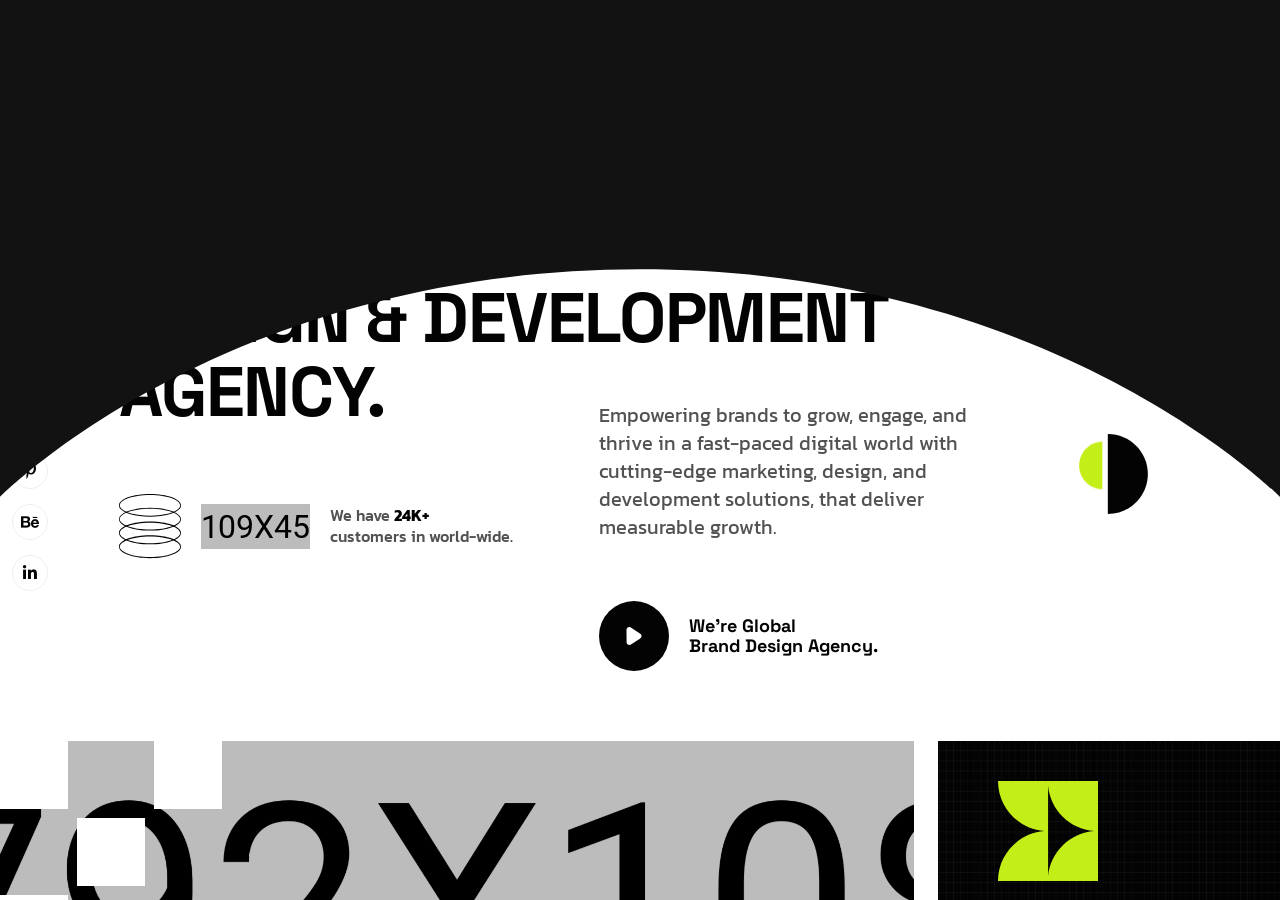
<file: aleric/index.html>
<!doctype html>
<html class="no-js" lang="zxx">

<head>
   <meta charset="utf-8">
   <meta http-equiv="x-ua-compatible" content="ie=edge">
   <title>Aleric - Digital Agency & Creative Portfolio HTML Template</title>
   <meta name="description" content="">
   <meta name="viewport" content="width=device-width, initial-scale=1">

   <!-- Place favicon.ico in the root directory -->
   <link rel="shortcut icon" type="image/x-icon" href="assets/img/logo/favicon.png">

   <!-- CSS here -->
   <link rel="stylesheet" href="assets/css/bootstrap.css">
   <link rel="stylesheet" href="assets/css/swiper-bundle.css">
   <link rel="stylesheet" href="assets/css/magnific-popup.css">
   <link rel="stylesheet" href="assets/css/font-awesome-pro.css">
   <link rel="stylesheet" href="assets/css/spacing.css">
   <link rel="stylesheet" href="assets/css/main.css">
</head>

<body class="tp-magic-cursor loaded">
   <!--[if lte IE 9]>
      <p class="browserupgrade">You are using an <strong>outdated</strong> browser. Please <a href="https://browsehappy.com/">upgrade your browser</a> to improve your experience and security.</p>
   <![endif]-->

   <!-- loading-area-start -->
   <div class="loader-wrap">
      <svg viewBox="0 0 1000 1000" preserveAspectRatio="none">
         <path id="svg" d="M0,1005S175,995,500,995s500,5,500,5V0H0Z"></path>
      </svg>
      <div class="loader-wrap-heading">
         <div class="load-text">
            <span>A</span>
            <span>L</span>
            <span>E</span>
            <span>R</span>
            <span>i</span>
            <span>C</span>
         </div>
      </div>
   </div>
   <!-- loading-area-end -->

   <!-- Begin magic cursor -->
   <div id="magic-cursor" class="cursor-black-bg">
      <div id="ball"></div>
   </div>
   <!-- End magic cursor -->

   <!-- backtotop area start -->
    <div class="scrollToTop">
      <div class="arrowUp">
         <i class="fa-light fa-arrow-up"></i>
      </div>
      <div class="water">
         <svg viewBox="0 0 560 20" class="water_wave water_wave_back">
            <use xlink:href="#wave"></use>
         </svg>
         <svg viewBox="0 0 560 20" class="water_wave water_wave_front">
            <use xlink:href="#wave"></use>
         </svg>
         <svg version="1.1" xmlns="http://www.w3.org/2000/svg" xmlns:xlink="http://www.w3.org/1999/xlink" viewBox="0 0 560 20" style="display: none;">
            <symbol id="wave">
               <path d="M420,20c21.5-0.4,38.8-2.5,51.1-4.5c13.4-2.2,26.5-5.2,27.3-5.4C514,6.5,518,4.7,528.5,2.7c7.1-1.3,17.9-2.8,31.5-2.7c0,0,0,0,0,0v20H420z" fill="#"></path>
               <path d="M420,20c-21.5-0.4-38.8-2.5-51.1-4.5c-13.4-2.2-26.5-5.2-27.3-5.4C326,6.5,322,4.7,311.5,2.7C304.3,1.4,293.6-0.1,280,0c0,0,0,0,0,0v20H420z" fill="#"></path>
               <path d="M140,20c21.5-0.4,38.8-2.5,51.1-4.5c13.4-2.2,26.5-5.2,27.3-5.4C234,6.5,238,4.7,248.5,2.7c7.1-1.3,17.9-2.8,31.5-2.7c0,0,0,0,0,0v20H140z" fill="#"></path>
               <path d="M140,20c-21.5-0.4-38.8-2.5-51.1-4.5c-13.4-2.2-26.5-5.2-27.3-5.4C46,6.5,42,4.7,31.5,2.7C24.3,1.4,13.6-0.1,0,0c0,0,0,0,0,0l0,20H140z" fill="#"></path>
            </symbol>
         </svg>
      </div>
   </div>
  <!-- backtotop area end -->

   <!--search-form-start -->
   <div class="tp-search-body-overlay"></div>
   <div class="tp-search-form-toggle">
      <div class="container">
         <div class="row mb-70">
            <div class="col-lg-12">
               <div class="tp-search-top d-flex justify-content-between align-items-center">
                  <div class="cm-search-logo">
                     <a href="index.html"><img data-width="150" src="assets/img/logo/logo.png" alt="logo"></a>
                  </div>
                  <button class="tp-search-close">
                     <i class="fa-light fa-xmark"></i>
                  </button>
               </div>
            </div>
         </div>
         <div class="row justify-content-center">
            <div class="col-lg-12">
               <div class="tp-search-form">
                  <form action="#">
                     <div class="tp-search-form-input">
                        <input type="text" placeholder="What are you looking foor?" required>
                        <span class="tp-search-focus-border"></span>
                        <button class="tp-search-form-icon" type="submit">
                           <i class="fa-sharp fa-regular fa-magnifying-glass"></i>
                        </button>
                     </div>
                  </form>
               </div>
            </div>
         </div>
      </div>
   </div>
   <!-- search-form-end -->

   <!-- tp-offcanvus-area-start -->
   <div class="tp-offcanvas-area">
      <div class="tp-offcanvas">
         <div class="tp-offcanvas-top d-flex align-items-center justify-content-between">
            <div class="tp-offcanvas-logo">
               <a href="index.html">
                  <img data-width="150" src="assets/img/logo/logo.png" alt="logo">
               </a>
            </div>
            <div class="tp-offcanvas-close-btn">
               <button class="close-btn">
                  <svg width="37" height="38" viewBox="0 0 37 38" fill="none" xmlns="http://www.w3.org/2000/svg">
                     <path d="M9.19141 9.80762L27.5762 28.1924" stroke="currentColor" stroke-width="1.5" stroke-linecap="round" stroke-linejoin="round" />
                     <path d="M9.19141 28.1924L27.5762 9.80761" stroke="currentColor" stroke-width="1.5" stroke-linecap="round" stroke-linejoin="round" />
                  </svg>
               </button>
            </div>
         </div>
         <div class="tp-offcanvas-content d-none d-xl-block">
            <h3 class="tp-offcanvas-title">Hello There!</h3>
            <p>Lorem ipsum dolor sit amet, consectetur adipiscing elit, </p>
         </div>
         <div class="tp-offcanvas-menu d-xl-none">
            <nav></nav>
         </div>
         <div class="tp-offcanvas-gallery d-none d-xl-block">
            <div class="row gx-2">
               <div class="col-md-3 col-3">
                  <div class="tp-offcanvas-gallery-img fix">
                     <a class="popup-image" href="assets/img/offcanvas/offcanvas-1.jpg"><img src="assets/img/offcanvas/offcanvas-1.jpg" alt=""></a>
                  </div>
               </div>
               <div class="col-md-3 col-3">
                  <div class="tp-offcanvas-gallery-img fix">
                     <a class="popup-image" href="assets/img/offcanvas/offcanvas-2.jpg"><img src="assets/img/offcanvas/offcanvas-2.jpg" alt=""></a>
                  </div>
               </div>
               <div class="col-md-3 col-3">
                  <div class="tp-offcanvas-gallery-img fix">
                     <a class="popup-image" href="assets/img/offcanvas/offcanvas-3.jpg"><img src="assets/img/offcanvas/offcanvas-3.jpg" alt=""></a>
                  </div>
               </div>
               <div class="col-md-3 col-3">
                  <div class="tp-offcanvas-gallery-img fix">
                     <a class="popup-image" href="assets/img/offcanvas/offcanvas-4.jpg"><img src="assets/img/offcanvas/offcanvas-4.jpg" alt=""></a>
                  </div>
               </div>
            </div>
         </div>
         <div class="tp-offcanvas-contact">
            <h3 class="tp-offcanvas-title sm">Information</h3>
            <ul>
               <li><a href="tel:1245654">+ 4 20 7700 1007</a></li>
               <li><a href="mailto:hello@aleric.com">hello@aleric.com</a></li>
               <li><a href="#">Avenue de Roma 158b, Lisboa</a></li>
            </ul>
         </div>
         <div class="tp-offcanvas-social">
            <h3 class="tp-offcanvas-title sm">Follow Us</h3>
            <ul>
               <li>
                  <a href="#">
                     <svg width="16" height="16" viewBox="0 0 16 16" fill="none" xmlns="http://www.w3.org/2000/svg">
                        <path d="M11.25 1.5H4.75C2.95507 1.5 1.5 2.95507 1.5 4.75V11.25C1.5 13.0449 2.95507 14.5 4.75 14.5H11.25C13.0449 14.5 14.5 13.0449 14.5 11.25V4.75C14.5 2.95507 13.0449 1.5 11.25 1.5Z" stroke="currentColor" stroke-width="1.5" stroke-linecap="round" stroke-linejoin="round" />
                        <path d="M10.6016 7.5907C10.6818 8.13166 10.5894 8.68414 10.3375 9.16955C10.0856 9.65497 9.68711 10.0486 9.19862 10.2945C8.71014 10.5404 8.15656 10.6259 7.61663 10.5391C7.0767 10.4522 6.57791 10.1972 6.19121 9.81055C5.80451 9.42385 5.54959 8.92506 5.46271 8.38513C5.37583 7.8452 5.46141 7.29163 5.70728 6.80314C5.95315 6.31465 6.34679 5.91613 6.83221 5.66425C7.31763 5.41238 7.87011 5.31998 8.41107 5.4002C8.96287 5.48202 9.47372 5.73915 9.86817 6.1336C10.2626 6.52804 10.5197 7.0389 10.6016 7.5907Z" stroke="currentColor" stroke-width="1.5" stroke-linecap="round" stroke-linejoin="round" />
                        <path d="M11.5742 4.42578H11.5842" stroke="currentColor" stroke-width="1.5" stroke-linecap="round" stroke-linejoin="round" />
                     </svg>
                  </a>
               </li>
               <li>
                  <a href="#">
                     <svg width="18" height="18" viewBox="0 0 18 18" fill="none" xmlns="http://www.w3.org/2000/svg">
                        <path d="M2.50589 12.7494C4.57662 16.336 9.16278 17.5648 12.7494 15.4941C14.2113 14.65 15.2816 13.388 15.8962 11.9461C16.7895 9.85066 16.7208 7.37526 15.4941 5.25063C14.2674 3.12599 12.1581 1.82872 9.89669 1.55462C8.34063 1.366 6.71259 1.66183 5.25063 2.50589C1.66403 4.57662 0.435172 9.16278 2.50589 12.7494Z" stroke="currentColor" stroke-width="1.5" />
                        <path d="M12.7127 15.4292C12.7127 15.4292 12.0086 10.4867 10.5011 7.87559C8.99362 5.26451 5.28935 2.57155 5.28935 2.57155M5.68449 15.6124C6.79553 12.2606 12.34 8.54524 16.3975 9.43537M12.311 2.4082C11.1953 5.72344 5.75732 9.38453 1.71875 8.58915" stroke="currentColor" stroke-width="1.5" stroke-linecap="round" />
                     </svg>
                  </a>
               </li>
               <li>
                  <a href="#">
                     <svg width="18" height="11" viewBox="0 0 18 11" fill="none" xmlns="http://www.w3.org/2000/svg">
                        <path d="M1 5.5715H6.33342C7.62867 5.5715 8.61917 6.56199 8.61917 7.85725C8.61917 9.15251 7.62867 10.143 6.33342 10.143H1.76192C1.30477 10.143 1 9.83823 1 9.38108V1.76192C1 1.30477 1.30477 1 1.76192 1H5.5715C6.86676 1 7.85725 1.99049 7.85725 3.28575C7.85725 4.58101 6.86676 5.5715 5.5715 5.5715H1Z" stroke="currentColor" stroke-width="1.5" stroke-miterlimit="10"></path>
                        <path d="M10.9062 7.09454H17.0016C17.0016 5.41832 15.6301 4.04688 13.9539 4.04688C12.2777 4.04688 10.9062 5.41832 10.9062 7.09454ZM10.9062 7.09454C10.9062 8.77076 12.2777 10.1422 13.9539 10.1422H15.2492" stroke="currentColor" stroke-width="1.5" stroke-miterlimit="10" stroke-linecap="round" stroke-linejoin="round"></path>
                        <path d="M16.1125 1.44434H11.668" stroke="currentColor" stroke-width="1.2" stroke-miterlimit="10" stroke-linecap="round" stroke-linejoin="round"></path>
                     </svg>
                  </a>
               </li>
               <li>
                  <a href="#">
                     <svg width="18" height="14" viewBox="0 0 18 14" fill="none" xmlns="http://www.w3.org/2000/svg">
                        <path d="M12.75 13H5.25C3 13 1.5 11.5 1.5 9.25V4.75C1.5 2.5 3 1 5.25 1H12.75C15 1 16.5 2.5 16.5 4.75V9.25C16.5 11.5 15 13 12.75 13Z" stroke="currentColor" stroke-width="1.5" stroke-miterlimit="10" stroke-linecap="round" stroke-linejoin="round" />
                        <path d="M8.70676 5.14837L10.8006 6.40465C11.5543 6.90716 11.5543 7.66093 10.8006 8.16344L8.70676 9.41972C7.86923 9.92224 7.19922 9.50348 7.19922 8.5822V6.06964C7.19922 4.98086 7.86923 4.64585 8.70676 5.14837Z" fill="currentColor" />
                     </svg>
                  </a>
               </li>
            </ul>
         </div>
      </div>
   </div>
   <div class="body-overlay"></div>
   <!-- tp-offcanvus-area-end -->

   <header>

      <!-- tp-header-area-start -->
      <div id="header-sticky" class="tp-header-area pre-header sticky-white-bg tp-header-blur header-transparent tp-header-lg-spacing">
         <div class="container-fluid container-1800">
            <div class="row align-items-center">
               <div class="col-xl-3 col-6">
                  <div class="tp-header-logo">
                     <a href="index.html"><img data-width="150" src="assets/img/logo/logo.png" alt="logo"></a>
                  </div>
               </div>
               <div class="col-xl-6 d-none d-xl-block">
                  <div class="tp-main-menu tp-header-dropdown dropdown-white-bg d-flex justify-content-center">
                     <nav class="tp-mobile-menu-active">
                        <ul>
                           <li class="has-dropdown p-inherit">
                              <a href="index.html">Demo
                                 <span>
                                    <svg width="7" height="6" viewBox="0 0 7 6" fill="none" xmlns="http://www.w3.org/2000/svg">
                                       <path d="M2.7 4.93333L0.2 1.6C-0.294427 0.940764 0.175955 0 1 0H6C6.82405 0 7.29443 0.940764 6.8 1.6L4.3 4.93333C3.9 5.46667 3.1 5.46667 2.7 4.93333Z" fill="currentColor" />
                                    </svg>
                                 </span>
                              </a>
                              <div class="tp-megamenu-wrapper mega-menu megamenu-white-bg">
                                 <div class="row gx-0">
                                    <div class="col-xl-2">
                                       <div class="tp-megamenu-list">
                                          <h4 class="tp-megamenu-title">Home Light Version</h4>
                                          <ul>
                                             <li><a href="index.html">Digital Agency <span class="pop">Popular</span></a></li>
                                             <li><a href="index-ai-startup-light.html">Ai Startup</a></li>
                                             <li><a href="index-video-production-light.html">Video Production <span class="new">Trending</span></a></li>
                                             <li><a href="index-consulting-light.html">Business Consulting</a></li>
                                             <li><a href="index-creative-agency-light.html">Creative Agency</a></li>
                                             <li><a href="index-it-solution-light.html">It Solution <span class="hot">Hot</span></a></li>
                                             <li><a href="index-personal-portfolio-light.html">Personal Portfolio</a></li>
                                             <li><a href="index-web-design-agency-light.html">Web Design Agency</a></li>
                                          </ul>
                                       </div>
                                    </div>
                                    <div class="col-xl-2">
                                       <div class="tp-megamenu-list">
                                          <h4 class="tp-megamenu-title">Home Dark Version</h4>
                                          <ul>
                                             <li><a href="index-dark.html">Digital Agency</a></li>
                                             <li><a href="index-ai-startup-dark.html">Ai Startup <span class="new">Trending</span></a></li>
                                             <li><a href="index-video-production-dark.html">Video Production <span class="hot">Hot</span></a></li>
                                             <li><a href="index-consulting-dark.html">Business Consulting<span class="hot">Hot</span></a></li>
                                             <li><a href="index-creative-agency-dark.html">Creative Agency</a></li>
                                             <li><a href="index-it-solution-dark.html">It Solution <span class="pop">Popular</span></a></li>
                                             <li><a href="index-personal-portfolio-dark.html">Personal Portfolio</a></li>
                                             <li><a href="index-web-design-agency-dark.html">Web Design Agency </a></li>
                                          </ul>
                                       </div>
                                    </div>
                                    <div class="col-xl-2">
                                       <div class="tp-megamenu-list">
                                          <h4 class="tp-megamenu-title">Home Light Version</h4>
                                          <ul>
                                             <li><a href="index-plumbing-light.html">Plumbing Service</a></li>
                                             <li><a href="index-medical-light.html">Medical <span class="hot">Hot</span></a></li>
                                             <li><a href="index-startup-agency-light.html">Startup Agency<span class="pop">Popular</span></a></li>
                                             <li><a href="portfolio-showcase-full-light.html">Showcase Full</a></li>
                                             <li><a href="portfolio-coverflow-slider-light.html">Coverflow Slider <span class="hot">Hot</span></a></li>
                                             <li><a href="portfolio-perspective-slider-light.html">Perspective Slider</a></li>
                                             <li><a href="portfolio-creative-slider-light.html">Creative Slider</a></li>
                                             <li><a href="parallax-carousel-light.html">Parallax Carousel</a></li>
                                          </ul>
                                       </div>
                                    </div>
                                    <div class="col-xl-2">
                                       <div class="tp-megamenu-list">
                                          <h4 class="tp-megamenu-title">Home Dark Version</h4>
                                          <ul>
                                             <li><a href="index-plumbing-dark.html">Plumbing Service <span class="hot">Hot</span></a></li>
                                             <li><a href="index-medical-dark.html">Medical</a></li>
                                             <li><a href="index-startup-agency-dark.html">Startup Agency <span class="pop">Popular</span></a></li>
                                             <li><a href="portfolio-showcase-full-dark.html">Showcase Full</a></li>
                                             <li><a href="portfolio-coverflow-slider-dark.html">Coverflow Slider</a></li>
                                             <li><a href="portfolio-perspective-slider-dark.html">Perspective Slider <span class="pop">Popular</span></a></li>
                                             <li><a href="portfolio-creative-slider-dark.html">Creative Slider</a></li>
                                             <li><a href="parallax-carousel-dark.html">Parallax Carousel</a></li>
                                          </ul>
                                       </div>
                                    </div>
                                    <div class="col-xl-2">
                                       <div class="tp-megamenu-list">
                                          <h4 class="tp-megamenu-title">Showcases</h4>
                                          <ul>
                                             <li><a href="portfolio-creative-skew-slider-light.html">Creative Skew <span class="hot">Hot</span></a></li>
                                             <li><a href="portfolio-slider-elegant-light.html">Slider Elegant</a></li>
                                             <li><a href="portfolio-showcase-light.html">Portfolio Showcase</a></li>
                                             <li><a href="portfolio-creative-thumb-slider.html">Creative Thumb</a></li>
                                             <li><a href="portfolio-horizontal.html">Portfolio Horizontal <span class="hot">Hot</span></a></li>
                                             <li><a href="portfolio-interactive-with-hover.html">Interactive With Hover <span class="hot">Hot</span></a></li>
                                             <li><a href="portfolio-interactive-with-scroll.html">Interactive With Scroll</a></li>
                                             <li><a href="portfolio-paralax-slider.html">Paralax Slider <span class="hot">Hot</span></a></li>
                                          </ul>
                                       </div>
                                    </div>
                                    <div class="col-xl-2">
                                       <div class="tp-megamenu-list">
                                          <h4 class="tp-megamenu-title">Showcases</h4>
                                          <ul>
                                             <li><a href="portfolio-creative-skew-slider-dark.html">Creative Skew <span class="hot">Hot</span></a></li>
                                             <li><a href="portfolio-slider-elegant-dark.html">Slider Elegant</a></li>
                                             <li><a href="portfolio-showcase-dark.html">Portfolio Showcase</a></li>
                                             <li><a href="brand-showcase-light.html">Brand Showcase</a></li>
                                             <li><a href="portfolio-mix-slicer.html">Mix Slicer</a></li>
                                             <li><a href="portfolio-revealing-slider.html">Revealing Slider<span class="hot">Hot</span></a></li>
                                             <li><a href="portfolio-slicer.html">Portfolio Slicer</a></li>
                                             <li><a href="portfolio-swipe-gallery.html">Swipe Gallery</a></li>
                                          </ul>
                                       </div>
                                    </div>
                                 </div>
                              </div>
                           </li>
                           <li class="has-dropdown p-inherit">
                              <a href="portfolio-details-light.html">Portfolio
                                 <span>
                                    <svg width="7" height="6" viewBox="0 0 7 6" fill="none" xmlns="http://www.w3.org/2000/svg">
                                       <path d="M2.7 4.93333L0.2 1.6C-0.294427 0.940764 0.175955 0 1 0H6C6.82405 0 7.29443 0.940764 6.8 1.6L4.3 4.93333C3.9 5.46667 3.1 5.46667 2.7 4.93333Z" fill="currentColor" />
                                    </svg>
                                 </span>
                              </a>
                              <div class="tp-megamenu-wrapper mega-menu megamenu-white-bg">
                                 <div class="row gx-0">
                                    <div class="col-xl-10">
                                       <div class="row gx-0">
                                          <div class="col-xl-3">
                                             <div class="tp-megamenu-list">
                                                <h4 class="tp-megamenu-title">Portfolio Grid</h4>
                                                <ul>
                                                   <li><a href="portfolio-col-2-light.html">Two Columns</a></li>
                                                   <li><a href="portfolio-col-3-light.html">Three Columns</a></li>
                                                   <li><a href="portfolio-col-4-light.html">Four Columns Wide</a></li>
                                                   <li><a href="portfolio-masonary-light.html">Masonry</a></li>
                                                   <li><a href="parallax-carousel-light.html">Portfolio Carousel</a></li>
                                                   <li><a href="portfolio-coverflow-slider-light.html">Portfolio coverflow</a></li>
                                                   <li><a href="portfolio-creative-skew-slider-light.html">Creative Skew</a></li>
                                                </ul>
                                             </div>
                                          </div>
                                          <div class="col-xl-3">
                                             <div class="tp-megamenu-list">
                                                <h4 class="tp-megamenu-title">Showcases</h4>
                                                <ul>
                                                   <li><a href="portfolio-creative-slider-light.html">Creative Slider</a></li>
                                                   <li><a href="portfolio-showcase-light.html">Portfolio Showcase</a></li>
                                                   <li><a href="portfolio-showcase-full-light.html">Showcase Full</a></li>
                                                   <li><a href="portfolio-slicer.html">Portfolio Slicer</a></li>
                                                   <li><a href="portfolio-slider-elegant-light.html">Slider Elegant</a></li>
                                                   <li><a href="portfolio-creative-thumb-slider.html">Creative Thumb</a></li>
                                                   <li><a href="portfolio-horizontal.html">Horizontal Showcase</a></li>
                                                </ul>
                                             </div>
                                          </div>
                                          <div class="col-xl-3">
                                             <div class="tp-megamenu-list">
                                                <h4 class="tp-megamenu-title">Showcases</h4>
                                                <ul>
                                                   <li><a href="portfolio-interactive-with-hover.html">Interactive With Hover</a></li>
                                                   <li><a href="portfolio-interactive-with-scroll.html">Interactive With Scroll</a></li>
                                                   <li><a href="portfolio-mix-slicer.html">Mix Slicer</a></li>
                                                   <li><a href="portfolio-paralax-slider.html">Paralax Slider</a></li>
                                                   <li><a href="portfolio-perspective-slider-light.html">Perspective Slider</a></li>
                                                   <li><a href="portfolio-revealing-slider.html">Revealing Slider</a></li>
                                                </ul>
                                             </div>
                                          </div>
                                          <div class="col-xl-3">
                                             <div class="tp-megamenu-list">
                                                <h4 class="tp-megamenu-title">Single Projects</h4>
                                                <ul>
                                                   <li><a href="portfolio-swipe-gallery.html">Swipe Gallery</a></li>
                                                   <li><a href="portfolio-details-creative-light.html">Creative Slider</a></li>
                                                   <li><a href="brand-showcase-light.html">Brand Showcase</a></li>
                                                   <li><a href="portfolio-details-gallery-light.html">Gallery</a></li>
                                                   <li><a href="portfolio-details-light.html">Modern</a></li>
                                                   <li><a href="portfolio-details-two-light.html">Classic Stack</a></li>
                                                </ul>
                                             </div>
                                          </div>
                                       </div>
                                    </div>
                                    <div class="col-xl-2">
                                       <div class="tp-megamenu-list">
                                          <div class="tp-megamenu-thumb">
                                             <img src="assets/img/menu/menu-1.png" alt="">
                                          </div>
                                       </div>
                                    </div>
                                 </div>
                              </div>
                           </li>
                           <li class="has-dropdown p-inherit">
                              <a href="#">Pages
                                 <span>
                                    <svg width="7" height="6" viewBox="0 0 7 6" fill="none" xmlns="http://www.w3.org/2000/svg">
                                       <path d="M2.7 4.93333L0.2 1.6C-0.294427 0.940764 0.175955 0 1 0H6C6.82405 0 7.29443 0.940764 6.8 1.6L4.3 4.93333C3.9 5.46667 3.1 5.46667 2.7 4.93333Z" fill="currentColor" />
                                    </svg>
                                 </span>
                              </a>
                              <div class="tp-megamenu-wrapper mega-menu megamenu-white-bg">
                                 <div class="row gx-0">
                                    <div class="col-xl-2">
                                       <div class="tp-megamenu-list">
                                          <h4 class="tp-megamenu-title">Special Pages light</h4>
                                          <ul>
                                             <li><a href="about-me-light.html">About Me</a></li>
                                             <li><a href="about-creative-light.html">About Creative</a></li>
                                             <li><a href="about-modern-light.html">Modern About</a></li>
                                             <li><a href="team-light.html">Team</a></li>
                                             <li><a href="team-details-light.html">Team Details</a></li>
                                             <li><a href="faq-light.html">Faq</a></li>
                                             <li><a href="faq-2-light.html">Faq Two</a></li>
                                             <li><a href="pricing-light.html">Pricing</a></li>
                                          </ul>
                                       </div>
                                    </div>
                                    <div class="col-xl-2">
                                       <div class="tp-megamenu-list">
                                          <h4 class="tp-megamenu-title">Special Pages Dark</h4>
                                          <ul>
                                             <li><a href="about-me-dark.html">About Me</a></li>
                                             <li><a href="about-creative-dark.html">About Creative</a></li>
                                             <li><a href="about-modern-dark.html">Modern About</a></li>
                                             <li><a href="team-dark.html">Team</a></li>
                                             <li><a href="team-details-dark.html">Team Details</a></li>
                                             <li><a href="faq-dark.html">Faq</a></li>
                                             <li><a href="faq-2-dark.html">Faq Two</a></li>
                                             <li><a href="pricing-dark.html">Pricing</a></li>
                                          </ul>
                                       </div>
                                    </div>
                                    <div class="col-xl-2">
                                       <div class="tp-megamenu-list">
                                          <h4 class="tp-megamenu-title">Special Pages Light</h4>
                                          <ul>
                                             <li><a href="shop-light.html">Shop</a></li>
                                             <li><a href="shop-details-light.html">Shop Details</a></li>
                                             <li><a href="cart-light.html">Cart</a></li>
                                             <li><a href="checkout-light.html">Checkout</a></li>
                                             <li><a href="wishlist-light.html">Wishlist</a></li>
                                             <li><a href="forgot-light.html">Forgot</a></li>
                                             <li><a href="register-light.html">Register</a></li>
                                             <li><a href="login-light.html">Login</a></li>
                                          </ul>
                                       </div>
                                    </div>
                                    <div class="col-xl-2">
                                       <div class="tp-megamenu-list">
                                          <h4 class="tp-megamenu-title">Special Pages Dark</h4>
                                          <ul>
                                             <li><a href="shop-dark.html">Shop</a></li>
                                             <li><a href="shop-details-dark.html">Shop Details</a></li>
                                             <li><a href="cart-dark.html">Cart</a></li>
                                             <li><a href="checkout-dark.html">Checkout</a></li>
                                             <li><a href="wishlist-dark.html">Wishlist</a></li>
                                             <li><a href="forgot-dark.html">Forgot</a></li>
                                             <li><a href="register-dark.html">Register</a></li>
                                             <li><a href="login-dark.html">Login</a></li>
                                          </ul>
                                       </div>
                                    </div>
                                    <div class="col-xl-2">
                                       <div class="tp-megamenu-list">
                                          <h4 class="tp-megamenu-title">Special Pages Light</h4>
                                          <ul>
                                             <li><a href="service-1-light.html">Service One</a></li>
                                             <li><a href="service-2-light.html">Service Two</a></li>
                                             <li><a href="service-3-light.html">Service Three</a></li>
                                             <li><a href="service-4-light.html">Service Four</a></li>
                                             <li><a href="service-details-light.html">Service Details</a></li>
                                             <li><a href="service-details-2-light.html">Service Details Two</a></li>
                                             <li><a href="awwwards-light.html">Awwwards</a></li>
                                             <li><a href="error-light.html">404 Page</a></li>
                                          </ul>
                                       </div>
                                    </div>
                                    <div class="col-xl-2">
                                       <div class="tp-megamenu-list">
                                          <h4 class="tp-megamenu-title">Special Pages Dark</h4>
                                          <ul>
                                             <li><a href="service-1-dark.html">Service One</a></li>
                                             <li><a href="service-2-dark.html">Service Two</a></li>
                                             <li><a href="service-3-dark.html">Service Three</a></li>
                                             <li><a href="service-4-dark.html">Service Four</a></li>
                                             <li><a href="service-details-dark.html">Service Details</a></li>
                                             <li><a href="service-details-2-dark.html">Service Details Two</a></li>
                                             <li><a href="awwwards-dark.html">Awwwards</a></li>
                                             <li><a href="error-dark.html">404 Page</a></li>
                                          </ul>
                                       </div>
                                    </div>
                                 </div>
                              </div>
                           </li>
                           <li class="has-dropdown">
                              <a href="blog-details-light.html">Blog
                                 <span>
                                    <svg width="7" height="6" viewBox="0 0 7 6" fill="none" xmlns="http://www.w3.org/2000/svg">
                                       <path d="M2.7 4.93333L0.2 1.6C-0.294427 0.940764 0.175955 0 1 0H6C6.82405 0 7.29443 0.940764 6.8 1.6L4.3 4.93333C3.9 5.46667 3.1 5.46667 2.7 4.93333Z" fill="currentColor" />
                                    </svg>
                                 </span>
                              </a>
                              <ul class="tp-submenu submenu">
                                 <li><a href="blog-grid-light.html">Blog Grid</a></li>
                                 <li><a href="blog-grid-2-light.html">Blog Grid Two</a></li>
                                 <li><a href="blog-standard-light.html">Blog Standard</a></li>
                                 <li><a href="blog-details-light.html">Blog Details</a></li>
                                 <li><a href="blog-details-2-light.html">Blog Details Two</a></li>
                              </ul>
                           </li>
                           <li class="has-dropdown">
                              <a href="contact-light.html">Contact
                                 <span>
                                    <svg width="7" height="6" viewBox="0 0 7 6" fill="none" xmlns="http://www.w3.org/2000/svg">
                                       <path d="M2.7 4.93333L0.2 1.6C-0.294427 0.940764 0.175955 0 1 0H6C6.82405 0 7.29443 0.940764 6.8 1.6L4.3 4.93333C3.9 5.46667 3.1 5.46667 2.7 4.93333Z" fill="currentColor" />
                                    </svg>
                                 </span>
                              </a>
                              <ul class="tp-submenu submenu">
                                 <li><a href="contact-light.html">Contact</a></li>
                                 <li><a href="contact-dark.html">Contact Dark</a></li>
                                 <li><a href="contact-us-light.html">Contact Us</a></li>
                                 <li><a href="contact-us-dark.html">Contact Us Dark</a></li>
                              </ul>
                           </li>
                        </ul>
                     </nav>
                  </div>
               </div>
               <div class="col-xl-3 col-6">
                  <div class="tp-header-right d-flex align-items-center justify-content-end">
                     <div class="tp-header-search">
                        <button class="tp-header-search-btn tp-search-click">
                           <svg width="18" height="18" viewBox="0 0 18 18" fill="none" xmlns="http://www.w3.org/2000/svg">
                              <path fill-rule="evenodd" clip-rule="evenodd" d="M14.4823 8.58366C14.4823 9.35829 14.3298 10.1253 14.0333 10.841C13.7369 11.5567 13.3024 12.2069 12.7547 12.7547C12.2069 13.3024 11.5567 13.7369 10.841 14.0333C10.1253 14.3298 9.35829 14.4823 8.58366 14.4823C7.80904 14.4823 7.04199 14.3298 6.32633 14.0333C5.61067 13.7369 4.96041 13.3024 4.41266 12.7547C3.86492 12.2069 3.43042 11.5567 3.13399 10.841C2.83755 10.1253 2.68498 9.35829 2.68498 8.58366C2.68498 7.01923 3.30644 5.51888 4.41266 4.41266C5.51888 3.30644 7.01923 2.68498 8.58366 2.68498C10.1481 2.68498 11.6484 3.30644 12.7547 4.41266C13.8609 5.51888 14.4823 7.01923 14.4823 8.58366ZM14.5093 13.3178C15.7192 11.8034 16.3033 9.88316 16.1416 7.95155C15.98 6.01993 15.0849 4.22353 13.6401 2.93127C12.1953 1.63901 10.3106 0.949 8.37298 1.00294C6.43537 1.05688 4.59194 1.85068 3.22131 3.22131C1.85068 4.59194 1.05688 6.43537 1.00294 8.37298C0.949 10.3106 1.63901 12.1953 2.93127 13.6401C4.22353 15.0849 6.01993 15.98 7.95155 16.1416C9.88316 16.3033 11.8034 15.7192 13.3178 14.5093L15.5719 16.7635C15.7308 16.917 15.9437 17.0019 16.1647 17C16.3856 16.998 16.5969 16.9094 16.7532 16.7532C16.9094 16.5969 16.998 16.3856 17 16.1647C17.0019 15.9437 16.917 15.7308 16.7635 15.5719L14.5093 13.3178Z" fill="currentColor" />
                           </svg>
                        </button>
                     </div>
                     <div class="tp-header-btn tp-header-btn-spacing d-none d-md-inline-block ml-20">
                        <a href="contact-light.html" class="tp-btn-lg d-inline-block lh-0 tp-round-26 fs-15 tp-bg-common-black text-uppercase ls-0 tp-btn-switch-animation tp-text-common-white hover-text-white tp-ff-heading fw-500">
                           <span class="d-flex align-items-center justify-content-center">
                              <span class="btn-text">Let’s Talk</span>
                              <span class="btn-icon">
                                 <svg width="25" height="10" viewBox="0 0 25 10" fill="none" xmlns="http://www.w3.org/2000/svg">
                                    <path d="M18.675 9.91054L24.72 5.63362C24.806 5.56483 24.8766 5.47086 24.9255 5.36023C24.9744 5.2496 25 5.12579 25 5C25 4.87421 24.9744 4.7504 24.9255 4.63977C24.8766 4.52914 24.806 4.43518 24.72 4.36638L18.675 0.0894619C18.5572 0.0111909 18.4215 -0.0168364 18.2892 0.00979851C18.157 0.0364334 18.0358 0.116215 17.9446 0.236567C17.8535 0.356918 17.7977 0.510993 17.7859 0.674501C17.7742 0.838009 17.8072 1.00165 17.8798 1.13963L19.633 4.26665L0.598757 4.26665C0.439957 4.26665 0.287661 4.34391 0.175371 4.48144C0.0630817 4.61897 0 4.8055 0 5C0 5.1945 0.0630817 5.38103 0.175371 5.51856C0.287661 5.65609 0.439957 5.73335 0.598757 5.73335L19.633 5.73335L17.8798 8.86038C17.8072 8.99835 17.7742 9.16199 17.7859 9.3255C17.7977 9.48901 17.8535 9.64308 17.9446 9.76343C18.0358 9.88378 18.157 9.96357 18.2892 9.9902C18.4215 10.0168 18.5572 9.98881 18.675 9.91054Z" fill="currentColor" />
                                 </svg>
                              </span>
                              <span class="btn-icon">
                                 <svg width="25" height="10" viewBox="0 0 25 10" fill="none" xmlns="http://www.w3.org/2000/svg">
                                    <path d="M18.675 9.91054L24.72 5.63362C24.806 5.56483 24.8766 5.47086 24.9255 5.36023C24.9744 5.2496 25 5.12579 25 5C25 4.87421 24.9744 4.7504 24.9255 4.63977C24.8766 4.52914 24.806 4.43518 24.72 4.36638L18.675 0.0894619C18.5572 0.0111909 18.4215 -0.0168364 18.2892 0.00979851C18.157 0.0364334 18.0358 0.116215 17.9446 0.236567C17.8535 0.356918 17.7977 0.510993 17.7859 0.674501C17.7742 0.838009 17.8072 1.00165 17.8798 1.13963L19.633 4.26665L0.598757 4.26665C0.439957 4.26665 0.287661 4.34391 0.175371 4.48144C0.0630817 4.61897 0 4.8055 0 5C0 5.1945 0.0630817 5.38103 0.175371 5.51856C0.287661 5.65609 0.439957 5.73335 0.598757 5.73335L19.633 5.73335L17.8798 8.86038C17.8072 8.99835 17.7742 9.16199 17.7859 9.3255C17.7977 9.48901 17.8535 9.64308 17.9446 9.76343C18.0358 9.88378 18.157 9.96357 18.2892 9.9902C18.4215 10.0168 18.5572 9.98881 18.675 9.91054Z" fill="currentColor" />
                                 </svg>
                              </span>
                          </span> 
                        </a>
                     </div>
                     <button class="tp-menu-bar tp-header-sidebar-btn ml-20 d-xl-none">
                        <span></span>
                        <span></span>
                        <span></span>
                     </button>
                  </div>
               </div>
            </div>
         </div>
      </div>
      <!-- tp-header-area-end -->
       
   </header>

   <div id="smooth-wrapper">
      <div id="smooth-content">
         <main>

            <!-- hero area start -->
            <div class="tp-hero-area pre-header tp-hero-spacing fix">
               <div class="container-fluid container-1800 containers">
                  <div class="row">
                     <div class="col-lg-1 col-md-1 d-none d-md-block">
                        <div class="tp-hero-social d-flex align-items-center mt-20">
                           <span class="d-flex align-items-center mb-55">Follow
                              <svg class="mt-15" width="6" height="41" viewBox="0 0 6 41" fill="none" xmlns="http://www.w3.org/2000/svg">
                                 <path d="M3.5 1C3.5 0.723858 3.27614 0.5 3 0.5C2.72386 0.5 2.5 0.723858 2.5 1H3.5ZM3 41L5.88675 36H0.113249L3 41ZM2.5 1L2.5 36.5H3.5L3.5 1H2.5Z" fill="currentColor" />
                              </svg>
                           </span>
                           <a href="#"><i class="fa-brands fa-dribbble"></i></a>
                           <a href="#"><i class="fa-brands fa-pinterest-p"></i></a>
                           <a href="#"><i class="fa-brands fa-behance"></i></a>
                           <a href="#"><i class="fa-brands fa-linkedin-in"></i></a>
                        </div>
                     </div>
                     <div class="col-lg-9 col-md-11">
                        <div class="tp-hero-content ml-75">
                           <h2 class="tp-hero-title">
                              <span class="tp-hero-title-sm d-inline-block">
                                 <span>We’re</span>
                                 <svg width="74" height="12" viewBox="0 0 74 12" fill="none" xmlns="http://www.w3.org/2000/svg">
                                    <path d="M65.416 11.8926L73.62 6.76034C73.7367 6.67779 73.8325 6.56504 73.8989 6.43228C73.9652 6.29953 73.9999 6.15095 73.9999 6C73.9999 5.84905 73.9652 5.70048 73.8989 5.56772C73.8325 5.43496 73.7367 5.32221 73.62 5.23966L65.416 0.107354C65.2561 0.0134291 65.0719 -0.0202036 64.8925 0.0117582C64.713 0.04372 64.5485 0.139459 64.4248 0.28388C64.3011 0.428302 64.2254 0.613192 64.2094 0.809402C64.1935 1.00561 64.2383 1.20198 64.3369 1.36755L66.7161 5.11998L0.812592 5.11998C0.597076 5.11998 0.390396 5.21269 0.238007 5.37773C0.0856171 5.54277 0 5.7666 0 6C0 6.2334 0.0856171 6.45724 0.238007 6.62227C0.390396 6.78731 0.597076 6.88003 0.812592 6.88003L66.7161 6.88003L64.3369 10.6325C64.2383 10.798 64.1935 10.9944 64.2094 11.1906C64.2254 11.3868 64.3011 11.5717 64.4248 11.7161C64.5485 11.8605 64.713 11.9563 64.8925 11.9882C65.0719 12.0202 65.2561 11.9866 65.416 11.8926Z" fill="#030303" />
                                 </svg>
                              </span>
                              Creative <br>
                              Design & Development <br>
                               Agency.
                           </h2>
                           <div class="tp-hero-bottom-content">
                              <div class="row align-items-center">
                                 <div class="col-lg-6">
                                    <div class="tp-hero-customer d-flex align-items-center mb-50">
                                       <span class="d-inline-block mr-20">
                                          <svg width="62" height="65" viewBox="0 0 62 65" fill="none" xmlns="http://www.w3.org/2000/svg">
                                             <path d="M31 64.1378C13.614 64.1378 0 59.148 0 52.7576C0 46.3672 13.614 41.3599 31 41.3599C48.386 41.3599 62 46.3672 62 52.7576C62 59.148 48.386 64.1378 31 64.1378ZM31 42.4103C12.9381 42.4103 0.811164 47.7678 0.811164 52.7576C0.811164 57.7474 12.9381 63.0873 31 63.0873C49.0619 63.0873 61.1888 57.7474 61.1888 52.7576C61.1888 47.7678 49.0619 42.4103 31 42.4103Z" fill="#030303" />
                                             <path d="M31 50.3514C13.614 50.3514 0 45.348 0 38.9625C0 32.5769 13.614 27.5735 31 27.5735C48.386 27.5735 62 32.5769 62 38.9625C62 45.348 48.386 50.3514 31 50.3514ZM31 28.6407C12.9381 28.6407 0.811164 33.9765 0.811164 38.9625C0.811164 43.9484 12.9381 49.2843 31 49.2843C49.0619 49.2843 61.1888 43.9484 61.1888 38.9625C61.1888 33.9765 49.0619 28.6407 31 28.6407Z" fill="#030303" />
                                             <path d="M31 36.5647C13.614 36.5647 0 31.5612 0 25.1757C0 18.7902 13.614 13.7867 31 13.7867C48.386 13.7867 62 18.7902 62 25.1757C62 31.5612 48.386 36.5647 31 36.5647ZM31 14.8539C12.9381 14.8539 0.811164 20.1898 0.811164 25.1757C0.811164 30.1617 12.9381 35.4975 31 35.4975C49.0619 35.4975 61.1888 30.1617 61.1888 25.1757C61.1888 20.1898 49.0619 14.8539 31 14.8539Z" fill="#030303" />
                                             <path d="M31 22.778C13.614 22.778 0 17.7707 0 11.3977C0 5.0073 13.614 0 31 0C48.386 0 62 5.0073 62 11.3977C62 17.7707 48.386 22.778 31 22.778ZM31 1.05048C12.9381 1.05048 0.811164 6.39043 0.811164 11.3977C0.811164 16.3875 12.9381 21.7275 31 21.7275C49.0619 21.7275 61.1888 16.3875 61.1888 11.3977C61.1888 6.39043 49.0619 1.05048 31 1.05048Z" fill="#030303" />
                                          </svg>
                                       </span>
                                       <img class="mr-20" src="assets/img/hero/avatar.png" alt="">
                                       <p class="fw-500 fs-16 tp-text-grey-1 lh-130-per mb-0 d-inline-block">We have <b class="tp-text-common-black">24K+</b><br> 
                                          customers in world-wide.</p>
                                    </div>
                                 </div>
                                 <div class="col-lg-5">
                                    <div class="tp-hero-customer-text mb-30">
                                       <p class="fs-20 lh-28 mb-60">Empowering brands to grow, engage, and thrive in a fast-paced digital world with cutting-edge marketing, design, and development solutions, that deliver measurable growth.</p>
                                       <div class="tp-hero-video d-flex align-items-center">
                                          <a class="tp-hero-video-btn popup-video mr-20" href="https://www.youtube.com/watch?v=go7QYaQR494">
                                             <span>
                                                <svg width="16" height="18" viewBox="0 0 16 18" fill="none" xmlns="http://www.w3.org/2000/svg">
                                                   <path d="M14.2595 11.3877C15.9455 10.276 15.9455 7.79857 14.2595 6.68685L4.82854 0.468212C2.95139 -0.769576 0.455619 0.592952 0.476139 2.84432L0.588819 15.2073C0.609123 17.4355 3.08348 18.7571 4.94126 17.5321L14.2595 11.3877Z" fill="currentColor" />
                                                </svg>
                                             </span>
                                          </a>
                                          <p class="tp-ff-heading lh-110-per mb-0 fw-700 fs-18 tp-text-common-black">We’re Global <br> Brand Design Agency.</p>
                                       </div>
                                    </div>
                                 </div>
                              </div>
                           </div>
                        </div>
                     </div>
                     <div class="col-lg-2 d-none d-lg-block">
                        <div class="tp-hero-right-content ml-80 pt-15 mb-30">
                           <h5 class="fw-500 fs-25 mb-10">Creative & <br> Aesthetics<br> Design.</h5>
                           <span class="d-inline-block mb-100">
                              <svg class="svg" height="6" viewBox="0 0 193 6" fill="none" xmlns="http://www.w3.org/2000/svg">
                                 <path d="M5 2.5L0 0.113249V5.88675L5 3.5V2.5ZM188 3.5L193 5.88675V0.113249L188 2.5V3.5ZM4.5 3.5H188.5V2.5H4.5V3.5Z" fill="#030303" />
                              </svg>
                           </span>
                           <div class="tp-hero-right-shape tp-btn-bounce">
                              <span class="shape-1" data-speed="0.9">
                                 <svg width="24" height="48" viewBox="0 0 24 48" fill="none" xmlns="http://www.w3.org/2000/svg">
                                    <path d="M23.3159 47.8948C10.5262 47.8948 0.15802 37.291 0.15802 24.2106C0.15802 11.1301 10.5262 0.526367 23.3159 0.526367V47.8948Z" fill="#C4EE18" />
                                 </svg>
                              </span>
                              <span class="shape-2">
                                 <svg width="41" height="80" viewBox="0 0 41 80" fill="none" xmlns="http://www.w3.org/2000/svg">
                                    <path d="M0.842285 80C22.9337 80 40.8423 62.0914 40.8423 40C40.8423 17.9086 22.9337 0 0.842285 0V80Z" fill="#030303" />
                                 </svg>
                              </span>
                           </div>
                        </div>
                     </div>
                  </div>
               </div>
               <div class="tp-hero-bottom pt-40">
                  <div class="container-fluid p-0">
                     <div class="row">
                        <div class="col-lg-9">
                           <div class="tp-hero-bottom-thumb p-relative h-100 mr-40">
                              <div class="tp-hero-bottom-height fix scale-up-img">
                                 <img data-speed="0.8" class="img-cover w-100 h-100 scale-up" src="assets/img/hero/thumb.jpg" alt="">
                              </div>
                              <img class="tp-hero-bottom-shape" src="assets/img/hero/shape.png" alt="">
                           </div>
                        </div>
                        <div class="col-lg-3">
                           <div class="tp-hero-bottom-right h-100 tp-bg-common-black tp-left-right p-relative z-index-1 pb-50">
                              <img class="tp-hero-customer-shape" src="assets/img/hero/grid-shape.png" alt="">
                              <div class="tp-hero-bottom-box">
                                 <span class="tp-hero-bottom-icon d-inline-block mb-55">
                                    <svg width="100" height="100" viewBox="0 0 100 100" fill="none" xmlns="http://www.w3.org/2000/svg">
                                       <mask id="mask0_68_30503" style="mask-type:alpha" maskUnits="userSpaceOnUse" x="0" y="0" width="100" height="100">
                                         <rect width="100" height="100" fill="#D9D9D9" />
                                       </mask>
                                       <g mask="url(#mask0_68_30503)">
                                         <path d="M72.72 0H50.08H49.84H22.8H0C0 26.4423 20.48 48.0769 46.4 50C20.48 51.9231 0 73.5577 0 100H22.8H49.92H50.16H72.72H100V72.6763V50.1603V49.8397V27.3237V0H72.72ZM50.08 95.3525V72.7564V50.2404V49.9199V27.3237V4.72756C52.32 29.0064 71.84 48.2372 96.24 50C71.92 51.8429 52.4 71.0737 50.08 95.3525Z" fill="#C4EE18" />
                                       </g>
                                    </svg>
                                 </span>
                                 <span class="tp-hero-bottom-border mb-15">
                                    <svg height="6" viewBox="0 0 380 6" fill="none" xmlns="http://www.w3.org/2000/svg">
                                       <path d="M5 2.5L0 0.113249V5.88675L5 3.5V2.5ZM375 3.5L380 5.88675V0.113249L375 2.5V3.5ZM4.5 3.5H375.5V2.5H4.5V3.5Z" fill="#EEEEEE" />
                                    </svg>
                                 </span>
                                 <div class="d-flex align-items-end justify-content-between">
                                    <div>
                                       <span class="tp-text-common-white fw-400 fs-18 mb-10 d-inline-block">We Recently Launched</span>
                                       <h5 class="fw-700 fs-25 tp-text-common-white"><a href="service-details-2-light.html" class="hover-text-white">Branding Design Particle</a></h5>
                                    </div>
                                    <span class="tp-arrow-angle mb-10">
                                       <svg class="tp-arrow-svg-top-right" width="13" height="14" viewBox="0 0 13 14" fill="none" xmlns="http://www.w3.org/2000/svg">
                                           <path d="M0.943836 13.5C0.685616 13.5 0.45411 13.4021 0.276027 13.224C0.0979452 13.0459 0 12.8055 0 12.5562C0 12.3068 0.0979452 12.0664 0.276027 11.8884L9.76781 2.38767H2.02123C1.49589 2.38767 1.0774 1.96027 1.0774 1.44384C1.0774 0.927397 1.50479 0.5 2.03014 0.5H12.0562C12.1274 0.5 12.1986 0.508904 12.2788 0.526712L12.4034 0.562329L12.537 0.633562C12.5637 0.65137 12.5993 0.678082 12.626 0.69589C12.6973 0.749315 12.7507 0.80274 12.7952 0.856164C12.8219 0.891781 12.8575 0.927397 12.8842 0.989726L12.9555 1.1411L12.9822 1.22123C13 1.29247 13.0089 1.3726 13.0089 1.44384V11.4699C13.0089 11.9952 12.5815 12.4137 12.0651 12.4137C11.5486 12.4137 11.1212 11.9863 11.1212 11.4699V3.72329L1.62055 13.224C1.44247 13.4021 1.20205 13.5 0.943836 13.5Z" fill="white" />
                                           <path d="M0.943836 13.5C0.685616 13.5 0.45411 13.4021 0.276027 13.224C0.0979452 13.0459 0 12.8055 0 12.5562C0 12.3068 0.0979452 12.0664 0.276027 11.8884L9.76781 2.38767H2.02123C1.49589 2.38767 1.0774 1.96027 1.0774 1.44384C1.0774 0.927397 1.50479 0.5 2.03014 0.5H12.0562C12.1274 0.5 12.1986 0.508904 12.2788 0.526712L12.4034 0.562329L12.537 0.633562C12.5637 0.65137 12.5993 0.678082 12.626 0.69589C12.6973 0.749315 12.7507 0.80274 12.7952 0.856164C12.8219 0.891781 12.8575 0.927397 12.8842 0.989726L12.9555 1.1411L12.9822 1.22123C13 1.29247 13.0089 1.3726 13.0089 1.44384V11.4699C13.0089 11.9952 12.5815 12.4137 12.0651 12.4137C11.5486 12.4137 11.1212 11.9863 11.1212 11.4699V3.72329L1.62055 13.224C1.44247 13.4021 1.20205 13.5 0.943836 13.5Z" fill="white" />
                                       </svg> 
                                   </span>
                                 </div>
                              </div>
                              <div class="tp-hero-bottom-line mt-100"></div>
                           </div>
                        </div>
                     </div>
                  </div>
               </div>
            </div>
            <!-- hero area end -->
             
            <!-- tp-about-area-start -->
            <div class="tp-about-area pt-140 pb-125">
               <div class="container">
                  <div class="row">
                     <div class="col-xxl-5 col-xl-4 col-lg-4">
                        <div class="tp-about-subtitle mb-30 tp_fade_anim" data-delay=".3">
                           <span class="tp-section-subtitle tp-ff-heading fw-500 tp-text-common-black fs-16"><span class="borders d-inline-block"></span>Who We Are</span>
                        </div>
                     </div>
                     <div class="col-xxl-7 col-xl-8 col-lg-8">
                        <div class="tp-about-content mb-30">
                           <h4 class="tp-about-title fs-50 fs-xl-45 fs-lg-35 fw-500 lh-120-per ls-0 mb-25 tp_fade_anim" data-delay=".5"><span></span>Through AdOutreach, Aleric has empowered entrepreneurs to leverage value-driven video content.</h4>
                           <div class="tp_fade_anim" data-delay=".6">
                              <p class="tp-about-para tp-ff-heading fw-500 fs-22 tp-text-grey-1">They specialize in leveraging digital technologies to achieve specific marketing, branding, and business goals.</p>
                           </div>
                        </div>
                     </div>
                  </div>
                  <div class="tp-about-bottom pt-40 mt-30">
                     <div class="row">
                        <div class="col-lg-3">
                           <div class="tp-about-expreance d-flex align-items-end mb-30 tp_fade_anim" data-delay=".3">
                              <h2 class="fw-500 fs-100 p-relative d-inline-block mb-0 lh-1">12 <span class="plus fs-25">+</span></h2>
                              <span class="tp-ff-heading fs-18 fw-700 tp-text-common-black mb-15 ml-35">Years of<br> Experience</span>
                           </div>
                        </div>
                        <div class="col-lg-2 col-md-6">
                           <div class="tp-about-thumb text-end mb-30 tp_fade_anim" data-delay=".5">
                              <div class="tp-about-thumb-height mb-40 fix">
                                 <img data-speed=".9" class="img-cover" src="assets/img/about/thumb.jpg" alt="">
                              </div>
                              <img class="mr-25" src="assets/img/about/shape.png" alt="">
                           </div>
                        </div>
                        <div class="col-lg-4 col-md-6">
                           <div class="tp-about-thumb tp-about-thumb-height-2 fix mb-30 tp_fade_anim" data-delay=".7">
                              <img data-speed=".9" class="img-cover" src="assets/img/about/thumb-2.jpg" alt="">
                           </div>
                        </div>
                        <div class="col-lg-3">
                           <div class="tp-rounded-btn-wrap text-md-end mr-40 mb-30 tp_fade_anim" data-delay=".8" data-fade-from="top" data-ease="bounce">
                              <div class="btn_wrapper d-inline-block">
                                 <a href="about-creative-light.html" class="tp-btn-rounded btn-item">
                                    <span class="d-block mb-10">
                                       <svg width="22" height="22" viewBox="0 0 22 22" fill="none" xmlns="http://www.w3.org/2000/svg">
                                          <path fill-rule="evenodd" clip-rule="evenodd" d="M11.3791 3.0269C14.6431 2.80336 18.8916 1.42595 21.9998 0C20.5732 3.10763 19.1953 7.35556 18.9723 10.6196L16.8276 6.04382L1.05193 21.82C0.936264 21.9354 0.779526 22.0001 0.616152 22C0.494263 22 0.375118 21.9638 0.273781 21.8961C0.172441 21.8284 0.0934544 21.7321 0.046814 21.6195C0.000171661 21.5069 -0.0120335 21.383 0.0117397 21.2634C0.035511 21.1439 0.0941944 21.034 0.18037 20.9478L15.956 5.17221L11.3791 3.0269Z" fill="currentColor" />
                                       </svg>
                                    </span>
                                    Start the Journey
                                    <i class="tp-btn-circle-dot"></i>
                                 </a>
                              </div>
                           </div>
                        </div>
                     </div>
                  </div>
               </div>
            </div>
            <!-- tp-about-area-end -->

            <!-- tp-brands-area-start -->
            <div class="tp-brand-area tp-brand-spacing tp-bg-common-white z-index-1 p-relative">
               <span class="tp-brand-bottom-border"></span>
               <div class="tp-brand-customer-wrap">
                  <span class="tp-brand-customer tp-ff-heading fs-18 fs-xs-15 fw-700 tp-text-common-black">We’ve 5,000+ Happiest Customer</span>
               </div>
               <div class="tp-brand-wrap">
                  <div class="swiper-container tp-brand-slide-active">
                     <div class="swiper-wrapper slide-transtion">
                        <div class="swiper-slide">
                           <div class="tp-brand-item">
                              <a href="#">
                                 <img src="assets/img/brands/logo.png" alt="">
                              </a>
                           </div>
                        </div>
                        <div class="swiper-slide">
                           <div class="tp-brand-item">
                              <a href="#">
                                 <img src="assets/img/brands/logo-2.png" alt="">
                              </a>
                           </div>
                        </div>
                        <div class="swiper-slide">
                           <div class="tp-brand-item">
                              <a href="#">
                                 <img src="assets/img/brands/logo-3.png" alt="">
                              </a>
                           </div>
                        </div>
                        <div class="swiper-slide">
                           <div class="tp-brand-item">
                              <a href="#">
                                 <img src="assets/img/brands/logo-4.png" alt="">
                              </a>
                           </div>
                        </div>
                        <div class="swiper-slide">
                           <div class="tp-brand-item">
                              <a href="#">
                                 <img src="assets/img/brands/logo-5.png" alt="">
                              </a>
                           </div>
                        </div>
                        <div class="swiper-slide">
                           <div class="tp-brand-item">
                              <a href="#">
                                 <img src="assets/img/brands/logo-3.png" alt="">
                              </a>
                           </div>
                        </div>
                        <div class="swiper-slide">
                           <div class="tp-brand-item">
                              <a href="#">                                
                                 <img src="assets/img/brands/logo-4.png" alt="">
                              </a>
                           </div>
                        </div>
                        <div class="swiper-slide">
                           <div class="tp-brand-item">
                              <a href="#">
                                 <img src="assets/img/brands/logo-5.png" alt="">
                              </a>
                           </div>
                        </div>
                        <div class="swiper-slide">
                           <div class="tp-brand-item">
                              <a href="#">
                                 <img src="assets/img/brands/logo-3.png" alt="">
                              </a>
                           </div>
                        </div>
                     </div>
                  </div>
               </div>
            </div>
            <!-- tp-brands-area-end -->

            <!-- tp-service-area-start -->
            <div class="tp-service-area pt-160 mb-110">
               <div class="container">
                  <div class="row">
                     <div class="col-lg-6">
                        <div class="tp-service-title-wrap mb-45">
                           <span class="tp-section-subtitle tp-ff-heading fw-500 tp-text-common-black fs-16 mb-80 tp_fade_anim" data-delay=".3"><span class="borders d-inline-block"></span>Smart Solutions</span>
                           <div class="d-sm-flex align-items-start tp_fade_anim" data-delay=".5">
                              <img class="mr-40 tp-service-shape" src="assets/img/service/shape.png" alt="">
                              <p class="tp-ff-heading fs-25 fw-500 tp-text-grey-1 tp-service-para">We specialize in delivering cutting-edge strategies, unparalleled creativity, and seamless execution.</p>
                           </div>
                        </div>
                     </div>
                     <div class="col-lg-6">
                        <div class="mb-45 tp_fade_anim" data-delay=".4">
                           <h2 class="tp-section-title fs-70 fs-xl-60 fs-lg-50 fw-700 text-uppercase">Our capabilities</h2>
                        </div>
                     </div>
                     <div class="col-lg-4 col-md-6">
                        <div class="tp-service-item p-relative mb-30 tp_fade_anim" data-delay=".6" data-fade-from="left">
                           <img class="tp-service-item-bg" src="assets/img/service/grid-shape.png" alt="">
                           <h4 class="tp-service-item-title">Design</h4>
                           <ul>
                              <li><a href="service-details-light.html">UI/UX Design</a></li>
                              <li><a href="service-details-light.html">Branding Design</a></li>
                              <li><a href="service-details-light.html">Web Design</a></li>
                              <li><a href="service-details-light.html">Graphics Design</a></li>
                              <li><a href="service-details-light.html">3D Art</a></li>
                           </ul>
                        </div>
                     </div>
                     <div class="col-lg-4 col-md-6">
                        <div class="tp-service-item p-relative mb-30 tp_fade_anim" data-delay=".7" data-fade-from="left">
                           <img class="tp-service-item-bg" src="assets/img/service/grid-shape.png" alt="">
                           <h4 class="tp-service-item-title">Tech</h4>
                           <ul>
                              <li><a href="service-details-light.html">Web Development</a></li>
                              <li><a href="service-details-light.html">Software Development</a></li>
                              <li><a href="service-details-light.html">Quality Assurance</a></li>
                              <li><a href="service-details-light.html">Mobile App</a></li>
                              <li><a href="service-details-light.html">iOS App Development</a></li>
                              <li><a href="service-details-light.html">Technical Support</a></li>
                              <li><a href="service-details-light.html">Quality Assurance</a></li>
                           </ul>
                        </div>
                     </div>
                     <div class="col-lg-4 col-md-6">
                        <div class="tp-service-item p-relative mb-30 tp_fade_anim" data-delay=".8" data-fade-from="left">
                           <img class="tp-service-item-bg" src="assets/img/service/grid-shape.png" alt="">
                           <h4 class="tp-service-item-title">Marketing</h4>
                           <ul>
                              <li><a href="service-details-light.html">Digital Marketing</a></li>
                              <li><a href="service-details-light.html">Email Marketing</a></li>
                              <li><a href="service-details-light.html">Content Marketing</a></li>
                              <li><a href="service-details-light.html">Video Production</a></li>
                              <li><a href="service-details-light.html">Marketing Automation</a></li>
                              <li><a href="service-details-light.html">Affiliate Marketing</a></li>
                              <li><a href="service-details-light.html">SEO Optimized</a></li>
                           </ul>
                        </div>
                     </div>
                  </div>
               </div>
            </div>
            <!-- tp-service-area-end -->

            <!-- tp-video-area-start -->
            <div class="tp-video-area tp-video-spacing scale-up-img p-relative z-index-1 fix">
               <div class="tp-video-thumb">
                  <img data-speed="0.4" class="img-cover scale-up" src="assets/img/video/thumb.jpg" alt="">
               </div>
               <div class="container">
                  <div class="row">
                     <div class="col-xxl-4 col-xl-5 col-lg-6">
                        <div class="tp-video-content tp-bg-common-black">
                           <h4 class="tp-text-common-white fw-500 fs-25 fs-xs-20 lh-36 mb-50">We empower brands to 
                              scale, innovate, and thrive in an ever-changing digital landscape.</h4>
                           <span class="tp-hero-bottom-border mb-40">
                              <svg height="6" viewBox="0 0 344 6" fill="none" xmlns="http://www.w3.org/2000/svg">
                                 <path d="M5 2.5L0 0.113249V5.88675L5 3.5V2.5ZM339 3.5L344 5.88675V0.113249L339 2.5V3.5ZM4.5 3.5H339.5V2.5H4.5V3.5Z" fill="white" fill-opacity="0.15" />
                               </svg>
                           </span>
                           <div class="tp-video-main tp-hero-video d-flex align-items-center">
                              <a class="tp-hero-video-btn popup-video mr-20" href="https://www.youtube.com/watch?v=go7QYaQR494">
                                 <span>
                                    <svg width="16" height="18" viewBox="0 0 16 18" fill="none" xmlns="http://www.w3.org/2000/svg">
                                       <path d="M14.2595 11.3877C15.9455 10.276 15.9455 7.79857 14.2595 6.68685L4.82854 0.468212C2.95139 -0.769576 0.455619 0.592952 0.476139 2.84432L0.588819 15.2073C0.609123 17.4355 3.08348 18.7571 4.94126 17.5321L14.2595 11.3877Z" fill="currentColor" />
                                     </svg>
                                 </span>
                              </a>
                              <p class="tp-ff-heading lh-110-per mb-0 fw-700 fs-18 tp-text-common-white">We’re Global Brand<br>
                                 Digital Agency.</p>
                           </div>
                        </div>
                     </div>
                  </div>
               </div>
            </div>
            <!-- tp-video-area-end -->

            <!-- tp-portfolio-area-start -->
            <div class="tp-portfolio-area pt-110 pb-70">
               <div class="container">
                  <div class="row align-items-end">
                     <div class="col-lg-8">
                        <div class="tp-portfolio-title-wrap mb-110 tp-text-perspective">
                           <h2 class="tp-portfolio-sectitle tp-ff-heading text-uppercase d-flex align-items-center">Work <span class="borders ml-40"></span></h2>
                        </div>
                     </div>
                     <div class="col-lg-4">
                        <div class="tp-portfolio-para">
                           <div class="tp_fade_anim" data-delay=".4">
                              <p class="fs-18 tp-text-grey-1 lh-28">We pride ourselves on delivering innovative, impactful, and results-driven projects that exceed expectations.</p>
                           </div>
                           <div class="tp-portfolio-tag tp_fade_anim" data-delay=".5" data-ease="bounce">
                              <span>Dribbble</span>
                              <span>Behance</span>
                              <span>GitHub</span>
                           </div>
                        </div>
                     </div>
                  </div>
                  <div class="row">
                     <div class="col-lg-6">
                        <div class="tp-portfolio-item mb-70">
                           <div class="not-hide-cursor" data-cursor="View<br>Demo">
                              <a href="portfolio-details-light.html" class="tp-portfolio-thumb thumb-1 mb-20 d-block cursor-hide">
                                 <img data-speed=".8" class="img-cover" src="assets/img/portfolio/thumb.jpg" alt="">
                              </a>
                           </div>
                           <div class="tp-portfolio-content">
                              <h3 class="tp-portfolio-title fs-25 lh-36 mb-15"><a href="portfolio-details-light.html" class="underline-black">Crafting Digital Experiences</a></h3>
                              <div class="tp-portfolio-tag">
                                 <span>UI/UX Design</span>
                                 <span>2025</span>
                              </div>
                           </div>
                        </div>
                     </div>
                     <div class="col-lg-6">
                        <div class="tp-portfolio-item p-relative mb-70 ml-110 mt-135">
                           <div class="not-hide-cursor" data-cursor="View<br>Demo">
                              <a href="portfolio-details-light.html" class="tp-portfolio-thumb mb-20 thumb-2 d-block cursor-hide">
                                 <img data-speed=".8" class="img-cover" src="assets/img/portfolio/thumb-2.jpg" alt="">
                              </a>
                           </div>
                           <div class="tp-portfolio-content">
                              <h3 class="tp-portfolio-title fs-25 lh-36 mb-15"><a href="portfolio-details-light.html" class="underline-black">Building Visual Identities</a></h3>
                              <div class="tp-portfolio-tag">
                                 <span>UI/UX Design</span>
                                 <span>2025</span>
                              </div>
                           </div>
                        </div>
                     </div>
                     <div class="col-lg-12">
                        <div class="tp-portfolio-item p-relative mb-70">
                           <div class="not-hide-cursor" data-cursor="View<br>Demo">
                              <a href="portfolio-details-light.html" class="tp-portfolio-thumb mb-20 thumb-1 d-block cursor-hide" data-displacement="assets/img/imghover/fluid.jpg" data-intensity="0.6" data-speedin="1" data-speedout="1">
                                 <img data-speed=".8" class="img-cover" src="assets/img/portfolio/thumb-3.jpg" alt="">
                              </a>
                           </div>
                           <div class="tp-portfolio-content">
                              <h3 class="tp-portfolio-title fs-25 lh-36 mb-15"><a href="portfolio-details-light.html" class="underline-black">Innovation in Every Swipe</a></h3>
                              <div class="tp-portfolio-tag">
                                 <span>UI/UX Design</span>
                                 <span>2025</span>
                              </div>
                           </div>
                        </div>
                     </div>
                     <div class="col-lg-6">
                        <div class="tp-portfolio-item p-relative mb-70 mr-110">
                           <div class="not-hide-cursor" data-cursor="View<br>Demo">
                              <a href="portfolio-details-light.html" class="tp-portfolio-thumb mb-20 thumb-2 d-block cursor-hide" data-displacement="assets/img/imghover/fluid.jpg" data-intensity="0.6" data-speedin="1" data-speedout="1">
                                 <img data-speed=".8" class="img-cover" src="assets/img/portfolio/thumb-4.jpg" alt="">
                              </a>
                           </div>
                           <div class="tp-portfolio-content">
                              <h3 class="tp-portfolio-title fs-25 lh-36 mb-15"><a href="portfolio-details-light.html" class="underline-black">Elevating Brand Websites</a></h3>
                              <div class="tp-portfolio-tag">
                                 <span>UI/UX Design</span>
                                 <span>2025</span>
                              </div>
                           </div>
                           <div class="tp-portfolio-btn pt-70 text-center d-none d-lg-block tp_fade_anim" data-delay=".5" data-fade-from="top" data-ease="bounce">
                              <a href="portfolio-masonary-light.html" class="tp-btn-xl d-inline-block lh-0 tp-round-36 fs-15 tp-bg-theme-primary text-uppercase ls-0 tp-btn-switch-animation tp-text-common-black hover-text-black tp-ff-heading fw-600">
                                 <span class="d-flex align-items-center justify-content-center">
                                    <span class="btn-text">View All Work</span>
                                    <span class="btn-icon">
                                       <svg width="25" height="10" viewBox="0 0 25 10" fill="none" xmlns="http://www.w3.org/2000/svg">
                                          <path d="M18.675 9.91054L24.72 5.63362C24.806 5.56483 24.8766 5.47086 24.9255 5.36023C24.9744 5.2496 25 5.12579 25 5C25 4.87421 24.9744 4.7504 24.9255 4.63977C24.8766 4.52914 24.806 4.43518 24.72 4.36638L18.675 0.0894619C18.5572 0.0111909 18.4215 -0.0168364 18.2892 0.00979851C18.157 0.0364334 18.0358 0.116215 17.9446 0.236567C17.8535 0.356918 17.7977 0.510993 17.7859 0.674501C17.7742 0.838009 17.8072 1.00165 17.8798 1.13963L19.633 4.26665L0.598757 4.26665C0.439957 4.26665 0.287661 4.34391 0.175371 4.48144C0.0630817 4.61897 0 4.8055 0 5C0 5.1945 0.0630817 5.38103 0.175371 5.51856C0.287661 5.65609 0.439957 5.73335 0.598757 5.73335L19.633 5.73335L17.8798 8.86038C17.8072 8.99835 17.7742 9.16199 17.7859 9.3255C17.7977 9.48901 17.8535 9.64308 17.9446 9.76343C18.0358 9.88378 18.157 9.96357 18.2892 9.9902C18.4215 10.0168 18.5572 9.98881 18.675 9.91054Z" fill="currentColor" />
                                       </svg>
                                    </span>
                                    <span class="btn-icon">
                                       <svg width="25" height="10" viewBox="0 0 25 10" fill="none" xmlns="http://www.w3.org/2000/svg">
                                          <path d="M18.675 9.91054L24.72 5.63362C24.806 5.56483 24.8766 5.47086 24.9255 5.36023C24.9744 5.2496 25 5.12579 25 5C25 4.87421 24.9744 4.7504 24.9255 4.63977C24.8766 4.52914 24.806 4.43518 24.72 4.36638L18.675 0.0894619C18.5572 0.0111909 18.4215 -0.0168364 18.2892 0.00979851C18.157 0.0364334 18.0358 0.116215 17.9446 0.236567C17.8535 0.356918 17.7977 0.510993 17.7859 0.674501C17.7742 0.838009 17.8072 1.00165 17.8798 1.13963L19.633 4.26665L0.598757 4.26665C0.439957 4.26665 0.287661 4.34391 0.175371 4.48144C0.0630817 4.61897 0 4.8055 0 5C0 5.1945 0.0630817 5.38103 0.175371 5.51856C0.287661 5.65609 0.439957 5.73335 0.598757 5.73335L19.633 5.73335L17.8798 8.86038C17.8072 8.99835 17.7742 9.16199 17.7859 9.3255C17.7977 9.48901 17.8535 9.64308 17.9446 9.76343C18.0358 9.88378 18.157 9.96357 18.2892 9.9902C18.4215 10.0168 18.5572 9.98881 18.675 9.91054Z" fill="currentColor" />
                                       </svg>
                                    </span>
                                </span> 
                              </a>
                           </div>
                        </div>
                     </div>
                     <div class="col-lg-6">
                        <div class="tp-portfolio-item p-relative mb-70">
                           <div class="not-hide-cursor" data-cursor="View<br>Demo">
                              <a href="portfolio-details-light.html" class="tp-portfolio-thumb mb-20 thumb-1 d-block cursor-hide" data-displacement="assets/img/imghover/fluid.jpg" data-intensity="0.6" data-speedin="1" data-speedout="1">
                                 <img data-speed=".8" class="img-cover" src="assets/img/portfolio/thumb-5.jpg" alt="">
                              </a>
                           </div>
                           <div class="tp-portfolio-content">
                              <h3 class="tp-portfolio-title fs-25 lh-36 mb-15"><a href="portfolio-details-light.html" class="underline-black">Turning Clicks Into Conversions</a></h3>
                              <div class="tp-portfolio-tag">
                                 <span>UI/UX Design</span>
                                 <span>2025</span>
                              </div>
                           </div>
                        </div>
                     </div>
                     <div class="col-12 d-lg-none">
                        <div class="tp-portfolio-btn mb-40 text-center tp_fade_anim" data-delay=".5" data-ease="bounce">
                           <a href="portfolio-masonary-light.html" class="tp-btn-xl d-inline-block lh-0 tp-round-36 fs-15 tp-bg-theme-primary text-uppercase ls-0 tp-btn-switch-animation tp-text-common-black hover-text-black tp-ff-heading fw-600">
                              <span class="d-flex align-items-center justify-content-center">
                                 <span class="btn-text">View All Work</span>
                                 <span class="btn-icon">
                                    <svg width="25" height="10" viewBox="0 0 25 10" fill="none" xmlns="http://www.w3.org/2000/svg">
                                       <path d="M18.675 9.91054L24.72 5.63362C24.806 5.56483 24.8766 5.47086 24.9255 5.36023C24.9744 5.2496 25 5.12579 25 5C25 4.87421 24.9744 4.7504 24.9255 4.63977C24.8766 4.52914 24.806 4.43518 24.72 4.36638L18.675 0.0894619C18.5572 0.0111909 18.4215 -0.0168364 18.2892 0.00979851C18.157 0.0364334 18.0358 0.116215 17.9446 0.236567C17.8535 0.356918 17.7977 0.510993 17.7859 0.674501C17.7742 0.838009 17.8072 1.00165 17.8798 1.13963L19.633 4.26665L0.598757 4.26665C0.439957 4.26665 0.287661 4.34391 0.175371 4.48144C0.0630817 4.61897 0 4.8055 0 5C0 5.1945 0.0630817 5.38103 0.175371 5.51856C0.287661 5.65609 0.439957 5.73335 0.598757 5.73335L19.633 5.73335L17.8798 8.86038C17.8072 8.99835 17.7742 9.16199 17.7859 9.3255C17.7977 9.48901 17.8535 9.64308 17.9446 9.76343C18.0358 9.88378 18.157 9.96357 18.2892 9.9902C18.4215 10.0168 18.5572 9.98881 18.675 9.91054Z" fill="currentColor" />
                                    </svg>
                                 </span>
                                 <span class="btn-icon">
                                    <svg width="25" height="10" viewBox="0 0 25 10" fill="none" xmlns="http://www.w3.org/2000/svg">
                                       <path d="M18.675 9.91054L24.72 5.63362C24.806 5.56483 24.8766 5.47086 24.9255 5.36023C24.9744 5.2496 25 5.12579 25 5C25 4.87421 24.9744 4.7504 24.9255 4.63977C24.8766 4.52914 24.806 4.43518 24.72 4.36638L18.675 0.0894619C18.5572 0.0111909 18.4215 -0.0168364 18.2892 0.00979851C18.157 0.0364334 18.0358 0.116215 17.9446 0.236567C17.8535 0.356918 17.7977 0.510993 17.7859 0.674501C17.7742 0.838009 17.8072 1.00165 17.8798 1.13963L19.633 4.26665L0.598757 4.26665C0.439957 4.26665 0.287661 4.34391 0.175371 4.48144C0.0630817 4.61897 0 4.8055 0 5C0 5.1945 0.0630817 5.38103 0.175371 5.51856C0.287661 5.65609 0.439957 5.73335 0.598757 5.73335L19.633 5.73335L17.8798 8.86038C17.8072 8.99835 17.7742 9.16199 17.7859 9.3255C17.7977 9.48901 17.8535 9.64308 17.9446 9.76343C18.0358 9.88378 18.157 9.96357 18.2892 9.9902C18.4215 10.0168 18.5572 9.98881 18.675 9.91054Z" fill="currentColor" />
                                    </svg>
                                 </span>
                             </span> 
                           </a>
                        </div>
                     </div>
                  </div>
               </div>
            </div>
            <!-- tp-portfolio-area-end -->

            <!-- tp-counter-area-start -->
            <div class="tp-counter-area pb-140">
               <div class="container">
                  <div class="row">
                     <div class="col-lg-12">
                        <div class="tp-counter-wrap">
                           <div class="tp-counter-wrap-box bounce_animation">
                              <div class="tp-counter-item bounce__anim">
                                 <h3 class="fw-500 fs-70 fs-md-50 text-uppercase"><span data-purecounter-duration="1" data-purecounter-end="34" class="purecounter">0</span>K</h3>
                                 <span class="fw-500 fs-18 fs-md-15 lh-22 tp-text-grey-1">Project Completed</span>
                              </div>
                              <div class="tp-counter-item bounce__anim">
                                 <h3 class="fw-500 fs-70 fs-md-50 text-uppercase"><span data-purecounter-duration="1" data-purecounter-end="16" class="purecounter">0</span></h3>
                                 <span class="fw-500 fs-18 fs-md-15 lh-22 tp-text-grey-1">Country Office</span>
                              </div>
                              <div class="tp-counter-item bounce__anim">
                                 <h3 class="fw-500 fs-70 fs-md-50 text-uppercase"><span data-purecounter-duration="1" data-purecounter-end="12" class="purecounter">0</span>+</h3>
                                 <span class="fw-500 fs-18 fs-md-15 lh-22 tp-text-grey-1">Year of Experience</span>
                              </div>
                              <div class="tp-counter-item bounce__anim">
                                 <h3 class="fw-500 fs-70 fs-md-50 text-uppercase"><span data-purecounter-duration="1" data-purecounter-end="98" class="purecounter">0</span>%</h3>
                                 <span class="fw-500 fs-18 fs-md-15 lh-22 tp-text-grey-1">Happy Customer</span>
                              </div>
                           </div>
                        </div>
                     </div>
                  </div>
               </div>
            </div>
            <!-- tp-counter-area-end -->

            <!-- tp-awards-area-start -->
            <div class="tp-awards-area tp-bg-common-black p-relative z-index-1 pt-110 pb-90">
               <img class="tp-awards-bg-shape" src="assets/img/awards/grid-shape.png" alt="">
               <div class="container">
                  <div class="row">
                     <div class="col-lg-5">
                        <div class="tp-awards-left mb-30">
                           <span class="tp-section-subtitle tp-section-subtitle-white tp-ff-heading fw-500 tp-text-common-white fs-16 mb-180"><span class="borders d-inline-block"></span>Our Achievement</span>
                           <h5 class="fs-25 fw-500 tp-text-common-white lh-36">Our relentless pursuit of<br> innovation and excellence has<br> earned us recognition from top<br> industry leaders.</h5>
                        </div>
                     </div>
                     <div class="col-lg-7">
                        <div class="tp-awards-right mb-30">
                           <h3 class="fs-50 fw-500 fs-xl-40 fs-lg-35 tp-text-common-white lh-120-per mb-55 tp_text_invert tp_text_invert ">We believe in delivering exceptional digital experiences that make an impact.</h3>
                           <div class="tp-awards-wrap">
                              <div class="tp-awards-item-top mb-35">
                                 <span class="fw-400 fs-22 fs-xs-18 tp-text-grey-2 mr-30">Award</span>
                                 <span class="fw-400 fs-22 fs-xs-18 tp-text-grey-2 mr-30">Year</span>
                              </div>
                              <div class="tp-awards-item borders">
                                 <img class="mr-30" src="assets/img/awards/icon.png" alt="">
                                 <div>
                                    <span class="fw-600 fs-22 fs-xs-18 tp-text-common-white mr-30">Awwwards</span>
                                 </div>
                                 <span class="fw-600 fs-22 fs-xs-18 tp-text-common-white mr-30">2025</span>
                              </div>
                              <div class="tp-awards-item borders">
                                 <img class="mr-30" src="assets/img/awards/icon-2.png" alt="">
                                 <span class="fw-600 fs-22 fs-xs-18 tp-text-common-white mr-30">CSS Design Awards</span>
                                 <span class="fw-600 fs-22 fs-xs-18 tp-text-common-white mr-30">2024</span>
                              </div>
                              <div class="tp-awards-item">
                                 <img class="mr-30" src="assets/img/awards/icon-3.png" alt="">
                                 <span class="fw-600 fs-22 fs-xs-18 tp-text-common-white mr-30">Webby Awards</span>
                                 <span class="fw-600 fs-22 fs-xs-18 tp-text-common-white mr-30">2023</span>
                              </div>
                           </div>
                        </div>
                     </div>
                  </div>
               </div>
            </div>
            <!-- tp-awards-area-end -->

            <!-- tp-text-slider-area-start -->
            <div class="tp-text-slider-area pt-25 pb-25 tp-bg-theme-primary">
               <div class="swiper-container tp-text-slider-active">
                  <div class="swiper-wrapper slide-transtion">
                     <div class="swiper-slide">
                        <div class="tp-text-slider-item">
                           <span>Design</span>
                           <span class="icons">
                              <svg width="68" height="12" viewBox="0 0 68 12" fill="none" xmlns="http://www.w3.org/2000/svg">
                                 <path d="M59.416 11.8926L67.62 6.76034C67.7367 6.67779 67.8325 6.56504 67.8989 6.43228C67.9652 6.29953 67.9999 6.15095 67.9999 6C67.9999 5.84905 67.9652 5.70048 67.8989 5.56772C67.8325 5.43496 67.7367 5.32221 67.62 5.23966L59.416 0.107354C59.2561 0.0134291 59.0719 -0.0202036 58.8925 0.0117582C58.713 0.04372 58.5485 0.139459 58.4248 0.28388C58.3011 0.428302 58.2254 0.613192 58.2094 0.809402C58.1935 1.00561 58.2383 1.20198 58.3369 1.36755L60.7161 5.11998L0.812592 5.11998C0.597076 5.11998 0.390396 5.21269 0.238007 5.37773C0.0856171 5.54277 0 5.7666 0 6C0 6.2334 0.0856171 6.45724 0.238007 6.62227C0.390396 6.78731 0.597076 6.88003 0.812592 6.88003C0.812592 6.88003 49.0381 6.88003 60.7161 6.88003L58.3369 10.6325C58.2383 10.798 58.1935 10.9944 58.2094 11.1906C58.2254 11.3868 58.3011 11.5717 58.4248 11.7161C58.5485 11.8605 58.713 11.9563 58.8925 11.9882C59.0719 12.0202 59.2561 11.9866 59.416 11.8926Z" fill="#030303" />
                              </svg>
                           </span>
                           <span>development</span>
                           <span class="borders"></span>
                        </div>
                     </div>
                     <div class="swiper-slide">
                        <div class="tp-text-slider-item">
                           <span>Design</span>
                           <span class="icons">
                              <svg width="68" height="12" viewBox="0 0 68 12" fill="none" xmlns="http://www.w3.org/2000/svg">
                                 <path d="M59.416 11.8926L67.62 6.76034C67.7367 6.67779 67.8325 6.56504 67.8989 6.43228C67.9652 6.29953 67.9999 6.15095 67.9999 6C67.9999 5.84905 67.9652 5.70048 67.8989 5.56772C67.8325 5.43496 67.7367 5.32221 67.62 5.23966L59.416 0.107354C59.2561 0.0134291 59.0719 -0.0202036 58.8925 0.0117582C58.713 0.04372 58.5485 0.139459 58.4248 0.28388C58.3011 0.428302 58.2254 0.613192 58.2094 0.809402C58.1935 1.00561 58.2383 1.20198 58.3369 1.36755L60.7161 5.11998L0.812592 5.11998C0.597076 5.11998 0.390396 5.21269 0.238007 5.37773C0.0856171 5.54277 0 5.7666 0 6C0 6.2334 0.0856171 6.45724 0.238007 6.62227C0.390396 6.78731 0.597076 6.88003 0.812592 6.88003C0.812592 6.88003 49.0381 6.88003 60.7161 6.88003L58.3369 10.6325C58.2383 10.798 58.1935 10.9944 58.2094 11.1906C58.2254 11.3868 58.3011 11.5717 58.4248 11.7161C58.5485 11.8605 58.713 11.9563 58.8925 11.9882C59.0719 12.0202 59.2561 11.9866 59.416 11.8926Z" fill="#030303" />
                              </svg>
                           </span>
                           <span>development</span>
                           <span class="borders"></span>
                        </div>
                     </div>
                     <div class="swiper-slide">
                        <div class="tp-text-slider-item">
                           <span>Research</span>
                           <span class="icons">
                              <svg width="68" height="12" viewBox="0 0 68 12" fill="none" xmlns="http://www.w3.org/2000/svg">
                                 <path d="M59.416 11.8926L67.62 6.76034C67.7367 6.67779 67.8325 6.56504 67.8989 6.43228C67.9652 6.29953 67.9999 6.15095 67.9999 6C67.9999 5.84905 67.9652 5.70048 67.8989 5.56772C67.8325 5.43496 67.7367 5.32221 67.62 5.23966L59.416 0.107354C59.2561 0.0134291 59.0719 -0.0202036 58.8925 0.0117582C58.713 0.04372 58.5485 0.139459 58.4248 0.28388C58.3011 0.428302 58.2254 0.613192 58.2094 0.809402C58.1935 1.00561 58.2383 1.20198 58.3369 1.36755L60.7161 5.11998L0.812592 5.11998C0.597076 5.11998 0.390396 5.21269 0.238007 5.37773C0.0856171 5.54277 0 5.7666 0 6C0 6.2334 0.0856171 6.45724 0.238007 6.62227C0.390396 6.78731 0.597076 6.88003 0.812592 6.88003C0.812592 6.88003 49.0381 6.88003 60.7161 6.88003L58.3369 10.6325C58.2383 10.798 58.1935 10.9944 58.2094 11.1906C58.2254 11.3868 58.3011 11.5717 58.4248 11.7161C58.5485 11.8605 58.713 11.9563 58.8925 11.9882C59.0719 12.0202 59.2561 11.9866 59.416 11.8926Z" fill="#030303" />
                              </svg>
                           </span>
                           <span>development</span>
                           <span class="borders"></span>
                        </div>
                     </div>
                     <div class="swiper-slide">
                        <div class="tp-text-slider-item">
                           <span>Design</span>
                           <span class="icons">
                              <svg width="68" height="12" viewBox="0 0 68 12" fill="none" xmlns="http://www.w3.org/2000/svg">
                                 <path d="M59.416 11.8926L67.62 6.76034C67.7367 6.67779 67.8325 6.56504 67.8989 6.43228C67.9652 6.29953 67.9999 6.15095 67.9999 6C67.9999 5.84905 67.9652 5.70048 67.8989 5.56772C67.8325 5.43496 67.7367 5.32221 67.62 5.23966L59.416 0.107354C59.2561 0.0134291 59.0719 -0.0202036 58.8925 0.0117582C58.713 0.04372 58.5485 0.139459 58.4248 0.28388C58.3011 0.428302 58.2254 0.613192 58.2094 0.809402C58.1935 1.00561 58.2383 1.20198 58.3369 1.36755L60.7161 5.11998L0.812592 5.11998C0.597076 5.11998 0.390396 5.21269 0.238007 5.37773C0.0856171 5.54277 0 5.7666 0 6C0 6.2334 0.0856171 6.45724 0.238007 6.62227C0.390396 6.78731 0.597076 6.88003 0.812592 6.88003C0.812592 6.88003 49.0381 6.88003 60.7161 6.88003L58.3369 10.6325C58.2383 10.798 58.1935 10.9944 58.2094 11.1906C58.2254 11.3868 58.3011 11.5717 58.4248 11.7161C58.5485 11.8605 58.713 11.9563 58.8925 11.9882C59.0719 12.0202 59.2561 11.9866 59.416 11.8926Z" fill="#030303" />
                              </svg>
                           </span>
                           <span>Wireframe</span>
                           <span class="borders"></span>
                        </div>
                     </div>
                     <div class="swiper-slide">
                        <div class="tp-text-slider-item">
                           <span>High Fidelity</span>
                           <span class="icons">
                              <svg width="68" height="12" viewBox="0 0 68 12" fill="none" xmlns="http://www.w3.org/2000/svg">
                                 <path d="M59.416 11.8926L67.62 6.76034C67.7367 6.67779 67.8325 6.56504 67.8989 6.43228C67.9652 6.29953 67.9999 6.15095 67.9999 6C67.9999 5.84905 67.9652 5.70048 67.8989 5.56772C67.8325 5.43496 67.7367 5.32221 67.62 5.23966L59.416 0.107354C59.2561 0.0134291 59.0719 -0.0202036 58.8925 0.0117582C58.713 0.04372 58.5485 0.139459 58.4248 0.28388C58.3011 0.428302 58.2254 0.613192 58.2094 0.809402C58.1935 1.00561 58.2383 1.20198 58.3369 1.36755L60.7161 5.11998L0.812592 5.11998C0.597076 5.11998 0.390396 5.21269 0.238007 5.37773C0.0856171 5.54277 0 5.7666 0 6C0 6.2334 0.0856171 6.45724 0.238007 6.62227C0.390396 6.78731 0.597076 6.88003 0.812592 6.88003C0.812592 6.88003 49.0381 6.88003 60.7161 6.88003L58.3369 10.6325C58.2383 10.798 58.1935 10.9944 58.2094 11.1906C58.2254 11.3868 58.3011 11.5717 58.4248 11.7161C58.5485 11.8605 58.713 11.9563 58.8925 11.9882C59.0719 12.0202 59.2561 11.9866 59.416 11.8926Z" fill="#030303" />
                              </svg>
                           </span>
                           <span>Design</span>
                           <span class="borders"></span>
                        </div>
                     </div>
                     <div class="swiper-slide">
                        <div class="tp-text-slider-item">
                           <span>Design</span>
                           <span class="icons">
                              <svg width="68" height="12" viewBox="0 0 68 12" fill="none" xmlns="http://www.w3.org/2000/svg">
                                 <path d="M59.416 11.8926L67.62 6.76034C67.7367 6.67779 67.8325 6.56504 67.8989 6.43228C67.9652 6.29953 67.9999 6.15095 67.9999 6C67.9999 5.84905 67.9652 5.70048 67.8989 5.56772C67.8325 5.43496 67.7367 5.32221 67.62 5.23966L59.416 0.107354C59.2561 0.0134291 59.0719 -0.0202036 58.8925 0.0117582C58.713 0.04372 58.5485 0.139459 58.4248 0.28388C58.3011 0.428302 58.2254 0.613192 58.2094 0.809402C58.1935 1.00561 58.2383 1.20198 58.3369 1.36755L60.7161 5.11998L0.812592 5.11998C0.597076 5.11998 0.390396 5.21269 0.238007 5.37773C0.0856171 5.54277 0 5.7666 0 6C0 6.2334 0.0856171 6.45724 0.238007 6.62227C0.390396 6.78731 0.597076 6.88003 0.812592 6.88003C0.812592 6.88003 49.0381 6.88003 60.7161 6.88003L58.3369 10.6325C58.2383 10.798 58.1935 10.9944 58.2094 11.1906C58.2254 11.3868 58.3011 11.5717 58.4248 11.7161C58.5485 11.8605 58.713 11.9563 58.8925 11.9882C59.0719 12.0202 59.2561 11.9866 59.416 11.8926Z" fill="#030303" />
                              </svg>
                           </span>
                           <span>development</span>
                           <span class="borders"></span>
                        </div>
                     </div>
                  </div>
               </div>
            </div>
            <!-- tp-text-slider-area-end -->

            <!-- tp-testimonial-area-start -->
            <div class="tp-testimonial-area pt-140 pb-110">
               <div class="container">
                  <div class="row">
                     <div class="col-lg-6">
                        <div class="tp-service-title-wrap mb-60 tp_fade_anim" data-delay=".4" data-fade-from="left">
                           <span class="tp-section-subtitle tp-ff-heading fw-500 tp-text-common-black fs-16 mb-35"><span class="borders d-inline-block"></span>What’re They Says</span>
                           <p class="tp-ff-heading fs-25 fw-500 tp-text-grey-1 tp-service-para">We pride ourselves on delivering<br> innovative, impactful, and results-<br>driven projects.</p>
                        </div>
                     </div>
                     <div class="col-lg-6">
                        <div class="mb-45 tp_fade_anim" data-delay=".4" data-fade-from="right">
                           <h2 class="tp-section-title fs-70 fs-xs-40 fw-700 text-uppercase">Testimonials</h2>
                        </div>
                     </div>
                     <div class="col-xl-6">
                        <div class="tp-testimonial-thumb-wrap">
                           <div class="row align-items-end">
                              <div class="col-lg-5 col-md-5 col-sm-5">
                                 <div class="tp-testimonial-agents mb-90 tp_fade_anim" data-delay=".4">
                                    <h3 class="fs-70 fw-500">>208</h3>
                                    <span class="tp-ff-heading fw-700 fs-18 tp-text-common-black">Total Contract Agents</span>
                                 </div>
                              </div>
                              <div class="col-lg-7 col-md-7 col-sm-7">
                                 <div class="tp-testimonial-thumb p-relative d-inline-block mb-30 ml-10 tp_fade_anim" data-delay=".5">
                                    <img src="assets/img/testimonial/thumb.jpg" alt="">
                                    <div class="tp-video-main tp-testimonial-video">
                                       <a class="tp-hero-video-btn popup-video" href="https://www.youtube.com/watch?v=go7QYaQR494">
                                          <span>
                                             <svg width="14" height="14" viewBox="0 0 14 14" fill="none" xmlns="http://www.w3.org/2000/svg">
                                                <path d="M11.875 4.75L4.67498 0.625C4.29998 0.4 3.84998 0.25 3.39998 0.25C1.97498 0.25 0.849976 1.375 0.849976 2.8V11.2C0.849976 12.625 1.97498 13.75 3.39998 13.75C3.84998 13.75 4.29998 13.6 4.67498 13.375L11.95 9.175C12.325 8.95 12.625 8.65 12.85 8.275C13.525 7.075 13.15 5.5 11.875 4.75Z" fill="#030303" />
                                             </svg>
                                          </span>
                                       </a>
                                    </div>
                                 </div>
                              </div>
                           </div>
                        </div>
                     </div>
                     <div class="col-xl-6 mb-30">
                        <div class="tp-testimonial-slider-wrap mt-40 p-relative h-100">
                           <div class="swiper tp-testimonial-slider-active">
                              <div class="swiper-wrapper">
                                 <div class="swiper-slide">
                                    <div class="tp-testimonial-slider-item">
                                       <p class="tp-ff-heading fs-35 fs-sm-25 fw-500 tp-text-common-black lh-120-per mb-30">Awesome! Working with Aelirc has transformed our operations. The team is truly exceptional!</p>
                                       <div>
                                          <h5 class="fs-25 mb-0">John Doe</h5>
                                          <span class="fs-18 fw-400 tp-text-grey-1">CEO, InnovateTech</span>
                                       </div>
                                    </div>
                                 </div>
                                 <div class="swiper-slide">
                                    <div class="tp-testimonial-slider-item">
                                       <p class="tp-ff-heading fs-35 fs-sm-25 fw-500 tp-text-common-black lh-120-per mb-30">Awesome! Working with Aelirc has transformed our operations. The team is truly exceptional!</p>
                                       <div>
                                          <h5 class="fs-25 mb-0">John Doe</h5>
                                          <span class="fs-18 fw-400 tp-text-grey-1">CEO, InnovateTech</span>
                                       </div>
                                    </div>
                                 </div>
                                 <div class="swiper-slide">
                                    <div class="tp-testimonial-slider-item">
                                       <p class="tp-ff-heading fs-35 fs-sm-25 fw-500 tp-text-common-black lh-120-per mb-30">Awesome! Working with Aelirc has transformed our operations. The team is truly exceptional!</p>
                                       <div>
                                          <h5 class="fs-25 mb-0">John Doe</h5>
                                          <span class="fs-18 fw-400 tp-text-grey-1">CEO, InnovateTech</span>
                                       </div>
                                    </div>
                                 </div>
                              </div>
                           </div>
                           <div class="fraction-wrapper">
                              <div id="paginations"></div>
                              <div class="shop-slider-progress-bar">
                                  <span></span>
                              </div>
                          </div>
                           <div class="tp-testimonial-thumb-2 tp_fade_anim" data-delay=".7" >
                              <img src="assets/img/testimonial/thumb-2.jpg" alt="">
                           </div>
                        </div>
                     </div>
                  </div>
               </div>
            </div>
            <!-- tp-testimonial-area-end -->

            <!-- tp-banner-area-start -->
            <div class="tp-banner-thumb scale-up-img">
               <img data-speed="0.4" class="img-cover scale-up" src="assets/img/banner/thumb.jpg" alt="">
            </div>
            <!-- tp-banner-area-end -->

            <!-- tp-blog-area-start -->
            <div class="tp-blog-area pt-140 pb-95">
               <div class="container">
                  <div class="row">
                     <div class="col-lg-4">
                        <div class="tp-blog-subtitle mb-30 tp_fade_anim" data-delay=".3">
                           <span class="tp-section-subtitle tp-ff-heading fw-500 tp-text-common-black fs-16 mb-35"><span class="borders d-inline-block"></span>Latest Journal</span>
                        </div>
                     </div>
                     <div class="col-lg-8">
                        <div class="tp-blog-title-wrap ml-20 mb-45">
                           <h2 class="tp-section-title fs-70 fs-lg-50 fs-xs-40 fw-700 text-uppercase mb-50 tp_fade_anim" data-delay=".5">Updated Blog</h2>
                           <div class="d-flex align-items-start tp_fade_anim" data-delay=".7">
                              <span class="mr-40 tp-service-shape d-inline-block">
                                 <svg width="45" height="45" viewBox="0 0 45 45" fill="none" xmlns="http://www.w3.org/2000/svg">
                                    <mask id="mask0_191_87" style="mask-type:alpha" maskUnits="userSpaceOnUse" x="0" y="0" width="45" height="45">
                                      <rect width="45" height="45" fill="#D9D9D9" />
                                    </mask>
                                    <g mask="url(#mask0_191_87)">
                                      <rect y="13" width="30" height="30" fill="#030303" />
                                      <rect x="15" y="1" width="30" height="30" fill="#C4EE18" />
                                    </g>
                                 </svg>
                              </span>
                              <p class="fs-18 tp-text-grey-1 lh-28">Strategists dedicated to creating stunning,<br> functional websites that align with your unique<br> business goals.</p>
                           </div>
                        </div>
                     </div>
                     <div class="col-lg-4 col-md-6">
                        <div class="tp-blog-item tp--hover-item mb-40 tp_fade_anim" data-delay=".5" data-fade-from="left" data-ease="bounce">
                           <a href="blog-details-light.html" class="tp-blog-thumb d-block mb-30 p-relative fix d-inline-block">
                              <div class="tp--hover-img" data-displacement="assets/img/imghover/strip.png" data-intensity="0.2" data-speedin="1" data-speedout="1">
                                 <img class="w-100" src="assets/img/blog/thumb.jpg" alt="">
                              </div>
                           </a>
                           <div class="tp-blog-content text-center">
                              <div class="tp-blog-meta mb-15">
                                 <span>Web Design</span>
                                 <span class="borders"></span>
                                 <span>02 Feb, 2025</span>
                              </div>
                              <h3 class="fs-25"><a class="underline-black" href="blog-details-light.html">Mastering customer <br>
                                 journeys with marketing funnel analytics.</a></h3>
                           </div>
                        </div>
                     </div>
                     <div class="col-lg-4 col-md-6">
                        <div class="tp-blog-item tp--hover-item mb-40 tp_fade_anim" data-delay=".5" data-fade-from="bottom" data-ease="bounce">
                           <a href="blog-details-light.html" class="tp-blog-thumb d-block mb-30 p-relative fix d-inline-block">
                              <div class="tp--hover-img" data-displacement="assets/img/imghover/strip.png" data-intensity="0.2" data-speedin="1" data-speedout="1">
                                 <img class="w-100" src="assets/img/blog/thumb-2.jpg" alt="">
                              </div>
                           </a>
                           <div class="tp-blog-content text-center">
                              <div class="tp-blog-meta mb-15">
                                 <span>AI Trends</span>
                                 <span class="borders"></span>
                                 <span>02 Feb, 2025</span>
                              </div>
                              <h3 class="fs-25"><a class="underline-black" href="blog-details-light.html">Business
                                 Simplicity<br> is process the obvious and adding meaningful.</a></h3>
                           </div>
                        </div>
                     </div>
                     <div class="col-lg-4 col-md-6">
                        <div class="tp-blog-item tp--hover-item mb-40 tp_fade_anim" data-delay=".5" data-fade-from="right" data-ease="bounce">
                           <a href="blog-details-light.html" class="tp-blog-thumb d-block mb-30 p-relative fix d-inline-block">
                              <div class="tp--hover-img" data-displacement="assets/img/imghover/strip.png" data-intensity="0.2" data-speedin="1" data-speedout="1">
                                 <img class="w-100" src="assets/img/blog/thumb-3.jpg" alt="">
                              </div>
                           </a>
                           <div class="tp-blog-content text-center">
                              <div class="tp-blog-meta mb-15">
                                 <span>Web Design</span>
                                 <span class="borders"></span>
                                 <span>02 Feb, 2025</span>
                              </div>
                              <h3 class="fs-25"><a class="underline-black" href="blog-details-light.html"> Design  Design can<br> speak the in tongue of art force of commerce.</a></h3>
                           </div>
                        </div>
                     </div>
                  </div>
               </div>
            </div>
            <!-- tp-blog-area-end -->

         </main>

         <footer>
      
            <!-- tp-footer area start -->
            <div class="tp-footer-area tp-bg-common-black p-relative z-index-1 pt-105">
               <span class="tp-footer-shape">
                  <svg width="402" height="339" viewBox="0 0 402 339" fill="none" xmlns="http://www.w3.org/2000/svg">
                     <mask id="mask0_203_4" style="mask-type:alpha" maskUnits="userSpaceOnUse" x="0" y="0" width="402" height="339">
                       <rect x="0.5" y="0.5" width="401" height="338" fill="#D9D9D9" stroke="black" />
                     </mask>
                     <g mask="url(#mask0_203_4)">
                       <circle cx="-4.5" cy="413.5" r="353.5" stroke="#0D0D0D" stroke-width="120" />
                     </g>
                  </svg>
               </span>
               <div class="tp-footer-top pb-30">
                  <div class="container">
                     <div class="row align-items-end">
                        <div class="col-lg-9">
                           <div class="tp-footer-top-social-wrap mb-30">
                              <span class="tp-footer-top-subtitle tp-text-theme-primary fw-500 fs-18 tp-ff-heading tp_fade_anim" data-delay=".3">Get’s Started a Projects? 
                                 <svg class="ml-20" width="74" height="12" viewBox="0 0 74 12" fill="none" xmlns="http://www.w3.org/2000/svg">
                                    <path d="M65.416 11.8926L73.62 6.76034C73.7367 6.67779 73.8325 6.56504 73.8989 6.43228C73.9652 6.29953 73.9999 6.15095 73.9999 6C73.9999 5.84905 73.9652 5.70048 73.8989 5.56772C73.8325 5.43496 73.7367 5.32221 73.62 5.23966L65.416 0.107354C65.2561 0.0134291 65.0719 -0.0202036 64.8925 0.0117582C64.713 0.04372 64.5485 0.139459 64.4248 0.28388C64.3011 0.428302 64.2254 0.613192 64.2094 0.809402C64.1935 1.00561 64.2383 1.20198 64.3369 1.36755L66.7161 5.11998L0.812592 5.11998C0.597076 5.11998 0.390396 5.21269 0.238007 5.37773C0.0856171 5.54277 0 5.7666 0 6C0 6.2334 0.0856171 6.45724 0.238007 6.62227C0.390396 6.78731 0.597076 6.88003 0.812592 6.88003L66.7161 6.88003L64.3369 10.6325C64.2383 10.798 64.1935 10.9944 64.2094 11.1906C64.2254 11.3868 64.3011 11.5717 64.4248 11.7161C64.5485 11.8605 64.713 11.9563 64.8925 11.9882C65.0719 12.0202 65.2561 11.9866 65.416 11.8926Z" fill="#C4EE18" />
                                 </svg>
                              </span>
                              <h2 class="tp-footer-top-title tp-text-common-white text-uppercase fw-500 rotate-text-anim"><a href="contact-light.html">Let’s Talk</a></h2>
                              <div class="tp-footer-social tp_fade_anim" data-delay=".4" data-fade-from="bottom" data-ease="bounce">
                                 <ul>
                                    <li>
                                       <a href="#">
                                          <i class="fa-brands fa-dribbble"></i>
                                          Dribbble
                                       </a>
                                    </li>
                                    <li>
                                       <a href="#">
                                          <i class="fa-brands fa-behance"></i>
                                          Behance
                                       </a>
                                    </li>
                                    <li>
                                       <a href="#">
                                          <i class="fa-brands fa-pinterest"></i>
                                          Pinterest
                                       </a>
                                    </li>
                                    <li>
                                       <a href="#">
                                          <i class="fa-brands fa-dribbble"></i>
                                          LinkedIn
                                       </a>
                                    </li>
                                 </ul>
                              </div>
                           </div>
                        </div>
                        <div class="col-lg-3">
                           <div class="tp-rounded-btn-wrap tp-footer-btn text-lg-end mb-40 tp_fade_anim" data-delay=".5" data-fade-from="top" data-ease="bounce">
                              <div class="btn_wrapper d-inline-block">
                                 <a href="contact-light.html" class="tp-btn-rounded btn-item">
                                    <span class="d-block mb-10">
                                       <svg width="22" height="22" viewBox="0 0 22 22" fill="none" xmlns="http://www.w3.org/2000/svg">
                                          <path fill-rule="evenodd" clip-rule="evenodd" d="M11.3791 3.0269C14.6431 2.80336 18.8916 1.42595 21.9998 0C20.5732 3.10763 19.1953 7.35556 18.9723 10.6196L16.8276 6.04382L1.05193 21.82C0.936264 21.9354 0.779526 22.0001 0.616152 22C0.494263 22 0.375118 21.9638 0.273781 21.8961C0.172441 21.8284 0.0934544 21.7321 0.046814 21.6195C0.000171661 21.5069 -0.0120335 21.383 0.0117397 21.2634C0.035511 21.1439 0.0941944 21.034 0.18037 20.9478L15.956 5.17221L11.3791 3.0269Z" fill="currentColor" />
                                       </svg>
                                    </span>
                                    Start the Journey
                                    <i class="tp-btn-circle-dot"></i>
                                 </a>
                              </div>
                           </div>
                        </div>
                     </div>
                  </div>
               </div>
               <div class="tp-footer-main pt-45 pb-50">
                  <div class="container">
                     <div class="row">
                        <div class="col-lg-5 col-md-6">
                           <div class="tp-footer-widget mb-45 tp_fade_anim" data-delay=".3">
                              <div class="tp-footer-logo mb-25">
                                 <a href="index.html"><img data-width="150" src="assets/img/logo/logo-white.png" alt=""></a>
                              </div>
                              <p class="fw-500 fs-18 tp-text-grey-2 lh-28">We’re Global Digital <br>
                                 Agency Since-2018 to Provide Smart<br> Solutions.</p>
                           </div>
                        </div>
                        <div class="col-lg-7">
                           <div class="row">
                              <div class="col-lg-7 col-md-6 col-sm-6">
                                 <div class="tp-footer-widget mb-60 tp_fade_anim" data-delay=".5">
                                    <h3 class="tp-footer-widget-title tp-ff-heading fs-25 mb-15 text-uppercase tp-text-common-white">New York</h3>
                                    <a class="fw-500 fs-18 tp-text-grey-2 lh-28 hover-text-white" href="#">Apple Inc.<br> One Apple Park Way Cupertino, CA <br>95014, United States</a>
                                 </div>
                              </div>
                              <div class="col-lg-5 col-md-6 col-sm-6">
                                 <div class="tp-footer-widget mb-60 tp_fade_anim" data-delay=".7">
                                    <h3 class="tp-footer-widget-title tp-ff-heading fs-25 mb-15 text-uppercase tp-text-common-white">London</h3>
                                    <a class="fw-500 fs-18 tp-text-grey-2 lh-28 hover-text-white" href="#">Belgrave House<br> 76 Buckingham Palace Road, London SW1W 9TQ, United Kingdom</a>
                                 </div>
                              </div>
                              <div class="col-lg-12">
                                 <div class="tp-footer-widget-form mb-60 tp_fade_anim" data-delay=".9">
                                    <h3 class="tp-footer-widget-title tp-ff-heading fs-25 mb-25 text-uppercase tp-text-common-white">Newsletter</h3>
                                    <form class="p-relative" action="#">
                                       <input class="tp-input" type="text" placeholder="Enter Email Address">
                                       <button class="tp-button" type="submit">
                                          <svg width="18" height="18" viewBox="0 0 18 18" fill="none" xmlns="http://www.w3.org/2000/svg">
                                             <path d="M6.56328 13.2091V16.6876C6.56385 16.8058 6.60161 16.9208 6.6712 17.0164C6.74079 17.1119 6.83868 17.1832 6.95102 17.22C7.06335 17.2569 7.18443 17.2574 7.2971 17.2216C7.40976 17.1858 7.50831 17.1155 7.57878 17.0206L9.61353 14.2516L6.56328 13.2091ZM17.7645 0.104306C17.68 0.044121 17.5805 0.00848417 17.477 0.00133654C17.3735 -0.00581108 17.27 0.015809 17.178 0.0638058L0.303026 8.87631C0.205932 8.92762 0.125932 9.00617 0.0728436 9.1023C0.019755 9.19843 -0.00411253 9.30798 0.00417016 9.41748C0.0124529 9.52699 0.0525254 9.6317 0.11947 9.71875C0.186415 9.80581 0.277319 9.87143 0.381026 9.90756L5.07228 11.5111L15.063 2.96856L7.33203 12.2828L15.1943 14.9701C15.2723 14.9963 15.3551 15.0051 15.4369 14.996C15.5187 14.9868 15.5975 14.9599 15.6678 14.9171C15.7381 14.8743 15.7982 14.8167 15.8439 14.7482C15.8896 14.6798 15.9197 14.6021 15.9323 14.5208L17.9948 0.645806C18.01 0.543093 17.9966 0.438159 17.956 0.342598C17.9154 0.247038 17.8491 0.164569 17.7645 0.104306Z" fill="#C4EE18" />
                                          </svg>
                                       </button>
                                    </form>
                                 </div>
                              </div>
                           </div>
                        </div>
                     </div>
                  </div>
               </div>
               <div class="tp-footer-bottom">
                  <div class="container">
                     <div class="row">
                        <div class="col-lg-6">
                           <div class="tp-footer-copyright">
                              <p class="mb-0 tp-text-grey-2">
                                 <span>
                                    <svg width="14" height="14" viewBox="0 0 14 14" fill="none" xmlns="http://www.w3.org/2000/svg">
                                       <path d="M0.875 7C0.875 8.62445 1.52031 10.1824 2.66897 11.331C3.81763 12.4797 5.37555 13.125 7 13.125C8.62445 13.125 10.1824 12.4797 11.331 11.331C12.4797 10.1824 13.125 8.62445 13.125 7C13.125 5.37555 12.4797 3.81763 11.331 2.66897C10.1824 1.52031 8.62445 0.875 7 0.875C5.37555 0.875 3.81763 1.52031 2.66897 2.66897C1.52031 3.81763 0.875 5.37555 0.875 7ZM14 7C14 8.85652 13.2625 10.637 11.9497 11.9497C10.637 13.2625 8.85652 14 7 14C5.14348 14 3.36301 13.2625 2.05025 11.9497C0.737498 10.637 0 8.85652 0 7C0 5.14348 0.737498 3.36301 2.05025 2.05025C3.36301 0.737498 5.14348 0 7 0C8.85652 0 10.637 0.737498 11.9497 2.05025C13.2625 3.36301 14 5.14348 14 7ZM7.12775 4.368C6.06725 4.368 5.44162 5.173 5.44162 6.55725V7.48475C5.44162 8.85938 6.05675 9.639 7.12775 9.639C7.98438 9.639 8.56363 9.12625 8.64062 8.39825H9.77375V8.47962C9.68625 9.74662 8.589 10.6383 7.1225 10.6383C5.29288 10.6383 4.26213 9.46925 4.26213 7.48563V6.54675C4.26213 4.56838 5.313 3.3635 7.12337 3.3635C8.59425 3.3635 9.6915 4.28575 9.77375 5.614V5.691H8.64062C8.56363 4.92188 7.96863 4.368 7.12775 4.368Z" fill="#999999" />
                                    </svg>
                                 </span>
                                 Copyright 2025 <a class="tp-text-common-white hover-text-primary" href="#">ThemePure.</a> All Right Reserves. 
                              </p>
                           </div>
                        </div>
                        <div class="col-lg-6">
                           <div class="tp-footer-menu">
                              <ul>
                                 <li><a href="#">Career</a></li>
                                 <li><a href="portfolio-col-4-light.html">Our Work</a></li>
                                 <li><a href="contact-light.html">Contact</a></li>
                              </ul>
                           </div>
                        </div>
                     </div>
                  </div>
               </div>
            </div>
            <!-- tp-footer area end -->
      
         </footer>
      </div>
   </div>


   <!-- JS here -->
   <script src="assets/js/vendor/jquery.js"></script>
   <script src="assets/js/bootstrap-bundle.js"></script>
   <script src="assets/js/plugin.js"></script>
   <script src="assets/js/three.js"></script>
   <script src="assets/js/hover-effect.umd.js"></script>
   <script src="assets/js/split-type.js"></script>
   <script src="assets/js/swiper-bundle.js"></script>
   <script src="assets/js/swiper-gl.js"></script>
   <script src="assets/js/effect-slicer.js"></script>
   <script src="assets/js/magnific-popup.js"></script>
   <script src="assets/js/nice-select.js"></script>
   <script src="assets/js/purecounter.js"></script>
   <script src="assets/js/isotope-pkgd.js"></script>
   <script src="assets/js/imagesloaded-pkgd.js"></script>
   <script src="assets/js/backtop.js"></script>
   <script src="assets/js/ajax-form.js"></script>
   <script src="assets/js/slider-init.js"></script>
   <script src="assets/js/main.js"></script>
   <script src="assets/js/tp-cursor.js"></script>
</body>

</html>
</file>
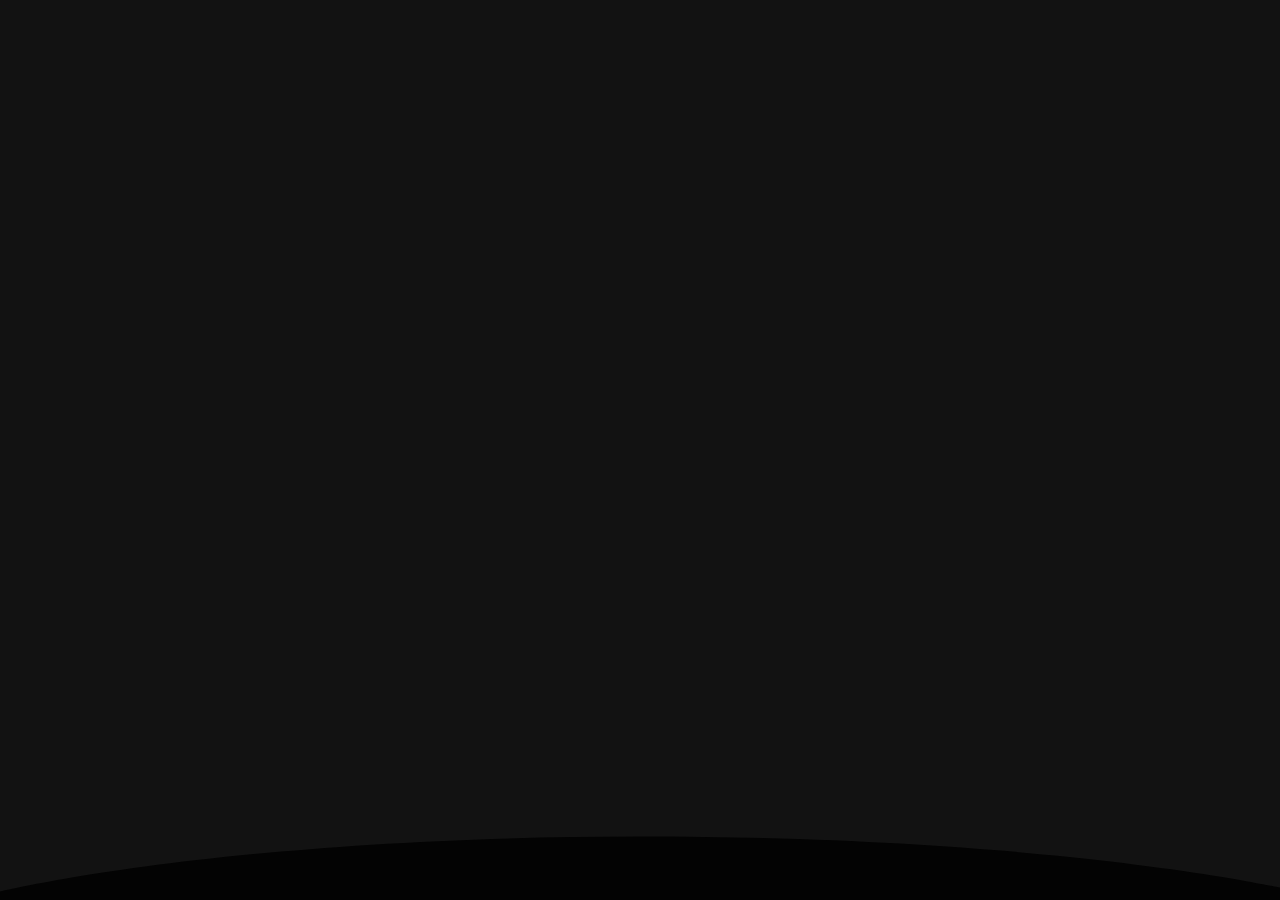
<file: aleric/about-creative-dark.html>
<!doctype html>
<html class="no-js aleric-dark" lang="zxx">

<head>
   <meta charset="utf-8">
   <meta http-equiv="x-ua-compatible" content="ie=edge">
   <title>Aleric - Digital Agency & Creative Portfolio HTML Template</title>
   <meta name="description" content="">
   <meta name="viewport" content="width=device-width, initial-scale=1">

   <!-- Place favicon.ico in the root directory -->
   <link rel="shortcut icon" type="image/x-icon" href="assets/img/logo/favicon.png">

   <!-- CSS here -->
   <link rel="stylesheet" href="assets/css/bootstrap.css">
   <link rel="stylesheet" href="assets/css/swiper-bundle.css">
   <link rel="stylesheet" href="assets/css/magnific-popup.css">
   <link rel="stylesheet" href="assets/css/font-awesome-pro.css">
   <link rel="stylesheet" href="assets/css/spacing.css">
   <link rel="stylesheet" href="assets/css/main.css">
</head>

<body class="tp-magic-cursor loaded">
   <!--[if lte IE 9]>
      <p class="browserupgrade">You are using an <strong>outdated</strong> browser. Please <a href="https://browsehappy.com/">upgrade your browser</a> to improve your experience and security.</p>
      <![endif]-->

   <!-- loading-area-start -->
   <div class="loader-wrap">
      <svg viewBox="0 0 1000 1000" preserveAspectRatio="none">
         <path id="svg" d="M0,1005S175,995,500,995s500,5,500,5V0H0Z"></path>
      </svg>
      <div class="loader-wrap-heading">
         <div class="load-text">
            <span>A</span>
            <span>L</span>
            <span>E</span>
            <span>R</span>
            <span>i</span>
            <span>C</span>
         </div>
      </div>
   </div>
   <!-- loading-area-end -->

   <!-- Begin magic cursor -->
   <div id="magic-cursor" class="cursor-white-bg">
      <div id="ball"></div>
   </div>
   <!-- End magic cursor -->

    <!-- backtotop area start -->
    <div class="scrollToTop">
      <div class="arrowUp">
         <i class="fa-light fa-arrow-up"></i>
      </div>
      <div class="water">
         <svg viewBox="0 0 560 20" class="water_wave water_wave_back">
            <use xlink:href="#wave"></use>
         </svg>
         <svg viewBox="0 0 560 20" class="water_wave water_wave_front">
            <use xlink:href="#wave"></use>
         </svg>
         <svg version="1.1" xmlns="http://www.w3.org/2000/svg" xmlns:xlink="http://www.w3.org/1999/xlink" viewBox="0 0 560 20" style="display: none;">
            <symbol id="wave">
               <path d="M420,20c21.5-0.4,38.8-2.5,51.1-4.5c13.4-2.2,26.5-5.2,27.3-5.4C514,6.5,518,4.7,528.5,2.7c7.1-1.3,17.9-2.8,31.5-2.7c0,0,0,0,0,0v20H420z" fill="#"></path>
               <path d="M420,20c-21.5-0.4-38.8-2.5-51.1-4.5c-13.4-2.2-26.5-5.2-27.3-5.4C326,6.5,322,4.7,311.5,2.7C304.3,1.4,293.6-0.1,280,0c0,0,0,0,0,0v20H420z" fill="#"></path>
               <path d="M140,20c21.5-0.4,38.8-2.5,51.1-4.5c13.4-2.2,26.5-5.2,27.3-5.4C234,6.5,238,4.7,248.5,2.7c7.1-1.3,17.9-2.8,31.5-2.7c0,0,0,0,0,0v20H140z" fill="#"></path>
               <path d="M140,20c-21.5-0.4-38.8-2.5-51.1-4.5c-13.4-2.2-26.5-5.2-27.3-5.4C46,6.5,42,4.7,31.5,2.7C24.3,1.4,13.6-0.1,0,0c0,0,0,0,0,0l0,20H140z" fill="#"></path>
            </symbol>
         </svg>
      </div>
   </div>
  <!-- backtotop area end -->

   <!--search-form-start -->
   <div class="tp-search-body-overlay"></div>
   <div class="tp-search-form-toggle tp-search-dark">
      <div class="container">
         <div class="row mb-70">
            <div class="col-lg-12">
               <div class="tp-search-top d-flex justify-content-between align-items-center">
                  <div class="cm-search-logo">
                     <a href="index.html"><img data-width="150" src="assets/img/logo/logo-white-2.png" alt="logo"></a>
                  </div>
                  <button class="tp-search-close">
                     <i class="fa-light fa-xmark"></i>
                  </button>
               </div>
            </div>
         </div>
         <div class="row justify-content-center">
            <div class="col-lg-12">
               <div class="tp-search-form">
                  <form action="#">
                     <div class="tp-search-form-input">
                        <input type="text" placeholder="What are you looking foor?" required>
                        <span class="tp-search-focus-border"></span>
                        <button class="tp-search-form-icon" type="submit">
                           <i class="fa-sharp fa-regular fa-magnifying-glass"></i>
                        </button>
                     </div>
                  </form>
               </div>
            </div>
         </div>
      </div>
   </div>
   <!-- search-form-end -->

   <!-- tp-offcanvus-area-start -->
   <div class="tp-offcanvas-area">
      <div class="tp-offcanvas offcanvas-black-bg">
         <div class="tp-offcanvas-top d-flex align-items-center justify-content-between">
            <div class="tp-offcanvas-logo">
               <a href="index.html">
                  <img data-width="150" src="assets/img/logo/logo-white-2.png" alt="logo">
               </a>
            </div>
            <div class="tp-offcanvas-close-btn">
               <button class="close-btn">
                  <svg width="37" height="38" viewBox="0 0 37 38" fill="none" xmlns="http://www.w3.org/2000/svg">
                     <path d="M9.19141 9.80762L27.5762 28.1924" stroke="currentColor" stroke-width="1.5" stroke-linecap="round" stroke-linejoin="round" />
                     <path d="M9.19141 28.1924L27.5762 9.80761" stroke="currentColor" stroke-width="1.5" stroke-linecap="round" stroke-linejoin="round" />
                  </svg>
               </button>
            </div>
         </div>
         <div class="tp-offcanvas-content d-none d-xl-block">
            <h3 class="tp-offcanvas-title">Hello There!</h3>
            <p>Lorem ipsum dolor sit amet, consectetur adipiscing elit, </p>
         </div>
         <div class="tp-offcanvas-menu d-xl-none">
            <nav></nav>
         </div>
         <div class="tp-offcanvas-gallery d-none d-xl-block">
            <div class="row gx-2">
               <div class="col-md-3 col-3">
                  <div class="tp-offcanvas-gallery-img fix">
                     <a class="popup-image" href="assets/img/offcanvas/offcanvas-1.jpg"><img src="assets/img/offcanvas/offcanvas-1.jpg" alt=""></a>
                  </div>
               </div>
               <div class="col-md-3 col-3">
                  <div class="tp-offcanvas-gallery-img fix">
                     <a class="popup-image" href="assets/img/offcanvas/offcanvas-2.jpg"><img src="assets/img/offcanvas/offcanvas-2.jpg" alt=""></a>
                  </div>
               </div>
               <div class="col-md-3 col-3">
                  <div class="tp-offcanvas-gallery-img fix">
                     <a class="popup-image" href="assets/img/offcanvas/offcanvas-3.jpg"><img src="assets/img/offcanvas/offcanvas-3.jpg" alt=""></a>
                  </div>
               </div>
               <div class="col-md-3 col-3">
                  <div class="tp-offcanvas-gallery-img fix">
                     <a class="popup-image" href="assets/img/offcanvas/offcanvas-4.jpg"><img src="assets/img/offcanvas/offcanvas-4.jpg" alt=""></a>
                  </div>
               </div>
            </div>
         </div>
         <div class="tp-offcanvas-contact">
            <h3 class="tp-offcanvas-title sm">Information</h3>
            <ul>
               <li><a href="tel:1245654">+ 4 20 7700 1007</a></li>
               <li><a href="mailto:hello@aleric.com">hello@aleric.com</a></li>
               <li><a href="#">Avenue de Roma 158b, Lisboa</a></li>
            </ul>
         </div>
         <div class="tp-offcanvas-social">
            <h3 class="tp-offcanvas-title sm">Follow Us</h3>
            <ul>
               <li>
                  <a href="#">
                     <svg width="16" height="16" viewBox="0 0 16 16" fill="none" xmlns="http://www.w3.org/2000/svg">
                        <path d="M11.25 1.5H4.75C2.95507 1.5 1.5 2.95507 1.5 4.75V11.25C1.5 13.0449 2.95507 14.5 4.75 14.5H11.25C13.0449 14.5 14.5 13.0449 14.5 11.25V4.75C14.5 2.95507 13.0449 1.5 11.25 1.5Z" stroke="currentColor" stroke-width="1.5" stroke-linecap="round" stroke-linejoin="round" />
                        <path d="M10.6016 7.5907C10.6818 8.13166 10.5894 8.68414 10.3375 9.16955C10.0856 9.65497 9.68711 10.0486 9.19862 10.2945C8.71014 10.5404 8.15656 10.6259 7.61663 10.5391C7.0767 10.4522 6.57791 10.1972 6.19121 9.81055C5.80451 9.42385 5.54959 8.92506 5.46271 8.38513C5.37583 7.8452 5.46141 7.29163 5.70728 6.80314C5.95315 6.31465 6.34679 5.91613 6.83221 5.66425C7.31763 5.41238 7.87011 5.31998 8.41107 5.4002C8.96287 5.48202 9.47372 5.73915 9.86817 6.1336C10.2626 6.52804 10.5197 7.0389 10.6016 7.5907Z" stroke="currentColor" stroke-width="1.5" stroke-linecap="round" stroke-linejoin="round" />
                        <path d="M11.5742 4.42578H11.5842" stroke="currentColor" stroke-width="1.5" stroke-linecap="round" stroke-linejoin="round" />
                     </svg>
                  </a>
               </li>
               <li>
                  <a href="#">
                     <svg width="18" height="18" viewBox="0 0 18 18" fill="none" xmlns="http://www.w3.org/2000/svg">
                        <path d="M2.50589 12.7494C4.57662 16.336 9.16278 17.5648 12.7494 15.4941C14.2113 14.65 15.2816 13.388 15.8962 11.9461C16.7895 9.85066 16.7208 7.37526 15.4941 5.25063C14.2674 3.12599 12.1581 1.82872 9.89669 1.55462C8.34063 1.366 6.71259 1.66183 5.25063 2.50589C1.66403 4.57662 0.435172 9.16278 2.50589 12.7494Z" stroke="currentColor" stroke-width="1.5" />
                        <path d="M12.7127 15.4292C12.7127 15.4292 12.0086 10.4867 10.5011 7.87559C8.99362 5.26451 5.28935 2.57155 5.28935 2.57155M5.68449 15.6124C6.79553 12.2606 12.34 8.54524 16.3975 9.43537M12.311 2.4082C11.1953 5.72344 5.75732 9.38453 1.71875 8.58915" stroke="currentColor" stroke-width="1.5" stroke-linecap="round" />
                     </svg>
                  </a>
               </li>
               <li>
                  <a href="#">
                     <svg width="18" height="11" viewBox="0 0 18 11" fill="none" xmlns="http://www.w3.org/2000/svg">
                        <path d="M1 5.5715H6.33342C7.62867 5.5715 8.61917 6.56199 8.61917 7.85725C8.61917 9.15251 7.62867 10.143 6.33342 10.143H1.76192C1.30477 10.143 1 9.83823 1 9.38108V1.76192C1 1.30477 1.30477 1 1.76192 1H5.5715C6.86676 1 7.85725 1.99049 7.85725 3.28575C7.85725 4.58101 6.86676 5.5715 5.5715 5.5715H1Z" stroke="currentColor" stroke-width="1.5" stroke-miterlimit="10"></path>
                        <path d="M10.9062 7.09454H17.0016C17.0016 5.41832 15.6301 4.04688 13.9539 4.04688C12.2777 4.04688 10.9062 5.41832 10.9062 7.09454ZM10.9062 7.09454C10.9062 8.77076 12.2777 10.1422 13.9539 10.1422H15.2492" stroke="currentColor" stroke-width="1.5" stroke-miterlimit="10" stroke-linecap="round" stroke-linejoin="round"></path>
                        <path d="M16.1125 1.44434H11.668" stroke="currentColor" stroke-width="1.2" stroke-miterlimit="10" stroke-linecap="round" stroke-linejoin="round"></path>
                     </svg>
                  </a>
               </li>
               <li>
                  <a href="#">
                     <svg width="18" height="14" viewBox="0 0 18 14" fill="none" xmlns="http://www.w3.org/2000/svg">
                        <path d="M12.75 13H5.25C3 13 1.5 11.5 1.5 9.25V4.75C1.5 2.5 3 1 5.25 1H12.75C15 1 16.5 2.5 16.5 4.75V9.25C16.5 11.5 15 13 12.75 13Z" stroke="currentColor" stroke-width="1.5" stroke-miterlimit="10" stroke-linecap="round" stroke-linejoin="round" />
                        <path d="M8.70676 5.14837L10.8006 6.40465C11.5543 6.90716 11.5543 7.66093 10.8006 8.16344L8.70676 9.41972C7.86923 9.92224 7.19922 9.50348 7.19922 8.5822V6.06964C7.19922 4.98086 7.86923 4.64585 8.70676 5.14837Z" fill="currentColor" />
                     </svg>
                  </a>
               </li>
            </ul>
         </div>
      </div>
   </div>
   <div class="body-overlay"></div>
   <!-- tp-offcanvus-area-end -->

   <header>

      <!-- tp-header-area-start -->
      <div id="header-sticky" class="tp-header-area pre-header sticky-black-bg tp-header-blur header-transparent tp-header-lg-spacing">
         <div class="container-fluid container-1800">
            <div class="row align-items-center">
               <div class="col-xl-3 col-6">
                  <div class="tp-header-logo">
                     <a class="logo-1" href="index.html"><img data-width="150" src="assets/img/logo/logo-white-2.png" alt="logo"></a>
                  </div>
               </div>
               <div class="col-xl-6 d-none d-xl-block">
                  <div class="tp-main-menu tp-header-dropdown dropdown-black-bg d-flex justify-content-center">
                     <nav class="tp-mobile-menu-active">
                        <ul>
                           <li class="has-dropdown p-inherit">
                              <a href="index-dark.html">Demo
                                 <span>
                                    <svg width="7" height="6" viewBox="0 0 7 6" fill="none" xmlns="http://www.w3.org/2000/svg">
                                       <path d="M2.7 4.93333L0.2 1.6C-0.294427 0.940764 0.175955 0 1 0H6C6.82405 0 7.29443 0.940764 6.8 1.6L4.3 4.93333C3.9 5.46667 3.1 5.46667 2.7 4.93333Z" fill="currentColor" />
                                    </svg>
                                 </span>
                              </a>
                              <div class="tp-megamenu-wrapper mega-menu megamenu-black-bg">
                                 <div class="row gx-0">
                                    <div class="col-xl-2">
                                       <div class="tp-megamenu-list">
                                          <h4 class="tp-megamenu-title">Home Light Version</h4>
                                          <ul>
                                             <li><a href="index.html">Digital Agency <span class="pop">Popular</span></a></li>
                                             <li><a href="index-ai-startup-light.html">Ai Startup</a></li>
                                             <li><a href="index-video-production-light.html">Video Production <span class="new">Trending</span></a></li>
                                             <li><a href="index-consulting-light.html">Business Consulting</a></li>
                                             <li><a href="index-creative-agency-light.html">Creative Agency</a></li>
                                             <li><a href="index-it-solution-light.html">It Solution <span class="hot">Hot</span></a></li>
                                             <li><a href="index-personal-portfolio-light.html">Personal Portfolio</a></li>
                                             <li><a href="index-web-design-agency-light.html">Web Design Agency</a></li>
                                          </ul>
                                       </div>
                                    </div>
                                    <div class="col-xl-2">
                                       <div class="tp-megamenu-list">
                                          <h4 class="tp-megamenu-title">Home Dark Version</h4>
                                          <ul>
                                             <li><a href="index-dark.html">Digital Agency</a></li>
                                             <li><a href="index-ai-startup-dark.html">Ai Startup <span class="new">Trending</span></a></li>
                                             <li><a href="index-video-production-dark.html">Video Production <span class="hot">Hot</span></a></li>
                                             <li><a href="index-consulting-dark.html">Business Consulting<span class="hot">Hot</span></a></li>
                                             <li><a href="index-creative-agency-dark.html">Creative Agency</a></li>
                                             <li><a href="index-it-solution-dark.html">It Solution <span class="pop">Popular</span></a></li>
                                             <li><a href="index-personal-portfolio-dark.html">Personal Portfolio</a></li>
                                             <li><a href="index-web-design-agency-dark.html">Web Design Agency </a></li>
                                          </ul>
                                       </div>
                                    </div>
                                    <div class="col-xl-2">
                                       <div class="tp-megamenu-list">
                                          <h4 class="tp-megamenu-title">Home Light Version</h4>
                                          <ul>
                                             <li><a href="index-plumbing-light.html">Plumbing Service</a></li>
                                             <li><a href="index-medical-light.html">Medical <span class="hot">Hot</span></a></li>
                                             <li><a href="index-startup-agency-light.html">Startup Agency<span class="pop">Popular</span></a></li>
                                             <li><a href="portfolio-showcase-full-light.html">Showcase Full</a></li>
                                             <li><a href="portfolio-coverflow-slider-light.html">Coverflow Slider <span class="hot">Hot</span></a></li>
                                             <li><a href="portfolio-perspective-slider-light.html">Perspective Slider</a></li>
                                             <li><a href="portfolio-creative-slider-light.html">Creative Slider</a></li>
                                             <li><a href="parallax-carousel-light.html">Parallax Carousel</a></li>
                                          </ul>
                                       </div>
                                    </div>
                                    <div class="col-xl-2">
                                       <div class="tp-megamenu-list">
                                          <h4 class="tp-megamenu-title">Home Dark Version</h4>
                                          <ul>
                                             <li><a href="index-plumbing-dark.html">Plumbing Service <span class="hot">Hot</span></a></li>
                                             <li><a href="index-medical-dark.html">Medical</a></li>
                                             <li><a href="index-startup-agency-dark.html">Startup Agency <span class="pop">Popular</span></a></li>
                                             <li><a href="portfolio-showcase-full-dark.html">Showcase Full</a></li>
                                             <li><a href="portfolio-coverflow-slider-dark.html">Coverflow Slider</a></li>
                                             <li><a href="portfolio-perspective-slider-dark.html">Perspective Slider <span class="pop">Popular</span></a></li>
                                             <li><a href="portfolio-creative-slider-dark.html">Creative Slider</a></li>
                                             <li><a href="parallax-carousel-dark.html">Parallax Carousel</a></li>
                                          </ul>
                                       </div>
                                    </div>
                                    <div class="col-xl-2">
                                       <div class="tp-megamenu-list">
                                          <h4 class="tp-megamenu-title">Showcases</h4>
                                          <ul>
                                             <li><a href="portfolio-creative-skew-slider-light.html">Creative Skew <span class="hot">Hot</span></a></li>
                                             <li><a href="portfolio-slider-elegant-light.html">Slider Elegant</a></li>
                                             <li><a href="portfolio-showcase-light.html">Portfolio Showcase</a></li>
                                             <li><a href="portfolio-creative-thumb-slider.html">Creative Thumb</a></li>
                                             <li><a href="portfolio-horizontal.html">Portfolio Horizontal <span class="hot">Hot</span></a></li>
                                             <li><a href="portfolio-interactive-with-hover.html">Interactive With Hover <span class="hot">Hot</span></a></li>
                                             <li><a href="portfolio-interactive-with-scroll.html">Interactive With Scroll</a></li>
                                             <li><a href="portfolio-paralax-slider.html">Paralax Slider <span class="hot">Hot</span></a></li>
                                          </ul>
                                       </div>
                                    </div>
                                    <div class="col-xl-2">
                                       <div class="tp-megamenu-list">
                                          <h4 class="tp-megamenu-title">Showcases</h4>
                                          <ul>
                                             <li><a href="portfolio-creative-skew-slider-dark.html">Creative Skew <span class="hot">Hot</span></a></li>
                                             <li><a href="portfolio-slider-elegant-dark.html">Slider Elegant</a></li>
                                             <li><a href="portfolio-showcase-dark.html">Portfolio Showcase</a></li>
                                             <li><a href="brand-showcase-light.html">Brand Showcase</a></li>
                                             <li><a href="portfolio-mix-slicer.html">Mix Slicer</a></li>
                                             <li><a href="portfolio-revealing-slider.html">Revealing Slider<span class="hot">Hot</span></a></li>
                                             <li><a href="portfolio-slicer.html">Portfolio Slicer</a></li>
                                             <li><a href="portfolio-swipe-gallery.html">Swipe Gallery</a></li>
                                          </ul>
                                       </div>
                                    </div>
                                 </div>
                              </div>
                           </li>
                           <li class="has-dropdown p-inherit">
                              <a href="portfolio-details-dark.html">Portfolio
                                 <span>
                                    <svg width="7" height="6" viewBox="0 0 7 6" fill="none" xmlns="http://www.w3.org/2000/svg">
                                       <path d="M2.7 4.93333L0.2 1.6C-0.294427 0.940764 0.175955 0 1 0H6C6.82405 0 7.29443 0.940764 6.8 1.6L4.3 4.93333C3.9 5.46667 3.1 5.46667 2.7 4.93333Z" fill="currentColor" />
                                    </svg>
                                 </span>
                              </a>
                              <div class="tp-megamenu-wrapper mega-menu megamenu-black-bg">
                                 <div class="row gx-0">
                                    <div class="col-xl-10">
                                       <div class="row gx-0">
                                          <div class="col-xl-3">
                                             <div class="tp-megamenu-list">
                                                <h4 class="tp-megamenu-title">Portfolio Grid</h4>
                                                <ul>
                                                   <li><a href="portfolio-col-2-dark.html">Two Columns</a></li>
                                                   <li><a href="portfolio-col-3-dark.html">Three Columns</a></li>
                                                   <li><a href="portfolio-col-4-dark.html">Four Columns Wide</a></li>
                                                   <li><a href="portfolio-masonary-dark.html">Masonry</a></li>
                                                   <li><a href="parallax-carousel-dark.html">Portfolio Carousel</a></li>
                                                   <li><a href="portfolio-coverflow-slider-dark.html">Portfolio coverflow</a></li>
                                                   <li><a href="portfolio-creative-skew-slider-dark.html">Creative Skew</a></li>
                                                </ul>
                                             </div>
                                          </div>
                                          <div class="col-xl-3">
                                             <div class="tp-megamenu-list">
                                                <h4 class="tp-megamenu-title">Showcases</h4>
                                                <ul>
                                                   <li><a href="portfolio-creative-slider-dark.html">Creative Slider</a></li>
                                                   <li><a href="portfolio-showcase-dark.html">Portfolio Showcase</a></li>
                                                   <li><a href="portfolio-showcase-full-dark.html">Showcase Full</a></li>
                                                   <li><a href="portfolio-slicer.html">Portfolio Slicer</a></li>
                                                   <li><a href="portfolio-slider-elegant-dark.html">Slider Elegant</a></li>
                                                   <li><a href="portfolio-creative-thumb-slider.html">Creative Thumb</a></li>
                                                   <li><a href="portfolio-horizontal.html">Horizontal Showcase</a></li>
                                                </ul>
                                             </div>
                                          </div>
                                          <div class="col-xl-3">
                                             <div class="tp-megamenu-list">
                                                <h4 class="tp-megamenu-title">Showcases</h4>
                                                <ul>
                                                   <li><a href="portfolio-interactive-with-hover.html">Interactive With Hover</a></li>
                                                   <li><a href="portfolio-interactive-with-scroll.html">Interactive With Scroll</a></li>
                                                   <li><a href="portfolio-mix-slicer.html">Mix Slicer</a></li>
                                                   <li><a href="portfolio-paralax-slider.html">Paralax Slider</a></li>
                                                   <li><a href="portfolio-perspective-slider-dark.html">Perspective Slider</a></li>
                                                   <li><a href="portfolio-revealing-slider.html">Revealing Slider</a></li>
                                                </ul>
                                             </div>
                                          </div>
                                          <div class="col-xl-3">
                                             <div class="tp-megamenu-list">
                                                <h4 class="tp-megamenu-title">Single Projects</h4>
                                                <ul>
                                                   <li><a href="portfolio-swipe-gallery.html">Swipe Gallery</a></li>
                                                   <li><a href="portfolio-details-creative-dark.html">Creative Slider</a></li>
                                                   <li><a href="brand-showcase-dark.html">Brand Showcase</a></li>
                                                   <li><a href="portfolio-details-gallery-dark.html">Gallery</a></li>
                                                   <li><a href="portfolio-details-dark.html">Modern</a></li>
                                                   <li><a href="portfolio-details-two-dark.html">Classic Stack</a></li>
                                                </ul>
                                             </div>
                                          </div>
                                       </div>
                                    </div>
                                    <div class="col-xl-2">
                                       <div class="tp-megamenu-list">
                                          <div class="tp-megamenu-thumb">
                                             <img src="assets/img/menu/menu-1.png" alt="">
                                          </div>
                                       </div>
                                    </div>
                                 </div>
                              </div>
                           </li>
                           <li class="has-dropdown p-inherit">
                              <a href="#">Pages
                                 <span>
                                    <svg width="7" height="6" viewBox="0 0 7 6" fill="none" xmlns="http://www.w3.org/2000/svg">
                                       <path d="M2.7 4.93333L0.2 1.6C-0.294427 0.940764 0.175955 0 1 0H6C6.82405 0 7.29443 0.940764 6.8 1.6L4.3 4.93333C3.9 5.46667 3.1 5.46667 2.7 4.93333Z" fill="currentColor" />
                                    </svg>
                                 </span>
                              </a>
                              <div class="tp-megamenu-wrapper mega-menu megamenu-black-bg">
                                 <div class="row gx-0">
                                    <div class="col-xl-2">
                                       <div class="tp-megamenu-list">
                                          <h4 class="tp-megamenu-title">Special Pages light</h4>
                                          <ul>
                                             <li><a href="about-me-light.html">About Me</a></li>
                                             <li><a href="about-creative-light.html">About Creative</a></li>
                                             <li><a href="about-modern-light.html">Modern About</a></li>
                                             <li><a href="team-light.html">Team</a></li>
                                             <li><a href="team-details-light.html">Team Details</a></li>
                                             <li><a href="faq-light.html">Faq</a></li>
                                             <li><a href="faq-2-light.html">Faq Two</a></li>
                                             <li><a href="pricing-light.html">Pricing</a></li>
                                          </ul>
                                       </div>
                                    </div>
                                    <div class="col-xl-2">
                                       <div class="tp-megamenu-list">
                                          <h4 class="tp-megamenu-title">Special Pages Dark</h4>
                                          <ul>
                                             <li><a href="about-me-dark.html">About Me</a></li>
                                             <li><a href="about-creative-dark.html">About Creative</a></li>
                                             <li><a href="about-modern-dark.html">Modern About</a></li>
                                             <li><a href="team-dark.html">Team</a></li>
                                             <li><a href="team-details-dark.html">Team Details</a></li>
                                             <li><a href="faq-dark.html">Faq</a></li>
                                             <li><a href="faq-2-dark.html">Faq Two</a></li>
                                             <li><a href="pricing-dark.html">Pricing</a></li>
                                          </ul>
                                       </div>
                                    </div>
                                    <div class="col-xl-2">
                                       <div class="tp-megamenu-list">
                                          <h4 class="tp-megamenu-title">Special Pages Light</h4>
                                          <ul>
                                             <li><a href="shop-light.html">Shop</a></li>
                                             <li><a href="shop-details-light.html">Shop Details</a></li>
                                             <li><a href="cart-light.html">Cart</a></li>
                                             <li><a href="checkout-light.html">Checkout</a></li>
                                             <li><a href="wishlist-light.html">Wishlist</a></li>
                                             <li><a href="forgot-light.html">Forgot</a></li>
                                             <li><a href="register-light.html">Register</a></li>
                                             <li><a href="login-light.html">Login</a></li>
                                          </ul>
                                       </div>
                                    </div>
                                    <div class="col-xl-2">
                                       <div class="tp-megamenu-list">
                                          <h4 class="tp-megamenu-title">Special Pages Dark</h4>
                                          <ul>
                                             <li><a href="shop-dark.html">Shop</a></li>
                                             <li><a href="shop-details-dark.html">Shop Details</a></li>
                                             <li><a href="cart-dark.html">Cart</a></li>
                                             <li><a href="checkout-dark.html">Checkout</a></li>
                                             <li><a href="wishlist-dark.html">Wishlist</a></li>
                                             <li><a href="forgot-dark.html">Forgot</a></li>
                                             <li><a href="register-dark.html">Register</a></li>
                                             <li><a href="login-dark.html">Login</a></li>
                                          </ul>
                                       </div>
                                    </div>
                                    <div class="col-xl-2">
                                       <div class="tp-megamenu-list">
                                          <h4 class="tp-megamenu-title">Special Pages Light</h4>
                                          <ul>
                                             <li><a href="service-1-light.html">Service One</a></li>
                                             <li><a href="service-2-light.html">Service Two</a></li>
                                             <li><a href="service-3-light.html">Service Three</a></li>
                                             <li><a href="service-4-light.html">Service Four</a></li>
                                             <li><a href="service-details-light.html">Service Details</a></li>
                                             <li><a href="service-details-2-light.html">Service Details Two</a></li>
                                             <li><a href="awwwards-light.html">Awwwards</a></li>
                                             <li><a href="error-light.html">404 Page</a></li>
                                          </ul>
                                       </div>
                                    </div>
                                    <div class="col-xl-2">
                                       <div class="tp-megamenu-list">
                                          <h4 class="tp-megamenu-title">Special Pages Dark</h4>
                                          <ul>
                                             <li><a href="service-1-dark.html">Service One</a></li>
                                             <li><a href="service-2-dark.html">Service Two</a></li>
                                             <li><a href="service-3-dark.html">Service Three</a></li>
                                             <li><a href="service-4-dark.html">Service Four</a></li>
                                             <li><a href="service-details-dark.html">Service Details</a></li>
                                             <li><a href="service-details-2-dark.html">Service Details Two</a></li>
                                             <li><a href="awwwards-dark.html">Awwwards</a></li>
                                             <li><a href="error-dark.html">404 Page</a></li>
                                          </ul>
                                       </div>
                                    </div>
                                 </div>
                              </div>
                           </li>
                           <li class="has-dropdown">
                              <a href="blog-details-dark.html">Blog
                                 <span>
                                    <svg width="7" height="6" viewBox="0 0 7 6" fill="none" xmlns="http://www.w3.org/2000/svg">
                                       <path d="M2.7 4.93333L0.2 1.6C-0.294427 0.940764 0.175955 0 1 0H6C6.82405 0 7.29443 0.940764 6.8 1.6L4.3 4.93333C3.9 5.46667 3.1 5.46667 2.7 4.93333Z" fill="currentColor" />
                                    </svg>
                                 </span>
                              </a>
                              <ul class="tp-submenu submenu">
                                 <li><a href="blog-grid-dark.html">Blog Grid</a></li>
                                 <li><a href="blog-grid-2-dark.html">Blog Grid Two</a></li>
                                 <li><a href="blog-standard-dark.html">Blog Standard</a></li>
                                 <li><a href="blog-details-dark.html">Blog Details</a></li>
                                 <li><a href="blog-details-2-dark.html">Blog Details Two</a></li>
                              </ul>
                           </li>
                           <li class="has-dropdown">
                              <a href="contact-dark.html">Contact
                                 <span>
                                    <svg width="7" height="6" viewBox="0 0 7 6" fill="none" xmlns="http://www.w3.org/2000/svg">
                                       <path d="M2.7 4.93333L0.2 1.6C-0.294427 0.940764 0.175955 0 1 0H6C6.82405 0 7.29443 0.940764 6.8 1.6L4.3 4.93333C3.9 5.46667 3.1 5.46667 2.7 4.93333Z" fill="currentColor" />
                                    </svg>
                                 </span>
                              </a>
                              <ul class="tp-submenu submenu">
                                 <li><a href="contact-light.html">Contact</a></li>
                                 <li><a href="contact-dark.html">Contact Dark</a></li>
                                 <li><a href="contact-us-light.html">Contact Us</a></li>
                                 <li><a href="contact-us-dark.html">Contact Us Dark</a></li>
                              </ul>
                           </li>
                        </ul>
                     </nav>
                  </div>
               </div>
               <div class="col-xl-3 col-6">
                  <div class="tp-header-right d-flex align-items-center justify-content-end">
                     <div class="tp-header-search">
                        <button class="tp-header-search-btn tp-search-click">
                           <svg width="18" height="18" viewBox="0 0 18 18" fill="none" xmlns="http://www.w3.org/2000/svg">
                              <path fill-rule="evenodd" clip-rule="evenodd" d="M14.4823 8.58366C14.4823 9.35829 14.3298 10.1253 14.0333 10.841C13.7369 11.5567 13.3024 12.2069 12.7547 12.7547C12.2069 13.3024 11.5567 13.7369 10.841 14.0333C10.1253 14.3298 9.35829 14.4823 8.58366 14.4823C7.80904 14.4823 7.04199 14.3298 6.32633 14.0333C5.61067 13.7369 4.96041 13.3024 4.41266 12.7547C3.86492 12.2069 3.43042 11.5567 3.13399 10.841C2.83755 10.1253 2.68498 9.35829 2.68498 8.58366C2.68498 7.01923 3.30644 5.51888 4.41266 4.41266C5.51888 3.30644 7.01923 2.68498 8.58366 2.68498C10.1481 2.68498 11.6484 3.30644 12.7547 4.41266C13.8609 5.51888 14.4823 7.01923 14.4823 8.58366ZM14.5093 13.3178C15.7192 11.8034 16.3033 9.88316 16.1416 7.95155C15.98 6.01993 15.0849 4.22353 13.6401 2.93127C12.1953 1.63901 10.3106 0.949 8.37298 1.00294C6.43537 1.05688 4.59194 1.85068 3.22131 3.22131C1.85068 4.59194 1.05688 6.43537 1.00294 8.37298C0.949 10.3106 1.63901 12.1953 2.93127 13.6401C4.22353 15.0849 6.01993 15.98 7.95155 16.1416C9.88316 16.3033 11.8034 15.7192 13.3178 14.5093L15.5719 16.7635C15.7308 16.917 15.9437 17.0019 16.1647 17C16.3856 16.998 16.5969 16.9094 16.7532 16.7532C16.9094 16.5969 16.998 16.3856 17 16.1647C17.0019 15.9437 16.917 15.7308 16.7635 15.5719L14.5093 13.3178Z" fill="currentColor" />
                           </svg>
                        </button>
                     </div>
                     <div class="tp-header-btn tp-header-btn-spacing d-none d-md-inline-block ml-20">
                        <a href="contact-dark.html" class="tp-btn-lg d-inline-block lh-0 tp-round-26 fs-15 tp-bg-common-white text-uppercase ls-0 tp-btn-switch-animation tp-text-common-black hover-text-black tp-ff-heading fw-500">
                           <span class="d-flex align-items-center justify-content-center">
                              <span class="btn-text">Let’s Talk</span>
                              <span class="btn-icon">
                                 <svg width="25" height="10" viewBox="0 0 25 10" fill="none" xmlns="http://www.w3.org/2000/svg">
                                    <path d="M18.675 9.91054L24.72 5.63362C24.806 5.56483 24.8766 5.47086 24.9255 5.36023C24.9744 5.2496 25 5.12579 25 5C25 4.87421 24.9744 4.7504 24.9255 4.63977C24.8766 4.52914 24.806 4.43518 24.72 4.36638L18.675 0.0894619C18.5572 0.0111909 18.4215 -0.0168364 18.2892 0.00979851C18.157 0.0364334 18.0358 0.116215 17.9446 0.236567C17.8535 0.356918 17.7977 0.510993 17.7859 0.674501C17.7742 0.838009 17.8072 1.00165 17.8798 1.13963L19.633 4.26665L0.598757 4.26665C0.439957 4.26665 0.287661 4.34391 0.175371 4.48144C0.0630817 4.61897 0 4.8055 0 5C0 5.1945 0.0630817 5.38103 0.175371 5.51856C0.287661 5.65609 0.439957 5.73335 0.598757 5.73335L19.633 5.73335L17.8798 8.86038C17.8072 8.99835 17.7742 9.16199 17.7859 9.3255C17.7977 9.48901 17.8535 9.64308 17.9446 9.76343C18.0358 9.88378 18.157 9.96357 18.2892 9.9902C18.4215 10.0168 18.5572 9.98881 18.675 9.91054Z" fill="currentColor" />
                                 </svg>
                              </span>
                              <span class="btn-icon">
                                 <svg width="25" height="10" viewBox="0 0 25 10" fill="none" xmlns="http://www.w3.org/2000/svg">
                                    <path d="M18.675 9.91054L24.72 5.63362C24.806 5.56483 24.8766 5.47086 24.9255 5.36023C24.9744 5.2496 25 5.12579 25 5C25 4.87421 24.9744 4.7504 24.9255 4.63977C24.8766 4.52914 24.806 4.43518 24.72 4.36638L18.675 0.0894619C18.5572 0.0111909 18.4215 -0.0168364 18.2892 0.00979851C18.157 0.0364334 18.0358 0.116215 17.9446 0.236567C17.8535 0.356918 17.7977 0.510993 17.7859 0.674501C17.7742 0.838009 17.8072 1.00165 17.8798 1.13963L19.633 4.26665L0.598757 4.26665C0.439957 4.26665 0.287661 4.34391 0.175371 4.48144C0.0630817 4.61897 0 4.8055 0 5C0 5.1945 0.0630817 5.38103 0.175371 5.51856C0.287661 5.65609 0.439957 5.73335 0.598757 5.73335L19.633 5.73335L17.8798 8.86038C17.8072 8.99835 17.7742 9.16199 17.7859 9.3255C17.7977 9.48901 17.8535 9.64308 17.9446 9.76343C18.0358 9.88378 18.157 9.96357 18.2892 9.9902C18.4215 10.0168 18.5572 9.98881 18.675 9.91054Z" fill="currentColor" />
                                 </svg>
                              </span>
                          </span> 
                        </a>
                     </div>
                     <button class="tp-menu-bar tp-header-sidebar-btn ml-20 d-xl-none">
                        <span></span>
                        <span></span>
                        <span></span>
                     </button>
                  </div>
               </div>
            </div>
         </div>
      </div>
      <!-- tp-header-area-end -->

   </header>

   <div id="smooth-wrapper">
      <div id="smooth-content">
         <main>

            <!-- about area start -->
            <div class="tp-about-area pre-header tp-about-top-spacing fix">
               <div class="container-fluid container-1800 containers">
                  <div class="row">
                     <div class="col-lg-6">
                        <div class="tp-about-top-content d-flex justify-content-between align-items-end mb-30">
                           <p class="fs-20 lh-140-per tp-text-grey-2">We are a team of strategists, creatives, and<br> technologists passionate about helping brands<br> thrive in the digital world. With a data-driven<br> approach and cutting-edge solutions, we<br> transform ideas into powerful digital<br> experiences.</p>
                           <span class="tp-about-top-shape tpswing d-none d-sm-inline-block mb-20 mr-35">
                              <svg width="53" height="94" viewBox="0 0 53 94" fill="none" xmlns="http://www.w3.org/2000/svg">
                                 <path d="M0.999985 16.1314C5.66665 24.1314 23 44.6315 39 38.1314C47.1667 34.6314 59.2542 23.6875 46 5.13144C41.0001 -1.86853 31.2001 -0.668564 26.0001 14.1314C23 22.6703 15.4999 43.1315 23.0001 61.1314C26.9585 70.6315 38.8001 85.3314 50.0001 90.1314M50.0001 90.1314C44.8334 87.4648 33.4001 84.3314 29.0001 93.1314M50.0001 90.1314C46.6668 88.2981 40.8001 80.9314 44.0001 66.1314M10.398 38.1314C9.53065 41.7543 8.39801 54.5 15.398 64.5" stroke="#fff"  stroke-width="1.5" />
                              </svg>
                           </span>
                        </div>
                     </div>
                     <div class="col-lg-6">
                        <div class="tp-about-top-title-wrap ml-70 mb-30">
                           <h2 class="tp-about-top-title tp-text-common-white text-uppercase fs-70 lh-110-per"><span></span>We’re Creative 
                              Design & Development Agency.</h2>
                        </div>
                     </div>
                  </div>
               </div>
               <div class="tp-about-bottom-wrap containers mt-30 d-flex align-items-end justify-content-between">
                  <div class="tp-about-bottom-thumb">
                     <img src="assets/img/about/about-main/thumb.png" alt="">
                  </div>
                  <div class="tp-about-bottom-thumb white-bg">
                     <img src="assets/img/about/about-main/shape.png" alt="">
                  </div>
                  <div class="tp-about-bottom-thumb">
                     <img class="rounded-circle" src="assets/img/about/about-main/thumb-2.png" alt="">
                  </div>
                  <div class="tp-about-bottom-thumb p-relative">
                     <img src="assets/img/about/about-main/shape-2.png" alt="">
                     <div class="tp-about-bottom-video">
                        <a class="tp-hero-video-btn popup-video" href="https://www.youtube.com/watch?v=go7QYaQR494">
                           <span>
                              <svg width="16" height="18" viewBox="0 0 16 18" fill="none" xmlns="http://www.w3.org/2000/svg">
                                 <path d="M14.2595 11.3877C15.9455 10.276 15.9455 7.79857 14.2595 6.68685L4.82854 0.468212C2.95139 -0.769576 0.455619 0.592952 0.476139 2.84432L0.588819 15.2073C0.609123 17.4355 3.08348 18.7571 4.94126 17.5321L14.2595 11.3877Z" fill="currentColor" />
                              </svg>
                           </span>
                        </a>
                     </div>
                  </div>
                  <div class="tp-about-bottom-thumb">
                     <img src="assets/img/about/about-main/thumb-3.png" alt="">
                  </div>
               </div>
            </div>
            <!-- about area end -->

            <!-- tp-about-area-start -->
            <div class="tp-about-area pt-140 pb-125">
               <div class="container">
                  <div class="row">
                     <div class="col-xxl-5 col-xl-4 col-lg-4">
                        <div class="tp-about-subtitle mb-30 tp_fade_anim" data-delay=".3">
                           <span class="tp-section-subtitle tp-ff-heading fw-500 tp-text-common-white fs-16"><span class="borders d-inline-block"></span>Who We Are</span>
                        </div>
                     </div>
                     <div class="col-xxl-7 col-xl-8 col-lg-8">
                        <div class="tp-about-content mb-30">
                           <h4 class="tp-about-title tp-text-common-white fs-50 fs-xl-45 fs-lg-35 fw-500 lh-120-per ls-0 mb-25 tp_fade_anim" data-delay=".5"><span></span>Through AdOutreach, Aleric has empowered entrepreneurs to leverage value-driven video content.</h4>
                           <div class="tp_fade_anim" data-delay=".6">
                              <p class="tp-about-para tp-ff-heading fw-500 fs-22 tp-text-grey-2">They specialize in leveraging digital technologies to achieve specific marketing, branding, and business goals.</p>
                           </div>
                        </div>
                     </div>
                  </div>
                  <div class="tp-about-bottom pt-40 mt-30">
                     <div class="row">
                        <div class="col-lg-3">
                           <div class="tp-about-expreance d-flex align-items-end mb-30 tp_fade_anim" data-delay=".3">
                              <h2 class="fw-500 tp-text-common-white fs-100 p-relative d-inline-block mb-0 lh-1">12 <span class="plus fs-25">+</span></h2>
                              <span class="tp-ff-heading fs-18 fw-700 tp-text-common-white mb-15 ml-35">Years of<br> Experience</span>
                           </div>
                        </div>
                        <div class="col-lg-2 col-md-6">
                           <div class="tp-about-thumb text-end mb-30 tp_fade_anim" data-delay=".5">
                              <div class="tp-about-thumb-height mb-40 fix">
                                 <img data-speed=".9" class="img-cover" src="assets/img/about/thumb.jpg" alt="">
                              </div>
                              <img class="mr-25" src="assets/img/about/shape-black.png" alt="">
                           </div>
                        </div>
                        <div class="col-lg-4 col-md-6">
                           <div class="tp-about-thumb tp-about-thumb-height-2 fix mb-30 tp_fade_anim" data-delay=".7">
                              <img data-speed=".9" class="img-cover" src="assets/img/about/thumb-2.jpg" alt="">
                           </div>
                        </div>
                        <div class="col-lg-3">
                           <div class="tp-rounded-btn-wrap text-md-end mr-40 mb-30 tp_fade_anim" data-delay=".8" data-fade-from="top" data-ease="bounce">
                              <div class="btn_wrapper d-inline-block">
                                 <a href="about-creative-dark.html" class="tp-btn-rounded btn-item">
                                    <span class="d-block mb-10">
                                       <svg width="22" height="22" viewBox="0 0 22 22" fill="none" xmlns="http://www.w3.org/2000/svg">
                                          <path fill-rule="evenodd" clip-rule="evenodd" d="M11.3791 3.0269C14.6431 2.80336 18.8916 1.42595 21.9998 0C20.5732 3.10763 19.1953 7.35556 18.9723 10.6196L16.8276 6.04382L1.05193 21.82C0.936264 21.9354 0.779526 22.0001 0.616152 22C0.494263 22 0.375118 21.9638 0.273781 21.8961C0.172441 21.8284 0.0934544 21.7321 0.046814 21.6195C0.000171661 21.5069 -0.0120335 21.383 0.0117397 21.2634C0.035511 21.1439 0.0941944 21.034 0.18037 20.9478L15.956 5.17221L11.3791 3.0269Z" fill="currentColor" />
                                       </svg>
                                    </span>
                                    Start the Journey
                                    <i class="tp-btn-circle-dot"></i>
                                 </a>
                              </div>
                           </div>
                        </div>
                     </div>
                  </div>
               </div>
            </div>
            <!-- tp-about-area-end -->

            <!-- tp-brands-area-start -->
            <div class="tp-brand-area tp-brand-spacing tp-bg-common-black z-index-1 p-relative">
               <span class="tp-brand-bottom-border"></span>
               <div class="tp-brand-customer-wrap">
                  <span class="tp-brand-customer tp-ff-heading fs-18 fs-xs-15 fw-700 tp-text-common-white">We’ve 5,000+ Happiest Customer</span>
               </div>
               <div class="tp-brand-wrap">
                  <div class="swiper-container tp-brand-slide-active">
                     <div class="swiper-wrapper slide-transtion">
                        <div class="swiper-slide">
                           <div class="tp-brand-item">
                              <a href="#">
                                 <img src="assets/img/brands/logo.png" alt="">
                              </a>
                           </div>
                        </div>
                        <div class="swiper-slide">
                           <div class="tp-brand-item">
                              <a href="#">
                                 <img src="assets/img/brands/logo-2.png" alt="">
                              </a>
                           </div>
                        </div>
                        <div class="swiper-slide">
                           <div class="tp-brand-item">
                              <a href="#">
                                 <img src="assets/img/brands/logo-3.png" alt="">
                              </a>
                           </div>
                        </div>
                        <div class="swiper-slide">
                           <div class="tp-brand-item">
                              <a href="#">
                                 <img src="assets/img/brands/logo-4.png" alt="">
                              </a>
                           </div>
                        </div>
                        <div class="swiper-slide">
                           <div class="tp-brand-item">
                              <a href="#">
                                 <img src="assets/img/brands/logo-5.png" alt="">
                              </a>
                           </div>
                        </div>
                        <div class="swiper-slide">
                           <div class="tp-brand-item">
                              <a href="#">
                                 <img src="assets/img/brands/logo-3.png" alt="">
                              </a>
                           </div>
                        </div>
                        <div class="swiper-slide">
                           <div class="tp-brand-item">
                              <a href="#">                                
                                 <img src="assets/img/brands/logo-4.png" alt="">
                              </a>
                           </div>
                        </div>
                        <div class="swiper-slide">
                           <div class="tp-brand-item">
                              <a href="#">
                                 <img src="assets/img/brands/logo-5.png" alt="">
                              </a>
                           </div>
                        </div>
                        <div class="swiper-slide">
                           <div class="tp-brand-item">
                              <a href="#">
                                 <img src="assets/img/brands/logo-3.png" alt="">
                              </a>
                           </div>
                        </div>
                     </div>
                  </div>
               </div>
            </div>
            <!-- tp-brands-area-end -->

            <!-- tp-about-process-area -->
            <div class="tp-about-process-area pt-160 pb-100">
               <div class="container">
                  <div class="row">
                     <div class="col-lg-6">
                        <div class="tp-service-title-wrap mb-45">
                           <span class="tp-section-subtitle tp-ff-heading fw-500 tp-text-common-white fs-16 mb-80 tp_fade_anim" data-delay=".3"><span class="borders d-inline-block"></span>100% Trusted Agency</span>
                           <div class="d-sm-flex align-items-start tp_fade_anim" data-delay=".5">
                              <img class="mr-40 tp-service-shape" src="assets/img/service/shape-dark.png" alt="">
                              <p class="tp-ff-heading fs-25 fw-500 tp-text-grey-2 tp-service-para">We specialize in delivering cutting-edge strategies, unparalleled creativity, and seamless execution.</p>
                           </div>
                        </div>
                     </div>
                     <div class="col-lg-6">
                        <div class="mb-45 tp_fade_anim" data-delay=".4">
                           <h2 class="tp-section-title tp-text-common-white fs-70 fs-xl-60 fs-lg-50 fw-700 text-uppercase">Our Commitment</h2>
                        </div>
                     </div>
                     <div class="col-lg-4 col-md-6 tp_fade_anim" data-delay=".6" data-fade-from="left">
                        <div class="tp-about-process-item tp-bg-grey-8 mb-40">
                           <span class="tp-about-process-icon d-inline-block mb-60">
                              <svg width="66" height="66" viewBox="0 0 66 66" fill="none" xmlns="http://www.w3.org/2000/svg">
                                 <path d="M65.1893 65.9939C65.0859 65.9965 64.983 65.9786 64.8867 65.941C64.7903 65.9035 64.7024 65.8471 64.6281 65.7752L48.3892 50.2744L33.5873 65.749C33.5115 65.8283 33.4203 65.8915 33.3193 65.9346C33.2184 65.9777 33.1097 66 33 66C32.8902 66 32.7815 65.9777 32.6806 65.9346C32.5796 65.8915 32.4885 65.8283 32.4126 65.749L17.6109 50.2744L1.37202 65.7752C1.25687 65.8851 1.112 65.9587 0.955374 65.9871C0.798747 66.0154 0.637257 65.9971 0.490935 65.9344C0.344613 65.8718 0.2199 65.7676 0.132264 65.6347C0.0446288 65.5018 -0.00207207 65.3462 -0.00204467 65.187C-0.00204467 65.187 -0.0015566 31.503 -0.000418596 31.4827C0.012924 31.2784 0.102646 31.0866 0.250918 30.9454L32.4357 0.223476C32.7467 -0.0733807 33.2573 -0.0761447 33.5662 0.225102L65.7513 30.9472C65.8998 31.0892 65.9889 31.2823 66.0008 31.4874C66.0018 31.503 66.0023 65.142 66.0023 65.1872C66.0021 65.6603 65.6038 65.9848 65.1893 65.9939ZM18.7868 49.152L33 64.0113L47.2132 49.152L33 35.5847L18.7868 49.152ZM49.5129 49.0997L64.3764 63.2877V33.5605L49.5129 49.0997ZM1.62352 33.5605V63.2875L16.487 49.0997L1.62352 33.5605ZM33.8128 34.1133L48.3369 47.9771L64.0394 31.5609L33.8128 2.70823V34.1133ZM1.96053 31.5609L17.6631 47.9771L32.1871 34.1133V2.70823L1.96053 31.5609Z" fill="white" />
                              </svg>
                           </span>
                           <h4 class="fs-35 fs-lg-30 tp-text-common-white lh-130-per mb-20">Innovation<br> First.</h4>
                           <p class="fs-18 lh-140-per tp-text-grey-2">We embrace cutting-edge technologies and creative strategies to keep you ahead of the competition.</p>
                        </div>
                     </div>
                     <div class="col-lg-4 col-md-6 tp_fade_anim" data-delay=".7" data-fade-from="left">
                        <div class="tp-about-process-item tp-bg-grey-8 mb-40">
                           <span class="tp-about-process-icon d-inline-block mb-60">
                              <svg width="64" height="64" viewBox="0 0 64 64" fill="none" xmlns="http://www.w3.org/2000/svg">
                                 <path d="M32 64C24.0828 64 16.3098 60.9889 10.4479 55.6629C3.83969 49.6589 0 40.9185 0 32C0 18.9983 8.55981 5.95971 21.106 1.92925C24.4608 0.851431 28.4633 0 32 0C39.9306 0 47.9826 3.02789 53.7398 8.52788C60.1774 14.6777 64 23.0503 64 32C64 45.0096 55.4271 58.0554 42.8697 62.0814C39.5212 63.1549 35.5294 64 32 64ZM16.3891 58.145C20.9571 60.8833 26.2977 62.4578 32 62.4578C37.7023 62.4578 43.0427 60.8833 47.6111 58.145L39.0193 44.1838L32.6584 54.609C32.5894 54.7217 32.4927 54.8148 32.3774 54.8795C32.2621 54.9441 32.1322 54.978 32 54.978C31.8679 54.978 31.738 54.944 31.6227 54.8794C31.5074 54.8147 31.4107 54.7216 31.3418 54.6088L24.9807 44.1836L16.3891 58.145ZM39.921 42.7062L48.9136 57.3192C51.6285 55.4989 54.0354 53.2569 56.0435 50.6778L45.5503 33.4805L39.921 42.7062ZM7.95667 50.6777C9.96472 53.2568 12.3717 55.4988 15.0867 57.319L24.0793 42.706L18.4499 33.4805L7.95667 50.6777ZM25.8878 42.7096L32 52.7267L38.1122 42.7096L32.3663 33.3724C32.1448 33.4924 31.8553 33.4922 31.6337 33.3724L25.8878 42.7096ZM46.4535 32L57.0311 49.3355C60.4518 44.4117 62.4578 38.4362 62.4578 32C62.4578 25.5638 60.4518 19.5883 57.0311 14.6645L46.4535 32ZM6.96906 14.6645C3.54838 19.5883 1.54217 25.5638 1.54217 32C1.54217 38.4362 3.54822 44.4117 6.96891 49.3355L17.5466 32L6.96906 14.6645ZM33.3326 32L39.0138 41.232L44.6469 32L39.0138 22.768L33.3326 32ZM19.3531 32L24.9862 41.232L30.6676 32L24.9862 22.768L19.3531 32ZM32 30.5349C32.13 30.5349 32.2555 30.5676 32.3663 30.6275L38.1122 21.2904L32 11.2733L25.8878 21.2904L31.6337 30.6275C31.7463 30.5667 31.8721 30.5349 32 30.5349ZM39.921 21.2938L45.5503 30.5195L56.0435 13.3222C54.0355 10.743 51.6285 8.50105 48.9136 6.68083L39.921 21.2938ZM7.95667 13.3223L18.4499 30.5195L24.0791 21.2938L15.0866 6.68098C12.3716 8.50116 9.96466 10.7432 7.95667 13.3223ZM32 9.02169C32.2688 9.02169 32.5182 9.16172 32.6584 9.39119L39.0193 19.8164L47.6111 5.855C43.0429 3.11672 37.7025 1.54217 32 1.54217C26.2975 1.54217 20.9571 3.11672 16.3891 5.85484L24.9807 19.8163L31.3418 9.39104C31.4107 9.27823 31.5074 9.18502 31.6226 9.12035C31.7379 9.05567 31.8678 9.0217 32 9.02169Z" fill="white" />
                              </svg>
                           </span>
                           <h4 class="fs-35 fs-lg-30 tp-text-common-white lh-130-per mb-20">Client-Centric<br> Approach</h4>
                           <p class="fs-18 lh-140-per tp-text-grey-2">Your success is our priority. We listen, collaborate, and tailor solutions to meet your unique needs.</p>
                        </div>
                     </div>
                     <div class="col-lg-4 col-md-6 tp_fade_anim" data-delay=".8" data-fade-from="left">
                        <div class="tp-about-process-item tp-bg-grey-8 mb-40">
                           <span class="tp-about-process-icon d-inline-block mb-60">
                              <svg width="70" height="62" viewBox="0 0 70 62" fill="none" xmlns="http://www.w3.org/2000/svg">
                                 <path d="M52.4375 62H17.5625C17.411 62 17.262 61.961 17.13 61.8866C16.9981 61.8122 16.8875 61.705 16.8091 61.5753L-1.42099 31.456C-1.50422 31.3185 -1.54822 31.1608 -1.54822 31C-1.54822 30.8392 -1.50422 30.6815 -1.42099 30.544L16.8091 0.424665C16.8876 0.295077 16.9981 0.187911 17.1301 0.113521C17.2621 0.0391318 17.411 3.24778e-05 17.5625 0H52.4375C52.5889 1.54071e-05 52.7379 0.0391073 52.8698 0.113499C53.0018 0.18789 53.1124 0.295065 53.1908 0.424665L71.4209 30.544C71.5042 30.6815 71.5483 30.8392 71.5483 31C71.5483 31.1608 71.5042 31.3185 71.4209 31.456L53.1908 61.5753C53.1124 61.705 53.0018 61.8121 52.8699 61.8865C52.7379 61.9609 52.589 62 52.4375 62ZM18.059 60.2386H51.9411L69.6382 31L51.9411 1.76136H18.059L0.361862 31L18.059 60.2386ZM48.4533 58.0371C48.3016 58.0373 48.1524 57.9983 48.0203 57.9238C47.8881 57.8494 47.7775 57.7421 47.699 57.6123L31.8688 31.4574C31.7856 31.3199 31.7416 31.1622 31.7416 31.0014C31.7416 30.8406 31.7856 30.6829 31.8688 30.5454L47.699 4.39055C47.8216 4.19406 48.0165 4.05372 48.2417 3.99992C48.467 3.94612 48.7043 3.98319 48.9024 4.10311C49.1005 4.22302 49.2434 4.41612 49.3002 4.64062C49.3569 4.86511 49.323 5.10293 49.2057 5.30259L33.6515 31.0014L49.2057 56.7002C49.2866 56.8337 49.3305 56.9863 49.333 57.1424C49.3354 57.2985 49.2964 57.4524 49.2199 57.5884C49.1433 57.7244 49.032 57.8376 48.8973 57.9165C48.7626 57.9953 48.6093 58.037 48.4533 58.0371ZM26.2601 58.0357C26.1084 58.0359 25.9593 57.9968 25.8271 57.9224C25.695 57.848 25.5843 57.7407 25.5059 57.6109L9.6756 31.456C9.59237 31.3185 9.54837 31.1608 9.54837 31C9.54837 30.8392 9.59237 30.6815 9.6756 30.544L25.5059 4.38914C25.5657 4.29018 25.6445 4.20399 25.7377 4.13549C25.8309 4.06699 25.9366 4.01752 26.0489 3.98991C26.1612 3.9623 26.2779 3.95709 26.3922 3.97457C26.5065 3.99206 26.6163 4.0319 26.7152 4.09182C26.8141 4.1517 26.9003 4.23048 26.9688 4.32366C27.0373 4.41685 27.0868 4.52261 27.1144 4.63491C27.142 4.74722 27.1472 4.86386 27.1297 4.97818C27.1122 5.09249 27.0724 5.20225 27.0125 5.30118L11.4585 31L27.0127 56.6988C27.0936 56.8323 27.1375 56.985 27.14 57.141C27.1424 57.2971 27.1034 57.451 27.0268 57.5871C26.9502 57.7231 26.8389 57.8363 26.7041 57.9151C26.5694 57.994 26.4162 58.0356 26.2601 58.0357ZM37.3787 58.0343C37.227 58.0345 37.0779 57.9955 36.9457 57.921C36.8136 57.8466 36.7029 57.7393 36.6245 57.6094L20.7942 31.4546C20.711 31.3171 20.667 31.1594 20.667 30.9986C20.667 30.8378 20.711 30.6801 20.7942 30.5426L36.6245 4.38773C36.747 4.19124 36.942 4.0509 37.1672 3.9971C37.3924 3.94331 37.6297 3.98038 37.8278 4.10029C38.0259 4.2202 38.1688 4.4133 38.2256 4.6378C38.2824 4.86229 38.2484 5.10011 38.1311 5.29977L22.5771 30.9986L38.1313 56.6974C38.2122 56.8309 38.2561 56.9835 38.2586 57.1396C38.261 57.2957 38.222 57.4496 38.1454 57.5857C38.0688 57.7217 37.9575 57.8349 37.8228 57.9137C37.688 57.9926 37.5348 58.0342 37.3787 58.0343Z" fill="white" />
                              </svg>
                           </span>
                           <h4 class="fs-35 fs-lg-30 tp-text-common-white lh-130-per mb-20">Transparency<br> & Trust</h4>
                           <p class="fs-18 lh-140-per tp-text-grey-2">Clear communication, honesty, and integrity are at the heart of our partnerships.</p>
                        </div>
                     </div>
                  </div>
               </div>
            </div>
            <!-- tp-about-process-end -->

            <!-- tp-video-area-start -->
            <div class="tp-video-area tp-video-spacing scale-up-img p-relative z-index-1 fix">
               <div class="tp-video-thumb">
                  <img data-speed="0.4" class="img-cover scale-up" src="assets/img/video/thumb.jpg" alt="">
               </div>
               <div class="container">
                  <div class="row">
                     <div class="col-xxl-4 col-xl-5 col-lg-6">
                        <div class="tp-video-content tp-bg-grey-8">
                           <h4 class="tp-text-common-white fw-500 fs-25 fs-xs-20 lh-36 mb-50">We empower brands to 
                              scale, innovate, and thrive in an ever-changing digital landscape.</h4>
                           <span class="tp-hero-bottom-border mb-40">
                              <svg height="6" viewBox="0 0 344 6" fill="none" xmlns="http://www.w3.org/2000/svg">
                                 <path d="M5 2.5L0 0.113249V5.88675L5 3.5V2.5ZM339 3.5L344 5.88675V0.113249L339 2.5V3.5ZM4.5 3.5H339.5V2.5H4.5V3.5Z" fill="white" fill-opacity="0.15" />
                               </svg>
                           </span>
                           <div class="tp-video-main tp-hero-video d-flex align-items-center">
                              <a class="tp-hero-video-btn popup-video mr-20" href="https://www.youtube.com/watch?v=go7QYaQR494">
                                 <span>
                                    <svg width="16" height="18" viewBox="0 0 16 18" fill="none" xmlns="http://www.w3.org/2000/svg">
                                       <path d="M14.2595 11.3877C15.9455 10.276 15.9455 7.79857 14.2595 6.68685L4.82854 0.468212C2.95139 -0.769576 0.455619 0.592952 0.476139 2.84432L0.588819 15.2073C0.609123 17.4355 3.08348 18.7571 4.94126 17.5321L14.2595 11.3877Z" fill="currentColor" />
                                     </svg>
                                 </span>
                              </a>
                              <p class="tp-ff-heading lh-110-per mb-0 fw-700 fs-18 tp-text-common-white">We’re Global Brand<br>
                                 Digital Agency.</p>
                           </div>
                        </div>
                     </div>
                  </div>
               </div>
            </div>
            <!-- tp-video-area-end -->

            <!-- tp-counter-area-start -->
            <div class="tp-counter-area pt-140">
               <div class="container">
                  <div class="row">
                     <div class="col-lg-12">
                        <div class="tp-counter-wrap">
                           <div class="tp-counter-wrap-box bounce_animation">
                              <div class="tp-counter-item bounce__anim">
                                 <h3 class="fw-500 fs-70 fs-md-50 text-uppercase tp-text-common-white"><span data-purecounter-duration="1" data-purecounter-end="34" class="purecounter">0</span>K</h3>
                                 <span class="fw-500 fs-18 fs-md-15 lh-22 tp-text-grey-2">Project Completed</span>
                              </div>
                              <div class="tp-counter-item bounce__anim">
                                 <h3 class="fw-500 fs-70 fs-md-50 text-uppercase tp-text-common-white"><span data-purecounter-duration="1" data-purecounter-end="16" class="purecounter">0</span></h3>
                                 <span class="fw-500 fs-18 fs-md-15 lh-22 tp-text-grey-2">Country Office</span>
                              </div>
                              <div class="tp-counter-item bounce__anim">
                                 <h3 class="fw-500 fs-70 fs-md-50 text-uppercase tp-text-common-white"><span data-purecounter-duration="1" data-purecounter-end="12" class="purecounter">0</span>+</h3>
                                 <span class="fw-500 fs-18 fs-md-15 lh-22 tp-text-grey-2">Year of Experience</span>
                              </div>
                              <div class="tp-counter-item bounce__anim">
                                 <h3 class="fw-500 fs-70 fs-md-50 text-uppercase tp-text-common-white"><span data-purecounter-duration="1" data-purecounter-end="98" class="purecounter">0</span>%</h3>
                                 <span class="fw-500 fs-18 fs-md-15 lh-22 tp-text-grey-2">Happy Customer</span>
                              </div>
                           </div>
                        </div>
                     </div>
                  </div>
               </div>
            </div>
            <!-- tp-counter-area-end -->

            <!-- tp-testimonial-area-start -->
            <div class="tp-testimonial-area pt-140 pb-100">
               <div class="container">
                  <div class="row">
                     <div class="col-lg-6">
                        <div class="tp-service-title-wrap mb-60 tp_fade_anim" data-delay=".4" data-fade-from="left">
                           <span class="tp-section-subtitle tp-ff-heading fw-500 tp-text-common-white fs-16 mb-35"><span class="borders d-inline-block"></span>What’re They Says</span>
                           <p class="tp-ff-heading fs-25 fw-500 tp-text-grey-2 tp-service-para">We pride ourselves on delivering<br> innovative, impactful, and results-<br>driven projects.</p>
                        </div>
                     </div>
                     <div class="col-lg-6">
                        <div class="mb-45 tp_fade_anim" data-delay=".4" data-fade-from="right">
                           <h2 class="tp-section-title tp-text-common-white fs-70 fs-xs-40 fw-700 text-uppercase">Testimonials</h2>
                        </div>
                     </div>
                     <div class="col-xl-6">
                        <div class="tp-testimonial-thumb-wrap">
                           <div class="row align-items-end">
                              <div class="col-lg-5 col-md-5 col-sm-5">
                                 <div class="tp-testimonial-agents mb-90 tp_fade_anim" data-delay=".4">
                                    <h3 class="fs-70 fw-500 tp-text-common-white">>208</h3>
                                    <span class="tp-ff-heading fw-700 fs-18 tp-text-common-white">Total Contract Agents</span>
                                 </div>
                              </div>
                              <div class="col-lg-7 col-md-7 col-sm-7">
                                 <div class="tp-testimonial-thumb p-relative d-inline-block mb-30 ml-10 tp_fade_anim" data-delay=".5">
                                    <img src="assets/img/testimonial/thumb.jpg" alt="">
                                    <div class="tp-video-main tp-testimonial-video">
                                       <a class="tp-hero-video-btn popup-video" href="https://www.youtube.com/watch?v=go7QYaQR494">
                                          <span>
                                             <svg width="14" height="14" viewBox="0 0 14 14" fill="none" xmlns="http://www.w3.org/2000/svg">
                                                <path d="M11.875 4.75L4.67498 0.625C4.29998 0.4 3.84998 0.25 3.39998 0.25C1.97498 0.25 0.849976 1.375 0.849976 2.8V11.2C0.849976 12.625 1.97498 13.75 3.39998 13.75C3.84998 13.75 4.29998 13.6 4.67498 13.375L11.95 9.175C12.325 8.95 12.625 8.65 12.85 8.275C13.525 7.075 13.15 5.5 11.875 4.75Z" fill="#030303" />
                                             </svg>
                                          </span>
                                       </a>
                                    </div>
                                 </div>
                              </div>
                           </div>
                        </div>
                     </div>
                     <div class="col-xl-6 mb-30">
                        <div class="tp-testimonial-slider-wrap mt-40 p-relative h-100">
                           <div class="swiper tp-testimonial-slider-active">
                              <div class="swiper-wrapper">
                                 <div class="swiper-slide">
                                    <div class="tp-testimonial-slider-item">
                                       <p class="tp-ff-heading fs-35 fs-sm-25 fw-500 tp-text-common-white lh-120-per mb-30">Awesome! Working with Aelirc has transformed our operations. The team is truly exceptional!</p>
                                       <div>
                                          <h5 class="fs-25 mb-0 tp-text-common-white">John Doe</h5>
                                          <span class="fs-18 fw-400 tp-text-grey-2">CEO, InnovateTech</span>
                                       </div>
                                    </div>
                                 </div>
                                 <div class="swiper-slide">
                                    <div class="tp-testimonial-slider-item">
                                       <p class="tp-ff-heading fs-35 fs-sm-25 fw-500 tp-text-common-white lh-120-per mb-30">Awesome! Working with Aelirc has transformed our operations. The team is truly exceptional!</p>
                                       <div>
                                          <h5 class="fs-25 mb-0 tp-text-common-white">John Doe</h5>
                                          <span class="fs-18 fw-400 tp-text-grey-2">CEO, InnovateTech</span>
                                       </div>
                                    </div>
                                 </div>
                                 <div class="swiper-slide">
                                    <div class="tp-testimonial-slider-item">
                                       <p class="tp-ff-heading fs-35 fs-sm-25 fw-500 tp-text-common-white lh-120-per mb-30">Awesome! Working with Aelirc has transformed our operations. The team is truly exceptional!</p>
                                       <div>
                                          <h5 class="fs-25 mb-0 tp-text-common-white">John Doe</h5>
                                          <span class="fs-18 fw-400 tp-text-grey-2">CEO, InnovateTech</span>
                                       </div>
                                    </div>
                                 </div>
                              </div>
                           </div>
                           <div class="fraction-wrapper">
                              <div id="paginations"></div>
                              <div class="shop-slider-progress-bar">
                                  <span></span>
                              </div>
                          </div>
                           <div class="tp-testimonial-thumb-2 tp_fade_anim" data-delay=".7" >
                              <img src="assets/img/testimonial/thumb-2.jpg" alt="">
                           </div>
                        </div>
                     </div>
                  </div>
               </div>
            </div>
            <!-- tp-testimonial-area-end -->

            <!-- tp-text-slider-area-start -->
            <div class="tp-text-slider-area pt-25 pb-25 tp-bg-theme-primary">
               <div class="swiper-container tp-text-slider-active">
                  <div class="swiper-wrapper slide-transtion">
                     <div class="swiper-slide">
                        <div class="tp-text-slider-item">
                           <span>Design</span>
                           <span class="icons">
                              <svg width="68" height="12" viewBox="0 0 68 12" fill="none" xmlns="http://www.w3.org/2000/svg">
                                 <path d="M59.416 11.8926L67.62 6.76034C67.7367 6.67779 67.8325 6.56504 67.8989 6.43228C67.9652 6.29953 67.9999 6.15095 67.9999 6C67.9999 5.84905 67.9652 5.70048 67.8989 5.56772C67.8325 5.43496 67.7367 5.32221 67.62 5.23966L59.416 0.107354C59.2561 0.0134291 59.0719 -0.0202036 58.8925 0.0117582C58.713 0.04372 58.5485 0.139459 58.4248 0.28388C58.3011 0.428302 58.2254 0.613192 58.2094 0.809402C58.1935 1.00561 58.2383 1.20198 58.3369 1.36755L60.7161 5.11998L0.812592 5.11998C0.597076 5.11998 0.390396 5.21269 0.238007 5.37773C0.0856171 5.54277 0 5.7666 0 6C0 6.2334 0.0856171 6.45724 0.238007 6.62227C0.390396 6.78731 0.597076 6.88003 0.812592 6.88003C0.812592 6.88003 49.0381 6.88003 60.7161 6.88003L58.3369 10.6325C58.2383 10.798 58.1935 10.9944 58.2094 11.1906C58.2254 11.3868 58.3011 11.5717 58.4248 11.7161C58.5485 11.8605 58.713 11.9563 58.8925 11.9882C59.0719 12.0202 59.2561 11.9866 59.416 11.8926Z" fill="#030303" />
                              </svg>
                           </span>
                           <span>development</span>
                           <span class="borders"></span>
                        </div>
                     </div>
                     <div class="swiper-slide">
                        <div class="tp-text-slider-item">
                           <span>Design</span>
                           <span class="icons">
                              <svg width="68" height="12" viewBox="0 0 68 12" fill="none" xmlns="http://www.w3.org/2000/svg">
                                 <path d="M59.416 11.8926L67.62 6.76034C67.7367 6.67779 67.8325 6.56504 67.8989 6.43228C67.9652 6.29953 67.9999 6.15095 67.9999 6C67.9999 5.84905 67.9652 5.70048 67.8989 5.56772C67.8325 5.43496 67.7367 5.32221 67.62 5.23966L59.416 0.107354C59.2561 0.0134291 59.0719 -0.0202036 58.8925 0.0117582C58.713 0.04372 58.5485 0.139459 58.4248 0.28388C58.3011 0.428302 58.2254 0.613192 58.2094 0.809402C58.1935 1.00561 58.2383 1.20198 58.3369 1.36755L60.7161 5.11998L0.812592 5.11998C0.597076 5.11998 0.390396 5.21269 0.238007 5.37773C0.0856171 5.54277 0 5.7666 0 6C0 6.2334 0.0856171 6.45724 0.238007 6.62227C0.390396 6.78731 0.597076 6.88003 0.812592 6.88003C0.812592 6.88003 49.0381 6.88003 60.7161 6.88003L58.3369 10.6325C58.2383 10.798 58.1935 10.9944 58.2094 11.1906C58.2254 11.3868 58.3011 11.5717 58.4248 11.7161C58.5485 11.8605 58.713 11.9563 58.8925 11.9882C59.0719 12.0202 59.2561 11.9866 59.416 11.8926Z" fill="#030303" />
                              </svg>
                           </span>
                           <span>development</span>
                           <span class="borders"></span>
                        </div>
                     </div>
                     <div class="swiper-slide">
                        <div class="tp-text-slider-item">
                           <span>Research</span>
                           <span class="icons">
                              <svg width="68" height="12" viewBox="0 0 68 12" fill="none" xmlns="http://www.w3.org/2000/svg">
                                 <path d="M59.416 11.8926L67.62 6.76034C67.7367 6.67779 67.8325 6.56504 67.8989 6.43228C67.9652 6.29953 67.9999 6.15095 67.9999 6C67.9999 5.84905 67.9652 5.70048 67.8989 5.56772C67.8325 5.43496 67.7367 5.32221 67.62 5.23966L59.416 0.107354C59.2561 0.0134291 59.0719 -0.0202036 58.8925 0.0117582C58.713 0.04372 58.5485 0.139459 58.4248 0.28388C58.3011 0.428302 58.2254 0.613192 58.2094 0.809402C58.1935 1.00561 58.2383 1.20198 58.3369 1.36755L60.7161 5.11998L0.812592 5.11998C0.597076 5.11998 0.390396 5.21269 0.238007 5.37773C0.0856171 5.54277 0 5.7666 0 6C0 6.2334 0.0856171 6.45724 0.238007 6.62227C0.390396 6.78731 0.597076 6.88003 0.812592 6.88003C0.812592 6.88003 49.0381 6.88003 60.7161 6.88003L58.3369 10.6325C58.2383 10.798 58.1935 10.9944 58.2094 11.1906C58.2254 11.3868 58.3011 11.5717 58.4248 11.7161C58.5485 11.8605 58.713 11.9563 58.8925 11.9882C59.0719 12.0202 59.2561 11.9866 59.416 11.8926Z" fill="#030303" />
                              </svg>
                           </span>
                           <span>development</span>
                           <span class="borders"></span>
                        </div>
                     </div>
                     <div class="swiper-slide">
                        <div class="tp-text-slider-item">
                           <span>Design</span>
                           <span class="icons">
                              <svg width="68" height="12" viewBox="0 0 68 12" fill="none" xmlns="http://www.w3.org/2000/svg">
                                 <path d="M59.416 11.8926L67.62 6.76034C67.7367 6.67779 67.8325 6.56504 67.8989 6.43228C67.9652 6.29953 67.9999 6.15095 67.9999 6C67.9999 5.84905 67.9652 5.70048 67.8989 5.56772C67.8325 5.43496 67.7367 5.32221 67.62 5.23966L59.416 0.107354C59.2561 0.0134291 59.0719 -0.0202036 58.8925 0.0117582C58.713 0.04372 58.5485 0.139459 58.4248 0.28388C58.3011 0.428302 58.2254 0.613192 58.2094 0.809402C58.1935 1.00561 58.2383 1.20198 58.3369 1.36755L60.7161 5.11998L0.812592 5.11998C0.597076 5.11998 0.390396 5.21269 0.238007 5.37773C0.0856171 5.54277 0 5.7666 0 6C0 6.2334 0.0856171 6.45724 0.238007 6.62227C0.390396 6.78731 0.597076 6.88003 0.812592 6.88003C0.812592 6.88003 49.0381 6.88003 60.7161 6.88003L58.3369 10.6325C58.2383 10.798 58.1935 10.9944 58.2094 11.1906C58.2254 11.3868 58.3011 11.5717 58.4248 11.7161C58.5485 11.8605 58.713 11.9563 58.8925 11.9882C59.0719 12.0202 59.2561 11.9866 59.416 11.8926Z" fill="#030303" />
                              </svg>
                           </span>
                           <span>Wireframe</span>
                           <span class="borders"></span>
                        </div>
                     </div>
                     <div class="swiper-slide">
                        <div class="tp-text-slider-item">
                           <span>High Fidelity</span>
                           <span class="icons">
                              <svg width="68" height="12" viewBox="0 0 68 12" fill="none" xmlns="http://www.w3.org/2000/svg">
                                 <path d="M59.416 11.8926L67.62 6.76034C67.7367 6.67779 67.8325 6.56504 67.8989 6.43228C67.9652 6.29953 67.9999 6.15095 67.9999 6C67.9999 5.84905 67.9652 5.70048 67.8989 5.56772C67.8325 5.43496 67.7367 5.32221 67.62 5.23966L59.416 0.107354C59.2561 0.0134291 59.0719 -0.0202036 58.8925 0.0117582C58.713 0.04372 58.5485 0.139459 58.4248 0.28388C58.3011 0.428302 58.2254 0.613192 58.2094 0.809402C58.1935 1.00561 58.2383 1.20198 58.3369 1.36755L60.7161 5.11998L0.812592 5.11998C0.597076 5.11998 0.390396 5.21269 0.238007 5.37773C0.0856171 5.54277 0 5.7666 0 6C0 6.2334 0.0856171 6.45724 0.238007 6.62227C0.390396 6.78731 0.597076 6.88003 0.812592 6.88003C0.812592 6.88003 49.0381 6.88003 60.7161 6.88003L58.3369 10.6325C58.2383 10.798 58.1935 10.9944 58.2094 11.1906C58.2254 11.3868 58.3011 11.5717 58.4248 11.7161C58.5485 11.8605 58.713 11.9563 58.8925 11.9882C59.0719 12.0202 59.2561 11.9866 59.416 11.8926Z" fill="#030303" />
                              </svg>
                           </span>
                           <span>Design</span>
                           <span class="borders"></span>
                        </div>
                     </div>
                     <div class="swiper-slide">
                        <div class="tp-text-slider-item">
                           <span>Design</span>
                           <span class="icons">
                              <svg width="68" height="12" viewBox="0 0 68 12" fill="none" xmlns="http://www.w3.org/2000/svg">
                                 <path d="M59.416 11.8926L67.62 6.76034C67.7367 6.67779 67.8325 6.56504 67.8989 6.43228C67.9652 6.29953 67.9999 6.15095 67.9999 6C67.9999 5.84905 67.9652 5.70048 67.8989 5.56772C67.8325 5.43496 67.7367 5.32221 67.62 5.23966L59.416 0.107354C59.2561 0.0134291 59.0719 -0.0202036 58.8925 0.0117582C58.713 0.04372 58.5485 0.139459 58.4248 0.28388C58.3011 0.428302 58.2254 0.613192 58.2094 0.809402C58.1935 1.00561 58.2383 1.20198 58.3369 1.36755L60.7161 5.11998L0.812592 5.11998C0.597076 5.11998 0.390396 5.21269 0.238007 5.37773C0.0856171 5.54277 0 5.7666 0 6C0 6.2334 0.0856171 6.45724 0.238007 6.62227C0.390396 6.78731 0.597076 6.88003 0.812592 6.88003C0.812592 6.88003 49.0381 6.88003 60.7161 6.88003L58.3369 10.6325C58.2383 10.798 58.1935 10.9944 58.2094 11.1906C58.2254 11.3868 58.3011 11.5717 58.4248 11.7161C58.5485 11.8605 58.713 11.9563 58.8925 11.9882C59.0719 12.0202 59.2561 11.9866 59.416 11.8926Z" fill="#030303" />
                              </svg>
                           </span>
                           <span>development</span>
                           <span class="borders"></span>
                        </div>
                     </div>
                  </div>
               </div>
            </div>
            <!-- tp-text-slider-area-end -->

         </main>

         <footer>
            
            <!-- tp-footer area start -->
            <div class="tp-footer-area tp-bg-grey-8 p-relative z-index-1 pt-105">
               <span class="tp-footer-shape">
                  <svg width="402" height="339" viewBox="0 0 402 339" fill="none" xmlns="http://www.w3.org/2000/svg">
                     <mask id="mask0_203_4" style="mask-type:alpha" maskUnits="userSpaceOnUse" x="0" y="0" width="402" height="339">
                       <rect x="0.5" y="0.5" width="401" height="338" fill="#D9D9D9" stroke="black" />
                     </mask>
                     <g mask="url(#mask0_203_4)">
                       <circle cx="-4.5" cy="413.5" r="353.5" stroke="#0D0D0D" stroke-width="120" />
                     </g>
                  </svg>
               </span>
               <div class="tp-footer-top pb-30">
                  <div class="container">
                     <div class="row align-items-end">
                        <div class="col-lg-9">
                           <div class="tp-footer-top-social-wrap mb-30">
                              <span class="tp-footer-top-subtitle tp-text-theme-primary fw-500 fs-18 tp-ff-heading tp_fade_anim" data-delay=".3">Get’s Started a Projects? 
                                 <svg class="ml-20" width="74" height="12" viewBox="0 0 74 12" fill="none" xmlns="http://www.w3.org/2000/svg">
                                    <path d="M65.416 11.8926L73.62 6.76034C73.7367 6.67779 73.8325 6.56504 73.8989 6.43228C73.9652 6.29953 73.9999 6.15095 73.9999 6C73.9999 5.84905 73.9652 5.70048 73.8989 5.56772C73.8325 5.43496 73.7367 5.32221 73.62 5.23966L65.416 0.107354C65.2561 0.0134291 65.0719 -0.0202036 64.8925 0.0117582C64.713 0.04372 64.5485 0.139459 64.4248 0.28388C64.3011 0.428302 64.2254 0.613192 64.2094 0.809402C64.1935 1.00561 64.2383 1.20198 64.3369 1.36755L66.7161 5.11998L0.812592 5.11998C0.597076 5.11998 0.390396 5.21269 0.238007 5.37773C0.0856171 5.54277 0 5.7666 0 6C0 6.2334 0.0856171 6.45724 0.238007 6.62227C0.390396 6.78731 0.597076 6.88003 0.812592 6.88003L66.7161 6.88003L64.3369 10.6325C64.2383 10.798 64.1935 10.9944 64.2094 11.1906C64.2254 11.3868 64.3011 11.5717 64.4248 11.7161C64.5485 11.8605 64.713 11.9563 64.8925 11.9882C65.0719 12.0202 65.2561 11.9866 65.416 11.8926Z" fill="#C4EE18" />
                                 </svg>
                              </span>
                              <h2 class="tp-footer-top-title tp-text-common-white text-uppercase fw-500 rotate-text-anim"><a href="contact-dark.html">Let’s Talk</a></h2>
                              <div class="tp-footer-social tp_fade_anim" data-delay=".4" data-fade-from="bottom" data-ease="bounce">
                                 <ul>
                                    <li>
                                       <a href="#">
                                          <i class="fa-brands fa-dribbble"></i>
                                          Dribbble
                                       </a>
                                    </li>
                                    <li>
                                       <a href="#">
                                          <i class="fa-brands fa-behance"></i>
                                          Behance
                                       </a>
                                    </li>
                                    <li>
                                       <a href="#">
                                          <i class="fa-brands fa-pinterest"></i>
                                          Pinterest
                                       </a>
                                    </li>
                                    <li>
                                       <a href="#">
                                          <i class="fa-brands fa-dribbble"></i>
                                          LinkedIn
                                       </a>
                                    </li>
                                 </ul>
                              </div>
                           </div>
                        </div>
                        <div class="col-lg-3">
                           <div class="tp-rounded-btn-wrap tp-footer-btn text-lg-end mb-40 tp_fade_anim" data-delay=".5" data-fade-from="top" data-ease="bounce">
                              <div class="btn_wrapper d-inline-block">
                                 <a href="contact-dark.html" class="tp-btn-rounded btn-item">
                                    <span class="d-block mb-10">
                                       <svg width="22" height="22" viewBox="0 0 22 22" fill="none" xmlns="http://www.w3.org/2000/svg">
                                          <path fill-rule="evenodd" clip-rule="evenodd" d="M11.3791 3.0269C14.6431 2.80336 18.8916 1.42595 21.9998 0C20.5732 3.10763 19.1953 7.35556 18.9723 10.6196L16.8276 6.04382L1.05193 21.82C0.936264 21.9354 0.779526 22.0001 0.616152 22C0.494263 22 0.375118 21.9638 0.273781 21.8961C0.172441 21.8284 0.0934544 21.7321 0.046814 21.6195C0.000171661 21.5069 -0.0120335 21.383 0.0117397 21.2634C0.035511 21.1439 0.0941944 21.034 0.18037 20.9478L15.956 5.17221L11.3791 3.0269Z" fill="currentColor" />
                                       </svg>
                                    </span>
                                    Start the Journey
                                    <i class="tp-btn-circle-dot"></i>
                                 </a>
                              </div>
                           </div>
                        </div>
                     </div>
                  </div>
               </div>
               <div class="tp-footer-main pt-45 pb-50">
                  <div class="container">
                     <div class="row">
                        <div class="col-lg-5 col-md-6">
                           <div class="tp-footer-widget mb-45 tp_fade_anim" data-delay=".3">
                              <div class="tp-footer-logo mb-25">
                                 <a href="index.html"><img data-width="150" src="assets/img/logo/logo-white.png" alt=""></a>
                              </div>
                              <p class="fw-500 fs-18 tp-text-grey-2 lh-28">We’re Global Digital <br>
                                 Agency Since-2018 to Provide Smart<br> Solutions.</p>
                           </div>
                        </div>
                        <div class="col-lg-7">
                           <div class="row">
                              <div class="col-lg-7 col-md-6 col-sm-6">
                                 <div class="tp-footer-widget mb-60 tp_fade_anim" data-delay=".5">
                                    <h3 class="tp-footer-widget-title tp-ff-heading fs-25 mb-15 text-uppercase tp-text-common-white">New York</h3>
                                    <a class="fw-500 fs-18 tp-text-grey-2 lh-28 hover-text-white" href="#">Apple Inc.<br> One Apple Park Way Cupertino, CA <br>95014, United States</a>
                                 </div>
                              </div>
                              <div class="col-lg-5 col-md-6 col-sm-6">
                                 <div class="tp-footer-widget mb-60 tp_fade_anim" data-delay=".7">
                                    <h3 class="tp-footer-widget-title tp-ff-heading fs-25 mb-15 text-uppercase tp-text-common-white">London</h3>
                                    <a class="fw-500 fs-18 tp-text-grey-2 lh-28 hover-text-white" href="#">Belgrave House<br> 76 Buckingham Palace Road, London SW1W 9TQ, United Kingdom</a>
                                 </div>
                              </div>
                              <div class="col-lg-12">
                                 <div class="tp-footer-widget-form mb-60 tp_fade_anim" data-delay=".9">
                                    <h3 class="tp-footer-widget-title tp-ff-heading fs-25 mb-25 text-uppercase tp-text-common-white">Newsletter</h3>
                                    <form class="p-relative" action="#">
                                       <input class="tp-input" type="text" placeholder="Enter Email Address">
                                       <button class="tp-button" type="submit">
                                          <svg width="18" height="18" viewBox="0 0 18 18" fill="none" xmlns="http://www.w3.org/2000/svg">
                                             <path d="M6.56328 13.2091V16.6876C6.56385 16.8058 6.60161 16.9208 6.6712 17.0164C6.74079 17.1119 6.83868 17.1832 6.95102 17.22C7.06335 17.2569 7.18443 17.2574 7.2971 17.2216C7.40976 17.1858 7.50831 17.1155 7.57878 17.0206L9.61353 14.2516L6.56328 13.2091ZM17.7645 0.104306C17.68 0.044121 17.5805 0.00848417 17.477 0.00133654C17.3735 -0.00581108 17.27 0.015809 17.178 0.0638058L0.303026 8.87631C0.205932 8.92762 0.125932 9.00617 0.0728436 9.1023C0.019755 9.19843 -0.00411253 9.30798 0.00417016 9.41748C0.0124529 9.52699 0.0525254 9.6317 0.11947 9.71875C0.186415 9.80581 0.277319 9.87143 0.381026 9.90756L5.07228 11.5111L15.063 2.96856L7.33203 12.2828L15.1943 14.9701C15.2723 14.9963 15.3551 15.0051 15.4369 14.996C15.5187 14.9868 15.5975 14.9599 15.6678 14.9171C15.7381 14.8743 15.7982 14.8167 15.8439 14.7482C15.8896 14.6798 15.9197 14.6021 15.9323 14.5208L17.9948 0.645806C18.01 0.543093 17.9966 0.438159 17.956 0.342598C17.9154 0.247038 17.8491 0.164569 17.7645 0.104306Z" fill="#C4EE18" />
                                          </svg>
                                       </button>
                                    </form>
                                 </div>
                              </div>
                           </div>
                        </div>
                     </div>
                  </div>
               </div>
               <div class="tp-footer-bottom">
                  <div class="container">
                     <div class="row">
                        <div class="col-lg-6">
                           <div class="tp-footer-copyright">
                              <p class="mb-0 tp-text-grey-2">
                                 <span>
                                    <svg width="14" height="14" viewBox="0 0 14 14" fill="none" xmlns="http://www.w3.org/2000/svg">
                                       <path d="M0.875 7C0.875 8.62445 1.52031 10.1824 2.66897 11.331C3.81763 12.4797 5.37555 13.125 7 13.125C8.62445 13.125 10.1824 12.4797 11.331 11.331C12.4797 10.1824 13.125 8.62445 13.125 7C13.125 5.37555 12.4797 3.81763 11.331 2.66897C10.1824 1.52031 8.62445 0.875 7 0.875C5.37555 0.875 3.81763 1.52031 2.66897 2.66897C1.52031 3.81763 0.875 5.37555 0.875 7ZM14 7C14 8.85652 13.2625 10.637 11.9497 11.9497C10.637 13.2625 8.85652 14 7 14C5.14348 14 3.36301 13.2625 2.05025 11.9497C0.737498 10.637 0 8.85652 0 7C0 5.14348 0.737498 3.36301 2.05025 2.05025C3.36301 0.737498 5.14348 0 7 0C8.85652 0 10.637 0.737498 11.9497 2.05025C13.2625 3.36301 14 5.14348 14 7ZM7.12775 4.368C6.06725 4.368 5.44162 5.173 5.44162 6.55725V7.48475C5.44162 8.85938 6.05675 9.639 7.12775 9.639C7.98438 9.639 8.56363 9.12625 8.64062 8.39825H9.77375V8.47962C9.68625 9.74662 8.589 10.6383 7.1225 10.6383C5.29288 10.6383 4.26213 9.46925 4.26213 7.48563V6.54675C4.26213 4.56838 5.313 3.3635 7.12337 3.3635C8.59425 3.3635 9.6915 4.28575 9.77375 5.614V5.691H8.64062C8.56363 4.92188 7.96863 4.368 7.12775 4.368Z" fill="#999999" />
                                    </svg>
                                 </span>
                                 Copyright 2025 <a class="tp-text-common-white hover-text-primary" href="#">ThemePure.</a> All Right Reserves. 
                              </p>
                           </div>
                        </div>
                        <div class="col-lg-6">
                           <div class="tp-footer-menu">
                              <ul>
                                 <li><a href="#">Career</a></li>
                                 <li><a href="#">Our Work</a></li>
                                 <li><a href="#">Contact</a></li>
                              </ul>
                           </div>
                        </div>
                     </div>
                  </div>
               </div>
            </div>
            <!-- tp-footer area end -->

         </footer>
      </div>
   </div>


   <!-- JS here -->
   <script src="assets/js/vendor/jquery.js"></script>
   <script src="assets/js/bootstrap-bundle.js"></script>
   <script src="assets/js/plugin.js"></script>
   <script src="assets/js/three.js"></script>
   <script src="assets/js/hover-effect.umd.js"></script>
   <script src="assets/js/split-type.js"></script>
   <script src="assets/js/swiper-gl.js"></script>
   <script src="assets/js/effect-slicer.js"></script>
   <script src="assets/js/swiper-bundle.js"></script>
   <script src="assets/js/magnific-popup.js"></script>
   <script src="assets/js/nice-select.js"></script>
   <script src="assets/js/purecounter.js"></script>
   <script src="assets/js/isotope-pkgd.js"></script>
   <script src="assets/js/imagesloaded-pkgd.js"></script>
   <script src="assets/js/backtop.js"></script>
   <script src="assets/js/ajax-form.js"></script>
   <script src="assets/js/slider-init.js"></script>
   <script src="assets/js/main.js"></script>
   <script src="assets/js/tp-cursor.js"></script>
</body>

</html>
</file>
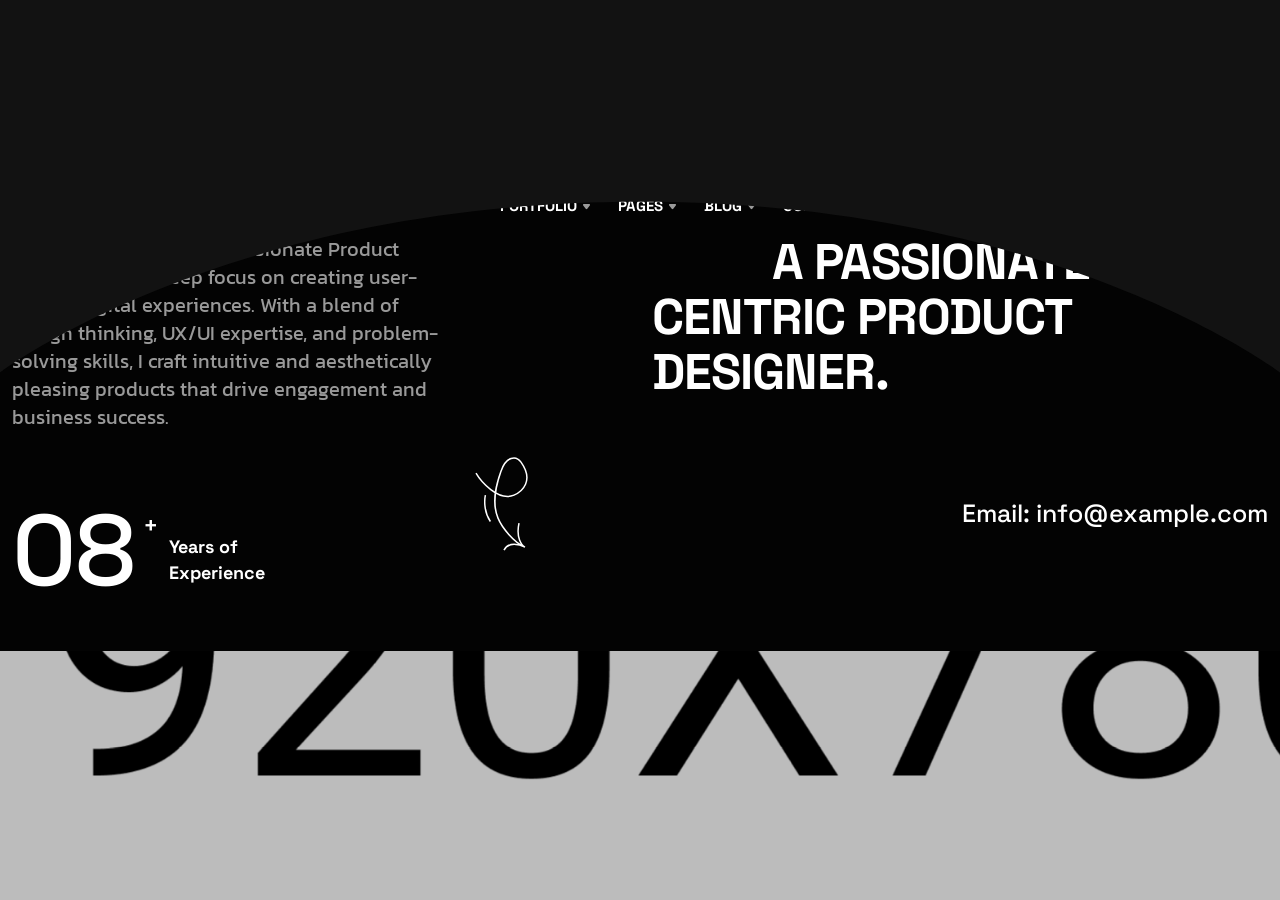
<file: aleric/about-me-dark.html>
<!doctype html>
<html class="no-js aleric-dark" lang="zxx">

<head>
   <meta charset="utf-8">
   <meta http-equiv="x-ua-compatible" content="ie=edge">
   <title>Aleric - Digital Agency & Creative Portfolio HTML Template</title>
   <meta name="description" content="">
   <meta name="viewport" content="width=device-width, initial-scale=1">

   <!-- Place favicon.ico in the root directory -->
   <link rel="shortcut icon" type="image/x-icon" href="assets/img/logo/favicon.png">

   <!-- CSS here -->
   <link rel="stylesheet" href="assets/css/bootstrap.css">
   <link rel="stylesheet" href="assets/css/swiper-bundle.css">
   <link rel="stylesheet" href="assets/css/magnific-popup.css">
   <link rel="stylesheet" href="assets/css/font-awesome-pro.css">
   <link rel="stylesheet" href="assets/css/spacing.css">
   <link rel="stylesheet" href="assets/css/main.css">
</head>

<body class="tp-magic-cursor loaded">
   <!--[if lte IE 9]>
      <p class="browserupgrade">You are using an <strong>outdated</strong> browser. Please <a href="https://browsehappy.com/">upgrade your browser</a> to improve your experience and security.</p>
      <![endif]-->

   <!-- loading-area-start -->
   <div class="loader-wrap">
      <svg viewBox="0 0 1000 1000" preserveAspectRatio="none">
         <path id="svg" d="M0,1005S175,995,500,995s500,5,500,5V0H0Z"></path>
      </svg>
      <div class="loader-wrap-heading">
         <div class="load-text">
            <span>A</span>
            <span>L</span>
            <span>E</span>
            <span>R</span>
            <span>i</span>
            <span>C</span>
         </div>
      </div>
   </div>
   <!-- loading-area-end -->


   <!-- Begin magic cursor -->
   <div id="magic-cursor" class="cursor-white-bg">
      <div id="ball"></div>
   </div>
   <!-- End magic cursor -->

   <!-- backtotop area start -->
   <div class="scrollToTop">
      <div class="arrowUp">
         <i class="fa-light fa-arrow-up"></i>
      </div>
      <div class="water">
         <svg viewBox="0 0 560 20" class="water_wave water_wave_back">
            <use xlink:href="#wave"></use>
         </svg>
         <svg viewBox="0 0 560 20" class="water_wave water_wave_front">
            <use xlink:href="#wave"></use>
         </svg>
         <svg version="1.1" xmlns="http://www.w3.org/2000/svg" xmlns:xlink="http://www.w3.org/1999/xlink" viewBox="0 0 560 20" style="display: none;">
            <symbol id="wave">
               <path d="M420,20c21.5-0.4,38.8-2.5,51.1-4.5c13.4-2.2,26.5-5.2,27.3-5.4C514,6.5,518,4.7,528.5,2.7c7.1-1.3,17.9-2.8,31.5-2.7c0,0,0,0,0,0v20H420z" fill="#"></path>
               <path d="M420,20c-21.5-0.4-38.8-2.5-51.1-4.5c-13.4-2.2-26.5-5.2-27.3-5.4C326,6.5,322,4.7,311.5,2.7C304.3,1.4,293.6-0.1,280,0c0,0,0,0,0,0v20H420z" fill="#"></path>
               <path d="M140,20c21.5-0.4,38.8-2.5,51.1-4.5c13.4-2.2,26.5-5.2,27.3-5.4C234,6.5,238,4.7,248.5,2.7c7.1-1.3,17.9-2.8,31.5-2.7c0,0,0,0,0,0v20H140z" fill="#"></path>
               <path d="M140,20c-21.5-0.4-38.8-2.5-51.1-4.5c-13.4-2.2-26.5-5.2-27.3-5.4C46,6.5,42,4.7,31.5,2.7C24.3,1.4,13.6-0.1,0,0c0,0,0,0,0,0l0,20H140z" fill="#"></path>
            </symbol>
         </svg>
      </div>
   </div>
  <!-- backtotop area end -->

   <!--search-form-start -->
   <div class="tp-search-body-overlay"></div>
   <div class="tp-search-form-toggle tp-search-dark">
      <div class="container">
         <div class="row mb-70">
            <div class="col-lg-12">
               <div class="tp-search-top d-flex justify-content-between align-items-center">
                  <div class="cm-search-logo">
                     <a href="index.html"><img data-width="150" src="assets/img/logo/logo-white-2.png" alt="logo"></a>
                  </div>
                  <button class="tp-search-close">
                     <i class="fa-light fa-xmark"></i>
                  </button>
               </div>
            </div>
         </div>
         <div class="row justify-content-center">
            <div class="col-lg-12">
               <div class="tp-search-form">
                  <form action="#">
                     <div class="tp-search-form-input">
                        <input type="text" placeholder="What are you looking foor?" required>
                        <span class="tp-search-focus-border"></span>
                        <button class="tp-search-form-icon" type="submit">
                           <i class="fa-sharp fa-regular fa-magnifying-glass"></i>
                        </button>
                     </div>
                  </form>
               </div>
            </div>
         </div>
      </div>
   </div>
   <!-- search-form-end -->

   <!-- tp-offcanvus-area-start -->
   <div class="tp-offcanvas-area">
      <div class="tp-offcanvas offcanvas-black-bg">
         <div class="tp-offcanvas-top d-flex align-items-center justify-content-between">
            <div class="tp-offcanvas-logo">
               <a href="index.html">
                  <img data-width="150" src="assets/img/logo/logo-white-2.png" alt="logo">
               </a>
            </div>
            <div class="tp-offcanvas-close-btn">
               <button class="close-btn">
                  <svg width="37" height="38" viewBox="0 0 37 38" fill="none" xmlns="http://www.w3.org/2000/svg">
                     <path d="M9.19141 9.80762L27.5762 28.1924" stroke="currentColor" stroke-width="1.5" stroke-linecap="round" stroke-linejoin="round" />
                     <path d="M9.19141 28.1924L27.5762 9.80761" stroke="currentColor" stroke-width="1.5" stroke-linecap="round" stroke-linejoin="round" />
                  </svg>
               </button>
            </div>
         </div>
         <div class="tp-offcanvas-content d-none d-xl-block">
            <h3 class="tp-offcanvas-title">Hello There!</h3>
            <p>Lorem ipsum dolor sit amet, consectetur adipiscing elit, </p>
         </div>
         <div class="tp-offcanvas-menu d-xl-none">
            <nav></nav>
         </div>
         <div class="tp-offcanvas-gallery d-none d-xl-block">
            <div class="row gx-2">
               <div class="col-md-3 col-3">
                  <div class="tp-offcanvas-gallery-img fix">
                     <a class="popup-image" href="assets/img/offcanvas/offcanvas-1.jpg"><img src="assets/img/offcanvas/offcanvas-1.jpg" alt=""></a>
                  </div>
               </div>
               <div class="col-md-3 col-3">
                  <div class="tp-offcanvas-gallery-img fix">
                     <a class="popup-image" href="assets/img/offcanvas/offcanvas-2.jpg"><img src="assets/img/offcanvas/offcanvas-2.jpg" alt=""></a>
                  </div>
               </div>
               <div class="col-md-3 col-3">
                  <div class="tp-offcanvas-gallery-img fix">
                     <a class="popup-image" href="assets/img/offcanvas/offcanvas-3.jpg"><img src="assets/img/offcanvas/offcanvas-3.jpg" alt=""></a>
                  </div>
               </div>
               <div class="col-md-3 col-3">
                  <div class="tp-offcanvas-gallery-img fix">
                     <a class="popup-image" href="assets/img/offcanvas/offcanvas-4.jpg"><img src="assets/img/offcanvas/offcanvas-4.jpg" alt=""></a>
                  </div>
               </div>
            </div>
         </div>
         <div class="tp-offcanvas-contact">
            <h3 class="tp-offcanvas-title sm">Information</h3>
            <ul>
               <li><a href="tel:1245654">+ 4 20 7700 1007</a></li>
               <li><a href="mailto:hello@aleric.com">hello@aleric.com</a></li>
               <li><a href="#">Avenue de Roma 158b, Lisboa</a></li>
            </ul>
         </div>
         <div class="tp-offcanvas-social">
            <h3 class="tp-offcanvas-title sm">Follow Us</h3>
            <ul>
               <li>
                  <a href="#">
                     <svg width="16" height="16" viewBox="0 0 16 16" fill="none" xmlns="http://www.w3.org/2000/svg">
                        <path d="M11.25 1.5H4.75C2.95507 1.5 1.5 2.95507 1.5 4.75V11.25C1.5 13.0449 2.95507 14.5 4.75 14.5H11.25C13.0449 14.5 14.5 13.0449 14.5 11.25V4.75C14.5 2.95507 13.0449 1.5 11.25 1.5Z" stroke="currentColor" stroke-width="1.5" stroke-linecap="round" stroke-linejoin="round" />
                        <path d="M10.6016 7.5907C10.6818 8.13166 10.5894 8.68414 10.3375 9.16955C10.0856 9.65497 9.68711 10.0486 9.19862 10.2945C8.71014 10.5404 8.15656 10.6259 7.61663 10.5391C7.0767 10.4522 6.57791 10.1972 6.19121 9.81055C5.80451 9.42385 5.54959 8.92506 5.46271 8.38513C5.37583 7.8452 5.46141 7.29163 5.70728 6.80314C5.95315 6.31465 6.34679 5.91613 6.83221 5.66425C7.31763 5.41238 7.87011 5.31998 8.41107 5.4002C8.96287 5.48202 9.47372 5.73915 9.86817 6.1336C10.2626 6.52804 10.5197 7.0389 10.6016 7.5907Z" stroke="currentColor" stroke-width="1.5" stroke-linecap="round" stroke-linejoin="round" />
                        <path d="M11.5742 4.42578H11.5842" stroke="currentColor" stroke-width="1.5" stroke-linecap="round" stroke-linejoin="round" />
                     </svg>
                  </a>
               </li>
               <li>
                  <a href="#">
                     <svg width="18" height="18" viewBox="0 0 18 18" fill="none" xmlns="http://www.w3.org/2000/svg">
                        <path d="M2.50589 12.7494C4.57662 16.336 9.16278 17.5648 12.7494 15.4941C14.2113 14.65 15.2816 13.388 15.8962 11.9461C16.7895 9.85066 16.7208 7.37526 15.4941 5.25063C14.2674 3.12599 12.1581 1.82872 9.89669 1.55462C8.34063 1.366 6.71259 1.66183 5.25063 2.50589C1.66403 4.57662 0.435172 9.16278 2.50589 12.7494Z" stroke="currentColor" stroke-width="1.5" />
                        <path d="M12.7127 15.4292C12.7127 15.4292 12.0086 10.4867 10.5011 7.87559C8.99362 5.26451 5.28935 2.57155 5.28935 2.57155M5.68449 15.6124C6.79553 12.2606 12.34 8.54524 16.3975 9.43537M12.311 2.4082C11.1953 5.72344 5.75732 9.38453 1.71875 8.58915" stroke="currentColor" stroke-width="1.5" stroke-linecap="round" />
                     </svg>
                  </a>
               </li>
               <li>
                  <a href="#">
                     <svg width="18" height="11" viewBox="0 0 18 11" fill="none" xmlns="http://www.w3.org/2000/svg">
                        <path d="M1 5.5715H6.33342C7.62867 5.5715 8.61917 6.56199 8.61917 7.85725C8.61917 9.15251 7.62867 10.143 6.33342 10.143H1.76192C1.30477 10.143 1 9.83823 1 9.38108V1.76192C1 1.30477 1.30477 1 1.76192 1H5.5715C6.86676 1 7.85725 1.99049 7.85725 3.28575C7.85725 4.58101 6.86676 5.5715 5.5715 5.5715H1Z" stroke="currentColor" stroke-width="1.5" stroke-miterlimit="10"></path>
                        <path d="M10.9062 7.09454H17.0016C17.0016 5.41832 15.6301 4.04688 13.9539 4.04688C12.2777 4.04688 10.9062 5.41832 10.9062 7.09454ZM10.9062 7.09454C10.9062 8.77076 12.2777 10.1422 13.9539 10.1422H15.2492" stroke="currentColor" stroke-width="1.5" stroke-miterlimit="10" stroke-linecap="round" stroke-linejoin="round"></path>
                        <path d="M16.1125 1.44434H11.668" stroke="currentColor" stroke-width="1.2" stroke-miterlimit="10" stroke-linecap="round" stroke-linejoin="round"></path>
                     </svg>
                  </a>
               </li>
               <li>
                  <a href="#">
                     <svg width="18" height="14" viewBox="0 0 18 14" fill="none" xmlns="http://www.w3.org/2000/svg">
                        <path d="M12.75 13H5.25C3 13 1.5 11.5 1.5 9.25V4.75C1.5 2.5 3 1 5.25 1H12.75C15 1 16.5 2.5 16.5 4.75V9.25C16.5 11.5 15 13 12.75 13Z" stroke="currentColor" stroke-width="1.5" stroke-miterlimit="10" stroke-linecap="round" stroke-linejoin="round" />
                        <path d="M8.70676 5.14837L10.8006 6.40465C11.5543 6.90716 11.5543 7.66093 10.8006 8.16344L8.70676 9.41972C7.86923 9.92224 7.19922 9.50348 7.19922 8.5822V6.06964C7.19922 4.98086 7.86923 4.64585 8.70676 5.14837Z" fill="currentColor" />
                     </svg>
                  </a>
               </li>
            </ul>
         </div>
      </div>
   </div>
   <div class="body-overlay"></div>
   <!-- tp-offcanvus-area-end -->

   <header>

      <!-- tp-header-area-start -->
      <div id="header-sticky" class="tp-header-area pre-header sticky-black-bg tp-header-blur header-transparent tp-header-lg-spacing">
         <div class="container-fluid container-1800">
            <div class="row align-items-center">
               <div class="col-xl-3 col-6">
                  <div class="tp-header-logo">
                     <a class="logo-1" href="index.html"><img data-width="150" src="assets/img/logo/logo-white-2.png" alt="logo"></a>
                  </div>
               </div>
               <div class="col-xl-6 d-none d-xl-block">
                  <div class="tp-main-menu tp-header-dropdown dropdown-black-bg d-flex justify-content-center">
                     <nav class="tp-mobile-menu-active">
                        <ul>
                           <li class="has-dropdown p-inherit">
                              <a href="index-dark.html">Demo
                                 <span>
                                    <svg width="7" height="6" viewBox="0 0 7 6" fill="none" xmlns="http://www.w3.org/2000/svg">
                                       <path d="M2.7 4.93333L0.2 1.6C-0.294427 0.940764 0.175955 0 1 0H6C6.82405 0 7.29443 0.940764 6.8 1.6L4.3 4.93333C3.9 5.46667 3.1 5.46667 2.7 4.93333Z" fill="currentColor" />
                                    </svg>
                                 </span>
                              </a>
                              <div class="tp-megamenu-wrapper mega-menu megamenu-black-bg">
                                 <div class="row gx-0">
                                    <div class="col-xl-2">
                                       <div class="tp-megamenu-list">
                                          <h4 class="tp-megamenu-title">Home Light Version</h4>
                                          <ul>
                                             <li><a href="index.html">Digital Agency <span class="pop">Popular</span></a></li>
                                             <li><a href="index-ai-startup-light.html">Ai Startup</a></li>
                                             <li><a href="index-video-production-light.html">Video Production <span class="new">Trending</span></a></li>
                                             <li><a href="index-consulting-light.html">Business Consulting</a></li>
                                             <li><a href="index-creative-agency-light.html">Creative Agency</a></li>
                                             <li><a href="index-it-solution-light.html">It Solution <span class="hot">Hot</span></a></li>
                                             <li><a href="index-personal-portfolio-light.html">Personal Portfolio</a></li>
                                             <li><a href="index-web-design-agency-light.html">Web Design Agency</a></li>
                                          </ul>
                                       </div>
                                    </div>
                                    <div class="col-xl-2">
                                       <div class="tp-megamenu-list">
                                          <h4 class="tp-megamenu-title">Home Dark Version</h4>
                                          <ul>
                                             <li><a href="index-dark.html">Digital Agency</a></li>
                                             <li><a href="index-ai-startup-dark.html">Ai Startup <span class="new">Trending</span></a></li>
                                             <li><a href="index-video-production-dark.html">Video Production <span class="hot">Hot</span></a></li>
                                             <li><a href="index-consulting-dark.html">Business Consulting<span class="hot">Hot</span></a></li>
                                             <li><a href="index-creative-agency-dark.html">Creative Agency</a></li>
                                             <li><a href="index-it-solution-dark.html">It Solution <span class="pop">Popular</span></a></li>
                                             <li><a href="index-personal-portfolio-dark.html">Personal Portfolio</a></li>
                                             <li><a href="index-web-design-agency-dark.html">Web Design Agency </a></li>
                                          </ul>
                                       </div>
                                    </div>
                                    <div class="col-xl-2">
                                       <div class="tp-megamenu-list">
                                          <h4 class="tp-megamenu-title">Home Light Version</h4>
                                          <ul>
                                             <li><a href="index-plumbing-light.html">Plumbing Service</a></li>
                                             <li><a href="index-medical-light.html">Medical <span class="hot">Hot</span></a></li>
                                             <li><a href="index-startup-agency-light.html">Startup Agency<span class="pop">Popular</span></a></li>
                                             <li><a href="portfolio-showcase-full-light.html">Showcase Full</a></li>
                                             <li><a href="portfolio-coverflow-slider-light.html">Coverflow Slider <span class="hot">Hot</span></a></li>
                                             <li><a href="portfolio-perspective-slider-light.html">Perspective Slider</a></li>
                                             <li><a href="portfolio-creative-slider-light.html">Creative Slider</a></li>
                                             <li><a href="parallax-carousel-light.html">Parallax Carousel</a></li>
                                          </ul>
                                       </div>
                                    </div>
                                    <div class="col-xl-2">
                                       <div class="tp-megamenu-list">
                                          <h4 class="tp-megamenu-title">Home Dark Version</h4>
                                          <ul>
                                             <li><a href="index-plumbing-dark.html">Plumbing Service <span class="hot">Hot</span></a></li>
                                             <li><a href="index-medical-dark.html">Medical</a></li>
                                             <li><a href="index-startup-agency-dark.html">Startup Agency <span class="pop">Popular</span></a></li>
                                             <li><a href="portfolio-showcase-full-dark.html">Showcase Full</a></li>
                                             <li><a href="portfolio-coverflow-slider-dark.html">Coverflow Slider</a></li>
                                             <li><a href="portfolio-perspective-slider-dark.html">Perspective Slider <span class="pop">Popular</span></a></li>
                                             <li><a href="portfolio-creative-slider-dark.html">Creative Slider</a></li>
                                             <li><a href="parallax-carousel-dark.html">Parallax Carousel</a></li>
                                          </ul>
                                       </div>
                                    </div>
                                    <div class="col-xl-2">
                                       <div class="tp-megamenu-list">
                                          <h4 class="tp-megamenu-title">Showcases</h4>
                                          <ul>
                                             <li><a href="portfolio-creative-skew-slider-light.html">Creative Skew <span class="hot">Hot</span></a></li>
                                             <li><a href="portfolio-slider-elegant-light.html">Slider Elegant</a></li>
                                             <li><a href="portfolio-showcase-light.html">Portfolio Showcase</a></li>
                                             <li><a href="portfolio-creative-thumb-slider.html">Creative Thumb</a></li>
                                             <li><a href="portfolio-horizontal.html">Portfolio Horizontal <span class="hot">Hot</span></a></li>
                                             <li><a href="portfolio-interactive-with-hover.html">Interactive With Hover <span class="hot">Hot</span></a></li>
                                             <li><a href="portfolio-interactive-with-scroll.html">Interactive With Scroll</a></li>
                                             <li><a href="portfolio-paralax-slider.html">Paralax Slider <span class="hot">Hot</span></a></li>
                                          </ul>
                                       </div>
                                    </div>
                                    <div class="col-xl-2">
                                       <div class="tp-megamenu-list">
                                          <h4 class="tp-megamenu-title">Showcases</h4>
                                          <ul>
                                             <li><a href="portfolio-creative-skew-slider-dark.html">Creative Skew <span class="hot">Hot</span></a></li>
                                             <li><a href="portfolio-slider-elegant-dark.html">Slider Elegant</a></li>
                                             <li><a href="portfolio-showcase-dark.html">Portfolio Showcase</a></li>
                                             <li><a href="brand-showcase-light.html">Brand Showcase</a></li>
                                             <li><a href="portfolio-mix-slicer.html">Mix Slicer</a></li>
                                             <li><a href="portfolio-revealing-slider.html">Revealing Slider<span class="hot">Hot</span></a></li>
                                             <li><a href="portfolio-slicer.html">Portfolio Slicer</a></li>
                                             <li><a href="portfolio-swipe-gallery.html">Swipe Gallery</a></li>
                                          </ul>
                                       </div>
                                    </div>
                                 </div>
                              </div>
                           </li>
                           <li class="has-dropdown p-inherit">
                              <a href="portfolio-details-dark.html">Portfolio
                                 <span>
                                    <svg width="7" height="6" viewBox="0 0 7 6" fill="none" xmlns="http://www.w3.org/2000/svg">
                                       <path d="M2.7 4.93333L0.2 1.6C-0.294427 0.940764 0.175955 0 1 0H6C6.82405 0 7.29443 0.940764 6.8 1.6L4.3 4.93333C3.9 5.46667 3.1 5.46667 2.7 4.93333Z" fill="currentColor" />
                                    </svg>
                                 </span>
                              </a>
                              <div class="tp-megamenu-wrapper mega-menu megamenu-black-bg">
                                 <div class="row gx-0">
                                    <div class="col-xl-10">
                                       <div class="row gx-0">
                                          <div class="col-xl-3">
                                             <div class="tp-megamenu-list">
                                                <h4 class="tp-megamenu-title">Portfolio Grid</h4>
                                                <ul>
                                                   <li><a href="portfolio-col-2-dark.html">Two Columns</a></li>
                                                   <li><a href="portfolio-col-3-dark.html">Three Columns</a></li>
                                                   <li><a href="portfolio-col-4-dark.html">Four Columns Wide</a></li>
                                                   <li><a href="portfolio-masonary-dark.html">Masonry</a></li>
                                                   <li><a href="parallax-carousel-dark.html">Portfolio Carousel</a></li>
                                                   <li><a href="portfolio-coverflow-slider-dark.html">Portfolio coverflow</a></li>
                                                   <li><a href="portfolio-creative-skew-slider-dark.html">Creative Skew</a></li>
                                                </ul>
                                             </div>
                                          </div>
                                          <div class="col-xl-3">
                                             <div class="tp-megamenu-list">
                                                <h4 class="tp-megamenu-title">Showcases</h4>
                                                <ul>
                                                   <li><a href="portfolio-creative-slider-dark.html">Creative Slider</a></li>
                                                   <li><a href="portfolio-showcase-dark.html">Portfolio Showcase</a></li>
                                                   <li><a href="portfolio-showcase-full-dark.html">Showcase Full</a></li>
                                                   <li><a href="portfolio-slicer.html">Portfolio Slicer</a></li>
                                                   <li><a href="portfolio-slider-elegant-dark.html">Slider Elegant</a></li>
                                                   <li><a href="portfolio-creative-thumb-slider.html">Creative Thumb</a></li>
                                                   <li><a href="portfolio-horizontal.html">Horizontal Showcase</a></li>
                                                </ul>
                                             </div>
                                          </div>
                                          <div class="col-xl-3">
                                             <div class="tp-megamenu-list">
                                                <h4 class="tp-megamenu-title">Showcases</h4>
                                                <ul>
                                                   <li><a href="portfolio-interactive-with-hover.html">Interactive With Hover</a></li>
                                                   <li><a href="portfolio-interactive-with-scroll.html">Interactive With Scroll</a></li>
                                                   <li><a href="portfolio-mix-slicer.html">Mix Slicer</a></li>
                                                   <li><a href="portfolio-paralax-slider.html">Paralax Slider</a></li>
                                                   <li><a href="portfolio-perspective-slider-dark.html">Perspective Slider</a></li>
                                                   <li><a href="portfolio-revealing-slider.html">Revealing Slider</a></li>
                                                </ul>
                                             </div>
                                          </div>
                                          <div class="col-xl-3">
                                             <div class="tp-megamenu-list">
                                                <h4 class="tp-megamenu-title">Single Projects</h4>
                                                <ul>
                                                   <li><a href="portfolio-swipe-gallery.html">Swipe Gallery</a></li>
                                                   <li><a href="portfolio-details-creative-dark.html">Creative Slider</a></li>
                                                   <li><a href="brand-showcase-dark.html">Brand Showcase</a></li>
                                                   <li><a href="portfolio-details-gallery-dark.html">Gallery</a></li>
                                                   <li><a href="portfolio-details-dark.html">Modern</a></li>
                                                   <li><a href="portfolio-details-two-dark.html">Classic Stack</a></li>
                                                </ul>
                                             </div>
                                          </div>
                                       </div>
                                    </div>
                                    <div class="col-xl-2">
                                       <div class="tp-megamenu-list">
                                          <div class="tp-megamenu-thumb">
                                             <img src="assets/img/menu/menu-1.png" alt="">
                                          </div>
                                       </div>
                                    </div>
                                 </div>
                              </div>
                           </li>
                           <li class="has-dropdown p-inherit">
                              <a href="#">Pages
                                 <span>
                                    <svg width="7" height="6" viewBox="0 0 7 6" fill="none" xmlns="http://www.w3.org/2000/svg">
                                       <path d="M2.7 4.93333L0.2 1.6C-0.294427 0.940764 0.175955 0 1 0H6C6.82405 0 7.29443 0.940764 6.8 1.6L4.3 4.93333C3.9 5.46667 3.1 5.46667 2.7 4.93333Z" fill="currentColor" />
                                    </svg>
                                 </span>
                              </a>
                              <div class="tp-megamenu-wrapper mega-menu megamenu-black-bg">
                                 <div class="row gx-0">
                                    <div class="col-xl-2">
                                       <div class="tp-megamenu-list">
                                          <h4 class="tp-megamenu-title">Special Pages light</h4>
                                          <ul>
                                             <li><a href="about-me-light.html">About Me</a></li>
                                             <li><a href="about-creative-light.html">About Creative</a></li>
                                             <li><a href="about-modern-light.html">Modern About</a></li>
                                             <li><a href="team-light.html">Team</a></li>
                                             <li><a href="team-details-light.html">Team Details</a></li>
                                             <li><a href="faq-light.html">Faq</a></li>
                                             <li><a href="faq-2-light.html">Faq Two</a></li>
                                             <li><a href="pricing-light.html">Pricing</a></li>
                                          </ul>
                                       </div>
                                    </div>
                                    <div class="col-xl-2">
                                       <div class="tp-megamenu-list">
                                          <h4 class="tp-megamenu-title">Special Pages Dark</h4>
                                          <ul>
                                             <li><a href="about-me-dark.html">About Me</a></li>
                                             <li><a href="about-creative-dark.html">About Creative</a></li>
                                             <li><a href="about-modern-dark.html">Modern About</a></li>
                                             <li><a href="team-dark.html">Team</a></li>
                                             <li><a href="team-details-dark.html">Team Details</a></li>
                                             <li><a href="faq-dark.html">Faq</a></li>
                                             <li><a href="faq-2-dark.html">Faq Two</a></li>
                                             <li><a href="pricing-dark.html">Pricing</a></li>
                                          </ul>
                                       </div>
                                    </div>
                                    <div class="col-xl-2">
                                       <div class="tp-megamenu-list">
                                          <h4 class="tp-megamenu-title">Special Pages Light</h4>
                                          <ul>
                                             <li><a href="shop-light.html">Shop</a></li>
                                             <li><a href="shop-details-light.html">Shop Details</a></li>
                                             <li><a href="cart-light.html">Cart</a></li>
                                             <li><a href="checkout-light.html">Checkout</a></li>
                                             <li><a href="wishlist-light.html">Wishlist</a></li>
                                             <li><a href="forgot-light.html">Forgot</a></li>
                                             <li><a href="register-light.html">Register</a></li>
                                             <li><a href="login-light.html">Login</a></li>
                                          </ul>
                                       </div>
                                    </div>
                                    <div class="col-xl-2">
                                       <div class="tp-megamenu-list">
                                          <h4 class="tp-megamenu-title">Special Pages Dark</h4>
                                          <ul>
                                             <li><a href="shop-dark.html">Shop</a></li>
                                             <li><a href="shop-details-dark.html">Shop Details</a></li>
                                             <li><a href="cart-dark.html">Cart</a></li>
                                             <li><a href="checkout-dark.html">Checkout</a></li>
                                             <li><a href="wishlist-dark.html">Wishlist</a></li>
                                             <li><a href="forgot-dark.html">Forgot</a></li>
                                             <li><a href="register-dark.html">Register</a></li>
                                             <li><a href="login-dark.html">Login</a></li>
                                          </ul>
                                       </div>
                                    </div>
                                    <div class="col-xl-2">
                                       <div class="tp-megamenu-list">
                                          <h4 class="tp-megamenu-title">Special Pages Light</h4>
                                          <ul>
                                             <li><a href="service-1-light.html">Service One</a></li>
                                             <li><a href="service-2-light.html">Service Two</a></li>
                                             <li><a href="service-3-light.html">Service Three</a></li>
                                             <li><a href="service-4-light.html">Service Four</a></li>
                                             <li><a href="service-details-light.html">Service Details</a></li>
                                             <li><a href="service-details-2-light.html">Service Details Two</a></li>
                                             <li><a href="awwwards-light.html">Awwwards</a></li>
                                             <li><a href="error-light.html">404 Page</a></li>
                                          </ul>
                                       </div>
                                    </div>
                                    <div class="col-xl-2">
                                       <div class="tp-megamenu-list">
                                          <h4 class="tp-megamenu-title">Special Pages Dark</h4>
                                          <ul>
                                             <li><a href="service-1-dark.html">Service One</a></li>
                                             <li><a href="service-2-dark.html">Service Two</a></li>
                                             <li><a href="service-3-dark.html">Service Three</a></li>
                                             <li><a href="service-4-dark.html">Service Four</a></li>
                                             <li><a href="service-details-dark.html">Service Details</a></li>
                                             <li><a href="service-details-2-dark.html">Service Details Two</a></li>
                                             <li><a href="awwwards-dark.html">Awwwards</a></li>
                                             <li><a href="error-dark.html">404 Page</a></li>
                                          </ul>
                                       </div>
                                    </div>
                                 </div>
                              </div>
                           </li>
                           <li class="has-dropdown">
                              <a href="blog-details-dark.html">Blog
                                 <span>
                                    <svg width="7" height="6" viewBox="0 0 7 6" fill="none" xmlns="http://www.w3.org/2000/svg">
                                       <path d="M2.7 4.93333L0.2 1.6C-0.294427 0.940764 0.175955 0 1 0H6C6.82405 0 7.29443 0.940764 6.8 1.6L4.3 4.93333C3.9 5.46667 3.1 5.46667 2.7 4.93333Z" fill="currentColor" />
                                    </svg>
                                 </span>
                              </a>
                              <ul class="tp-submenu submenu">
                                 <li><a href="blog-grid-dark.html">Blog Grid</a></li>
                                 <li><a href="blog-grid-2-dark.html">Blog Grid Two</a></li>
                                 <li><a href="blog-standard-dark.html">Blog Standard</a></li>
                                 <li><a href="blog-details-dark.html">Blog Details</a></li>
                                 <li><a href="blog-details-2-dark.html">Blog Details Two</a></li>
                              </ul>
                           </li>
                           <li class="has-dropdown">
                              <a href="contact-dark.html">Contact
                                 <span>
                                    <svg width="7" height="6" viewBox="0 0 7 6" fill="none" xmlns="http://www.w3.org/2000/svg">
                                       <path d="M2.7 4.93333L0.2 1.6C-0.294427 0.940764 0.175955 0 1 0H6C6.82405 0 7.29443 0.940764 6.8 1.6L4.3 4.93333C3.9 5.46667 3.1 5.46667 2.7 4.93333Z" fill="currentColor" />
                                    </svg>
                                 </span>
                              </a>
                              <ul class="tp-submenu submenu">
                                 <li><a href="contact-light.html">Contact</a></li>
                                 <li><a href="contact-dark.html">Contact Dark</a></li>
                                 <li><a href="contact-us-light.html">Contact Us</a></li>
                                 <li><a href="contact-us-dark.html">Contact Us Dark</a></li>
                              </ul>
                           </li>
                        </ul>
                     </nav>
                  </div>
               </div>
               <div class="col-xl-3 col-6">
                  <div class="tp-header-right d-flex align-items-center justify-content-end">
                     <div class="tp-header-search">
                        <button class="tp-header-search-btn tp-search-click">
                           <svg width="18" height="18" viewBox="0 0 18 18" fill="none" xmlns="http://www.w3.org/2000/svg">
                              <path fill-rule="evenodd" clip-rule="evenodd" d="M14.4823 8.58366C14.4823 9.35829 14.3298 10.1253 14.0333 10.841C13.7369 11.5567 13.3024 12.2069 12.7547 12.7547C12.2069 13.3024 11.5567 13.7369 10.841 14.0333C10.1253 14.3298 9.35829 14.4823 8.58366 14.4823C7.80904 14.4823 7.04199 14.3298 6.32633 14.0333C5.61067 13.7369 4.96041 13.3024 4.41266 12.7547C3.86492 12.2069 3.43042 11.5567 3.13399 10.841C2.83755 10.1253 2.68498 9.35829 2.68498 8.58366C2.68498 7.01923 3.30644 5.51888 4.41266 4.41266C5.51888 3.30644 7.01923 2.68498 8.58366 2.68498C10.1481 2.68498 11.6484 3.30644 12.7547 4.41266C13.8609 5.51888 14.4823 7.01923 14.4823 8.58366ZM14.5093 13.3178C15.7192 11.8034 16.3033 9.88316 16.1416 7.95155C15.98 6.01993 15.0849 4.22353 13.6401 2.93127C12.1953 1.63901 10.3106 0.949 8.37298 1.00294C6.43537 1.05688 4.59194 1.85068 3.22131 3.22131C1.85068 4.59194 1.05688 6.43537 1.00294 8.37298C0.949 10.3106 1.63901 12.1953 2.93127 13.6401C4.22353 15.0849 6.01993 15.98 7.95155 16.1416C9.88316 16.3033 11.8034 15.7192 13.3178 14.5093L15.5719 16.7635C15.7308 16.917 15.9437 17.0019 16.1647 17C16.3856 16.998 16.5969 16.9094 16.7532 16.7532C16.9094 16.5969 16.998 16.3856 17 16.1647C17.0019 15.9437 16.917 15.7308 16.7635 15.5719L14.5093 13.3178Z" fill="currentColor" />
                           </svg>
                        </button>
                     </div>
                     <div class="tp-header-btn tp-header-btn-spacing d-none d-md-inline-block ml-20">
                        <a href="contact-dark.html" class="tp-btn-lg d-inline-block lh-0 tp-round-26 fs-15 tp-bg-common-white text-uppercase ls-0 tp-btn-switch-animation tp-text-common-black hover-text-black tp-ff-heading fw-500">
                           <span class="d-flex align-items-center justify-content-center">
                              <span class="btn-text">Let’s Talk</span>
                              <span class="btn-icon">
                                 <svg width="25" height="10" viewBox="0 0 25 10" fill="none" xmlns="http://www.w3.org/2000/svg">
                                    <path d="M18.675 9.91054L24.72 5.63362C24.806 5.56483 24.8766 5.47086 24.9255 5.36023C24.9744 5.2496 25 5.12579 25 5C25 4.87421 24.9744 4.7504 24.9255 4.63977C24.8766 4.52914 24.806 4.43518 24.72 4.36638L18.675 0.0894619C18.5572 0.0111909 18.4215 -0.0168364 18.2892 0.00979851C18.157 0.0364334 18.0358 0.116215 17.9446 0.236567C17.8535 0.356918 17.7977 0.510993 17.7859 0.674501C17.7742 0.838009 17.8072 1.00165 17.8798 1.13963L19.633 4.26665L0.598757 4.26665C0.439957 4.26665 0.287661 4.34391 0.175371 4.48144C0.0630817 4.61897 0 4.8055 0 5C0 5.1945 0.0630817 5.38103 0.175371 5.51856C0.287661 5.65609 0.439957 5.73335 0.598757 5.73335L19.633 5.73335L17.8798 8.86038C17.8072 8.99835 17.7742 9.16199 17.7859 9.3255C17.7977 9.48901 17.8535 9.64308 17.9446 9.76343C18.0358 9.88378 18.157 9.96357 18.2892 9.9902C18.4215 10.0168 18.5572 9.98881 18.675 9.91054Z" fill="currentColor" />
                                 </svg>
                              </span>
                              <span class="btn-icon">
                                 <svg width="25" height="10" viewBox="0 0 25 10" fill="none" xmlns="http://www.w3.org/2000/svg">
                                    <path d="M18.675 9.91054L24.72 5.63362C24.806 5.56483 24.8766 5.47086 24.9255 5.36023C24.9744 5.2496 25 5.12579 25 5C25 4.87421 24.9744 4.7504 24.9255 4.63977C24.8766 4.52914 24.806 4.43518 24.72 4.36638L18.675 0.0894619C18.5572 0.0111909 18.4215 -0.0168364 18.2892 0.00979851C18.157 0.0364334 18.0358 0.116215 17.9446 0.236567C17.8535 0.356918 17.7977 0.510993 17.7859 0.674501C17.7742 0.838009 17.8072 1.00165 17.8798 1.13963L19.633 4.26665L0.598757 4.26665C0.439957 4.26665 0.287661 4.34391 0.175371 4.48144C0.0630817 4.61897 0 4.8055 0 5C0 5.1945 0.0630817 5.38103 0.175371 5.51856C0.287661 5.65609 0.439957 5.73335 0.598757 5.73335L19.633 5.73335L17.8798 8.86038C17.8072 8.99835 17.7742 9.16199 17.7859 9.3255C17.7977 9.48901 17.8535 9.64308 17.9446 9.76343C18.0358 9.88378 18.157 9.96357 18.2892 9.9902C18.4215 10.0168 18.5572 9.98881 18.675 9.91054Z" fill="currentColor" />
                                 </svg>
                              </span>
                          </span> 
                        </a>
                     </div>
                     <button class="tp-menu-bar tp-header-sidebar-btn ml-20 d-xl-none">
                        <span></span>
                        <span></span>
                        <span></span>
                     </button>
                  </div>
               </div>
            </div>
         </div>
      </div>
      <!-- tp-header-area-end -->

   </header>

   <div id="smooth-wrapper">
      <div id="smooth-content">
         <main>

            <!-- about area start -->
            <div class="tp-about-area pre-header tp-about-top-spacing fix pb-20">
               <div class="container-fluid container-1800 containers">
                  <div class="row">
                     <div class="col-lg-6">
                        <div class="tp-about-me-wrap p-relative">
                           <div class="tp-about-top-content d-flex justify-content-between align-items-end mb-55">
                              <p class="fs-20 lh-140-per tp-text-grey-2">I’m <b class="tp-text-common-white fw-500">Gabriel Mathiwes</b>, a passionate Product<br> Designer with a deep focus on creating user-<br> centric digital experiences. With a blend of<br> design thinking, UX/UI expertise, and problem-<br> solving skills, I craft intuitive and aesthetically<br> pleasing products that drive engagement and<br> business success.</p>
                              <span class="tp-about-me-shape d-none d-sm-inline-block tpswing">
                                 <svg width="53" height="94" viewBox="0 0 53 94" fill="none" xmlns="http://www.w3.org/2000/svg">
                                    <path d="M0.999985 16.1314C5.66665 24.1314 23 44.6315 39 38.1314C47.1667 34.6314 59.2542 23.6875 46 5.13144C41.0001 -1.86853 31.2001 -0.668564 26.0001 14.1314C23 22.6703 15.4999 43.1315 23.0001 61.1314C26.9585 70.6315 38.8001 85.3314 50.0001 90.1314M50.0001 90.1314C44.8334 87.4648 33.4001 84.3314 29.0001 93.1314M50.0001 90.1314C46.6668 88.2981 40.8001 80.9314 44.0001 66.1314M10.398 38.1314C9.53065 41.7543 8.39801 54.5 15.398 64.5" stroke="#fff" stroke-width="1.5" />
                                 </svg>
                              </span>
                           </div>
                           <div class="tp-about-expreance d-flex align-items-end mb-30">
                              <h2 class="fw-500 tp-text-common-white fs-100 p-relative d-inline-block mb-0 lh-1">08 <span class="plus fs-25">+</span></h2>
                              <span class="tp-ff-heading fs-18 fw-700 tp-text-common-white mb-15 ml-35">Years of<br> Experience</span>
                           </div>
                        </div>
                     </div>
                     <div class="col-lg-6">
                        <div class="tp-about-top-title-wrap ml-70 mb-30">
                           <h2 class="tp-about-top-title tp-text-common-white tp-about-me-title text-uppercase fs-70 lh-110-per mb-100"><span></span>A Passionate User-Centric Product Designer.</h2>
                           <span class="tp-about-me-email tp-ff-heading fw-500 fs-25 tp-text-common-white">Email: <a class="hover-text-grey" href="mailto:info@example.com">info@example.com</a></span>
                        </div>
                     </div>
                  </div>
               </div>
            </div>
            <!-- about area end -->

            <!-- tp-banner-area-start -->
            <div class="tp-about-me-banner scale-up-img">
               <img class="img-cover scale-up" data-speed="0.4" src="assets/img/breadcrumb/thumb.jpg" alt="About Thumbnail">
            </div>
            <!-- tp-banner-area-end -->

            <!-- tp-about-area-start -->
            <div class="tp-about-area pt-110 pb-80">
               <div class="container">
                  <div class="row justify-content-center">
                     <div class="col-lg-10">
                        <div class="tp-about-pp-title-wrap text-center mb-40">
                           <span class="tp-section-pp-subtitle mb-15 tp-ff-heading fw-500 fs-18 tp-text-common-white d-inline-block">About Me</span>
                           <h2 class="tp-section-pp-title fw-400 fs-50 fs-xl-45 fs-sm-28 lh-120-per tp-text-common-white tp_text_invert">I follow a user-centered, iterative design process to create impactful digital experiences. I start with research & ideation, turning insights into wireframes and high-fidelity prototypes.</h2>
                        </div>
                     </div>
                  </div>
                  <div class="tp-about-pp-border mb-60">
                     <span>
                        <svg viewBox="0 0 1320 6" fill="none" xmlns="http://www.w3.org/2000/svg">
                           <path d="M5 2.5L0 0.113249V5.88675L5 3.5V2.5ZM1315 3.5L1320 5.88675V0.113249L1315 2.5V3.5ZM4.5 3.5H1315.5V2.5H4.5V3.5Z" fill="white" fill-opacity="0.1" />
                        </svg>
                     </span>
                  </div>
                  <div class="row">
                     <div class="col-xl-3 col-lg-6 col-md-6 col-sm-6">
                        <div class="tp-about-pp-skill-wrap d-flex align-items-center mb-30">
                           <span class="tp-about-pp-skill-icon mr-25">
                              <svg width="45" height="45" viewBox="0 0 45 45" fill="none" xmlns="http://www.w3.org/2000/svg">
                                 <path d="M22.5527 22.5C22.5527 18.3579 25.9106 15 30.0527 15C34.1948 15 37.5527 18.3579 37.5527 22.5C37.5527 26.6422 34.1947 29.9999 30.0527 29.9999C25.9105 29.9999 22.5527 26.6421 22.5527 22.5Z" fill="#00BCFF" />
                                 <path d="M7.55273 37.5C7.55273 33.3579 10.9106 30.0001 15.0527 30.0001L19.0495 27.8899L22.5527 30.0001V37.5C22.5527 41.6422 19.1948 45 15.0527 45C10.9106 45 7.55273 41.6421 7.55273 37.5Z" fill="#00CF7F" />
                                 <path d="M22.5528 0L18.4717 7.09014L22.5528 14.9999H29.9476C34.0897 14.9999 37.4475 11.6421 37.4475 7.49997C37.4475 3.35786 34.0897 0 29.9476 0H22.5528Z" fill="#FF7361" />
                                 <path d="M7.44727 7.49997C7.44727 11.6421 10.8051 14.9999 14.9472 14.9999L18.9258 16.5366L22.5524 14.9999V0H14.9471C10.8051 0 7.44727 3.35786 7.44727 7.49997Z" fill="#FF4D12" />
                                 <path d="M7.55273 22.5001C7.55273 26.6423 10.9106 30 15.0527 30H22.5527V15H15.0527C10.9106 15 7.55273 18.3579 7.55273 22.5001Z" fill="#B659FF" />
                              </svg>
                           </span>
                           <div class="tp-about-pp-skill-content">
                              <span class="tp-text-common-white fw-500 fs-18 tp-text-common-white">Figma</span>
                              <h3 class="fs-50 fs-xl-45 fw-500 tp-text-common-white lh-120-per mb-0"><span data-purecounter-duration="1" data-purecounter-end="100" class="purecounter">0</span>%</h3>
                           </div>
                        </div>
                     </div>
                     <div class="col-xl-3 col-lg-6 col-md-6 col-sm-6">
                        <div class="tp-about-pp-skill-wrap d-flex align-items-center mb-30">
                           <span class="tp-about-pp-skill-icon mr-25">
                              <svg width="45" height="45" viewBox="0 0 45 45" fill="none" xmlns="http://www.w3.org/2000/svg">
                                 <path d="M37.125 0.75H7.875C3.52576 0.75 0 4.27576 0 8.625V36.375C0 40.7242 3.52576 44.25 7.875 44.25H37.125C41.4742 44.25 45 40.7242 45 36.375V8.625C45 4.27576 41.4742 0.75 37.125 0.75Z" fill="#470137" />
                              </svg>
                           </span>
                           <div class="tp-about-pp-skill-content">
                              <span class="tp-text-common-white fw-500 fs-18 tp-text-common-white">Adobe XD</span>
                              <h3 class="fs-50 fw-500 tp-text-common-white lh-120-per mb-0"><span data-purecounter-duration="1" data-purecounter-end="98" class="purecounter">0</span>%</h3>
                           </div>
                        </div>
                     </div>
                     <div class="col-xl-3 col-lg-6 col-md-6 col-sm-6">
                        <div class="tp-about-pp-skill-wrap d-flex align-items-center mb-30">
                           <span class="tp-about-pp-skill-icon mr-25">
                              <svg width="45" height="45" viewBox="0 0 45 45" fill="none" xmlns="http://www.w3.org/2000/svg">
                                 <mask id="mask0_607_73" style="mask-type:alpha" maskUnits="userSpaceOnUse" x="0" y="0" width="45" height="45">
                                   <rect width="45" height="45" fill="#D9D9D9" />
                                 </mask>
                                 <g mask="url(#mask0_607_73)">
                                   <path fill-rule="evenodd" clip-rule="evenodd" d="M45 9L30.6411 37H17.154L23.1632 25.3956H22.8936C17.9361 31.815 10.5393 36.041 0 37V25.5562C0 25.5562 6.74223 25.159 10.7058 21.0023H0V9.00022H12.0322V18.8717L12.3022 18.8706L17.2191 9.00022H26.3186V18.8091L26.5886 18.8087L31.6899 9H45Z" fill="#146EF5" />
                                 </g>
                              </svg>
                           </span>
                           <div class="tp-about-pp-skill-content">
                              <span class="tp-text-common-white fw-500 fs-18 tp-text-common-white">Webflow</span>
                              <h3 class="fs-50 fw-500 tp-text-common-white lh-120-per mb-0"><span data-purecounter-duration="1" data-purecounter-end="90" class="purecounter">0</span>%</h3>
                           </div>
                        </div>
                     </div>
                     <div class="col-xl-3 col-lg-6 col-md-6 col-sm-6">
                        <div class="tp-about-pp-skill-wrap d-flex align-items-center mb-30">
                           <span class="tp-about-pp-skill-icon mr-25">
                              <svg width="30" height="45" viewBox="0 0 30 45" fill="none" xmlns="http://www.w3.org/2000/svg">
                                 <path d="M30 0V15H15L0 0H30ZM0 15H15L30 30H15V45L0 30V15Z" fill="white" />
                              </svg>
                           </span>
                           <div class="tp-about-pp-skill-content">
                              <span class="tp-text-common-white fw-500 fs-18 tp-text-common-white">Framer</span>
                              <h3 class="fs-50 fw-500 tp-text-common-white lh-120-per mb-0"><span data-purecounter-duration="1" data-purecounter-end="95" class="purecounter">0</span>%</h3>
                           </div>
                        </div>
                     </div>
                  </div>
               </div>
            </div>
            <!-- tp-about-area-end -->           

            <!-- tp-service-area-start -->
            <div class="tp-service-area tp-bg-grey-8 pt-110 pb-190">
               <div class="container-fluid p-0">
                  <div class="tp-service-pp-title-box">
                     <div class="row">
                        <div class="col-lg-5">
                           <div class="tp-about-pp-title-wrap mb-40">
                              <span class="tp-section-pp-subtitle mb-15 tp-ff-heading fw-500 fs-18 tp-text-common-white d-inline-block">What I Do</span>
                              <div class="tp-hero-sa-shape-2 tp-techonolgy-shape mr-140">
                                 <span class="shape-1 mb-5">
                                    <svg width="33" height="16" viewBox="0 0 33 16" fill="none" xmlns="http://www.w3.org/2000/svg">
                                       <path d="M16.6209 4.29153e-05C7.77239 4.29153e-05 0.599251 6.84014 0.599251 15.2778H32.6426C32.6426 6.84014 25.4694 4.29153e-05 16.6209 4.29153e-05Z" fill="white" />
                                    </svg>
                                 </span>
                                 <span class="shape-2">
                                    <svg width="67" height="44" viewBox="0 0 67 44" fill="none" xmlns="http://www.w3.org/2000/svg">
                                       <path d="M67 0.25H0V44L67 0.25Z" fill="#7D5DFF" />
                                    </svg>
                                 </span>
                              </div>
                           </div>
                        </div>
                        <div class="col-lg-7">
                           <div class="tp-about-pp-title-wrap mb-40">
                              <h2 class="tp-section-pp-title fw-400 fs-50 fs-lg-42 fs-xs-30 lh-120-per tp_text_invert">I help brands build intuitive and user-friendly digital products through a strategic design approach.</h2>
                           </div>
                        </div>
                     </div>
                  </div>
                  <div class="tp-service-pp-pin">
                     <div class="tp-service-pp-item tp-service-pp-panel">
                         <div class="row">
                             <div class="col-xxl-3 col-xl-2 col-lg-1 col-md-1">
                                 <div class="tp-service-pp-number">
                                    <span class="fw-500 fs-20 tp-text-common-white text-uppercase">01.</span>
                                 </div>
                             </div>
                             <div class="col-xxl-5 col-xl-6 col-lg-7 col-md-7">
                                 <div class="tp-service-pp-content">
                                     <h4 class="tp-section-title text-uppercase tp-text-common-white fs-80 fs-xl-65 fs-md-40 fw-500 mb-55"><a class="tp_text_invert" href="service-details-dark.html">UI/UX Design</a></h4>
                                     <p class="fs-18 tp-text-grey-2 mb-55">
                                         Whether you need stunning visuals for your website, captivating graphics <br> for your marketing materials, or innovative UI/UX designs for your app, our <br> team of experts is here to turn your vision into reality.
                                     </p>
                                     <div class="tp-service-pp-btn pb-90">
                                       <a href="service-details-dark.html" class="tp-btn-lg tp-btn-white d-inline-block lh-0 tp-round-26 fs-15 tp-bg-common-black text-uppercase ls-0 tp-btn-switch-animation tp-text-common-white hover-text-white tp-ff-heading fw-500">
                                          <span class="d-flex align-items-center justify-content-center">
                                             <span class="btn-text">See Our Services</span>
                                             <span class="btn-icon">
                                                <svg width="25" height="10" viewBox="0 0 25 10" fill="none" xmlns="http://www.w3.org/2000/svg">
                                                   <path d="M18.675 9.91054L24.72 5.63362C24.806 5.56483 24.8766 5.47086 24.9255 5.36023C24.9744 5.2496 25 5.12579 25 5C25 4.87421 24.9744 4.7504 24.9255 4.63977C24.8766 4.52914 24.806 4.43518 24.72 4.36638L18.675 0.0894619C18.5572 0.0111909 18.4215 -0.0168364 18.2892 0.00979851C18.157 0.0364334 18.0358 0.116215 17.9446 0.236567C17.8535 0.356918 17.7977 0.510993 17.7859 0.674501C17.7742 0.838009 17.8072 1.00165 17.8798 1.13963L19.633 4.26665L0.598757 4.26665C0.439957 4.26665 0.287661 4.34391 0.175371 4.48144C0.0630817 4.61897 0 4.8055 0 5C0 5.1945 0.0630817 5.38103 0.175371 5.51856C0.287661 5.65609 0.439957 5.73335 0.598757 5.73335L19.633 5.73335L17.8798 8.86038C17.8072 8.99835 17.7742 9.16199 17.7859 9.3255C17.7977 9.48901 17.8535 9.64308 17.9446 9.76343C18.0358 9.88378 18.157 9.96357 18.2892 9.9902C18.4215 10.0168 18.5572 9.98881 18.675 9.91054Z" fill="currentColor" />
                                                </svg>
                                             </span>
                                             <span class="btn-icon">
                                                <svg width="25" height="10" viewBox="0 0 25 10" fill="none" xmlns="http://www.w3.org/2000/svg">
                                                   <path d="M18.675 9.91054L24.72 5.63362C24.806 5.56483 24.8766 5.47086 24.9255 5.36023C24.9744 5.2496 25 5.12579 25 5C25 4.87421 24.9744 4.7504 24.9255 4.63977C24.8766 4.52914 24.806 4.43518 24.72 4.36638L18.675 0.0894619C18.5572 0.0111909 18.4215 -0.0168364 18.2892 0.00979851C18.157 0.0364334 18.0358 0.116215 17.9446 0.236567C17.8535 0.356918 17.7977 0.510993 17.7859 0.674501C17.7742 0.838009 17.8072 1.00165 17.8798 1.13963L19.633 4.26665L0.598757 4.26665C0.439957 4.26665 0.287661 4.34391 0.175371 4.48144C0.0630817 4.61897 0 4.8055 0 5C0 5.1945 0.0630817 5.38103 0.175371 5.51856C0.287661 5.65609 0.439957 5.73335 0.598757 5.73335L19.633 5.73335L17.8798 8.86038C17.8072 8.99835 17.7742 9.16199 17.7859 9.3255C17.7977 9.48901 17.8535 9.64308 17.9446 9.76343C18.0358 9.88378 18.157 9.96357 18.2892 9.9902C18.4215 10.0168 18.5572 9.98881 18.675 9.91054Z" fill="currentColor" />
                                                </svg>
                                             </span>
                                         </span> 
                                       </a>
                                     </div>
                                     <div class="tp-service-pp-category">
                                         <span>UX Design</span>
                                         <span>User Testing</span>
                                         <span>Motion Design</span>
                                     </div>
                                 </div>
                             </div>
                             <div class="col-xxl-4 col-xl-4 col-lg-4 col-md-4">
                                 <div class="tp-service-pp-thumb text-end">
                                    <img class="tp_fade_anim" data-fade-from="right" data-delay=".2" src="assets/img/service/pp/pp.jpg" alt="">
                                 </div>
                             </div>
                         </div>
                     </div>
                     <div class="tp-service-pp-item tp-service-pp-panel">
                         <div class="row">
                             <div class="col-xxl-3 col-xl-2 col-lg-1 col-md-1">
                                 <div class="tp-service-pp-number">
                                    <span class="fw-500 fs-20 tp-text-common-white text-uppercase">02.</span>
                                 </div>
                             </div>
                             <div class="col-xxl-5 col-xl-6 col-lg-7 col-md-7">
                                 <div class="tp-service-pp-content">
                                     <h4 class="tp-section-title text-uppercase tp-text-common-white fs-80 fs-xl-65 fs-md-40 fw-500 mb-55"><a class="tp_text_invert" href="service-details-dark.html">User Research</a></h4>
                                     <p class="fs-18 tp-text-grey-2 mb-55">
                                         Whether you need stunning visuals for your website, captivating graphics <br> for your marketing materials, or innovative UI/UX designs for your app, our <br> team of experts is here to turn your vision into reality.
                                     </p>
                                     <div class="tp-service-pp-btn pb-90">
                                       <a href="service-details-dark.html" class="tp-btn-lg tp-btn-white d-inline-block lh-0 tp-round-26 fs-15 tp-bg-common-black text-uppercase ls-0 tp-btn-switch-animation tp-text-common-white hover-text-white tp-ff-heading fw-500">
                                          <span class="d-flex align-items-center justify-content-center">
                                             <span class="btn-text">See Our Services</span>
                                             <span class="btn-icon">
                                                <svg width="25" height="10" viewBox="0 0 25 10" fill="none" xmlns="http://www.w3.org/2000/svg">
                                                   <path d="M18.675 9.91054L24.72 5.63362C24.806 5.56483 24.8766 5.47086 24.9255 5.36023C24.9744 5.2496 25 5.12579 25 5C25 4.87421 24.9744 4.7504 24.9255 4.63977C24.8766 4.52914 24.806 4.43518 24.72 4.36638L18.675 0.0894619C18.5572 0.0111909 18.4215 -0.0168364 18.2892 0.00979851C18.157 0.0364334 18.0358 0.116215 17.9446 0.236567C17.8535 0.356918 17.7977 0.510993 17.7859 0.674501C17.7742 0.838009 17.8072 1.00165 17.8798 1.13963L19.633 4.26665L0.598757 4.26665C0.439957 4.26665 0.287661 4.34391 0.175371 4.48144C0.0630817 4.61897 0 4.8055 0 5C0 5.1945 0.0630817 5.38103 0.175371 5.51856C0.287661 5.65609 0.439957 5.73335 0.598757 5.73335L19.633 5.73335L17.8798 8.86038C17.8072 8.99835 17.7742 9.16199 17.7859 9.3255C17.7977 9.48901 17.8535 9.64308 17.9446 9.76343C18.0358 9.88378 18.157 9.96357 18.2892 9.9902C18.4215 10.0168 18.5572 9.98881 18.675 9.91054Z" fill="currentColor" />
                                                </svg>
                                             </span>
                                             <span class="btn-icon">
                                                <svg width="25" height="10" viewBox="0 0 25 10" fill="none" xmlns="http://www.w3.org/2000/svg">
                                                   <path d="M18.675 9.91054L24.72 5.63362C24.806 5.56483 24.8766 5.47086 24.9255 5.36023C24.9744 5.2496 25 5.12579 25 5C25 4.87421 24.9744 4.7504 24.9255 4.63977C24.8766 4.52914 24.806 4.43518 24.72 4.36638L18.675 0.0894619C18.5572 0.0111909 18.4215 -0.0168364 18.2892 0.00979851C18.157 0.0364334 18.0358 0.116215 17.9446 0.236567C17.8535 0.356918 17.7977 0.510993 17.7859 0.674501C17.7742 0.838009 17.8072 1.00165 17.8798 1.13963L19.633 4.26665L0.598757 4.26665C0.439957 4.26665 0.287661 4.34391 0.175371 4.48144C0.0630817 4.61897 0 4.8055 0 5C0 5.1945 0.0630817 5.38103 0.175371 5.51856C0.287661 5.65609 0.439957 5.73335 0.598757 5.73335L19.633 5.73335L17.8798 8.86038C17.8072 8.99835 17.7742 9.16199 17.7859 9.3255C17.7977 9.48901 17.8535 9.64308 17.9446 9.76343C18.0358 9.88378 18.157 9.96357 18.2892 9.9902C18.4215 10.0168 18.5572 9.98881 18.675 9.91054Z" fill="currentColor" />
                                                </svg>
                                             </span>
                                         </span> 
                                       </a>
                                     </div>
                                     <div class="tp-service-pp-category">
                                         <span>UX Design</span>
                                         <span>User Testing</span>
                                         <span>Motion Design</span>
                                     </div>
                                 </div>
                             </div>
                             <div class="col-xxl-4 col-xl-4 col-lg-4 col-md-4">
                                 <div class="tp-service-pp-thumb text-end">
                                    <img class="tp_fade_anim" data-fade-from="right" data-delay=".2" src="assets/img/service/pp/pp-2.jpg" alt="">
                                 </div>
                             </div>
                         </div>
                     </div>
                     <div class="tp-service-pp-item tp-service-pp-panel">
                         <div class="row">
                             <div class="col-xxl-3 col-xl-2 col-lg-1 col-md-1">
                                 <div class="tp-service-pp-number">
                                    <span class="fw-500 fs-20 tp-text-common-white text-uppercase">03.</span>
                                 </div>
                             </div>
                             <div class="col-xxl-5 col-xl-6 col-lg-7 col-md-7">
                                 <div class="tp-service-pp-content">
                                     <h4 class="tp-section-title text-uppercase tp-text-common-white fs-80 fs-xl-65 fs-md-40 fw-500 mb-55"><a class="tp_text_invert" href="service-details-dark.html">Branding</a></h4>
                                     <p class="fs-18 tp-text-grey-2 mb-55">
                                         Whether you need stunning visuals for your website, captivating graphics <br> for your marketing materials, or innovative UI/UX designs for your app, our <br> team of experts is here to turn your vision into reality.
                                     </p>
                                     <div class="tp-service-pp-btn pb-90">
                                       <a href="service-details-dark.html" class="tp-btn-lg tp-btn-white d-inline-block lh-0 tp-round-26 fs-15 tp-bg-common-black text-uppercase ls-0 tp-btn-switch-animation tp-text-common-white hover-text-white tp-ff-heading fw-500">
                                          <span class="d-flex align-items-center justify-content-center">
                                             <span class="btn-text">See Our Services</span>
                                             <span class="btn-icon">
                                                <svg width="25" height="10" viewBox="0 0 25 10" fill="none" xmlns="http://www.w3.org/2000/svg">
                                                   <path d="M18.675 9.91054L24.72 5.63362C24.806 5.56483 24.8766 5.47086 24.9255 5.36023C24.9744 5.2496 25 5.12579 25 5C25 4.87421 24.9744 4.7504 24.9255 4.63977C24.8766 4.52914 24.806 4.43518 24.72 4.36638L18.675 0.0894619C18.5572 0.0111909 18.4215 -0.0168364 18.2892 0.00979851C18.157 0.0364334 18.0358 0.116215 17.9446 0.236567C17.8535 0.356918 17.7977 0.510993 17.7859 0.674501C17.7742 0.838009 17.8072 1.00165 17.8798 1.13963L19.633 4.26665L0.598757 4.26665C0.439957 4.26665 0.287661 4.34391 0.175371 4.48144C0.0630817 4.61897 0 4.8055 0 5C0 5.1945 0.0630817 5.38103 0.175371 5.51856C0.287661 5.65609 0.439957 5.73335 0.598757 5.73335L19.633 5.73335L17.8798 8.86038C17.8072 8.99835 17.7742 9.16199 17.7859 9.3255C17.7977 9.48901 17.8535 9.64308 17.9446 9.76343C18.0358 9.88378 18.157 9.96357 18.2892 9.9902C18.4215 10.0168 18.5572 9.98881 18.675 9.91054Z" fill="currentColor" />
                                                </svg>
                                             </span>
                                             <span class="btn-icon">
                                                <svg width="25" height="10" viewBox="0 0 25 10" fill="none" xmlns="http://www.w3.org/2000/svg">
                                                   <path d="M18.675 9.91054L24.72 5.63362C24.806 5.56483 24.8766 5.47086 24.9255 5.36023C24.9744 5.2496 25 5.12579 25 5C25 4.87421 24.9744 4.7504 24.9255 4.63977C24.8766 4.52914 24.806 4.43518 24.72 4.36638L18.675 0.0894619C18.5572 0.0111909 18.4215 -0.0168364 18.2892 0.00979851C18.157 0.0364334 18.0358 0.116215 17.9446 0.236567C17.8535 0.356918 17.7977 0.510993 17.7859 0.674501C17.7742 0.838009 17.8072 1.00165 17.8798 1.13963L19.633 4.26665L0.598757 4.26665C0.439957 4.26665 0.287661 4.34391 0.175371 4.48144C0.0630817 4.61897 0 4.8055 0 5C0 5.1945 0.0630817 5.38103 0.175371 5.51856C0.287661 5.65609 0.439957 5.73335 0.598757 5.73335L19.633 5.73335L17.8798 8.86038C17.8072 8.99835 17.7742 9.16199 17.7859 9.3255C17.7977 9.48901 17.8535 9.64308 17.9446 9.76343C18.0358 9.88378 18.157 9.96357 18.2892 9.9902C18.4215 10.0168 18.5572 9.98881 18.675 9.91054Z" fill="currentColor" />
                                                </svg>
                                             </span>
                                         </span> 
                                       </a>
                                     </div>
                                     <div class="tp-service-pp-category">
                                         <span>UX Design</span>
                                         <span>User Testing</span>
                                         <span>Motion Design</span>
                                     </div>
                                 </div>
                             </div>
                             <div class="col-xxl-4 col-xl-4 col-lg-4 col-md-4">
                                 <div class="tp-service-pp-thumb text-end">
                                    <img class="tp_fade_anim" data-fade-from="right" data-delay=".2" src="assets/img/service/pp/pp-3.jpg" alt="">
                                 </div>
                             </div>
                         </div>
                     </div>
                     <div class="tp-service-pp-item tp-service-pp-panel">
                         <div class="row">
                             <div class="col-xxl-3 col-xl-2 col-lg-1 col-md-1">
                                 <div class="tp-service-pp-number">
                                    <span class="fw-500 fs-20 tp-text-common-white text-uppercase">04.</span>
                                 </div>
                             </div>
                             <div class="col-xxl-5 col-xl-6 col-lg-7 col-md-7">
                                 <div class="tp-service-pp-content">
                                     <h4 class="tp-section-title text-uppercase tp-text-common-white fs-80 fs-xl-65 fs-md-40 fw-500 mb-55"><a class="tp_text_invert" href="service-details-dark.html">3D & Motion</a></h4>
                                     <p class="fs-18 tp-text-grey-2 mb-55">
                                         Whether you need stunning visuals for your website, captivating graphics <br> for your marketing materials, or innovative UI/UX designs for your app, our <br> team of experts is here to turn your vision into reality.
                                     </p>
                                     <div class="tp-service-pp-btn pb-90">
                                       <a href="service-details-dark.html" class="tp-btn-lg tp-btn-white d-inline-block lh-0 tp-round-26 fs-15 tp-bg-common-black text-uppercase ls-0 tp-btn-switch-animation tp-text-common-white hover-text-white tp-ff-heading fw-500">
                                          <span class="d-flex align-items-center justify-content-center">
                                             <span class="btn-text">See Our Services</span>
                                             <span class="btn-icon">
                                                <svg width="25" height="10" viewBox="0 0 25 10" fill="none" xmlns="http://www.w3.org/2000/svg">
                                                   <path d="M18.675 9.91054L24.72 5.63362C24.806 5.56483 24.8766 5.47086 24.9255 5.36023C24.9744 5.2496 25 5.12579 25 5C25 4.87421 24.9744 4.7504 24.9255 4.63977C24.8766 4.52914 24.806 4.43518 24.72 4.36638L18.675 0.0894619C18.5572 0.0111909 18.4215 -0.0168364 18.2892 0.00979851C18.157 0.0364334 18.0358 0.116215 17.9446 0.236567C17.8535 0.356918 17.7977 0.510993 17.7859 0.674501C17.7742 0.838009 17.8072 1.00165 17.8798 1.13963L19.633 4.26665L0.598757 4.26665C0.439957 4.26665 0.287661 4.34391 0.175371 4.48144C0.0630817 4.61897 0 4.8055 0 5C0 5.1945 0.0630817 5.38103 0.175371 5.51856C0.287661 5.65609 0.439957 5.73335 0.598757 5.73335L19.633 5.73335L17.8798 8.86038C17.8072 8.99835 17.7742 9.16199 17.7859 9.3255C17.7977 9.48901 17.8535 9.64308 17.9446 9.76343C18.0358 9.88378 18.157 9.96357 18.2892 9.9902C18.4215 10.0168 18.5572 9.98881 18.675 9.91054Z" fill="currentColor" />
                                                </svg>
                                             </span>
                                             <span class="btn-icon">
                                                <svg width="25" height="10" viewBox="0 0 25 10" fill="none" xmlns="http://www.w3.org/2000/svg">
                                                   <path d="M18.675 9.91054L24.72 5.63362C24.806 5.56483 24.8766 5.47086 24.9255 5.36023C24.9744 5.2496 25 5.12579 25 5C25 4.87421 24.9744 4.7504 24.9255 4.63977C24.8766 4.52914 24.806 4.43518 24.72 4.36638L18.675 0.0894619C18.5572 0.0111909 18.4215 -0.0168364 18.2892 0.00979851C18.157 0.0364334 18.0358 0.116215 17.9446 0.236567C17.8535 0.356918 17.7977 0.510993 17.7859 0.674501C17.7742 0.838009 17.8072 1.00165 17.8798 1.13963L19.633 4.26665L0.598757 4.26665C0.439957 4.26665 0.287661 4.34391 0.175371 4.48144C0.0630817 4.61897 0 4.8055 0 5C0 5.1945 0.0630817 5.38103 0.175371 5.51856C0.287661 5.65609 0.439957 5.73335 0.598757 5.73335L19.633 5.73335L17.8798 8.86038C17.8072 8.99835 17.7742 9.16199 17.7859 9.3255C17.7977 9.48901 17.8535 9.64308 17.9446 9.76343C18.0358 9.88378 18.157 9.96357 18.2892 9.9902C18.4215 10.0168 18.5572 9.98881 18.675 9.91054Z" fill="currentColor" />
                                                </svg>
                                             </span>
                                         </span> 
                                       </a>
                                     </div>
                                     <div class="tp-service-pp-category">
                                         <span>UX Design</span>
                                         <span>User Testing</span>
                                         <span>Motion Design</span>
                                     </div>
                                 </div>
                             </div>
                             <div class="col-xxl-4 col-xl-4 col-lg-4 col-md-4">
                                 <div class="tp-service-pp-thumb text-end">
                                    <img class="tp_fade_anim" data-fade-from="right" data-delay=".2" src="assets/img/service/pp/pp-4.jpg" alt="">
                                 </div>
                             </div>
                         </div>
                     </div>
                 </div>
               </div>
            </div>
            <!-- tp-service-area-end -->

            <!-- tp-testimonial-area-start -->
            <div class="tp-testimonial-area pt-120 pb-140">
               <div class="container">
                  <div class="row justify-content-center">
                     <div class="col-xl-6 col-md-7">
                        <div class="tp-testimonial-2-title-wrap text-center mb-50 tp_fade_anim" data-delay=".4">
                           <h2 class="fw-700 fs-70 fs-xs-50 tp-text-common-white mb-15">Testimonials</h2>
                        </div>
                     </div>
                     <div class="col-xl-8 col-lg-9">
                        <div class="tp-testimonial-2-content-wrap tp-testimonial-pp-content p-relative">
                           <div class="swiper tp-testimonial-2-slider-active">
                              <div class="swiper-wrapper">
                                 <div class="swiper-slide">
                                    <div class="tp-testimonial-2-content text-center">
                                       <h5 class="fs-35 fs-lg-30 fs-xs-25 tp-text-grey-2 fw-500 lh-130-per mb-35">He’s a phenomenal designer! <br>
                                          Their UX insights & pixel-perfect UI work helped us increase our user engagement by 30%. Highly recommended for any product team!</h5>
                                       <div class="d-flex align-items-center text-start justify-content-center">
                                          <div class="tp-testimonial-sa-qoute tp-testimonial-qoute mr-15">
                                             <span class="qoute">
                                                <svg width="36" height="28" viewBox="0 0 36 28" fill="none" xmlns="http://www.w3.org/2000/svg">
                                                   <path d="M28.5847 16.895C28.1454 19.6558 24.6944 22.6049 21.9963 22.6676C21.8081 22.6676 21.6198 22.7304 21.4943 22.8559C21.3688 22.9186 21.2433 22.9814 21.1806 23.1696C20.2394 24.9265 20.7414 26.3069 22.31 27.4364C24.1297 28.754 27.016 27.4364 28.4592 26.2442C32.0985 23.2323 35.8005 18.0245 35.6123 13.0674C36.2397 9.74178 36.1142 6.16534 35.173 3.21626C34.5456 1.33387 32.7259 0.392675 30.8435 0.267183C28.9611 0.141588 25.0709 -0.423025 23.3767 0.706306C21.6826 1.83584 21.5571 4.03197 21.3688 5.91425C21.1806 7.98488 20.6159 11.8753 22.3728 13.5067C24.1297 15.0753 29.1494 13.3812 28.5847 16.895ZM7.87837 16.895C7.43915 19.6558 3.9882 22.6049 1.29001 22.6676C1.10177 22.6676 0.913532 22.7304 0.78804 22.8559C0.662445 22.9186 0.537052 22.9814 0.474205 23.1696C-0.466991 24.9265 0.034977 26.3069 1.60364 27.4364C3.42328 28.754 6.30961 27.4364 7.75288 26.2442C11.3922 23.2323 15.0942 18.0244 14.906 13.0674C15.5334 9.74178 15.4079 6.16534 14.4668 3.21626C13.8394 1.33387 12.0197 0.392675 10.1372 0.267183C8.25485 0.141588 4.36458 -0.423025 2.67043 0.706306C0.976379 1.83584 0.850784 4.03197 0.662548 5.91425C0.474308 7.98488 -0.0904121 11.8753 1.66649 13.5067C3.42339 15.0753 8.50584 13.3812 7.87837 16.895Z" fill="#030303" />
                                                </svg>
                                             </span>
                                             <div class="qoute-img">
                                                <img class="rounded-circle" src="assets/img/testimonial/sa/avatar.png" alt="">
                                             </div>
                                          </div>
                                          <div>
                                             <h5 class="fw-700 fs-25 tp-text-common-white mb-0">John Doe</h5>
                                             <span class="fs-18 tp-text-grey-2">CEO at <span class="text-italic">StartupHub</span></span>
                                          </div>
                                       </div>
                                    </div>
                                 </div>
                                 <div class="swiper-slide">
                                    <div class="tp-testimonial-2-content text-center">
                                       <h5 class="fs-35 fs-lg-30 fs-xs-25 tp-text-grey-2 fw-500 lh-130-per mb-35">He’s a phenomenal designer! <br>
                                          Their UX insights & pixel-perfect UI work helped us increase our user engagement by 30%. Highly recommended for any product team!</h5>
                                       <div class="d-flex align-items-center text-start justify-content-center">
                                          <div class="tp-testimonial-sa-qoute tp-testimonial-qoute mr-15">
                                             <span class="qoute">
                                                <svg width="36" height="28" viewBox="0 0 36 28" fill="none" xmlns="http://www.w3.org/2000/svg">
                                                   <path d="M28.5847 16.895C28.1454 19.6558 24.6944 22.6049 21.9963 22.6676C21.8081 22.6676 21.6198 22.7304 21.4943 22.8559C21.3688 22.9186 21.2433 22.9814 21.1806 23.1696C20.2394 24.9265 20.7414 26.3069 22.31 27.4364C24.1297 28.754 27.016 27.4364 28.4592 26.2442C32.0985 23.2323 35.8005 18.0245 35.6123 13.0674C36.2397 9.74178 36.1142 6.16534 35.173 3.21626C34.5456 1.33387 32.7259 0.392675 30.8435 0.267183C28.9611 0.141588 25.0709 -0.423025 23.3767 0.706306C21.6826 1.83584 21.5571 4.03197 21.3688 5.91425C21.1806 7.98488 20.6159 11.8753 22.3728 13.5067C24.1297 15.0753 29.1494 13.3812 28.5847 16.895ZM7.87837 16.895C7.43915 19.6558 3.9882 22.6049 1.29001 22.6676C1.10177 22.6676 0.913532 22.7304 0.78804 22.8559C0.662445 22.9186 0.537052 22.9814 0.474205 23.1696C-0.466991 24.9265 0.034977 26.3069 1.60364 27.4364C3.42328 28.754 6.30961 27.4364 7.75288 26.2442C11.3922 23.2323 15.0942 18.0244 14.906 13.0674C15.5334 9.74178 15.4079 6.16534 14.4668 3.21626C13.8394 1.33387 12.0197 0.392675 10.1372 0.267183C8.25485 0.141588 4.36458 -0.423025 2.67043 0.706306C0.976379 1.83584 0.850784 4.03197 0.662548 5.91425C0.474308 7.98488 -0.0904121 11.8753 1.66649 13.5067C3.42339 15.0753 8.50584 13.3812 7.87837 16.895Z" fill="#030303" />
                                                </svg>
                                             </span>
                                             <div class="qoute-img">
                                                <img class="rounded-circle" src="assets/img/testimonial/sa/avatar-3.png" alt="">
                                             </div>
                                          </div>
                                          <div>
                                             <h5 class="fw-700 fs-25 tp-text-common-white mb-0">John Doe</h5>
                                             <span class="fs-18 tp-text-grey-2">CEO at <span class="text-italic">StartupHub</span></span>
                                          </div>
                                       </div>
                                    </div>
                                 </div>
                                 <div class="swiper-slide">
                                    <div class="tp-testimonial-2-content text-center">
                                       <h5 class="fs-35 fs-lg-30 fs-xs-25 tp-text-grey-2 fw-500 lh-130-per mb-35">He’s a phenomenal designer! <br>
                                          Their UX insights & pixel-perfect UI work helped us increase our user engagement by 30%. Highly recommended for any product team!</h5>
                                       <div class="d-flex align-items-center text-start justify-content-center">
                                          <div class="tp-testimonial-sa-qoute tp-testimonial-qoute mr-15">
                                             <span class="qoute">
                                                <svg width="36" height="28" viewBox="0 0 36 28" fill="none" xmlns="http://www.w3.org/2000/svg">
                                                   <path d="M28.5847 16.895C28.1454 19.6558 24.6944 22.6049 21.9963 22.6676C21.8081 22.6676 21.6198 22.7304 21.4943 22.8559C21.3688 22.9186 21.2433 22.9814 21.1806 23.1696C20.2394 24.9265 20.7414 26.3069 22.31 27.4364C24.1297 28.754 27.016 27.4364 28.4592 26.2442C32.0985 23.2323 35.8005 18.0245 35.6123 13.0674C36.2397 9.74178 36.1142 6.16534 35.173 3.21626C34.5456 1.33387 32.7259 0.392675 30.8435 0.267183C28.9611 0.141588 25.0709 -0.423025 23.3767 0.706306C21.6826 1.83584 21.5571 4.03197 21.3688 5.91425C21.1806 7.98488 20.6159 11.8753 22.3728 13.5067C24.1297 15.0753 29.1494 13.3812 28.5847 16.895ZM7.87837 16.895C7.43915 19.6558 3.9882 22.6049 1.29001 22.6676C1.10177 22.6676 0.913532 22.7304 0.78804 22.8559C0.662445 22.9186 0.537052 22.9814 0.474205 23.1696C-0.466991 24.9265 0.034977 26.3069 1.60364 27.4364C3.42328 28.754 6.30961 27.4364 7.75288 26.2442C11.3922 23.2323 15.0942 18.0244 14.906 13.0674C15.5334 9.74178 15.4079 6.16534 14.4668 3.21626C13.8394 1.33387 12.0197 0.392675 10.1372 0.267183C8.25485 0.141588 4.36458 -0.423025 2.67043 0.706306C0.976379 1.83584 0.850784 4.03197 0.662548 5.91425C0.474308 7.98488 -0.0904121 11.8753 1.66649 13.5067C3.42339 15.0753 8.50584 13.3812 7.87837 16.895Z" fill="#030303" />
                                                </svg>
                                             </span>
                                             <div class="qoute-img">
                                                <img class="rounded-circle" src="assets/img/testimonial/sa/avatar-4.png" alt="">
                                             </div>
                                          </div>
                                          <div>
                                             <h5 class="fw-700 fs-25 tp-text-common-white mb-0">John Doe</h5>
                                             <span class="fs-18 tp-text-grey-2">CEO at <span class="text-italic">StartupHub</span></span>
                                          </div>
                                       </div>
                                    </div>
                                 </div>
                              </div>
                           </div>
                           <div class="fraction-wrapper">
                              <div id="paginations"></div>
                              <div class="shop-slider-progress-bar">
                                 <span></span>
                              </div>
                           </div>
                        </div>
                     </div>
                  </div>
               </div>
            </div>
            <!-- tp-testimonial-area-end -->

            <!-- tp-counter-area-start -->
            <div class="tp-counter-area pb-140">
               <div class="container">
                  <div class="row">
                     <div class="col-lg-12">
                        <div class="tp-counter-wrap">
                           <div class="tp-counter-wrap-box tp-counter-pp-wrap-box bounce_animation">
                              <div class="tp-counter-item bounce__anim">
                                 <h3 class="tp-text-common-white fw-500 fs-70 fs-md-50 text-uppercase"><span data-purecounter-duration="1" data-purecounter-end="2" class="purecounter">0</span>K</h3>
                                 <span class="fw-500 fs-18 fs-md-15 lh-22 tp-text-grey-2 d-inline-block mb-30">Project Completed</span>
                                 <span>
                                    <svg width="64" height="53" viewBox="0 0 64 53" fill="none" xmlns="http://www.w3.org/2000/svg">
                                       <path d="M10.2457 14.504V24.1263C9.07649 23.7795 7.83874 23.7329 6.64673 23.9907C5.45471 24.2485 4.34687 24.8025 3.42546 25.6015C2.50405 26.4005 1.79878 27.4187 1.37477 28.5622C0.950748 29.7057 0.821647 30.9376 0.999382 32.1441C1.25879 33.791 2.07185 35.3002 3.30441 36.4228C4.53698 37.5454 6.11541 38.2142 7.77927 38.319C8.61198 38.3672 9.44669 38.2693 10.2457 38.03V47.6524C10.2474 49.0256 10.7936 50.342 11.7646 51.313C12.7355 52.284 14.052 52.8302 15.4252 52.8318H25.5282C25.8063 52.8321 26.0803 52.765 26.3267 52.6362C26.5732 52.5074 26.7847 52.3207 26.9432 52.0922C27.1033 51.86 27.2048 51.5925 27.2391 51.3125C27.2734 51.0326 27.2394 50.7485 27.14 50.4845C26.9261 49.9099 26.8176 49.3014 26.8199 48.6883C26.8202 47.9453 26.9802 47.2111 27.2893 46.5355C27.5983 45.8599 28.0491 45.2587 28.611 44.7726C29.1736 44.2791 29.8376 43.9152 30.5563 43.7065C31.2749 43.4978 32.0307 43.4494 32.7701 43.5648C33.9446 43.7499 35.0208 44.3303 35.8209 45.2098C36.621 46.0894 37.0971 47.2156 37.1705 48.4024C37.2108 49.107 37.105 49.8123 36.8597 50.4741C36.76 50.7401 36.7261 51.0263 36.7609 51.3082C36.7957 51.5902 36.8982 51.8595 37.0597 52.0932C37.2183 52.3216 37.4298 52.508 37.6763 52.6367C37.9227 52.7653 38.1967 52.8323 38.4747 52.8318H48.5736C49.9467 52.8302 51.2632 52.284 52.2342 51.313C53.2051 50.342 53.7514 49.0256 53.753 47.6524V38.03C54.7492 38.3256 55.7973 38.404 56.8264 38.2598C57.8556 38.1156 58.8418 37.7522 59.7184 37.1941C60.595 36.636 61.3416 35.8963 61.9078 35.0249C62.474 34.1536 62.8466 33.1708 63.0004 32.1431C63.1777 30.9365 63.0483 29.7048 62.624 28.5615C62.1998 27.4182 61.4944 26.4001 60.5729 25.6013C59.6515 24.8025 58.5437 24.2486 57.3518 23.9909C56.1598 23.7331 54.9222 23.7797 53.753 24.1263V14.504C53.7514 13.1308 53.2051 11.8144 52.2342 10.8434C51.2632 9.8724 49.9467 9.32618 48.5736 9.32454H38.9512C39.2979 8.15536 39.3445 6.9177 39.0867 5.72577C38.8289 4.53384 38.2751 3.42604 37.4762 2.5046C36.6774 1.58316 35.6594 0.877767 34.5161 0.453522C33.3727 0.0292765 32.141 -0.100155 30.9345 0.0771699C29.2873 0.336581 27.7779 1.14975 26.6551 2.38251C25.5323 3.61527 24.8633 5.19396 24.7585 6.85809C24.7126 7.6908 24.8108 8.52519 25.0486 9.32454H15.4252C14.052 9.32618 12.7355 9.8724 11.7646 10.8434C10.7936 11.8144 10.2474 13.1308 10.2457 14.504ZM25.5251 11.3963C25.8023 11.3964 26.0755 11.3295 26.3214 11.2012C26.5672 11.073 26.7784 10.8872 26.937 10.6598C27.0984 10.4261 27.2009 10.1567 27.2357 9.8748C27.2705 9.59287 27.2366 9.3067 27.1369 9.04071C26.8923 8.37874 26.7865 7.67353 26.8261 6.96893C26.9004 5.78238 27.3769 4.6566 28.1771 3.77733C28.9773 2.89806 30.0533 2.31783 31.2276 2.13237C32.1183 1.99798 33.0286 2.09817 33.8687 2.42306C34.7087 2.74796 35.4496 3.28632 36.0181 3.985C36.5865 4.68368 36.9629 5.51853 37.1102 6.40714C37.2574 7.29576 37.1704 8.20741 36.8577 9.0521C36.7584 9.31631 36.7245 9.60063 36.7589 9.88078C36.7934 10.1609 36.8952 10.4286 37.0555 10.6608C37.2145 10.8886 37.4262 11.0744 37.6726 11.2025C37.919 11.3306 38.1928 11.3971 38.4705 11.3963H48.5736C49.3978 11.3963 50.1882 11.7237 50.771 12.3065C51.3538 12.8893 51.6812 13.6798 51.6812 14.504V24.607C51.681 24.8848 51.748 25.1586 51.8766 25.4048C52.0053 25.6511 52.1916 25.8625 52.4198 26.021C52.652 26.1815 52.9197 26.2834 53.1998 26.3178C53.48 26.3523 53.7644 26.3183 54.0285 26.2188C54.6031 26.0049 55.2116 25.8965 55.8248 25.8987C57.1725 25.9005 58.4664 26.4276 59.4319 27.3679C60.3973 28.3083 60.9581 29.588 60.9953 30.9352C61.0326 32.2824 60.5432 33.591 59.6312 34.5833C58.7191 35.5755 57.4562 36.1731 56.1107 36.2493C55.406 36.29 54.7006 36.1842 54.0389 35.9386C53.7728 35.8395 53.4867 35.806 53.2049 35.8408C52.9231 35.8756 52.6538 35.9777 52.4198 36.1385C52.1915 36.2971 52.005 36.5087 51.8764 36.7551C51.7477 37.0016 51.6808 37.2755 51.6812 37.5535V47.6524C51.6812 48.4766 51.3538 49.267 50.771 49.8498C50.1882 50.4326 49.3978 50.76 48.5736 50.76H38.9512C39.1888 49.9607 39.2865 49.1263 39.2402 48.2936C39.1661 46.9396 38.7139 45.6336 37.9349 44.5237C37.1558 43.4138 36.0812 42.5447 34.833 42.0148C33.5848 41.485 32.2131 41.3158 30.8735 41.5265C29.534 41.7371 28.2804 42.3191 27.255 43.2064C26.2004 44.1204 25.4313 45.3188 25.0398 46.6584C24.6484 47.998 24.651 49.422 25.0475 50.76H15.4252C14.601 50.76 13.8105 50.4326 13.2277 49.8498C12.6449 49.267 12.3175 48.4766 12.3175 47.6524V37.5535C12.3178 37.2761 12.251 37.0026 12.1228 36.7566C11.9945 36.5105 11.8086 36.2992 11.581 36.1406C11.3471 35.979 11.0776 35.8764 10.7955 35.8415C10.5133 35.8067 10.227 35.8407 9.96085 35.9406C9.29884 36.1851 8.59366 36.2908 7.88907 36.2514C6.70255 36.1776 5.57669 35.7013 4.69737 34.9013C3.81804 34.1012 3.23782 33.0252 3.05251 31.851C2.91812 30.9603 3.01831 30.05 3.3432 29.2099C3.6681 28.3698 4.20646 27.629 4.90514 27.0605C5.60382 26.4921 6.43867 26.1156 7.32729 25.9684C8.2159 25.8211 9.12755 25.9082 9.97224 26.2209C10.2366 26.3202 10.5211 26.3541 10.8014 26.3196C11.0817 26.2852 11.3495 26.1834 11.582 26.0231C11.8099 25.864 11.9959 25.6521 12.1239 25.4055C12.252 25.1589 12.3184 24.8849 12.3175 24.607V14.504C12.3175 13.6798 12.6449 12.8893 13.2277 12.3065C13.8105 11.7237 14.601 11.3963 15.4252 11.3963H25.5251Z" fill="#fff" />
                                       <path d="M27.1239 34.918C27.3181 35.1123 27.5815 35.2214 27.8562 35.2215H27.9184C28.0644 35.2127 28.207 35.1731 28.3366 35.1053C28.4662 35.0374 28.58 34.9429 28.6704 34.8279L40.0652 20.3254C40.152 20.2188 40.2167 20.0959 40.2555 19.964C40.2943 19.8321 40.3064 19.6938 40.2913 19.5572C40.2761 19.4205 40.2338 19.2883 40.167 19.1681C40.1002 19.0479 40.0101 18.9423 39.902 18.8573C39.7939 18.7723 39.67 18.7097 39.5374 18.6731C39.4049 18.6365 39.2664 18.6267 39.13 18.6441C38.9937 18.6616 38.8621 18.7061 38.7431 18.7749C38.6241 18.8437 38.52 18.9356 38.4368 19.0451L27.763 32.6318L25.484 30.3528C25.2887 30.1641 25.027 30.0597 24.7554 30.0621C24.4838 30.0644 24.224 30.1734 24.0319 30.3654C23.8399 30.5575 23.7309 30.8173 23.7286 31.0889C23.7262 31.3605 23.8306 31.6222 24.0193 31.8176L27.1239 34.918Z" fill="#fff" />
                                    </svg>
                                 </span>
                              </div>
                              <div class="tp-counter-item bounce__anim">
                                 <h3 class="tp-text-common-white fw-500 fs-70 fs-md-50 text-uppercase"><span data-purecounter-duration="1" data-purecounter-end="16" class="purecounter">0</span></h3>
                                 <span class="fw-500 fs-18 fs-md-15 lh-22 tp-text-grey-2 d-inline-block mb-30">My Achievement</span>
                                 <span>
                                    <svg width="70" height="70" viewBox="0 0 70 70" fill="none" xmlns="http://www.w3.org/2000/svg">
                                       <path d="M57.774 21.671C59.8867 19.6112 58.7212 16.0174 55.8027 15.5899L44.3586 13.9058C44.1361 13.8729 43.9248 13.7866 43.7429 13.6544C43.561 13.5221 43.4138 13.3477 43.3139 13.1462L38.1978 2.77565C36.8898 0.125085 33.1094 0.126042 31.8018 2.77565L26.6835 13.1462C26.5842 13.3476 26.4376 13.5219 26.2562 13.6542C26.0748 13.7865 25.864 13.8728 25.6419 13.9058L14.1968 15.5899C11.2776 16.0174 10.1132 19.6115 12.2255 21.671L20.5067 29.7468C20.6681 29.9038 20.7889 30.0977 20.8586 30.3118C20.9283 30.5259 20.9448 30.7538 20.9067 30.9757L18.9513 42.3303C18.4467 45.2476 21.5147 47.4611 24.1196 46.0954L31.1 42.4412C30.8764 47.5273 30.1702 52.4122 26.9685 56.6957H25.559C23.1557 56.6957 21.2013 58.6501 21.2013 61.0534V67.0333H18.1971C17.595 67.0333 17.1077 67.5206 17.1077 68.1227C17.1077 68.7248 17.595 69.2121 18.1971 69.2121H51.8025C52.4046 69.2121 52.8919 68.7248 52.8919 68.1227C52.8919 67.5206 52.4046 67.0333 51.8025 67.0333H48.7981V61.0534C48.7981 58.6501 46.8439 56.6957 44.4405 56.6957H43.0309C39.8293 52.4122 39.1231 47.5273 38.8994 42.4412L45.8799 46.0954C48.4941 47.4681 51.5515 45.2398 51.0481 42.3303L49.0937 30.9757C49.0554 30.7538 49.0718 30.526 49.1413 30.3119C49.2108 30.0978 49.3314 29.9039 49.4927 29.7468L57.774 21.671ZM46.6194 61.0534V67.0333H23.3802V61.0534C23.3802 59.8523 24.3579 58.8746 25.559 58.8746H44.4405C45.6417 58.8745 46.6194 59.8522 46.6194 61.0534ZM40.3745 56.6957H29.6251C32.653 51.9169 33.1559 46.6754 33.325 41.2765L34.3561 40.7367C34.5548 40.6329 34.7756 40.5787 34.9998 40.5787C35.224 40.5787 35.4448 40.6329 35.6435 40.7367L36.6746 41.2765C36.8437 46.6754 37.3466 51.9169 40.3745 56.6957ZM46.9471 31.3459L48.9015 42.7005C49.0961 43.8319 47.9196 44.6992 46.8908 44.1655L36.6531 38.8068C36.1429 38.5394 35.5754 38.3998 34.9994 38.3998C34.4233 38.3998 33.8559 38.5394 33.3456 38.8068L23.1091 44.1655C22.0826 44.7003 20.9037 43.8324 21.0984 42.7005L23.0537 31.3459C23.1519 30.7757 23.1099 30.1902 22.9312 29.6399C22.7525 29.0896 22.4426 28.5911 22.0282 28.1873L13.7469 20.1115C12.9229 19.3078 13.3754 17.9133 14.5139 17.7454L25.9601 16.0613C26.531 15.9771 27.073 15.7555 27.5394 15.4157C28.0058 15.0758 28.3827 14.6278 28.6379 14.1102L33.7551 3.73966C34.2659 2.70675 35.7333 2.70579 36.2446 3.73966L41.3608 14.1113C41.6168 14.6286 41.9942 15.0762 42.4609 15.4158C42.9276 15.7554 43.4696 15.9769 44.0406 16.0613L55.4857 17.7454C56.6247 17.9133 57.0765 19.3081 56.2527 20.1115L47.9715 28.1873C47.5574 28.5912 47.2477 29.0898 47.0693 29.6401C46.8908 30.1904 46.8489 30.7758 46.9471 31.3459Z" fill="#fff" />
                                       <path d="M39.3007 61.8651H30.6983C30.0962 61.8651 29.609 62.3524 29.609 62.9545C29.609 63.5566 30.0962 64.0439 30.6983 64.0439H39.3008C39.9029 64.0439 40.3902 63.5566 40.3902 62.9545C40.3902 62.3524 39.9029 61.8651 39.3007 61.8651ZM61.5111 12.8974L60.2813 14.5016C59.9153 14.9793 60.0067 15.6624 60.4844 16.0282C60.9602 16.3934 61.6464 16.304 62.011 15.8251L63.2408 14.2208C63.6068 13.7431 63.5154 13.0601 63.0377 12.6942C62.5623 12.3292 61.875 12.4197 61.5111 12.8974ZM61.9484 19.005C61.9483 19.1481 61.9765 19.2898 62.0312 19.422C62.0859 19.5542 62.1662 19.6743 62.2673 19.7755C62.3685 19.8766 62.4886 19.9569 62.6208 20.0116C62.753 20.0663 62.8947 20.0945 63.0378 20.0944H65.0581C65.6602 20.0944 66.1475 19.6071 66.1475 19.005C66.1475 18.4029 65.6602 17.9156 65.0581 17.9156H63.0378C62.8947 17.9156 62.753 17.9437 62.6208 17.9984C62.4886 18.0531 62.3685 18.1334 62.2673 18.2345C62.1662 18.3357 62.0859 18.4558 62.0312 18.588C61.9765 18.7202 61.9483 18.8619 61.9484 19.005ZM60.2813 23.5073L61.5111 25.1116C61.8755 25.5902 62.5616 25.6802 63.0377 25.3147C63.5154 24.9487 63.6068 24.2657 63.2408 23.7881L62.011 22.1839C61.6472 21.7062 60.961 21.6158 60.4844 21.9807C60.0069 22.3467 59.9153 23.0296 60.2813 23.5073ZM9.71775 14.5016L8.48797 12.8974C8.12416 12.4197 7.43893 12.3293 6.96137 12.6942C6.48367 13.0602 6.39221 13.7431 6.7582 14.2208L7.98799 15.8251C8.35248 16.3037 9.03854 16.3937 9.51459 16.0282C9.99215 15.6624 10.0838 14.9793 9.71775 14.5016ZM3.85156 19.005C3.85149 19.1481 3.87962 19.2898 3.93434 19.422C3.98906 19.5542 4.0693 19.6743 4.17047 19.7755C4.27165 19.8766 4.39177 19.9569 4.52397 20.0116C4.65617 20.0663 4.79786 20.0945 4.94094 20.0944H6.96123C7.56334 20.0944 8.05061 19.6071 8.05061 19.005C8.05061 18.4029 7.56334 17.9156 6.96123 17.9156H4.94094C4.79786 17.9156 4.65617 17.9437 4.52397 17.9984C4.39177 18.0531 4.27165 18.1334 4.17047 18.2345C4.0693 18.3357 3.98906 18.4558 3.93434 18.588C3.87962 18.7202 3.85149 18.8619 3.85156 19.005ZM7.98785 22.1839L6.75807 23.7881C6.39207 24.2658 6.48354 24.9489 6.96123 25.3147C7.43701 25.6799 8.1232 25.5905 8.48783 25.1116L9.71762 23.5073C10.0836 23.0296 9.99215 22.3466 9.51445 21.9807C9.04004 21.6158 8.35275 21.7062 7.98785 22.1839Z" fill="#fff" />
                                     </svg>
                                 </span>
                              </div>
                              <div class="tp-counter-item bounce__anim">
                                 <h3 class="tp-text-common-white fw-500 fs-70 fs-md-50 text-uppercase"><span data-purecounter-duration="1" data-purecounter-end="12" class="purecounter">0</span>+</h3>
                                 <span class="fw-500 fs-18 fs-md-15 lh-22 tp-text-grey-2 d-inline-block mb-30">Year of Experience</span>
                                 <span>
                                    <svg width="66" height="54" viewBox="0 0 66 54" fill="none" xmlns="http://www.w3.org/2000/svg">
                                       <path d="M48.2631 15.4925C48.7036 15.0702 49.0161 14.5323 49.1647 13.9405C49.3132 13.3487 49.2919 12.7269 49.1031 12.1467C48.9178 11.562 48.5713 11.0415 48.1035 10.6449C47.6357 10.2483 47.0655 9.99166 46.4584 9.90449L39.7625 8.93324C39.5867 8.90888 39.4196 8.84193 39.2757 8.73823C39.1318 8.63453 39.0154 8.49721 38.9367 8.33824L35.9398 2.2559C35.3853 1.13043 34.2587 0.432617 33.0009 0.432617C31.7431 0.432617 30.6165 1.13152 30.062 2.25699L27.0651 8.33934C26.9873 8.49688 26.8724 8.63315 26.7303 8.73642C26.5882 8.83969 26.423 8.90686 26.2492 8.93215L19.5412 9.90559C18.9345 9.99267 18.3647 10.2492 17.8972 10.6456C17.4298 11.0421 17.0837 11.5623 16.8987 12.1467C16.71 12.7261 16.6883 13.3469 16.8361 13.938C16.9839 14.5292 17.2952 15.0667 17.7343 15.4892L22.5786 20.2131C22.8389 20.4679 22.9592 20.8311 22.9001 21.1821L22.3532 24.365C22.3041 24.6508 22.3705 24.9445 22.5379 25.1814C22.7052 25.4184 22.9599 25.5791 23.2457 25.6282C23.5316 25.6774 23.8253 25.611 24.0622 25.4436C24.2991 25.2762 24.4599 25.0216 24.509 24.7357L25.0559 21.5496C25.1437 21.0254 25.1032 20.4877 24.9379 19.9826C24.7726 19.4774 24.4873 19.0199 24.1065 18.649L19.2579 13.9196C19.1106 13.7817 19.0062 13.6043 18.9571 13.4086C18.9081 13.2129 18.9164 13.0071 18.9812 12.8161C19.0407 12.621 19.1549 12.4471 19.3102 12.3149C19.4654 12.1828 19.6553 12.0978 19.8573 12.0701L26.5718 11.0956C27.0949 11.0165 27.5912 10.8125 28.0187 10.5008C28.4461 10.1892 28.7921 9.77899 29.0273 9.30512L32.0242 3.22387C32.3971 2.46809 33.6046 2.46809 33.9776 3.22387L36.9734 9.30402C37.2095 9.77931 37.557 10.1905 37.9862 10.5026C38.4155 10.8148 38.9138 11.0185 39.4387 11.0967L46.1412 12.069C46.3438 12.0967 46.5342 12.1818 46.69 12.3141C46.8458 12.4465 46.9605 12.6206 47.0206 12.8161C47.0855 13.0079 47.0937 13.2145 47.044 13.4108C46.9943 13.6072 46.8889 13.785 46.7406 13.9229L41.8942 18.649C41.5135 19.0203 41.2284 19.4783 41.0634 19.9839C40.8985 20.4894 40.8585 21.0275 40.947 21.5518L41.4939 24.7346C41.514 24.8799 41.5632 25.0195 41.6384 25.1454C41.7137 25.2712 41.8134 25.3806 41.9318 25.4671C42.0502 25.5536 42.1847 25.6155 42.3275 25.649C42.4702 25.6824 42.6182 25.6869 42.7627 25.662C42.9072 25.6371 43.0452 25.5835 43.1685 25.5042C43.2919 25.425 43.398 25.3217 43.4806 25.2006C43.5633 25.0795 43.6207 24.943 43.6496 24.7993C43.6784 24.6555 43.6781 24.5075 43.6486 24.3639L43.1017 21.1843C43.0727 21.0087 43.0866 20.8286 43.1422 20.6595C43.1978 20.4904 43.2935 20.3373 43.4211 20.2131L48.262 15.4914L48.2631 15.4925Z" fill="#fff" />
                                       <path d="M65.693 20.631C65.5556 20.2023 65.3002 19.821 64.9561 19.5308C64.6119 19.2407 64.193 19.0533 63.7473 18.9903L59.6993 18.4019C59.6638 18.3969 59.63 18.3832 59.601 18.362C59.572 18.3408 59.5487 18.3128 59.5331 18.2805L57.7229 14.6132C57.5254 14.2089 57.218 13.8686 56.8359 13.631C56.4539 13.3934 56.0126 13.2683 55.5627 13.27C54.6385 13.27 53.8106 13.7852 53.4026 14.6132L51.5924 18.2805C51.5768 18.3128 51.5535 18.3408 51.5245 18.362C51.4955 18.3832 51.4617 18.3969 51.4262 18.4019L47.3782 18.9903C46.9326 19.0533 46.5137 19.2406 46.1698 19.5308C45.8258 19.821 45.5706 20.2023 45.4335 20.631C45.293 21.0581 45.2756 21.5162 45.3833 21.9528C45.4911 22.3894 45.7196 22.7868 46.0427 23.0996L48.9718 25.9543C48.9978 25.9793 49.0172 26.0104 49.0283 26.0447C49.0393 26.0791 49.0417 26.1156 49.0352 26.1511L48.344 30.1827C48.2661 30.6257 48.3147 31.0818 48.4842 31.4985C48.6536 31.9152 48.9371 32.2757 49.3021 32.5386C49.665 32.8047 50.0956 32.9631 50.5444 32.9956C50.9933 33.0281 51.4422 32.9334 51.8396 32.7224L55.4588 30.8193C55.4907 30.8026 55.5262 30.7939 55.5622 30.7939C55.5982 30.7939 55.6337 30.8026 55.6656 30.8193L59.2859 32.7224C59.6837 32.932 60.1324 33.026 60.5809 32.9935C61.0294 32.961 61.4599 32.8034 61.8234 32.5386C62.1882 32.2755 62.4715 31.915 62.6409 31.4983C62.8104 31.0817 62.8591 30.6257 62.7815 30.1827L62.0902 26.1511C62.0842 26.1155 62.0869 26.079 62.0981 26.0447C62.1094 26.0104 62.1288 25.9794 62.1548 25.9543L65.0827 23.0996C65.4063 22.7869 65.6351 22.3893 65.743 21.9525C65.851 21.5157 65.8337 21.0584 65.693 20.631ZM63.5559 21.5344L60.6279 24.3891C60.3478 24.6616 60.1383 24.9982 60.0175 25.3698C59.8967 25.7414 59.8682 26.1368 59.9345 26.5219L60.6257 30.5535C60.6347 30.5943 60.631 30.6369 60.6152 30.6756C60.5994 30.7143 60.5721 30.7472 60.5371 30.77C60.5044 30.7962 60.4646 30.8119 60.4228 30.815C60.381 30.8181 60.3393 30.8085 60.3031 30.7875L56.6827 28.8844C56.337 28.7032 55.9525 28.6086 55.5622 28.6086C55.1719 28.6086 54.7874 28.7032 54.4416 28.8844L50.8213 30.7875C50.7853 30.8085 50.7439 30.8181 50.7023 30.8152C50.6608 30.8122 50.6211 30.7969 50.5884 30.7711C50.5534 30.748 50.5262 30.7149 50.5103 30.676C50.4945 30.6372 50.4908 30.5945 50.4998 30.5535L51.191 26.5219C51.257 26.1371 51.2284 25.742 51.1078 25.3707C50.9872 24.9993 50.7782 24.6628 50.4987 24.3902L47.5696 21.5344C47.504 21.471 47.4854 21.3944 47.5138 21.3069C47.5423 21.2194 47.6024 21.1691 47.6932 21.156L51.7401 20.5675C52.1269 20.5115 52.4942 20.3621 52.8104 20.1323C53.1265 19.9025 53.382 19.5991 53.5546 19.2485L55.3648 15.5811C55.3831 15.544 55.4115 15.5127 55.4467 15.4909C55.4818 15.469 55.5224 15.4574 55.5638 15.4574C55.6052 15.4574 55.6458 15.469 55.681 15.4909C55.7162 15.5127 55.7446 15.544 55.7629 15.5811L57.572 19.2474C57.7448 19.5979 58.0002 19.9012 58.3164 20.131C58.6325 20.3608 58.9997 20.5102 59.3865 20.5664L63.4334 21.1549C63.5241 21.168 63.5843 21.2194 63.6127 21.3058C63.6412 21.3922 63.6226 21.4699 63.5559 21.5344ZM14.406 18.2816L12.5959 14.6143C12.3983 14.2101 12.0908 13.8698 11.7088 13.6323C11.3268 13.3947 10.8856 13.2696 10.4357 13.2711C9.51258 13.2711 8.68352 13.7852 8.27555 14.6143L6.46539 18.2816C6.44977 18.3139 6.42644 18.3419 6.39744 18.3631C6.36845 18.3843 6.33469 18.398 6.29914 18.403L2.25118 18.9914C1.80556 19.0544 1.38672 19.2417 1.04274 19.5319C0.698758 19.8221 0.443577 20.2034 0.306488 20.6321C0.165833 21.0593 0.148486 21.5175 0.256439 21.9542C0.364391 22.3908 0.593268 22.7882 0.916801 23.1007L3.84586 25.9564C3.87153 25.9815 3.89072 26.0124 3.90177 26.0465C3.91282 26.0806 3.91541 26.1169 3.9093 26.1522L3.21805 30.1838C3.14019 30.6268 3.18877 31.0829 3.35824 31.4996C3.5277 31.9163 3.81119 32.2768 4.17618 32.5397C4.53907 32.8058 4.96965 32.9642 5.41849 32.9967C5.86732 33.0292 6.31623 32.9345 6.71368 32.7235L10.3329 30.8203C10.3648 30.8037 10.4003 30.795 10.4363 30.795C10.4722 30.795 10.5077 30.8037 10.5396 30.8203L14.1599 32.7235C14.5578 32.9331 15.0064 33.0271 15.455 32.9946C15.9035 32.9621 16.3339 32.8045 16.6974 32.5397C17.0624 32.2768 17.3459 31.9163 17.5154 31.4996C17.6848 31.0829 17.7334 30.6268 17.6556 30.1838L16.9643 26.1522C16.9579 26.1167 16.9604 26.0802 16.9714 26.0459C16.9825 26.0115 17.0018 25.9804 17.0277 25.9553L19.9557 23.1007C20.6174 22.4553 20.8504 21.5093 20.566 20.631C20.4286 20.2023 20.1732 19.821 19.8291 19.5308C19.4849 19.2407 19.066 19.0533 18.6202 18.9903L14.5723 18.4019C14.5367 18.3969 14.503 18.3832 14.474 18.362C14.445 18.3408 14.4216 18.3139 14.406 18.2816ZM18.4846 21.3069C18.4993 21.346 18.5018 21.3887 18.4918 21.4293C18.4819 21.4699 18.4599 21.5065 18.4288 21.5344L15.4998 24.3891C15.2203 24.6617 15.0113 24.9982 14.8906 25.3696C14.77 25.7409 14.7415 26.136 14.8074 26.5208L15.4987 30.5524C15.5076 30.5934 15.5039 30.6361 15.4881 30.6749C15.4723 30.7138 15.4451 30.7469 15.4101 30.77C15.3774 30.7958 15.3377 30.8111 15.2961 30.8141C15.2546 30.817 15.2131 30.8074 15.1771 30.7864L11.5568 28.8833C11.211 28.7018 10.8263 28.6069 10.4357 28.6069C10.0451 28.6069 9.66042 28.7018 9.31461 28.8833L5.6943 30.7864C5.65811 30.8076 5.61635 30.8173 5.57455 30.8141C5.53274 30.811 5.49288 30.7952 5.46024 30.7689C5.42543 30.7459 5.39837 30.7129 5.38257 30.6743C5.36677 30.6357 5.36296 30.5932 5.37164 30.5524L6.06289 26.5208C6.12899 26.1359 6.10039 25.7407 5.97958 25.3693C5.85876 24.9979 5.64936 24.6615 5.36946 24.3891L2.44039 21.5333C2.37477 21.4688 2.35618 21.3933 2.38461 21.3058C2.41305 21.2183 2.47321 21.168 2.56399 21.1549L6.61086 20.5664C6.99767 20.5104 7.36502 20.361 7.68117 20.1312C7.99731 19.9014 8.25274 19.598 8.42539 19.2474L10.2356 15.5811C10.2525 15.5429 10.2805 15.5107 10.316 15.4886C10.3515 15.4666 10.3929 15.4557 10.4346 15.4575C10.4764 15.4557 10.5177 15.4666 10.5532 15.4886C10.5887 15.5107 10.6168 15.5429 10.6337 15.5811L12.4427 19.2485C12.6154 19.5991 12.8708 19.9025 13.187 20.1323C13.5031 20.3621 13.8705 20.5115 14.2573 20.5675L18.3041 21.156C18.3458 21.1602 18.3851 21.1768 18.4171 21.2037C18.4492 21.2307 18.4734 21.2666 18.4846 21.3069ZM43.8487 28.4819C41.0465 25.4971 37.0915 23.7843 32.9998 23.7843C28.9081 23.7843 24.9531 25.4971 22.1541 28.4786C19.5435 31.233 18.0929 34.8862 18.1029 38.6811C18.1029 46.8886 24.7857 53.5671 32.9998 53.5671C41.2138 53.5671 47.8966 46.8897 47.8966 38.6811C47.8966 34.8618 46.4584 31.2393 43.8487 28.4819ZM32.9998 51.3796C25.9921 51.3796 20.2904 45.6833 20.2904 38.6811C20.2904 35.4239 21.5165 32.3352 23.7456 29.9793C26.1365 27.4319 29.5096 25.9707 32.9998 25.9707C36.4899 25.9707 39.8631 27.4308 42.2573 29.9814C44.482 32.3303 45.7179 35.4449 45.7091 38.68C45.7091 45.6822 40.0074 51.3796 32.9998 51.3796Z" fill="#fff" />
                                       <path d="M38.6871 34.4165L31.3667 41.737L26.8659 37.2362C26.6608 37.0311 26.3826 36.9159 26.0926 36.9159C25.8026 36.9159 25.5244 37.0311 25.3193 37.2362C25.1142 37.4413 24.999 37.7194 24.999 38.0095C24.999 38.2995 25.1142 38.5777 25.3193 38.7827L30.5934 44.0568C30.6947 44.1587 30.8152 44.2396 30.9479 44.2948C31.0806 44.35 31.2229 44.3784 31.3667 44.3784C31.5104 44.3784 31.6527 44.35 31.7854 44.2948C31.9181 44.2396 32.0386 44.1587 32.14 44.0568L40.2337 35.9631C40.3352 35.8615 40.4158 35.741 40.4708 35.6083C40.5257 35.4756 40.554 35.3334 40.554 35.1898C40.554 35.0462 40.5257 34.904 40.4708 34.7713C40.4158 34.6386 40.3352 34.518 40.2337 34.4165C40.1322 34.3149 40.0116 34.2344 39.8789 34.1794C39.7462 34.1245 39.604 34.0962 39.4604 34.0962C39.3168 34.0962 39.1746 34.1245 39.0419 34.1794C38.9092 34.2344 38.7887 34.3149 38.6871 34.4165Z" fill="#fff" />
                                    </svg>
                                 </span>
                              </div>
                              <div class="tp-counter-item bounce__anim">
                                 <h3 class="tp-text-common-white fw-500 fs-70 fs-md-50 text-uppercase"><span data-purecounter-duration="1" data-purecounter-end="98" class="purecounter">0</span>%</h3>
                                 <span class="fw-500 fs-18 fs-md-15 lh-22 tp-text-grey-2 d-inline-block mb-30">Happy Customer</span>
                                 <span>
                                    <svg width="66" height="66" viewBox="0 0 66 66" fill="none" xmlns="http://www.w3.org/2000/svg">
                                       <path d="M16.3217 38.6328C20.2824 38.6328 23.5049 35.4103 23.5049 31.4496C23.5049 27.4889 20.2824 24.2664 16.3217 24.2664C12.3609 24.2664 9.13848 27.4889 9.13848 31.4496C9.13848 35.4103 12.3609 38.6328 16.3217 38.6328ZM16.3217 25.907C19.3773 25.907 21.8643 28.3939 21.8643 31.4496C21.8643 34.5053 19.3773 36.9922 16.3217 36.9922C13.266 36.9922 10.7791 34.5053 10.7791 31.4496C10.7791 28.3939 13.2646 25.907 16.3217 25.907ZM49.6783 38.6328C53.6391 38.6328 56.8615 35.4103 56.8615 31.4496C56.8615 27.4889 53.6391 24.2664 49.6783 24.2664C45.7176 24.2664 42.4951 27.4889 42.4951 31.4496C42.4951 35.4103 45.7176 38.6328 49.6783 38.6328ZM49.6783 25.907C52.734 25.907 55.2209 28.3939 55.2209 31.4496C55.2209 34.5053 52.734 36.9922 49.6783 36.9922C46.6227 36.9922 44.1357 34.5053 44.1357 31.4496C44.1357 28.3939 46.6227 25.907 49.6783 25.907ZM62.2578 28.8588H62.1977C60.1619 28.8588 58.5062 30.5144 58.5062 32.5516V32.5816C58.5062 35.4691 57.0898 38.116 54.7164 39.6637C54.0424 40.1025 53.4408 40.2816 52.6355 40.2816H46.7225C45.9186 40.2816 45.3156 40.1025 44.6416 39.6637C42.2682 38.116 40.8518 35.4691 40.8518 32.5816V32.5516C40.8518 30.5158 39.1961 28.8588 37.1604 28.8588H37.1002C35.0645 28.8588 33.4088 30.5144 33.4088 32.5516V32.5816C33.4088 33.9707 33.5865 35.3392 33.9365 36.6682C33.6303 36.6244 33.3186 36.6012 33 36.6012C32.6814 36.6012 32.3697 36.6244 32.0635 36.6682C32.4135 35.3379 32.5912 33.9693 32.5912 32.5816V32.5516C32.5912 30.5158 30.9355 28.8588 28.8998 28.8588H28.8396C26.8039 28.8588 25.1482 30.5144 25.1482 32.5516V32.5816C25.1482 35.4691 23.7318 38.116 21.3584 39.6637C20.6844 40.1025 20.0828 40.2816 19.2775 40.2816H13.3645C12.5605 40.2816 11.9576 40.1025 11.2836 39.6637C8.91016 38.116 7.49375 35.4691 7.49375 32.5816V32.5516C7.49375 30.5158 5.83809 28.8588 3.80234 28.8588H3.74219C1.70645 28.8588 0.0507812 30.5144 0.0507812 32.5516V32.5816C0.0507812 37.8973 2.65527 42.8246 7.01797 45.7654C7.91074 46.367 8.47949 47.1244 8.80625 48.1498C9.35859 49.8793 9.53086 51.5678 9.46523 54.6029C9.46288 54.7107 9.48176 54.8178 9.52082 54.9182C9.55988 55.0186 9.61835 55.1104 9.69287 55.1882C9.7674 55.2661 9.85653 55.3284 9.95518 55.3718C10.0538 55.4152 10.16 55.4387 10.2678 55.441H10.2855C10.7299 55.441 11.0949 55.0855 11.1059 54.6385C11.177 51.401 10.9842 49.573 10.3703 47.6508C9.93008 46.274 9.13437 45.2131 7.93535 44.4051C4.0252 41.7691 1.69141 37.349 1.69141 32.5803V32.5502C1.69141 31.4195 2.61152 30.498 3.74219 30.498H3.80234C4.93301 30.498 5.85312 31.4182 5.85312 32.5502V32.5803C5.85312 36.0242 7.54844 39.1851 10.3881 41.0363C11.326 41.6475 12.2447 41.9209 13.3645 41.9209H19.2775C19.6262 41.9209 19.9543 41.8949 20.2701 41.8402C19.0041 42.3475 18.1072 43.5861 18.1072 45.0299V45.0572C18.1072 49.9217 20.4916 54.4334 24.4852 57.1254C25.2836 57.664 25.7922 58.3408 26.0861 59.2582C26.5865 60.8236 26.7424 62.3562 26.6822 65.1111C26.6799 65.2188 26.6988 65.326 26.7378 65.4264C26.7769 65.5268 26.8353 65.6186 26.9099 65.6964C26.9844 65.7743 27.0735 65.8366 27.1722 65.88C27.2708 65.9234 27.377 65.9469 27.4848 65.9492C27.9318 65.956 28.3133 65.6006 28.3229 65.1467C28.3871 62.1894 28.2107 60.5174 27.6488 58.7592C27.2428 57.4891 26.5086 56.5101 25.4025 55.765C21.8629 53.3793 19.7492 49.3762 19.7492 45.0572V45.0299C19.7492 44.04 20.5545 43.2348 21.5443 43.2348H21.599C22.5889 43.2348 23.3941 44.04 23.3941 45.0299V45.0572C23.3941 48.2182 24.95 51.1207 27.5572 52.8201C28.424 53.3848 29.2717 53.6377 30.308 53.6377H35.6934C36.7283 53.6377 37.5773 53.3861 38.4441 52.8201C41.0514 51.1207 42.6072 48.2182 42.6072 45.0572V45.0299C42.6072 44.04 43.4125 43.2348 44.4023 43.2348H44.457C45.4469 43.2348 46.2521 44.04 46.2521 45.0299V45.0572C46.2521 49.3762 44.1385 53.3793 40.5988 55.765C39.4941 56.5101 38.7586 57.4891 38.3525 58.7592C37.7906 60.5174 37.6143 62.1894 37.6785 65.1467C37.6831 65.3612 37.7715 65.5653 37.9249 65.7153C38.0782 65.8654 38.2843 65.9493 38.4988 65.9492H38.5166C38.9691 65.9396 39.3287 65.5637 39.3191 65.1111C39.259 62.3562 39.4148 60.8236 39.9152 59.2582C40.2078 58.3408 40.7164 57.6627 41.5162 57.1254C45.5098 54.4334 47.8941 49.9217 47.8941 45.0572V45.0299C47.8941 43.5848 46.9973 42.3475 45.7313 41.8402C46.0471 41.8949 46.3752 41.9209 46.7238 41.9209H52.6369C53.7566 41.9209 54.6754 41.6475 55.6133 41.0363C58.4529 39.1851 60.1482 36.0242 60.1482 32.5803V32.5502C60.1482 31.4195 61.0684 30.498 62.199 30.498H62.2578C63.3885 30.498 64.3086 31.4182 64.3086 32.5502V32.5803C64.3086 37.349 61.9748 41.7691 58.0646 44.4037C56.867 45.2117 56.0699 46.2726 55.6311 47.6494C55.0172 49.5703 54.8244 51.3996 54.8955 54.6371C54.9001 54.8516 54.9885 55.0557 55.1419 55.2058C55.2952 55.3558 55.5013 55.4398 55.7158 55.4396H55.7336C56.1861 55.4301 56.5457 55.0541 56.5361 54.6016C56.4705 51.5664 56.6428 49.8779 57.1951 48.1484C57.5232 47.123 58.0906 46.3656 58.9834 45.764C63.3447 42.8232 65.9492 37.8945 65.9492 32.5803V32.5502C65.9492 30.5144 64.2936 28.8588 62.2578 28.8588ZM37.9752 43.2156C37.9752 45.9582 35.7439 48.1908 33 48.1908C30.2561 48.1908 28.0248 45.9596 28.0248 43.2156C28.0248 40.4717 30.2561 38.2404 33 38.2404C35.7439 38.2404 37.9752 40.4717 37.9752 43.2156ZM44.4557 41.5941H44.401C42.5061 41.5941 40.9652 43.1349 40.9652 45.0299V45.0572C40.9652 47.6617 39.6869 50.0502 37.5473 51.4461C36.9471 51.8371 36.4098 51.9971 35.692 51.9971H30.3066C29.5902 51.9971 29.0529 51.8371 28.4514 51.4461C26.3104 50.0502 25.0334 47.6631 25.0334 45.0572V45.0299C25.0334 43.1349 23.4926 41.5941 21.5977 41.5941H21.543C21.3871 41.5941 21.2326 41.6051 21.0822 41.6256C21.4801 41.4834 21.8643 41.2892 22.2539 41.0363C25.0936 39.1851 26.7889 36.0242 26.7889 32.5803V32.5502C26.7889 31.4195 27.709 30.498 28.8396 30.498H28.8998C30.0305 30.498 30.9506 31.4182 30.9506 32.5502V32.5803C30.9506 34.173 30.6881 35.7357 30.1768 37.2342C27.9373 38.2951 26.3842 40.5769 26.3842 43.2156C26.3842 46.8633 29.3523 49.8314 33 49.8314C36.6477 49.8314 39.6158 46.8633 39.6158 43.2156C39.6158 40.5769 38.0627 38.2951 35.8232 37.2342C35.3105 35.7361 35.0491 34.1636 35.0494 32.5803V32.5502C35.0494 31.4195 35.9695 30.498 37.1002 30.498H37.1604C38.291 30.498 39.2111 31.4182 39.2111 32.5502V32.5803C39.2111 36.0242 40.9064 39.1851 43.7461 41.0363C44.1344 41.2892 44.5199 41.4834 44.9178 41.6256C44.766 41.6051 44.6129 41.5941 44.4557 41.5941ZM32.1797 5.66719V0.871094C32.1797 0.418555 32.5475 0.0507812 33 0.0507812C33.4525 0.0507812 33.8203 0.418555 33.8203 0.871094V5.66719C33.8203 6.11973 33.4525 6.4875 33 6.4875C32.5475 6.4875 32.1797 6.11973 32.1797 5.66719ZM45.9555 8.91836L48.3535 4.76484C48.4625 4.57653 48.6417 4.43912 48.8519 4.38274C49.062 4.32636 49.286 4.3556 49.4746 4.46406C49.6629 4.57306 49.8003 4.75229 49.8567 4.96244C49.9131 5.17259 49.8839 5.39653 49.7754 5.58516L47.3773 9.73867C47.2256 10.0012 46.9494 10.1488 46.6664 10.1488C46.5225 10.1486 46.3811 10.1106 46.2565 10.0386C46.1319 9.96655 46.0284 9.86304 45.9564 9.73842C45.8844 9.6138 45.8464 9.47244 45.8463 9.32852C45.8461 9.18459 45.8838 9.04315 45.9555 8.91836ZM55.9605 19.7437C55.7336 19.3514 55.8689 18.8496 56.2613 18.6227L60.4148 16.2246C60.8072 15.9977 61.309 16.133 61.5359 16.5254C61.7629 16.9178 61.6275 17.4195 61.2352 17.6465L57.0816 20.0445C56.9531 20.1197 56.8109 20.1539 56.6729 20.1539C56.5286 20.1541 56.3868 20.1163 56.2617 20.0443C56.1367 19.9723 56.0328 19.8686 55.9605 19.7437ZM16.2246 5.58516C15.9977 5.19277 16.133 4.69101 16.5254 4.46406C16.9178 4.23711 17.4195 4.37246 17.6465 4.76484L20.0445 8.91836C20.2715 9.31074 20.1361 9.8125 19.7437 10.0395C19.6152 10.1146 19.473 10.1488 19.335 10.1488C19.052 10.1488 18.7758 10.0012 18.624 9.73867L16.2246 5.58516ZM4.46543 16.5254C4.57443 16.3371 4.75366 16.1997 4.96381 16.1433C5.17396 16.0869 5.3979 16.1161 5.58652 16.2246L9.74004 18.6227C9.92835 18.7317 10.0658 18.9109 10.1221 19.121C10.1785 19.3312 10.1493 19.5551 10.0408 19.7437C9.88906 20.0062 9.61289 20.1539 9.32988 20.1539C9.19043 20.1539 9.04961 20.1184 8.92109 20.0445L4.76484 17.6465C4.67155 17.5925 4.5898 17.5208 4.52426 17.4352C4.45872 17.3497 4.41067 17.2521 4.38287 17.148C4.35506 17.0439 4.34804 16.9353 4.36221 16.8285C4.37638 16.7216 4.41145 16.6187 4.46543 16.5254Z" fill="#fff" />
                                    </svg>
                                 </span>
                              </div>
                           </div>
                        </div>
                     </div>
                  </div>
               </div>
            </div>
            <!-- tp-counter-area-end -->

            <!-- tp-text-slider-area-start -->
            <div class="tp-text-slider-area pt-25 pb-25 tp-bg-theme-primary">
               <div class="swiper-container tp-text-slider-active">
                  <div class="swiper-wrapper slide-transtion">
                     <div class="swiper-slide">
                        <div class="tp-text-slider-item">
                           <span>Design</span>
                           <span class="icons">
                              <svg width="68" height="12" viewBox="0 0 68 12" fill="none" xmlns="http://www.w3.org/2000/svg">
                                 <path d="M59.416 11.8926L67.62 6.76034C67.7367 6.67779 67.8325 6.56504 67.8989 6.43228C67.9652 6.29953 67.9999 6.15095 67.9999 6C67.9999 5.84905 67.9652 5.70048 67.8989 5.56772C67.8325 5.43496 67.7367 5.32221 67.62 5.23966L59.416 0.107354C59.2561 0.0134291 59.0719 -0.0202036 58.8925 0.0117582C58.713 0.04372 58.5485 0.139459 58.4248 0.28388C58.3011 0.428302 58.2254 0.613192 58.2094 0.809402C58.1935 1.00561 58.2383 1.20198 58.3369 1.36755L60.7161 5.11998L0.812592 5.11998C0.597076 5.11998 0.390396 5.21269 0.238007 5.37773C0.0856171 5.54277 0 5.7666 0 6C0 6.2334 0.0856171 6.45724 0.238007 6.62227C0.390396 6.78731 0.597076 6.88003 0.812592 6.88003C0.812592 6.88003 49.0381 6.88003 60.7161 6.88003L58.3369 10.6325C58.2383 10.798 58.1935 10.9944 58.2094 11.1906C58.2254 11.3868 58.3011 11.5717 58.4248 11.7161C58.5485 11.8605 58.713 11.9563 58.8925 11.9882C59.0719 12.0202 59.2561 11.9866 59.416 11.8926Z" fill="#030303" />
                              </svg>
                           </span>
                           <span>development</span>
                           <span class="borders"></span>
                        </div>
                     </div>
                     <div class="swiper-slide">
                        <div class="tp-text-slider-item">
                           <span>Design</span>
                           <span class="icons">
                              <svg width="68" height="12" viewBox="0 0 68 12" fill="none" xmlns="http://www.w3.org/2000/svg">
                                 <path d="M59.416 11.8926L67.62 6.76034C67.7367 6.67779 67.8325 6.56504 67.8989 6.43228C67.9652 6.29953 67.9999 6.15095 67.9999 6C67.9999 5.84905 67.9652 5.70048 67.8989 5.56772C67.8325 5.43496 67.7367 5.32221 67.62 5.23966L59.416 0.107354C59.2561 0.0134291 59.0719 -0.0202036 58.8925 0.0117582C58.713 0.04372 58.5485 0.139459 58.4248 0.28388C58.3011 0.428302 58.2254 0.613192 58.2094 0.809402C58.1935 1.00561 58.2383 1.20198 58.3369 1.36755L60.7161 5.11998L0.812592 5.11998C0.597076 5.11998 0.390396 5.21269 0.238007 5.37773C0.0856171 5.54277 0 5.7666 0 6C0 6.2334 0.0856171 6.45724 0.238007 6.62227C0.390396 6.78731 0.597076 6.88003 0.812592 6.88003C0.812592 6.88003 49.0381 6.88003 60.7161 6.88003L58.3369 10.6325C58.2383 10.798 58.1935 10.9944 58.2094 11.1906C58.2254 11.3868 58.3011 11.5717 58.4248 11.7161C58.5485 11.8605 58.713 11.9563 58.8925 11.9882C59.0719 12.0202 59.2561 11.9866 59.416 11.8926Z" fill="#030303" />
                              </svg>
                           </span>
                           <span>development</span>
                           <span class="borders"></span>
                        </div>
                     </div>
                     <div class="swiper-slide">
                        <div class="tp-text-slider-item">
                           <span>Research</span>
                           <span class="icons">
                              <svg width="68" height="12" viewBox="0 0 68 12" fill="none" xmlns="http://www.w3.org/2000/svg">
                                 <path d="M59.416 11.8926L67.62 6.76034C67.7367 6.67779 67.8325 6.56504 67.8989 6.43228C67.9652 6.29953 67.9999 6.15095 67.9999 6C67.9999 5.84905 67.9652 5.70048 67.8989 5.56772C67.8325 5.43496 67.7367 5.32221 67.62 5.23966L59.416 0.107354C59.2561 0.0134291 59.0719 -0.0202036 58.8925 0.0117582C58.713 0.04372 58.5485 0.139459 58.4248 0.28388C58.3011 0.428302 58.2254 0.613192 58.2094 0.809402C58.1935 1.00561 58.2383 1.20198 58.3369 1.36755L60.7161 5.11998L0.812592 5.11998C0.597076 5.11998 0.390396 5.21269 0.238007 5.37773C0.0856171 5.54277 0 5.7666 0 6C0 6.2334 0.0856171 6.45724 0.238007 6.62227C0.390396 6.78731 0.597076 6.88003 0.812592 6.88003C0.812592 6.88003 49.0381 6.88003 60.7161 6.88003L58.3369 10.6325C58.2383 10.798 58.1935 10.9944 58.2094 11.1906C58.2254 11.3868 58.3011 11.5717 58.4248 11.7161C58.5485 11.8605 58.713 11.9563 58.8925 11.9882C59.0719 12.0202 59.2561 11.9866 59.416 11.8926Z" fill="#030303" />
                              </svg>
                           </span>
                           <span>development</span>
                           <span class="borders"></span>
                        </div>
                     </div>
                     <div class="swiper-slide">
                        <div class="tp-text-slider-item">
                           <span>Design</span>
                           <span class="icons">
                              <svg width="68" height="12" viewBox="0 0 68 12" fill="none" xmlns="http://www.w3.org/2000/svg">
                                 <path d="M59.416 11.8926L67.62 6.76034C67.7367 6.67779 67.8325 6.56504 67.8989 6.43228C67.9652 6.29953 67.9999 6.15095 67.9999 6C67.9999 5.84905 67.9652 5.70048 67.8989 5.56772C67.8325 5.43496 67.7367 5.32221 67.62 5.23966L59.416 0.107354C59.2561 0.0134291 59.0719 -0.0202036 58.8925 0.0117582C58.713 0.04372 58.5485 0.139459 58.4248 0.28388C58.3011 0.428302 58.2254 0.613192 58.2094 0.809402C58.1935 1.00561 58.2383 1.20198 58.3369 1.36755L60.7161 5.11998L0.812592 5.11998C0.597076 5.11998 0.390396 5.21269 0.238007 5.37773C0.0856171 5.54277 0 5.7666 0 6C0 6.2334 0.0856171 6.45724 0.238007 6.62227C0.390396 6.78731 0.597076 6.88003 0.812592 6.88003C0.812592 6.88003 49.0381 6.88003 60.7161 6.88003L58.3369 10.6325C58.2383 10.798 58.1935 10.9944 58.2094 11.1906C58.2254 11.3868 58.3011 11.5717 58.4248 11.7161C58.5485 11.8605 58.713 11.9563 58.8925 11.9882C59.0719 12.0202 59.2561 11.9866 59.416 11.8926Z" fill="#030303" />
                              </svg>
                           </span>
                           <span>Wireframe</span>
                           <span class="borders"></span>
                        </div>
                     </div>
                     <div class="swiper-slide">
                        <div class="tp-text-slider-item">
                           <span>High Fidelity</span>
                           <span class="icons">
                              <svg width="68" height="12" viewBox="0 0 68 12" fill="none" xmlns="http://www.w3.org/2000/svg">
                                 <path d="M59.416 11.8926L67.62 6.76034C67.7367 6.67779 67.8325 6.56504 67.8989 6.43228C67.9652 6.29953 67.9999 6.15095 67.9999 6C67.9999 5.84905 67.9652 5.70048 67.8989 5.56772C67.8325 5.43496 67.7367 5.32221 67.62 5.23966L59.416 0.107354C59.2561 0.0134291 59.0719 -0.0202036 58.8925 0.0117582C58.713 0.04372 58.5485 0.139459 58.4248 0.28388C58.3011 0.428302 58.2254 0.613192 58.2094 0.809402C58.1935 1.00561 58.2383 1.20198 58.3369 1.36755L60.7161 5.11998L0.812592 5.11998C0.597076 5.11998 0.390396 5.21269 0.238007 5.37773C0.0856171 5.54277 0 5.7666 0 6C0 6.2334 0.0856171 6.45724 0.238007 6.62227C0.390396 6.78731 0.597076 6.88003 0.812592 6.88003C0.812592 6.88003 49.0381 6.88003 60.7161 6.88003L58.3369 10.6325C58.2383 10.798 58.1935 10.9944 58.2094 11.1906C58.2254 11.3868 58.3011 11.5717 58.4248 11.7161C58.5485 11.8605 58.713 11.9563 58.8925 11.9882C59.0719 12.0202 59.2561 11.9866 59.416 11.8926Z" fill="#030303" />
                              </svg>
                           </span>
                           <span>Design</span>
                           <span class="borders"></span>
                        </div>
                     </div>
                     <div class="swiper-slide">
                        <div class="tp-text-slider-item">
                           <span>Design</span>
                           <span class="icons">
                              <svg width="68" height="12" viewBox="0 0 68 12" fill="none" xmlns="http://www.w3.org/2000/svg">
                                 <path d="M59.416 11.8926L67.62 6.76034C67.7367 6.67779 67.8325 6.56504 67.8989 6.43228C67.9652 6.29953 67.9999 6.15095 67.9999 6C67.9999 5.84905 67.9652 5.70048 67.8989 5.56772C67.8325 5.43496 67.7367 5.32221 67.62 5.23966L59.416 0.107354C59.2561 0.0134291 59.0719 -0.0202036 58.8925 0.0117582C58.713 0.04372 58.5485 0.139459 58.4248 0.28388C58.3011 0.428302 58.2254 0.613192 58.2094 0.809402C58.1935 1.00561 58.2383 1.20198 58.3369 1.36755L60.7161 5.11998L0.812592 5.11998C0.597076 5.11998 0.390396 5.21269 0.238007 5.37773C0.0856171 5.54277 0 5.7666 0 6C0 6.2334 0.0856171 6.45724 0.238007 6.62227C0.390396 6.78731 0.597076 6.88003 0.812592 6.88003C0.812592 6.88003 49.0381 6.88003 60.7161 6.88003L58.3369 10.6325C58.2383 10.798 58.1935 10.9944 58.2094 11.1906C58.2254 11.3868 58.3011 11.5717 58.4248 11.7161C58.5485 11.8605 58.713 11.9563 58.8925 11.9882C59.0719 12.0202 59.2561 11.9866 59.416 11.8926Z" fill="#030303" />
                              </svg>
                           </span>
                           <span>development</span>
                           <span class="borders"></span>
                        </div>
                     </div>
                  </div>
               </div>
            </div>
            <!-- tp-text-slider-area-end -->

         </main>

         <footer>

            <!-- tp-footer area start -->
            <div class="tp-footer-area tp-bg-grey-8 p-relative z-index-1 pt-105">
               <span class="tp-footer-pp-shape">
                  <svg width="388" height="387" viewBox="0 0 388 387" fill="none" xmlns="http://www.w3.org/2000/svg">
                     <path d="M153.543 353.042C232.437 407.657 338.974 385.855 388 360.553V0H27.4193C6.72806 31.4957 -22.2397 105.399 27.4193 152.207C77.0782 199.016 38.0944 289.787 12.3951 329.322C30.8458 309.291 81.5854 303.229 153.543 353.042Z" fill="white" fill-opacity="0.02" />
                  </svg>
               </span>
               <span class="tp-footer-pp-shape-2">
                  <svg width="388" height="387" viewBox="0 0 388 387" fill="none" xmlns="http://www.w3.org/2000/svg">
                     <path d="M234.457 353.042C155.563 407.657 49.0263 385.855 0 360.553V0H360.581C381.272 31.4957 410.24 105.399 360.581 152.207C310.922 199.016 349.906 289.787 375.605 329.322C357.154 309.291 306.415 303.229 234.457 353.042Z" fill="white" fill-opacity="0.02" />
                  </svg>
               </span>
               <img class="tp-awards-bg-shape" src="assets/img/awards/grid-shape.png" alt="">
               <div class="tp-footer-top pb-70">
                  <div class="container">
                     <div class="row align-items-end">
                        <div class="col-12">
                           <div class="tp-footer-top-social-wrap text-center mb-30">
                              <span class="tp-footer-top-subtitle tp-text-theme-primary fw-500 fs-18 tp-ff-heading mb-5 d-inline-block tp_fade_anim" data-delay=".3">Get’s Started a Projects?</span>
                              <h2 class="tp-footer-top-title rotate-text-anim tp-text-common-white lh-1 text-uppercase fw-500 mb-45">Let’s Work<br> Together.</h2>
                              <div class="tp-footer-social tp-footer-pp-social tp_fade_anim" data-delay=".4" data-fade-from="bottom" data-ease="bounce">
                                 <ul>
                                    <li>
                                       <a href="#">
                                          <i class="fa-brands fa-dribbble"></i>
                                          Dribbble
                                       </a>
                                    </li>
                                    <li>
                                       <a href="#">
                                          <i class="fa-brands fa-behance"></i>
                                          Behance
                                       </a>
                                    </li>
                                    <li>
                                       <a href="#">
                                          <i class="fa-brands fa-pinterest"></i>
                                          Pinterest
                                       </a>
                                    </li>
                                    <li>
                                       <a href="#">
                                          <i class="fa-brands fa-dribbble"></i>
                                          LinkedIn
                                       </a>
                                    </li>
                                 </ul>
                              </div>
                           </div>
                        </div>
                     </div>
                  </div>
               </div>
               <div class="tp-footer-main pt-65 pb-15">
                  <div class="container">
                     <div class="row">
                        <div class="col-lg-3 col-md-6 col-sm-6">
                           <div class="tp-footer-widget mb-45 tp_fade_anim" data-delay=".3">
                              <div class="tp-footer-logo">
                                 <a href="index.html"><img data-width="150" src="assets/img/logo/logo-white.png" alt=""></a>
                              </div>
                           </div>
                        </div>
                        <div class="col-lg-3 col-md-6 col-sm-6">
                           <div class="tp-footer-pp-widget mb-40 tp_fade_anim" data-delay=".5">
                              <h3 class="tp-footer-widget-title fw-500 fs-25 mb-10 text-uppercase tp-text-common-white">Quick Links</h3>
                              <ul>
                                 <li><a href="#">About Me</a></li>
                                 <li><a href="#">My Portfolio</a></li>
                                 <li><a href="#">Contact Me</a></li>
                              </ul>
                           </div>
                        </div>
                        <div class="col-lg-6">
                           <div class="tp-footer-pp-widget ml-25 mb-40 tp_fade_anim" data-delay=".7">
                              <span class="tp-ff-heading fw-500 fs-18 tp-text-common-white mb-35 d-inline-block">
                                 <i class="fa-regular fa-globe mr-5"></i>
                                 Based on California, USA
                              </span>
                              <div class="tp-footer-pp-link">
                                 <a class="mr-35" href="mailto:info@example.com">info@example.com</a>
                                 <a href="tel:+91-87643534353">+91-876 4353 4353</a>
                              </div>
                           </div>
                        </div>
                     </div>
                  </div>
               </div>
               <div class="tp-footer-bottom">
                  <div class="container">
                     <div class="row">
                        <div class="col-12">
                           <div class="tp-footer-copyright text-center">
                              <p class="mb-0 tp-text-grey-2">
                                 <span>
                                    <svg width="14" height="14" viewBox="0 0 14 14" fill="none" xmlns="http://www.w3.org/2000/svg">
                                       <path d="M0.875 7C0.875 8.62445 1.52031 10.1824 2.66897 11.331C3.81763 12.4797 5.37555 13.125 7 13.125C8.62445 13.125 10.1824 12.4797 11.331 11.331C12.4797 10.1824 13.125 8.62445 13.125 7C13.125 5.37555 12.4797 3.81763 11.331 2.66897C10.1824 1.52031 8.62445 0.875 7 0.875C5.37555 0.875 3.81763 1.52031 2.66897 2.66897C1.52031 3.81763 0.875 5.37555 0.875 7ZM14 7C14 8.85652 13.2625 10.637 11.9497 11.9497C10.637 13.2625 8.85652 14 7 14C5.14348 14 3.36301 13.2625 2.05025 11.9497C0.737498 10.637 0 8.85652 0 7C0 5.14348 0.737498 3.36301 2.05025 2.05025C3.36301 0.737498 5.14348 0 7 0C8.85652 0 10.637 0.737498 11.9497 2.05025C13.2625 3.36301 14 5.14348 14 7ZM7.12775 4.368C6.06725 4.368 5.44162 5.173 5.44162 6.55725V7.48475C5.44162 8.85938 6.05675 9.639 7.12775 9.639C7.98438 9.639 8.56363 9.12625 8.64062 8.39825H9.77375V8.47962C9.68625 9.74662 8.589 10.6383 7.1225 10.6383C5.29288 10.6383 4.26213 9.46925 4.26213 7.48563V6.54675C4.26213 4.56838 5.313 3.3635 7.12337 3.3635C8.59425 3.3635 9.6915 4.28575 9.77375 5.614V5.691H8.64062C8.56363 4.92188 7.96863 4.368 7.12775 4.368Z" fill="#999999" />
                                    </svg>
                                 </span>
                                 Copyright 2025 <a class="tp-text-common-white hover-text-primary" href="#">ThemePure.</a> All Right Reserves. 
                              </p>
                           </div>
                        </div>
                     </div>
                  </div>
               </div>
            </div>
            <!-- tp-footer area end -->
      
         </footer>
      </div>
   </div>


   <!-- JS here -->
   <script src="assets/js/vendor/jquery.js"></script>
   <script src="assets/js/bootstrap-bundle.js"></script>
   <script src="assets/js/plugin.js"></script>
   <script src="assets/js/three.js"></script>
   <script src="assets/js/hover-effect.umd.js"></script>
   <script src="assets/js/swiper-bundle.js"></script>
   <script src="assets/js/swiper-gl.js"></script>
   <script src="assets/js/effect-slicer.js"></script>
   <script src="assets/js/split-type.js"></script>
   <script src="assets/js/magnific-popup.js"></script>
   <script src="assets/js/nice-select.js"></script>
   <script src="assets/js/purecounter.js"></script>
   <script src="assets/js/isotope-pkgd.js"></script>
   <script src="assets/js/imagesloaded-pkgd.js"></script>
   <script src="assets/js/backtop.js"></script>
   <script src="assets/js/ajax-form.js"></script>
   <script src="assets/js/slider-init.js"></script>
   <script src="assets/js/main.js"></script>
   <script src="assets/js/tp-cursor.js"></script>
</body>

</html>
</file>
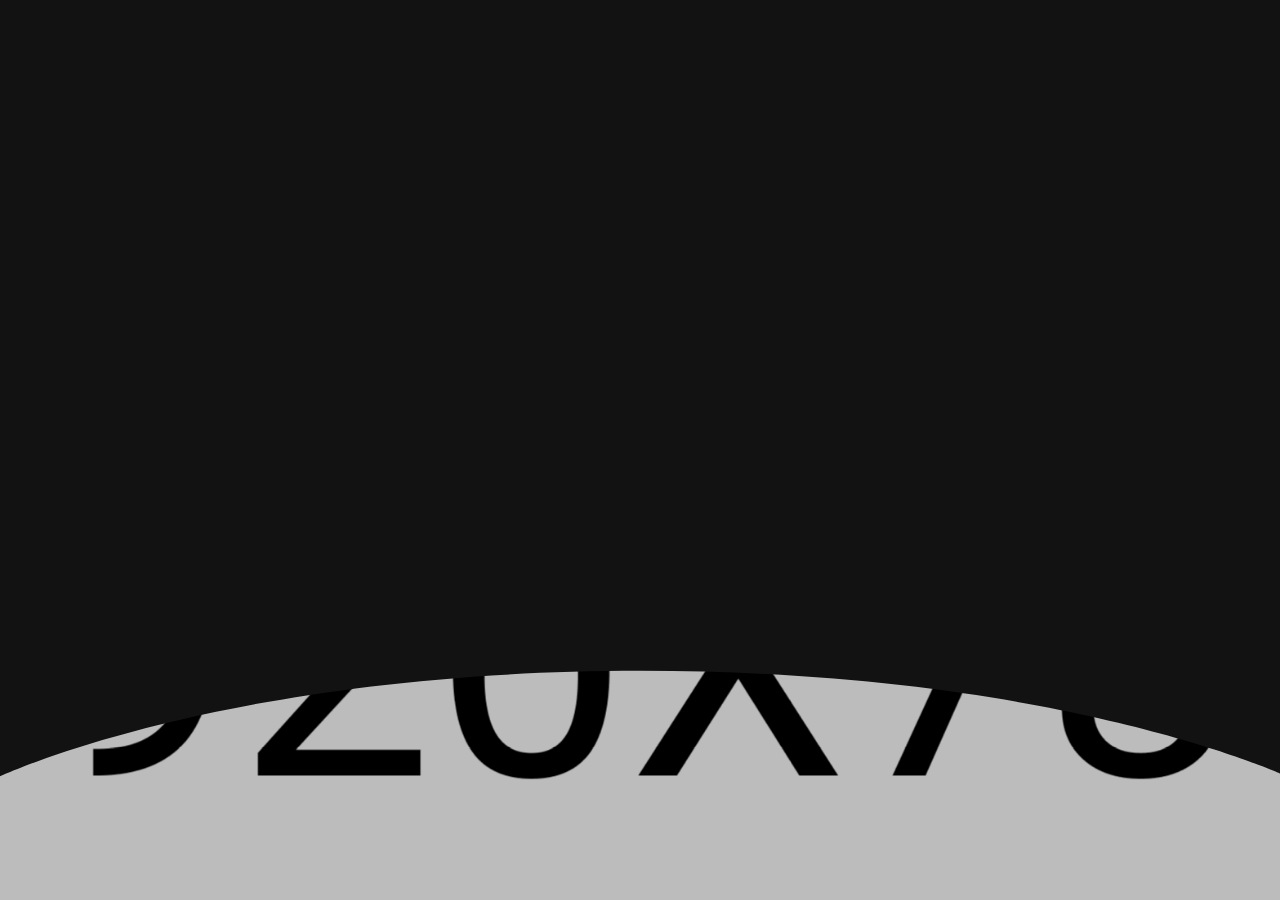
<file: aleric/about-me-light.html>
<!doctype html>
<html class="no-js" lang="zxx">

<head>
   <meta charset="utf-8">
   <meta http-equiv="x-ua-compatible" content="ie=edge">
   <title>Aleric - Digital Agency & Creative Portfolio HTML Template</title>
   <meta name="description" content="">
   <meta name="viewport" content="width=device-width, initial-scale=1">

   <!-- Place favicon.ico in the root directory -->
   <link rel="shortcut icon" type="image/x-icon" href="assets/img/logo/favicon.png">

   <!-- CSS here -->
   <link rel="stylesheet" href="assets/css/bootstrap.css">
   <link rel="stylesheet" href="assets/css/swiper-bundle.css">
   <link rel="stylesheet" href="assets/css/magnific-popup.css">
   <link rel="stylesheet" href="assets/css/font-awesome-pro.css">
   <link rel="stylesheet" href="assets/css/spacing.css">
   <link rel="stylesheet" href="assets/css/main.css">
</head>

<body class="tp-magic-cursor loaded">
   <!--[if lte IE 9]>
      <p class="browserupgrade">You are using an <strong>outdated</strong> browser. Please <a href="https://browsehappy.com/">upgrade your browser</a> to improve your experience and security.</p>
      <![endif]-->

   <!-- loading-area-start -->
   <div class="loader-wrap">
      <svg viewBox="0 0 1000 1000" preserveAspectRatio="none">
         <path id="svg" d="M0,1005S175,995,500,995s500,5,500,5V0H0Z"></path>
      </svg>
      <div class="loader-wrap-heading">
         <div class="load-text">
            <span>A</span>
            <span>L</span>
            <span>E</span>
            <span>R</span>
            <span>i</span>
            <span>C</span>
         </div>
      </div>
   </div>
   <!-- loading-area-end -->


   <!-- Begin magic cursor -->
   <div id="magic-cursor" class="cursor-black-bg">
      <div id="ball"></div>
   </div>
   <!-- End magic cursor -->

   <!-- backtotop area start -->
   <div class="scrollToTop">
      <div class="arrowUp">
         <i class="fa-light fa-arrow-up"></i>
      </div>
      <div class="water">
         <svg viewBox="0 0 560 20" class="water_wave water_wave_back">
            <use xlink:href="#wave"></use>
         </svg>
         <svg viewBox="0 0 560 20" class="water_wave water_wave_front">
            <use xlink:href="#wave"></use>
         </svg>
         <svg version="1.1" xmlns="http://www.w3.org/2000/svg" xmlns:xlink="http://www.w3.org/1999/xlink" viewBox="0 0 560 20" style="display: none;">
            <symbol id="wave">
               <path d="M420,20c21.5-0.4,38.8-2.5,51.1-4.5c13.4-2.2,26.5-5.2,27.3-5.4C514,6.5,518,4.7,528.5,2.7c7.1-1.3,17.9-2.8,31.5-2.7c0,0,0,0,0,0v20H420z" fill="#"></path>
               <path d="M420,20c-21.5-0.4-38.8-2.5-51.1-4.5c-13.4-2.2-26.5-5.2-27.3-5.4C326,6.5,322,4.7,311.5,2.7C304.3,1.4,293.6-0.1,280,0c0,0,0,0,0,0v20H420z" fill="#"></path>
               <path d="M140,20c21.5-0.4,38.8-2.5,51.1-4.5c13.4-2.2,26.5-5.2,27.3-5.4C234,6.5,238,4.7,248.5,2.7c7.1-1.3,17.9-2.8,31.5-2.7c0,0,0,0,0,0v20H140z" fill="#"></path>
               <path d="M140,20c-21.5-0.4-38.8-2.5-51.1-4.5c-13.4-2.2-26.5-5.2-27.3-5.4C46,6.5,42,4.7,31.5,2.7C24.3,1.4,13.6-0.1,0,0c0,0,0,0,0,0l0,20H140z" fill="#"></path>
            </symbol>
         </svg>
      </div>
   </div>
  <!-- backtotop area end -->

   <!--search-form-start -->
   <div class="tp-search-body-overlay"></div>
   <div class="tp-search-form-toggle">
      <div class="container">
         <div class="row mb-70">
            <div class="col-lg-12">
               <div class="tp-search-top d-flex justify-content-between align-items-center">
                  <div class="cm-search-logo">
                     <a href="index.html"><img data-width="150" src="assets/img/logo/logo.png" alt="logo"></a>
                  </div>
                  <button class="tp-search-close">
                     <i class="fa-light fa-xmark"></i>
                  </button>
               </div>
            </div>
         </div>
         <div class="row justify-content-center">
            <div class="col-lg-12">
               <div class="tp-search-form">
                  <form action="#">
                     <div class="tp-search-form-input">
                        <input type="text" placeholder="What are you looking foor?" required>
                        <span class="tp-search-focus-border"></span>
                        <button class="tp-search-form-icon" type="submit">
                           <i class="fa-sharp fa-regular fa-magnifying-glass"></i>
                        </button>
                     </div>
                  </form>
               </div>
            </div>
         </div>
      </div>
   </div>
   <!-- search-form-end -->

   <!-- tp-offcanvus-area-start -->
   <div class="tp-offcanvas-area">
      <div class="tp-offcanvas">
         <div class="tp-offcanvas-top d-flex align-items-center justify-content-between">
            <div class="tp-offcanvas-logo">
               <a href="index.html">
                  <img data-width="150" src="assets/img/logo/logo.png" alt="logo">
               </a>
            </div>
            <div class="tp-offcanvas-close-btn">
               <button class="close-btn">
                  <svg width="37" height="38" viewBox="0 0 37 38" fill="none" xmlns="http://www.w3.org/2000/svg">
                     <path d="M9.19141 9.80762L27.5762 28.1924" stroke="currentColor" stroke-width="1.5" stroke-linecap="round" stroke-linejoin="round" />
                     <path d="M9.19141 28.1924L27.5762 9.80761" stroke="currentColor" stroke-width="1.5" stroke-linecap="round" stroke-linejoin="round" />
                  </svg>
               </button>
            </div>
         </div>
         <div class="tp-offcanvas-content d-none d-xl-block">
            <h3 class="tp-offcanvas-title">Hello There!</h3>
            <p>Lorem ipsum dolor sit amet, consectetur adipiscing elit, </p>
         </div>
         <div class="tp-offcanvas-menu d-xl-none">
            <nav></nav>
         </div>
         <div class="tp-offcanvas-gallery d-none d-xl-block">
            <div class="row gx-2">
               <div class="col-md-3 col-3">
                  <div class="tp-offcanvas-gallery-img fix">
                     <a class="popup-image" href="assets/img/offcanvas/offcanvas-1.jpg"><img src="assets/img/offcanvas/offcanvas-1.jpg" alt=""></a>
                  </div>
               </div>
               <div class="col-md-3 col-3">
                  <div class="tp-offcanvas-gallery-img fix">
                     <a class="popup-image" href="assets/img/offcanvas/offcanvas-2.jpg"><img src="assets/img/offcanvas/offcanvas-2.jpg" alt=""></a>
                  </div>
               </div>
               <div class="col-md-3 col-3">
                  <div class="tp-offcanvas-gallery-img fix">
                     <a class="popup-image" href="assets/img/offcanvas/offcanvas-3.jpg"><img src="assets/img/offcanvas/offcanvas-3.jpg" alt=""></a>
                  </div>
               </div>
               <div class="col-md-3 col-3">
                  <div class="tp-offcanvas-gallery-img fix">
                     <a class="popup-image" href="assets/img/offcanvas/offcanvas-4.jpg"><img src="assets/img/offcanvas/offcanvas-4.jpg" alt=""></a>
                  </div>
               </div>
            </div>
         </div>
         <div class="tp-offcanvas-contact">
            <h3 class="tp-offcanvas-title sm">Information</h3>
            <ul>
               <li><a href="tel:1245654">+ 4 20 7700 1007</a></li>
               <li><a href="mailto:hello@aleric.com">hello@aleric.com</a></li>
               <li><a href="#">Avenue de Roma 158b, Lisboa</a></li>
            </ul>
         </div>
         <div class="tp-offcanvas-social">
            <h3 class="tp-offcanvas-title sm">Follow Us</h3>
            <ul>
               <li>
                  <a href="#">
                     <svg width="16" height="16" viewBox="0 0 16 16" fill="none" xmlns="http://www.w3.org/2000/svg">
                        <path d="M11.25 1.5H4.75C2.95507 1.5 1.5 2.95507 1.5 4.75V11.25C1.5 13.0449 2.95507 14.5 4.75 14.5H11.25C13.0449 14.5 14.5 13.0449 14.5 11.25V4.75C14.5 2.95507 13.0449 1.5 11.25 1.5Z" stroke="currentColor" stroke-width="1.5" stroke-linecap="round" stroke-linejoin="round" />
                        <path d="M10.6016 7.5907C10.6818 8.13166 10.5894 8.68414 10.3375 9.16955C10.0856 9.65497 9.68711 10.0486 9.19862 10.2945C8.71014 10.5404 8.15656 10.6259 7.61663 10.5391C7.0767 10.4522 6.57791 10.1972 6.19121 9.81055C5.80451 9.42385 5.54959 8.92506 5.46271 8.38513C5.37583 7.8452 5.46141 7.29163 5.70728 6.80314C5.95315 6.31465 6.34679 5.91613 6.83221 5.66425C7.31763 5.41238 7.87011 5.31998 8.41107 5.4002C8.96287 5.48202 9.47372 5.73915 9.86817 6.1336C10.2626 6.52804 10.5197 7.0389 10.6016 7.5907Z" stroke="currentColor" stroke-width="1.5" stroke-linecap="round" stroke-linejoin="round" />
                        <path d="M11.5742 4.42578H11.5842" stroke="currentColor" stroke-width="1.5" stroke-linecap="round" stroke-linejoin="round" />
                     </svg>
                  </a>
               </li>
               <li>
                  <a href="#">
                     <svg width="18" height="18" viewBox="0 0 18 18" fill="none" xmlns="http://www.w3.org/2000/svg">
                        <path d="M2.50589 12.7494C4.57662 16.336 9.16278 17.5648 12.7494 15.4941C14.2113 14.65 15.2816 13.388 15.8962 11.9461C16.7895 9.85066 16.7208 7.37526 15.4941 5.25063C14.2674 3.12599 12.1581 1.82872 9.89669 1.55462C8.34063 1.366 6.71259 1.66183 5.25063 2.50589C1.66403 4.57662 0.435172 9.16278 2.50589 12.7494Z" stroke="currentColor" stroke-width="1.5" />
                        <path d="M12.7127 15.4292C12.7127 15.4292 12.0086 10.4867 10.5011 7.87559C8.99362 5.26451 5.28935 2.57155 5.28935 2.57155M5.68449 15.6124C6.79553 12.2606 12.34 8.54524 16.3975 9.43537M12.311 2.4082C11.1953 5.72344 5.75732 9.38453 1.71875 8.58915" stroke="currentColor" stroke-width="1.5" stroke-linecap="round" />
                     </svg>
                  </a>
               </li>
               <li>
                  <a href="#">
                     <svg width="18" height="11" viewBox="0 0 18 11" fill="none" xmlns="http://www.w3.org/2000/svg">
                        <path d="M1 5.5715H6.33342C7.62867 5.5715 8.61917 6.56199 8.61917 7.85725C8.61917 9.15251 7.62867 10.143 6.33342 10.143H1.76192C1.30477 10.143 1 9.83823 1 9.38108V1.76192C1 1.30477 1.30477 1 1.76192 1H5.5715C6.86676 1 7.85725 1.99049 7.85725 3.28575C7.85725 4.58101 6.86676 5.5715 5.5715 5.5715H1Z" stroke="currentColor" stroke-width="1.5" stroke-miterlimit="10"></path>
                        <path d="M10.9062 7.09454H17.0016C17.0016 5.41832 15.6301 4.04688 13.9539 4.04688C12.2777 4.04688 10.9062 5.41832 10.9062 7.09454ZM10.9062 7.09454C10.9062 8.77076 12.2777 10.1422 13.9539 10.1422H15.2492" stroke="currentColor" stroke-width="1.5" stroke-miterlimit="10" stroke-linecap="round" stroke-linejoin="round"></path>
                        <path d="M16.1125 1.44434H11.668" stroke="currentColor" stroke-width="1.2" stroke-miterlimit="10" stroke-linecap="round" stroke-linejoin="round"></path>
                     </svg>
                  </a>
               </li>
               <li>
                  <a href="#">
                     <svg width="18" height="14" viewBox="0 0 18 14" fill="none" xmlns="http://www.w3.org/2000/svg">
                        <path d="M12.75 13H5.25C3 13 1.5 11.5 1.5 9.25V4.75C1.5 2.5 3 1 5.25 1H12.75C15 1 16.5 2.5 16.5 4.75V9.25C16.5 11.5 15 13 12.75 13Z" stroke="currentColor" stroke-width="1.5" stroke-miterlimit="10" stroke-linecap="round" stroke-linejoin="round" />
                        <path d="M8.70676 5.14837L10.8006 6.40465C11.5543 6.90716 11.5543 7.66093 10.8006 8.16344L8.70676 9.41972C7.86923 9.92224 7.19922 9.50348 7.19922 8.5822V6.06964C7.19922 4.98086 7.86923 4.64585 8.70676 5.14837Z" fill="currentColor" />
                     </svg>
                  </a>
               </li>
            </ul>
         </div>
      </div>
   </div>
   <div class="body-overlay"></div>
   <!-- tp-offcanvus-area-end -->

   <header>

      <!-- tp-header-area-start -->
      <div id="header-sticky" class="tp-header-area pre-header sticky-white-bg tp-header-blur header-transparent tp-header-lg-spacing">
         <div class="container-fluid container-1800">
            <div class="row align-items-center">
               <div class="col-xl-3 col-6">
                  <div class="tp-header-logo">
                     <a href="index.html"><img data-width="150" src="assets/img/logo/logo.png" alt="logo"></a>
                  </div>
               </div>
               <div class="col-xl-6 d-none d-xl-block">
                  <div class="tp-main-menu tp-header-dropdown dropdown-white-bg d-flex justify-content-center">
                     <nav class="tp-mobile-menu-active">
                        <ul>
                           <li class="has-dropdown p-inherit">
                              <a href="index.html">Demo
                                 <span>
                                    <svg width="7" height="6" viewBox="0 0 7 6" fill="none" xmlns="http://www.w3.org/2000/svg">
                                       <path d="M2.7 4.93333L0.2 1.6C-0.294427 0.940764 0.175955 0 1 0H6C6.82405 0 7.29443 0.940764 6.8 1.6L4.3 4.93333C3.9 5.46667 3.1 5.46667 2.7 4.93333Z" fill="currentColor" />
                                    </svg>
                                 </span>
                              </a>
                              <div class="tp-megamenu-wrapper mega-menu megamenu-white-bg">
                                 <div class="row gx-0">
                                    <div class="col-xl-2">
                                       <div class="tp-megamenu-list">
                                          <h4 class="tp-megamenu-title">Home Light Version</h4>
                                          <ul>
                                             <li><a href="index.html">Digital Agency <span class="pop">Popular</span></a></li>
                                             <li><a href="index-ai-startup-light.html">Ai Startup</a></li>
                                             <li><a href="index-video-production-light.html">Video Production <span class="new">Trending</span></a></li>
                                             <li><a href="index-consulting-light.html">Business Consulting</a></li>
                                             <li><a href="index-creative-agency-light.html">Creative Agency</a></li>
                                             <li><a href="index-it-solution-light.html">It Solution <span class="hot">Hot</span></a></li>
                                             <li><a href="index-personal-portfolio-light.html">Personal Portfolio</a></li>
                                             <li><a href="index-web-design-agency-light.html">Web Design Agency</a></li>
                                          </ul>
                                       </div>
                                    </div>
                                    <div class="col-xl-2">
                                       <div class="tp-megamenu-list">
                                          <h4 class="tp-megamenu-title">Home Dark Version</h4>
                                          <ul>
                                             <li><a href="index-dark.html">Digital Agency</a></li>
                                             <li><a href="index-ai-startup-dark.html">Ai Startup <span class="new">Trending</span></a></li>
                                             <li><a href="index-video-production-dark.html">Video Production <span class="hot">Hot</span></a></li>
                                             <li><a href="index-consulting-dark.html">Business Consulting<span class="hot">Hot</span></a></li>
                                             <li><a href="index-creative-agency-dark.html">Creative Agency</a></li>
                                             <li><a href="index-it-solution-dark.html">It Solution <span class="pop">Popular</span></a></li>
                                             <li><a href="index-personal-portfolio-dark.html">Personal Portfolio</a></li>
                                             <li><a href="index-web-design-agency-dark.html">Web Design Agency </a></li>
                                          </ul>
                                       </div>
                                    </div>
                                    <div class="col-xl-2">
                                       <div class="tp-megamenu-list">
                                          <h4 class="tp-megamenu-title">Home Light Version</h4>
                                          <ul>
                                             <li><a href="index-plumbing-light.html">Plumbing Service</a></li>
                                             <li><a href="index-medical-light.html">Medical <span class="hot">Hot</span></a></li>
                                             <li><a href="index-startup-agency-light.html">Startup Agency<span class="pop">Popular</span></a></li>
                                             <li><a href="portfolio-showcase-full-light.html">Showcase Full</a></li>
                                             <li><a href="portfolio-coverflow-slider-light.html">Coverflow Slider <span class="hot">Hot</span></a></li>
                                             <li><a href="portfolio-perspective-slider-light.html">Perspective Slider</a></li>
                                             <li><a href="portfolio-creative-slider-light.html">Creative Slider</a></li>
                                             <li><a href="parallax-carousel-light.html">Parallax Carousel</a></li>
                                          </ul>
                                       </div>
                                    </div>
                                    <div class="col-xl-2">
                                       <div class="tp-megamenu-list">
                                          <h4 class="tp-megamenu-title">Home Dark Version</h4>
                                          <ul>
                                             <li><a href="index-plumbing-dark.html">Plumbing Service <span class="hot">Hot</span></a></li>
                                             <li><a href="index-medical-dark.html">Medical</a></li>
                                             <li><a href="index-startup-agency-dark.html">Startup Agency <span class="pop">Popular</span></a></li>
                                             <li><a href="portfolio-showcase-full-dark.html">Showcase Full</a></li>
                                             <li><a href="portfolio-coverflow-slider-dark.html">Coverflow Slider</a></li>
                                             <li><a href="portfolio-perspective-slider-dark.html">Perspective Slider <span class="pop">Popular</span></a></li>
                                             <li><a href="portfolio-creative-slider-dark.html">Creative Slider</a></li>
                                             <li><a href="parallax-carousel-dark.html">Parallax Carousel</a></li>
                                          </ul>
                                       </div>
                                    </div>
                                    <div class="col-xl-2">
                                       <div class="tp-megamenu-list">
                                          <h4 class="tp-megamenu-title">Showcases</h4>
                                          <ul>
                                             <li><a href="portfolio-creative-skew-slider-light.html">Creative Skew <span class="hot">Hot</span></a></li>
                                             <li><a href="portfolio-slider-elegant-light.html">Slider Elegant</a></li>
                                             <li><a href="portfolio-showcase-light.html">Portfolio Showcase</a></li>
                                             <li><a href="portfolio-creative-thumb-slider.html">Creative Thumb</a></li>
                                             <li><a href="portfolio-horizontal.html">Portfolio Horizontal <span class="hot">Hot</span></a></li>
                                             <li><a href="portfolio-interactive-with-hover.html">Interactive With Hover <span class="hot">Hot</span></a></li>
                                             <li><a href="portfolio-interactive-with-scroll.html">Interactive With Scroll</a></li>
                                             <li><a href="portfolio-paralax-slider.html">Paralax Slider <span class="hot">Hot</span></a></li>
                                          </ul>
                                       </div>
                                    </div>
                                    <div class="col-xl-2">
                                       <div class="tp-megamenu-list">
                                          <h4 class="tp-megamenu-title">Showcases</h4>
                                          <ul>
                                             <li><a href="portfolio-creative-skew-slider-dark.html">Creative Skew <span class="hot">Hot</span></a></li>
                                             <li><a href="portfolio-slider-elegant-dark.html">Slider Elegant</a></li>
                                             <li><a href="portfolio-showcase-dark.html">Portfolio Showcase</a></li>
                                             <li><a href="brand-showcase-light.html">Brand Showcase</a></li>
                                             <li><a href="portfolio-mix-slicer.html">Mix Slicer</a></li>
                                             <li><a href="portfolio-revealing-slider.html">Revealing Slider<span class="hot">Hot</span></a></li>
                                             <li><a href="portfolio-slicer.html">Portfolio Slicer</a></li>
                                             <li><a href="portfolio-swipe-gallery.html">Swipe Gallery</a></li>
                                          </ul>
                                       </div>
                                    </div>
                                 </div>
                              </div>
                           </li>
                           <li class="has-dropdown p-inherit">
                              <a href="portfolio-details-light.html">Portfolio
                                 <span>
                                    <svg width="7" height="6" viewBox="0 0 7 6" fill="none" xmlns="http://www.w3.org/2000/svg">
                                       <path d="M2.7 4.93333L0.2 1.6C-0.294427 0.940764 0.175955 0 1 0H6C6.82405 0 7.29443 0.940764 6.8 1.6L4.3 4.93333C3.9 5.46667 3.1 5.46667 2.7 4.93333Z" fill="currentColor" />
                                    </svg>
                                 </span>
                              </a>
                              <div class="tp-megamenu-wrapper mega-menu megamenu-white-bg">
                                 <div class="row gx-0">
                                    <div class="col-xl-10">
                                       <div class="row gx-0">
                                          <div class="col-xl-3">
                                             <div class="tp-megamenu-list">
                                                <h4 class="tp-megamenu-title">Portfolio Grid</h4>
                                                <ul>
                                                   <li><a href="portfolio-col-2-light.html">Two Columns</a></li>
                                                   <li><a href="portfolio-col-3-light.html">Three Columns</a></li>
                                                   <li><a href="portfolio-col-4-light.html">Four Columns Wide</a></li>
                                                   <li><a href="portfolio-masonary-light.html">Masonry</a></li>
                                                   <li><a href="parallax-carousel-light.html">Portfolio Carousel</a></li>
                                                   <li><a href="portfolio-coverflow-slider-light.html">Portfolio coverflow</a></li>
                                                   <li><a href="portfolio-creative-skew-slider-light.html">Creative Skew</a></li>
                                                </ul>
                                             </div>
                                          </div>
                                          <div class="col-xl-3">
                                             <div class="tp-megamenu-list">
                                                <h4 class="tp-megamenu-title">Showcases</h4>
                                                <ul>
                                                   <li><a href="portfolio-creative-slider-light.html">Creative Slider</a></li>
                                                   <li><a href="portfolio-showcase-light.html">Portfolio Showcase</a></li>
                                                   <li><a href="portfolio-showcase-full-light.html">Showcase Full</a></li>
                                                   <li><a href="portfolio-slicer.html">Portfolio Slicer</a></li>
                                                   <li><a href="portfolio-slider-elegant-light.html">Slider Elegant</a></li>
                                                   <li><a href="portfolio-creative-thumb-slider.html">Creative Thumb</a></li>
                                                   <li><a href="portfolio-horizontal.html">Horizontal Showcase</a></li>
                                                </ul>
                                             </div>
                                          </div>
                                          <div class="col-xl-3">
                                             <div class="tp-megamenu-list">
                                                <h4 class="tp-megamenu-title">Showcases</h4>
                                                <ul>
                                                   <li><a href="portfolio-interactive-with-hover.html">Interactive With Hover</a></li>
                                                   <li><a href="portfolio-interactive-with-scroll.html">Interactive With Scroll</a></li>
                                                   <li><a href="portfolio-mix-slicer.html">Mix Slicer</a></li>
                                                   <li><a href="portfolio-paralax-slider.html">Paralax Slider</a></li>
                                                   <li><a href="portfolio-perspective-slider-light.html">Perspective Slider</a></li>
                                                   <li><a href="portfolio-revealing-slider.html">Revealing Slider</a></li>
                                                </ul>
                                             </div>
                                          </div>
                                          <div class="col-xl-3">
                                             <div class="tp-megamenu-list">
                                                <h4 class="tp-megamenu-title">Single Projects</h4>
                                                <ul>
                                                   <li><a href="portfolio-swipe-gallery.html">Swipe Gallery</a></li>
                                                   <li><a href="portfolio-details-creative-light.html">Creative Slider</a></li>
                                                   <li><a href="brand-showcase-light.html">Brand Showcase</a></li>
                                                   <li><a href="portfolio-details-gallery-light.html">Gallery</a></li>
                                                   <li><a href="portfolio-details-light.html">Modern</a></li>
                                                   <li><a href="portfolio-details-two-light.html">Classic Stack</a></li>
                                                </ul>
                                             </div>
                                          </div>
                                       </div>
                                    </div>
                                    <div class="col-xl-2">
                                       <div class="tp-megamenu-list">
                                          <div class="tp-megamenu-thumb">
                                             <img src="assets/img/menu/menu-1.png" alt="">
                                          </div>
                                       </div>
                                    </div>
                                 </div>
                              </div>
                           </li>
                           <li class="has-dropdown p-inherit">
                              <a href="#">Pages
                                 <span>
                                    <svg width="7" height="6" viewBox="0 0 7 6" fill="none" xmlns="http://www.w3.org/2000/svg">
                                       <path d="M2.7 4.93333L0.2 1.6C-0.294427 0.940764 0.175955 0 1 0H6C6.82405 0 7.29443 0.940764 6.8 1.6L4.3 4.93333C3.9 5.46667 3.1 5.46667 2.7 4.93333Z" fill="currentColor" />
                                    </svg>
                                 </span>
                              </a>
                              <div class="tp-megamenu-wrapper mega-menu megamenu-white-bg">
                                 <div class="row gx-0">
                                    <div class="col-xl-2">
                                       <div class="tp-megamenu-list">
                                          <h4 class="tp-megamenu-title">Special Pages light</h4>
                                          <ul>
                                             <li><a href="about-me-light.html">About Me</a></li>
                                             <li><a href="about-creative-light.html">About Creative</a></li>
                                             <li><a href="about-modern-light.html">Modern About</a></li>
                                             <li><a href="team-light.html">Team</a></li>
                                             <li><a href="team-details-light.html">Team Details</a></li>
                                             <li><a href="faq-light.html">Faq</a></li>
                                             <li><a href="faq-2-light.html">Faq Two</a></li>
                                             <li><a href="pricing-light.html">Pricing</a></li>
                                          </ul>
                                       </div>
                                    </div>
                                    <div class="col-xl-2">
                                       <div class="tp-megamenu-list">
                                          <h4 class="tp-megamenu-title">Special Pages Dark</h4>
                                          <ul>
                                             <li><a href="about-me-dark.html">About Me</a></li>
                                             <li><a href="about-creative-dark.html">About Creative</a></li>
                                             <li><a href="about-modern-dark.html">Modern About</a></li>
                                             <li><a href="team-dark.html">Team</a></li>
                                             <li><a href="team-details-dark.html">Team Details</a></li>
                                             <li><a href="faq-dark.html">Faq</a></li>
                                             <li><a href="faq-2-dark.html">Faq Two</a></li>
                                             <li><a href="pricing-dark.html">Pricing</a></li>
                                          </ul>
                                       </div>
                                    </div>
                                    <div class="col-xl-2">
                                       <div class="tp-megamenu-list">
                                          <h4 class="tp-megamenu-title">Special Pages Light</h4>
                                          <ul>
                                             <li><a href="shop-light.html">Shop</a></li>
                                             <li><a href="shop-details-light.html">Shop Details</a></li>
                                             <li><a href="cart-light.html">Cart</a></li>
                                             <li><a href="checkout-light.html">Checkout</a></li>
                                             <li><a href="wishlist-light.html">Wishlist</a></li>
                                             <li><a href="forgot-light.html">Forgot</a></li>
                                             <li><a href="register-light.html">Register</a></li>
                                             <li><a href="login-light.html">Login</a></li>
                                          </ul>
                                       </div>
                                    </div>
                                    <div class="col-xl-2">
                                       <div class="tp-megamenu-list">
                                          <h4 class="tp-megamenu-title">Special Pages Dark</h4>
                                          <ul>
                                             <li><a href="shop-dark.html">Shop</a></li>
                                             <li><a href="shop-details-dark.html">Shop Details</a></li>
                                             <li><a href="cart-dark.html">Cart</a></li>
                                             <li><a href="checkout-dark.html">Checkout</a></li>
                                             <li><a href="wishlist-dark.html">Wishlist</a></li>
                                             <li><a href="forgot-dark.html">Forgot</a></li>
                                             <li><a href="register-dark.html">Register</a></li>
                                             <li><a href="login-dark.html">Login</a></li>
                                          </ul>
                                       </div>
                                    </div>
                                    <div class="col-xl-2">
                                       <div class="tp-megamenu-list">
                                          <h4 class="tp-megamenu-title">Special Pages Light</h4>
                                          <ul>
                                             <li><a href="service-1-light.html">Service One</a></li>
                                             <li><a href="service-2-light.html">Service Two</a></li>
                                             <li><a href="service-3-light.html">Service Three</a></li>
                                             <li><a href="service-4-light.html">Service Four</a></li>
                                             <li><a href="service-details-light.html">Service Details</a></li>
                                             <li><a href="service-details-2-light.html">Service Details Two</a></li>
                                             <li><a href="awwwards-light.html">Awwwards</a></li>
                                             <li><a href="error-light.html">404 Page</a></li>
                                          </ul>
                                       </div>
                                    </div>
                                    <div class="col-xl-2">
                                       <div class="tp-megamenu-list">
                                          <h4 class="tp-megamenu-title">Special Pages Dark</h4>
                                          <ul>
                                             <li><a href="service-1-dark.html">Service One</a></li>
                                             <li><a href="service-2-dark.html">Service Two</a></li>
                                             <li><a href="service-3-dark.html">Service Three</a></li>
                                             <li><a href="service-4-dark.html">Service Four</a></li>
                                             <li><a href="service-details-dark.html">Service Details</a></li>
                                             <li><a href="service-details-2-dark.html">Service Details Two</a></li>
                                             <li><a href="awwwards-dark.html">Awwwards</a></li>
                                             <li><a href="error-dark.html">404 Page</a></li>
                                          </ul>
                                       </div>
                                    </div>
                                 </div>
                              </div>
                           </li>
                           <li class="has-dropdown">
                              <a href="blog-details-light.html">Blog
                                 <span>
                                    <svg width="7" height="6" viewBox="0 0 7 6" fill="none" xmlns="http://www.w3.org/2000/svg">
                                       <path d="M2.7 4.93333L0.2 1.6C-0.294427 0.940764 0.175955 0 1 0H6C6.82405 0 7.29443 0.940764 6.8 1.6L4.3 4.93333C3.9 5.46667 3.1 5.46667 2.7 4.93333Z" fill="currentColor" />
                                    </svg>
                                 </span>
                              </a>
                              <ul class="tp-submenu submenu">
                                 <li><a href="blog-grid-light.html">Blog Grid</a></li>
                                 <li><a href="blog-grid-2-light.html">Blog Grid Two</a></li>
                                 <li><a href="blog-standard-light.html">Blog Standard</a></li>
                                 <li><a href="blog-details-light.html">Blog Details</a></li>
                                 <li><a href="blog-details-2-light.html">Blog Details Two</a></li>
                              </ul>
                           </li>
                           <li class="has-dropdown">
                              <a href="contact-light.html">Contact
                                 <span>
                                    <svg width="7" height="6" viewBox="0 0 7 6" fill="none" xmlns="http://www.w3.org/2000/svg">
                                       <path d="M2.7 4.93333L0.2 1.6C-0.294427 0.940764 0.175955 0 1 0H6C6.82405 0 7.29443 0.940764 6.8 1.6L4.3 4.93333C3.9 5.46667 3.1 5.46667 2.7 4.93333Z" fill="currentColor" />
                                    </svg>
                                 </span>
                              </a>
                              <ul class="tp-submenu submenu">
                                 <li><a href="contact-light.html">Contact</a></li>
                                 <li><a href="contact-dark.html">Contact Dark</a></li>
                                 <li><a href="contact-us-light.html">Contact Us</a></li>
                                 <li><a href="contact-us-dark.html">Contact Us Dark</a></li>
                              </ul>
                           </li>
                        </ul>
                     </nav>
                  </div>
               </div>
               <div class="col-xl-3 col-6">
                  <div class="tp-header-right d-flex align-items-center justify-content-end">
                     <div class="tp-header-search">
                        <button class="tp-header-search-btn tp-search-click">
                           <svg width="18" height="18" viewBox="0 0 18 18" fill="none" xmlns="http://www.w3.org/2000/svg">
                              <path fill-rule="evenodd" clip-rule="evenodd" d="M14.4823 8.58366C14.4823 9.35829 14.3298 10.1253 14.0333 10.841C13.7369 11.5567 13.3024 12.2069 12.7547 12.7547C12.2069 13.3024 11.5567 13.7369 10.841 14.0333C10.1253 14.3298 9.35829 14.4823 8.58366 14.4823C7.80904 14.4823 7.04199 14.3298 6.32633 14.0333C5.61067 13.7369 4.96041 13.3024 4.41266 12.7547C3.86492 12.2069 3.43042 11.5567 3.13399 10.841C2.83755 10.1253 2.68498 9.35829 2.68498 8.58366C2.68498 7.01923 3.30644 5.51888 4.41266 4.41266C5.51888 3.30644 7.01923 2.68498 8.58366 2.68498C10.1481 2.68498 11.6484 3.30644 12.7547 4.41266C13.8609 5.51888 14.4823 7.01923 14.4823 8.58366ZM14.5093 13.3178C15.7192 11.8034 16.3033 9.88316 16.1416 7.95155C15.98 6.01993 15.0849 4.22353 13.6401 2.93127C12.1953 1.63901 10.3106 0.949 8.37298 1.00294C6.43537 1.05688 4.59194 1.85068 3.22131 3.22131C1.85068 4.59194 1.05688 6.43537 1.00294 8.37298C0.949 10.3106 1.63901 12.1953 2.93127 13.6401C4.22353 15.0849 6.01993 15.98 7.95155 16.1416C9.88316 16.3033 11.8034 15.7192 13.3178 14.5093L15.5719 16.7635C15.7308 16.917 15.9437 17.0019 16.1647 17C16.3856 16.998 16.5969 16.9094 16.7532 16.7532C16.9094 16.5969 16.998 16.3856 17 16.1647C17.0019 15.9437 16.917 15.7308 16.7635 15.5719L14.5093 13.3178Z" fill="currentColor" />
                           </svg>
                        </button>
                     </div>
                     <div class="tp-header-btn tp-header-btn-spacing d-none d-md-inline-block ml-20">
                        <a href="contact-light.html" class="tp-btn-lg d-inline-block lh-0 tp-round-26 fs-15 tp-bg-common-black text-uppercase ls-0 tp-btn-switch-animation tp-text-common-white hover-text-white tp-ff-heading fw-500">
                           <span class="d-flex align-items-center justify-content-center">
                              <span class="btn-text">Let’s Talk</span>
                              <span class="btn-icon">
                                 <svg width="25" height="10" viewBox="0 0 25 10" fill="none" xmlns="http://www.w3.org/2000/svg">
                                    <path d="M18.675 9.91054L24.72 5.63362C24.806 5.56483 24.8766 5.47086 24.9255 5.36023C24.9744 5.2496 25 5.12579 25 5C25 4.87421 24.9744 4.7504 24.9255 4.63977C24.8766 4.52914 24.806 4.43518 24.72 4.36638L18.675 0.0894619C18.5572 0.0111909 18.4215 -0.0168364 18.2892 0.00979851C18.157 0.0364334 18.0358 0.116215 17.9446 0.236567C17.8535 0.356918 17.7977 0.510993 17.7859 0.674501C17.7742 0.838009 17.8072 1.00165 17.8798 1.13963L19.633 4.26665L0.598757 4.26665C0.439957 4.26665 0.287661 4.34391 0.175371 4.48144C0.0630817 4.61897 0 4.8055 0 5C0 5.1945 0.0630817 5.38103 0.175371 5.51856C0.287661 5.65609 0.439957 5.73335 0.598757 5.73335L19.633 5.73335L17.8798 8.86038C17.8072 8.99835 17.7742 9.16199 17.7859 9.3255C17.7977 9.48901 17.8535 9.64308 17.9446 9.76343C18.0358 9.88378 18.157 9.96357 18.2892 9.9902C18.4215 10.0168 18.5572 9.98881 18.675 9.91054Z" fill="currentColor" />
                                 </svg>
                              </span>
                              <span class="btn-icon">
                                 <svg width="25" height="10" viewBox="0 0 25 10" fill="none" xmlns="http://www.w3.org/2000/svg">
                                    <path d="M18.675 9.91054L24.72 5.63362C24.806 5.56483 24.8766 5.47086 24.9255 5.36023C24.9744 5.2496 25 5.12579 25 5C25 4.87421 24.9744 4.7504 24.9255 4.63977C24.8766 4.52914 24.806 4.43518 24.72 4.36638L18.675 0.0894619C18.5572 0.0111909 18.4215 -0.0168364 18.2892 0.00979851C18.157 0.0364334 18.0358 0.116215 17.9446 0.236567C17.8535 0.356918 17.7977 0.510993 17.7859 0.674501C17.7742 0.838009 17.8072 1.00165 17.8798 1.13963L19.633 4.26665L0.598757 4.26665C0.439957 4.26665 0.287661 4.34391 0.175371 4.48144C0.0630817 4.61897 0 4.8055 0 5C0 5.1945 0.0630817 5.38103 0.175371 5.51856C0.287661 5.65609 0.439957 5.73335 0.598757 5.73335L19.633 5.73335L17.8798 8.86038C17.8072 8.99835 17.7742 9.16199 17.7859 9.3255C17.7977 9.48901 17.8535 9.64308 17.9446 9.76343C18.0358 9.88378 18.157 9.96357 18.2892 9.9902C18.4215 10.0168 18.5572 9.98881 18.675 9.91054Z" fill="currentColor" />
                                 </svg>
                              </span>
                          </span> 
                        </a>
                     </div>
                     <button class="tp-menu-bar tp-header-sidebar-btn ml-20 d-xl-none">
                        <span></span>
                        <span></span>
                        <span></span>
                     </button>
                  </div>
               </div>
            </div>
         </div>
      </div>
      <!-- tp-header-area-end -->

   </header>

   <div id="smooth-wrapper">
      <div id="smooth-content">
         <main>

            <!-- about area start -->
            <div class="tp-about-area pre-header tp-about-top-spacing fix pb-20">
               <div class="container-fluid container-1800 containers">
                  <div class="row">
                     <div class="col-lg-6">
                        <div class="tp-about-me-wrap p-relative">
                           <div class="tp-about-top-content d-flex justify-content-between align-items-end mb-55">
                              <p class="fs-20 lh-140-per tp-text-grey-1">I’m <b class="tp-text-common-black fw-500">Gabriel Mathiwes</b>, a passionate Product<br> Designer with a deep focus on creating user-<br> centric digital experiences. With a blend of<br> design thinking, UX/UI expertise, and problem-<br> solving skills, I craft intuitive and aesthetically<br> pleasing products that drive engagement and<br> business success.</p>
                              <span class="tp-about-me-shape d-none d-sm-inline-block tpswing">
                                 <svg width="53" height="94" viewBox="0 0 53 94" fill="none" xmlns="http://www.w3.org/2000/svg">
                                    <path d="M0.999985 16.1314C5.66665 24.1314 23 44.6315 39 38.1314C47.1667 34.6314 59.2542 23.6875 46 5.13144C41.0001 -1.86853 31.2001 -0.668564 26.0001 14.1314C23 22.6703 15.4999 43.1315 23.0001 61.1314C26.9585 70.6315 38.8001 85.3314 50.0001 90.1314M50.0001 90.1314C44.8334 87.4648 33.4001 84.3314 29.0001 93.1314M50.0001 90.1314C46.6668 88.2981 40.8001 80.9314 44.0001 66.1314M10.398 38.1314C9.53065 41.7543 8.39801 54.5 15.398 64.5" stroke="#030303" stroke-width="1.5" />
                                 </svg>
                              </span>
                           </div>
                           <div class="tp-about-expreance d-flex align-items-end mb-30">
                              <h2 class="fw-500 fs-100 p-relative d-inline-block mb-0 lh-1">08 <span class="plus fs-25">+</span></h2>
                              <span class="tp-ff-heading fs-18 fw-700 tp-text-common-black mb-15 ml-35">Years of<br> Experience</span>
                           </div>
                        </div>
                     </div>
                     <div class="col-lg-6">
                        <div class="tp-about-top-title-wrap ml-70 mb-30">
                           <h2 class="tp-about-top-title tp-about-me-title text-uppercase fs-70 lh-110-per mb-100"><span></span>A Passionate User-Centric Product Designer.</h2>
                           <span class="tp-about-me-email tp-ff-heading fw-500 fs-25 tp-text-common-black">Email: <a class="hover-text-grey" href="mailto:info@example.com">info@example.com</a></span>
                        </div>
                     </div>
                  </div>
               </div>
            </div>
            <!-- about area end -->

            <!-- tp-banner-area-start -->
            <div class="tp-about-me-banner scale-up-img">
               <img class="img-cover scale-up" data-speed="0.4" src="assets/img/breadcrumb/thumb.jpg" alt="About Thumbnail">
            </div>
            <!-- tp-banner-area-end -->

            <!-- tp-about-area-start -->
            <div class="tp-about-area pt-110 pb-80">
               <div class="container">
                  <div class="row justify-content-center">
                     <div class="col-lg-10">
                        <div class="tp-about-pp-title-wrap text-center mb-40">
                           <span class="tp-section-pp-subtitle tp-section-pp-white-subtitle mb-15 tp-ff-heading fw-500 fs-18 tp-text-common-black d-inline-block">About Me</span>
                           <h2 class="tp-section-pp-title fw-400 fs-50 fs-xl-45 fs-sm-28 lh-120-per tp-text-common-white tp_text_invert invert-black">I follow a user-centered, iterative design process to create impactful digital experiences. I start with research & ideation, turning insights into wireframes and high-fidelity prototypes.</h2>
                        </div>
                     </div>
                  </div>
                  <div class="tp-about-pp-border mb-60">
                     <span>
                        <svg viewBox="0 0 1320 6" fill="none" xmlns="http://www.w3.org/2000/svg">
                           <path d="M5 2.5L0 0.113249V5.88675L5 3.5V2.5ZM1315 3.5L1320 5.88675V0.113249L1315 2.5V3.5ZM4.5 3.5H1315.5V2.5H4.5V3.5Z" fill="#EEEEEE" />
                        </svg>
                     </span>
                  </div>
                  <div class="row">
                     <div class="col-xl-3 col-lg-6 col-md-6 col-sm-6">
                        <div class="tp-about-pp-skill-wrap tp-about-pp-skill-white-wrap d-flex align-items-center mb-30 tp_fade_anim" data-delay=".3" data-fade-from="top" data-ease="bounce">
                           <span class="tp-about-pp-skill-icon mr-25">
                              <svg width="45" height="45" viewBox="0 0 45 45" fill="none" xmlns="http://www.w3.org/2000/svg">
                                 <path d="M22.5527 22.5C22.5527 18.3579 25.9106 15 30.0527 15C34.1948 15 37.5527 18.3579 37.5527 22.5C37.5527 26.6422 34.1947 29.9999 30.0527 29.9999C25.9105 29.9999 22.5527 26.6421 22.5527 22.5Z" fill="#00BCFF" />
                                 <path d="M7.55273 37.5C7.55273 33.3579 10.9106 30.0001 15.0527 30.0001L19.0495 27.8899L22.5527 30.0001V37.5C22.5527 41.6422 19.1948 45 15.0527 45C10.9106 45 7.55273 41.6421 7.55273 37.5Z" fill="#00CF7F" />
                                 <path d="M22.5528 0L18.4717 7.09014L22.5528 14.9999H29.9476C34.0897 14.9999 37.4475 11.6421 37.4475 7.49997C37.4475 3.35786 34.0897 0 29.9476 0H22.5528Z" fill="#FF7361" />
                                 <path d="M7.44727 7.49997C7.44727 11.6421 10.8051 14.9999 14.9472 14.9999L18.9258 16.5366L22.5524 14.9999V0H14.9471C10.8051 0 7.44727 3.35786 7.44727 7.49997Z" fill="#FF4D12" />
                                 <path d="M7.55273 22.5001C7.55273 26.6423 10.9106 30 15.0527 30H22.5527V15H15.0527C10.9106 15 7.55273 18.3579 7.55273 22.5001Z" fill="#B659FF" />
                              </svg>
                           </span>
                           <div class="tp-about-pp-skill-content">
                              <span class="tp-text-common-black fw-500 fs-18 tp-text-common-white">Figma</span>
                              <h3 class="fs-50 fs-xl-45 fw-500 tp-text-common-black lh-120-per mb-0"><span data-purecounter-duration="1" data-purecounter-end="100" class="purecounter">0</span>%</h3>
                           </div>
                        </div>
                     </div>
                     <div class="col-xl-3 col-lg-6 col-md-6 col-sm-6">
                        <div class="tp-about-pp-skill-wrap tp-about-pp-skill-white-wrap d-flex align-items-center mb-30 tp_fade_anim" data-delay=".5" data-fade-from="top" data-ease="bounce">
                           <span class="tp-about-pp-skill-icon mr-25">
                              <svg width="45" height="45" viewBox="0 0 45 45" fill="none" xmlns="http://www.w3.org/2000/svg">
                                 <path d="M37.125 0.75H7.875C3.52576 0.75 0 4.27576 0 8.625V36.375C0 40.7242 3.52576 44.25 7.875 44.25H37.125C41.4742 44.25 45 40.7242 45 36.375V8.625C45 4.27576 41.4742 0.75 37.125 0.75Z" fill="#470137" />
                              </svg>
                           </span>
                           <div class="tp-about-pp-skill-content">
                              <span class="tp-text-common-black fw-500 fs-18 tp-text-common-white">Adobe XD</span>
                              <h3 class="fs-50 fw-500 tp-text-common-black lh-120-per mb-0"><span data-purecounter-duration="1" data-purecounter-end="98" class="purecounter">0</span>%</h3>
                           </div>
                        </div>
                     </div>
                     <div class="col-xl-3 col-lg-6 col-md-6 col-sm-6">
                        <div class="tp-about-pp-skill-wrap tp-about-pp-skill-white-wrap d-flex align-items-center mb-30 tp_fade_anim" data-delay=".7" data-fade-from="top" data-ease="bounce">
                           <span class="tp-about-pp-skill-icon mr-25">
                              <svg width="45" height="45" viewBox="0 0 45 45" fill="none" xmlns="http://www.w3.org/2000/svg">
                                 <mask id="mask0_607_73" style="mask-type:alpha" maskUnits="userSpaceOnUse" x="0" y="0" width="45" height="45">
                                   <rect width="45" height="45" fill="#D9D9D9" />
                                 </mask>
                                 <g mask="url(#mask0_607_73)">
                                   <path fill-rule="evenodd" clip-rule="evenodd" d="M45 9L30.6411 37H17.154L23.1632 25.3956H22.8936C17.9361 31.815 10.5393 36.041 0 37V25.5562C0 25.5562 6.74223 25.159 10.7058 21.0023H0V9.00022H12.0322V18.8717L12.3022 18.8706L17.2191 9.00022H26.3186V18.8091L26.5886 18.8087L31.6899 9H45Z" fill="#146EF5" />
                                 </g>
                              </svg>
                           </span>
                           <div class="tp-about-pp-skill-content">
                              <span class="tp-text-common-black fw-500 fs-18 tp-text-common-white">Webflow</span>
                              <h3 class="fs-50 fw-500 tp-text-common-black lh-120-per mb-0"><span data-purecounter-duration="1" data-purecounter-end="90" class="purecounter">0</span>%</h3>
                           </div>
                        </div>
                     </div>
                     <div class="col-xl-3 col-lg-6 col-md-6 col-sm-6">
                        <div class="tp-about-pp-skill-wrap tp-about-pp-skill-white-wrap d-flex align-items-center mb-30 tp_fade_anim" data-delay=".9" data-fade-from="top" data-ease="bounce">
                           <span class="tp-about-pp-skill-icon mr-25">
                              <svg width="30" height="45" viewBox="0 0 30 45" fill="none" xmlns="http://www.w3.org/2000/svg">
                                 <path d="M30 0V15H15L0 0H30ZM0 15H15L30 30H15V45L0 30V15Z" fill="#030303" />
                              </svg>
                           </span>
                           <div class="tp-about-pp-skill-content">
                              <span class="tp-text-common-black fw-500 fs-18 tp-text-common-white">Framer</span>
                              <h3 class="fs-50 fw-500 tp-text-common-black lh-120-per mb-0"><span data-purecounter-duration="1" data-purecounter-end="95" class="purecounter">0</span>%</h3>
                           </div>
                        </div>
                     </div>
                  </div>
               </div>
            </div>
            <!-- tp-about-area-end -->            

            <!-- tp-service-area-start -->
            <div class="tp-service-area tp-bg-common-black pt-110 pb-190">
               <div class="container-fluid p-0">
                  <div class="tp-service-pp-title-box">
                     <div class="row">
                        <div class="col-lg-5">
                           <div class="tp-about-pp-title-wrap mb-40">
                              <span class="tp-section-pp-subtitle mb-15 tp-ff-heading fw-500 fs-18 tp-text-common-white d-inline-block">What I Do</span>
                              <div class="tp-hero-sa-shape-2 tp-techonolgy-shape mr-140">
                                 <span class="shape-1 mb-5">
                                    <svg width="33" height="16" viewBox="0 0 33 16" fill="none" xmlns="http://www.w3.org/2000/svg">
                                       <path d="M16.6209 4.29153e-05C7.77239 4.29153e-05 0.599251 6.84014 0.599251 15.2778H32.6426C32.6426 6.84014 25.4694 4.29153e-05 16.6209 4.29153e-05Z" fill="white" />
                                    </svg>
                                 </span>
                                 <span class="shape-2">
                                    <svg width="67" height="44" viewBox="0 0 67 44" fill="none" xmlns="http://www.w3.org/2000/svg">
                                       <path d="M67 0.25H0V44L67 0.25Z" fill="#7D5DFF" />
                                    </svg>
                                 </span>
                              </div>
                           </div>
                        </div>
                        <div class="col-lg-7">
                           <div class="tp-about-pp-title-wrap mb-40">
                              <h2 class="tp-section-pp-title fw-400 fs-50 fs-lg-42 fs-xs-30 lh-120-per tp_text_invert">I help brands build intuitive and user-friendly digital products through a strategic design approach.</h2>
                           </div>
                        </div>
                     </div>
                  </div>
                  <div class="tp-service-pp-pin">
                     <div class="tp-service-pp-item tp-service-pp-panel">
                         <div class="row">
                             <div class="col-xxl-3 col-xl-2 col-lg-1 col-md-1">
                                 <div class="tp-service-pp-number">
                                    <span class="fw-500 fs-20 tp-text-common-white text-uppercase">01.</span>
                                 </div>
                             </div>
                             <div class="col-xxl-5 col-xl-6 col-lg-7 col-md-7">
                                 <div class="tp-service-pp-content">
                                     <h4 class="tp-section-title text-uppercase tp-text-common-white fs-80 fs-xl-65 fs-md-40 fw-500 mb-55"><a class="tp_text_invert" href="service-details-light.html">UI/UX Design</a></h4>
                                     <p class="fs-18 tp-text-grey-2 mb-55">
                                         Whether you need stunning visuals for your website, captivating graphics <br> for your marketing materials, or innovative UI/UX designs for your app, our <br> team of experts is here to turn your vision into reality.
                                     </p>
                                     <div class="tp-service-pp-btn pb-90">
                                       <a href="service-details-light.html" class="tp-btn-lg tp-btn-white d-inline-block lh-0 tp-round-26 fs-15 tp-bg-common-black text-uppercase ls-0 tp-btn-switch-animation tp-text-common-white hover-text-white tp-ff-heading fw-500">
                                          <span class="d-flex align-items-center justify-content-center">
                                             <span class="btn-text">See Our Services</span>
                                             <span class="btn-icon">
                                                <svg width="25" height="10" viewBox="0 0 25 10" fill="none" xmlns="http://www.w3.org/2000/svg">
                                                   <path d="M18.675 9.91054L24.72 5.63362C24.806 5.56483 24.8766 5.47086 24.9255 5.36023C24.9744 5.2496 25 5.12579 25 5C25 4.87421 24.9744 4.7504 24.9255 4.63977C24.8766 4.52914 24.806 4.43518 24.72 4.36638L18.675 0.0894619C18.5572 0.0111909 18.4215 -0.0168364 18.2892 0.00979851C18.157 0.0364334 18.0358 0.116215 17.9446 0.236567C17.8535 0.356918 17.7977 0.510993 17.7859 0.674501C17.7742 0.838009 17.8072 1.00165 17.8798 1.13963L19.633 4.26665L0.598757 4.26665C0.439957 4.26665 0.287661 4.34391 0.175371 4.48144C0.0630817 4.61897 0 4.8055 0 5C0 5.1945 0.0630817 5.38103 0.175371 5.51856C0.287661 5.65609 0.439957 5.73335 0.598757 5.73335L19.633 5.73335L17.8798 8.86038C17.8072 8.99835 17.7742 9.16199 17.7859 9.3255C17.7977 9.48901 17.8535 9.64308 17.9446 9.76343C18.0358 9.88378 18.157 9.96357 18.2892 9.9902C18.4215 10.0168 18.5572 9.98881 18.675 9.91054Z" fill="currentColor" />
                                                </svg>
                                             </span>
                                             <span class="btn-icon">
                                                <svg width="25" height="10" viewBox="0 0 25 10" fill="none" xmlns="http://www.w3.org/2000/svg">
                                                   <path d="M18.675 9.91054L24.72 5.63362C24.806 5.56483 24.8766 5.47086 24.9255 5.36023C24.9744 5.2496 25 5.12579 25 5C25 4.87421 24.9744 4.7504 24.9255 4.63977C24.8766 4.52914 24.806 4.43518 24.72 4.36638L18.675 0.0894619C18.5572 0.0111909 18.4215 -0.0168364 18.2892 0.00979851C18.157 0.0364334 18.0358 0.116215 17.9446 0.236567C17.8535 0.356918 17.7977 0.510993 17.7859 0.674501C17.7742 0.838009 17.8072 1.00165 17.8798 1.13963L19.633 4.26665L0.598757 4.26665C0.439957 4.26665 0.287661 4.34391 0.175371 4.48144C0.0630817 4.61897 0 4.8055 0 5C0 5.1945 0.0630817 5.38103 0.175371 5.51856C0.287661 5.65609 0.439957 5.73335 0.598757 5.73335L19.633 5.73335L17.8798 8.86038C17.8072 8.99835 17.7742 9.16199 17.7859 9.3255C17.7977 9.48901 17.8535 9.64308 17.9446 9.76343C18.0358 9.88378 18.157 9.96357 18.2892 9.9902C18.4215 10.0168 18.5572 9.98881 18.675 9.91054Z" fill="currentColor" />
                                                </svg>
                                             </span>
                                         </span> 
                                       </a>
                                     </div>
                                     <div class="tp-service-pp-category">
                                         <span>UX Design</span>
                                         <span>User Testing</span>
                                         <span>Motion Design</span>
                                     </div>
                                 </div>
                             </div>
                             <div class="col-xxl-4 col-xl-4 col-lg-4 col-md-4">
                                 <div class="tp-service-pp-thumb text-end">
                                    <img class="tp_fade_anim" data-fade-from="right" data-delay=".2" src="assets/img/service/pp/pp.jpg" alt="">
                                 </div>
                             </div>
                         </div>
                     </div>
                     <div class="tp-service-pp-item tp-service-pp-panel">
                         <div class="row">
                             <div class="col-xxl-3 col-xl-2 col-lg-1 col-md-1">
                                 <div class="tp-service-pp-number">
                                    <span class="fw-500 fs-20 tp-text-common-white text-uppercase">02.</span>
                                 </div>
                             </div>
                             <div class="col-xxl-5 col-xl-6 col-lg-7 col-md-7">
                                 <div class="tp-service-pp-content">
                                     <h4 class="tp-section-title text-uppercase tp-text-common-white fs-80 fs-xl-65 fs-md-40 fw-500 mb-55"><a class="tp_text_invert" href="service-details-light.html">User Research</a></h4>
                                     <p class="fs-18 tp-text-grey-2 mb-55">
                                         Whether you need stunning visuals for your website, captivating graphics <br> for your marketing materials, or innovative UI/UX designs for your app, our <br> team of experts is here to turn your vision into reality.
                                     </p>
                                     <div class="tp-service-pp-btn pb-90">
                                       <a href="service-details-light.html" class="tp-btn-lg tp-btn-white d-inline-block lh-0 tp-round-26 fs-15 tp-bg-common-black text-uppercase ls-0 tp-btn-switch-animation tp-text-common-white hover-text-white tp-ff-heading fw-500">
                                          <span class="d-flex align-items-center justify-content-center">
                                             <span class="btn-text">See Our Services</span>
                                             <span class="btn-icon">
                                                <svg width="25" height="10" viewBox="0 0 25 10" fill="none" xmlns="http://www.w3.org/2000/svg">
                                                   <path d="M18.675 9.91054L24.72 5.63362C24.806 5.56483 24.8766 5.47086 24.9255 5.36023C24.9744 5.2496 25 5.12579 25 5C25 4.87421 24.9744 4.7504 24.9255 4.63977C24.8766 4.52914 24.806 4.43518 24.72 4.36638L18.675 0.0894619C18.5572 0.0111909 18.4215 -0.0168364 18.2892 0.00979851C18.157 0.0364334 18.0358 0.116215 17.9446 0.236567C17.8535 0.356918 17.7977 0.510993 17.7859 0.674501C17.7742 0.838009 17.8072 1.00165 17.8798 1.13963L19.633 4.26665L0.598757 4.26665C0.439957 4.26665 0.287661 4.34391 0.175371 4.48144C0.0630817 4.61897 0 4.8055 0 5C0 5.1945 0.0630817 5.38103 0.175371 5.51856C0.287661 5.65609 0.439957 5.73335 0.598757 5.73335L19.633 5.73335L17.8798 8.86038C17.8072 8.99835 17.7742 9.16199 17.7859 9.3255C17.7977 9.48901 17.8535 9.64308 17.9446 9.76343C18.0358 9.88378 18.157 9.96357 18.2892 9.9902C18.4215 10.0168 18.5572 9.98881 18.675 9.91054Z" fill="currentColor" />
                                                </svg>
                                             </span>
                                             <span class="btn-icon">
                                                <svg width="25" height="10" viewBox="0 0 25 10" fill="none" xmlns="http://www.w3.org/2000/svg">
                                                   <path d="M18.675 9.91054L24.72 5.63362C24.806 5.56483 24.8766 5.47086 24.9255 5.36023C24.9744 5.2496 25 5.12579 25 5C25 4.87421 24.9744 4.7504 24.9255 4.63977C24.8766 4.52914 24.806 4.43518 24.72 4.36638L18.675 0.0894619C18.5572 0.0111909 18.4215 -0.0168364 18.2892 0.00979851C18.157 0.0364334 18.0358 0.116215 17.9446 0.236567C17.8535 0.356918 17.7977 0.510993 17.7859 0.674501C17.7742 0.838009 17.8072 1.00165 17.8798 1.13963L19.633 4.26665L0.598757 4.26665C0.439957 4.26665 0.287661 4.34391 0.175371 4.48144C0.0630817 4.61897 0 4.8055 0 5C0 5.1945 0.0630817 5.38103 0.175371 5.51856C0.287661 5.65609 0.439957 5.73335 0.598757 5.73335L19.633 5.73335L17.8798 8.86038C17.8072 8.99835 17.7742 9.16199 17.7859 9.3255C17.7977 9.48901 17.8535 9.64308 17.9446 9.76343C18.0358 9.88378 18.157 9.96357 18.2892 9.9902C18.4215 10.0168 18.5572 9.98881 18.675 9.91054Z" fill="currentColor" />
                                                </svg>
                                             </span>
                                         </span> 
                                       </a>
                                     </div>
                                     <div class="tp-service-pp-category">
                                         <span>UX Design</span>
                                         <span>User Testing</span>
                                         <span>Motion Design</span>
                                     </div>
                                 </div>
                             </div>
                             <div class="col-xxl-4 col-xl-4 col-lg-4 col-md-4">
                                 <div class="tp-service-pp-thumb text-end">
                                    <img class="tp_fade_anim" data-fade-from="right" data-delay=".2" src="assets/img/service/pp/pp-2.jpg" alt="">
                                 </div>
                             </div>
                         </div>
                     </div>
                     <div class="tp-service-pp-item tp-service-pp-panel">
                         <div class="row">
                             <div class="col-xxl-3 col-xl-2 col-lg-1 col-md-1">
                                 <div class="tp-service-pp-number">
                                    <span class="fw-500 fs-20 tp-text-common-white text-uppercase">03.</span>
                                 </div>
                             </div>
                             <div class="col-xxl-5 col-xl-6 col-lg-7 col-md-7">
                                 <div class="tp-service-pp-content">
                                     <h4 class="tp-section-title text-uppercase tp-text-common-white fs-80 fs-xl-65 fs-md-40 fw-500 mb-55"><a class="tp_text_invert" href="service-details-light.html">Branding</a></h4>
                                     <p class="fs-18 tp-text-grey-2 mb-55">
                                         Whether you need stunning visuals for your website, captivating graphics <br> for your marketing materials, or innovative UI/UX designs for your app, our <br> team of experts is here to turn your vision into reality.
                                     </p>
                                     <div class="tp-service-pp-btn pb-90">
                                       <a href="service-details-light.html" class="tp-btn-lg tp-btn-white d-inline-block lh-0 tp-round-26 fs-15 tp-bg-common-black text-uppercase ls-0 tp-btn-switch-animation tp-text-common-white hover-text-white tp-ff-heading fw-500">
                                          <span class="d-flex align-items-center justify-content-center">
                                             <span class="btn-text">See Our Services</span>
                                             <span class="btn-icon">
                                                <svg width="25" height="10" viewBox="0 0 25 10" fill="none" xmlns="http://www.w3.org/2000/svg">
                                                   <path d="M18.675 9.91054L24.72 5.63362C24.806 5.56483 24.8766 5.47086 24.9255 5.36023C24.9744 5.2496 25 5.12579 25 5C25 4.87421 24.9744 4.7504 24.9255 4.63977C24.8766 4.52914 24.806 4.43518 24.72 4.36638L18.675 0.0894619C18.5572 0.0111909 18.4215 -0.0168364 18.2892 0.00979851C18.157 0.0364334 18.0358 0.116215 17.9446 0.236567C17.8535 0.356918 17.7977 0.510993 17.7859 0.674501C17.7742 0.838009 17.8072 1.00165 17.8798 1.13963L19.633 4.26665L0.598757 4.26665C0.439957 4.26665 0.287661 4.34391 0.175371 4.48144C0.0630817 4.61897 0 4.8055 0 5C0 5.1945 0.0630817 5.38103 0.175371 5.51856C0.287661 5.65609 0.439957 5.73335 0.598757 5.73335L19.633 5.73335L17.8798 8.86038C17.8072 8.99835 17.7742 9.16199 17.7859 9.3255C17.7977 9.48901 17.8535 9.64308 17.9446 9.76343C18.0358 9.88378 18.157 9.96357 18.2892 9.9902C18.4215 10.0168 18.5572 9.98881 18.675 9.91054Z" fill="currentColor" />
                                                </svg>
                                             </span>
                                             <span class="btn-icon">
                                                <svg width="25" height="10" viewBox="0 0 25 10" fill="none" xmlns="http://www.w3.org/2000/svg">
                                                   <path d="M18.675 9.91054L24.72 5.63362C24.806 5.56483 24.8766 5.47086 24.9255 5.36023C24.9744 5.2496 25 5.12579 25 5C25 4.87421 24.9744 4.7504 24.9255 4.63977C24.8766 4.52914 24.806 4.43518 24.72 4.36638L18.675 0.0894619C18.5572 0.0111909 18.4215 -0.0168364 18.2892 0.00979851C18.157 0.0364334 18.0358 0.116215 17.9446 0.236567C17.8535 0.356918 17.7977 0.510993 17.7859 0.674501C17.7742 0.838009 17.8072 1.00165 17.8798 1.13963L19.633 4.26665L0.598757 4.26665C0.439957 4.26665 0.287661 4.34391 0.175371 4.48144C0.0630817 4.61897 0 4.8055 0 5C0 5.1945 0.0630817 5.38103 0.175371 5.51856C0.287661 5.65609 0.439957 5.73335 0.598757 5.73335L19.633 5.73335L17.8798 8.86038C17.8072 8.99835 17.7742 9.16199 17.7859 9.3255C17.7977 9.48901 17.8535 9.64308 17.9446 9.76343C18.0358 9.88378 18.157 9.96357 18.2892 9.9902C18.4215 10.0168 18.5572 9.98881 18.675 9.91054Z" fill="currentColor" />
                                                </svg>
                                             </span>
                                         </span> 
                                       </a>
                                     </div>
                                     <div class="tp-service-pp-category">
                                         <span>UX Design</span>
                                         <span>User Testing</span>
                                         <span>Motion Design</span>
                                     </div>
                                 </div>
                             </div>
                             <div class="col-xxl-4 col-xl-4 col-lg-4 col-md-4">
                                 <div class="tp-service-pp-thumb text-end">
                                    <img class="tp_fade_anim" data-fade-from="right" data-delay=".2" src="assets/img/service/pp/pp-3.jpg" alt="">
                                 </div>
                             </div>
                         </div>
                     </div>
                     <div class="tp-service-pp-item tp-service-pp-panel">
                         <div class="row">
                             <div class="col-xxl-3 col-xl-2 col-lg-1 col-md-1">
                                 <div class="tp-service-pp-number">
                                    <span class="fw-500 fs-20 tp-text-common-white text-uppercase">04.</span>
                                 </div>
                             </div>
                             <div class="col-xxl-5 col-xl-6 col-lg-7 col-md-7">
                                 <div class="tp-service-pp-content">
                                     <h4 class="tp-section-title text-uppercase tp-text-common-white fs-80 fs-xl-65 fs-md-40 fw-500 mb-55"><a class="tp_text_invert" href="service-details-light.html">3D & Motion</a></h4>
                                     <p class="fs-18 tp-text-grey-2 mb-55">
                                         Whether you need stunning visuals for your website, captivating graphics <br> for your marketing materials, or innovative UI/UX designs for your app, our <br> team of experts is here to turn your vision into reality.
                                     </p>
                                     <div class="tp-service-pp-btn pb-90">
                                       <a href="service-details-light.html" class="tp-btn-lg tp-btn-white d-inline-block lh-0 tp-round-26 fs-15 tp-bg-common-black text-uppercase ls-0 tp-btn-switch-animation tp-text-common-white hover-text-white tp-ff-heading fw-500">
                                          <span class="d-flex align-items-center justify-content-center">
                                             <span class="btn-text">See Our Services</span>
                                             <span class="btn-icon">
                                                <svg width="25" height="10" viewBox="0 0 25 10" fill="none" xmlns="http://www.w3.org/2000/svg">
                                                   <path d="M18.675 9.91054L24.72 5.63362C24.806 5.56483 24.8766 5.47086 24.9255 5.36023C24.9744 5.2496 25 5.12579 25 5C25 4.87421 24.9744 4.7504 24.9255 4.63977C24.8766 4.52914 24.806 4.43518 24.72 4.36638L18.675 0.0894619C18.5572 0.0111909 18.4215 -0.0168364 18.2892 0.00979851C18.157 0.0364334 18.0358 0.116215 17.9446 0.236567C17.8535 0.356918 17.7977 0.510993 17.7859 0.674501C17.7742 0.838009 17.8072 1.00165 17.8798 1.13963L19.633 4.26665L0.598757 4.26665C0.439957 4.26665 0.287661 4.34391 0.175371 4.48144C0.0630817 4.61897 0 4.8055 0 5C0 5.1945 0.0630817 5.38103 0.175371 5.51856C0.287661 5.65609 0.439957 5.73335 0.598757 5.73335L19.633 5.73335L17.8798 8.86038C17.8072 8.99835 17.7742 9.16199 17.7859 9.3255C17.7977 9.48901 17.8535 9.64308 17.9446 9.76343C18.0358 9.88378 18.157 9.96357 18.2892 9.9902C18.4215 10.0168 18.5572 9.98881 18.675 9.91054Z" fill="currentColor" />
                                                </svg>
                                             </span>
                                             <span class="btn-icon">
                                                <svg width="25" height="10" viewBox="0 0 25 10" fill="none" xmlns="http://www.w3.org/2000/svg">
                                                   <path d="M18.675 9.91054L24.72 5.63362C24.806 5.56483 24.8766 5.47086 24.9255 5.36023C24.9744 5.2496 25 5.12579 25 5C25 4.87421 24.9744 4.7504 24.9255 4.63977C24.8766 4.52914 24.806 4.43518 24.72 4.36638L18.675 0.0894619C18.5572 0.0111909 18.4215 -0.0168364 18.2892 0.00979851C18.157 0.0364334 18.0358 0.116215 17.9446 0.236567C17.8535 0.356918 17.7977 0.510993 17.7859 0.674501C17.7742 0.838009 17.8072 1.00165 17.8798 1.13963L19.633 4.26665L0.598757 4.26665C0.439957 4.26665 0.287661 4.34391 0.175371 4.48144C0.0630817 4.61897 0 4.8055 0 5C0 5.1945 0.0630817 5.38103 0.175371 5.51856C0.287661 5.65609 0.439957 5.73335 0.598757 5.73335L19.633 5.73335L17.8798 8.86038C17.8072 8.99835 17.7742 9.16199 17.7859 9.3255C17.7977 9.48901 17.8535 9.64308 17.9446 9.76343C18.0358 9.88378 18.157 9.96357 18.2892 9.9902C18.4215 10.0168 18.5572 9.98881 18.675 9.91054Z" fill="currentColor" />
                                                </svg>
                                             </span>
                                         </span> 
                                       </a>
                                     </div>
                                     <div class="tp-service-pp-category">
                                         <span>UX Design</span>
                                         <span>User Testing</span>
                                         <span>Motion Design</span>
                                     </div>
                                 </div>
                             </div>
                             <div class="col-xxl-4 col-xl-4 col-lg-4 col-md-4">
                                 <div class="tp-service-pp-thumb text-end">
                                    <img class="tp_fade_anim" data-fade-from="right" data-delay=".2" src="assets/img/service/pp/pp-4.jpg" alt="">
                                 </div>
                             </div>
                         </div>
                     </div>
                 </div>
               </div>
            </div>
            <!-- tp-service-area-end -->

            <!-- tp-testimonial-area-start -->
            <div class="tp-testimonial-area pt-125 pb-140">
               <div class="container">
                  <div class="row justify-content-center">
                     <div class="col-xl-6 col-md-7">
                        <div class="tp-testimonial-2-title-wrap text-center mb-50">
                           <h2 class="fw-700 fs-70 fs-xs-50 tp-text-common-black mb-15">Testimonials</h2>
                        </div>
                     </div>
                     <div class="col-xl-8 col-lg-9">
                        <div class="tp-testimonial-2-content-wrap tp-testimonial-pp-content p-relative">
                           <div class="swiper tp-testimonial-2-slider-active">
                              <div class="swiper-wrapper">
                                 <div class="swiper-slide">
                                    <div class="tp-testimonial-2-content text-center">
                                       <h5 class="fs-35 fs-lg-30 fs-xs-25 tp-text-common-black fw-500 lh-130-per mb-35">He’s a phenomenal designer! <br>
                                          Their UX insights & pixel-perfect UI work helped us increase our user engagement by 30%. Highly recommended for any product team!</h5>
                                       <div class="d-flex align-items-center text-start justify-content-center">
                                          <div class="tp-testimonial-sa-qoute tp-testimonial-qoute mr-15">
                                             <span class="qoute">
                                                <svg width="36" height="28" viewBox="0 0 36 28" fill="none" xmlns="http://www.w3.org/2000/svg">
                                                   <path d="M28.5847 16.895C28.1454 19.6558 24.6944 22.6049 21.9963 22.6676C21.8081 22.6676 21.6198 22.7304 21.4943 22.8559C21.3688 22.9186 21.2433 22.9814 21.1806 23.1696C20.2394 24.9265 20.7414 26.3069 22.31 27.4364C24.1297 28.754 27.016 27.4364 28.4592 26.2442C32.0985 23.2323 35.8005 18.0245 35.6123 13.0674C36.2397 9.74178 36.1142 6.16534 35.173 3.21626C34.5456 1.33387 32.7259 0.392675 30.8435 0.267183C28.9611 0.141588 25.0709 -0.423025 23.3767 0.706306C21.6826 1.83584 21.5571 4.03197 21.3688 5.91425C21.1806 7.98488 20.6159 11.8753 22.3728 13.5067C24.1297 15.0753 29.1494 13.3812 28.5847 16.895ZM7.87837 16.895C7.43915 19.6558 3.9882 22.6049 1.29001 22.6676C1.10177 22.6676 0.913532 22.7304 0.78804 22.8559C0.662445 22.9186 0.537052 22.9814 0.474205 23.1696C-0.466991 24.9265 0.034977 26.3069 1.60364 27.4364C3.42328 28.754 6.30961 27.4364 7.75288 26.2442C11.3922 23.2323 15.0942 18.0244 14.906 13.0674C15.5334 9.74178 15.4079 6.16534 14.4668 3.21626C13.8394 1.33387 12.0197 0.392675 10.1372 0.267183C8.25485 0.141588 4.36458 -0.423025 2.67043 0.706306C0.976379 1.83584 0.850784 4.03197 0.662548 5.91425C0.474308 7.98488 -0.0904121 11.8753 1.66649 13.5067C3.42339 15.0753 8.50584 13.3812 7.87837 16.895Z" fill="#030303" />
                                                </svg>
                                             </span>
                                             <div class="qoute-img">
                                                <img class="rounded-circle" src="assets/img/testimonial/sa/avatar.png" alt="">
                                             </div>
                                          </div>
                                          <div>
                                             <h5 class="fw-700 fs-25 tp-text-common-black mb-0">John Doe</h5>
                                             <span class="fs-18 tp-text-grey-1">CEO at <span class="text-italic">StartupHub</span></span>
                                          </div>
                                       </div>
                                    </div>
                                 </div>
                                 <div class="swiper-slide">
                                    <div class="tp-testimonial-2-content text-center">
                                       <h5 class="fs-35 fs-lg-30 fs-xs-25 tp-text-common-black fw-500 lh-130-per mb-35">He’s a phenomenal designer! <br>
                                          Their UX insights & pixel-perfect UI work helped us increase our user engagement by 30%. Highly recommended for any product team!</h5>
                                       <div class="d-flex align-items-center text-start justify-content-center">
                                          <div class="tp-testimonial-sa-qoute tp-testimonial-qoute mr-15">
                                             <span class="qoute">
                                                <svg width="36" height="28" viewBox="0 0 36 28" fill="none" xmlns="http://www.w3.org/2000/svg">
                                                   <path d="M28.5847 16.895C28.1454 19.6558 24.6944 22.6049 21.9963 22.6676C21.8081 22.6676 21.6198 22.7304 21.4943 22.8559C21.3688 22.9186 21.2433 22.9814 21.1806 23.1696C20.2394 24.9265 20.7414 26.3069 22.31 27.4364C24.1297 28.754 27.016 27.4364 28.4592 26.2442C32.0985 23.2323 35.8005 18.0245 35.6123 13.0674C36.2397 9.74178 36.1142 6.16534 35.173 3.21626C34.5456 1.33387 32.7259 0.392675 30.8435 0.267183C28.9611 0.141588 25.0709 -0.423025 23.3767 0.706306C21.6826 1.83584 21.5571 4.03197 21.3688 5.91425C21.1806 7.98488 20.6159 11.8753 22.3728 13.5067C24.1297 15.0753 29.1494 13.3812 28.5847 16.895ZM7.87837 16.895C7.43915 19.6558 3.9882 22.6049 1.29001 22.6676C1.10177 22.6676 0.913532 22.7304 0.78804 22.8559C0.662445 22.9186 0.537052 22.9814 0.474205 23.1696C-0.466991 24.9265 0.034977 26.3069 1.60364 27.4364C3.42328 28.754 6.30961 27.4364 7.75288 26.2442C11.3922 23.2323 15.0942 18.0244 14.906 13.0674C15.5334 9.74178 15.4079 6.16534 14.4668 3.21626C13.8394 1.33387 12.0197 0.392675 10.1372 0.267183C8.25485 0.141588 4.36458 -0.423025 2.67043 0.706306C0.976379 1.83584 0.850784 4.03197 0.662548 5.91425C0.474308 7.98488 -0.0904121 11.8753 1.66649 13.5067C3.42339 15.0753 8.50584 13.3812 7.87837 16.895Z" fill="#030303" />
                                                </svg>
                                             </span>
                                             <div class="qoute-img">
                                                <img class="rounded-circle" src="assets/img/testimonial/sa/avatar-3.png" alt="">
                                             </div>
                                          </div>
                                          <div>
                                             <h5 class="fw-700 fs-25 tp-text-common-black mb-0">John Doe</h5>
                                             <span class="fs-18 tp-text-grey-1">CEO at <span class="text-italic">StartupHub</span></span>
                                          </div>
                                       </div>
                                    </div>
                                 </div>
                                 <div class="swiper-slide">
                                    <div class="tp-testimonial-2-content text-center">
                                       <h5 class="fs-35 fs-lg-30 fs-xs-25 tp-text-common-black fw-500 lh-130-per mb-35">He’s a phenomenal designer! <br>
                                          Their UX insights & pixel-perfect UI work helped us increase our user engagement by 30%. Highly recommended for any product team!</h5>
                                       <div class="d-flex align-items-center text-start justify-content-center">
                                          <div class="tp-testimonial-sa-qoute tp-testimonial-qoute mr-15">
                                             <span class="qoute">
                                                <svg width="36" height="28" viewBox="0 0 36 28" fill="none" xmlns="http://www.w3.org/2000/svg">
                                                   <path d="M28.5847 16.895C28.1454 19.6558 24.6944 22.6049 21.9963 22.6676C21.8081 22.6676 21.6198 22.7304 21.4943 22.8559C21.3688 22.9186 21.2433 22.9814 21.1806 23.1696C20.2394 24.9265 20.7414 26.3069 22.31 27.4364C24.1297 28.754 27.016 27.4364 28.4592 26.2442C32.0985 23.2323 35.8005 18.0245 35.6123 13.0674C36.2397 9.74178 36.1142 6.16534 35.173 3.21626C34.5456 1.33387 32.7259 0.392675 30.8435 0.267183C28.9611 0.141588 25.0709 -0.423025 23.3767 0.706306C21.6826 1.83584 21.5571 4.03197 21.3688 5.91425C21.1806 7.98488 20.6159 11.8753 22.3728 13.5067C24.1297 15.0753 29.1494 13.3812 28.5847 16.895ZM7.87837 16.895C7.43915 19.6558 3.9882 22.6049 1.29001 22.6676C1.10177 22.6676 0.913532 22.7304 0.78804 22.8559C0.662445 22.9186 0.537052 22.9814 0.474205 23.1696C-0.466991 24.9265 0.034977 26.3069 1.60364 27.4364C3.42328 28.754 6.30961 27.4364 7.75288 26.2442C11.3922 23.2323 15.0942 18.0244 14.906 13.0674C15.5334 9.74178 15.4079 6.16534 14.4668 3.21626C13.8394 1.33387 12.0197 0.392675 10.1372 0.267183C8.25485 0.141588 4.36458 -0.423025 2.67043 0.706306C0.976379 1.83584 0.850784 4.03197 0.662548 5.91425C0.474308 7.98488 -0.0904121 11.8753 1.66649 13.5067C3.42339 15.0753 8.50584 13.3812 7.87837 16.895Z" fill="#030303" />
                                                </svg>
                                             </span>
                                             <div class="qoute-img">
                                                <img class="rounded-circle" src="assets/img/testimonial/sa/avatar-4.png" alt="">
                                             </div>
                                          </div>
                                          <div>
                                             <h5 class="fw-700 fs-25 tp-text-common-black mb-0">John Doe</h5>
                                             <span class="fs-18 tp-text-grey-1">CEO at <span class="text-italic">StartupHub</span></span>
                                          </div>
                                       </div>
                                    </div>
                                 </div>
                              </div>
                           </div>
                           <div class="fraction-wrapper">
                              <div id="paginations"></div>
                              <div class="shop-slider-progress-bar">
                                 <span></span>
                              </div>
                           </div>
                        </div>
                     </div>
                  </div>
               </div>
            </div>
            <!-- tp-testimonial-area-end -->

            <!-- tp-counter-area-start -->
            <div class="tp-counter-area pb-140">
               <div class="container">
                  <div class="row">
                     <div class="col-lg-12">
                        <div class="tp-counter-wrap">
                           <div class="tp-counter-wrap-box tp-counter-pp-wrap-box bounce_animation">
                              <div class="tp-counter-item bounce__anim">
                                 <h3 class="fw-500 fs-70 fs-md-50 text-uppercase"><span data-purecounter-duration="1" data-purecounter-end="2" class="purecounter">0</span>K</h3>
                                 <span class="fw-500 fs-18 fs-md-15 lh-22 tp-text-grey-1 d-inline-block mb-30">Project Completed</span>
                                 <span>
                                    <svg width="64" height="53" viewBox="0 0 64 53" fill="none" xmlns="http://www.w3.org/2000/svg">
                                       <path d="M10.2457 14.504V24.1263C9.07649 23.7795 7.83874 23.7329 6.64673 23.9907C5.45471 24.2485 4.34687 24.8025 3.42546 25.6015C2.50405 26.4005 1.79878 27.4187 1.37477 28.5622C0.950748 29.7057 0.821647 30.9376 0.999382 32.1441C1.25879 33.791 2.07185 35.3002 3.30441 36.4228C4.53698 37.5454 6.11541 38.2142 7.77927 38.319C8.61198 38.3672 9.44669 38.2693 10.2457 38.03V47.6524C10.2474 49.0256 10.7936 50.342 11.7646 51.313C12.7355 52.284 14.052 52.8302 15.4252 52.8318H25.5282C25.8063 52.8321 26.0803 52.765 26.3267 52.6362C26.5732 52.5074 26.7847 52.3207 26.9432 52.0922C27.1033 51.86 27.2048 51.5925 27.2391 51.3125C27.2734 51.0326 27.2394 50.7485 27.14 50.4845C26.9261 49.9099 26.8176 49.3014 26.8199 48.6883C26.8202 47.9453 26.9802 47.2111 27.2893 46.5355C27.5983 45.8599 28.0491 45.2587 28.611 44.7726C29.1736 44.2791 29.8376 43.9152 30.5563 43.7065C31.2749 43.4978 32.0307 43.4494 32.7701 43.5648C33.9446 43.7499 35.0208 44.3303 35.8209 45.2098C36.621 46.0894 37.0971 47.2156 37.1705 48.4024C37.2108 49.107 37.105 49.8123 36.8597 50.4741C36.76 50.7401 36.7261 51.0263 36.7609 51.3082C36.7957 51.5902 36.8982 51.8595 37.0597 52.0932C37.2183 52.3216 37.4298 52.508 37.6763 52.6367C37.9227 52.7653 38.1967 52.8323 38.4747 52.8318H48.5736C49.9467 52.8302 51.2632 52.284 52.2342 51.313C53.2051 50.342 53.7514 49.0256 53.753 47.6524V38.03C54.7492 38.3256 55.7973 38.404 56.8264 38.2598C57.8556 38.1156 58.8418 37.7522 59.7184 37.1941C60.595 36.636 61.3416 35.8963 61.9078 35.0249C62.474 34.1536 62.8466 33.1708 63.0004 32.1431C63.1777 30.9365 63.0483 29.7048 62.624 28.5615C62.1998 27.4182 61.4944 26.4001 60.5729 25.6013C59.6515 24.8025 58.5437 24.2486 57.3518 23.9909C56.1598 23.7331 54.9222 23.7797 53.753 24.1263V14.504C53.7514 13.1308 53.2051 11.8144 52.2342 10.8434C51.2632 9.8724 49.9467 9.32618 48.5736 9.32454H38.9512C39.2979 8.15536 39.3445 6.9177 39.0867 5.72577C38.8289 4.53384 38.2751 3.42604 37.4762 2.5046C36.6774 1.58316 35.6594 0.877767 34.5161 0.453522C33.3727 0.0292765 32.141 -0.100155 30.9345 0.0771699C29.2873 0.336581 27.7779 1.14975 26.6551 2.38251C25.5323 3.61527 24.8633 5.19396 24.7585 6.85809C24.7126 7.6908 24.8108 8.52519 25.0486 9.32454H15.4252C14.052 9.32618 12.7355 9.8724 11.7646 10.8434C10.7936 11.8144 10.2474 13.1308 10.2457 14.504ZM25.5251 11.3963C25.8023 11.3964 26.0755 11.3295 26.3214 11.2012C26.5672 11.073 26.7784 10.8872 26.937 10.6598C27.0984 10.4261 27.2009 10.1567 27.2357 9.8748C27.2705 9.59287 27.2366 9.3067 27.1369 9.04071C26.8923 8.37874 26.7865 7.67353 26.8261 6.96893C26.9004 5.78238 27.3769 4.6566 28.1771 3.77733C28.9773 2.89806 30.0533 2.31783 31.2276 2.13237C32.1183 1.99798 33.0286 2.09817 33.8687 2.42306C34.7087 2.74796 35.4496 3.28632 36.0181 3.985C36.5865 4.68368 36.9629 5.51853 37.1102 6.40714C37.2574 7.29576 37.1704 8.20741 36.8577 9.0521C36.7584 9.31631 36.7245 9.60063 36.7589 9.88078C36.7934 10.1609 36.8952 10.4286 37.0555 10.6608C37.2145 10.8886 37.4262 11.0744 37.6726 11.2025C37.919 11.3306 38.1928 11.3971 38.4705 11.3963H48.5736C49.3978 11.3963 50.1882 11.7237 50.771 12.3065C51.3538 12.8893 51.6812 13.6798 51.6812 14.504V24.607C51.681 24.8848 51.748 25.1586 51.8766 25.4048C52.0053 25.6511 52.1916 25.8625 52.4198 26.021C52.652 26.1815 52.9197 26.2834 53.1998 26.3178C53.48 26.3523 53.7644 26.3183 54.0285 26.2188C54.6031 26.0049 55.2116 25.8965 55.8248 25.8987C57.1725 25.9005 58.4664 26.4276 59.4319 27.3679C60.3973 28.3083 60.9581 29.588 60.9953 30.9352C61.0326 32.2824 60.5432 33.591 59.6312 34.5833C58.7191 35.5755 57.4562 36.1731 56.1107 36.2493C55.406 36.29 54.7006 36.1842 54.0389 35.9386C53.7728 35.8395 53.4867 35.806 53.2049 35.8408C52.9231 35.8756 52.6538 35.9777 52.4198 36.1385C52.1915 36.2971 52.005 36.5087 51.8764 36.7551C51.7477 37.0016 51.6808 37.2755 51.6812 37.5535V47.6524C51.6812 48.4766 51.3538 49.267 50.771 49.8498C50.1882 50.4326 49.3978 50.76 48.5736 50.76H38.9512C39.1888 49.9607 39.2865 49.1263 39.2402 48.2936C39.1661 46.9396 38.7139 45.6336 37.9349 44.5237C37.1558 43.4138 36.0812 42.5447 34.833 42.0148C33.5848 41.485 32.2131 41.3158 30.8735 41.5265C29.534 41.7371 28.2804 42.3191 27.255 43.2064C26.2004 44.1204 25.4313 45.3188 25.0398 46.6584C24.6484 47.998 24.651 49.422 25.0475 50.76H15.4252C14.601 50.76 13.8105 50.4326 13.2277 49.8498C12.6449 49.267 12.3175 48.4766 12.3175 47.6524V37.5535C12.3178 37.2761 12.251 37.0026 12.1228 36.7566C11.9945 36.5105 11.8086 36.2992 11.581 36.1406C11.3471 35.979 11.0776 35.8764 10.7955 35.8415C10.5133 35.8067 10.227 35.8407 9.96085 35.9406C9.29884 36.1851 8.59366 36.2908 7.88907 36.2514C6.70255 36.1776 5.57669 35.7013 4.69737 34.9013C3.81804 34.1012 3.23782 33.0252 3.05251 31.851C2.91812 30.9603 3.01831 30.05 3.3432 29.2099C3.6681 28.3698 4.20646 27.629 4.90514 27.0605C5.60382 26.4921 6.43867 26.1156 7.32729 25.9684C8.2159 25.8211 9.12755 25.9082 9.97224 26.2209C10.2366 26.3202 10.5211 26.3541 10.8014 26.3196C11.0817 26.2852 11.3495 26.1834 11.582 26.0231C11.8099 25.864 11.9959 25.6521 12.1239 25.4055C12.252 25.1589 12.3184 24.8849 12.3175 24.607V14.504C12.3175 13.6798 12.6449 12.8893 13.2277 12.3065C13.8105 11.7237 14.601 11.3963 15.4252 11.3963H25.5251Z" fill="#030303" />
                                       <path d="M27.1239 34.918C27.3181 35.1123 27.5815 35.2214 27.8562 35.2215H27.9184C28.0644 35.2127 28.207 35.1731 28.3366 35.1053C28.4662 35.0374 28.58 34.9429 28.6704 34.8279L40.0652 20.3254C40.152 20.2188 40.2167 20.0959 40.2555 19.964C40.2943 19.8321 40.3064 19.6938 40.2913 19.5572C40.2761 19.4205 40.2338 19.2883 40.167 19.1681C40.1002 19.0479 40.0101 18.9423 39.902 18.8573C39.7939 18.7723 39.67 18.7097 39.5374 18.6731C39.4049 18.6365 39.2664 18.6267 39.13 18.6441C38.9937 18.6616 38.8621 18.7061 38.7431 18.7749C38.6241 18.8437 38.52 18.9356 38.4368 19.0451L27.763 32.6318L25.484 30.3528C25.2887 30.1641 25.027 30.0597 24.7554 30.0621C24.4838 30.0644 24.224 30.1734 24.0319 30.3654C23.8399 30.5575 23.7309 30.8173 23.7286 31.0889C23.7262 31.3605 23.8306 31.6222 24.0193 31.8176L27.1239 34.918Z" fill="#030303" />
                                    </svg>
                                 </span>
                              </div>
                              <div class="tp-counter-item bounce__anim">
                                 <h3 class="fw-500 fs-70 fs-md-50 text-uppercase"><span data-purecounter-duration="1" data-purecounter-end="16" class="purecounter">0</span></h3>
                                 <span class="fw-500 fs-18 fs-md-15 lh-22 tp-text-grey-1 d-inline-block mb-30">My Achievement</span>
                                 <span>
                                    <svg width="70" height="70" viewBox="0 0 70 70" fill="none" xmlns="http://www.w3.org/2000/svg">
                                       <path d="M57.774 21.671C59.8867 19.6112 58.7212 16.0174 55.8027 15.5899L44.3586 13.9058C44.1361 13.8729 43.9248 13.7866 43.7429 13.6544C43.561 13.5221 43.4138 13.3477 43.3139 13.1462L38.1978 2.77565C36.8898 0.125085 33.1094 0.126042 31.8018 2.77565L26.6835 13.1462C26.5842 13.3476 26.4376 13.5219 26.2562 13.6542C26.0748 13.7865 25.864 13.8728 25.6419 13.9058L14.1968 15.5899C11.2776 16.0174 10.1132 19.6115 12.2255 21.671L20.5067 29.7468C20.6681 29.9038 20.7889 30.0977 20.8586 30.3118C20.9283 30.5259 20.9448 30.7538 20.9067 30.9757L18.9513 42.3303C18.4467 45.2476 21.5147 47.4611 24.1196 46.0954L31.1 42.4412C30.8764 47.5273 30.1702 52.4122 26.9685 56.6957H25.559C23.1557 56.6957 21.2013 58.6501 21.2013 61.0534V67.0333H18.1971C17.595 67.0333 17.1077 67.5206 17.1077 68.1227C17.1077 68.7248 17.595 69.2121 18.1971 69.2121H51.8025C52.4046 69.2121 52.8919 68.7248 52.8919 68.1227C52.8919 67.5206 52.4046 67.0333 51.8025 67.0333H48.7981V61.0534C48.7981 58.6501 46.8439 56.6957 44.4405 56.6957H43.0309C39.8293 52.4122 39.1231 47.5273 38.8994 42.4412L45.8799 46.0954C48.4941 47.4681 51.5515 45.2398 51.0481 42.3303L49.0937 30.9757C49.0554 30.7538 49.0718 30.526 49.1413 30.3119C49.2108 30.0978 49.3314 29.9039 49.4927 29.7468L57.774 21.671ZM46.6194 61.0534V67.0333H23.3802V61.0534C23.3802 59.8523 24.3579 58.8746 25.559 58.8746H44.4405C45.6417 58.8745 46.6194 59.8522 46.6194 61.0534ZM40.3745 56.6957H29.6251C32.653 51.9169 33.1559 46.6754 33.325 41.2765L34.3561 40.7367C34.5548 40.6329 34.7756 40.5787 34.9998 40.5787C35.224 40.5787 35.4448 40.6329 35.6435 40.7367L36.6746 41.2765C36.8437 46.6754 37.3466 51.9169 40.3745 56.6957ZM46.9471 31.3459L48.9015 42.7005C49.0961 43.8319 47.9196 44.6992 46.8908 44.1655L36.6531 38.8068C36.1429 38.5394 35.5754 38.3998 34.9994 38.3998C34.4233 38.3998 33.8559 38.5394 33.3456 38.8068L23.1091 44.1655C22.0826 44.7003 20.9037 43.8324 21.0984 42.7005L23.0537 31.3459C23.1519 30.7757 23.1099 30.1902 22.9312 29.6399C22.7525 29.0896 22.4426 28.5911 22.0282 28.1873L13.7469 20.1115C12.9229 19.3078 13.3754 17.9133 14.5139 17.7454L25.9601 16.0613C26.531 15.9771 27.073 15.7555 27.5394 15.4157C28.0058 15.0758 28.3827 14.6278 28.6379 14.1102L33.7551 3.73966C34.2659 2.70675 35.7333 2.70579 36.2446 3.73966L41.3608 14.1113C41.6168 14.6286 41.9942 15.0762 42.4609 15.4158C42.9276 15.7554 43.4696 15.9769 44.0406 16.0613L55.4857 17.7454C56.6247 17.9133 57.0765 19.3081 56.2527 20.1115L47.9715 28.1873C47.5574 28.5912 47.2477 29.0898 47.0693 29.6401C46.8908 30.1904 46.8489 30.7758 46.9471 31.3459Z" fill="#030303" />
                                       <path d="M39.3007 61.8651H30.6983C30.0962 61.8651 29.609 62.3524 29.609 62.9545C29.609 63.5566 30.0962 64.0439 30.6983 64.0439H39.3008C39.9029 64.0439 40.3902 63.5566 40.3902 62.9545C40.3902 62.3524 39.9029 61.8651 39.3007 61.8651ZM61.5111 12.8974L60.2813 14.5016C59.9153 14.9793 60.0067 15.6624 60.4844 16.0282C60.9602 16.3934 61.6464 16.304 62.011 15.8251L63.2408 14.2208C63.6068 13.7431 63.5154 13.0601 63.0377 12.6942C62.5623 12.3292 61.875 12.4197 61.5111 12.8974ZM61.9484 19.005C61.9483 19.1481 61.9765 19.2898 62.0312 19.422C62.0859 19.5542 62.1662 19.6743 62.2673 19.7755C62.3685 19.8766 62.4886 19.9569 62.6208 20.0116C62.753 20.0663 62.8947 20.0945 63.0378 20.0944H65.0581C65.6602 20.0944 66.1475 19.6071 66.1475 19.005C66.1475 18.4029 65.6602 17.9156 65.0581 17.9156H63.0378C62.8947 17.9156 62.753 17.9437 62.6208 17.9984C62.4886 18.0531 62.3685 18.1334 62.2673 18.2345C62.1662 18.3357 62.0859 18.4558 62.0312 18.588C61.9765 18.7202 61.9483 18.8619 61.9484 19.005ZM60.2813 23.5073L61.5111 25.1116C61.8755 25.5902 62.5616 25.6802 63.0377 25.3147C63.5154 24.9487 63.6068 24.2657 63.2408 23.7881L62.011 22.1839C61.6472 21.7062 60.961 21.6158 60.4844 21.9807C60.0069 22.3467 59.9153 23.0296 60.2813 23.5073ZM9.71775 14.5016L8.48797 12.8974C8.12416 12.4197 7.43893 12.3293 6.96137 12.6942C6.48367 13.0602 6.39221 13.7431 6.7582 14.2208L7.98799 15.8251C8.35248 16.3037 9.03854 16.3937 9.51459 16.0282C9.99215 15.6624 10.0838 14.9793 9.71775 14.5016ZM3.85156 19.005C3.85149 19.1481 3.87962 19.2898 3.93434 19.422C3.98906 19.5542 4.0693 19.6743 4.17047 19.7755C4.27165 19.8766 4.39177 19.9569 4.52397 20.0116C4.65617 20.0663 4.79786 20.0945 4.94094 20.0944H6.96123C7.56334 20.0944 8.05061 19.6071 8.05061 19.005C8.05061 18.4029 7.56334 17.9156 6.96123 17.9156H4.94094C4.79786 17.9156 4.65617 17.9437 4.52397 17.9984C4.39177 18.0531 4.27165 18.1334 4.17047 18.2345C4.0693 18.3357 3.98906 18.4558 3.93434 18.588C3.87962 18.7202 3.85149 18.8619 3.85156 19.005ZM7.98785 22.1839L6.75807 23.7881C6.39207 24.2658 6.48354 24.9489 6.96123 25.3147C7.43701 25.6799 8.1232 25.5905 8.48783 25.1116L9.71762 23.5073C10.0836 23.0296 9.99215 22.3466 9.51445 21.9807C9.04004 21.6158 8.35275 21.7062 7.98785 22.1839Z" fill="#030303" />
                                     </svg>
                                 </span>
                              </div>
                              <div class="tp-counter-item bounce__anim">
                                 <h3 class="fw-500 fs-70 fs-md-50 text-uppercase"><span data-purecounter-duration="1" data-purecounter-end="12" class="purecounter">0</span>+</h3>
                                 <span class="fw-500 fs-18 fs-md-15 lh-22 tp-text-grey-1 d-inline-block mb-30">Year of Experience</span>
                                 <span>
                                    <svg width="66" height="54" viewBox="0 0 66 54" fill="none" xmlns="http://www.w3.org/2000/svg">
                                       <path d="M48.2631 15.4925C48.7036 15.0702 49.0161 14.5323 49.1647 13.9405C49.3132 13.3487 49.2919 12.7269 49.1031 12.1467C48.9178 11.562 48.5713 11.0415 48.1035 10.6449C47.6357 10.2483 47.0655 9.99166 46.4584 9.90449L39.7625 8.93324C39.5867 8.90888 39.4196 8.84193 39.2757 8.73823C39.1318 8.63453 39.0154 8.49721 38.9367 8.33824L35.9398 2.2559C35.3853 1.13043 34.2587 0.432617 33.0009 0.432617C31.7431 0.432617 30.6165 1.13152 30.062 2.25699L27.0651 8.33934C26.9873 8.49688 26.8724 8.63315 26.7303 8.73642C26.5882 8.83969 26.423 8.90686 26.2492 8.93215L19.5412 9.90559C18.9345 9.99267 18.3647 10.2492 17.8972 10.6456C17.4298 11.0421 17.0837 11.5623 16.8987 12.1467C16.71 12.7261 16.6883 13.3469 16.8361 13.938C16.9839 14.5292 17.2952 15.0667 17.7343 15.4892L22.5786 20.2131C22.8389 20.4679 22.9592 20.8311 22.9001 21.1821L22.3532 24.365C22.3041 24.6508 22.3705 24.9445 22.5379 25.1814C22.7052 25.4184 22.9599 25.5791 23.2457 25.6282C23.5316 25.6774 23.8253 25.611 24.0622 25.4436C24.2991 25.2762 24.4599 25.0216 24.509 24.7357L25.0559 21.5496C25.1437 21.0254 25.1032 20.4877 24.9379 19.9826C24.7726 19.4774 24.4873 19.0199 24.1065 18.649L19.2579 13.9196C19.1106 13.7817 19.0062 13.6043 18.9571 13.4086C18.9081 13.2129 18.9164 13.0071 18.9812 12.8161C19.0407 12.621 19.1549 12.4471 19.3102 12.3149C19.4654 12.1828 19.6553 12.0978 19.8573 12.0701L26.5718 11.0956C27.0949 11.0165 27.5912 10.8125 28.0187 10.5008C28.4461 10.1892 28.7921 9.77899 29.0273 9.30512L32.0242 3.22387C32.3971 2.46809 33.6046 2.46809 33.9776 3.22387L36.9734 9.30402C37.2095 9.77931 37.557 10.1905 37.9862 10.5026C38.4155 10.8148 38.9138 11.0185 39.4387 11.0967L46.1412 12.069C46.3438 12.0967 46.5342 12.1818 46.69 12.3141C46.8458 12.4465 46.9605 12.6206 47.0206 12.8161C47.0855 13.0079 47.0937 13.2145 47.044 13.4108C46.9943 13.6072 46.8889 13.785 46.7406 13.9229L41.8942 18.649C41.5135 19.0203 41.2284 19.4783 41.0634 19.9839C40.8985 20.4894 40.8585 21.0275 40.947 21.5518L41.4939 24.7346C41.514 24.8799 41.5632 25.0195 41.6384 25.1454C41.7137 25.2712 41.8134 25.3806 41.9318 25.4671C42.0502 25.5536 42.1847 25.6155 42.3275 25.649C42.4702 25.6824 42.6182 25.6869 42.7627 25.662C42.9072 25.6371 43.0452 25.5835 43.1685 25.5042C43.2919 25.425 43.398 25.3217 43.4806 25.2006C43.5633 25.0795 43.6207 24.943 43.6496 24.7993C43.6784 24.6555 43.6781 24.5075 43.6486 24.3639L43.1017 21.1843C43.0727 21.0087 43.0866 20.8286 43.1422 20.6595C43.1978 20.4904 43.2935 20.3373 43.4211 20.2131L48.262 15.4914L48.2631 15.4925Z" fill="#030303" />
                                       <path d="M65.693 20.631C65.5556 20.2023 65.3002 19.821 64.9561 19.5308C64.6119 19.2407 64.193 19.0533 63.7473 18.9903L59.6993 18.4019C59.6638 18.3969 59.63 18.3832 59.601 18.362C59.572 18.3408 59.5487 18.3128 59.5331 18.2805L57.7229 14.6132C57.5254 14.2089 57.218 13.8686 56.8359 13.631C56.4539 13.3934 56.0126 13.2683 55.5627 13.27C54.6385 13.27 53.8106 13.7852 53.4026 14.6132L51.5924 18.2805C51.5768 18.3128 51.5535 18.3408 51.5245 18.362C51.4955 18.3832 51.4617 18.3969 51.4262 18.4019L47.3782 18.9903C46.9326 19.0533 46.5137 19.2406 46.1698 19.5308C45.8258 19.821 45.5706 20.2023 45.4335 20.631C45.293 21.0581 45.2756 21.5162 45.3833 21.9528C45.4911 22.3894 45.7196 22.7868 46.0427 23.0996L48.9718 25.9543C48.9978 25.9793 49.0172 26.0104 49.0283 26.0447C49.0393 26.0791 49.0417 26.1156 49.0352 26.1511L48.344 30.1827C48.2661 30.6257 48.3147 31.0818 48.4842 31.4985C48.6536 31.9152 48.9371 32.2757 49.3021 32.5386C49.665 32.8047 50.0956 32.9631 50.5444 32.9956C50.9933 33.0281 51.4422 32.9334 51.8396 32.7224L55.4588 30.8193C55.4907 30.8026 55.5262 30.7939 55.5622 30.7939C55.5982 30.7939 55.6337 30.8026 55.6656 30.8193L59.2859 32.7224C59.6837 32.932 60.1324 33.026 60.5809 32.9935C61.0294 32.961 61.4599 32.8034 61.8234 32.5386C62.1882 32.2755 62.4715 31.915 62.6409 31.4983C62.8104 31.0817 62.8591 30.6257 62.7815 30.1827L62.0902 26.1511C62.0842 26.1155 62.0869 26.079 62.0981 26.0447C62.1094 26.0104 62.1288 25.9794 62.1548 25.9543L65.0827 23.0996C65.4063 22.7869 65.6351 22.3893 65.743 21.9525C65.851 21.5157 65.8337 21.0584 65.693 20.631ZM63.5559 21.5344L60.6279 24.3891C60.3478 24.6616 60.1383 24.9982 60.0175 25.3698C59.8967 25.7414 59.8682 26.1368 59.9345 26.5219L60.6257 30.5535C60.6347 30.5943 60.631 30.6369 60.6152 30.6756C60.5994 30.7143 60.5721 30.7472 60.5371 30.77C60.5044 30.7962 60.4646 30.8119 60.4228 30.815C60.381 30.8181 60.3393 30.8085 60.3031 30.7875L56.6827 28.8844C56.337 28.7032 55.9525 28.6086 55.5622 28.6086C55.1719 28.6086 54.7874 28.7032 54.4416 28.8844L50.8213 30.7875C50.7853 30.8085 50.7439 30.8181 50.7023 30.8152C50.6608 30.8122 50.6211 30.7969 50.5884 30.7711C50.5534 30.748 50.5262 30.7149 50.5103 30.676C50.4945 30.6372 50.4908 30.5945 50.4998 30.5535L51.191 26.5219C51.257 26.1371 51.2284 25.742 51.1078 25.3707C50.9872 24.9993 50.7782 24.6628 50.4987 24.3902L47.5696 21.5344C47.504 21.471 47.4854 21.3944 47.5138 21.3069C47.5423 21.2194 47.6024 21.1691 47.6932 21.156L51.7401 20.5675C52.1269 20.5115 52.4942 20.3621 52.8104 20.1323C53.1265 19.9025 53.382 19.5991 53.5546 19.2485L55.3648 15.5811C55.3831 15.544 55.4115 15.5127 55.4467 15.4909C55.4818 15.469 55.5224 15.4574 55.5638 15.4574C55.6052 15.4574 55.6458 15.469 55.681 15.4909C55.7162 15.5127 55.7446 15.544 55.7629 15.5811L57.572 19.2474C57.7448 19.5979 58.0002 19.9012 58.3164 20.131C58.6325 20.3608 58.9997 20.5102 59.3865 20.5664L63.4334 21.1549C63.5241 21.168 63.5843 21.2194 63.6127 21.3058C63.6412 21.3922 63.6226 21.4699 63.5559 21.5344ZM14.406 18.2816L12.5959 14.6143C12.3983 14.2101 12.0908 13.8698 11.7088 13.6323C11.3268 13.3947 10.8856 13.2696 10.4357 13.2711C9.51258 13.2711 8.68352 13.7852 8.27555 14.6143L6.46539 18.2816C6.44977 18.3139 6.42644 18.3419 6.39744 18.3631C6.36845 18.3843 6.33469 18.398 6.29914 18.403L2.25118 18.9914C1.80556 19.0544 1.38672 19.2417 1.04274 19.5319C0.698758 19.8221 0.443577 20.2034 0.306488 20.6321C0.165833 21.0593 0.148486 21.5175 0.256439 21.9542C0.364391 22.3908 0.593268 22.7882 0.916801 23.1007L3.84586 25.9564C3.87153 25.9815 3.89072 26.0124 3.90177 26.0465C3.91282 26.0806 3.91541 26.1169 3.9093 26.1522L3.21805 30.1838C3.14019 30.6268 3.18877 31.0829 3.35824 31.4996C3.5277 31.9163 3.81119 32.2768 4.17618 32.5397C4.53907 32.8058 4.96965 32.9642 5.41849 32.9967C5.86732 33.0292 6.31623 32.9345 6.71368 32.7235L10.3329 30.8203C10.3648 30.8037 10.4003 30.795 10.4363 30.795C10.4722 30.795 10.5077 30.8037 10.5396 30.8203L14.1599 32.7235C14.5578 32.9331 15.0064 33.0271 15.455 32.9946C15.9035 32.9621 16.3339 32.8045 16.6974 32.5397C17.0624 32.2768 17.3459 31.9163 17.5154 31.4996C17.6848 31.0829 17.7334 30.6268 17.6556 30.1838L16.9643 26.1522C16.9579 26.1167 16.9604 26.0802 16.9714 26.0459C16.9825 26.0115 17.0018 25.9804 17.0277 25.9553L19.9557 23.1007C20.6174 22.4553 20.8504 21.5093 20.566 20.631C20.4286 20.2023 20.1732 19.821 19.8291 19.5308C19.4849 19.2407 19.066 19.0533 18.6202 18.9903L14.5723 18.4019C14.5367 18.3969 14.503 18.3832 14.474 18.362C14.445 18.3408 14.4216 18.3139 14.406 18.2816ZM18.4846 21.3069C18.4993 21.346 18.5018 21.3887 18.4918 21.4293C18.4819 21.4699 18.4599 21.5065 18.4288 21.5344L15.4998 24.3891C15.2203 24.6617 15.0113 24.9982 14.8906 25.3696C14.77 25.7409 14.7415 26.136 14.8074 26.5208L15.4987 30.5524C15.5076 30.5934 15.5039 30.6361 15.4881 30.6749C15.4723 30.7138 15.4451 30.7469 15.4101 30.77C15.3774 30.7958 15.3377 30.8111 15.2961 30.8141C15.2546 30.817 15.2131 30.8074 15.1771 30.7864L11.5568 28.8833C11.211 28.7018 10.8263 28.6069 10.4357 28.6069C10.0451 28.6069 9.66042 28.7018 9.31461 28.8833L5.6943 30.7864C5.65811 30.8076 5.61635 30.8173 5.57455 30.8141C5.53274 30.811 5.49288 30.7952 5.46024 30.7689C5.42543 30.7459 5.39837 30.7129 5.38257 30.6743C5.36677 30.6357 5.36296 30.5932 5.37164 30.5524L6.06289 26.5208C6.12899 26.1359 6.10039 25.7407 5.97958 25.3693C5.85876 24.9979 5.64936 24.6615 5.36946 24.3891L2.44039 21.5333C2.37477 21.4688 2.35618 21.3933 2.38461 21.3058C2.41305 21.2183 2.47321 21.168 2.56399 21.1549L6.61086 20.5664C6.99767 20.5104 7.36502 20.361 7.68117 20.1312C7.99731 19.9014 8.25274 19.598 8.42539 19.2474L10.2356 15.5811C10.2525 15.5429 10.2805 15.5107 10.316 15.4886C10.3515 15.4666 10.3929 15.4557 10.4346 15.4575C10.4764 15.4557 10.5177 15.4666 10.5532 15.4886C10.5887 15.5107 10.6168 15.5429 10.6337 15.5811L12.4427 19.2485C12.6154 19.5991 12.8708 19.9025 13.187 20.1323C13.5031 20.3621 13.8705 20.5115 14.2573 20.5675L18.3041 21.156C18.3458 21.1602 18.3851 21.1768 18.4171 21.2037C18.4492 21.2307 18.4734 21.2666 18.4846 21.3069ZM43.8487 28.4819C41.0465 25.4971 37.0915 23.7843 32.9998 23.7843C28.9081 23.7843 24.9531 25.4971 22.1541 28.4786C19.5435 31.233 18.0929 34.8862 18.1029 38.6811C18.1029 46.8886 24.7857 53.5671 32.9998 53.5671C41.2138 53.5671 47.8966 46.8897 47.8966 38.6811C47.8966 34.8618 46.4584 31.2393 43.8487 28.4819ZM32.9998 51.3796C25.9921 51.3796 20.2904 45.6833 20.2904 38.6811C20.2904 35.4239 21.5165 32.3352 23.7456 29.9793C26.1365 27.4319 29.5096 25.9707 32.9998 25.9707C36.4899 25.9707 39.8631 27.4308 42.2573 29.9814C44.482 32.3303 45.7179 35.4449 45.7091 38.68C45.7091 45.6822 40.0074 51.3796 32.9998 51.3796Z" fill="#030303" />
                                       <path d="M38.6871 34.4165L31.3667 41.737L26.8659 37.2362C26.6608 37.0311 26.3826 36.9159 26.0926 36.9159C25.8026 36.9159 25.5244 37.0311 25.3193 37.2362C25.1142 37.4413 24.999 37.7194 24.999 38.0095C24.999 38.2995 25.1142 38.5777 25.3193 38.7827L30.5934 44.0568C30.6947 44.1587 30.8152 44.2396 30.9479 44.2948C31.0806 44.35 31.2229 44.3784 31.3667 44.3784C31.5104 44.3784 31.6527 44.35 31.7854 44.2948C31.9181 44.2396 32.0386 44.1587 32.14 44.0568L40.2337 35.9631C40.3352 35.8615 40.4158 35.741 40.4708 35.6083C40.5257 35.4756 40.554 35.3334 40.554 35.1898C40.554 35.0462 40.5257 34.904 40.4708 34.7713C40.4158 34.6386 40.3352 34.518 40.2337 34.4165C40.1322 34.3149 40.0116 34.2344 39.8789 34.1794C39.7462 34.1245 39.604 34.0962 39.4604 34.0962C39.3168 34.0962 39.1746 34.1245 39.0419 34.1794C38.9092 34.2344 38.7887 34.3149 38.6871 34.4165Z" fill="#030303" />
                                    </svg>
                                 </span>
                              </div>
                              <div class="tp-counter-item bounce__anim">
                                 <h3 class="fw-500 fs-70 fs-md-50 text-uppercase"><span data-purecounter-duration="1" data-purecounter-end="98" class="purecounter">0</span>%</h3>
                                 <span class="fw-500 fs-18 fs-md-15 lh-22 tp-text-grey-1 d-inline-block mb-30">Happy Customer</span>
                                 <span>
                                    <svg width="66" height="66" viewBox="0 0 66 66" fill="none" xmlns="http://www.w3.org/2000/svg">
                                       <path d="M16.3217 38.6328C20.2824 38.6328 23.5049 35.4103 23.5049 31.4496C23.5049 27.4889 20.2824 24.2664 16.3217 24.2664C12.3609 24.2664 9.13848 27.4889 9.13848 31.4496C9.13848 35.4103 12.3609 38.6328 16.3217 38.6328ZM16.3217 25.907C19.3773 25.907 21.8643 28.3939 21.8643 31.4496C21.8643 34.5053 19.3773 36.9922 16.3217 36.9922C13.266 36.9922 10.7791 34.5053 10.7791 31.4496C10.7791 28.3939 13.2646 25.907 16.3217 25.907ZM49.6783 38.6328C53.6391 38.6328 56.8615 35.4103 56.8615 31.4496C56.8615 27.4889 53.6391 24.2664 49.6783 24.2664C45.7176 24.2664 42.4951 27.4889 42.4951 31.4496C42.4951 35.4103 45.7176 38.6328 49.6783 38.6328ZM49.6783 25.907C52.734 25.907 55.2209 28.3939 55.2209 31.4496C55.2209 34.5053 52.734 36.9922 49.6783 36.9922C46.6227 36.9922 44.1357 34.5053 44.1357 31.4496C44.1357 28.3939 46.6227 25.907 49.6783 25.907ZM62.2578 28.8588H62.1977C60.1619 28.8588 58.5062 30.5144 58.5062 32.5516V32.5816C58.5062 35.4691 57.0898 38.116 54.7164 39.6637C54.0424 40.1025 53.4408 40.2816 52.6355 40.2816H46.7225C45.9186 40.2816 45.3156 40.1025 44.6416 39.6637C42.2682 38.116 40.8518 35.4691 40.8518 32.5816V32.5516C40.8518 30.5158 39.1961 28.8588 37.1604 28.8588H37.1002C35.0645 28.8588 33.4088 30.5144 33.4088 32.5516V32.5816C33.4088 33.9707 33.5865 35.3392 33.9365 36.6682C33.6303 36.6244 33.3186 36.6012 33 36.6012C32.6814 36.6012 32.3697 36.6244 32.0635 36.6682C32.4135 35.3379 32.5912 33.9693 32.5912 32.5816V32.5516C32.5912 30.5158 30.9355 28.8588 28.8998 28.8588H28.8396C26.8039 28.8588 25.1482 30.5144 25.1482 32.5516V32.5816C25.1482 35.4691 23.7318 38.116 21.3584 39.6637C20.6844 40.1025 20.0828 40.2816 19.2775 40.2816H13.3645C12.5605 40.2816 11.9576 40.1025 11.2836 39.6637C8.91016 38.116 7.49375 35.4691 7.49375 32.5816V32.5516C7.49375 30.5158 5.83809 28.8588 3.80234 28.8588H3.74219C1.70645 28.8588 0.0507812 30.5144 0.0507812 32.5516V32.5816C0.0507812 37.8973 2.65527 42.8246 7.01797 45.7654C7.91074 46.367 8.47949 47.1244 8.80625 48.1498C9.35859 49.8793 9.53086 51.5678 9.46523 54.6029C9.46288 54.7107 9.48176 54.8178 9.52082 54.9182C9.55988 55.0186 9.61835 55.1104 9.69287 55.1882C9.7674 55.2661 9.85653 55.3284 9.95518 55.3718C10.0538 55.4152 10.16 55.4387 10.2678 55.441H10.2855C10.7299 55.441 11.0949 55.0855 11.1059 54.6385C11.177 51.401 10.9842 49.573 10.3703 47.6508C9.93008 46.274 9.13437 45.2131 7.93535 44.4051C4.0252 41.7691 1.69141 37.349 1.69141 32.5803V32.5502C1.69141 31.4195 2.61152 30.498 3.74219 30.498H3.80234C4.93301 30.498 5.85312 31.4182 5.85312 32.5502V32.5803C5.85312 36.0242 7.54844 39.1851 10.3881 41.0363C11.326 41.6475 12.2447 41.9209 13.3645 41.9209H19.2775C19.6262 41.9209 19.9543 41.8949 20.2701 41.8402C19.0041 42.3475 18.1072 43.5861 18.1072 45.0299V45.0572C18.1072 49.9217 20.4916 54.4334 24.4852 57.1254C25.2836 57.664 25.7922 58.3408 26.0861 59.2582C26.5865 60.8236 26.7424 62.3562 26.6822 65.1111C26.6799 65.2188 26.6988 65.326 26.7378 65.4264C26.7769 65.5268 26.8353 65.6186 26.9099 65.6964C26.9844 65.7743 27.0735 65.8366 27.1722 65.88C27.2708 65.9234 27.377 65.9469 27.4848 65.9492C27.9318 65.956 28.3133 65.6006 28.3229 65.1467C28.3871 62.1894 28.2107 60.5174 27.6488 58.7592C27.2428 57.4891 26.5086 56.5101 25.4025 55.765C21.8629 53.3793 19.7492 49.3762 19.7492 45.0572V45.0299C19.7492 44.04 20.5545 43.2348 21.5443 43.2348H21.599C22.5889 43.2348 23.3941 44.04 23.3941 45.0299V45.0572C23.3941 48.2182 24.95 51.1207 27.5572 52.8201C28.424 53.3848 29.2717 53.6377 30.308 53.6377H35.6934C36.7283 53.6377 37.5773 53.3861 38.4441 52.8201C41.0514 51.1207 42.6072 48.2182 42.6072 45.0572V45.0299C42.6072 44.04 43.4125 43.2348 44.4023 43.2348H44.457C45.4469 43.2348 46.2521 44.04 46.2521 45.0299V45.0572C46.2521 49.3762 44.1385 53.3793 40.5988 55.765C39.4941 56.5101 38.7586 57.4891 38.3525 58.7592C37.7906 60.5174 37.6143 62.1894 37.6785 65.1467C37.6831 65.3612 37.7715 65.5653 37.9249 65.7153C38.0782 65.8654 38.2843 65.9493 38.4988 65.9492H38.5166C38.9691 65.9396 39.3287 65.5637 39.3191 65.1111C39.259 62.3562 39.4148 60.8236 39.9152 59.2582C40.2078 58.3408 40.7164 57.6627 41.5162 57.1254C45.5098 54.4334 47.8941 49.9217 47.8941 45.0572V45.0299C47.8941 43.5848 46.9973 42.3475 45.7313 41.8402C46.0471 41.8949 46.3752 41.9209 46.7238 41.9209H52.6369C53.7566 41.9209 54.6754 41.6475 55.6133 41.0363C58.4529 39.1851 60.1482 36.0242 60.1482 32.5803V32.5502C60.1482 31.4195 61.0684 30.498 62.199 30.498H62.2578C63.3885 30.498 64.3086 31.4182 64.3086 32.5502V32.5803C64.3086 37.349 61.9748 41.7691 58.0646 44.4037C56.867 45.2117 56.0699 46.2726 55.6311 47.6494C55.0172 49.5703 54.8244 51.3996 54.8955 54.6371C54.9001 54.8516 54.9885 55.0557 55.1419 55.2058C55.2952 55.3558 55.5013 55.4398 55.7158 55.4396H55.7336C56.1861 55.4301 56.5457 55.0541 56.5361 54.6016C56.4705 51.5664 56.6428 49.8779 57.1951 48.1484C57.5232 47.123 58.0906 46.3656 58.9834 45.764C63.3447 42.8232 65.9492 37.8945 65.9492 32.5803V32.5502C65.9492 30.5144 64.2936 28.8588 62.2578 28.8588ZM37.9752 43.2156C37.9752 45.9582 35.7439 48.1908 33 48.1908C30.2561 48.1908 28.0248 45.9596 28.0248 43.2156C28.0248 40.4717 30.2561 38.2404 33 38.2404C35.7439 38.2404 37.9752 40.4717 37.9752 43.2156ZM44.4557 41.5941H44.401C42.5061 41.5941 40.9652 43.1349 40.9652 45.0299V45.0572C40.9652 47.6617 39.6869 50.0502 37.5473 51.4461C36.9471 51.8371 36.4098 51.9971 35.692 51.9971H30.3066C29.5902 51.9971 29.0529 51.8371 28.4514 51.4461C26.3104 50.0502 25.0334 47.6631 25.0334 45.0572V45.0299C25.0334 43.1349 23.4926 41.5941 21.5977 41.5941H21.543C21.3871 41.5941 21.2326 41.6051 21.0822 41.6256C21.4801 41.4834 21.8643 41.2892 22.2539 41.0363C25.0936 39.1851 26.7889 36.0242 26.7889 32.5803V32.5502C26.7889 31.4195 27.709 30.498 28.8396 30.498H28.8998C30.0305 30.498 30.9506 31.4182 30.9506 32.5502V32.5803C30.9506 34.173 30.6881 35.7357 30.1768 37.2342C27.9373 38.2951 26.3842 40.5769 26.3842 43.2156C26.3842 46.8633 29.3523 49.8314 33 49.8314C36.6477 49.8314 39.6158 46.8633 39.6158 43.2156C39.6158 40.5769 38.0627 38.2951 35.8232 37.2342C35.3105 35.7361 35.0491 34.1636 35.0494 32.5803V32.5502C35.0494 31.4195 35.9695 30.498 37.1002 30.498H37.1604C38.291 30.498 39.2111 31.4182 39.2111 32.5502V32.5803C39.2111 36.0242 40.9064 39.1851 43.7461 41.0363C44.1344 41.2892 44.5199 41.4834 44.9178 41.6256C44.766 41.6051 44.6129 41.5941 44.4557 41.5941ZM32.1797 5.66719V0.871094C32.1797 0.418555 32.5475 0.0507812 33 0.0507812C33.4525 0.0507812 33.8203 0.418555 33.8203 0.871094V5.66719C33.8203 6.11973 33.4525 6.4875 33 6.4875C32.5475 6.4875 32.1797 6.11973 32.1797 5.66719ZM45.9555 8.91836L48.3535 4.76484C48.4625 4.57653 48.6417 4.43912 48.8519 4.38274C49.062 4.32636 49.286 4.3556 49.4746 4.46406C49.6629 4.57306 49.8003 4.75229 49.8567 4.96244C49.9131 5.17259 49.8839 5.39653 49.7754 5.58516L47.3773 9.73867C47.2256 10.0012 46.9494 10.1488 46.6664 10.1488C46.5225 10.1486 46.3811 10.1106 46.2565 10.0386C46.1319 9.96655 46.0284 9.86304 45.9564 9.73842C45.8844 9.6138 45.8464 9.47244 45.8463 9.32852C45.8461 9.18459 45.8838 9.04315 45.9555 8.91836ZM55.9605 19.7437C55.7336 19.3514 55.8689 18.8496 56.2613 18.6227L60.4148 16.2246C60.8072 15.9977 61.309 16.133 61.5359 16.5254C61.7629 16.9178 61.6275 17.4195 61.2352 17.6465L57.0816 20.0445C56.9531 20.1197 56.8109 20.1539 56.6729 20.1539C56.5286 20.1541 56.3868 20.1163 56.2617 20.0443C56.1367 19.9723 56.0328 19.8686 55.9605 19.7437ZM16.2246 5.58516C15.9977 5.19277 16.133 4.69101 16.5254 4.46406C16.9178 4.23711 17.4195 4.37246 17.6465 4.76484L20.0445 8.91836C20.2715 9.31074 20.1361 9.8125 19.7437 10.0395C19.6152 10.1146 19.473 10.1488 19.335 10.1488C19.052 10.1488 18.7758 10.0012 18.624 9.73867L16.2246 5.58516ZM4.46543 16.5254C4.57443 16.3371 4.75366 16.1997 4.96381 16.1433C5.17396 16.0869 5.3979 16.1161 5.58652 16.2246L9.74004 18.6227C9.92835 18.7317 10.0658 18.9109 10.1221 19.121C10.1785 19.3312 10.1493 19.5551 10.0408 19.7437C9.88906 20.0062 9.61289 20.1539 9.32988 20.1539C9.19043 20.1539 9.04961 20.1184 8.92109 20.0445L4.76484 17.6465C4.67155 17.5925 4.5898 17.5208 4.52426 17.4352C4.45872 17.3497 4.41067 17.2521 4.38287 17.148C4.35506 17.0439 4.34804 16.9353 4.36221 16.8285C4.37638 16.7216 4.41145 16.6187 4.46543 16.5254Z" fill="#030303" />
                                    </svg>
                                 </span>
                              </div>
                           </div>
                        </div>
                     </div>
                  </div>
               </div>
            </div>
            <!-- tp-counter-area-end -->

            <!-- tp-text-slider-area-start -->
            <div class="tp-text-slider-area pt-25 pb-25 tp-bg-theme-primary">
               <div class="swiper-container tp-text-slider-active">
                  <div class="swiper-wrapper slide-transtion">
                     <div class="swiper-slide">
                        <div class="tp-text-slider-item">
                           <span>Design</span>
                           <span class="icons">
                              <svg width="68" height="12" viewBox="0 0 68 12" fill="none" xmlns="http://www.w3.org/2000/svg">
                                 <path d="M59.416 11.8926L67.62 6.76034C67.7367 6.67779 67.8325 6.56504 67.8989 6.43228C67.9652 6.29953 67.9999 6.15095 67.9999 6C67.9999 5.84905 67.9652 5.70048 67.8989 5.56772C67.8325 5.43496 67.7367 5.32221 67.62 5.23966L59.416 0.107354C59.2561 0.0134291 59.0719 -0.0202036 58.8925 0.0117582C58.713 0.04372 58.5485 0.139459 58.4248 0.28388C58.3011 0.428302 58.2254 0.613192 58.2094 0.809402C58.1935 1.00561 58.2383 1.20198 58.3369 1.36755L60.7161 5.11998L0.812592 5.11998C0.597076 5.11998 0.390396 5.21269 0.238007 5.37773C0.0856171 5.54277 0 5.7666 0 6C0 6.2334 0.0856171 6.45724 0.238007 6.62227C0.390396 6.78731 0.597076 6.88003 0.812592 6.88003C0.812592 6.88003 49.0381 6.88003 60.7161 6.88003L58.3369 10.6325C58.2383 10.798 58.1935 10.9944 58.2094 11.1906C58.2254 11.3868 58.3011 11.5717 58.4248 11.7161C58.5485 11.8605 58.713 11.9563 58.8925 11.9882C59.0719 12.0202 59.2561 11.9866 59.416 11.8926Z" fill="#030303" />
                              </svg>
                           </span>
                           <span>development</span>
                           <span class="borders"></span>
                        </div>
                     </div>
                     <div class="swiper-slide">
                        <div class="tp-text-slider-item">
                           <span>Design</span>
                           <span class="icons">
                              <svg width="68" height="12" viewBox="0 0 68 12" fill="none" xmlns="http://www.w3.org/2000/svg">
                                 <path d="M59.416 11.8926L67.62 6.76034C67.7367 6.67779 67.8325 6.56504 67.8989 6.43228C67.9652 6.29953 67.9999 6.15095 67.9999 6C67.9999 5.84905 67.9652 5.70048 67.8989 5.56772C67.8325 5.43496 67.7367 5.32221 67.62 5.23966L59.416 0.107354C59.2561 0.0134291 59.0719 -0.0202036 58.8925 0.0117582C58.713 0.04372 58.5485 0.139459 58.4248 0.28388C58.3011 0.428302 58.2254 0.613192 58.2094 0.809402C58.1935 1.00561 58.2383 1.20198 58.3369 1.36755L60.7161 5.11998L0.812592 5.11998C0.597076 5.11998 0.390396 5.21269 0.238007 5.37773C0.0856171 5.54277 0 5.7666 0 6C0 6.2334 0.0856171 6.45724 0.238007 6.62227C0.390396 6.78731 0.597076 6.88003 0.812592 6.88003C0.812592 6.88003 49.0381 6.88003 60.7161 6.88003L58.3369 10.6325C58.2383 10.798 58.1935 10.9944 58.2094 11.1906C58.2254 11.3868 58.3011 11.5717 58.4248 11.7161C58.5485 11.8605 58.713 11.9563 58.8925 11.9882C59.0719 12.0202 59.2561 11.9866 59.416 11.8926Z" fill="#030303" />
                              </svg>
                           </span>
                           <span>development</span>
                           <span class="borders"></span>
                        </div>
                     </div>
                     <div class="swiper-slide">
                        <div class="tp-text-slider-item">
                           <span>Research</span>
                           <span class="icons">
                              <svg width="68" height="12" viewBox="0 0 68 12" fill="none" xmlns="http://www.w3.org/2000/svg">
                                 <path d="M59.416 11.8926L67.62 6.76034C67.7367 6.67779 67.8325 6.56504 67.8989 6.43228C67.9652 6.29953 67.9999 6.15095 67.9999 6C67.9999 5.84905 67.9652 5.70048 67.8989 5.56772C67.8325 5.43496 67.7367 5.32221 67.62 5.23966L59.416 0.107354C59.2561 0.0134291 59.0719 -0.0202036 58.8925 0.0117582C58.713 0.04372 58.5485 0.139459 58.4248 0.28388C58.3011 0.428302 58.2254 0.613192 58.2094 0.809402C58.1935 1.00561 58.2383 1.20198 58.3369 1.36755L60.7161 5.11998L0.812592 5.11998C0.597076 5.11998 0.390396 5.21269 0.238007 5.37773C0.0856171 5.54277 0 5.7666 0 6C0 6.2334 0.0856171 6.45724 0.238007 6.62227C0.390396 6.78731 0.597076 6.88003 0.812592 6.88003C0.812592 6.88003 49.0381 6.88003 60.7161 6.88003L58.3369 10.6325C58.2383 10.798 58.1935 10.9944 58.2094 11.1906C58.2254 11.3868 58.3011 11.5717 58.4248 11.7161C58.5485 11.8605 58.713 11.9563 58.8925 11.9882C59.0719 12.0202 59.2561 11.9866 59.416 11.8926Z" fill="#030303" />
                              </svg>
                           </span>
                           <span>development</span>
                           <span class="borders"></span>
                        </div>
                     </div>
                     <div class="swiper-slide">
                        <div class="tp-text-slider-item">
                           <span>Design</span>
                           <span class="icons">
                              <svg width="68" height="12" viewBox="0 0 68 12" fill="none" xmlns="http://www.w3.org/2000/svg">
                                 <path d="M59.416 11.8926L67.62 6.76034C67.7367 6.67779 67.8325 6.56504 67.8989 6.43228C67.9652 6.29953 67.9999 6.15095 67.9999 6C67.9999 5.84905 67.9652 5.70048 67.8989 5.56772C67.8325 5.43496 67.7367 5.32221 67.62 5.23966L59.416 0.107354C59.2561 0.0134291 59.0719 -0.0202036 58.8925 0.0117582C58.713 0.04372 58.5485 0.139459 58.4248 0.28388C58.3011 0.428302 58.2254 0.613192 58.2094 0.809402C58.1935 1.00561 58.2383 1.20198 58.3369 1.36755L60.7161 5.11998L0.812592 5.11998C0.597076 5.11998 0.390396 5.21269 0.238007 5.37773C0.0856171 5.54277 0 5.7666 0 6C0 6.2334 0.0856171 6.45724 0.238007 6.62227C0.390396 6.78731 0.597076 6.88003 0.812592 6.88003C0.812592 6.88003 49.0381 6.88003 60.7161 6.88003L58.3369 10.6325C58.2383 10.798 58.1935 10.9944 58.2094 11.1906C58.2254 11.3868 58.3011 11.5717 58.4248 11.7161C58.5485 11.8605 58.713 11.9563 58.8925 11.9882C59.0719 12.0202 59.2561 11.9866 59.416 11.8926Z" fill="#030303" />
                              </svg>
                           </span>
                           <span>Wireframe</span>
                           <span class="borders"></span>
                        </div>
                     </div>
                     <div class="swiper-slide">
                        <div class="tp-text-slider-item">
                           <span>High Fidelity</span>
                           <span class="icons">
                              <svg width="68" height="12" viewBox="0 0 68 12" fill="none" xmlns="http://www.w3.org/2000/svg">
                                 <path d="M59.416 11.8926L67.62 6.76034C67.7367 6.67779 67.8325 6.56504 67.8989 6.43228C67.9652 6.29953 67.9999 6.15095 67.9999 6C67.9999 5.84905 67.9652 5.70048 67.8989 5.56772C67.8325 5.43496 67.7367 5.32221 67.62 5.23966L59.416 0.107354C59.2561 0.0134291 59.0719 -0.0202036 58.8925 0.0117582C58.713 0.04372 58.5485 0.139459 58.4248 0.28388C58.3011 0.428302 58.2254 0.613192 58.2094 0.809402C58.1935 1.00561 58.2383 1.20198 58.3369 1.36755L60.7161 5.11998L0.812592 5.11998C0.597076 5.11998 0.390396 5.21269 0.238007 5.37773C0.0856171 5.54277 0 5.7666 0 6C0 6.2334 0.0856171 6.45724 0.238007 6.62227C0.390396 6.78731 0.597076 6.88003 0.812592 6.88003C0.812592 6.88003 49.0381 6.88003 60.7161 6.88003L58.3369 10.6325C58.2383 10.798 58.1935 10.9944 58.2094 11.1906C58.2254 11.3868 58.3011 11.5717 58.4248 11.7161C58.5485 11.8605 58.713 11.9563 58.8925 11.9882C59.0719 12.0202 59.2561 11.9866 59.416 11.8926Z" fill="#030303" />
                              </svg>
                           </span>
                           <span>Design</span>
                           <span class="borders"></span>
                        </div>
                     </div>
                     <div class="swiper-slide">
                        <div class="tp-text-slider-item">
                           <span>Design</span>
                           <span class="icons">
                              <svg width="68" height="12" viewBox="0 0 68 12" fill="none" xmlns="http://www.w3.org/2000/svg">
                                 <path d="M59.416 11.8926L67.62 6.76034C67.7367 6.67779 67.8325 6.56504 67.8989 6.43228C67.9652 6.29953 67.9999 6.15095 67.9999 6C67.9999 5.84905 67.9652 5.70048 67.8989 5.56772C67.8325 5.43496 67.7367 5.32221 67.62 5.23966L59.416 0.107354C59.2561 0.0134291 59.0719 -0.0202036 58.8925 0.0117582C58.713 0.04372 58.5485 0.139459 58.4248 0.28388C58.3011 0.428302 58.2254 0.613192 58.2094 0.809402C58.1935 1.00561 58.2383 1.20198 58.3369 1.36755L60.7161 5.11998L0.812592 5.11998C0.597076 5.11998 0.390396 5.21269 0.238007 5.37773C0.0856171 5.54277 0 5.7666 0 6C0 6.2334 0.0856171 6.45724 0.238007 6.62227C0.390396 6.78731 0.597076 6.88003 0.812592 6.88003C0.812592 6.88003 49.0381 6.88003 60.7161 6.88003L58.3369 10.6325C58.2383 10.798 58.1935 10.9944 58.2094 11.1906C58.2254 11.3868 58.3011 11.5717 58.4248 11.7161C58.5485 11.8605 58.713 11.9563 58.8925 11.9882C59.0719 12.0202 59.2561 11.9866 59.416 11.8926Z" fill="#030303" />
                              </svg>
                           </span>
                           <span>development</span>
                           <span class="borders"></span>
                        </div>
                     </div>
                  </div>
               </div>
            </div>
            <!-- tp-text-slider-area-end -->

         </main>

         <footer>

            <!-- tp-footer area start -->
            <div class="tp-footer-area tp-bg-common-black p-relative z-index-1 pt-105">
               <span class="tp-footer-pp-shape">
                  <svg viewBox="0 0 388 387" fill="none" xmlns="http://www.w3.org/2000/svg">
                     <path d="M153.543 353.042C232.437 407.657 338.974 385.855 388 360.553V0H27.4193C6.72803 31.4957 -22.2397 105.399 27.4193 152.207C77.0782 199.016 38.0944 289.787 12.3951 329.322C30.8459 309.291 81.5854 303.229 153.543 353.042Z" fill="#0D0D0D" />
                  </svg>
               </span>
               <span class="tp-footer-pp-shape-2">
                  <svg viewBox="0 0 388 387" fill="none" xmlns="http://www.w3.org/2000/svg">
                     <path d="M234.457 353.042C155.563 407.657 49.0263 385.855 0 360.553V0H360.581C381.272 31.4957 410.24 105.399 360.581 152.207C310.922 199.016 349.906 289.787 375.605 329.322C357.154 309.291 306.415 303.229 234.457 353.042Z" fill="#0D0D0D" />
                  </svg>
               </span>
               <img class="tp-awards-bg-shape" src="assets/img/awards/grid-shape.png" alt="">
               <div class="tp-footer-top pb-70">
                  <div class="container">
                     <div class="row align-items-end">
                        <div class="col-12">
                           <div class="tp-footer-top-social-wrap text-center mb-30">
                              <span class="tp-footer-top-subtitle tp-text-theme-primary fw-500 fs-18 tp-ff-heading mb-5 d-inline-block tp_fade_anim" data-delay=".3">Get’s Started a Projects?</span>
                              <h2 class="tp-footer-top-title rotate-text-anim tp-text-common-white lh-1 text-uppercase fw-500 mb-45">Let’s Work<br> Together.</h2>
                              <div class="tp-footer-social tp-footer-pp-social tp_fade_anim" data-delay=".4" data-fade-from="bottom" data-ease="bounce">
                                 <ul>
                                    <li>
                                       <a href="#">
                                          <i class="fa-brands fa-dribbble"></i>
                                          Dribbble
                                       </a>
                                    </li>
                                    <li>
                                       <a href="#">
                                          <i class="fa-brands fa-behance"></i>
                                          Behance
                                       </a>
                                    </li>
                                    <li>
                                       <a href="#">
                                          <i class="fa-brands fa-pinterest"></i>
                                          Pinterest
                                       </a>
                                    </li>
                                    <li>
                                       <a href="#">
                                          <i class="fa-brands fa-dribbble"></i>
                                          LinkedIn
                                       </a>
                                    </li>
                                 </ul>
                              </div>
                           </div>
                        </div>
                     </div>
                  </div>
               </div>
               <div class="tp-footer-main pt-65 pb-15">
                  <div class="container">
                     <div class="row">
                        <div class="col-lg-3 col-md-6 col-sm-6">
                           <div class="tp-footer-widget mb-45 tp_fade_anim" data-delay=".3">
                              <div class="tp-footer-logo">
                                 <a href="index.html"><img data-width="150" src="assets/img/logo/logo-white.png" alt=""></a>
                              </div>
                           </div>
                        </div>
                        <div class="col-lg-3 col-md-6 col-sm-6">
                           <div class="tp-footer-pp-widget mb-40 tp_fade_anim" data-delay=".5">
                              <h3 class="tp-footer-widget-title fw-500 fs-25 mb-10 text-uppercase tp-text-common-white">Quick Links</h3>
                              <ul>
                                 <li><a href="#">About Me</a></li>
                                 <li><a href="#">My Portfolio</a></li>
                                 <li><a href="#">Contact Me</a></li>
                              </ul>
                           </div>
                        </div>
                        <div class="col-lg-6">
                           <div class="tp-footer-pp-widget ml-25 mb-40 tp_fade_anim" data-delay=".7">
                              <span class="tp-ff-heading fw-500 fs-18 tp-text-common-white mb-35 d-inline-block">
                                 <i class="fa-regular fa-globe mr-5"></i>
                                 Based on California, USA
                              </span>
                              <div class="tp-footer-pp-link">
                                 <a class="mr-35" href="mailto:info@example.com">info@example.com</a>
                                 <a href="tel:+91-87643534353">+91-876 4353 4353</a>
                              </div>
                           </div>
                        </div>
                     </div>
                  </div>
               </div>
               <div class="tp-footer-bottom">
                  <div class="container">
                     <div class="row">
                        <div class="col-12">
                           <div class="tp-footer-copyright text-center">
                              <p class="mb-0 tp-text-grey-2">
                                 <span>
                                    <svg width="14" height="14" viewBox="0 0 14 14" fill="none" xmlns="http://www.w3.org/2000/svg">
                                       <path d="M0.875 7C0.875 8.62445 1.52031 10.1824 2.66897 11.331C3.81763 12.4797 5.37555 13.125 7 13.125C8.62445 13.125 10.1824 12.4797 11.331 11.331C12.4797 10.1824 13.125 8.62445 13.125 7C13.125 5.37555 12.4797 3.81763 11.331 2.66897C10.1824 1.52031 8.62445 0.875 7 0.875C5.37555 0.875 3.81763 1.52031 2.66897 2.66897C1.52031 3.81763 0.875 5.37555 0.875 7ZM14 7C14 8.85652 13.2625 10.637 11.9497 11.9497C10.637 13.2625 8.85652 14 7 14C5.14348 14 3.36301 13.2625 2.05025 11.9497C0.737498 10.637 0 8.85652 0 7C0 5.14348 0.737498 3.36301 2.05025 2.05025C3.36301 0.737498 5.14348 0 7 0C8.85652 0 10.637 0.737498 11.9497 2.05025C13.2625 3.36301 14 5.14348 14 7ZM7.12775 4.368C6.06725 4.368 5.44162 5.173 5.44162 6.55725V7.48475C5.44162 8.85938 6.05675 9.639 7.12775 9.639C7.98438 9.639 8.56363 9.12625 8.64062 8.39825H9.77375V8.47962C9.68625 9.74662 8.589 10.6383 7.1225 10.6383C5.29288 10.6383 4.26213 9.46925 4.26213 7.48563V6.54675C4.26213 4.56838 5.313 3.3635 7.12337 3.3635C8.59425 3.3635 9.6915 4.28575 9.77375 5.614V5.691H8.64062C8.56363 4.92188 7.96863 4.368 7.12775 4.368Z" fill="#999999" />
                                    </svg>
                                 </span>
                                 Copyright 2025 <a class="tp-text-common-white hover-text-primary" href="#">ThemePure.</a> All Right Reserves. 
                              </p>
                           </div>
                        </div>
                     </div>
                  </div>
               </div>
            </div>
            <!-- tp-footer area end -->
      
         </footer>
      </div>
   </div>


   <!-- JS here -->
   <script src="assets/js/vendor/jquery.js"></script>
   <script src="assets/js/bootstrap-bundle.js"></script>
   <script src="assets/js/plugin.js"></script>
   <script src="assets/js/three.js"></script>
   <script src="assets/js/hover-effect.umd.js"></script>
   <script src="assets/js/swiper-bundle.js"></script>
   <script src="assets/js/swiper-gl.js"></script>
   <script src="assets/js/effect-slicer.js"></script>
   <script src="assets/js/split-type.js"></script>
   <script src="assets/js/magnific-popup.js"></script>
   <script src="assets/js/nice-select.js"></script>
   <script src="assets/js/purecounter.js"></script>
   <script src="assets/js/isotope-pkgd.js"></script>
   <script src="assets/js/imagesloaded-pkgd.js"></script>
   <script src="assets/js/backtop.js"></script>
   <script src="assets/js/ajax-form.js"></script>
   <script src="assets/js/slider-init.js"></script>
   <script src="assets/js/main.js"></script>
   <script src="assets/js/tp-cursor.js"></script>
</body>

</html>
</file>
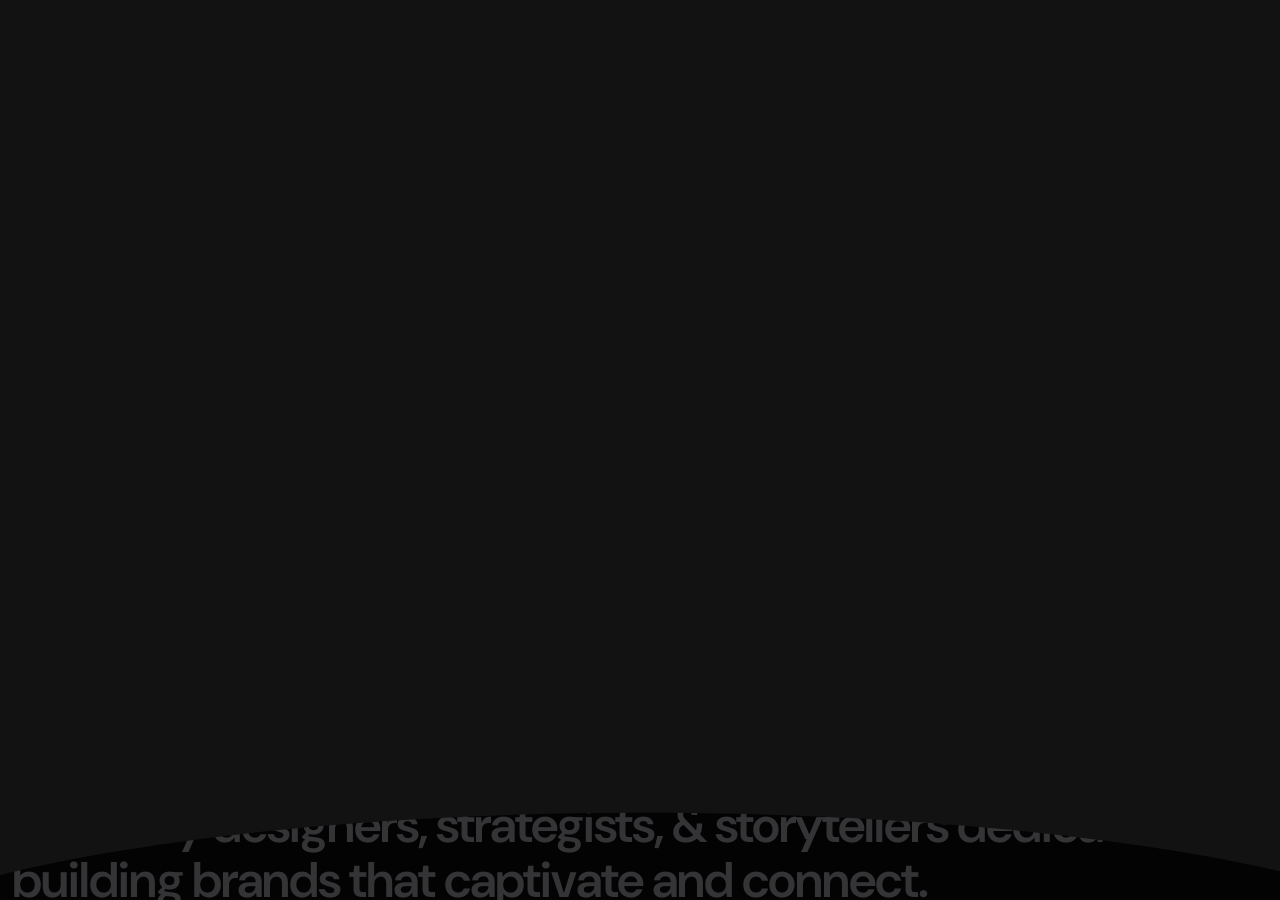
<file: aleric/about-modern-dark.html>
<!doctype html>
<html class="no-js aleric-dark" lang="zxx">

<head>
   <meta charset="utf-8">
   <meta http-equiv="x-ua-compatible" content="ie=edge">
   <title>Aleric - Digital Agency & Creative Portfolio HTML Template</title>
   <meta name="description" content="">
   <meta name="viewport" content="width=device-width, initial-scale=1">

   <!-- Place favicon.ico in the root directory -->
   <link rel="shortcut icon" type="image/x-icon" href="assets/img/logo/favicon.png">

   <!-- CSS here -->
   <link rel="stylesheet" href="assets/css/bootstrap.css">
   <link rel="stylesheet" href="assets/css/swiper-bundle.css">
   <link rel="stylesheet" href="assets/css/magnific-popup.css">
   <link rel="stylesheet" href="assets/css/font-awesome-pro.css">
   <link rel="stylesheet" href="assets/css/spacing.css">
   <link rel="stylesheet" href="assets/css/main.css">
</head>

<body class="tp-magic-cursor loaded">
   <!--[if lte IE 9]>
      <p class="browserupgrade">You are using an <strong>outdated</strong> browser. Please <a href="https://browsehappy.com/">upgrade your browser</a> to improve your experience and security.</p>
      <![endif]-->

   <!-- loading-area-start -->
   <div class="loader-wrap">
      <svg viewBox="0 0 1000 1000" preserveAspectRatio="none">
         <path id="svg" d="M0,1005S175,995,500,995s500,5,500,5V0H0Z"></path>
      </svg>
      <div class="loader-wrap-heading">
         <div class="load-text">
            <span>A</span>
            <span>L</span>
            <span>E</span>
            <span>R</span>
            <span>i</span>
            <span>C</span>
         </div>
      </div>
   </div>
   <!-- loading-area-end -->

   <!-- Begin magic cursor -->
   <div id="magic-cursor" class="cursor-white-bg">
      <div id="ball"></div>
   </div>
   <!-- End magic cursor -->

    <!-- backtotop area start -->
    <div class="scrollToTop">
      <div class="arrowUp">
         <i class="fa-light fa-arrow-up"></i>
      </div>
      <div class="water">
         <svg viewBox="0 0 560 20" class="water_wave water_wave_back">
            <use xlink:href="#wave"></use>
         </svg>
         <svg viewBox="0 0 560 20" class="water_wave water_wave_front">
            <use xlink:href="#wave"></use>
         </svg>
         <svg version="1.1" xmlns="http://www.w3.org/2000/svg" xmlns:xlink="http://www.w3.org/1999/xlink" viewBox="0 0 560 20" style="display: none;">
            <symbol id="wave">
               <path d="M420,20c21.5-0.4,38.8-2.5,51.1-4.5c13.4-2.2,26.5-5.2,27.3-5.4C514,6.5,518,4.7,528.5,2.7c7.1-1.3,17.9-2.8,31.5-2.7c0,0,0,0,0,0v20H420z" fill="#"></path>
               <path d="M420,20c-21.5-0.4-38.8-2.5-51.1-4.5c-13.4-2.2-26.5-5.2-27.3-5.4C326,6.5,322,4.7,311.5,2.7C304.3,1.4,293.6-0.1,280,0c0,0,0,0,0,0v20H420z" fill="#"></path>
               <path d="M140,20c21.5-0.4,38.8-2.5,51.1-4.5c13.4-2.2,26.5-5.2,27.3-5.4C234,6.5,238,4.7,248.5,2.7c7.1-1.3,17.9-2.8,31.5-2.7c0,0,0,0,0,0v20H140z" fill="#"></path>
               <path d="M140,20c-21.5-0.4-38.8-2.5-51.1-4.5c-13.4-2.2-26.5-5.2-27.3-5.4C46,6.5,42,4.7,31.5,2.7C24.3,1.4,13.6-0.1,0,0c0,0,0,0,0,0l0,20H140z" fill="#"></path>
            </symbol>
         </svg>
      </div>
   </div>
  <!-- backtotop area end -->

   <!-- tp-offcanvus-area-start -->
   <div class="tp-offcanvas-area">
      <div class="tp-offcanvas offcanvas-black-bg">
         <div class="tp-offcanvas-top d-flex align-items-center justify-content-between">
            <div class="tp-offcanvas-logo">
               <a href="index.html">
                  <img data-width="150" src="assets/img/logo/logo-white-2.png" alt="logo">
               </a>
            </div>
            <div class="tp-offcanvas-close-btn">
               <button class="close-btn">
                  <svg width="37" height="38" viewBox="0 0 37 38" fill="none" xmlns="http://www.w3.org/2000/svg">
                     <path d="M9.19141 9.80762L27.5762 28.1924" stroke="currentColor" stroke-width="1.5" stroke-linecap="round" stroke-linejoin="round" />
                     <path d="M9.19141 28.1924L27.5762 9.80761" stroke="currentColor" stroke-width="1.5" stroke-linecap="round" stroke-linejoin="round" />
                  </svg>
               </button>
            </div>
         </div>
         <div class="tp-offcanvas-content d-none d-xl-block">
            <h3 class="tp-offcanvas-title">Hello There!</h3>
            <p>Lorem ipsum dolor sit amet, consectetur adipiscing elit, </p>
         </div>
         <div class="tp-offcanvas-menu d-xl-none">
            <nav></nav>
         </div>
         <div class="tp-offcanvas-gallery d-none d-xl-block">
            <div class="row gx-2">
               <div class="col-md-3 col-3">
                  <div class="tp-offcanvas-gallery-img fix">
                     <a class="popup-image" href="assets/img/offcanvas/offcanvas-1.jpg"><img src="assets/img/offcanvas/offcanvas-1.jpg" alt=""></a>
                  </div>
               </div>
               <div class="col-md-3 col-3">
                  <div class="tp-offcanvas-gallery-img fix">
                     <a class="popup-image" href="assets/img/offcanvas/offcanvas-2.jpg"><img src="assets/img/offcanvas/offcanvas-2.jpg" alt=""></a>
                  </div>
               </div>
               <div class="col-md-3 col-3">
                  <div class="tp-offcanvas-gallery-img fix">
                     <a class="popup-image" href="assets/img/offcanvas/offcanvas-3.jpg"><img src="assets/img/offcanvas/offcanvas-3.jpg" alt=""></a>
                  </div>
               </div>
               <div class="col-md-3 col-3">
                  <div class="tp-offcanvas-gallery-img fix">
                     <a class="popup-image" href="assets/img/offcanvas/offcanvas-4.jpg"><img src="assets/img/offcanvas/offcanvas-4.jpg" alt=""></a>
                  </div>
               </div>
            </div>
         </div>
         <div class="tp-offcanvas-contact">
            <h3 class="tp-offcanvas-title sm">Information</h3>
            <ul>
               <li><a href="tel:1245654">+ 4 20 7700 1007</a></li>
               <li><a href="mailto:hello@aleric.com">hello@aleric.com</a></li>
               <li><a href="#">Avenue de Roma 158b, Lisboa</a></li>
            </ul>
         </div>
         <div class="tp-offcanvas-social">
            <h3 class="tp-offcanvas-title sm">Follow Us</h3>
            <ul>
               <li>
                  <a href="#">
                     <svg width="16" height="16" viewBox="0 0 16 16" fill="none" xmlns="http://www.w3.org/2000/svg">
                        <path d="M11.25 1.5H4.75C2.95507 1.5 1.5 2.95507 1.5 4.75V11.25C1.5 13.0449 2.95507 14.5 4.75 14.5H11.25C13.0449 14.5 14.5 13.0449 14.5 11.25V4.75C14.5 2.95507 13.0449 1.5 11.25 1.5Z" stroke="currentColor" stroke-width="1.5" stroke-linecap="round" stroke-linejoin="round" />
                        <path d="M10.6016 7.5907C10.6818 8.13166 10.5894 8.68414 10.3375 9.16955C10.0856 9.65497 9.68711 10.0486 9.19862 10.2945C8.71014 10.5404 8.15656 10.6259 7.61663 10.5391C7.0767 10.4522 6.57791 10.1972 6.19121 9.81055C5.80451 9.42385 5.54959 8.92506 5.46271 8.38513C5.37583 7.8452 5.46141 7.29163 5.70728 6.80314C5.95315 6.31465 6.34679 5.91613 6.83221 5.66425C7.31763 5.41238 7.87011 5.31998 8.41107 5.4002C8.96287 5.48202 9.47372 5.73915 9.86817 6.1336C10.2626 6.52804 10.5197 7.0389 10.6016 7.5907Z" stroke="currentColor" stroke-width="1.5" stroke-linecap="round" stroke-linejoin="round" />
                        <path d="M11.5742 4.42578H11.5842" stroke="currentColor" stroke-width="1.5" stroke-linecap="round" stroke-linejoin="round" />
                     </svg>
                  </a>
               </li>
               <li>
                  <a href="#">
                     <svg width="18" height="18" viewBox="0 0 18 18" fill="none" xmlns="http://www.w3.org/2000/svg">
                        <path d="M2.50589 12.7494C4.57662 16.336 9.16278 17.5648 12.7494 15.4941C14.2113 14.65 15.2816 13.388 15.8962 11.9461C16.7895 9.85066 16.7208 7.37526 15.4941 5.25063C14.2674 3.12599 12.1581 1.82872 9.89669 1.55462C8.34063 1.366 6.71259 1.66183 5.25063 2.50589C1.66403 4.57662 0.435172 9.16278 2.50589 12.7494Z" stroke="currentColor" stroke-width="1.5" />
                        <path d="M12.7127 15.4292C12.7127 15.4292 12.0086 10.4867 10.5011 7.87559C8.99362 5.26451 5.28935 2.57155 5.28935 2.57155M5.68449 15.6124C6.79553 12.2606 12.34 8.54524 16.3975 9.43537M12.311 2.4082C11.1953 5.72344 5.75732 9.38453 1.71875 8.58915" stroke="currentColor" stroke-width="1.5" stroke-linecap="round" />
                     </svg>
                  </a>
               </li>
               <li>
                  <a href="#">
                     <svg width="18" height="11" viewBox="0 0 18 11" fill="none" xmlns="http://www.w3.org/2000/svg">
                        <path d="M1 5.5715H6.33342C7.62867 5.5715 8.61917 6.56199 8.61917 7.85725C8.61917 9.15251 7.62867 10.143 6.33342 10.143H1.76192C1.30477 10.143 1 9.83823 1 9.38108V1.76192C1 1.30477 1.30477 1 1.76192 1H5.5715C6.86676 1 7.85725 1.99049 7.85725 3.28575C7.85725 4.58101 6.86676 5.5715 5.5715 5.5715H1Z" stroke="currentColor" stroke-width="1.5" stroke-miterlimit="10"></path>
                        <path d="M10.9062 7.09454H17.0016C17.0016 5.41832 15.6301 4.04688 13.9539 4.04688C12.2777 4.04688 10.9062 5.41832 10.9062 7.09454ZM10.9062 7.09454C10.9062 8.77076 12.2777 10.1422 13.9539 10.1422H15.2492" stroke="currentColor" stroke-width="1.5" stroke-miterlimit="10" stroke-linecap="round" stroke-linejoin="round"></path>
                        <path d="M16.1125 1.44434H11.668" stroke="currentColor" stroke-width="1.2" stroke-miterlimit="10" stroke-linecap="round" stroke-linejoin="round"></path>
                     </svg>
                  </a>
               </li>
               <li>
                  <a href="#">
                     <svg width="18" height="14" viewBox="0 0 18 14" fill="none" xmlns="http://www.w3.org/2000/svg">
                        <path d="M12.75 13H5.25C3 13 1.5 11.5 1.5 9.25V4.75C1.5 2.5 3 1 5.25 1H12.75C15 1 16.5 2.5 16.5 4.75V9.25C16.5 11.5 15 13 12.75 13Z" stroke="currentColor" stroke-width="1.5" stroke-miterlimit="10" stroke-linecap="round" stroke-linejoin="round" />
                        <path d="M8.70676 5.14837L10.8006 6.40465C11.5543 6.90716 11.5543 7.66093 10.8006 8.16344L8.70676 9.41972C7.86923 9.92224 7.19922 9.50348 7.19922 8.5822V6.06964C7.19922 4.98086 7.86923 4.64585 8.70676 5.14837Z" fill="currentColor" />
                     </svg>
                  </a>
               </li>
            </ul>
         </div>
      </div>
   </div>
   <div class="body-overlay"></div>
   <!-- tp-offcanvus-area-end -->

   <header>

      <!-- tp-header-area-start -->
      <div id="header-sticky" class="tp-header-area pre-header tp-header-cst-wrap sticky-black-bg tp-header-blur header-transparent tp-header-lg-spacing">
         <div class="container-fluid container-1800">
            <div class="row align-items-center">
               <div class="col-xl-3 col-lg-4 col-md-4 col-sm-4 col-6">
                  <div class="tp-header-logo">
                     <a href="index.html"><img data-width="150" src="assets/img/logo/logo-white-2.png" alt="logo"></a>
                  </div>
               </div>
               <div class="col-xl-6 d-none d-xl-block">
                  <div class="tp-main-menu tp-main-menu-cst tp-header-dropdown dropdown-black-bg d-flex justify-content-center">
                     <nav class="tp-mobile-menu-active">
                        <ul>
                           <li class="has-dropdown p-inherit">
                              <a href="index-dark.html">Demo
                                 <span>
                                    <svg width="7" height="6" viewBox="0 0 7 6" fill="none" xmlns="http://www.w3.org/2000/svg">
                                       <path d="M2.7 4.93333L0.2 1.6C-0.294427 0.940764 0.175955 0 1 0H6C6.82405 0 7.29443 0.940764 6.8 1.6L4.3 4.93333C3.9 5.46667 3.1 5.46667 2.7 4.93333Z" fill="currentColor" />
                                    </svg>
                                 </span>
                              </a>
                              <div class="tp-megamenu-wrapper mega-menu megamenu-black-bg">
                                 <div class="row gx-0">
                                    <div class="col-xl-2">
                                       <div class="tp-megamenu-list">
                                          <h4 class="tp-megamenu-title">Home Light Version</h4>
                                          <ul>
                                             <li><a href="index.html">Digital Agency <span class="pop">Popular</span></a></li>
                                             <li><a href="index-ai-startup-light.html">Ai Startup</a></li>
                                             <li><a href="index-video-production-light.html">Video Production <span class="new">Trending</span></a></li>
                                             <li><a href="index-consulting-light.html">Business Consulting</a></li>
                                             <li><a href="index-creative-agency-light.html">Creative Agency</a></li>
                                             <li><a href="index-it-solution-light.html">It Solution <span class="hot">Hot</span></a></li>
                                             <li><a href="index-personal-portfolio-light.html">Personal Portfolio</a></li>
                                             <li><a href="index-web-design-agency-light.html">Web Design Agency</a></li>
                                          </ul>
                                       </div>
                                    </div>
                                    <div class="col-xl-2">
                                       <div class="tp-megamenu-list">
                                          <h4 class="tp-megamenu-title">Home Dark Version</h4>
                                          <ul>
                                             <li><a href="index-dark.html">Digital Agency</a></li>
                                             <li><a href="index-ai-startup-dark.html">Ai Startup <span class="new">Trending</span></a></li>
                                             <li><a href="index-video-production-dark.html">Video Production <span class="hot">Hot</span></a></li>
                                             <li><a href="index-consulting-dark.html">Business Consulting<span class="hot">Hot</span></a></li>
                                             <li><a href="index-creative-agency-dark.html">Creative Agency</a></li>
                                             <li><a href="index-it-solution-dark.html">It Solution <span class="pop">Popular</span></a></li>
                                             <li><a href="index-personal-portfolio-dark.html">Personal Portfolio</a></li>
                                             <li><a href="index-web-design-agency-dark.html">Web Design Agency </a></li>
                                          </ul>
                                       </div>
                                    </div>
                                    <div class="col-xl-2">
                                       <div class="tp-megamenu-list">
                                          <h4 class="tp-megamenu-title">Home Light Version</h4>
                                          <ul>
                                             <li><a href="index-plumbing-light.html">Plumbing Service</a></li>
                                             <li><a href="index-medical-light.html">Medical <span class="hot">Hot</span></a></li>
                                             <li><a href="index-startup-agency-light.html">Startup Agency<span class="pop">Popular</span></a></li>
                                             <li><a href="portfolio-showcase-full-light.html">Showcase Full</a></li>
                                             <li><a href="portfolio-coverflow-slider-light.html">Coverflow Slider <span class="hot">Hot</span></a></li>
                                             <li><a href="portfolio-perspective-slider-light.html">Perspective Slider</a></li>
                                             <li><a href="portfolio-creative-slider-light.html">Creative Slider</a></li>
                                             <li><a href="parallax-carousel-light.html">Parallax Carousel</a></li>
                                          </ul>
                                       </div>
                                    </div>
                                    <div class="col-xl-2">
                                       <div class="tp-megamenu-list">
                                          <h4 class="tp-megamenu-title">Home Dark Version</h4>
                                          <ul>
                                             <li><a href="index-plumbing-dark.html">Plumbing Service <span class="hot">Hot</span></a></li>
                                             <li><a href="index-medical-dark.html">Medical</a></li>
                                             <li><a href="index-startup-agency-dark.html">Startup Agency <span class="pop">Popular</span></a></li>
                                             <li><a href="portfolio-showcase-full-dark.html">Showcase Full</a></li>
                                             <li><a href="portfolio-coverflow-slider-dark.html">Coverflow Slider</a></li>
                                             <li><a href="portfolio-perspective-slider-dark.html">Perspective Slider <span class="pop">Popular</span></a></li>
                                             <li><a href="portfolio-creative-slider-dark.html">Creative Slider</a></li>
                                             <li><a href="parallax-carousel-dark.html">Parallax Carousel</a></li>
                                          </ul>
                                       </div>
                                    </div>
                                    <div class="col-xl-2">
                                       <div class="tp-megamenu-list">
                                          <h4 class="tp-megamenu-title">Showcases</h4>
                                          <ul>
                                             <li><a href="portfolio-creative-skew-slider-light.html">Creative Skew <span class="hot">Hot</span></a></li>
                                             <li><a href="portfolio-slider-elegant-light.html">Slider Elegant</a></li>
                                             <li><a href="portfolio-showcase-light.html">Portfolio Showcase</a></li>
                                             <li><a href="portfolio-creative-thumb-slider.html">Creative Thumb</a></li>
                                             <li><a href="portfolio-horizontal.html">Portfolio Horizontal <span class="hot">Hot</span></a></li>
                                             <li><a href="portfolio-interactive-with-hover.html">Interactive With Hover <span class="hot">Hot</span></a></li>
                                             <li><a href="portfolio-interactive-with-scroll.html">Interactive With Scroll</a></li>
                                             <li><a href="portfolio-paralax-slider.html">Paralax Slider <span class="hot">Hot</span></a></li>
                                          </ul>
                                       </div>
                                    </div>
                                    <div class="col-xl-2">
                                       <div class="tp-megamenu-list">
                                          <h4 class="tp-megamenu-title">Showcases</h4>
                                          <ul>
                                             <li><a href="portfolio-creative-skew-slider-dark.html">Creative Skew <span class="hot">Hot</span></a></li>
                                             <li><a href="portfolio-slider-elegant-dark.html">Slider Elegant</a></li>
                                             <li><a href="portfolio-showcase-dark.html">Portfolio Showcase</a></li>
                                             <li><a href="brand-showcase-light.html">Brand Showcase</a></li>
                                             <li><a href="portfolio-mix-slicer.html">Mix Slicer</a></li>
                                             <li><a href="portfolio-revealing-slider.html">Revealing Slider<span class="hot">Hot</span></a></li>
                                             <li><a href="portfolio-slicer.html">Portfolio Slicer</a></li>
                                             <li><a href="portfolio-swipe-gallery.html">Swipe Gallery</a></li>
                                          </ul>
                                       </div>
                                    </div>
                                 </div>
                              </div>
                           </li>
                           <li class="has-dropdown p-inherit">
                              <a href="portfolio-details-dark.html">Portfolio
                                 <span>
                                    <svg width="7" height="6" viewBox="0 0 7 6" fill="none" xmlns="http://www.w3.org/2000/svg">
                                       <path d="M2.7 4.93333L0.2 1.6C-0.294427 0.940764 0.175955 0 1 0H6C6.82405 0 7.29443 0.940764 6.8 1.6L4.3 4.93333C3.9 5.46667 3.1 5.46667 2.7 4.93333Z" fill="currentColor" />
                                    </svg>
                                 </span>
                              </a>
                              <div class="tp-megamenu-wrapper mega-menu megamenu-black-bg">
                                 <div class="row gx-0">
                                    <div class="col-xl-10">
                                       <div class="row gx-0">
                                          <div class="col-xl-3">
                                             <div class="tp-megamenu-list">
                                                <h4 class="tp-megamenu-title">Portfolio Grid</h4>
                                                <ul>
                                                   <li><a href="portfolio-col-2-dark.html">Two Columns</a></li>
                                                   <li><a href="portfolio-col-3-dark.html">Three Columns</a></li>
                                                   <li><a href="portfolio-col-4-dark.html">Four Columns Wide</a></li>
                                                   <li><a href="portfolio-masonary-dark.html">Masonry</a></li>
                                                   <li><a href="parallax-carousel-dark.html">Portfolio Carousel</a></li>
                                                   <li><a href="portfolio-coverflow-slider-dark.html">Portfolio coverflow</a></li>
                                                   <li><a href="portfolio-creative-skew-slider-dark.html">Creative Skew</a></li>
                                                </ul>
                                             </div>
                                          </div>
                                          <div class="col-xl-3">
                                             <div class="tp-megamenu-list">
                                                <h4 class="tp-megamenu-title">Showcases</h4>
                                                <ul>
                                                   <li><a href="portfolio-creative-slider-dark.html">Creative Slider</a></li>
                                                   <li><a href="portfolio-showcase-dark.html">Portfolio Showcase</a></li>
                                                   <li><a href="portfolio-showcase-full-dark.html">Showcase Full</a></li>
                                                   <li><a href="portfolio-slicer.html">Portfolio Slicer</a></li>
                                                   <li><a href="portfolio-slider-elegant-dark.html">Slider Elegant</a></li>
                                                   <li><a href="portfolio-creative-thumb-slider.html">Creative Thumb</a></li>
                                                   <li><a href="portfolio-horizontal.html">Horizontal Showcase</a></li>
                                                </ul>
                                             </div>
                                          </div>
                                          <div class="col-xl-3">
                                             <div class="tp-megamenu-list">
                                                <h4 class="tp-megamenu-title">Showcases</h4>
                                                <ul>
                                                   <li><a href="portfolio-interactive-with-hover.html">Interactive With Hover</a></li>
                                                   <li><a href="portfolio-interactive-with-scroll.html">Interactive With Scroll</a></li>
                                                   <li><a href="portfolio-mix-slicer.html">Mix Slicer</a></li>
                                                   <li><a href="portfolio-paralax-slider.html">Paralax Slider</a></li>
                                                   <li><a href="portfolio-perspective-slider-dark.html">Perspective Slider</a></li>
                                                   <li><a href="portfolio-revealing-slider.html">Revealing Slider</a></li>
                                                </ul>
                                             </div>
                                          </div>
                                          <div class="col-xl-3">
                                             <div class="tp-megamenu-list">
                                                <h4 class="tp-megamenu-title">Single Projects</h4>
                                                <ul>
                                                   <li><a href="portfolio-swipe-gallery.html">Swipe Gallery</a></li>
                                                   <li><a href="portfolio-details-creative-dark.html">Creative Slider</a></li>
                                                   <li><a href="brand-showcase-dark.html">Brand Showcase</a></li>
                                                   <li><a href="portfolio-details-gallery-dark.html">Gallery</a></li>
                                                   <li><a href="portfolio-details-dark.html">Modern</a></li>
                                                   <li><a href="portfolio-details-two-dark.html">Classic Stack</a></li>
                                                </ul>
                                             </div>
                                          </div>
                                       </div>
                                    </div>
                                    <div class="col-xl-2">
                                       <div class="tp-megamenu-list">
                                          <div class="tp-megamenu-thumb">
                                             <img src="assets/img/menu/menu-1.png" alt="">
                                          </div>
                                       </div>
                                    </div>
                                 </div>
                              </div>
                           </li>
                           <li class="has-dropdown p-inherit">
                              <a href="#">Pages
                                 <span>
                                    <svg width="7" height="6" viewBox="0 0 7 6" fill="none" xmlns="http://www.w3.org/2000/svg">
                                       <path d="M2.7 4.93333L0.2 1.6C-0.294427 0.940764 0.175955 0 1 0H6C6.82405 0 7.29443 0.940764 6.8 1.6L4.3 4.93333C3.9 5.46667 3.1 5.46667 2.7 4.93333Z" fill="currentColor" />
                                    </svg>
                                 </span>
                              </a>
                              <div class="tp-megamenu-wrapper mega-menu megamenu-black-bg">
                                 <div class="row gx-0">
                                    <div class="col-xl-2">
                                       <div class="tp-megamenu-list">
                                          <h4 class="tp-megamenu-title">Special Pages light</h4>
                                          <ul>
                                             <li><a href="about-me-light.html">About Me</a></li>
                                             <li><a href="about-creative-light.html">About Creative</a></li>
                                             <li><a href="about-modern-light.html">Modern About</a></li>
                                             <li><a href="team-light.html">Team</a></li>
                                             <li><a href="team-details-light.html">Team Details</a></li>
                                             <li><a href="faq-light.html">Faq</a></li>
                                             <li><a href="faq-2-light.html">Faq Two</a></li>
                                             <li><a href="pricing-light.html">Pricing</a></li>
                                          </ul>
                                       </div>
                                    </div>
                                    <div class="col-xl-2">
                                       <div class="tp-megamenu-list">
                                          <h4 class="tp-megamenu-title">Special Pages Dark</h4>
                                          <ul>
                                             <li><a href="about-me-dark.html">About Me</a></li>
                                             <li><a href="about-creative-dark.html">About Creative</a></li>
                                             <li><a href="about-modern-dark.html">Modern About</a></li>
                                             <li><a href="team-dark.html">Team</a></li>
                                             <li><a href="team-details-dark.html">Team Details</a></li>
                                             <li><a href="faq-dark.html">Faq</a></li>
                                             <li><a href="faq-2-dark.html">Faq Two</a></li>
                                             <li><a href="pricing-dark.html">Pricing</a></li>
                                          </ul>
                                       </div>
                                    </div>
                                    <div class="col-xl-2">
                                       <div class="tp-megamenu-list">
                                          <h4 class="tp-megamenu-title">Special Pages Light</h4>
                                          <ul>
                                             <li><a href="shop-light.html">Shop</a></li>
                                             <li><a href="shop-details-light.html">Shop Details</a></li>
                                             <li><a href="cart-light.html">Cart</a></li>
                                             <li><a href="checkout-light.html">Checkout</a></li>
                                             <li><a href="wishlist-light.html">Wishlist</a></li>
                                             <li><a href="forgot-light.html">Forgot</a></li>
                                             <li><a href="register-light.html">Register</a></li>
                                             <li><a href="login-light.html">Login</a></li>
                                          </ul>
                                       </div>
                                    </div>
                                    <div class="col-xl-2">
                                       <div class="tp-megamenu-list">
                                          <h4 class="tp-megamenu-title">Special Pages Dark</h4>
                                          <ul>
                                             <li><a href="shop-dark.html">Shop</a></li>
                                             <li><a href="shop-details-dark.html">Shop Details</a></li>
                                             <li><a href="cart-dark.html">Cart</a></li>
                                             <li><a href="checkout-dark.html">Checkout</a></li>
                                             <li><a href="wishlist-dark.html">Wishlist</a></li>
                                             <li><a href="forgot-dark.html">Forgot</a></li>
                                             <li><a href="register-dark.html">Register</a></li>
                                             <li><a href="login-dark.html">Login</a></li>
                                          </ul>
                                       </div>
                                    </div>
                                    <div class="col-xl-2">
                                       <div class="tp-megamenu-list">
                                          <h4 class="tp-megamenu-title">Special Pages Light</h4>
                                          <ul>
                                             <li><a href="service-1-light.html">Service One</a></li>
                                             <li><a href="service-2-light.html">Service Two</a></li>
                                             <li><a href="service-3-light.html">Service Three</a></li>
                                             <li><a href="service-4-light.html">Service Four</a></li>
                                             <li><a href="service-details-light.html">Service Details</a></li>
                                             <li><a href="service-details-2-light.html">Service Details Two</a></li>
                                             <li><a href="awwwards-light.html">Awwwards</a></li>
                                             <li><a href="error-light.html">404 Page</a></li>
                                          </ul>
                                       </div>
                                    </div>
                                    <div class="col-xl-2">
                                       <div class="tp-megamenu-list">
                                          <h4 class="tp-megamenu-title">Special Pages Dark</h4>
                                          <ul>
                                             <li><a href="service-1-dark.html">Service One</a></li>
                                             <li><a href="service-2-dark.html">Service Two</a></li>
                                             <li><a href="service-3-dark.html">Service Three</a></li>
                                             <li><a href="service-4-dark.html">Service Four</a></li>
                                             <li><a href="service-details-dark.html">Service Details</a></li>
                                             <li><a href="service-details-2-dark.html">Service Details Two</a></li>
                                             <li><a href="awwwards-dark.html">Awwwards</a></li>
                                             <li><a href="error-dark.html">404 Page</a></li>
                                          </ul>
                                       </div>
                                    </div>
                                 </div>
                              </div>
                           </li>
                           <li class="has-dropdown">
                              <a href="blog-details-dark.html">Blog
                                 <span>
                                    <svg width="7" height="6" viewBox="0 0 7 6" fill="none" xmlns="http://www.w3.org/2000/svg">
                                       <path d="M2.7 4.93333L0.2 1.6C-0.294427 0.940764 0.175955 0 1 0H6C6.82405 0 7.29443 0.940764 6.8 1.6L4.3 4.93333C3.9 5.46667 3.1 5.46667 2.7 4.93333Z" fill="currentColor" />
                                    </svg>
                                 </span>
                              </a>
                              <ul class="tp-submenu submenu">
                                 <li><a href="blog-grid-dark.html">Blog Grid</a></li>
                                 <li><a href="blog-grid-2-dark.html">Blog Grid Two</a></li>
                                 <li><a href="blog-standard-dark.html">Blog Standard</a></li>
                                 <li><a href="blog-details-dark.html">Blog Details</a></li>
                                 <li><a href="blog-details-2-dark.html">Blog Details Two</a></li>
                              </ul>
                           </li>
                           <li class="has-dropdown">
                              <a href="contact-dark.html">Contact
                                 <span>
                                    <svg width="7" height="6" viewBox="0 0 7 6" fill="none" xmlns="http://www.w3.org/2000/svg">
                                       <path d="M2.7 4.93333L0.2 1.6C-0.294427 0.940764 0.175955 0 1 0H6C6.82405 0 7.29443 0.940764 6.8 1.6L4.3 4.93333C3.9 5.46667 3.1 5.46667 2.7 4.93333Z" fill="currentColor" />
                                    </svg>
                                 </span>
                              </a>
                              <ul class="tp-submenu submenu">
                                 <li><a href="contact-light.html">Contact</a></li>
                                 <li><a href="contact-dark.html">Contact Dark</a></li>
                                 <li><a href="contact-us-light.html">Contact Us</a></li>
                                 <li><a href="contact-us-dark.html">Contact Us Dark</a></li>
                              </ul>
                           </li>
                        </ul>
                     </nav>
                  </div>
               </div>
               <div class="col-xl-3 col-lg-8 col-md-8 col-sm-8 col-6">
                  <div class="tp-header-right d-flex align-items-center justify-content-end">
                     <div class="tp-header-btn d-none d-sm-inline-block">
                        <a href="contact-us-dark.html" class="tp-btn-lg d-inline-block lh-0 tp-round-26 fs-15 tp-bg-common-green-2 ls-0 tp-btn-switch-2-animation tp-text-common-black-1 fw-700 tp-ff-dm">
                           <span class="d-flex align-items-center justify-content-center">
                              <span class="btn-text">Contact Us</span>
                              <span class="btn-icon">
                                 <svg width="20" height="12" viewBox="0 0 20 12" fill="none" xmlns="http://www.w3.org/2000/svg">
                                    <path d="M20 6.00071C16.4166 4.67142 11.9705 2.40252 9.21414 0L11.1357 5.31243H0.688756C0.552576 5.31246 0.419232 5.35209 0.305998 5.42773C0.192725 5.50341 0.104852 5.61172 0.0527125 5.73756C0.00064999 5.86334 -0.0134432 6.0016 0.0130924 6.13511C0.0396547 6.26871 0.105682 6.39175 0.201995 6.48809C0.330914 6.61703 0.505697 6.68939 0.688048 6.6897H11.135L9.21414 12C11.9701 9.59697 16.4165 7.32913 20 6.00071Z" fill="currentColor" />
                                 </svg>
                              </span>
                              <span class="btn-icon">
                                 <svg width="20" height="12" viewBox="0 0 20 12" fill="none" xmlns="http://www.w3.org/2000/svg">
                                    <path d="M20 6.00071C16.4166 4.67142 11.9705 2.40252 9.21414 0L11.1357 5.31243H0.688756C0.552576 5.31246 0.419232 5.35209 0.305998 5.42773C0.192725 5.50341 0.104852 5.61172 0.0527125 5.73756C0.00064999 5.86334 -0.0134432 6.0016 0.0130924 6.13511C0.0396547 6.26871 0.105682 6.39175 0.201995 6.48809C0.330914 6.61703 0.505697 6.68939 0.688048 6.6897H11.135L9.21414 12C11.9701 9.59697 16.4165 7.32913 20 6.00071Z" fill="currentColor" />
                                 </svg>
                              </span>
                           </span> 
                        </a>
                     </div>
                     <button class="tp-menu-bar tp-header-sidebar-btn tp-header-2-menu-btn tp-header-cst-menu-btn ml-10">
                        <span></span>
                        <span></span>
                        <span></span>
                     </button>
                  </div>
               </div>
            </div>
         </div>
      </div>
      <!-- tp-header-area-end -->

   </header>

   <div id="smooth-wrapper">
      <div id="smooth-content">
         <main>

            <!-- tp-breadcrumb-area-start -->
            <div class="tp-breadcrumb-area pre-header tp-breadcrumb-2-spacing">
               <div class="tp-breadcrumb-thumb">
                  <img class="w-100" src="assets/img/breadcrumb/thumb-10.jpg" alt="">
               </div>
            </div>
            <!-- tp-breadcrumb-area-end -->

            <!-- tp-about-area-start -->
            <div class="tp-about-area pt-150 pb-100">
               <div class="container-fluid container-1524">
                  <div class="row">
                     <div class="col-lg-12">
                        <div class="tp-about-cst-title-wrap mb-80">
                           <h2 class="tp-about-2-title fs-md-40 fs-xs-30 tp_text_invert invert-black-3 tp-ff-dm fw-600">We don’t just create—we transform. We are a <br>
                              team of visionary designers, strategists, & storytellers<br>
                              dedicated to building brands that captivate and connect.</h2>
                        </div>
                     </div>
                     <div class="col-xl-3 col-lg-5">
                        <div class="tp-about-cst-thumb-wrap mb-30">
                           <div class="tp-about-cst-thumb pb-60">
                              <img class="mr-30" src="assets/img/about/cst/thumb.jpg" alt="">
                           </div>
                           <div class="tp-about-expreance d-flex align-items-end mb-30">
                              <h2 class="fw-600 tp-text-common-white fs-100 tp-ff-dm p-relative d-inline-block mb-0 lh-1">12 <span class="plus fs-25">+</span></h2>
                              <span class="tp-ff-dm fs-18 fw-700 tp-text-common-white mb-10 ml-15">Years of<br> Experience</span>
                           </div>
                        </div>
                     </div>
                     <div class="col-xl-4 col-lg-7">
                        <div class="tp-about-cst-tab-wrap ml-35 mb-30">
                              <div class="tp-about-cst-tab mb-25">
                              <ul role="tablist">
                                 <li class="nav-tab-item" role="presentation">   
                                    <a href="#groth" class="active" data-bs-toggle="tab">01. Growth Strategies</a>
                                 </li>
                                 <li class="nav-tab-item" role="presentation">
                                    <a href="#market"  data-bs-toggle="tab">02. Market Analysis</a>
                                 </li>
                              </ul>
                           </div>
                           <div class="tab-content p-relative mb-45">
                              <div class="tab-pane active show" id="groth" role="tabpanel">
                                 <div class="tp-about-cst-tab-content">
                                    <p class="fs-18 tp-text-grey-2 tp-ff-dm lh-140-per mb-30">We are a creative agency passionate about
                                       crafting bold, innovative, and strategic brand
                                       experiences. From branding and design to digital
                                       marketing and content creation, we bring ideas
                                       to life with creativity, precision, and impact.</p>
                                    <p class="fs-18 tp-text-grey-2 tp-ff-dm lh-140-per mb-40">With a passion for innovation and a results- driven approach, we help businesses stand
                                       out in a crowded marketplace.</p>
                                    <a href="about-modern-dark.html" class="tp-btn-cst d-inline-block mr-5 lh-0 tp-round-26 fs-16 tp-bg-common-green-2 ls-0 tp-btn-switch-2-animation tp-text-common-black-1 fw-700 tp-ff-dm">
                                       <span class="d-flex align-items-center justify-content-center">
                                          <span class="btn-text">About Us</span>
                                          <span class="btn-icon">
                                             <svg width="20" height="12" viewBox="0 0 20 12" fill="none" xmlns="http://www.w3.org/2000/svg">
                                                <path d="M20 6.00071C16.4166 4.67142 11.9705 2.40252 9.21414 0L11.1357 5.31243H0.688756C0.552576 5.31246 0.419232 5.35209 0.305998 5.42773C0.192725 5.50341 0.104852 5.61172 0.0527125 5.73756C0.00064999 5.86334 -0.0134432 6.0016 0.0130924 6.13511C0.0396547 6.26871 0.105682 6.39175 0.201995 6.48809C0.330914 6.61703 0.505697 6.68939 0.688048 6.6897H11.135L9.21414 12C11.9701 9.59697 16.4165 7.32913 20 6.00071Z" fill="currentColor" />
                                             </svg>
                                          </span>
                                          <span class="btn-icon">
                                             <svg width="20" height="12" viewBox="0 0 20 12" fill="none" xmlns="http://www.w3.org/2000/svg">
                                                <path d="M20 6.00071C16.4166 4.67142 11.9705 2.40252 9.21414 0L11.1357 5.31243H0.688756C0.552576 5.31246 0.419232 5.35209 0.305998 5.42773C0.192725 5.50341 0.104852 5.61172 0.0527125 5.73756C0.00064999 5.86334 -0.0134432 6.0016 0.0130924 6.13511C0.0396547 6.26871 0.105682 6.39175 0.201995 6.48809C0.330914 6.61703 0.505697 6.68939 0.688048 6.6897H11.135L9.21414 12C11.9701 9.59697 16.4165 7.32913 20 6.00071Z" fill="currentColor" />
                                             </svg>
                                          </span>
                                       </span> 
                                    </a>
                                 </div>
                              </div>
                              <div class="tab-pane" id="market" role="tabpanel">
                                 <div class="tp-about-cst-tab-content">
                                    <p class="fs-18 tp-text-grey-2 tp-ff-dm lh-140-per mb-30">We are a creative agency passionate about
                                       crafting bold, innovative, and strategic brand
                                       experiences. From branding and design to digital
                                       marketing and content creation, we bring ideas
                                       to life with creativity, precision, and impact.</p>
                                    <p class="fs-18 tp-text-grey-2 tp-ff-dm lh-140-per mb-40">Strategists dedicated to creating stunning, functional websites
                                    that align with your unique business goals. and strategic insights to
                                    streamline operations, boost efficiency.</p>
                                    <a href="about-modern-dark.html" class="tp-btn-cst d-inline-block mr-5 lh-0 tp-round-26 fs-16 tp-bg-common-green-2 ls-0 tp-btn-switch-2-animation tp-text-common-black-1 fw-700 tp-ff-dm">
                                       <span class="d-flex align-items-center justify-content-center">
                                          <span class="btn-text">About Us</span>
                                          <span class="btn-icon">
                                             <svg width="20" height="12" viewBox="0 0 20 12" fill="none" xmlns="http://www.w3.org/2000/svg">
                                                <path d="M20 6.00071C16.4166 4.67142 11.9705 2.40252 9.21414 0L11.1357 5.31243H0.688756C0.552576 5.31246 0.419232 5.35209 0.305998 5.42773C0.192725 5.50341 0.104852 5.61172 0.0527125 5.73756C0.00064999 5.86334 -0.0134432 6.0016 0.0130924 6.13511C0.0396547 6.26871 0.105682 6.39175 0.201995 6.48809C0.330914 6.61703 0.505697 6.68939 0.688048 6.6897H11.135L9.21414 12C11.9701 9.59697 16.4165 7.32913 20 6.00071Z" fill="currentColor" />
                                             </svg>
                                          </span>
                                          <span class="btn-icon">
                                             <svg width="20" height="12" viewBox="0 0 20 12" fill="none" xmlns="http://www.w3.org/2000/svg">
                                                <path d="M20 6.00071C16.4166 4.67142 11.9705 2.40252 9.21414 0L11.1357 5.31243H0.688756C0.552576 5.31246 0.419232 5.35209 0.305998 5.42773C0.192725 5.50341 0.104852 5.61172 0.0527125 5.73756C0.00064999 5.86334 -0.0134432 6.0016 0.0130924 6.13511C0.0396547 6.26871 0.105682 6.39175 0.201995 6.48809C0.330914 6.61703 0.505697 6.68939 0.688048 6.6897H11.135L9.21414 12C11.9701 9.59697 16.4165 7.32913 20 6.00071Z" fill="currentColor" />
                                             </svg>
                                          </span>
                                       </span> 
                                    </a>
                                 </div>
                              </div>
                           </div>
                           <span class="tp-about-cst-shape text-center d-block ml-100 tpswing">
                              <svg width="97" height="55" viewBox="0 0 97 55" fill="none" xmlns="http://www.w3.org/2000/svg">
                                 <path d="M83.9847 54C78.6511 51.5322 68.0674 44.655 61.7108 35.7342M61.7108 35.7342C57.5824 29.9403 55.2371 23.2843 57.2715 16.4144C60.0986 7.49032 70.2847 -6.31124 90.9344 5.6788C98.7241 10.2019 98.4556 20.6021 83.5646 27.5777C79.0031 29.7146 71.0686 33.5275 61.7108 35.7342ZM61.7108 35.7342C53.4442 37.6836 44.0668 38.3795 34.9229 35.559C25.1202 32.5353 9.6859 22.4932 2.95683 11.8205M2.95683 11.8205C2.62313 11.2912 2.31083 10.7604 2.02169 10.2288M2.95683 11.8205C2.64312 11.2405 2.3276 10.7065 2.02169 10.2288M2.95683 11.8205C6.02114 17.4865 8.91304 27.5524 1 32.5592M2.02169 10.2288C4.26447 13.5357 12.5228 18.93 27.614 14.0517M60.1348 46.4081C56.4491 47.6903 43.2901 50.1894 32.1762 43.8776" stroke="white" stroke-width="1.5" />
                              </svg>
                           </span>
                        </div>
                     </div>
                     <div class="col-xl-5">
                        <div class="tp-about-cst-list-wrap ml-30 p-relative mb-30">
                           <div class="tp-about-cst-list-thumb text-end fix ml-150 tp-round-20">
                              <img data-speed="0.9" class="tp-round-20" src="assets/img/about/cst/thumb-2.jpg" alt="">
                           </div>
                           <div class="tp-about-cst-list tp-bg-common-green-2 tp-round-8 d-inline-block" data-speed="0.9">
                              <img class="w-100" src="assets/img/about/cst/graph.png" alt="">
                              <div class="tp-about-cst-list-inner">
                                 <h4 class="tp-text-common-black-3 tp-ff-dm fw-600 fs-18 mb-5">Data - driven insights</h4>
                                 <ul>
                                    <li>
                                       <span>
                                          <svg width="13" height="10" viewBox="0 0 13 10" fill="none" xmlns="http://www.w3.org/2000/svg">
                                             <path d="M12.5002 0.18445L5.2048 9.82684C5.04997 10.0207 4.81738 10.0592 4.62334 9.90452C4.5843 9.86601 4.5843 9.86601 4.54509 9.82684L0.0172037 3.86511C-0.0215047 3.8266 0.0172037 3.78809 0.0172037 3.78809C0.0557453 3.74959 0.0944537 3.78809 0.0944537 3.78809L4.82205 7.22938L12.3065 0.0292552C12.345 -0.00975174 12.4228 -0.00975174 12.4613 0.0292552C12.5002 0.0675954 12.5002 0.145276 12.5002 0.18445Z" fill="#10302A" />
                                          </svg>
                                       </span>
                                       Digital Strategy Consulting
                                    </li>
                                    <li>
                                       <span>
                                          <svg width="13" height="10" viewBox="0 0 13 10" fill="none" xmlns="http://www.w3.org/2000/svg">
                                             <path d="M12.5002 0.18445L5.2048 9.82684C5.04997 10.0207 4.81738 10.0592 4.62334 9.90452C4.5843 9.86601 4.5843 9.86601 4.54509 9.82684L0.0172037 3.86511C-0.0215047 3.8266 0.0172037 3.78809 0.0172037 3.78809C0.0557453 3.74959 0.0944537 3.78809 0.0944537 3.78809L4.82205 7.22938L12.3065 0.0292552C12.345 -0.00975174 12.4228 -0.00975174 12.4613 0.0292552C12.5002 0.0675954 12.5002 0.145276 12.5002 0.18445Z" fill="#10302A" />
                                          </svg>
                                       </span>
                                       AI & Machine Learning Solutions
                                    </li>
                                    <li>
                                       <span>
                                          <svg width="13" height="10" viewBox="0 0 13 10" fill="none" xmlns="http://www.w3.org/2000/svg">
                                             <path d="M12.5002 0.18445L5.2048 9.82684C5.04997 10.0207 4.81738 10.0592 4.62334 9.90452C4.5843 9.86601 4.5843 9.86601 4.54509 9.82684L0.0172037 3.86511C-0.0215047 3.8266 0.0172037 3.78809 0.0172037 3.78809C0.0557453 3.74959 0.0944537 3.78809 0.0944537 3.78809L4.82205 7.22938L12.3065 0.0292552C12.345 -0.00975174 12.4228 -0.00975174 12.4613 0.0292552C12.5002 0.0675954 12.5002 0.145276 12.5002 0.18445Z" fill="#10302A" />
                                          </svg>
                                       </span>
                                       Data Analytics & Insights
                                    </li>
                                 </ul>
                                 <a class="tp-about-cst-list-btn tp-bg-common-black-1 text-capitalize d-flex justify-content-between align-items-center tp-text-grey-5 fw-700 fs-14 tp-ff-dm" href="service-4-dark.html">
                                    Learn more
                                    <svg width="13" height="8" viewBox="0 0 13 8" fill="none" xmlns="http://www.w3.org/2000/svg">
                                       <path d="M12.8 4.00047C10.5066 3.11428 7.66113 1.60168 5.89705 0L7.12686 3.54162H0.440804C0.353649 3.54164 0.268309 3.56806 0.195839 3.61849C0.123344 3.66894 0.0671054 3.74115 0.033736 3.82504C0.000415994 3.90889 -0.00860368 4.00106 0.00837916 4.09007C0.025379 4.17914 0.0676362 4.26117 0.129277 4.3254C0.211785 4.41135 0.323646 4.45959 0.440351 4.4598H7.12641L5.89705 8C7.66083 6.39798 10.5065 4.88609 12.8 4.00047Z" fill="currentColor" />
                                    </svg>
                                 </a>
                              </div>
                           </div>
                        </div>
                     </div>
                  </div>
               </div>
            </div>
            <!-- tp-about-area-end -->

            <!-- tp-text-slider-area-start -->
            <div class="tp-text-slider-area pb-110">
                 <div class="swiper-container tp-text-cst-slide-active">
                    <div class="swiper-wrapper slide-transtion">
                       <div class="swiper-slide">
                           <div class="tp-text-cst-content">
                              <h2 class="tp-text-cst-title tp-text-common-white fw-700 text-capitalize tp-ff-dm">Your Growth  
                                 <span>
                                    <svg width="54" height="56" viewBox="0 0 54 56" fill="none" xmlns="http://www.w3.org/2000/svg">
                                       <path d="M49.5531 52.3138L30.8331 1.64509C30.5027 0.658035 29.6218 0 28.5206 0H25.4373C24.4462 0 23.4552 0.658035 23.1248 1.53542L4.29461 52.3138C3.96425 53.3008 2.97319 53.8492 1.98213 53.8492H0V55.3846H10.1309V53.8492H9.58027C7.9285 53.8492 6.7172 52.2041 7.26779 50.559L17.9493 21.1668C18.7201 18.9733 21.8034 19.083 22.5742 21.1668L32.4848 50.559C33.0354 52.0944 31.8241 53.7395 30.1724 53.7395V55.2749H53.0769V53.7395H51.8656C50.7644 53.9589 49.8835 53.3008 49.5531 52.3138Z" fill="#10302A" />
                                    </svg>
                                 </span>  
                              </h2>
                           </div>
                       </div>
                       <div class="swiper-slide">
                           <div class="tp-text-cst-content">
                              <h2 class="tp-text-cst-title tp-text-common-white fw-700 text-capitalize tp-ff-dm">Our Expertise
                                 <span>
                                    <svg width="54" height="56" viewBox="0 0 54 56" fill="none" xmlns="http://www.w3.org/2000/svg">
                                       <path d="M49.5531 52.3138L30.8331 1.64509C30.5027 0.658035 29.6218 0 28.5206 0H25.4373C24.4462 0 23.4552 0.658035 23.1248 1.53542L4.29461 52.3138C3.96425 53.3008 2.97319 53.8492 1.98213 53.8492H0V55.3846H10.1309V53.8492H9.58027C7.9285 53.8492 6.7172 52.2041 7.26779 50.559L17.9493 21.1668C18.7201 18.9733 21.8034 19.083 22.5742 21.1668L32.4848 50.559C33.0354 52.0944 31.8241 53.7395 30.1724 53.7395V55.2749H53.0769V53.7395H51.8656C50.7644 53.9589 49.8835 53.3008 49.5531 52.3138Z" fill="#10302A" />
                                    </svg>
                                 </span>  
                              </h2>
                           </div>
                       </div>
                       <div class="swiper-slide">
                           <div class="tp-text-cst-content">
                              <h2 class="tp-text-cst-title tp-text-common-white fw-700 text-capitalize tp-ff-dm">Your Growth  
                                 <span>
                                    <svg width="54" height="56" viewBox="0 0 54 56" fill="none" xmlns="http://www.w3.org/2000/svg">
                                       <path d="M49.5531 52.3138L30.8331 1.64509C30.5027 0.658035 29.6218 0 28.5206 0H25.4373C24.4462 0 23.4552 0.658035 23.1248 1.53542L4.29461 52.3138C3.96425 53.3008 2.97319 53.8492 1.98213 53.8492H0V55.3846H10.1309V53.8492H9.58027C7.9285 53.8492 6.7172 52.2041 7.26779 50.559L17.9493 21.1668C18.7201 18.9733 21.8034 19.083 22.5742 21.1668L32.4848 50.559C33.0354 52.0944 31.8241 53.7395 30.1724 53.7395V55.2749H53.0769V53.7395H51.8656C50.7644 53.9589 49.8835 53.3008 49.5531 52.3138Z" fill="#10302A" />
                                    </svg>
                                 </span>   
                              </h2>
                           </div>
                       </div>
                        <div class="swiper-slide">
                           <div class="tp-text-cst-content">
                              <h2 class="tp-text-cst-title tp-text-common-white fw-700 text-capitalize tp-ff-dm">Our Expertise
                                 <span>
                                    <svg width="54" height="56" viewBox="0 0 54 56" fill="none" xmlns="http://www.w3.org/2000/svg">
                                       <path d="M49.5531 52.3138L30.8331 1.64509C30.5027 0.658035 29.6218 0 28.5206 0H25.4373C24.4462 0 23.4552 0.658035 23.1248 1.53542L4.29461 52.3138C3.96425 53.3008 2.97319 53.8492 1.98213 53.8492H0V55.3846H10.1309V53.8492H9.58027C7.9285 53.8492 6.7172 52.2041 7.26779 50.559L17.9493 21.1668C18.7201 18.9733 21.8034 19.083 22.5742 21.1668L32.4848 50.559C33.0354 52.0944 31.8241 53.7395 30.1724 53.7395V55.2749H53.0769V53.7395H51.8656C50.7644 53.9589 49.8835 53.3008 49.5531 52.3138Z" fill="#10302A" />
                                    </svg>
                                 </span>    
                              </h2>
                           </div>
                       </div>
                    </div>
                 </div>
            </div>
            <!-- tp-text-slider-area-end -->

            <!-- tp-about-feature-area-start -->
            <div class="tp-about-feature-area fix pb-40">
               <div class="conteiner-fluid p-0">
                  <div class="row gx-0">
                     <div class="col-lg-6">
                        <div class="tp-about-feature-thumb h-100">
                           <img class="w-100" src="assets/img/about/consulting/thumb.jpg" alt="">
                        </div>
                     </div>
                     <div class="col-lg-6">
                        <div class="tp-about-feature-info tp-bg-common-black-1 h-100">
                           <h2 class="fw-500 fs-60 fs-xl-50 fs-xs-35 lh-120-per tp-ff-dm tp-text-grey-5 mb-20 tp_fade_anim" data-delay=".3" data-fade-from="right">Transform your business today with expert</h2>
                           <div class="tp_fade_anim" data-delay=".4" data-fade-from="right">
                              <p class="tp-ff-dm fs-18 lh-140-per tp-text-grey-6 mb-30">Leverage cutting-edge technology and strategic insights to<br>
                                 streamline operations, boost efficiency.</p>
                           </div>
                           <div class="tp-service-cst-info-list mb-35 tp_fade_anim" data-delay=".5" data-fade-from="right">
                              <ul>
                                 <li>
                                    <span>
                                       <svg width="19" height="15" viewBox="0 0 19 15" fill="none" xmlns="http://www.w3.org/2000/svg">
                                          <path d="M18.7503 0.276674L7.8072 14.7403C7.57495 15.0311 7.22607 15.0888 6.93501 14.8568C6.87645 14.799 6.87645 14.799 6.81763 14.7403L0.0258056 5.79766C-0.032257 5.7399 0.0258056 5.68214 0.0258056 5.68214C0.083618 5.62438 0.141681 5.68214 0.141681 5.68214L7.23308 10.8441L18.4597 0.0438828C18.5175 -0.0146276 18.6341 -0.0146276 18.6919 0.0438828C18.7503 0.101393 18.7503 0.217914 18.7503 0.276674Z" fill="#F3F1F2" />
                                       </svg>
                                    </span>
                                    Digital Strategy Consulting
                                 </li>
                                 <li>
                                    <span>
                                       <svg width="19" height="15" viewBox="0 0 19 15" fill="none" xmlns="http://www.w3.org/2000/svg">
                                          <path d="M18.7503 0.276674L7.8072 14.7403C7.57495 15.0311 7.22607 15.0888 6.93501 14.8568C6.87645 14.799 6.87645 14.799 6.81763 14.7403L0.0258056 5.79766C-0.032257 5.7399 0.0258056 5.68214 0.0258056 5.68214C0.083618 5.62438 0.141681 5.68214 0.141681 5.68214L7.23308 10.8441L18.4597 0.0438828C18.5175 -0.0146276 18.6341 -0.0146276 18.6919 0.0438828C18.7503 0.101393 18.7503 0.217914 18.7503 0.276674Z" fill="#F3F1F2" />
                                       </svg>
                                    </span>
                                    AI & Machine Learning Solutions
                                 </li>
                                 <li>
                                    <span>
                                       <svg width="19" height="15" viewBox="0 0 19 15" fill="none" xmlns="http://www.w3.org/2000/svg">
                                          <path d="M18.7503 0.276674L7.8072 14.7403C7.57495 15.0311 7.22607 15.0888 6.93501 14.8568C6.87645 14.799 6.87645 14.799 6.81763 14.7403L0.0258056 5.79766C-0.032257 5.7399 0.0258056 5.68214 0.0258056 5.68214C0.083618 5.62438 0.141681 5.68214 0.141681 5.68214L7.23308 10.8441L18.4597 0.0438828C18.5175 -0.0146276 18.6341 -0.0146276 18.6919 0.0438828C18.7503 0.101393 18.7503 0.217914 18.7503 0.276674Z" fill="#F3F1F2" />
                                       </svg>
                                    </span>
                                    Data Analytics & Insights
                                 </li>
                              </ul>
                           </div>
                        </div>
                     </div>
                  </div>
               </div>
            </div>
            <!-- tp-about-feature-area-end -->

            <!-- tp-service-area-start -->
            <div class="tp-service-area pt-110">
               <div class="container-fluid container-1524 pb-35">
                  <div class="row">
                     <div class="col-lg-5">
                        <div class="tp-service-cst-top-content mb-45 tp_fade_anim" data-delay=".4">
                           <h4 class="tp-ff-dm fs-28 lh-130-per tp-text-common-white mb-15">From branding to funding.</h4>
                           <p class="tp-ff-dm fs-18 lh-150-per mb-25 tp-text-grey-2">Building lasting partnerships through strategic insight,<br>
                              innovation, and trust.</p>
                           <a href="service-4-dark.html" class="tp-btn-cst d-inline-block lh-0 tp-round-26 fs-16 tp-bg-common-green-2 ls-0 tp-btn-switch-2-animation tp-text-common-black-1 fw-700 tp-ff-dm">
                              <span class="d-flex align-items-center justify-content-center">
                                 <span class="btn-text">See All Services</span>
                                 <span class="btn-icon">
                                    <svg width="20" height="12" viewBox="0 0 20 12" fill="none" xmlns="http://www.w3.org/2000/svg">
                                       <path d="M20 6.00071C16.4166 4.67142 11.9705 2.40252 9.21414 0L11.1357 5.31243H0.688756C0.552576 5.31246 0.419232 5.35209 0.305998 5.42773C0.192725 5.50341 0.104852 5.61172 0.0527125 5.73756C0.00064999 5.86334 -0.0134432 6.0016 0.0130924 6.13511C0.0396547 6.26871 0.105682 6.39175 0.201995 6.48809C0.330914 6.61703 0.505697 6.68939 0.688048 6.6897H11.135L9.21414 12C11.9701 9.59697 16.4165 7.32913 20 6.00071Z" fill="currentColor" />
                                    </svg>
                                 </span>
                                 <span class="btn-icon">
                                    <svg width="20" height="12" viewBox="0 0 20 12" fill="none" xmlns="http://www.w3.org/2000/svg">
                                       <path d="M20 6.00071C16.4166 4.67142 11.9705 2.40252 9.21414 0L11.1357 5.31243H0.688756C0.552576 5.31246 0.419232 5.35209 0.305998 5.42773C0.192725 5.50341 0.104852 5.61172 0.0527125 5.73756C0.00064999 5.86334 -0.0134432 6.0016 0.0130924 6.13511C0.0396547 6.26871 0.105682 6.39175 0.201995 6.48809C0.330914 6.61703 0.505697 6.68939 0.688048 6.6897H11.135L9.21414 12C11.9701 9.59697 16.4165 7.32913 20 6.00071Z" fill="currentColor" />
                                    </svg>
                                 </span>
                              </span> 
                           </a>
                        </div>
                     </div>
                     <div class="col-lg-7">
                        <div class="tp-service-cst-title-wrap ml-25 mr-155 mb-45">
                           <h2 class="tp-service-cst-title tp_text_invert invert-black-3 tp-ff-dm tp-text-grey-5 fw-600 fs-50 fs-lg-40 fs-xs-30 lh-120-per">From branding to funding, we
                              provide the tools & strategies
                              start-ups need to succeed in
                              a competitive market.</h2>
                        </div>
                     </div>
                     <div class="col-12">
                        <div class="tp-service-cst-slider-wrap tp-service-cst-2-wrap mb-80">
                           <div class="swiper tp-service-cst-slider">
                              <div class="swiper-wrapper">
                                 <div class="swiper-slide">
                                    <div class="tp-service-cst-item p-relative">
                                       <div class="tp-service-cst-thumb">
                                          <img class="w-100" src="assets/img/service/cst/thumb.jpg" alt="">
                                       </div>
                                       <div class="tp-service-cst-content tp-bg-common-white">
                                          <h5 class="fw-600 fs-28 tp-ff-dm tp-text-common-black-1 mb-15"><a class="underline-black" href="service-details-2-dark.html">Finance consulting</a></h5>
                                          <p class="tp-service-cst-item-border tp-ff-dm fs-18 lh-140-per tp-text-common-black-1">Finance consulting involves providing expert <br> advice to businesses, individuals, or organizations</p>
                                          <a href="service-details-2-dark.html" class="tp-left-right fw-700 tp-ff-dm fs-16 text-uppercase tp-text-common-black-1">
                                             <span class="mr10 td-text d-inline-block mr-5">View Details</span>
                                             <span class="tp-arrow-angle">
                                                <svg width="14" height="14" viewBox="0 0 14 14" fill="none" xmlns="http://www.w3.org/2000/svg">
                                                   <path fill-rule="evenodd" clip-rule="evenodd" d="M2.41379 3.30208C5.97452 3.05821 10.6092 1.55558 14 0C12.4438 3.39014 10.9406 8.02425 10.6973 11.585L8.35765 6.59331L1.14783 13.8037C1.02165 13.9295 0.850656 14.0001 0.672431 14C0.539461 14 0.409486 13.9605 0.298934 13.8866C0.188382 13.8128 0.102217 13.7077 0.0513353 13.5849C0.000453949 13.462 -0.0128613 13.3269 0.013072 13.1965C0.0390053 13.066 0.103024 12.9462 0.197034 12.8522L7.40683 5.64241L2.41379 3.30208Z" fill="currentColor" />
                                                   <path fill-rule="evenodd" clip-rule="evenodd" d="M2.41379 3.30208C5.97452 3.05821 10.6092 1.55558 14 0C12.4438 3.39014 10.9406 8.02425 10.6973 11.585L8.35765 6.59331L1.14783 13.8037C1.02165 13.9295 0.850656 14.0001 0.672431 14C0.539461 14 0.409486 13.9605 0.298934 13.8866C0.188382 13.8128 0.102217 13.7077 0.0513353 13.5849C0.000453949 13.462 -0.0128613 13.3269 0.013072 13.1965C0.0390053 13.066 0.103024 12.9462 0.197034 12.8522L7.40683 5.64241L2.41379 3.30208Z" fill="currentColor" />
                                                </svg>
                                             </span>
                                          </a>
                                       </div>
                                    </div>
                                 </div>
                                 <div class="swiper-slide">
                                    <div class="tp-service-cst-item p-relative">
                                       <div class="tp-service-cst-thumb">
                                          <img class="w-100" src="assets/img/service/cst/thumb-2.jpg" alt="">
                                       </div>
                                       <div class="tp-service-cst-content tp-bg-common-white">
                                          <h5 class="fw-600 fs-28 tp-ff-dm tp-text-common-black-1 mb-15"><a class="underline-black" href="service-details-2-dark.html">Marketing consulting</a></h5>
                                          <p class="tp-service-cst-item-border tp-ff-dm fs-18 lh-140-per tp-text-common-black-1">Marketing consulting involves providing expert <br> advice and strategies to businesses to improve</p>
                                          <a href="service-details-2-dark.html" class="tp-left-right fw-700 tp-ff-dm fs-16 text-uppercase tp-text-common-black-1">
                                             <span class="mr10 td-text d-inline-block mr-5">View Details</span>
                                             <span class="tp-arrow-angle">
                                                <svg width="14" height="14" viewBox="0 0 14 14" fill="none" xmlns="http://www.w3.org/2000/svg">
                                                   <path fill-rule="evenodd" clip-rule="evenodd" d="M2.41379 3.30208C5.97452 3.05821 10.6092 1.55558 14 0C12.4438 3.39014 10.9406 8.02425 10.6973 11.585L8.35765 6.59331L1.14783 13.8037C1.02165 13.9295 0.850656 14.0001 0.672431 14C0.539461 14 0.409486 13.9605 0.298934 13.8866C0.188382 13.8128 0.102217 13.7077 0.0513353 13.5849C0.000453949 13.462 -0.0128613 13.3269 0.013072 13.1965C0.0390053 13.066 0.103024 12.9462 0.197034 12.8522L7.40683 5.64241L2.41379 3.30208Z" fill="currentColor" />
                                                   <path fill-rule="evenodd" clip-rule="evenodd" d="M2.41379 3.30208C5.97452 3.05821 10.6092 1.55558 14 0C12.4438 3.39014 10.9406 8.02425 10.6973 11.585L8.35765 6.59331L1.14783 13.8037C1.02165 13.9295 0.850656 14.0001 0.672431 14C0.539461 14 0.409486 13.9605 0.298934 13.8866C0.188382 13.8128 0.102217 13.7077 0.0513353 13.5849C0.000453949 13.462 -0.0128613 13.3269 0.013072 13.1965C0.0390053 13.066 0.103024 12.9462 0.197034 12.8522L7.40683 5.64241L2.41379 3.30208Z" fill="currentColor" />
                                                </svg>
                                             </span>
                                          </a>
                                       </div>
                                    </div>
                                 </div>
                                 <div class="swiper-slide">
                                    <div class="tp-service-cst-item p-relative">
                                       <div class="tp-service-cst-thumb">
                                          <img class="w-100" src="assets/img/service/cst/thumb-3.jpg" alt="">
                                       </div>
                                       <div class="tp-service-cst-content tp-bg-common-white">
                                          <h5 class="fw-600 fs-28 tp-ff-dm tp-text-common-black-1 mb-15"><a class="underline-black" href="service-details-2-dark.html">Business consulting</a></h5>
                                          <p class="tp-service-cst-item-border tp-ff-dm fs-18 lh-140-per tp-text-common-black-1">Finance consulting involves providing expert advice<br> to businesses, individuals, or organizations</p>
                                          <a href="service-details-2-dark.html" class="tp-left-right fw-700 tp-ff-dm fs-16 text-uppercase tp-text-common-black-1">
                                             <span class="mr10 td-text d-inline-block mr-5">View Details</span>
                                             <span class="tp-arrow-angle">
                                                <svg width="14" height="14" viewBox="0 0 14 14" fill="none" xmlns="http://www.w3.org/2000/svg">
                                                   <path fill-rule="evenodd" clip-rule="evenodd" d="M2.41379 3.30208C5.97452 3.05821 10.6092 1.55558 14 0C12.4438 3.39014 10.9406 8.02425 10.6973 11.585L8.35765 6.59331L1.14783 13.8037C1.02165 13.9295 0.850656 14.0001 0.672431 14C0.539461 14 0.409486 13.9605 0.298934 13.8866C0.188382 13.8128 0.102217 13.7077 0.0513353 13.5849C0.000453949 13.462 -0.0128613 13.3269 0.013072 13.1965C0.0390053 13.066 0.103024 12.9462 0.197034 12.8522L7.40683 5.64241L2.41379 3.30208Z" fill="currentColor" />
                                                   <path fill-rule="evenodd" clip-rule="evenodd" d="M2.41379 3.30208C5.97452 3.05821 10.6092 1.55558 14 0C12.4438 3.39014 10.9406 8.02425 10.6973 11.585L8.35765 6.59331L1.14783 13.8037C1.02165 13.9295 0.850656 14.0001 0.672431 14C0.539461 14 0.409486 13.9605 0.298934 13.8866C0.188382 13.8128 0.102217 13.7077 0.0513353 13.5849C0.000453949 13.462 -0.0128613 13.3269 0.013072 13.1965C0.0390053 13.066 0.103024 12.9462 0.197034 12.8522L7.40683 5.64241L2.41379 3.30208Z" fill="currentColor" />
                                                </svg>
                                             </span>
                                          </a>
                                       </div>
                                    </div>
                                 </div>
                                 <div class="swiper-slide">
                                    <div class="tp-service-cst-item p-relative">
                                       <div class="tp-service-cst-thumb">
                                          <img class="w-100" src="assets/img/service/cst/thumb-2.jpg" alt="">
                                       </div>
                                       <div class="tp-service-cst-content tp-bg-common-white">
                                          <h5 class="fw-600 fs-28 tp-ff-dm tp-text-common-black-1 mb-15"><a class="underline-black" href="service-details-2-dark.html">Branding Design</a></h5>
                                          <p class="tp-service-cst-item-border tp-ff-dm fs-18 lh-140-per tp-text-common-black-1">Branding is more than just a logo—it’s <br>
                                             the foundation of your startup’s identity.</p>
                                          <a href="service-details-2-dark.html" class="tp-left-right fw-700 tp-ff-dm fs-16 text-uppercase tp-text-common-black-1">
                                             <span class="mr10 td-text d-inline-block mr-5">View Details</span>
                                             <span class="tp-arrow-angle">
                                                <svg width="14" height="14" viewBox="0 0 14 14" fill="none" xmlns="http://www.w3.org/2000/svg">
                                                   <path fill-rule="evenodd" clip-rule="evenodd" d="M2.41379 3.30208C5.97452 3.05821 10.6092 1.55558 14 0C12.4438 3.39014 10.9406 8.02425 10.6973 11.585L8.35765 6.59331L1.14783 13.8037C1.02165 13.9295 0.850656 14.0001 0.672431 14C0.539461 14 0.409486 13.9605 0.298934 13.8866C0.188382 13.8128 0.102217 13.7077 0.0513353 13.5849C0.000453949 13.462 -0.0128613 13.3269 0.013072 13.1965C0.0390053 13.066 0.103024 12.9462 0.197034 12.8522L7.40683 5.64241L2.41379 3.30208Z" fill="currentColor" />
                                                   <path fill-rule="evenodd" clip-rule="evenodd" d="M2.41379 3.30208C5.97452 3.05821 10.6092 1.55558 14 0C12.4438 3.39014 10.9406 8.02425 10.6973 11.585L8.35765 6.59331L1.14783 13.8037C1.02165 13.9295 0.850656 14.0001 0.672431 14C0.539461 14 0.409486 13.9605 0.298934 13.8866C0.188382 13.8128 0.102217 13.7077 0.0513353 13.5849C0.000453949 13.462 -0.0128613 13.3269 0.013072 13.1965C0.0390053 13.066 0.103024 12.9462 0.197034 12.8522L7.40683 5.64241L2.41379 3.30208Z" fill="currentColor" />
                                                </svg>
                                             </span>
                                          </a>
                                       </div>
                                    </div>
                                 </div>
                              </div>
                           </div>
                        </div>
                     </div>
                  </div>
               </div>
               <div class="container-fluid p-0">
                  <div class="row">
                     <div class="col-lg-5">
                        <div class="tp-service-cst-shape inner mb-40 d-none d-lg-block tp_fade_anim" data-delay=".4" data-fade-from="left" data-ease="bounce">
                           <img src="assets/img/service/cst/shape-2.png" alt="">
                        </div>
                     </div>
                     <div class="col-lg-7">
                        <div class="tp-service-cst-info tp-service-cst-2-info ml-70 mb-40">
                           <h2 class="fw-600 fs-35 lh-110-per tp-ff-dm tp-text-common-white mb-20 tp_fade_anim" data-delay=".3" data-fade-from="right">Transform your business today<br> with expert digital solutions.</h2>
                           <div class="tp_fade_anim" data-delay=".4" data-fade-from="right">
                              <p class="tp-ff-dm fs-18 lh-140-per tp-text-grey-2 mb-30">Leverage cutting-edge technology and strategic insights to<br>
                                 streamline operations, boost efficiency.</p>
                           </div>
                           <div class="tp-service-cst-info-list mb-35 tp_fade_anim" data-delay=".5" data-fade-from="right">
                              <ul>
                                 <li>
                                    <span>
                                       <svg width="19" height="15" viewBox="0 0 19 15" fill="none" xmlns="http://www.w3.org/2000/svg">
                                          <path d="M18.7503 0.276674L7.8072 14.7403C7.57495 15.0311 7.22607 15.0888 6.93501 14.8568C6.87645 14.799 6.87645 14.799 6.81763 14.7403L0.0258056 5.79766C-0.032257 5.7399 0.0258056 5.68214 0.0258056 5.68214C0.083618 5.62438 0.141681 5.68214 0.141681 5.68214L7.23308 10.8441L18.4597 0.0438828C18.5175 -0.0146276 18.6341 -0.0146276 18.6919 0.0438828C18.7503 0.101393 18.7503 0.217914 18.7503 0.276674Z" fill="currentColor" />
                                       </svg>
                                    </span>
                                    Digital Strategy Consulting
                                 </li>
                                 <li>
                                    <span>
                                       <svg width="19" height="15" viewBox="0 0 19 15" fill="none" xmlns="http://www.w3.org/2000/svg">
                                          <path d="M18.7503 0.276674L7.8072 14.7403C7.57495 15.0311 7.22607 15.0888 6.93501 14.8568C6.87645 14.799 6.87645 14.799 6.81763 14.7403L0.0258056 5.79766C-0.032257 5.7399 0.0258056 5.68214 0.0258056 5.68214C0.083618 5.62438 0.141681 5.68214 0.141681 5.68214L7.23308 10.8441L18.4597 0.0438828C18.5175 -0.0146276 18.6341 -0.0146276 18.6919 0.0438828C18.7503 0.101393 18.7503 0.217914 18.7503 0.276674Z" fill="currentColor" />
                                       </svg>
                                    </span>
                                    AI & Machine Learning Solutions
                                 </li>
                                 <li>
                                    <span>
                                       <svg width="19" height="15" viewBox="0 0 19 15" fill="none" xmlns="http://www.w3.org/2000/svg">
                                          <path d="M18.7503 0.276674L7.8072 14.7403C7.57495 15.0311 7.22607 15.0888 6.93501 14.8568C6.87645 14.799 6.87645 14.799 6.81763 14.7403L0.0258056 5.79766C-0.032257 5.7399 0.0258056 5.68214 0.0258056 5.68214C0.083618 5.62438 0.141681 5.68214 0.141681 5.68214L7.23308 10.8441L18.4597 0.0438828C18.5175 -0.0146276 18.6341 -0.0146276 18.6919 0.0438828C18.7503 0.101393 18.7503 0.217914 18.7503 0.276674Z" fill="currentColor" />
                                       </svg>
                                    </span>
                                    Data Analytics & Insights
                                 </li>
                              </ul>
                           </div>
                           <h2 class="fw-600 fs-35 lh-110-per tp-ff-dm tp-text-common-white mb-20 tp_fade_anim" data-delay=".6" data-fade-from="right">Technology Stack Evaluation.</h2>
                           <div class="tp_fade_anim" data-delay=".7" data-fade-from="right">
                              <p class="tp-ff-dm fs-18 lh-140-per mb-45 tp-text-grey-2">Strategists dedicated to creating stunning, functional websites<br>
                                 that align with your unique business goals. and strategic insights to<br>
                                 streamline operations, boost efficiency.</p>
                           </div>
                           <div class="tp_fade_anim" data-delay=".8" data-fade-from="right">
                              <a href="service-details-2-dark.html" class="tp-btn-cst d-inline-block mr-5 lh-0 tp-round-26 fs-16 tp-bg-common-green-2 ls-0 tp-btn-switch-2-animation tp-text-common-black-1 fw-700 tp-ff-dm">
                                 <span class="d-flex align-items-center justify-content-center">
                                    <span class="btn-text">View More</span>
                                    <span class="btn-icon">
                                       <svg width="20" height="12" viewBox="0 0 20 12" fill="none" xmlns="http://www.w3.org/2000/svg">
                                          <path d="M20 6.00071C16.4166 4.67142 11.9705 2.40252 9.21414 0L11.1357 5.31243H0.688756C0.552576 5.31246 0.419232 5.35209 0.305998 5.42773C0.192725 5.50341 0.104852 5.61172 0.0527125 5.73756C0.00064999 5.86334 -0.0134432 6.0016 0.0130924 6.13511C0.0396547 6.26871 0.105682 6.39175 0.201995 6.48809C0.330914 6.61703 0.505697 6.68939 0.688048 6.6897H11.135L9.21414 12C11.9701 9.59697 16.4165 7.32913 20 6.00071Z" fill="currentColor" />
                                       </svg>
                                    </span>
                                    <span class="btn-icon">
                                       <svg width="20" height="12" viewBox="0 0 20 12" fill="none" xmlns="http://www.w3.org/2000/svg">
                                          <path d="M20 6.00071C16.4166 4.67142 11.9705 2.40252 9.21414 0L11.1357 5.31243H0.688756C0.552576 5.31246 0.419232 5.35209 0.305998 5.42773C0.192725 5.50341 0.104852 5.61172 0.0527125 5.73756C0.00064999 5.86334 -0.0134432 6.0016 0.0130924 6.13511C0.0396547 6.26871 0.105682 6.39175 0.201995 6.48809C0.330914 6.61703 0.505697 6.68939 0.688048 6.6897H11.135L9.21414 12C11.9701 9.59697 16.4165 7.32913 20 6.00071Z" fill="currentColor" />
                                       </svg>
                                    </span>
                                 </span> 
                              </a>
                           </div>
                        </div>
                     </div>
                  </div>
               </div>
            </div>
            <!-- tp-service-area-end -->

            <!-- tp-counter-area-srart -->
            <div class="tp-counter-area tp-counter-cst-2-wrap pt-105 pb-110">
               <div class="container-fluid container-1524">
                  <div class="row">
                     <div class="col-xl-3 col-lg-6 col-md-6 col-sm-6">
                        <div class="tp-counter-cst-item borders mb-40">
                           <div class="tp-counter-cst-item-inner d-flex">
                              <span class="tp-counter-2-icon tp-text-common-white mt-10 d-inline-block mr-25">
                                 <svg width="56" height="50" viewBox="0 0 56 50" fill="none" xmlns="http://www.w3.org/2000/svg">
                                    <path d="M40.5898 7.46424C38.9751 7.46424 37.3883 7.71385 35.8856 8.19459L35.0269 3.96043C34.9319 3.47868 34.741 3.0205 34.4653 2.61258C34.1897 2.20466 33.8349 1.85517 33.4214 1.58449C32.5814 1.0298 31.5733 0.835654 30.584 1.0298L24.629 2.21314L24.4423 1.28865C24.3583 0.872633 24.1156 0.512082 23.7609 0.271715C23.4062 0.0313477 22.9769 -0.0518566 22.5475 0.0313475L10.0589 2.50898C9.19081 2.67539 8.63078 3.52592 8.79879 4.38569L8.98547 5.31943L3.03048 6.49353C0.995701 6.9003 -0.329704 8.87871 0.071651 10.9033L7.37071 46.9954C7.7254 48.7704 9.31215 50 11.0762 50C11.3189 50 11.5616 49.9815 11.8136 49.9353L39.3671 44.4623C40.3565 44.2682 41.2059 43.7042 41.7659 42.8814C42.3259 42.0494 42.5313 41.0417 42.3259 40.0617L41.9059 37.9447C49.7743 37.2698 56 30.6689 56 22.7276C56 14.3147 49.0836 7.46424 40.5898 7.46424ZM40.2165 41.846C39.9271 42.2713 39.4978 42.5486 39.0031 42.6503L11.4496 48.1233C10.4229 48.3174 9.40549 47.661 9.20014 46.6349L1.90108 10.5428C1.84947 10.298 1.84752 10.0455 1.89535 9.79999C1.94317 9.55446 2.03982 9.3208 2.17966 9.11261C2.3195 8.90442 2.49974 8.72585 2.70991 8.58729C2.92007 8.44873 3.15595 8.35295 3.40383 8.30553L9.34948 7.13143L9.62017 8.45345C9.6855 8.76777 9.83484 9.04512 10.0589 9.267C10.1335 9.34096 10.2082 9.41492 10.3015 9.47038C10.4415 9.56283 10.5909 9.62755 10.7402 9.67377C10.8149 9.69226 10.8896 9.71075 10.9736 9.72C11.0296 9.72924 11.0856 9.73849 11.1416 9.73849C11.1602 9.73849 11.1789 9.74773 11.1976 9.74773C11.3003 9.74773 11.4123 9.72924 11.5149 9.71075L24.0036 7.23312C24.181 7.20539 24.349 7.14067 24.4983 7.04822C24.5916 6.99275 24.685 6.92804 24.769 6.85408C24.8157 6.80786 24.8623 6.76163 24.909 6.70616C24.9277 6.68767 24.937 6.67843 24.9463 6.65994C24.9743 6.6322 25.0023 6.60447 25.021 6.57673C25.049 6.53975 25.0677 6.49353 25.0863 6.45655C25.1703 6.29939 25.2357 6.12373 25.2637 5.94808C25.2823 5.85563 25.2917 5.77243 25.2917 5.67998C25.301 5.57828 25.2823 5.46735 25.2637 5.35641L24.993 4.02514L30.9573 2.84179C31.452 2.7401 31.9654 2.8418 32.3854 3.11914C32.8147 3.40573 33.1041 3.831 33.1974 4.32098L34.1215 8.87871C34.0188 8.93418 33.9161 8.9804 33.8228 9.02663C32.9475 9.44006 32.1158 9.93865 31.34 10.5151C31.1253 10.6815 30.9106 10.8479 30.696 11.0328C30.5 11.1899 30.3039 11.3563 30.1173 11.532C29.9399 11.6892 29.7719 11.8556 29.5946 12.022C29.3986 12.2161 29.2026 12.4287 29.0159 12.6414C28.9412 12.7338 28.8572 12.8263 28.7732 12.928C28.6332 13.0851 28.4932 13.2515 28.3718 13.418C28.2878 13.5196 28.2132 13.6213 28.1385 13.7323C28.0172 13.8987 27.8958 14.0651 27.7745 14.25C27.6811 14.3794 27.5878 14.5181 27.5038 14.6475C27.3078 14.9619 27.1211 15.2854 26.9438 15.6182C26.8691 15.7662 26.7944 15.9233 26.7104 16.0712C26.6171 16.2746 26.5237 16.4873 26.4304 16.6999C26.3651 16.8478 26.2997 16.9957 26.2437 17.1436C26.0197 17.7168 25.833 18.2993 25.6744 18.9094C25.6277 19.0851 25.581 19.2607 25.5437 19.4364C25.4784 19.7599 25.413 20.0835 25.3663 20.4163C25.3383 20.6105 25.3103 20.7954 25.2917 20.9895C25.2637 21.1744 25.245 21.3686 25.2357 21.5627C25.217 21.7384 25.2077 21.9048 25.1983 22.0804C25.189 22.2931 25.189 22.5057 25.189 22.7276C25.1898 23.2494 25.2178 23.7709 25.273 24.2899C25.3477 25.0203 25.469 25.7414 25.6557 26.4533C25.7117 26.6936 25.777 26.934 25.8517 27.1651C25.9264 27.3962 26.001 27.6274 26.0851 27.8585C26.1504 28.0434 26.2157 28.219 26.2904 28.3947C26.4024 28.672 26.5144 28.9309 26.6451 29.199C26.7478 29.4209 26.8598 29.6335 26.9718 29.8461C27.0838 30.0588 27.2051 30.2714 27.3265 30.4748C27.4478 30.6874 27.5785 30.8908 27.7091 31.0849C27.8398 31.2883 27.9798 31.4825 28.1198 31.6766C28.2505 31.8523 28.3812 32.0279 28.5118 32.1943C28.5399 32.2221 28.5585 32.2498 28.5865 32.2775C28.7265 32.4532 28.8759 32.6288 29.0252 32.7952C29.1652 32.9617 29.3239 33.1281 29.4826 33.2852C29.6599 33.4794 29.8466 33.6643 30.0519 33.8584C30.2199 34.0063 30.388 34.1635 30.5653 34.3114C30.7426 34.4593 30.9293 34.6165 31.1253 34.7644C31.312 34.9123 31.508 35.051 31.704 35.1897C31.8907 35.3191 32.0774 35.4485 32.264 35.5687C32.2827 35.5872 32.3107 35.6057 32.3387 35.6149C32.5347 35.7351 32.7307 35.8553 32.9268 35.9663C33.1228 36.0772 33.3188 36.1881 33.5148 36.2898C33.5615 36.3176 33.6081 36.336 33.6548 36.3638C33.8135 36.4377 33.9721 36.5209 34.1402 36.5949C34.4202 36.7243 34.7002 36.8445 34.9989 36.9555C35.1855 37.0294 35.3816 37.1034 35.5869 37.1681C35.8202 37.2513 36.0536 37.3252 36.2869 37.39C36.5296 37.4547 36.763 37.5194 37.0056 37.5749C37.2297 37.6303 37.4537 37.6766 37.6777 37.7228C37.715 37.732 37.7617 37.7413 37.8083 37.7413C38.0324 37.7875 38.2564 37.8245 38.4804 37.8522C38.7324 37.8892 38.9937 37.9169 39.2644 37.9354C39.5071 37.9631 39.7498 37.9816 40.0018 37.9909L40.4965 40.4223C40.5992 40.9215 40.4965 41.43 40.2165 41.846ZM40.7765 36.1511H40.5898C33.1228 36.1511 27.0558 30.1235 27.0558 22.7276C27.0558 18.9464 28.6239 15.4611 31.284 12.9834C32.0177 12.2997 32.8253 11.6983 33.6921 11.1899C33.9908 11.0235 34.2895 10.8571 34.5975 10.7092C34.9055 10.5613 35.2229 10.4226 35.5402 10.2932C35.5668 10.2846 35.592 10.2722 35.6149 10.2562C37.1923 9.63679 38.8631 9.31322 40.5898 9.31322C48.0569 9.31322 54.1332 15.3316 54.1332 22.7276C54.1332 30.031 48.1316 36.0495 40.7765 36.1511Z" fill="currentColor" />
                                    <path d="M45.1914 16.1082L38.7697 22.4595L35.9883 19.7045C35.3725 19.0962 34.5384 18.7547 33.6688 18.7547C32.7992 18.7547 31.9651 19.0962 31.3493 19.7045C30.7333 20.3239 30.388 21.1374 30.388 22.0065C30.388 22.8755 30.7333 23.689 31.3493 24.3084L36.4549 29.3562C37.071 29.9756 37.8924 30.3176 38.7697 30.3176C39.6471 30.3176 40.4778 29.9756 41.0939 29.3562L49.8397 20.7029C50.4557 20.0928 50.801 19.27 50.801 18.401C50.801 17.5319 50.4557 16.7184 49.8397 16.1082C48.5983 14.8786 46.4328 14.8786 45.1914 16.1082ZM7.11123 22.7997C6.86828 22.846 6.65381 22.9859 6.51488 23.1887C6.37594 23.3915 6.32388 23.6406 6.37012 23.8813L9.94965 42.3535C9.99646 42.5942 10.1377 42.8066 10.3424 42.9442C10.5472 43.0818 10.7986 43.1334 11.0417 43.0876C11.5476 42.9914 11.879 42.507 11.7828 42.0059L8.20329 23.5337C8.15582 23.2933 8.01424 23.0812 7.80945 22.9439C7.60466 22.8065 7.35331 22.755 7.1103 22.8006L7.11123 22.7997ZM7.1719 18.2068L6.72481 15.9021C6.67815 15.6612 6.53678 15.4485 6.3318 15.3108C6.12682 15.1732 5.87503 15.1218 5.63182 15.168C5.3886 15.2142 5.17388 15.3543 5.0349 15.5573C4.89591 15.7603 4.84405 16.0097 4.89071 16.2506L5.3378 18.5553C5.38461 18.796 5.52587 19.0084 5.73059 19.146C5.93532 19.2836 6.1868 19.3352 6.42986 19.2894C6.93575 19.1932 7.2671 18.7088 7.17097 18.2077L7.1719 18.2068Z" fill="currentColor" />
                                 </svg>
                              </span>
                              <div>
                                 <h2 class="tp-ff-dm tp-text-common-white fw-700 fs-62 text-uppercase"><span data-purecounter-duration="1" data-purecounter-end="34" class="purecounter">0</span>K</h2>
                                 <span class="fs-500 tp-text-grey-2 fs-18 tp-ff-dm">Project Completed</span>
                              </div>
                           </div>
                        </div>
                     </div>
                     <div class="col-xl-3 col-lg-6 col-md-6 col-sm-6">
                        <div class="tp-counter-cst-item borders mb-40">
                           <div class="tp-counter-cst-item-inner d-flex justify-content-center">
                              <span class="tp-counter-2-icon tp-text-common-white mt-10 d-inline-block mr-25">
                                 <svg width="54" height="50" viewBox="0 0 54 50" fill="none" xmlns="http://www.w3.org/2000/svg">
                                    <path d="M53.9976 28.5116C53.9976 26.092 52.0003 24.1239 49.5448 24.1239H46.2005C46.1897 23.794 46.2234 23.459 46.2234 22.7754C46.2234 10.175 35.7874 0 23.1113 0C9.83277 0 -0.597597 10.9889 0.0266236 23.8753C-0.591289 36.7948 9.82955 47.5755 22.8415 47.7232C23.6023 49.0734 25.0469 50 26.7219 50H49.5448C52.001 50 54 48.0303 54 45.6099C53.9965 28.6902 53.9976 55.8523 53.9976 28.5116ZM13.3787 23.6067H22.2676V32.0824H14.541C13.8596 29.5188 13.443 26.6392 13.3787 23.6067ZM44.2635 19.5625C43.6549 18.2857 42.3468 17.3938 40.8233 17.3938H35.442C35.0092 17.3938 34.5999 17.4806 34.2119 17.6123C34.0305 16.1641 33.772 14.7798 33.4486 13.4682H42.3169C43.2639 15.3585 43.9274 17.4064 44.2635 19.5625ZM26.7203 24.1239C25.6704 24.1239 24.7171 24.4987 23.9552 25.0998V23.6067H31.6329V24.1239H26.7203ZM33.6565 34.9793C33.6927 36.0565 34.5872 36.9238 35.6891 36.9238H40.576C41.6778 36.9238 42.5723 36.0565 42.6085 34.9793H52.31V43.6725C52.31 45.1755 51.0699 46.3982 49.5448 46.3982H26.7203C25.1951 46.3982 23.9552 45.1755 23.9552 43.6725V34.9793H33.6565ZM35.3372 34.9136V33.5512C35.3375 33.4593 35.3746 33.3713 35.4405 33.3063C35.5065 33.2414 35.5958 33.2048 35.6891 33.2045H40.576C40.6692 33.2048 40.7586 33.2414 40.8245 33.3063C40.8904 33.3713 40.9276 33.4593 40.9278 33.5512V34.9136C40.9278 35.0056 40.8907 35.0938 40.8248 35.159C40.7588 35.2241 40.6693 35.2608 40.576 35.261H35.6891C35.5957 35.2608 35.5063 35.2241 35.4403 35.1589C35.3744 35.0938 35.3373 35.0056 35.3372 34.9136ZM33.3203 21.1473C33.3203 19.9944 34.272 19.0566 35.442 19.0566H40.8233C41.9933 19.0566 42.945 19.9944 42.945 21.1473V24.1239H33.3203V21.1473ZM32.6247 18.6437C32.0148 19.3095 31.6327 20.182 31.6327 21.1473V21.9438H23.955V13.4682H31.6707C32.0998 15.0832 32.428 16.8178 32.6247 18.6437ZM22.2676 21.9438H13.3787C13.443 18.9113 13.8596 16.0318 14.5409 13.4682H22.2675L22.2676 21.9438ZM22.2676 33.7452V42.6297C19.2898 42.0779 16.648 38.6457 15.0319 33.7452H22.2676ZM52.3101 28.5116V33.3165H42.5913C42.4717 32.3198 41.6192 31.5416 40.5761 31.5416H35.6892C34.6459 31.5416 33.7936 32.3198 33.674 33.3165H23.9552V28.5116C23.9552 27.0086 25.1952 25.7868 26.7203 25.7868H49.545C51.0701 25.7867 52.3101 27.0086 52.3101 28.5116ZM41.3894 11.8054H32.9941C31.5022 6.92328 29.0287 3.30739 26.0415 1.86535C32.5413 2.74556 38.1082 6.51507 41.3894 11.8054ZM31.1759 11.8054H23.9552V2.92087C26.9301 3.47229 29.561 6.91021 31.1759 11.8054ZM22.2676 11.8054H15.0319C16.648 6.90501 19.2898 3.47268 22.2676 2.92087V11.8054ZM20.181 1.86535C17.1929 3.30777 14.715 6.92328 13.2205 11.8054H4.8327C8.1142 6.51507 13.6812 2.74556 20.181 1.86535ZM3.90505 13.4682H12.7612C12.1266 16.0398 11.7495 18.9016 11.6911 21.9438C1.64542 21.9893 2.09521 21.8448 1.70438 22.0509C1.81033 18.9768 2.59907 16.0748 3.90505 13.4682ZM11.6913 23.6067C11.7495 26.649 12.1266 29.5108 12.7612 32.0824H3.90518C2.5992 29.4758 1.81046 26.5739 1.70451 23.4997C2.0956 23.7058 1.64903 23.5613 11.6913 23.6067ZM4.8327 33.7452H13.2205C14.7148 38.6263 17.1917 42.2412 20.1791 43.6842C13.68 42.8035 8.11394 39.0346 4.8327 33.7452Z" fill="currentColor" />
                                 </svg>
                              </span>
                              <div>
                                 <h2 class="tp-ff-dm tp-text-common-white fw-700 fs-62 text-uppercase"><span data-purecounter-duration="1" data-purecounter-end="16" class="purecounter">0</span>K</h2>
                                 <span class="fs-500 tp-text-grey-2 fs-18 tp-ff-dm">Country Office</span>
                              </div>
                           </div>
                        </div>
                     </div>
                     <div class="col-xl-3 col-lg-6 col-md-6 col-sm-6">
                        <div class="tp-counter-cst-item borders mb-40">
                           <div class="tp-counter-cst-item-inner d-flex justify-content-center">
                              <span class="tp-counter-2-icon tp-text-common-white mt-10 d-inline-block mr-25">
                                 <svg width="50" height="50" viewBox="0 0 50 50" fill="none" xmlns="http://www.w3.org/2000/svg">
                                    <path d="M30.7808 36.0417C32.0992 36.735 33.64 35.615 33.3883 34.1467L32.4442 28.6408C32.3442 28.0575 32.5375 27.4625 32.9608 27.05L36.9608 23.1508C38.0275 22.1108 37.4392 20.2992 35.965 20.085L30.4367 19.2817C30.1482 19.2398 29.8743 19.1284 29.6386 18.9571C29.4028 18.7858 29.2122 18.5597 29.0833 18.2983L26.6108 13.2883C25.9517 11.9525 24.0467 11.9525 23.3875 13.2883L20.915 18.2983C20.7861 18.5598 20.5956 18.7859 20.3598 18.9572C20.124 19.1285 19.8501 19.2399 19.5617 19.2817L14.0333 20.085C12.5592 20.2992 11.9708 22.1108 13.0375 23.1508L17.0375 27.05C17.4608 27.4625 17.6542 28.0575 17.5542 28.6408L16.61 34.1467C16.3583 35.615 17.8992 36.7342 19.2175 36.0417L24.1625 33.4417C24.4204 33.3062 24.7074 33.2354 24.9988 33.2354C25.2901 33.2354 25.5771 33.3062 25.835 33.4417L30.7808 36.0417ZM25.8333 5.81917V0.833333C25.8333 0.61232 25.7455 0.400358 25.5893 0.244078C25.433 0.0877973 25.221 0 25 0C24.779 0 24.567 0.0877973 24.4107 0.244078C24.2545 0.400358 24.1667 0.61232 24.1667 0.833333V5.81917C24.1667 6.04018 24.2545 6.25214 24.4107 6.40842C24.567 6.5647 24.779 6.6525 25 6.6525C25.221 6.6525 25.433 6.5647 25.5893 6.40842C25.7455 6.25214 25.8333 6.04018 25.8333 5.81917ZM24.1667 44.1808V49.1667C24.1667 49.3877 24.2545 49.5996 24.4107 49.7559C24.567 49.9122 24.779 50 25 50C25.221 50 25.433 49.9122 25.5893 49.7559C25.7455 49.5996 25.8333 49.3877 25.8333 49.1667V44.1808C25.8333 43.9598 25.7455 43.7479 25.5893 43.5916C25.433 43.4353 25.221 43.3475 25 43.3475C24.779 43.3475 24.567 43.4353 24.4107 43.5916C24.2545 43.7479 24.1667 43.9598 24.1667 44.1808ZM49.1667 24.1667H44.1808C43.9598 24.1667 43.7479 24.2545 43.5916 24.4107C43.4353 24.567 43.3475 24.779 43.3475 25C43.3475 25.221 43.4353 25.433 43.5916 25.5893C43.7479 25.7455 43.9598 25.8333 44.1808 25.8333H49.1667C49.3877 25.8333 49.5996 25.7455 49.7559 25.5893C49.9122 25.433 50 25.221 50 25C50 24.779 49.9122 24.567 49.7559 24.4107C49.5996 24.2545 49.3877 24.1667 49.1667 24.1667ZM6.6525 25C6.6525 24.779 6.5647 24.567 6.40842 24.4107C6.25214 24.2545 6.04018 24.1667 5.81917 24.1667H0.833333C0.61232 24.1667 0.400358 24.2545 0.244078 24.4107C0.0877973 24.567 0 24.779 0 25C0 25.221 0.0877973 25.433 0.244078 25.5893C0.400358 25.7455 0.61232 25.8333 0.833333 25.8333H5.81917C6.04018 25.8333 6.25214 25.7455 6.40842 25.5893C6.5647 25.433 6.6525 25.221 6.6525 25ZM42.6775 7.3225C42.6002 7.24504 42.5083 7.1836 42.4072 7.14167C42.3062 7.09975 42.1978 7.07817 42.0883 7.07817C41.9789 7.07817 41.8705 7.09975 41.7694 7.14167C41.6683 7.1836 41.5765 7.24504 41.4992 7.3225L37.9733 10.8483C37.896 10.9257 37.8346 11.0176 37.7927 11.1186C37.7508 11.2197 37.7293 11.3281 37.7293 11.4375C37.7293 11.5469 37.7508 11.6553 37.7927 11.7564C37.8346 11.8574 37.896 11.9493 37.9733 12.0267C38.0507 12.104 38.1426 12.1654 38.2436 12.2073C38.3447 12.2492 38.4531 12.2707 38.5625 12.2707C38.6719 12.2707 38.7803 12.2492 38.8814 12.2073C38.9824 12.1654 39.0743 12.104 39.1517 12.0267L42.6775 8.50083C42.755 8.42351 42.8164 8.33167 42.8583 8.23058C42.9002 8.12948 42.9218 8.02111 42.9218 7.91167C42.9218 7.80222 42.9002 7.69385 42.8583 7.59276C42.8164 7.49166 42.755 7.39982 42.6775 7.3225ZM10.8483 37.9733L7.3225 41.4992C7.24513 41.5765 7.18376 41.6684 7.14188 41.7695C7.10001 41.8706 7.07846 41.9789 7.07846 42.0883C7.07846 42.1978 7.10001 42.3061 7.14188 42.4072C7.18376 42.5083 7.24513 42.6001 7.3225 42.6775C7.39987 42.7549 7.49172 42.8162 7.59281 42.8581C7.6939 42.9 7.80225 42.9215 7.91167 42.9215C8.02109 42.9215 8.12943 42.9 8.23052 42.8581C8.33161 42.8162 8.42346 42.7549 8.50083 42.6775L12.0267 39.1517C12.104 39.0743 12.1654 38.9824 12.2073 38.8814C12.2492 38.7803 12.2707 38.6719 12.2707 38.5625C12.2707 38.4531 12.2492 38.3447 12.2073 38.2436C12.1654 38.1426 12.104 38.0507 12.0267 37.9733C11.9493 37.896 11.8574 37.8346 11.7564 37.7927C11.6553 37.7508 11.5469 37.7293 11.4375 37.7293C11.3281 37.7293 11.2197 37.7508 11.1186 37.7927C11.0176 37.8346 10.9257 37.896 10.8483 37.9733ZM42.6775 41.4992L39.1517 37.9733C39.0743 37.896 38.9824 37.8346 38.8814 37.7927C38.7803 37.7508 38.6719 37.7293 38.5625 37.7293C38.4531 37.7293 38.3447 37.7508 38.2436 37.7927C38.1426 37.8346 38.0507 37.896 37.9733 37.9733C37.896 38.0507 37.8346 38.1426 37.7927 38.2436C37.7508 38.3447 37.7293 38.4531 37.7293 38.5625C37.7293 38.6719 37.7508 38.7803 37.7927 38.8814C37.8346 38.9824 37.896 39.0743 37.9733 39.1517L41.4992 42.6775C41.5764 42.7552 41.6682 42.8168 41.7693 42.8588C41.8704 42.9009 41.9788 42.9225 42.0883 42.9225C42.1978 42.9225 42.3063 42.9009 42.4074 42.8588C42.5085 42.8168 42.6003 42.7552 42.6775 42.6775C42.755 42.6002 42.8164 42.5083 42.8583 42.4072C42.9002 42.3062 42.9218 42.1978 42.9218 42.0883C42.9218 41.9789 42.9002 41.8705 42.8583 41.7694C42.8164 41.6683 42.755 41.5765 42.6775 41.4992ZM12.0267 10.8483L8.50083 7.3225C8.42346 7.24513 8.33161 7.18376 8.23052 7.14188C8.12943 7.10001 8.02109 7.07846 7.91167 7.07846C7.80225 7.07846 7.6939 7.10001 7.59281 7.14188C7.49172 7.18376 7.39987 7.24513 7.3225 7.3225C7.24513 7.39987 7.18376 7.49172 7.14188 7.59281C7.10001 7.6939 7.07846 7.80225 7.07846 7.91167C7.07846 8.02109 7.10001 8.12943 7.14188 8.23052C7.18376 8.33161 7.24513 8.42346 7.3225 8.50083L10.8483 12.0267C10.9255 12.1043 11.0173 12.1659 11.1185 12.208C11.2196 12.25 11.328 12.2717 11.4375 12.2717C11.547 12.2717 11.6554 12.25 11.7565 12.208C11.8577 12.1659 11.9495 12.1043 12.0267 12.0267C12.1041 11.9493 12.1656 11.8575 12.2075 11.7564C12.2494 11.6553 12.271 11.5469 12.271 11.4375C12.271 11.3281 12.2494 11.2197 12.2075 11.1186C12.1656 11.0175 12.1041 10.9257 12.0267 10.8483ZM32.23 8.06833C32.3959 8.0684 32.558 8.01894 32.6957 7.9263C32.8333 7.83366 32.9401 7.70206 33.0025 7.54833L34.8825 2.93C34.9607 2.72636 34.956 2.50017 34.8693 2.29999C34.7826 2.09981 34.6209 1.94161 34.4188 1.85935C34.2168 1.7771 33.9905 1.77734 33.7887 1.86004C33.5868 1.94274 33.4254 2.1013 33.3392 2.30167L31.4592 6.92C31.4077 7.04645 31.3881 7.18361 31.4021 7.31942C31.416 7.45522 31.4631 7.58552 31.5393 7.69885C31.6154 7.81218 31.7182 7.90507 31.8386 7.96935C31.9591 8.03363 32.0935 8.06817 32.23 8.06833ZM16.9975 42.4508L15.1175 47.0692C15.0727 47.1711 15.0488 47.2811 15.0472 47.3924C15.0456 47.5038 15.0664 47.6144 15.1082 47.7176C15.1501 47.8208 15.2122 47.9146 15.2909 47.9934C15.3697 48.0722 15.4634 48.1344 15.5666 48.1763C15.6698 48.2183 15.7803 48.2391 15.8917 48.2376C16.003 48.2361 16.113 48.2123 16.215 48.1676C16.317 48.1229 16.409 48.0582 16.4856 47.9773C16.5622 47.8964 16.6218 47.801 16.6608 47.6967L18.5408 43.0783C18.6191 42.8747 18.6143 42.6485 18.5276 42.4483C18.4409 42.2481 18.2792 42.0899 18.0772 42.0077C17.8751 41.9254 17.6489 41.9257 17.447 42.0084C17.2451 42.0911 17.0838 42.2505 16.9975 42.4508ZM47.3833 34.9442C47.5769 34.9447 47.7647 34.8779 47.9144 34.7551C48.064 34.6323 48.1663 34.4612 48.2035 34.2712C48.2408 34.0813 48.2108 33.8842 48.1186 33.714C48.0264 33.5438 47.8778 33.4109 47.6983 33.3383L43.08 31.4583C42.9782 31.4145 42.8687 31.3914 42.7579 31.3905C42.647 31.3895 42.5371 31.4106 42.4346 31.4526C42.332 31.4946 42.2389 31.5567 42.1606 31.6351C42.0823 31.7136 42.0205 31.8069 41.9787 31.9095C41.9369 32.0122 41.916 32.1221 41.9172 32.233C41.9184 32.3438 41.9418 32.4532 41.9858 32.5549C42.0298 32.6566 42.0937 32.7485 42.1737 32.8252C42.2537 32.9019 42.3482 32.9619 42.4517 33.0017L47.07 34.8817C47.1733 34.9233 47.2792 34.9442 47.3833 34.9442ZM2.3025 16.6617L6.92083 18.5417C7.1256 18.625 7.35508 18.6236 7.5588 18.5377C7.76251 18.4518 7.92376 18.2885 8.00708 18.0838C8.09041 17.879 8.08897 17.6495 8.0031 17.4458C7.91722 17.2421 7.75394 17.0808 7.54917 16.9975L2.93083 15.1175C2.7272 15.0393 2.501 15.044 2.30082 15.1307C2.10065 15.2174 1.94244 15.3791 1.86019 15.5812C1.77793 15.7832 1.77818 16.0095 1.86088 16.2113C1.94358 16.4132 2.10213 16.5754 2.3025 16.6617ZM48.0375 15.2908C47.9952 15.1898 47.9333 15.0982 47.8555 15.0212C47.7776 14.9442 47.6854 14.8833 47.5839 14.842C47.4825 14.8007 47.3739 14.7799 47.2644 14.7807C47.1549 14.7815 47.0466 14.8039 46.9458 14.8467L42.3508 16.7833C42.1472 16.8692 41.986 17.0324 41.9027 17.2372C41.8194 17.4419 41.8208 17.6713 41.9067 17.875C41.9925 18.0787 42.1558 18.2399 42.3605 18.3232C42.5652 18.4065 42.7947 18.405 42.9983 18.3192L47.5933 16.3825C47.6942 16.34 47.7857 16.278 47.8626 16.2002C47.9395 16.1223 48.0003 16.03 48.0415 15.9287C48.0828 15.8273 48.1036 15.7188 48.1029 15.6093C48.1023 15.4999 48.08 15.3917 48.0375 15.2908ZM1.9625 34.7092C2.00501 34.81 2.06697 34.9015 2.14484 34.9784C2.22271 35.0553 2.31497 35.1161 2.41634 35.1574C2.51771 35.1986 2.62621 35.2195 2.73565 35.2188C2.84509 35.2181 2.95332 35.1959 3.05417 35.1533L7.64917 33.2167C7.75001 33.1741 7.84149 33.1122 7.91839 33.0343C7.99529 32.9564 8.0561 32.8642 8.09734 32.7628C8.13859 32.6615 8.15946 32.553 8.15877 32.4435C8.15809 32.3341 8.13585 32.2258 8.09333 32.125C8.05082 32.0242 7.98886 31.9327 7.91099 31.8558C7.83311 31.7789 7.74086 31.7181 7.63949 31.6768C7.53812 31.6356 7.42962 31.6147 7.32018 31.6154C7.21074 31.6161 7.10251 31.6383 7.00167 31.6808L2.40667 33.6175C2.30582 33.66 2.21433 33.722 2.13743 33.7998C2.06053 33.8777 1.99972 33.97 1.95848 34.0713C1.91723 34.1727 1.89636 34.2812 1.89705 34.3907C1.89774 34.5001 1.91998 34.6083 1.9625 34.7092ZM33.6175 47.5933C33.7034 47.797 33.8666 47.9582 34.0713 48.0415C34.2761 48.1248 34.5055 48.1234 34.7092 48.0375C34.9128 47.9516 35.074 47.7884 35.1573 47.5837C35.2406 47.3789 35.2392 47.1495 35.1533 46.9458L33.2167 42.3508C33.1308 42.1472 32.9676 41.986 32.7628 41.9027C32.5581 41.8194 32.3287 41.8208 32.125 41.9067C31.9213 41.9925 31.7601 42.1558 31.6768 42.3605C31.5935 42.5652 31.595 42.7947 31.6808 42.9983L33.6175 47.5933ZM17.5517 8.15917C17.6892 8.15913 17.8245 8.12507 17.9457 8.06002C18.0668 7.99497 18.17 7.90095 18.246 7.78635C18.322 7.67175 18.3684 7.54012 18.3812 7.40321C18.394 7.26629 18.3727 7.12835 18.3192 7.00167L16.3825 2.40667C16.2966 2.203 16.1334 2.04179 15.9287 1.95849C15.7239 1.87519 15.4945 1.87664 15.2908 1.9625C15.0872 2.04836 14.926 2.21162 14.8427 2.41634C14.7594 2.62107 14.7608 2.8505 14.8467 3.05417L16.7833 7.64917C16.847 7.80036 16.9538 7.92941 17.0905 8.02013C17.2272 8.11086 17.3876 8.15922 17.5517 8.15917Z" fill="currentColor" />
                                 </svg>
                              </span>
                              <div>
                                 <h2 class="tp-ff-dm tp-text-common-white fw-700 fs-62 text-uppercase"><span data-purecounter-duration="1" data-purecounter-end="12" class="purecounter">0</span>+</h2>
                                 <span class="fs-500 tp-text-grey-2 fs-18 tp-ff-dm">Year of Experience</span>
                              </div>
                           </div>
                        </div>
                     </div>
                     <div class="col-xl-3 col-lg-6 col-md-6 col-sm-6">
                        <div class="tp-counter-cst-item mb-40">
                           <div class="tp-counter-cst-item-inner d-flex justify-content-end">
                              <span class="tp-counter-2-icon tp-text-common-white mt-10 d-inline-block mr-25">
                                 <svg width="60" height="40" viewBox="0 0 60 40" fill="none" xmlns="http://www.w3.org/2000/svg">
                                    <path fill-rule="evenodd" clip-rule="evenodd" d="M19.2959 27.7733L24.4769 31.57C24.6117 31.6691 24.7119 31.8089 24.7632 31.9693C24.8146 32.1297 24.8143 32.3025 24.7625 32.4628L22.7752 38.6182C22.6298 39.0653 22.7739 39.5163 23.1512 39.7922C23.5272 40.0695 23.9949 40.0695 24.3708 39.7909L29.5375 35.9743C29.6719 35.8747 29.834 35.8211 30.0006 35.8211C30.1671 35.8211 30.3293 35.8747 30.4636 35.9743L35.6303 39.7909C36.0063 40.0682 36.4739 40.0695 36.8499 39.7922C37.2259 39.515 37.37 39.0653 37.2259 38.6169L35.2373 32.4615C35.1312 32.1325 35.2465 31.7716 35.5229 31.5687L40.7039 27.772C41.0812 27.496 41.2253 27.0463 41.0825 26.5979C40.9397 26.1509 40.5611 25.8723 40.0974 25.8723H40.0948L33.7007 25.8842H33.6993C33.3587 25.8842 33.0561 25.6614 32.9513 25.3324L30.9876 19.1703C30.8449 18.7219 30.4676 18.4434 30.0012 18.4434C29.5362 18.4434 29.1576 18.7219 29.0148 19.1703L27.0498 25.3324C26.9987 25.4926 26.8988 25.6323 26.7644 25.7315C26.63 25.8306 26.468 25.8841 26.3018 25.8842H26.3005L19.905 25.8723H19.9024C19.4387 25.8723 19.0614 26.1495 18.9173 26.5979C18.7745 27.0463 18.9186 27.496 19.2959 27.7733ZM10.3774 10.6576C11.0677 10.4705 11.6455 10.0222 12.0031 9.39467C12.3607 8.76852 12.455 8.03757 12.2703 7.33846C12.0856 6.63934 11.6428 6.05431 11.0232 5.69348C10.6182 5.45497 10.1581 5.32912 9.68963 5.32867C9.45645 5.32867 9.22327 5.35918 8.99271 5.42153C8.30234 5.60991 7.72463 6.05829 7.36699 6.68444C7.00936 7.31192 6.91504 8.04155 7.09975 8.74199C7.48096 10.184 8.9521 11.0436 10.3774 10.6576ZM16.4322 18.8374C16.4374 18.8679 16.444 18.8997 16.4519 18.9289L18.0671 25.0339C17.8855 25.219 17.7315 25.43 17.6099 25.66H17.4239L16.2868 22.0915C16.0182 21.2504 15.2519 20.6853 14.3794 20.6853C13.507 20.6853 12.7406 21.2504 12.4721 22.0915L11.335 25.66L10.4612 25.6574L9.201 20.8949C9.19337 20.8642 9.18374 20.8341 9.17218 20.8047C8.55386 19.2393 6.83513 17.9154 5.01554 16.5158C3.24311 15.1508 1.4091 13.7393 1.0423 12.3543L0.0742121 8.69689C-0.127528 7.93542 0.121372 7.46581 0.351933 7.38887C0.596903 7.30662 1.01741 7.63296 1.33181 8.39575C2.01957 11.4695 3.22084 13.5509 4.90288 14.583C6.16441 15.3577 7.65781 15.5196 9.34117 15.0619L13.4506 13.9462C15.2453 13.4594 16.5095 12.4578 17.1907 11.0131C17.4828 11.4933 17.8064 11.9736 18.147 12.4538C18.0697 12.6408 17.9937 12.8279 17.9164 13.0149C17.0309 15.1534 16.1964 17.1685 16.4322 18.8374ZM29.9999 8.1291C32.0828 8.1291 33.7779 6.41249 33.7779 4.30321C33.7779 2.19393 32.0828 0.477317 29.9999 0.477317C27.917 0.477317 26.2219 2.19393 26.2219 4.30321C26.2219 6.41249 27.917 8.1291 29.9999 8.1291ZM47.9967 9.39335C48.3543 10.0208 48.9307 10.4692 49.6211 10.6563C50.3115 10.8446 51.0333 10.7478 51.6516 10.3856C52.2712 10.0235 52.714 9.43978 52.8987 8.74066C53.0848 8.04022 52.9891 7.3106 52.6315 6.68312C52.2739 6.05697 51.6975 5.60725 51.0071 5.4202C50.7765 5.35785 50.542 5.32734 50.3089 5.32734C49.8451 5.32734 49.3879 5.45071 48.9753 5.69215C48.357 6.05431 47.9129 6.63801 47.7282 7.33713C47.5448 8.03757 47.6391 8.76719 47.9967 9.39335ZM35.2019 20.4147C35.198 20.4465 35.1967 20.477 35.1967 20.5089V24.2923L34.2705 24.295L32.4824 18.6848C32.1273 17.5731 31.154 16.8554 29.9999 16.8554C28.8458 16.8554 27.8725 17.5731 27.5174 18.6848L25.7293 24.295L24.8031 24.2923V20.5089C24.8031 20.477 24.8005 20.4465 24.7979 20.4147C24.5464 18.2775 22.8237 16.0263 21.0015 13.6411C19.178 11.2572 17.2929 8.7924 17.2929 6.81445V1.82381C17.2929 0.721411 17.8169 0.0302552 18.3225 0.00107013C18.7876 -0.0281149 19.3286 0.538341 19.4963 1.86228C19.3352 5.95349 20.1408 8.96353 21.8884 10.8101C23.1853 12.1805 24.9708 12.8757 27.1965 12.8757H32.8033C35.029 12.8757 36.8145 12.1805 38.1127 10.8101C39.8603 8.96353 40.6659 5.95217 40.5048 1.86228C40.6725 0.539668 41.2109 -0.0281149 41.6786 0.00107013C42.1855 0.0315818 42.7082 0.721411 42.7082 1.82381V6.81445C42.7082 8.79107 40.8231 11.2572 38.9996 13.6411C37.1761 16.025 35.4548 18.2775 35.2019 20.4147ZM45.6191 20.688C44.7466 20.688 43.9802 21.2531 43.7117 22.0941L42.5746 25.6627H42.3886C42.2655 25.4279 42.1122 25.2169 41.9327 25.0365L43.5479 18.9315C43.5558 18.901 43.5624 18.8705 43.5663 18.8387C43.8034 17.1698 42.9676 15.1534 42.0847 13.0189C42.0074 12.8319 41.9301 12.6435 41.8541 12.4565C42.1947 11.9762 42.517 11.4947 42.8104 11.0158C43.4916 12.4618 44.7545 13.462 46.5505 13.9489L50.6599 15.0632C52.342 15.5196 53.8354 15.359 55.0969 14.5843C56.7803 13.5522 57.9815 11.4708 58.668 8.39708C58.9824 7.63428 59.4042 7.30794 59.6479 7.39019C59.8797 7.46713 60.1273 7.93808 59.9256 8.69821L58.9588 12.3556C58.592 13.7406 56.7593 15.1521 54.9856 16.5172C53.166 17.918 51.4473 19.2406 50.8289 20.806C50.8171 20.8352 50.808 20.8657 50.7988 20.8962L49.5386 25.6587L48.6661 25.6614L47.529 22.0928C47.3986 21.684 47.1434 21.3277 46.8001 21.0752C46.4569 20.8227 46.0433 20.6871 45.6191 20.688ZM40.8179 29.6544L41.6249 29.0627C42.2366 28.6144 42.6061 27.963 42.6899 27.2546H43.1458C43.4916 27.2533 43.7903 27.0331 43.8951 26.7027L45.209 22.5823C45.2693 22.3926 45.4226 22.2785 45.6204 22.2785C45.8169 22.2785 45.9714 22.3913 46.0317 22.5823L47.3443 26.7027C47.4491 27.0317 47.7517 27.2546 48.0923 27.2546H48.0937L52.3695 27.2466H52.3708C52.5673 27.2466 52.7206 27.3594 52.7822 27.5491C52.8424 27.7388 52.7835 27.9219 52.6236 28.0386L49.16 30.5777C48.8823 30.7807 48.767 31.1402 48.8744 31.4692L50.2041 35.5843C50.2656 35.774 50.2067 35.957 50.0469 36.0751C49.8884 36.1918 49.6971 36.1918 49.5386 36.0751L46.0841 33.5227C45.9497 33.4232 45.7875 33.3695 45.621 33.3695C45.4545 33.3695 45.2923 33.4232 45.1579 33.5227L41.7035 36.0751C41.5436 36.1932 41.3537 36.1932 41.1939 36.0751C41.034 35.957 40.9751 35.774 41.0367 35.5843L42.3663 31.4692C42.4724 31.1402 42.3572 30.7793 42.0807 30.5777L40.8179 29.6544ZM17.9204 30.5777C17.644 30.7807 17.5274 31.1402 17.6335 31.4692L18.9631 35.5843C19.0247 35.774 18.9658 35.957 18.8059 36.0751C18.6461 36.1918 18.4562 36.1918 18.2977 36.0751L14.8432 33.5227C14.7088 33.4232 14.5466 33.3695 14.3801 33.3695C14.2136 33.3695 14.0514 33.4232 13.917 33.5227L10.4625 36.0751C10.304 36.1932 10.1128 36.1932 9.95425 36.0751C9.79443 35.957 9.73548 35.774 9.79705 35.5843L11.1267 31.4692C11.2328 31.1402 11.1175 30.7793 10.8411 30.5777L7.37747 28.0386C7.21765 27.9219 7.1587 27.7388 7.22027 27.5491C7.28184 27.3594 7.43511 27.2466 7.63161 27.2466L11.9075 27.2546C12.2454 27.2533 12.552 27.0331 12.6568 26.7027L13.9694 22.5823C14.031 22.3926 14.1842 22.2785 14.3807 22.2785C14.5786 22.2785 14.7318 22.3913 14.7921 22.5823L16.1047 26.7027C16.2095 27.0317 16.5121 27.2546 16.8527 27.2546H17.3086C17.3924 27.963 17.7619 28.6144 18.3736 29.0627L19.1806 29.6544L17.9204 30.5777Z" fill="currentColor" />
                                 </svg>
                              </span>
                              <div>
                                 <h2 class="tp-ff-dm tp-text-common-white fw-700 fs-62 text-uppercase"><span data-purecounter-duration="1" data-purecounter-end="98" class="purecounter">0</span>%</h2>
                                 <span class="fs-500 tp-text-grey-2 fs-18 tp-ff-dm">Happy Customer</span>
                              </div>
                           </div>
                        </div>
                     </div>
                  </div>
               </div>
            </div>
            <!-- tp-counter-area-end -->

            <!-- tp-banner-area-start -->
            <div class="tp-banner-area tp-banner-cst-spacing scale-up-img p-relative z-index-1 fix">
               <div class="tp-video-thumb">
                  <img data-speed="0.4" class="img-cover scale-up" src="assets/img/banner/cst/thumb.jpg" alt="">
               </div>
               <div class="tp-cta-wd-shape">
                  <svg xmlns="http://www.w3.org/2000/svg" viewBox="0 0 705 509" fill="none">
                     <path class="line-1" opacity="0.2" d="M33 673L286.904 65.7653L506.767 311.762L860 34" stroke="#10302A" stroke-width="71"/>
                  </svg>
               </div>
               <div class="container-fluid container-1524">
                  <div class="row">
                     <div class="col-12">
                        <div class="tp-banner-cst-content">
                           <span class="tp-testimonial-cst-network">
                              <svg width="39" height="40" viewBox="0 0 39 40" fill="none" xmlns="http://www.w3.org/2000/svg">
                                 <path fill-rule="evenodd" clip-rule="evenodd" d="M34.4165 0C36.4915 0 38.1665 1.675 38.1665 3.75V36.25C38.1665 38.325 36.4915 40 34.4165 40C32.3415 40 30.6665 38.325 30.6665 36.25V3.75C30.6665 1.675 32.3415 0 34.4165 0ZM4.4165 25C6.4915 25 8.1665 26.675 8.1665 28.75V36.25C8.1665 38.325 6.4915 40 4.4165 40C2.3415 40 0.666504 38.325 0.666504 36.25V28.75C0.666504 26.675 2.3415 25 4.4165 25ZM19.4165 12.5C21.4915 12.5 23.1665 14.175 23.1665 16.25V36.25C23.1665 38.325 21.4915 40 19.4165 40C17.3415 40 15.6665 38.325 15.6665 36.25V16.25C15.6665 14.175 17.3415 12.5 19.4165 12.5Z" fill="#1D1D1D" />
                              </svg>
                           </span>
                           <div class="d-flex justify-content-center">
                              <div class="tp-banner-cst-widget p-relative">
                                 <img class="tp-banner-cst-shape" src="assets/img/banner/cst/shape.png" alt="">
                                 <div class="tp-banner-cst-logo-wrap text-center">
                                    <div class="tp-banner-cst-logo">
                                       <a href="index.html"><img data-width="125" src="assets/img/logo/logo-white-2.png" alt=""></a>
                                    </div>
                                    <p class="tp-ff-dm fw-500 fs-18 tp-text-grey-5 ls-m-2 lh-1 mb-10">Supper Services <br> award</p>
                                    <a href="service-details-2-dark.html" class="tp-banner-cst-logo-btn tp-left-right">
                                       <span class="tp-arrow-angle">
                                          <svg width="14" height="14" viewBox="0 0 14 14" fill="none" xmlns="http://www.w3.org/2000/svg">
                                             <path fill-rule="evenodd" clip-rule="evenodd" d="M2.41379 3.30208C5.97452 3.05821 10.6092 1.55558 14 0C12.4438 3.39014 10.9406 8.02425 10.6973 11.585L8.35765 6.59331L1.14783 13.8037C1.02165 13.9295 0.850656 14.0001 0.672431 14C0.539461 14 0.409486 13.9605 0.298934 13.8866C0.188382 13.8128 0.102217 13.7077 0.0513353 13.5849C0.000453949 13.462 -0.0128613 13.3269 0.013072 13.1965C0.0390053 13.066 0.103024 12.9462 0.197034 12.8522L7.40683 5.64241L2.41379 3.30208Z" fill="currentColor" />
                                             <path fill-rule="evenodd" clip-rule="evenodd" d="M2.41379 3.30208C5.97452 3.05821 10.6092 1.55558 14 0C12.4438 3.39014 10.9406 8.02425 10.6973 11.585L8.35765 6.59331L1.14783 13.8037C1.02165 13.9295 0.850656 14.0001 0.672431 14C0.539461 14 0.409486 13.9605 0.298934 13.8866C0.188382 13.8128 0.102217 13.7077 0.0513353 13.5849C0.000453949 13.462 -0.0128613 13.3269 0.013072 13.1965C0.0390053 13.066 0.103024 12.9462 0.197034 12.8522L7.40683 5.64241L2.41379 3.30208Z" fill="currentColor" />
                                          </svg>
                                       </span>
                                    </a>
                                 </div>
                              </div>
                           </div>
                           <div class="tp-banner-cst-bottom">
                              <div class="row align-items-center">
                                 <div class="col-lg-6">
                                    <div class="tp-banner-cst-title mb-20">
                                       <h2 class="fw-600 fs-52 fs-xs-35 tp-text-common-white tp-ff-dm mb-0">Join Our Community</h2>
                                    </div>
                                 </div>
                                 <div class="col-lg-6">
                                    <div class="tp-hero-cst-btn-inner text-lg-end mb-5">
                                       <div class="tp_fade_anim d-inline-block" data-delay=".3" data-fade-from="top" data-ease="bounce">
                                          <a href="service-details-2-dark.html" class="tp-btn-cst mb-15 d-inline-block mr-5 lh-0 tp-round-26 fs-15 tp-bg-common-green-2 ls-0 tp-btn-switch-2-animation tp-text-common-black-1 fw-700 tp-ff-dm">
                                             <span class="d-flex align-items-center justify-content-center">
                                                <span class="btn-text">Free Consulting</span>
                                                <span class="btn-icon">
                                                   <svg width="20" height="12" viewBox="0 0 20 12" fill="none" xmlns="http://www.w3.org/2000/svg">
                                                      <path d="M20 6.00071C16.4166 4.67142 11.9705 2.40252 9.21414 0L11.1357 5.31243H0.688756C0.552576 5.31246 0.419232 5.35209 0.305998 5.42773C0.192725 5.50341 0.104852 5.61172 0.0527125 5.73756C0.00064999 5.86334 -0.0134432 6.0016 0.0130924 6.13511C0.0396547 6.26871 0.105682 6.39175 0.201995 6.48809C0.330914 6.61703 0.505697 6.68939 0.688048 6.6897H11.135L9.21414 12C11.9701 9.59697 16.4165 7.32913 20 6.00071Z" fill="currentColor" />
                                                   </svg>
                                                </span>
                                                <span class="btn-icon">
                                                   <svg width="20" height="12" viewBox="0 0 20 12" fill="none" xmlns="http://www.w3.org/2000/svg">
                                                      <path d="M20 6.00071C16.4166 4.67142 11.9705 2.40252 9.21414 0L11.1357 5.31243H0.688756C0.552576 5.31246 0.419232 5.35209 0.305998 5.42773C0.192725 5.50341 0.104852 5.61172 0.0527125 5.73756C0.00064999 5.86334 -0.0134432 6.0016 0.0130924 6.13511C0.0396547 6.26871 0.105682 6.39175 0.201995 6.48809C0.330914 6.61703 0.505697 6.68939 0.688048 6.6897H11.135L9.21414 12C11.9701 9.59697 16.4165 7.32913 20 6.00071Z" fill="currentColor" />
                                                   </svg>
                                                </span>
                                             </span> 
                                          </a>
                                       </div>
                                       <div class="tp_fade_anim d-inline-block" data-delay=".5" data-fade-from="top" data-ease="bounce">
                                          <a href="service-details-2-dark.html" class="tp-btn-cst mb-15 tp-btn-gradian d-inline-block lh-0 tp-round-26 fs-15 ls-0 tp-btn-switch-2-animation tp-text-common-white hover-text-white fw-700 tp-ff-dm">
                                             <span class="d-flex align-items-center justify-content-center">
                                                <span class="btn-text">Schedule a Consultation</span>
                                                <span class="btn-icon">
                                                   <svg width="20" height="12" viewBox="0 0 20 12" fill="none" xmlns="http://www.w3.org/2000/svg">
                                                      <path d="M20 6.00071C16.4166 4.67142 11.9705 2.40252 9.21414 0L11.1357 5.31243H0.688756C0.552576 5.31246 0.419232 5.35209 0.305998 5.42773C0.192725 5.50341 0.104852 5.61172 0.0527125 5.73756C0.00064999 5.86334 -0.0134432 6.0016 0.0130924 6.13511C0.0396547 6.26871 0.105682 6.39175 0.201995 6.48809C0.330914 6.61703 0.505697 6.68939 0.688048 6.6897H11.135L9.21414 12C11.9701 9.59697 16.4165 7.32913 20 6.00071Z" fill="currentColor" />
                                                   </svg>
                                                </span>
                                                <span class="btn-icon">
                                                   <svg width="20" height="12" viewBox="0 0 20 12" fill="none" xmlns="http://www.w3.org/2000/svg">
                                                      <path d="M20 6.00071C16.4166 4.67142 11.9705 2.40252 9.21414 0L11.1357 5.31243H0.688756C0.552576 5.31246 0.419232 5.35209 0.305998 5.42773C0.192725 5.50341 0.104852 5.61172 0.0527125 5.73756C0.00064999 5.86334 -0.0134432 6.0016 0.0130924 6.13511C0.0396547 6.26871 0.105682 6.39175 0.201995 6.48809C0.330914 6.61703 0.505697 6.68939 0.688048 6.6897H11.135L9.21414 12C11.9701 9.59697 16.4165 7.32913 20 6.00071Z" fill="currentColor" />
                                                   </svg>
                                                </span>
                                             </span> 
                                          </a>
                                       </div>
                                    </div>
                                 </div>
                              </div>
                           </div>
                        </div>
                     </div>
                  </div>
               </div>
            </div>
            <!-- tp-video-area-end -->

            <!-- tp-brands-area-start -->
            <div class="tp-brand-area tp-brand-cst-spacing tp-bg-grey-8 z-index-1 p-relative">
               <div class="container-fluid container-1524">
                  <div class="row">
                     <div class="tp-brand-wrap">
                        <div class="swiper tp-brand-slide-active">
                           <div class="swiper-wrapper slide-transtion">
                              <div class="swiper-slide">
                                 <div class="tp-brand-item">
                                    <a href="#">
                                       <img src="assets/img/brands/logo.png" alt="">
                                    </a>
                                 </div>
                              </div>
                              <div class="swiper-slide">
                                 <div class="tp-brand-item">
                                    <a href="#">
                                       <img src="assets/img/brands/logo-2.png" alt="">
                                    </a>
                                 </div>
                              </div>
                              <div class="swiper-slide">
                                 <div class="tp-brand-item">
                                    <a href="#">
                                       <img src="assets/img/brands/logo-3.png" alt="">
                                    </a>
                                 </div>
                              </div>
                              <div class="swiper-slide">
                                 <div class="tp-brand-item">
                                    <a href="#">
                                       <img src="assets/img/brands/logo-4.png" alt="">
                                    </a>
                                 </div>
                              </div>
                              <div class="swiper-slide">
                                 <div class="tp-brand-item">
                                    <a href="#">
                                       <img src="assets/img/brands/logo-5.png" alt="">
                                    </a>
                                 </div>
                              </div>
                              <div class="swiper-slide">
                                 <div class="tp-brand-item">
                                    <a href="#">
                                       <img src="assets/img/brands/logo-3.png" alt="">
                                    </a>
                                 </div>
                              </div>
                              <div class="swiper-slide">
                                 <div class="tp-brand-item">
                                    <a href="#">                                
                                       <img src="assets/img/brands/logo-4.png" alt="">
                                    </a>
                                 </div>
                              </div>
                              <div class="swiper-slide">
                                 <div class="tp-brand-item">
                                    <a href="#">
                                       <img src="assets/img/brands/logo-5.png" alt="">
                                    </a>
                                 </div>
                              </div>
                              <div class="swiper-slide">
                                 <div class="tp-brand-item">
                                    <a href="#">
                                       <img src="assets/img/brands/logo-3.png" alt="">
                                    </a>
                                 </div>
                              </div>
                           </div>
                        </div>
                     </div>
                  </div>
               </div>
            </div>
            <!-- tp-brands-area-end -->

         </main>

         <footer>
      
            <!-- tp-footer area start -->
            <div class="tp-footer-area tp-bg-common-black-1 p-relative z-index-1 pt-100">
               <div class="tp-footer-wd-main">
                  <div class="container-fluid container-1524">
                     <div class="row mb-35">
                        <div class="col-lg-4 col-md-6 col-sm-6">
                           <div class="tp-footer-widget tp-footer-cst-widget mb-45 tp_fade_anim" data-delay=".3">
                              <div class="tp-footer-logo mb-25">
                                 <a href="index.html"><img data-width="150" src="assets/img/logo/logo-white-2.png" alt=""></a>
                              </div>
                              <p class="tp-footer-cst-dec fs-18 tp-ff-dm lh-28 mb-25">We’re Global Digital <br>
                                 Agency Since-2018 to Provide Smart<br> Solutions.</p>
                              <div class="d-inline-block">
                                 <a class="tp-footer-wd-desk d-flex tp-ff-dm tp-text-grey-5 fw-600 hover-text-white" href="#">
                                    <span>
                                       <svg width="18" height="18" viewBox="0 0 18 18" fill="none" xmlns="http://www.w3.org/2000/svg">
                                          <path d="M15.2587 2.74059C14.1844 1.66699 12.4559 1.66699 8.99895 1.66699C5.54202 1.66699 3.81502 1.66699 2.73995 2.74059C2.18409 3.29646 1.91642 4.02686 1.78662 5.08139C2.178 4.64555 2.64635 4.28558 3.16822 4.01953C3.74169 3.72766 4.35549 3.60886 5.03455 3.55386C5.69089 3.50033 6.49902 3.50033 7.48609 3.50033H10.5118C11.4996 3.50033 12.307 3.50033 12.9634 3.55386C13.6432 3.60959 14.257 3.72766 14.8297 4.01953C15.3516 4.28557 15.8199 4.64554 16.2113 5.08139C16.0822 4.02686 15.8146 3.29646 15.2587 2.74059Z" fill="#10302A" />
                                          <path fill-rule="evenodd" clip-rule="evenodd" d="M1.6665 10.4673C1.6665 8.41392 1.6665 7.38725 2.06617 6.60259C2.4177 5.91269 2.97861 5.35178 3.6685 5.00025C4.45317 4.60059 5.47984 4.60059 7.53317 4.60059H10.4665C12.5198 4.60059 13.5465 4.60059 14.3312 5.00025C15.0211 5.35178 15.582 5.91269 15.9335 6.60259C16.3332 7.38725 16.3332 8.41392 16.3332 10.4673C16.3332 12.5206 16.3332 13.5473 15.9335 14.3319C15.582 15.0218 15.0211 15.5827 14.3312 15.9343C13.5465 16.3339 12.5198 16.3339 10.4665 16.3339H7.53317C5.47984 16.3339 4.45317 16.3339 3.6685 15.9343C2.97861 15.5827 2.4177 15.0218 2.06617 14.3319C1.6665 13.5473 1.6665 12.5206 1.6665 10.4673ZM9.3885 13.0559C9.28538 13.1589 9.14559 13.2168 8.99984 13.2168C8.85409 13.2168 8.7143 13.1589 8.61117 13.0559L6.77784 11.2226C6.7238 11.1722 6.68046 11.1115 6.6504 11.044C6.62034 10.9766 6.60417 10.9038 6.60287 10.8299C6.60157 10.7561 6.61515 10.6827 6.64281 10.6142C6.67048 10.5457 6.71165 10.4835 6.76388 10.4313C6.8161 10.3791 6.87831 10.3379 6.9468 10.3102C7.01528 10.2826 7.08864 10.269 7.16249 10.2703C7.23634 10.2716 7.30917 10.2878 7.37663 10.3178C7.4441 10.3479 7.50482 10.3912 7.55517 10.4453L8.44984 11.3399V8.26725C8.44984 8.12138 8.50778 7.98149 8.61093 7.87834C8.71407 7.7752 8.85397 7.71725 8.99984 7.71725C9.14571 7.71725 9.2856 7.7752 9.38875 7.87834C9.49189 7.98149 9.54984 8.12138 9.54984 8.26725V11.3399L10.4445 10.4453C10.4949 10.3912 10.5556 10.3479 10.623 10.3178C10.6905 10.2878 10.7633 10.2716 10.8372 10.2703C10.911 10.269 10.9844 10.2826 11.0529 10.3102C11.1214 10.3379 11.1836 10.3791 11.2358 10.4313C11.288 10.4835 11.3292 10.5457 11.3569 10.6142C11.3845 10.6827 11.3981 10.7561 11.3968 10.8299C11.3955 10.9038 11.3793 10.9766 11.3493 11.044C11.3192 11.1115 11.2759 11.1722 11.2218 11.2226L9.3885 13.0559Z" fill="#10302A" />
                                       </svg>
                                    </span>
                                    Entry Summary Worksheet
                                 </a>
                              </div>
                           </div>
                        </div>
                        <div class="col-lg-2 col-md-6 col-sm-6">
                           <div class="tp-footer-wd-widget tp-footer-cst-widget mb-40 ml-45 tp_fade_anim" data-delay=".5">
                              <h3 class="tp-footer-widget-title tp-ff-dm fs-27 fw-600 mb-30 tp-text-grey-5">Company</h3>
                              <ul>
                                 <li><a href="#">About Us</a></li>
                                 <li><a href="#">Our Work</a></li>
                                 <li><a href="#">Career</a><span>Hiring</span></li>
                                 <li><a href="#">Contact</a></li>
                              </ul>
                           </div>
                        </div>
                        <div class="col-lg-3 col-md-6 col-sm-6">
                           <div class="tp-footer-wd-widget tp-footer-cst-widget ml-60 mb-40 tp_fade_anim" data-delay=".7">
                              <h3 class="tp-footer-widget-title tp-ff-dm fs-27 fw-600 mb-30 tp-text-grey-5">Solutions</h3>
                              <ul>
                                 <li><a href="#">Branding Design</a></li>
                                 <li><a href="#">E-commerce</a></li>
                                 <li><a href="#">Web Development</a></li>
                                 <li><a href="#">Web Design</a></li>
                              </ul>
                           </div>
                        </div>
                        <div class="col-lg-3 col-md-6 col-sm-6">
                           <div class="tp-footer-widget-form tp-footer-cst-widget-form tp-footer-wd-widget-form mb-40">
                              <h3 class="tp-footer-widget-title  tp-ff-dm fs-27 fw-600 mb-35 tp-text-grey-5 tp_fade_anim" data-delay=".9">Newsletter</h3>
                              <form class="p-relative mb-30 tp_fade_anim" data-delay=".9" action="#">
                                 <input class="tp-input" type="text" placeholder="Email Address">
                                 <button class="tp-button" type="submit">
                                    <svg width="18" height="18" viewBox="0 0 18 18" fill="none" xmlns="http://www.w3.org/2000/svg">
                                       <path d="M6.56328 13.2091V16.6876C6.56385 16.8058 6.60161 16.9208 6.6712 17.0164C6.74079 17.1119 6.83868 17.1832 6.95102 17.22C7.06335 17.2569 7.18443 17.2574 7.2971 17.2216C7.40976 17.1858 7.50831 17.1155 7.57878 17.0206L9.61353 14.2516L6.56328 13.2091ZM17.7645 0.104306C17.68 0.044121 17.5805 0.00848417 17.477 0.00133654C17.3735 -0.00581108 17.27 0.015809 17.178 0.0638058L0.303026 8.87631C0.205932 8.92762 0.125932 9.00617 0.0728436 9.1023C0.019755 9.19843 -0.00411253 9.30798 0.00417016 9.41748C0.0124529 9.52699 0.0525254 9.6317 0.11947 9.71875C0.186415 9.80581 0.277319 9.87143 0.381026 9.90756L5.07228 11.5111L15.063 2.96856L7.33203 12.2828L15.1943 14.9701C15.2723 14.9963 15.3551 15.0051 15.4369 14.996C15.5187 14.9868 15.5975 14.9599 15.6678 14.9171C15.7381 14.8743 15.7982 14.8167 15.8439 14.7482C15.8896 14.6798 15.9197 14.6021 15.9323 14.5208L17.9948 0.645806C18.01 0.543093 17.9966 0.438159 17.956 0.342598C17.9154 0.247038 17.8491 0.164569 17.7645 0.104306Z" fill="#F3F1F2" />
                                    </svg>
                                 </button>
                              </form>
                              <div class="tp-footer-wd-social">
                                 <div class="tp_fade_anim d-inline-block" data-delay=".3" data-fade-from="top" data-ease="bounce">
                                    <a href="#"><i class="fa-brands fa-dribbble"></i></a>
                                 </div>
                                 <div class="tp_fade_anim d-inline-block" data-delay=".5" data-fade-from="top" data-ease="bounce">
                                    <a href="#"><i class="fa-brands fa-behance"></i></a>
                                 </div>
                                 <div class="tp_fade_anim d-inline-block" data-delay=".7" data-fade-from="top" data-ease="bounce">
                                    <a href="#"><i class="fa-brands fa-pinterest"></i></a>
                                 </div>
                                 <div class="tp_fade_anim d-inline-block" data-delay=".9" data-fade-from="top" data-ease="bounce">
                                    <a href="#"><i class="fa-brands fa-linkedin"></i></a>
                                 </div>
                              </div>
                           </div>
                        </div>
                     </div>
                  </div>
               </div>
               <div class="tp-footer-cst-menu-wrap">
                  <div class="container">
                     <div class="row">
                        <div class="col-12">
                           <div class="tp-footer-cst-menu">
                              <ul>
                                 <li><a href="#">Home</a></li>
                                 <li><a href="#">Portfolio</a></li>
                                 <li><a href="#">Company</a></li>
                                 <li><a href="#">Pages</a></li>
                                 <li><a href="#">Contact</a></li>
                              </ul>
                           </div>
                        </div>
                     </div>
                  </div>
               </div>
               <div class="tp-footer-cst-bottom">
                  <div class="container-fluid container-1524">
                     <div class="row">
                        <div class="col-lg-6 col-md-7">
                           <div class="tp-footer-copyright">
                              <p class="mb-10 tp-text-grey-5 tp-ff-dm">
                                 <span>
                                    <svg width="14" height="14" viewBox="0 0 14 14" fill="none" xmlns="http://www.w3.org/2000/svg">
                                       <path d="M0.875 7C0.875 8.62445 1.52031 10.1824 2.66897 11.331C3.81763 12.4797 5.37555 13.125 7 13.125C8.62445 13.125 10.1824 12.4797 11.331 11.331C12.4797 10.1824 13.125 8.62445 13.125 7C13.125 5.37555 12.4797 3.81763 11.331 2.66897C10.1824 1.52031 8.62445 0.875 7 0.875C5.37555 0.875 3.81763 1.52031 2.66897 2.66897C1.52031 3.81763 0.875 5.37555 0.875 7ZM14 7C14 8.85652 13.2625 10.637 11.9497 11.9497C10.637 13.2625 8.85652 14 7 14C5.14348 14 3.36301 13.2625 2.05025 11.9497C0.737498 10.637 0 8.85652 0 7C0 5.14348 0.737498 3.36301 2.05025 2.05025C3.36301 0.737498 5.14348 0 7 0C8.85652 0 10.637 0.737498 11.9497 2.05025C13.2625 3.36301 14 5.14348 14 7ZM7.12775 4.368C6.06725 4.368 5.44162 5.173 5.44162 6.55725V7.48475C5.44162 8.85938 6.05675 9.639 7.12775 9.639C7.98438 9.639 8.56363 9.12625 8.64062 8.39825H9.77375V8.47962C9.68625 9.74662 8.589 10.6383 7.1225 10.6383C5.29288 10.6383 4.26213 9.46925 4.26213 7.48563V6.54675C4.26213 4.56838 5.313 3.3635 7.12337 3.3635C8.59425 3.3635 9.6915 4.28575 9.77375 5.614V5.691H8.64062C8.56363 4.92188 7.96863 4.368 7.12775 4.368Z" fill="currentColor" />
                                    </svg>
                                 </span>
                                 Copyright 2025 <a href="#" class="hover-text-grey">ThemePure.</a> All Right Reserves. 
                              </p>
                           </div>
                        </div>
                        <div class="col-lg-6 col-md-5">
                           <div class="tp-footer-copyright text-md-end">
                              <p class="mb-10 tp-text-grey-5 tp-ff-dm"><a href="#" class="hover-text-grey">Privacy Policy</a> | <a href="#" class="hover-text-grey">Terms & Conditions</a></p>
                           </div>
                        </div>
                     </div>
                  </div>
               </div>
               <div class="tp-footer-cst-banner bg-position z-index-1 text-center p-relative" data-background="assets/img/footer/bg.jpg">
                  <img class="tp-footer-cst-banner-shape" src="assets/img/footer/shape.png" alt="">
                  <div class="d-inline-block mb-10 tp_fade_anim" data-delay=".4" data-fade-from="top" data-ease="bounce">
                     <a class="tp-footer-cst-btp" href="#">
                        <svg width="14" height="22" viewBox="0 0 14 22" fill="none" xmlns="http://www.w3.org/2000/svg">
                           <path d="M7.00081 0C5.44998 3.94177 2.80293 8.83243 0 11.8644L6.19783 9.75071L6.19784 21.2424C6.19789 21.3922 6.24412 21.5388 6.33237 21.6634C6.42066 21.788 6.54702 21.8847 6.69384 21.942C6.84057 21.9993 7.00188 22.0148 7.15764 21.9856C7.31351 21.9564 7.45706 21.8838 7.56946 21.7778C7.71988 21.636 7.8043 21.4437 7.80466 21.2431L7.80464 9.75149L14 11.8644C11.1965 8.83295 8.55064 3.94188 7.00081 0Z" fill="currentColor" />
                        </svg>
                     </a>
                  </div>
                  <h2 class="tp-ff-dm tp-text-common-white fw-600 fs-52 fs-sm-40">Schedule a Demo</h2>
               </div>
            </div>
            <!-- tp-footer area end -->
      
         </footer>
      </div>
   </div>


   <!-- JS here -->
   <script src="assets/js/vendor/jquery.js"></script>
   <script src="assets/js/bootstrap-bundle.js"></script>
   <script src="assets/js/plugin.js"></script>
   <script src="assets/js/three.js"></script>
   <script src="assets/js/hover-effect.umd.js"></script>
   <script src="assets/js/split-type.js"></script>
   <script src="assets/js/swiper-bundle.js"></script>
   <script src="assets/js/swiper-gl.js"></script>
   <script src="assets/js/effect-slicer.js"></script>
   <script src="assets/js/magnific-popup.js"></script>
   <script src="assets/js/nice-select.js"></script>
   <script src="assets/js/purecounter.js"></script>
   <script src="assets/js/isotope-pkgd.js"></script>
   <script src="assets/js/imagesloaded-pkgd.js"></script>
   <script src="assets/js/backtop.js"></script>
   <script src="assets/js/ajax-form.js"></script>
   <script src="assets/js/slider-init.js"></script>
   <script src="assets/js/main.js"></script>
   <script src="assets/js/tp-cursor.js"></script>
</body>

</html>
</file>
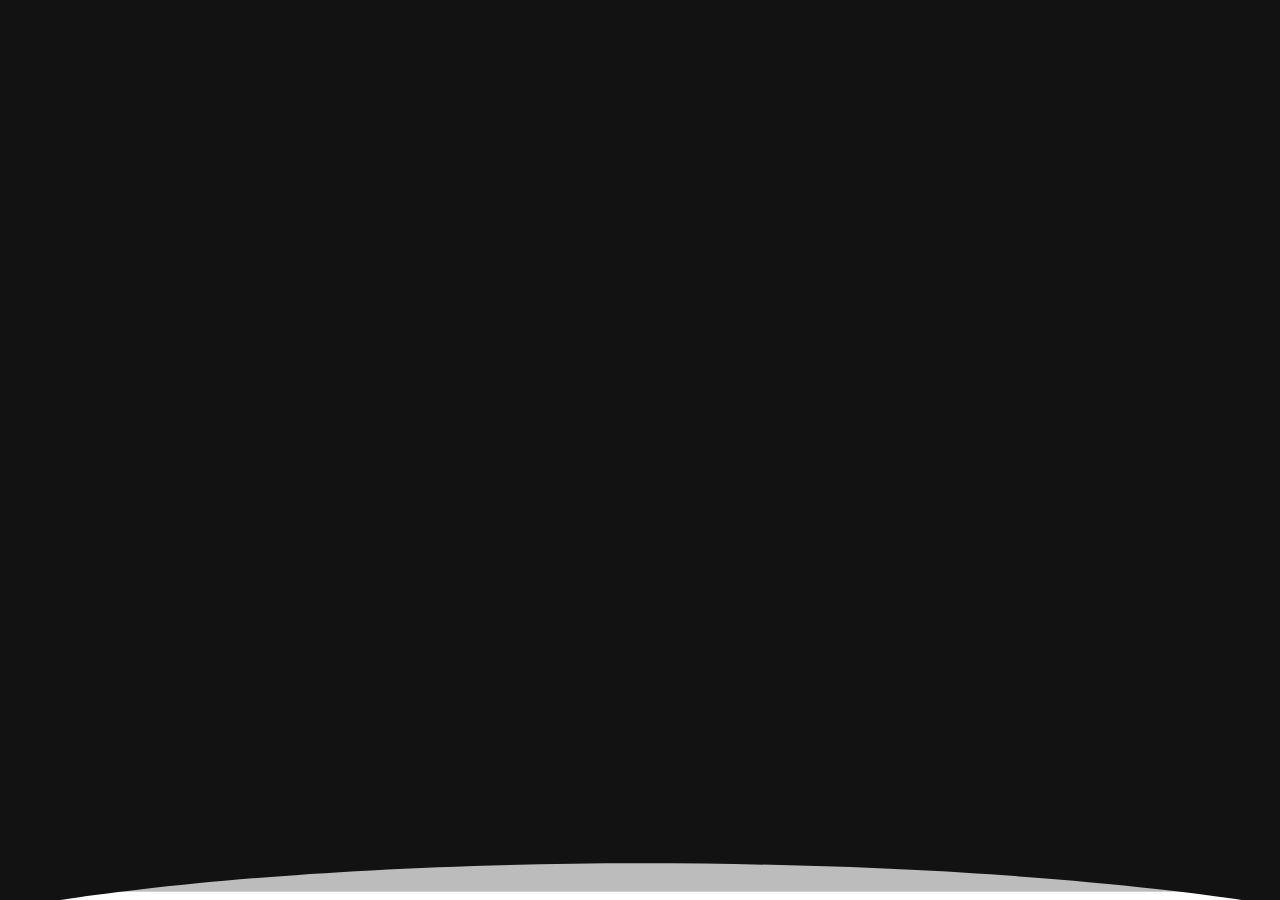
<file: aleric/blog-details-2-light.html>
<!doctype html>
<html class="no-js" lang="zxx">

<head>
   <meta charset="utf-8">
   <meta http-equiv="x-ua-compatible" content="ie=edge">
   <title>Aleric - Digital Agency & Creative Portfolio HTML Template</title>
   <meta name="description" content="">
   <meta name="viewport" content="width=device-width, initial-scale=1">

   <!-- Place favicon.ico in the root directory -->
   <link rel="shortcut icon" type="image/x-icon" href="assets/img/logo/favicon.png">

   <!-- CSS here -->
   <link rel="stylesheet" href="assets/css/bootstrap.css">
   <link rel="stylesheet" href="assets/css/swiper-bundle.css">
   <link rel="stylesheet" href="assets/css/magnific-popup.css">
   <link rel="stylesheet" href="assets/css/font-awesome-pro.css">
   <link rel="stylesheet" href="assets/css/spacing.css">
   <link rel="stylesheet" href="assets/css/main.css">
</head>

<body class="tp-magic-cursor loaded">
   <!--[if lte IE 9]>
      <p class="browserupgrade">You are using an <strong>outdated</strong> browser. Please <a href="https://browsehappy.com/">upgrade your browser</a> to improve your experience and security.</p>
      <![endif]-->

   <!-- loading-area-start -->
    <div class="loader-wrap">
      <svg viewBox="0 0 1000 1000" preserveAspectRatio="none">
         <path id="svg" d="M0,1005S175,995,500,995s500,5,500,5V0H0Z"></path>
      </svg>
      <div class="loader-wrap-heading">
         <div class="load-text">
            <span>A</span>
            <span>L</span>
            <span>E</span>
            <span>R</span>
            <span>i</span>
            <span>C</span>
         </div>
      </div>
   </div>
   <!-- loading-area-end -->

   <!-- Begin magic cursor -->
   <div id="magic-cursor" class="cursor-black-bg">
      <div id="ball"></div>
   </div>
   <!-- End magic cursor -->

    <!-- backtotop area start -->
    <div class="scrollToTop">
      <div class="arrowUp">
         <i class="fa-light fa-arrow-up"></i>
      </div>
      <div class="water">
         <svg viewBox="0 0 560 20" class="water_wave water_wave_back">
            <use xlink:href="#wave"></use>
         </svg>
         <svg viewBox="0 0 560 20" class="water_wave water_wave_front">
            <use xlink:href="#wave"></use>
         </svg>
         <svg version="1.1" xmlns="http://www.w3.org/2000/svg" xmlns:xlink="http://www.w3.org/1999/xlink" viewBox="0 0 560 20" style="display: none;">
            <symbol id="wave">
               <path d="M420,20c21.5-0.4,38.8-2.5,51.1-4.5c13.4-2.2,26.5-5.2,27.3-5.4C514,6.5,518,4.7,528.5,2.7c7.1-1.3,17.9-2.8,31.5-2.7c0,0,0,0,0,0v20H420z" fill="#"></path>
               <path d="M420,20c-21.5-0.4-38.8-2.5-51.1-4.5c-13.4-2.2-26.5-5.2-27.3-5.4C326,6.5,322,4.7,311.5,2.7C304.3,1.4,293.6-0.1,280,0c0,0,0,0,0,0v20H420z" fill="#"></path>
               <path d="M140,20c21.5-0.4,38.8-2.5,51.1-4.5c13.4-2.2,26.5-5.2,27.3-5.4C234,6.5,238,4.7,248.5,2.7c7.1-1.3,17.9-2.8,31.5-2.7c0,0,0,0,0,0v20H140z" fill="#"></path>
               <path d="M140,20c-21.5-0.4-38.8-2.5-51.1-4.5c-13.4-2.2-26.5-5.2-27.3-5.4C46,6.5,42,4.7,31.5,2.7C24.3,1.4,13.6-0.1,0,0c0,0,0,0,0,0l0,20H140z" fill="#"></path>
            </symbol>
         </svg>
      </div>
   </div>
  <!-- backtotop area end -->

   <!-- tp-offcanvus-area-start -->
   <div class="tp-offcanvas-area">
      <div class="tp-offcanvas">
         <div class="tp-offcanvas-top d-flex align-items-center justify-content-between">
            <div class="tp-offcanvas-logo">
               <a href="index.html">
                  <img data-width="150" src="assets/img/logo/logo.png" alt="logo">
               </a>
            </div>
            <div class="tp-offcanvas-close-btn">
               <button class="close-btn">
                  <svg width="37" height="38" viewBox="0 0 37 38" fill="none" xmlns="http://www.w3.org/2000/svg">
                     <path d="M9.19141 9.80762L27.5762 28.1924" stroke="currentColor" stroke-width="1.5" stroke-linecap="round" stroke-linejoin="round" />
                     <path d="M9.19141 28.1924L27.5762 9.80761" stroke="currentColor" stroke-width="1.5" stroke-linecap="round" stroke-linejoin="round" />
                  </svg>
               </button>
            </div>
         </div>
         <div class="tp-offcanvas-content d-none d-xl-block">
            <h3 class="tp-offcanvas-title">Hello There!</h3>
            <p>Lorem ipsum dolor sit amet, consectetur adipiscing elit, </p>
         </div>
         <div class="tp-offcanvas-menu d-xl-none">
            <nav></nav>
         </div>
         <div class="tp-offcanvas-gallery d-none d-xl-block">
            <div class="row gx-2">
               <div class="col-md-3 col-3">
                  <div class="tp-offcanvas-gallery-img fix">
                     <a class="popup-image" href="assets/img/offcanvas/offcanvas-1.jpg"><img src="assets/img/offcanvas/offcanvas-1.jpg" alt=""></a>
                  </div>
               </div>
               <div class="col-md-3 col-3">
                  <div class="tp-offcanvas-gallery-img fix">
                     <a class="popup-image" href="assets/img/offcanvas/offcanvas-2.jpg"><img src="assets/img/offcanvas/offcanvas-2.jpg" alt=""></a>
                  </div>
               </div>
               <div class="col-md-3 col-3">
                  <div class="tp-offcanvas-gallery-img fix">
                     <a class="popup-image" href="assets/img/offcanvas/offcanvas-3.jpg"><img src="assets/img/offcanvas/offcanvas-3.jpg" alt=""></a>
                  </div>
               </div>
               <div class="col-md-3 col-3">
                  <div class="tp-offcanvas-gallery-img fix">
                     <a class="popup-image" href="assets/img/offcanvas/offcanvas-4.jpg"><img src="assets/img/offcanvas/offcanvas-4.jpg" alt=""></a>
                  </div>
               </div>
            </div>
         </div>
         <div class="tp-offcanvas-contact">
            <h3 class="tp-offcanvas-title sm">Information</h3>
            <ul>
               <li><a href="tel:1245654">+ 4 20 7700 1007</a></li>
               <li><a href="mailto:hello@aleric.com">hello@aleric.com</a></li>
               <li><a href="#">Avenue de Roma 158b, Lisboa</a></li>
            </ul>
         </div>
         <div class="tp-offcanvas-social">
            <h3 class="tp-offcanvas-title sm">Follow Us</h3>
            <ul>
               <li>
                  <a href="#">
                     <svg width="16" height="16" viewBox="0 0 16 16" fill="none" xmlns="http://www.w3.org/2000/svg">
                        <path d="M11.25 1.5H4.75C2.95507 1.5 1.5 2.95507 1.5 4.75V11.25C1.5 13.0449 2.95507 14.5 4.75 14.5H11.25C13.0449 14.5 14.5 13.0449 14.5 11.25V4.75C14.5 2.95507 13.0449 1.5 11.25 1.5Z" stroke="currentColor" stroke-width="1.5" stroke-linecap="round" stroke-linejoin="round" />
                        <path d="M10.6016 7.5907C10.6818 8.13166 10.5894 8.68414 10.3375 9.16955C10.0856 9.65497 9.68711 10.0486 9.19862 10.2945C8.71014 10.5404 8.15656 10.6259 7.61663 10.5391C7.0767 10.4522 6.57791 10.1972 6.19121 9.81055C5.80451 9.42385 5.54959 8.92506 5.46271 8.38513C5.37583 7.8452 5.46141 7.29163 5.70728 6.80314C5.95315 6.31465 6.34679 5.91613 6.83221 5.66425C7.31763 5.41238 7.87011 5.31998 8.41107 5.4002C8.96287 5.48202 9.47372 5.73915 9.86817 6.1336C10.2626 6.52804 10.5197 7.0389 10.6016 7.5907Z" stroke="currentColor" stroke-width="1.5" stroke-linecap="round" stroke-linejoin="round" />
                        <path d="M11.5742 4.42578H11.5842" stroke="currentColor" stroke-width="1.5" stroke-linecap="round" stroke-linejoin="round" />
                     </svg>
                  </a>
               </li>
               <li>
                  <a href="#">
                     <svg width="18" height="18" viewBox="0 0 18 18" fill="none" xmlns="http://www.w3.org/2000/svg">
                        <path d="M2.50589 12.7494C4.57662 16.336 9.16278 17.5648 12.7494 15.4941C14.2113 14.65 15.2816 13.388 15.8962 11.9461C16.7895 9.85066 16.7208 7.37526 15.4941 5.25063C14.2674 3.12599 12.1581 1.82872 9.89669 1.55462C8.34063 1.366 6.71259 1.66183 5.25063 2.50589C1.66403 4.57662 0.435172 9.16278 2.50589 12.7494Z" stroke="currentColor" stroke-width="1.5" />
                        <path d="M12.7127 15.4292C12.7127 15.4292 12.0086 10.4867 10.5011 7.87559C8.99362 5.26451 5.28935 2.57155 5.28935 2.57155M5.68449 15.6124C6.79553 12.2606 12.34 8.54524 16.3975 9.43537M12.311 2.4082C11.1953 5.72344 5.75732 9.38453 1.71875 8.58915" stroke="currentColor" stroke-width="1.5" stroke-linecap="round" />
                     </svg>
                  </a>
               </li>
               <li>
                  <a href="#">
                     <svg width="18" height="11" viewBox="0 0 18 11" fill="none" xmlns="http://www.w3.org/2000/svg">
                        <path d="M1 5.5715H6.33342C7.62867 5.5715 8.61917 6.56199 8.61917 7.85725C8.61917 9.15251 7.62867 10.143 6.33342 10.143H1.76192C1.30477 10.143 1 9.83823 1 9.38108V1.76192C1 1.30477 1.30477 1 1.76192 1H5.5715C6.86676 1 7.85725 1.99049 7.85725 3.28575C7.85725 4.58101 6.86676 5.5715 5.5715 5.5715H1Z" stroke="currentColor" stroke-width="1.5" stroke-miterlimit="10"></path>
                        <path d="M10.9062 7.09454H17.0016C17.0016 5.41832 15.6301 4.04688 13.9539 4.04688C12.2777 4.04688 10.9062 5.41832 10.9062 7.09454ZM10.9062 7.09454C10.9062 8.77076 12.2777 10.1422 13.9539 10.1422H15.2492" stroke="currentColor" stroke-width="1.5" stroke-miterlimit="10" stroke-linecap="round" stroke-linejoin="round"></path>
                        <path d="M16.1125 1.44434H11.668" stroke="currentColor" stroke-width="1.2" stroke-miterlimit="10" stroke-linecap="round" stroke-linejoin="round"></path>
                     </svg>
                  </a>
               </li>
               <li>
                  <a href="#">
                     <svg width="18" height="14" viewBox="0 0 18 14" fill="none" xmlns="http://www.w3.org/2000/svg">
                        <path d="M12.75 13H5.25C3 13 1.5 11.5 1.5 9.25V4.75C1.5 2.5 3 1 5.25 1H12.75C15 1 16.5 2.5 16.5 4.75V9.25C16.5 11.5 15 13 12.75 13Z" stroke="currentColor" stroke-width="1.5" stroke-miterlimit="10" stroke-linecap="round" stroke-linejoin="round" />
                        <path d="M8.70676 5.14837L10.8006 6.40465C11.5543 6.90716 11.5543 7.66093 10.8006 8.16344L8.70676 9.41972C7.86923 9.92224 7.19922 9.50348 7.19922 8.5822V6.06964C7.19922 4.98086 7.86923 4.64585 8.70676 5.14837Z" fill="currentColor" />
                     </svg>
                  </a>
               </li>
            </ul>
         </div>
      </div>
   </div>
   <div class="body-overlay"></div>
   <!-- tp-offcanvus-area-end -->

   <header>

      <!-- tp-header-area-start -->
      <div id="header-sticky" class="tp-header-area pre-header tp-header-cst-wrap sticky-white-bg tp-header-blur header-transparent tp-header-lg-spacing">
         <div class="container-fluid container-1800">
            <div class="row align-items-center">
               <div class="col-xl-3 col-lg-4 col-md-4 col-sm-4 col-6">
                  <div class="tp-header-logo">
                     <a href="index.html"><img data-width="150" src="assets/img/logo/logo-black.png" alt="logo"></a>
                  </div>
               </div>
               <div class="col-xl-6 d-none d-xl-block">
                  <div class="tp-main-menu tp-main-menu-cst tp-header-dropdown dropdown-white-bg d-flex justify-content-center">
                     <nav class="tp-mobile-menu-active">
                        <ul>
                           <li class="has-dropdown p-inherit">
                              <a href="index.html">Demo
                                 <span>
                                    <svg width="7" height="6" viewBox="0 0 7 6" fill="none" xmlns="http://www.w3.org/2000/svg">
                                       <path d="M2.7 4.93333L0.2 1.6C-0.294427 0.940764 0.175955 0 1 0H6C6.82405 0 7.29443 0.940764 6.8 1.6L4.3 4.93333C3.9 5.46667 3.1 5.46667 2.7 4.93333Z" fill="currentColor" />
                                    </svg>
                                 </span>
                              </a>
                              <div class="tp-megamenu-wrapper mega-menu megamenu-white-bg">
                                 <div class="row gx-0">
                                    <div class="col-xl-2">
                                       <div class="tp-megamenu-list">
                                          <h4 class="tp-megamenu-title">Home Light Version</h4>
                                          <ul>
                                             <li><a href="index.html">Digital Agency <span class="pop">Popular</span></a></li>
                                             <li><a href="index-ai-startup-light.html">Ai Startup</a></li>
                                             <li><a href="index-video-production-light.html">Video Production <span class="new">Trending</span></a></li>
                                             <li><a href="index-consulting-light.html">Business Consulting</a></li>
                                             <li><a href="index-creative-agency-light.html">Creative Agency</a></li>
                                             <li><a href="index-it-solution-light.html">It Solution <span class="hot">Hot</span></a></li>
                                             <li><a href="index-personal-portfolio-light.html">Personal Portfolio</a></li>
                                             <li><a href="index-web-design-agency-light.html">Web Design Agency</a></li>
                                          </ul>
                                       </div>
                                    </div>
                                    <div class="col-xl-2">
                                       <div class="tp-megamenu-list">
                                          <h4 class="tp-megamenu-title">Home Dark Version</h4>
                                          <ul>
                                             <li><a href="index-dark.html">Digital Agency</a></li>
                                             <li><a href="index-ai-startup-dark.html">Ai Startup <span class="new">Trending</span></a></li>
                                             <li><a href="index-video-production-dark.html">Video Production <span class="hot">Hot</span></a></li>
                                             <li><a href="index-consulting-dark.html">Business Consulting<span class="hot">Hot</span></a></li>
                                             <li><a href="index-creative-agency-dark.html">Creative Agency</a></li>
                                             <li><a href="index-it-solution-dark.html">It Solution <span class="pop">Popular</span></a></li>
                                             <li><a href="index-personal-portfolio-dark.html">Personal Portfolio</a></li>
                                             <li><a href="index-web-design-agency-dark.html">Web Design Agency </a></li>
                                          </ul>
                                       </div>
                                    </div>
                                    <div class="col-xl-2">
                                       <div class="tp-megamenu-list">
                                          <h4 class="tp-megamenu-title">Home Light Version</h4>
                                          <ul>
                                             <li><a href="index-plumbing-light.html">Plumbing Service</a></li>
                                             <li><a href="index-medical-light.html">Medical <span class="hot">Hot</span></a></li>
                                             <li><a href="index-startup-agency-light.html">Startup Agency<span class="pop">Popular</span></a></li>
                                             <li><a href="portfolio-showcase-full-light.html">Showcase Full</a></li>
                                             <li><a href="portfolio-coverflow-slider-light.html">Coverflow Slider <span class="hot">Hot</span></a></li>
                                             <li><a href="portfolio-perspective-slider-light.html">Perspective Slider</a></li>
                                             <li><a href="portfolio-creative-slider-light.html">Creative Slider</a></li>
                                             <li><a href="parallax-carousel-light.html">Parallax Carousel</a></li>
                                          </ul>
                                       </div>
                                    </div>
                                    <div class="col-xl-2">
                                       <div class="tp-megamenu-list">
                                          <h4 class="tp-megamenu-title">Home Dark Version</h4>
                                          <ul>
                                             <li><a href="index-plumbing-dark.html">Plumbing Service <span class="hot">Hot</span></a></li>
                                             <li><a href="index-medical-dark.html">Medical</a></li>
                                             <li><a href="index-startup-agency-dark.html">Startup Agency <span class="pop">Popular</span></a></li>
                                             <li><a href="portfolio-showcase-full-dark.html">Showcase Full</a></li>
                                             <li><a href="portfolio-coverflow-slider-dark.html">Coverflow Slider</a></li>
                                             <li><a href="portfolio-perspective-slider-dark.html">Perspective Slider <span class="pop">Popular</span></a></li>
                                             <li><a href="portfolio-creative-slider-dark.html">Creative Slider</a></li>
                                             <li><a href="parallax-carousel-dark.html">Parallax Carousel</a></li>
                                          </ul>
                                       </div>
                                    </div>
                                    <div class="col-xl-2">
                                       <div class="tp-megamenu-list">
                                          <h4 class="tp-megamenu-title">Showcases</h4>
                                          <ul>
                                             <li><a href="portfolio-creative-skew-slider-light.html">Creative Skew <span class="hot">Hot</span></a></li>
                                             <li><a href="portfolio-slider-elegant-light.html">Slider Elegant</a></li>
                                             <li><a href="portfolio-showcase-light.html">Portfolio Showcase</a></li>
                                             <li><a href="portfolio-creative-thumb-slider.html">Creative Thumb</a></li>
                                             <li><a href="portfolio-horizontal.html">Portfolio Horizontal <span class="hot">Hot</span></a></li>
                                             <li><a href="portfolio-interactive-with-hover.html">Interactive With Hover <span class="hot">Hot</span></a></li>
                                             <li><a href="portfolio-interactive-with-scroll.html">Interactive With Scroll</a></li>
                                             <li><a href="portfolio-paralax-slider.html">Paralax Slider <span class="hot">Hot</span></a></li>
                                          </ul>
                                       </div>
                                    </div>
                                    <div class="col-xl-2">
                                       <div class="tp-megamenu-list">
                                          <h4 class="tp-megamenu-title">Showcases</h4>
                                          <ul>
                                             <li><a href="portfolio-creative-skew-slider-dark.html">Creative Skew <span class="hot">Hot</span></a></li>
                                             <li><a href="portfolio-slider-elegant-dark.html">Slider Elegant</a></li>
                                             <li><a href="portfolio-showcase-dark.html">Portfolio Showcase</a></li>
                                             <li><a href="brand-showcase-light.html">Brand Showcase</a></li>
                                             <li><a href="portfolio-mix-slicer.html">Mix Slicer</a></li>
                                             <li><a href="portfolio-revealing-slider.html">Revealing Slider<span class="hot">Hot</span></a></li>
                                             <li><a href="portfolio-slicer.html">Portfolio Slicer</a></li>
                                             <li><a href="portfolio-swipe-gallery.html">Swipe Gallery</a></li>
                                          </ul>
                                       </div>
                                    </div>
                                 </div>
                              </div>
                           </li>
                           <li class="has-dropdown p-inherit">
                              <a href="portfolio-details-light.html">Portfolio
                                 <span>
                                    <svg width="7" height="6" viewBox="0 0 7 6" fill="none" xmlns="http://www.w3.org/2000/svg">
                                       <path d="M2.7 4.93333L0.2 1.6C-0.294427 0.940764 0.175955 0 1 0H6C6.82405 0 7.29443 0.940764 6.8 1.6L4.3 4.93333C3.9 5.46667 3.1 5.46667 2.7 4.93333Z" fill="currentColor" />
                                    </svg>
                                 </span>
                              </a>
                              <div class="tp-megamenu-wrapper mega-menu megamenu-white-bg">
                                 <div class="row gx-0">
                                    <div class="col-xl-10">
                                       <div class="row gx-0">
                                          <div class="col-xl-3">
                                             <div class="tp-megamenu-list">
                                                <h4 class="tp-megamenu-title">Portfolio Grid</h4>
                                                <ul>
                                                   <li><a href="portfolio-col-2-light.html">Two Columns</a></li>
                                                   <li><a href="portfolio-col-3-light.html">Three Columns</a></li>
                                                   <li><a href="portfolio-col-4-light.html">Four Columns Wide</a></li>
                                                   <li><a href="portfolio-masonary-light.html">Masonry</a></li>
                                                   <li><a href="parallax-carousel-light.html">Portfolio Carousel</a></li>
                                                   <li><a href="portfolio-coverflow-slider-light.html">Portfolio coverflow</a></li>
                                                   <li><a href="portfolio-creative-skew-slider-light.html">Creative Skew</a></li>
                                                </ul>
                                             </div>
                                          </div>
                                          <div class="col-xl-3">
                                             <div class="tp-megamenu-list">
                                                <h4 class="tp-megamenu-title">Showcases</h4>
                                                <ul>
                                                   <li><a href="portfolio-creative-slider-light.html">Creative Slider</a></li>
                                                   <li><a href="portfolio-showcase-light.html">Portfolio Showcase</a></li>
                                                   <li><a href="portfolio-showcase-full-light.html">Showcase Full</a></li>
                                                   <li><a href="portfolio-slicer.html">Portfolio Slicer</a></li>
                                                   <li><a href="portfolio-slider-elegant-light.html">Slider Elegant</a></li>
                                                   <li><a href="portfolio-creative-thumb-slider.html">Creative Thumb</a></li>
                                                   <li><a href="portfolio-horizontal.html">Horizontal Showcase</a></li>
                                                </ul>
                                             </div>
                                          </div>
                                          <div class="col-xl-3">
                                             <div class="tp-megamenu-list">
                                                <h4 class="tp-megamenu-title">Showcases</h4>
                                                <ul>
                                                   <li><a href="portfolio-interactive-with-hover.html">Interactive With Hover</a></li>
                                                   <li><a href="portfolio-interactive-with-scroll.html">Interactive With Scroll</a></li>
                                                   <li><a href="portfolio-mix-slicer.html">Mix Slicer</a></li>
                                                   <li><a href="portfolio-paralax-slider.html">Paralax Slider</a></li>
                                                   <li><a href="portfolio-perspective-slider-light.html">Perspective Slider</a></li>
                                                   <li><a href="portfolio-revealing-slider.html">Revealing Slider</a></li>
                                                </ul>
                                             </div>
                                          </div>
                                          <div class="col-xl-3">
                                             <div class="tp-megamenu-list">
                                                <h4 class="tp-megamenu-title">Single Projects</h4>
                                                <ul>
                                                   <li><a href="portfolio-swipe-gallery.html">Swipe Gallery</a></li>
                                                   <li><a href="portfolio-details-creative-light.html">Creative Slider</a></li>
                                                   <li><a href="brand-showcase-light.html">Brand Showcase</a></li>
                                                   <li><a href="portfolio-details-gallery-light.html">Gallery</a></li>
                                                   <li><a href="portfolio-details-light.html">Modern</a></li>
                                                   <li><a href="portfolio-details-two-light.html">Classic Stack</a></li>
                                                </ul>
                                             </div>
                                          </div>
                                       </div>
                                    </div>
                                    <div class="col-xl-2">
                                       <div class="tp-megamenu-list">
                                          <div class="tp-megamenu-thumb">
                                             <img src="assets/img/menu/menu-1.png" alt="">
                                          </div>
                                       </div>
                                    </div>
                                 </div>
                              </div>
                           </li>
                           <li class="has-dropdown p-inherit">
                              <a href="#">Pages
                                 <span>
                                    <svg width="7" height="6" viewBox="0 0 7 6" fill="none" xmlns="http://www.w3.org/2000/svg">
                                       <path d="M2.7 4.93333L0.2 1.6C-0.294427 0.940764 0.175955 0 1 0H6C6.82405 0 7.29443 0.940764 6.8 1.6L4.3 4.93333C3.9 5.46667 3.1 5.46667 2.7 4.93333Z" fill="currentColor" />
                                    </svg>
                                 </span>
                              </a>
                              <div class="tp-megamenu-wrapper mega-menu megamenu-white-bg">
                                 <div class="row gx-0">
                                    <div class="col-xl-2">
                                       <div class="tp-megamenu-list">
                                          <h4 class="tp-megamenu-title">Special Pages light</h4>
                                          <ul>
                                             <li><a href="about-me-light.html">About Me</a></li>
                                             <li><a href="about-creative-light.html">About Creative</a></li>
                                             <li><a href="about-modern-light.html">Modern About</a></li>
                                             <li><a href="team-light.html">Team</a></li>
                                             <li><a href="team-details-light.html">Team Details</a></li>
                                             <li><a href="faq-light.html">Faq</a></li>
                                             <li><a href="faq-2-light.html">Faq Two</a></li>
                                             <li><a href="pricing-light.html">Pricing</a></li>
                                          </ul>
                                       </div>
                                    </div>
                                    <div class="col-xl-2">
                                       <div class="tp-megamenu-list">
                                          <h4 class="tp-megamenu-title">Special Pages Dark</h4>
                                          <ul>
                                             <li><a href="about-me-dark.html">About Me</a></li>
                                             <li><a href="about-creative-dark.html">About Creative</a></li>
                                             <li><a href="about-modern-dark.html">Modern About</a></li>
                                             <li><a href="team-dark.html">Team</a></li>
                                             <li><a href="team-details-dark.html">Team Details</a></li>
                                             <li><a href="faq-dark.html">Faq</a></li>
                                             <li><a href="faq-2-dark.html">Faq Two</a></li>
                                             <li><a href="pricing-dark.html">Pricing</a></li>
                                          </ul>
                                       </div>
                                    </div>
                                    <div class="col-xl-2">
                                       <div class="tp-megamenu-list">
                                          <h4 class="tp-megamenu-title">Special Pages Light</h4>
                                          <ul>
                                             <li><a href="shop-light.html">Shop</a></li>
                                             <li><a href="shop-details-light.html">Shop Details</a></li>
                                             <li><a href="cart-light.html">Cart</a></li>
                                             <li><a href="checkout-light.html">Checkout</a></li>
                                             <li><a href="wishlist-light.html">Wishlist</a></li>
                                             <li><a href="forgot-light.html">Forgot</a></li>
                                             <li><a href="register-light.html">Register</a></li>
                                             <li><a href="login-light.html">Login</a></li>
                                          </ul>
                                       </div>
                                    </div>
                                    <div class="col-xl-2">
                                       <div class="tp-megamenu-list">
                                          <h4 class="tp-megamenu-title">Special Pages Dark</h4>
                                          <ul>
                                             <li><a href="shop-dark.html">Shop</a></li>
                                             <li><a href="shop-details-dark.html">Shop Details</a></li>
                                             <li><a href="cart-dark.html">Cart</a></li>
                                             <li><a href="checkout-dark.html">Checkout</a></li>
                                             <li><a href="wishlist-dark.html">Wishlist</a></li>
                                             <li><a href="forgot-dark.html">Forgot</a></li>
                                             <li><a href="register-dark.html">Register</a></li>
                                             <li><a href="login-dark.html">Login</a></li>
                                          </ul>
                                       </div>
                                    </div>
                                    <div class="col-xl-2">
                                       <div class="tp-megamenu-list">
                                          <h4 class="tp-megamenu-title">Special Pages Light</h4>
                                          <ul>
                                             <li><a href="service-1-light.html">Service One</a></li>
                                             <li><a href="service-2-light.html">Service Two</a></li>
                                             <li><a href="service-3-light.html">Service Three</a></li>
                                             <li><a href="service-4-light.html">Service Four</a></li>
                                             <li><a href="service-details-light.html">Service Details</a></li>
                                             <li><a href="service-details-2-light.html">Service Details Two</a></li>
                                             <li><a href="awwwards-light.html">Awwwards</a></li>
                                             <li><a href="error-light.html">404 Page</a></li>
                                          </ul>
                                       </div>
                                    </div>
                                    <div class="col-xl-2">
                                       <div class="tp-megamenu-list">
                                          <h4 class="tp-megamenu-title">Special Pages Dark</h4>
                                          <ul>
                                             <li><a href="service-1-dark.html">Service One</a></li>
                                             <li><a href="service-2-dark.html">Service Two</a></li>
                                             <li><a href="service-3-dark.html">Service Three</a></li>
                                             <li><a href="service-4-dark.html">Service Four</a></li>
                                             <li><a href="service-details-dark.html">Service Details</a></li>
                                             <li><a href="service-details-2-dark.html">Service Details Two</a></li>
                                             <li><a href="awwwards-dark.html">Awwwards</a></li>
                                             <li><a href="error-dark.html">404 Page</a></li>
                                          </ul>
                                       </div>
                                    </div>
                                 </div>
                              </div>
                           </li>
                           <li class="has-dropdown">
                              <a href="blog-details-light.html">Blog
                                 <span>
                                    <svg width="7" height="6" viewBox="0 0 7 6" fill="none" xmlns="http://www.w3.org/2000/svg">
                                       <path d="M2.7 4.93333L0.2 1.6C-0.294427 0.940764 0.175955 0 1 0H6C6.82405 0 7.29443 0.940764 6.8 1.6L4.3 4.93333C3.9 5.46667 3.1 5.46667 2.7 4.93333Z" fill="currentColor" />
                                    </svg>
                                 </span>
                              </a>
                              <ul class="tp-submenu submenu">
                                 <li><a href="blog-grid-light.html">Blog Grid</a></li>
                                 <li><a href="blog-grid-2-light.html">Blog Grid Two</a></li>
                                 <li><a href="blog-standard-light.html">Blog Standard</a></li>
                                 <li><a href="blog-details-light.html">Blog Details</a></li>
                                 <li><a href="blog-details-2-light.html">Blog Details Two</a></li>
                              </ul>
                           </li>
                           <li class="has-dropdown">
                              <a href="contact-light.html">Contact
                                 <span>
                                    <svg width="7" height="6" viewBox="0 0 7 6" fill="none" xmlns="http://www.w3.org/2000/svg">
                                       <path d="M2.7 4.93333L0.2 1.6C-0.294427 0.940764 0.175955 0 1 0H6C6.82405 0 7.29443 0.940764 6.8 1.6L4.3 4.93333C3.9 5.46667 3.1 5.46667 2.7 4.93333Z" fill="currentColor" />
                                    </svg>
                                 </span>
                              </a>
                              <ul class="tp-submenu submenu">
                                 <li><a href="contact-light.html">Contact</a></li>
                                 <li><a href="contact-dark.html">Contact Dark</a></li>
                                 <li><a href="contact-us-light.html">Contact Us</a></li>
                                 <li><a href="contact-us-dark.html">Contact Us Dark</a></li>
                              </ul>
                           </li>
                        </ul>
                     </nav>
                  </div>
               </div>
               <div class="col-xl-3 col-lg-8 col-md-8 col-sm-8 col-6">
                  <div class="tp-header-right d-flex align-items-center justify-content-end">
                     <div class="tp-header-btn d-none d-sm-inline-block">
                        <a href="contact-us-light.html" class="tp-btn-lg d-inline-block lh-0 tp-round-26 fs-15 tp-bg-common-green-2 ls-0 tp-btn-switch-2-animation tp-text-common-black-1 fw-700 tp-ff-dm">
                           <span class="d-flex align-items-center justify-content-center">
                              <span class="btn-text">Contact Us</span>
                              <span class="btn-icon">
                                 <svg width="20" height="12" viewBox="0 0 20 12" fill="none" xmlns="http://www.w3.org/2000/svg">
                                    <path d="M20 6.00071C16.4166 4.67142 11.9705 2.40252 9.21414 0L11.1357 5.31243H0.688756C0.552576 5.31246 0.419232 5.35209 0.305998 5.42773C0.192725 5.50341 0.104852 5.61172 0.0527125 5.73756C0.00064999 5.86334 -0.0134432 6.0016 0.0130924 6.13511C0.0396547 6.26871 0.105682 6.39175 0.201995 6.48809C0.330914 6.61703 0.505697 6.68939 0.688048 6.6897H11.135L9.21414 12C11.9701 9.59697 16.4165 7.32913 20 6.00071Z" fill="currentColor" />
                                 </svg>
                              </span>
                              <span class="btn-icon">
                                 <svg width="20" height="12" viewBox="0 0 20 12" fill="none" xmlns="http://www.w3.org/2000/svg">
                                    <path d="M20 6.00071C16.4166 4.67142 11.9705 2.40252 9.21414 0L11.1357 5.31243H0.688756C0.552576 5.31246 0.419232 5.35209 0.305998 5.42773C0.192725 5.50341 0.104852 5.61172 0.0527125 5.73756C0.00064999 5.86334 -0.0134432 6.0016 0.0130924 6.13511C0.0396547 6.26871 0.105682 6.39175 0.201995 6.48809C0.330914 6.61703 0.505697 6.68939 0.688048 6.6897H11.135L9.21414 12C11.9701 9.59697 16.4165 7.32913 20 6.00071Z" fill="currentColor" />
                                 </svg>
                              </span>
                           </span> 
                        </a>
                     </div>
                     <button class="tp-menu-bar tp-header-sidebar-btn tp-header-2-menu-btn tp-header-cst-menu-btn ml-10">
                        <span></span>
                        <span></span>
                        <span></span>
                     </button>
                  </div>
               </div>
            </div>
         </div>
      </div>
      <!-- tp-header-area-end -->

   </header>

   <div id="smooth-wrapper">
      <div id="smooth-content">
         <main>

            <!-- tp-breadcrumb-area-start -->
            <div class="tp-breadcrumb-area pre-header tp-pricing-2-spacing bg-position pb-90">
               <div class="container-fluid container-1524 containers">
                  <div class="row">
                     <div class="col-12">
                        <div class="tp-breadcrumb-ai-title-wrap">
                           <h2 class="tp-section-ai-title fs-72 fs-xl-65 fs-lg-55 fs-sm-45 fs-xs-40 fw-600 ls-m-4 tp-ff-dm mb-15 tp-text-common-black-5">Blog Details</h2>
                           <div class="tp-breadcrumb-list tp-breadcrumb-2-list tp-breadcrumb-3-border pt-25">
                              <ul>
                                 <li><a href="index.html">Home</a></li>
                                 <li><span></span></li>
                                 <li>Blog Details</li>
                              </ul>
                           </div>
                        </div>
                     </div>
                  </div>
               </div>
            </div>
            <!-- tp-breadcrumb-area-end -->            

            <!-- tp-blog-banner-area-start -->
            <div class="tp-blog-banner-area tp-about-me-banner scale-up-img">
               <img data-speed="0.4" class="img-cover scale-up" src="assets/img/breadcrumb/thumb-8.jpg" alt="">
            </div>
            <!-- tp-blog-banner-area-end -->

            <!-- tp-blog-details-2-area-start -->
            <div class="tp-blog-details-2-area pt-115 pb-160">
               <div class="container">
                  <div class="row">
                     <div class="col-lg-2">
                        <div class="tp-blog-details-2-social ml-50">
                           <ul>
                              <li>
                                 <a href="#">
                                    <svg viewBox="0 0 22 22" fill="none" xmlns="http://www.w3.org/2000/svg">
                                       <path d="M12.6875 10.375C11.7612 10.375 10.945 10.8307 10.4323 11.5236L5.99969 9.25387C6.07328 9.00303 6.125 8.74306 6.125 8.46875C6.125 8.09669 6.04872 7.74297 5.91694 7.41762L10.5558 4.62612C11.0721 5.232 11.8309 5.625 12.6875 5.625C14.2384 5.625 15.5 4.36341 15.5 2.8125C15.5 1.26159 14.2384 0 12.6875 0C11.1366 0 9.875 1.26159 9.875 2.8125C9.875 3.16991 9.94859 3.50894 10.0707 3.82369L5.41797 6.62337C4.90216 6.0355 4.15428 5.65625 3.3125 5.65625C1.76159 5.65625 0.5 6.91784 0.5 8.46875C0.5 10.0197 1.76159 11.2812 3.3125 11.2812C4.25406 11.2812 5.08409 10.8122 5.59484 10.0998L10.0128 12.3622C9.93147 12.6248 9.875 12.8984 9.875 13.1875C9.875 14.7384 11.1366 16 12.6875 16C14.2384 16 15.5 14.7384 15.5 13.1875C15.5 11.6366 14.2384 10.375 12.6875 10.375Z" fill="#525252" />
                                    </svg>
                                    <span> 22<br>Share</span>
                                 </a>
                              </li>
                              <li><a href="#"><i class="fa-brands fa-dribbble"></i></a></li>
                              <li><a href="#"><i class="fa-brands fa-behance"></i></a></li>
                              <li><a href="#"><i class="fa-brands fa-pinterest"></i></a></li>
                              <li><a href="#"><i class="fa-brands fa-linkedin"></i></a></li>
                           </ul>
                        </div>
                     </div>
                     <div class="col-xl-8 col-xl-9 col-lg-10">
                        <div class="tp-postbox-wrapper tp-postbox-2-wrapper">
                           <div class="tp-blog-details-content ml-55 mb-70">
                              <p class="fs-18 tp-ff-dm lh-150-per tp-text-common-black-5 opacity-8">XYZ Tech, a fast-growing SaaS company, approached us to refresh their brand identity and digital presence to attract enterprise clients. Our goal was to create a modern, scalable, and visually striking brand that resonated with their target audience.</p>
                              <p class="fs-18 tp-ff-dm lh-150-per tp-text-common-black-5 opacity-8">Branding design is the visual and strategic identity of a business, shaping how it is perceived by customers. It includes elements like the logo, color palette, typography, imagery, and messaging, all working together to create a strong and memorable brand presence.</p>
                              <div class="tp-service-details-content mt-50">
                                 <h5 class="fs-32 fw-600 mb-40 tp-ff-dm">Why Marketing Funnel Analytics Matterss</h5>
                                 <ul class="mb-70">
                                    <li>
                                       <i class="fa-regular fa-circle-check"></i>
                                       <p><b>Identify Weak Points – </b> Detect where prospects drop off and optimize those areas.</p>
                                    </li>
                                    <li>
                                       <i class="fa-regular fa-circle-check"></i>
                                       <p><b> Improve ROI – </b> Allocate budget efficiently based on high-performing channels.</p>
                                    </li>
                                    <li>
                                       <i class="fa-regular fa-circle-check"></i>
                                       <p><b>Enhance User Experience –</b>  Personalize content and messaging to increase engagement.</p>
                                    </li>
                                    <li>
                                       <i class="fa-regular fa-circle-check"></i>
                                       <p><b> Boost Conversions – </b>  Optimize CTAs, landing pages, and sales processes for better results.</p>
                                    </li>
                                 </ul>
                                 <h3 class="fs-32 fw-600 mb-30 tp-ff-dm">Awareness & Traffic Generation Tools</h3>
                                 <h3 class="fs-28 fw-500 tp-ff-dm"><span class="d-inline-block mr-10">1.</span>Google Ads</h3>
                              </div>
                           </div>
                           <div class="tp-blog-details-thumb mb-55">
                              <img class="w-100" src="assets/img/blog/details/thumb-3.jpg" alt="">
                           </div>
                           <div class="tp-blog-details-content ml-55 mb-20">
                              <p class="fs-18 tp-ff-dm lh-150-per tp-text-common-black-5 opacity-8 mb-20"><span class="fw-500 tp-text-common-black">Google Ads</span> is a pay-per-click advertising platform that allows businesses to display ads on Google Search, YouTube, Gmail, and partner websites. It helps brands attract  customers through targeted ads based on keywords, audience behavior, and demographics.</p>
                              <p class="fs-18 tp-ff-dm lh-150-per tp-text-common-black-5 opacity-8 mb-45">Google Ads is a powerful tool to drive high-quality traffic, increase sales, and maximize ROI. Whether you're a small business or a global brand, a well-optimized Google Ads strategy can deliver measurable results.</p>
                              <h3 class="fs-35 fw-500 tp-ff-dm mb-45"><span class="d-inline-block mr-10">2.</span>SEMrush / Ahrefs</h3>
                           </div>
                           <div class="tp-blog-details-thumb mb-40">
                              <img class="w-100" src="assets/img/blog/details/thumb-4.jpg" alt="">
                           </div>
                           <div class="tp-blog-details-content ml-55 mb-20">
                              <p class="fs-18 tp-ff-dm lh-150-per tp-text-common-black-5 opacity-8 mb-45">Both <span class="fw-500 tp-text-common-black">SEMrush & Ahrefs</span> are powerful SEO and digital marketing tools that help businesses improve their search engine rankings, competitor analysis, and content strategy. While they share many features, each platform has its strengths.</p>
                              <h3 class="fs-35 fw-500 tp-ff-dm mb-15"><span class="d-inline-block mr-10">Conclusion</span></h3>
                              <p class="fs-18 tp-ff-dm lh-150-per tp-text-common-black-5 opacity-8 mb-50">Mastering marketing funnel analytics is essential for businesses aiming to attract, engage, convert, and retain customers effectively. By tracking each stage of the funnel—from awareness to loyalty—brands can identify weak points, refine their strategies, and maximize conversions.</p>
                              <div class="tp-blog-details-tag mr-20 mb-10">
                                 <ul>
                                    <li><a href="#">Marketing</a></li>
                                    <li><a href="#">Paid SEO</a></li>
                                    <li><a href="#">Page Optimize</a></li>
                                 </ul>
                              </div>
                           </div>
                           <div class="tp-blog-comment-form ml-55 mr-55 pt-90">
                              <div class="postbox__comment mb-100">
                                 <h3 class="fs-50 tp-ff-dm">3 Comments</h3>
                                 <ul>
                                    <li>
                                       <div class="postbox__comment-box d-flex">
                                          <div class="postbox__comment-info ">
                                             <div class="postbox__comment-avater mr-20">
                                                <img src="assets/img/blog/postbox/avatar-3.jpg" alt="">
                                             </div>  
                                          </div>
                                          <div class="postbox__comment-text">
                                             <div class="postbox__comment-name d-flex justify-content-between align-items-center">
                                                <h5>MD Harun</h5>
                                                <span class="post-meta"> April 8, 2025 at 7:38 am</span>
                                             </div>
                                             <p>Quisque est tortor, condimentum eget faucibus vel, condimentum quis felis. Nunc non orci augue. Pellentesque elementum gravida arcu.</p>
                                             <div class="postbox__comment-reply">
                                                <a href="#">Reply</a>
                                             </div>
                                          </div>
                                       </div>
                                    </li>
                                    <li class="children">
                                       <div class="postbox__comment-box d-flex">
                                          <div class="postbox__comment-info ">
                                             <div class="postbox__comment-avater mr-20">
                                                <img src="assets/img/blog/postbox/avatar-2.jpg" alt="">
                                             </div>  
                                          </div>
                                          <div class="postbox__comment-text">
                                             <div class="postbox__comment-name d-flex justify-content-between align-items-center">
                                                <h5>Anne Marie</h5>
                                                <span class="post-meta"> April 8, 2025 at 7:38 am</span>
                                             </div>
                                             <p>By tracking each stage of the funnel—from awareness to loyalty—brands can identify weak points, refine their strategies, and maximize conversions.ue.</p>
                                             <div class="postbox__comment-reply">
                                                <a href="#">Reply</a>
                                             </div>
                                          </div>
                                       </div>
                                    </li>
                                    <li>
                                       <div class="postbox__comment-box d-flex">
                                          <div class="postbox__comment-info ">
                                             <div class="postbox__comment-avater mr-20">
                                                <img src="assets/img/blog/postbox/avatar.jpg" alt="">
                                             </div>  
                                          </div>
                                          <div class="postbox__comment-text">
                                             <div class="postbox__comment-name d-flex justify-content-between align-items-center">
                                                <h5>Justin Case</h5>
                                                <span class="post-meta"> April 8, 2025 at 7:38 am</span>
                                             </div>
                                             <p>Quisque est tortor, condimentum eget faucibus vel, condimentum quis felis. Nunc non orci augue. Pellentesque elementum gravida arcu.</p>
                                             <div class="postbox__comment-reply">
                                                <a href="#">Reply</a>
                                             </div>
                                          </div>
                                       </div>
                                    </li>
                                 </ul>
                              </div>
                              <div class="tp-postbox-details-form">
                                 <h3 class="fs-35 fw-500 tp-ff-dm">Leave a Reply</h3>
                                 <p class="fs-18 fw-300 mb-45 tp-ff-dm">Your email address will not be published. Required fields are marked *</p>
                                 <div class="tp-postbox-details-form-wrapper">
                                    <form action="#">
                                       <div class="row">
                                          <div class="col-xl-6">
                                             <div class="tp-postbox-details-input mb-25">
                                                <input class="tp-input" type="text" placeholder="Md Harun">
                                             </div>
                                          </div>
                                          <div class="col-xl-6">
                                             <div class="tp-postbox-details-input mb-25">
                                                <input class="tp-input" type="email" placeholder="aleric@mail.com">
                                             </div>
                                          </div>
                                          <div class="col-xl-12">
                                             <div class="tp-postbox-details-input mb-10">
                                                <textarea class="tp-input tp-textarea" id="msg" placeholder="Write valuable comment"></textarea>
                                             </div>
                                          </div>
                                       </div>
                                       <div class="tp-postbox-details-remember mb-30">
                                          <input class="tp-checkbox" id="remeber" type="checkbox">
                                          <label for="remeber">Save my email address & other info further when I comment</label>
                                       </div>
                                       <div class="tp-postbox-details-input-box">
                                          <button type="submit" class="tp-btn-lg d-inline-block lh-0 tp-round-26 fs-15 tp-bg-common-green-2 ls-0 tp-btn-switch-2-animation tp-text-common-black-1 fw-700 tp-ff-dm">
                                             <span class="d-flex align-items-center justify-content-center">
                                                <span class="btn-text">Post Comment</span>
                                                <span class="btn-icon">
                                                   <svg width="20" height="12" viewBox="0 0 20 12" fill="none" xmlns="http://www.w3.org/2000/svg">
                                                      <path d="M20 6.00071C16.4166 4.67142 11.9705 2.40252 9.21414 0L11.1357 5.31243H0.688756C0.552576 5.31246 0.419232 5.35209 0.305998 5.42773C0.192725 5.50341 0.104852 5.61172 0.0527125 5.73756C0.00064999 5.86334 -0.0134432 6.0016 0.0130924 6.13511C0.0396547 6.26871 0.105682 6.39175 0.201995 6.48809C0.330914 6.61703 0.505697 6.68939 0.688048 6.6897H11.135L9.21414 12C11.9701 9.59697 16.4165 7.32913 20 6.00071Z" fill="currentColor" />
                                                   </svg>
                                                </span>
                                                <span class="btn-icon">
                                                   <svg width="20" height="12" viewBox="0 0 20 12" fill="none" xmlns="http://www.w3.org/2000/svg">
                                                      <path d="M20 6.00071C16.4166 4.67142 11.9705 2.40252 9.21414 0L11.1357 5.31243H0.688756C0.552576 5.31246 0.419232 5.35209 0.305998 5.42773C0.192725 5.50341 0.104852 5.61172 0.0527125 5.73756C0.00064999 5.86334 -0.0134432 6.0016 0.0130924 6.13511C0.0396547 6.26871 0.105682 6.39175 0.201995 6.48809C0.330914 6.61703 0.505697 6.68939 0.688048 6.6897H11.135L9.21414 12C11.9701 9.59697 16.4165 7.32913 20 6.00071Z" fill="currentColor" />
                                                   </svg>
                                                </span>
                                             </span> 
                                          </button>
                                       </div>
                                    </form>
                                 </div>
                              </div>
                           </div>
                        </div>
                     </div>
                  </div>
               </div>
            </div>
            <!-- tp-blog-details-2-area-end -->

         </main>

         <footer>
      
            <!-- tp-footer area start -->
            <div class="tp-footer-area tp-bg-common-black-1 p-relative z-index-1 pt-100">
               <div class="tp-footer-wd-main">
                  <div class="container-fluid container-1524">
                     <div class="row mb-35">
                        <div class="col-lg-4 col-md-6 col-sm-6">
                           <div class="tp-footer-widget tp-footer-cst-widget mb-45 tp_fade_anim" data-delay=".3">
                              <div class="tp-footer-logo mb-25">
                                 <a href="index.html"><img data-width="150" src="assets/img/logo/logo-white-2.png" alt=""></a>
                              </div>
                              <p class="tp-footer-cst-dec fs-18 tp-ff-dm lh-28 mb-25">We’re Global Digital <br>
                                 Agency Since-2018 to Provide Smart<br> Solutions.</p>
                              <div class="d-inline-block">
                                 <a class="tp-footer-wd-desk d-flex tp-ff-dm tp-text-grey-5 fw-600 hover-text-white" href="#">
                                    <span>
                                       <svg width="18" height="18" viewBox="0 0 18 18" fill="none" xmlns="http://www.w3.org/2000/svg">
                                          <path d="M15.2587 2.74059C14.1844 1.66699 12.4559 1.66699 8.99895 1.66699C5.54202 1.66699 3.81502 1.66699 2.73995 2.74059C2.18409 3.29646 1.91642 4.02686 1.78662 5.08139C2.178 4.64555 2.64635 4.28558 3.16822 4.01953C3.74169 3.72766 4.35549 3.60886 5.03455 3.55386C5.69089 3.50033 6.49902 3.50033 7.48609 3.50033H10.5118C11.4996 3.50033 12.307 3.50033 12.9634 3.55386C13.6432 3.60959 14.257 3.72766 14.8297 4.01953C15.3516 4.28557 15.8199 4.64554 16.2113 5.08139C16.0822 4.02686 15.8146 3.29646 15.2587 2.74059Z" fill="#10302A" />
                                          <path fill-rule="evenodd" clip-rule="evenodd" d="M1.6665 10.4673C1.6665 8.41392 1.6665 7.38725 2.06617 6.60259C2.4177 5.91269 2.97861 5.35178 3.6685 5.00025C4.45317 4.60059 5.47984 4.60059 7.53317 4.60059H10.4665C12.5198 4.60059 13.5465 4.60059 14.3312 5.00025C15.0211 5.35178 15.582 5.91269 15.9335 6.60259C16.3332 7.38725 16.3332 8.41392 16.3332 10.4673C16.3332 12.5206 16.3332 13.5473 15.9335 14.3319C15.582 15.0218 15.0211 15.5827 14.3312 15.9343C13.5465 16.3339 12.5198 16.3339 10.4665 16.3339H7.53317C5.47984 16.3339 4.45317 16.3339 3.6685 15.9343C2.97861 15.5827 2.4177 15.0218 2.06617 14.3319C1.6665 13.5473 1.6665 12.5206 1.6665 10.4673ZM9.3885 13.0559C9.28538 13.1589 9.14559 13.2168 8.99984 13.2168C8.85409 13.2168 8.7143 13.1589 8.61117 13.0559L6.77784 11.2226C6.7238 11.1722 6.68046 11.1115 6.6504 11.044C6.62034 10.9766 6.60417 10.9038 6.60287 10.8299C6.60157 10.7561 6.61515 10.6827 6.64281 10.6142C6.67048 10.5457 6.71165 10.4835 6.76388 10.4313C6.8161 10.3791 6.87831 10.3379 6.9468 10.3102C7.01528 10.2826 7.08864 10.269 7.16249 10.2703C7.23634 10.2716 7.30917 10.2878 7.37663 10.3178C7.4441 10.3479 7.50482 10.3912 7.55517 10.4453L8.44984 11.3399V8.26725C8.44984 8.12138 8.50778 7.98149 8.61093 7.87834C8.71407 7.7752 8.85397 7.71725 8.99984 7.71725C9.14571 7.71725 9.2856 7.7752 9.38875 7.87834C9.49189 7.98149 9.54984 8.12138 9.54984 8.26725V11.3399L10.4445 10.4453C10.4949 10.3912 10.5556 10.3479 10.623 10.3178C10.6905 10.2878 10.7633 10.2716 10.8372 10.2703C10.911 10.269 10.9844 10.2826 11.0529 10.3102C11.1214 10.3379 11.1836 10.3791 11.2358 10.4313C11.288 10.4835 11.3292 10.5457 11.3569 10.6142C11.3845 10.6827 11.3981 10.7561 11.3968 10.8299C11.3955 10.9038 11.3793 10.9766 11.3493 11.044C11.3192 11.1115 11.2759 11.1722 11.2218 11.2226L9.3885 13.0559Z" fill="#10302A" />
                                       </svg>
                                    </span>
                                    Entry Summary Worksheet
                                 </a>
                              </div>
                           </div>
                        </div>
                        <div class="col-lg-2 col-md-6 col-sm-6">
                           <div class="tp-footer-wd-widget tp-footer-cst-widget mb-40 ml-45 tp_fade_anim" data-delay=".5">
                              <h3 class="tp-footer-widget-title tp-ff-dm fs-27 fw-600 mb-30 tp-text-grey-5">Company</h3>
                              <ul>
                                 <li><a href="#">About Us</a></li>
                                 <li><a href="#">Our Work</a></li>
                                 <li><a href="#">Career</a><span>Hiring</span></li>
                                 <li><a href="#">Contact</a></li>
                              </ul>
                           </div>
                        </div>
                        <div class="col-lg-3 col-md-6 col-sm-6">
                           <div class="tp-footer-wd-widget tp-footer-cst-widget ml-60 mb-40 tp_fade_anim" data-delay=".7">
                              <h3 class="tp-footer-widget-title tp-ff-dm fs-27 fw-600 mb-30 tp-text-grey-5">Solutions</h3>
                              <ul>
                                 <li><a href="#">Branding Design</a></li>
                                 <li><a href="#">E-commerce</a></li>
                                 <li><a href="#">Web Development</a></li>
                                 <li><a href="#">Web Design</a></li>
                              </ul>
                           </div>
                        </div>
                        <div class="col-lg-3 col-md-6 col-sm-6">
                           <div class="tp-footer-widget-form tp-footer-cst-widget-form tp-footer-wd-widget-form mb-40">
                              <h3 class="tp-footer-widget-title  tp-ff-dm fs-27 fw-600 mb-35 tp-text-grey-5 tp_fade_anim" data-delay=".9">Newsletter</h3>
                              <form class="p-relative mb-30 tp_fade_anim" data-delay=".9" action="#">
                                 <input class="tp-input" type="text" placeholder="Email Address">
                                 <button class="tp-button" type="submit">
                                    <svg width="18" height="18" viewBox="0 0 18 18" fill="none" xmlns="http://www.w3.org/2000/svg">
                                       <path d="M6.56328 13.2091V16.6876C6.56385 16.8058 6.60161 16.9208 6.6712 17.0164C6.74079 17.1119 6.83868 17.1832 6.95102 17.22C7.06335 17.2569 7.18443 17.2574 7.2971 17.2216C7.40976 17.1858 7.50831 17.1155 7.57878 17.0206L9.61353 14.2516L6.56328 13.2091ZM17.7645 0.104306C17.68 0.044121 17.5805 0.00848417 17.477 0.00133654C17.3735 -0.00581108 17.27 0.015809 17.178 0.0638058L0.303026 8.87631C0.205932 8.92762 0.125932 9.00617 0.0728436 9.1023C0.019755 9.19843 -0.00411253 9.30798 0.00417016 9.41748C0.0124529 9.52699 0.0525254 9.6317 0.11947 9.71875C0.186415 9.80581 0.277319 9.87143 0.381026 9.90756L5.07228 11.5111L15.063 2.96856L7.33203 12.2828L15.1943 14.9701C15.2723 14.9963 15.3551 15.0051 15.4369 14.996C15.5187 14.9868 15.5975 14.9599 15.6678 14.9171C15.7381 14.8743 15.7982 14.8167 15.8439 14.7482C15.8896 14.6798 15.9197 14.6021 15.9323 14.5208L17.9948 0.645806C18.01 0.543093 17.9966 0.438159 17.956 0.342598C17.9154 0.247038 17.8491 0.164569 17.7645 0.104306Z" fill="#F3F1F2" />
                                    </svg>
                                 </button>
                              </form>
                              <div class="tp-footer-wd-social">
                                 <div class="tp_fade_anim d-inline-block" data-delay=".3" data-fade-from="top" data-ease="bounce">
                                    <a href="#"><i class="fa-brands fa-dribbble"></i></a>
                                 </div>
                                 <div class="tp_fade_anim d-inline-block" data-delay=".5" data-fade-from="top" data-ease="bounce">
                                    <a href="#"><i class="fa-brands fa-behance"></i></a>
                                 </div>
                                 <div class="tp_fade_anim d-inline-block" data-delay=".7" data-fade-from="top" data-ease="bounce">
                                    <a href="#"><i class="fa-brands fa-pinterest"></i></a>
                                 </div>
                                 <div class="tp_fade_anim d-inline-block" data-delay=".9" data-fade-from="top" data-ease="bounce">
                                    <a href="#"><i class="fa-brands fa-linkedin"></i></a>
                                 </div>
                              </div>
                           </div>
                        </div>
                     </div>
                  </div>
               </div>
               <div class="tp-footer-cst-menu-wrap">
                  <div class="container">
                     <div class="row">
                        <div class="col-12">
                           <div class="tp-footer-cst-menu">
                              <ul>
                                 <li><a href="#">Home</a></li>
                                 <li><a href="#">Portfolio</a></li>
                                 <li><a href="#">Company</a></li>
                                 <li><a href="#">Pages</a></li>
                                 <li><a href="#">Contact</a></li>
                              </ul>
                           </div>
                        </div>
                     </div>
                  </div>
               </div>
               <div class="tp-footer-cst-bottom">
                  <div class="container-fluid container-1524">
                     <div class="row">
                        <div class="col-lg-6 col-md-7">
                           <div class="tp-footer-copyright">
                              <p class="mb-10 tp-text-grey-5 tp-ff-dm">
                                 <span>
                                    <svg width="14" height="14" viewBox="0 0 14 14" fill="none" xmlns="http://www.w3.org/2000/svg">
                                       <path d="M0.875 7C0.875 8.62445 1.52031 10.1824 2.66897 11.331C3.81763 12.4797 5.37555 13.125 7 13.125C8.62445 13.125 10.1824 12.4797 11.331 11.331C12.4797 10.1824 13.125 8.62445 13.125 7C13.125 5.37555 12.4797 3.81763 11.331 2.66897C10.1824 1.52031 8.62445 0.875 7 0.875C5.37555 0.875 3.81763 1.52031 2.66897 2.66897C1.52031 3.81763 0.875 5.37555 0.875 7ZM14 7C14 8.85652 13.2625 10.637 11.9497 11.9497C10.637 13.2625 8.85652 14 7 14C5.14348 14 3.36301 13.2625 2.05025 11.9497C0.737498 10.637 0 8.85652 0 7C0 5.14348 0.737498 3.36301 2.05025 2.05025C3.36301 0.737498 5.14348 0 7 0C8.85652 0 10.637 0.737498 11.9497 2.05025C13.2625 3.36301 14 5.14348 14 7ZM7.12775 4.368C6.06725 4.368 5.44162 5.173 5.44162 6.55725V7.48475C5.44162 8.85938 6.05675 9.639 7.12775 9.639C7.98438 9.639 8.56363 9.12625 8.64062 8.39825H9.77375V8.47962C9.68625 9.74662 8.589 10.6383 7.1225 10.6383C5.29288 10.6383 4.26213 9.46925 4.26213 7.48563V6.54675C4.26213 4.56838 5.313 3.3635 7.12337 3.3635C8.59425 3.3635 9.6915 4.28575 9.77375 5.614V5.691H8.64062C8.56363 4.92188 7.96863 4.368 7.12775 4.368Z" fill="currentColor" />
                                    </svg>
                                 </span>
                                 Copyright 2025 <a href="#" class="hover-text-grey">ThemePure.</a> All Right Reserves. 
                              </p>
                           </div>
                        </div>
                        <div class="col-lg-6 col-md-5">
                           <div class="tp-footer-copyright text-md-end">
                              <p class="mb-10 tp-text-grey-5 tp-ff-dm"><a href="#" class="hover-text-grey">Privacy Policy</a> | <a href="#" class="hover-text-grey">Terms & Conditions</a></p>
                           </div>
                        </div>
                     </div>
                  </div>
               </div>
               <div class="tp-footer-cst-banner bg-position z-index-1 text-center p-relative" data-background="assets/img/footer/bg.jpg">
                  <img class="tp-footer-cst-banner-shape" src="assets/img/footer/shape.png" alt="">
                  <div class="d-inline-block mb-10 tp_fade_anim" data-delay=".4" data-fade-from="top" data-ease="bounce">
                     <a class="tp-footer-cst-btp" href="#">
                        <svg width="14" height="22" viewBox="0 0 14 22" fill="none" xmlns="http://www.w3.org/2000/svg">
                           <path d="M7.00081 0C5.44998 3.94177 2.80293 8.83243 0 11.8644L6.19783 9.75071L6.19784 21.2424C6.19789 21.3922 6.24412 21.5388 6.33237 21.6634C6.42066 21.788 6.54702 21.8847 6.69384 21.942C6.84057 21.9993 7.00188 22.0148 7.15764 21.9856C7.31351 21.9564 7.45706 21.8838 7.56946 21.7778C7.71988 21.636 7.8043 21.4437 7.80466 21.2431L7.80464 9.75149L14 11.8644C11.1965 8.83295 8.55064 3.94188 7.00081 0Z" fill="currentColor" />
                        </svg>
                     </a>
                  </div>
                  <h2 class="tp-ff-dm tp-text-common-white fw-600 fs-52 fs-sm-40">Schedule a Demo</h2>
               </div>
            </div>
            <!-- tp-footer area end -->
      
         </footer>
      </div>
   </div>


   <!-- JS here -->
   <script src="assets/js/vendor/jquery.js"></script>
   <script src="assets/js/bootstrap-bundle.js"></script>
   <script src="assets/js/plugin.js"></script>
   <script src="assets/js/three.js"></script>
   <script src="assets/js/hover-effect.umd.js"></script>
   <script src="assets/js/split-type.js"></script>
   <script src="assets/js/swiper-bundle.js"></script>
   <script src="assets/js/swiper-gl.js"></script>
   <script src="assets/js/effect-slicer.js"></script>
   <script src="assets/js/magnific-popup.js"></script>
   <script src="assets/js/nice-select.js"></script>
   <script src="assets/js/purecounter.js"></script>
   <script src="assets/js/isotope-pkgd.js"></script>
   <script src="assets/js/imagesloaded-pkgd.js"></script>
   <script src="assets/js/backtop.js"></script>
   <script src="assets/js/ajax-form.js"></script>
   <script src="assets/js/slider-init.js"></script>
   <script src="assets/js/main.js"></script>
   <script src="assets/js/tp-cursor.js"></script>
</body>

</html>
</file>
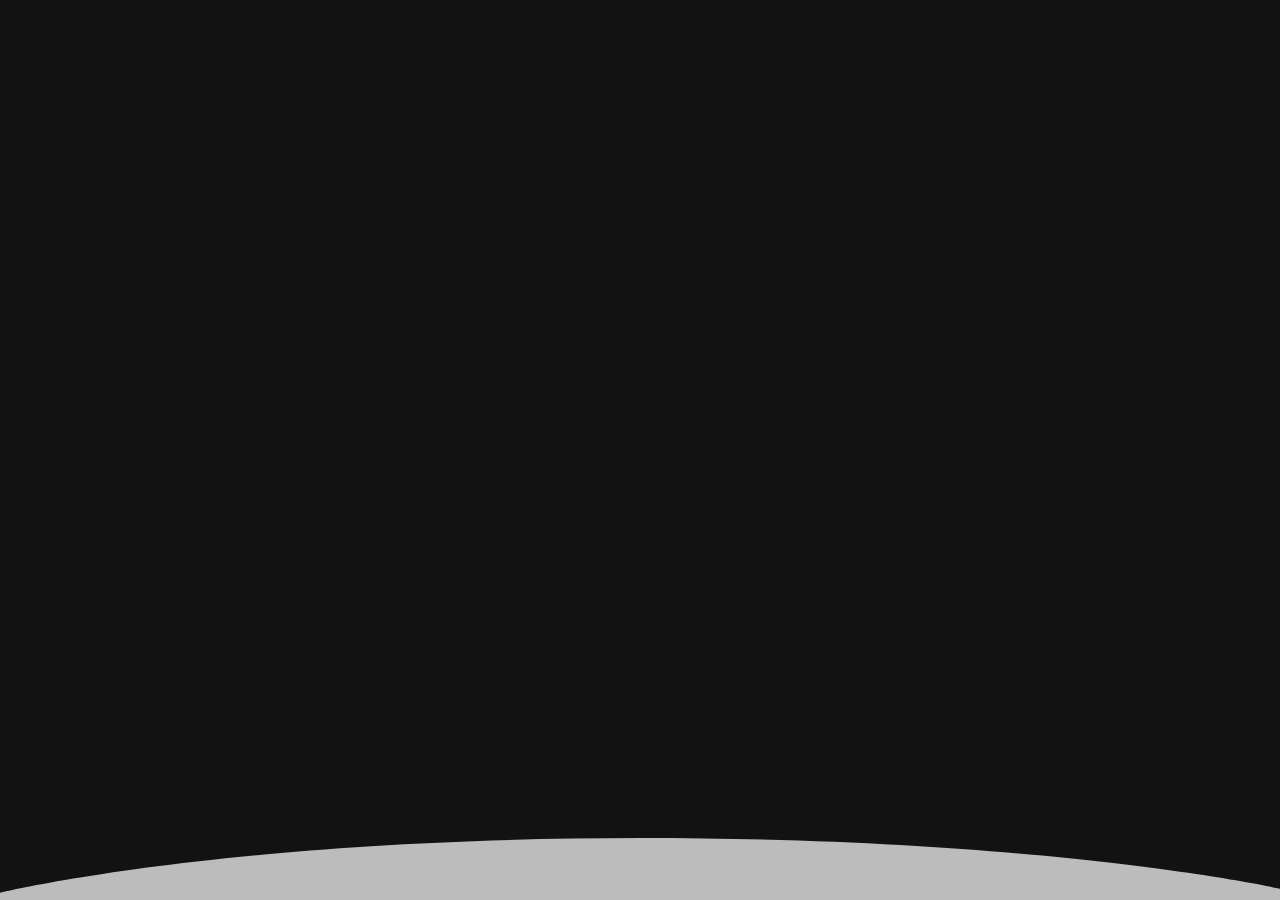
<file: aleric/blog-details-dark.html>
<!doctype html>
<html class="no-js aleric-dark" lang="zxx">

<head>
   <meta charset="utf-8">
   <meta http-equiv="x-ua-compatible" content="ie=edge">
   <title>Aleric - Digital Agency & Creative Portfolio HTML Template</title>
   <meta name="description" content="">
   <meta name="viewport" content="width=device-width, initial-scale=1">

   <!-- Place favicon.ico in the root directory -->
   <link rel="shortcut icon" type="image/x-icon" href="assets/img/logo/favicon.png">

   <!-- CSS here -->
   <link rel="stylesheet" href="assets/css/bootstrap.css">
   <link rel="stylesheet" href="assets/css/swiper-bundle.css">
   <link rel="stylesheet" href="assets/css/magnific-popup.css">
   <link rel="stylesheet" href="assets/css/font-awesome-pro.css">
   <link rel="stylesheet" href="assets/css/spacing.css">
   <link rel="stylesheet" href="assets/css/main.css">
</head>

<body class="tp-magic-cursor loaded">

   <!--[if lte IE 9]>
      <p class="browserupgrade">You are using an <strong>outdated</strong> browser. Please <a href="https://browsehappy.com/">upgrade your browser</a> to improve your experience and security.</p>
   <![endif]-->

   <!-- loading-area-start -->
   <div class="loader-wrap">
      <svg viewBox="0 0 1000 1000" preserveAspectRatio="none">
         <path id="svg" d="M0,1005S175,995,500,995s500,5,500,5V0H0Z"></path>
      </svg>
      <div class="loader-wrap-heading">
         <div class="load-text">
            <span>A</span>
            <span>L</span>
            <span>E</span>
            <span>R</span>
            <span>i</span>
            <span>C</span>
         </div>
      </div>
   </div>
   <!-- loading-area-end -->

   <!-- Begin magic cursor -->
   <div id="magic-cursor" class="cursor-white-bg">
      <div id="ball"></div>
   </div>
   <!-- End magic cursor -->

   <!-- backtotop area start -->
   <div class="scrollToTop">
      <div class="arrowUp">
         <i class="fa-light fa-arrow-up"></i>
      </div>
      <div class="water">
         <svg viewBox="0 0 560 20" class="water_wave water_wave_back">
            <use xlink:href="#wave"></use>
         </svg>
         <svg viewBox="0 0 560 20" class="water_wave water_wave_front">
            <use xlink:href="#wave"></use>
         </svg>
         <svg version="1.1" xmlns="http://www.w3.org/2000/svg" xmlns:xlink="http://www.w3.org/1999/xlink" viewBox="0 0 560 20" style="display: none;">
            <symbol id="wave">
               <path d="M420,20c21.5-0.4,38.8-2.5,51.1-4.5c13.4-2.2,26.5-5.2,27.3-5.4C514,6.5,518,4.7,528.5,2.7c7.1-1.3,17.9-2.8,31.5-2.7c0,0,0,0,0,0v20H420z" fill="#"></path>
               <path d="M420,20c-21.5-0.4-38.8-2.5-51.1-4.5c-13.4-2.2-26.5-5.2-27.3-5.4C326,6.5,322,4.7,311.5,2.7C304.3,1.4,293.6-0.1,280,0c0,0,0,0,0,0v20H420z" fill="#"></path>
               <path d="M140,20c21.5-0.4,38.8-2.5,51.1-4.5c13.4-2.2,26.5-5.2,27.3-5.4C234,6.5,238,4.7,248.5,2.7c7.1-1.3,17.9-2.8,31.5-2.7c0,0,0,0,0,0v20H140z" fill="#"></path>
               <path d="M140,20c-21.5-0.4-38.8-2.5-51.1-4.5c-13.4-2.2-26.5-5.2-27.3-5.4C46,6.5,42,4.7,31.5,2.7C24.3,1.4,13.6-0.1,0,0c0,0,0,0,0,0l0,20H140z" fill="#"></path>
            </symbol>
         </svg>
      </div>
   </div>
  <!-- backtotop area end -->

   <!--search-form-start -->
   <div class="tp-search-body-overlay"></div>
   <div class="tp-search-form-toggle tp-search-dark">
      <div class="container">
         <div class="row mb-70">
            <div class="col-lg-12">
               <div class="tp-search-top d-flex justify-content-between align-items-center">
                  <div class="cm-search-logo">
                     <a href="index.html"><img data-width="150" src="assets/img/logo/logo-white-2.png" alt="logo"></a>
                  </div>
                  <button class="tp-search-close">
                     <i class="fa-light fa-xmark"></i>
                  </button>
               </div>
            </div>
         </div>
         <div class="row justify-content-center">
            <div class="col-lg-12">
               <div class="tp-search-form">
                  <form action="#">
                     <div class="tp-search-form-input">
                        <input type="text" placeholder="What are you looking foor?" required>
                        <span class="tp-search-focus-border"></span>
                        <button class="tp-search-form-icon" type="submit">
                           <i class="fa-sharp fa-regular fa-magnifying-glass"></i>
                        </button>
                     </div>
                  </form>
               </div>
            </div>
         </div>
      </div>
   </div>
   <!-- search-form-end -->

   <!-- tp-offcanvus-area-start -->
   <div class="tp-offcanvas-area">
      <div class="tp-offcanvas offcanvas-black-bg">
         <div class="tp-offcanvas-top d-flex align-items-center justify-content-between">
            <div class="tp-offcanvas-logo">
               <a href="index.html">
                  <img data-width="150" src="assets/img/logo/logo-white-2.png" alt="logo">
               </a>
            </div>
            <div class="tp-offcanvas-close-btn">
               <button class="close-btn">
                  <svg width="37" height="38" viewBox="0 0 37 38" fill="none" xmlns="http://www.w3.org/2000/svg">
                     <path d="M9.19141 9.80762L27.5762 28.1924" stroke="currentColor" stroke-width="1.5" stroke-linecap="round" stroke-linejoin="round" />
                     <path d="M9.19141 28.1924L27.5762 9.80761" stroke="currentColor" stroke-width="1.5" stroke-linecap="round" stroke-linejoin="round" />
                  </svg>
               </button>
            </div>
         </div>
         <div class="tp-offcanvas-content d-none d-xl-block">
            <h3 class="tp-offcanvas-title">Hello There!</h3>
            <p>Lorem ipsum dolor sit amet, consectetur adipiscing elit, </p>
         </div>
         <div class="tp-offcanvas-menu d-xl-none">
            <nav></nav>
         </div>
         <div class="tp-offcanvas-gallery d-none d-xl-block">
            <div class="row gx-2">
               <div class="col-md-3 col-3">
                  <div class="tp-offcanvas-gallery-img fix">
                     <a class="popup-image" href="assets/img/offcanvas/offcanvas-1.jpg"><img src="assets/img/offcanvas/offcanvas-1.jpg" alt=""></a>
                  </div>
               </div>
               <div class="col-md-3 col-3">
                  <div class="tp-offcanvas-gallery-img fix">
                     <a class="popup-image" href="assets/img/offcanvas/offcanvas-2.jpg"><img src="assets/img/offcanvas/offcanvas-2.jpg" alt=""></a>
                  </div>
               </div>
               <div class="col-md-3 col-3">
                  <div class="tp-offcanvas-gallery-img fix">
                     <a class="popup-image" href="assets/img/offcanvas/offcanvas-3.jpg"><img src="assets/img/offcanvas/offcanvas-3.jpg" alt=""></a>
                  </div>
               </div>
               <div class="col-md-3 col-3">
                  <div class="tp-offcanvas-gallery-img fix">
                     <a class="popup-image" href="assets/img/offcanvas/offcanvas-4.jpg"><img src="assets/img/offcanvas/offcanvas-4.jpg" alt=""></a>
                  </div>
               </div>
            </div>
         </div>
         <div class="tp-offcanvas-contact">
            <h3 class="tp-offcanvas-title sm">Information</h3>
            <ul>
               <li><a href="tel:1245654">+ 4 20 7700 1007</a></li>
               <li><a href="mailto:hello@aleric.com">hello@aleric.com</a></li>
               <li><a href="#">Avenue de Roma 158b, Lisboa</a></li>
            </ul>
         </div>
         <div class="tp-offcanvas-social">
            <h3 class="tp-offcanvas-title sm">Follow Us</h3>
            <ul>
               <li>
                  <a href="#">
                     <svg width="16" height="16" viewBox="0 0 16 16" fill="none" xmlns="http://www.w3.org/2000/svg">
                        <path d="M11.25 1.5H4.75C2.95507 1.5 1.5 2.95507 1.5 4.75V11.25C1.5 13.0449 2.95507 14.5 4.75 14.5H11.25C13.0449 14.5 14.5 13.0449 14.5 11.25V4.75C14.5 2.95507 13.0449 1.5 11.25 1.5Z" stroke="currentColor" stroke-width="1.5" stroke-linecap="round" stroke-linejoin="round" />
                        <path d="M10.6016 7.5907C10.6818 8.13166 10.5894 8.68414 10.3375 9.16955C10.0856 9.65497 9.68711 10.0486 9.19862 10.2945C8.71014 10.5404 8.15656 10.6259 7.61663 10.5391C7.0767 10.4522 6.57791 10.1972 6.19121 9.81055C5.80451 9.42385 5.54959 8.92506 5.46271 8.38513C5.37583 7.8452 5.46141 7.29163 5.70728 6.80314C5.95315 6.31465 6.34679 5.91613 6.83221 5.66425C7.31763 5.41238 7.87011 5.31998 8.41107 5.4002C8.96287 5.48202 9.47372 5.73915 9.86817 6.1336C10.2626 6.52804 10.5197 7.0389 10.6016 7.5907Z" stroke="currentColor" stroke-width="1.5" stroke-linecap="round" stroke-linejoin="round" />
                        <path d="M11.5742 4.42578H11.5842" stroke="currentColor" stroke-width="1.5" stroke-linecap="round" stroke-linejoin="round" />
                     </svg>
                  </a>
               </li>
               <li>
                  <a href="#">
                     <svg width="18" height="18" viewBox="0 0 18 18" fill="none" xmlns="http://www.w3.org/2000/svg">
                        <path d="M2.50589 12.7494C4.57662 16.336 9.16278 17.5648 12.7494 15.4941C14.2113 14.65 15.2816 13.388 15.8962 11.9461C16.7895 9.85066 16.7208 7.37526 15.4941 5.25063C14.2674 3.12599 12.1581 1.82872 9.89669 1.55462C8.34063 1.366 6.71259 1.66183 5.25063 2.50589C1.66403 4.57662 0.435172 9.16278 2.50589 12.7494Z" stroke="currentColor" stroke-width="1.5" />
                        <path d="M12.7127 15.4292C12.7127 15.4292 12.0086 10.4867 10.5011 7.87559C8.99362 5.26451 5.28935 2.57155 5.28935 2.57155M5.68449 15.6124C6.79553 12.2606 12.34 8.54524 16.3975 9.43537M12.311 2.4082C11.1953 5.72344 5.75732 9.38453 1.71875 8.58915" stroke="currentColor" stroke-width="1.5" stroke-linecap="round" />
                     </svg>
                  </a>
               </li>
               <li>
                  <a href="#">
                     <svg width="18" height="11" viewBox="0 0 18 11" fill="none" xmlns="http://www.w3.org/2000/svg">
                        <path d="M1 5.5715H6.33342C7.62867 5.5715 8.61917 6.56199 8.61917 7.85725C8.61917 9.15251 7.62867 10.143 6.33342 10.143H1.76192C1.30477 10.143 1 9.83823 1 9.38108V1.76192C1 1.30477 1.30477 1 1.76192 1H5.5715C6.86676 1 7.85725 1.99049 7.85725 3.28575C7.85725 4.58101 6.86676 5.5715 5.5715 5.5715H1Z" stroke="currentColor" stroke-width="1.5" stroke-miterlimit="10"></path>
                        <path d="M10.9062 7.09454H17.0016C17.0016 5.41832 15.6301 4.04688 13.9539 4.04688C12.2777 4.04688 10.9062 5.41832 10.9062 7.09454ZM10.9062 7.09454C10.9062 8.77076 12.2777 10.1422 13.9539 10.1422H15.2492" stroke="currentColor" stroke-width="1.5" stroke-miterlimit="10" stroke-linecap="round" stroke-linejoin="round"></path>
                        <path d="M16.1125 1.44434H11.668" stroke="currentColor" stroke-width="1.2" stroke-miterlimit="10" stroke-linecap="round" stroke-linejoin="round"></path>
                     </svg>
                  </a>
               </li>
               <li>
                  <a href="#">
                     <svg width="18" height="14" viewBox="0 0 18 14" fill="none" xmlns="http://www.w3.org/2000/svg">
                        <path d="M12.75 13H5.25C3 13 1.5 11.5 1.5 9.25V4.75C1.5 2.5 3 1 5.25 1H12.75C15 1 16.5 2.5 16.5 4.75V9.25C16.5 11.5 15 13 12.75 13Z" stroke="currentColor" stroke-width="1.5" stroke-miterlimit="10" stroke-linecap="round" stroke-linejoin="round" />
                        <path d="M8.70676 5.14837L10.8006 6.40465C11.5543 6.90716 11.5543 7.66093 10.8006 8.16344L8.70676 9.41972C7.86923 9.92224 7.19922 9.50348 7.19922 8.5822V6.06964C7.19922 4.98086 7.86923 4.64585 8.70676 5.14837Z" fill="currentColor" />
                     </svg>
                  </a>
               </li>
            </ul>
         </div>
      </div>
   </div>
   <div class="body-overlay"></div>
   <!-- tp-offcanvus-area-end -->

   <header>

      <!-- tp-header-area-start -->
      <div id="header-sticky" class="tp-header-area pre-header sticky-black-bg tp-header-blur header-transparent tp-header-lg-spacing">
         <div class="container-fluid container-1800">
            <div class="row align-items-center">
               <div class="col-xl-3 col-6">
                  <div class="tp-header-logo">
                     <a class="logo-1" href="index.html"><img data-width="150" src="assets/img/logo/logo-white-2.png" alt="logo"></a>
                  </div>
               </div>
               <div class="col-xl-6 d-none d-xl-block">
                  <div class="tp-main-menu tp-header-dropdown dropdown-black-bg d-flex justify-content-center">
                     <nav class="tp-mobile-menu-active">
                        <ul>
                           <li class="has-dropdown p-inherit">
                              <a href="index-dark.html">Demo
                                 <span>
                                    <svg width="7" height="6" viewBox="0 0 7 6" fill="none" xmlns="http://www.w3.org/2000/svg">
                                       <path d="M2.7 4.93333L0.2 1.6C-0.294427 0.940764 0.175955 0 1 0H6C6.82405 0 7.29443 0.940764 6.8 1.6L4.3 4.93333C3.9 5.46667 3.1 5.46667 2.7 4.93333Z" fill="currentColor" />
                                    </svg>
                                 </span>
                              </a>
                              <div class="tp-megamenu-wrapper mega-menu megamenu-black-bg">
                                 <div class="row gx-0">
                                    <div class="col-xl-2">
                                       <div class="tp-megamenu-list">
                                          <h4 class="tp-megamenu-title">Home Light Version</h4>
                                          <ul>
                                             <li><a href="index.html">Digital Agency <span class="pop">Popular</span></a></li>
                                             <li><a href="index-ai-startup-light.html">Ai Startup</a></li>
                                             <li><a href="index-video-production-light.html">Video Production <span class="new">Trending</span></a></li>
                                             <li><a href="index-consulting-light.html">Business Consulting</a></li>
                                             <li><a href="index-creative-agency-light.html">Creative Agency</a></li>
                                             <li><a href="index-it-solution-light.html">It Solution <span class="hot">Hot</span></a></li>
                                             <li><a href="index-personal-portfolio-light.html">Personal Portfolio</a></li>
                                             <li><a href="index-web-design-agency-light.html">Web Design Agency</a></li>
                                          </ul>
                                       </div>
                                    </div>
                                    <div class="col-xl-2">
                                       <div class="tp-megamenu-list">
                                          <h4 class="tp-megamenu-title">Home Dark Version</h4>
                                          <ul>
                                             <li><a href="index-dark.html">Digital Agency</a></li>
                                             <li><a href="index-ai-startup-dark.html">Ai Startup <span class="new">Trending</span></a></li>
                                             <li><a href="index-video-production-dark.html">Video Production <span class="hot">Hot</span></a></li>
                                             <li><a href="index-consulting-dark.html">Business Consulting<span class="hot">Hot</span></a></li>
                                             <li><a href="index-creative-agency-dark.html">Creative Agency</a></li>
                                             <li><a href="index-it-solution-dark.html">It Solution <span class="pop">Popular</span></a></li>
                                             <li><a href="index-personal-portfolio-dark.html">Personal Portfolio</a></li>
                                             <li><a href="index-web-design-agency-dark.html">Web Design Agency </a></li>
                                          </ul>
                                       </div>
                                    </div>
                                    <div class="col-xl-2">
                                       <div class="tp-megamenu-list">
                                          <h4 class="tp-megamenu-title">Home Light Version</h4>
                                          <ul>
                                             <li><a href="index-plumbing-light.html">Plumbing Service</a></li>
                                             <li><a href="index-medical-light.html">Medical <span class="hot">Hot</span></a></li>
                                             <li><a href="index-startup-agency-light.html">Startup Agency<span class="pop">Popular</span></a></li>
                                             <li><a href="portfolio-showcase-full-light.html">Showcase Full</a></li>
                                             <li><a href="portfolio-coverflow-slider-light.html">Coverflow Slider <span class="hot">Hot</span></a></li>
                                             <li><a href="portfolio-perspective-slider-light.html">Perspective Slider</a></li>
                                             <li><a href="portfolio-creative-slider-light.html">Creative Slider</a></li>
                                             <li><a href="parallax-carousel-light.html">Parallax Carousel</a></li>
                                          </ul>
                                       </div>
                                    </div>
                                    <div class="col-xl-2">
                                       <div class="tp-megamenu-list">
                                          <h4 class="tp-megamenu-title">Home Dark Version</h4>
                                          <ul>
                                             <li><a href="index-plumbing-dark.html">Plumbing Service <span class="hot">Hot</span></a></li>
                                             <li><a href="index-medical-dark.html">Medical</a></li>
                                             <li><a href="index-startup-agency-dark.html">Startup Agency <span class="pop">Popular</span></a></li>
                                             <li><a href="portfolio-showcase-full-dark.html">Showcase Full</a></li>
                                             <li><a href="portfolio-coverflow-slider-dark.html">Coverflow Slider</a></li>
                                             <li><a href="portfolio-perspective-slider-dark.html">Perspective Slider <span class="pop">Popular</span></a></li>
                                             <li><a href="portfolio-creative-slider-dark.html">Creative Slider</a></li>
                                             <li><a href="parallax-carousel-dark.html">Parallax Carousel</a></li>
                                          </ul>
                                       </div>
                                    </div>
                                    <div class="col-xl-2">
                                       <div class="tp-megamenu-list">
                                          <h4 class="tp-megamenu-title">Showcases</h4>
                                          <ul>
                                             <li><a href="portfolio-creative-skew-slider-light.html">Creative Skew <span class="hot">Hot</span></a></li>
                                             <li><a href="portfolio-slider-elegant-light.html">Slider Elegant</a></li>
                                             <li><a href="portfolio-showcase-light.html">Portfolio Showcase</a></li>
                                             <li><a href="portfolio-creative-thumb-slider.html">Creative Thumb</a></li>
                                             <li><a href="portfolio-horizontal.html">Portfolio Horizontal <span class="hot">Hot</span></a></li>
                                             <li><a href="portfolio-interactive-with-hover.html">Interactive With Hover <span class="hot">Hot</span></a></li>
                                             <li><a href="portfolio-interactive-with-scroll.html">Interactive With Scroll</a></li>
                                             <li><a href="portfolio-paralax-slider.html">Paralax Slider <span class="hot">Hot</span></a></li>
                                          </ul>
                                       </div>
                                    </div>
                                    <div class="col-xl-2">
                                       <div class="tp-megamenu-list">
                                          <h4 class="tp-megamenu-title">Showcases</h4>
                                          <ul>
                                             <li><a href="portfolio-creative-skew-slider-dark.html">Creative Skew <span class="hot">Hot</span></a></li>
                                             <li><a href="portfolio-slider-elegant-dark.html">Slider Elegant</a></li>
                                             <li><a href="portfolio-showcase-dark.html">Portfolio Showcase</a></li>
                                             <li><a href="brand-showcase-light.html">Brand Showcase</a></li>
                                             <li><a href="portfolio-mix-slicer.html">Mix Slicer</a></li>
                                             <li><a href="portfolio-revealing-slider.html">Revealing Slider<span class="hot">Hot</span></a></li>
                                             <li><a href="portfolio-slicer.html">Portfolio Slicer</a></li>
                                             <li><a href="portfolio-swipe-gallery.html">Swipe Gallery</a></li>
                                          </ul>
                                       </div>
                                    </div>
                                 </div>
                              </div>
                           </li>
                           <li class="has-dropdown p-inherit">
                              <a href="portfolio-details-dark.html">Portfolio
                                 <span>
                                    <svg width="7" height="6" viewBox="0 0 7 6" fill="none" xmlns="http://www.w3.org/2000/svg">
                                       <path d="M2.7 4.93333L0.2 1.6C-0.294427 0.940764 0.175955 0 1 0H6C6.82405 0 7.29443 0.940764 6.8 1.6L4.3 4.93333C3.9 5.46667 3.1 5.46667 2.7 4.93333Z" fill="currentColor" />
                                    </svg>
                                 </span>
                              </a>
                              <div class="tp-megamenu-wrapper mega-menu megamenu-black-bg">
                                 <div class="row gx-0">
                                    <div class="col-xl-10">
                                       <div class="row gx-0">
                                          <div class="col-xl-3">
                                             <div class="tp-megamenu-list">
                                                <h4 class="tp-megamenu-title">Portfolio Grid</h4>
                                                <ul>
                                                   <li><a href="portfolio-col-2-dark.html">Two Columns</a></li>
                                                   <li><a href="portfolio-col-3-dark.html">Three Columns</a></li>
                                                   <li><a href="portfolio-col-4-dark.html">Four Columns Wide</a></li>
                                                   <li><a href="portfolio-masonary-dark.html">Masonry</a></li>
                                                   <li><a href="parallax-carousel-dark.html">Portfolio Carousel</a></li>
                                                   <li><a href="portfolio-coverflow-slider-dark.html">Portfolio coverflow</a></li>
                                                   <li><a href="portfolio-creative-skew-slider-dark.html">Creative Skew</a></li>
                                                </ul>
                                             </div>
                                          </div>
                                          <div class="col-xl-3">
                                             <div class="tp-megamenu-list">
                                                <h4 class="tp-megamenu-title">Showcases</h4>
                                                <ul>
                                                   <li><a href="portfolio-creative-slider-dark.html">Creative Slider</a></li>
                                                   <li><a href="portfolio-showcase-dark.html">Portfolio Showcase</a></li>
                                                   <li><a href="portfolio-showcase-full-dark.html">Showcase Full</a></li>
                                                   <li><a href="portfolio-slicer.html">Portfolio Slicer</a></li>
                                                   <li><a href="portfolio-slider-elegant-dark.html">Slider Elegant</a></li>
                                                   <li><a href="portfolio-creative-thumb-slider.html">Creative Thumb</a></li>
                                                   <li><a href="portfolio-horizontal.html">Horizontal Showcase</a></li>
                                                </ul>
                                             </div>
                                          </div>
                                          <div class="col-xl-3">
                                             <div class="tp-megamenu-list">
                                                <h4 class="tp-megamenu-title">Showcases</h4>
                                                <ul>
                                                   <li><a href="portfolio-interactive-with-hover.html">Interactive With Hover</a></li>
                                                   <li><a href="portfolio-interactive-with-scroll.html">Interactive With Scroll</a></li>
                                                   <li><a href="portfolio-mix-slicer.html">Mix Slicer</a></li>
                                                   <li><a href="portfolio-paralax-slider.html">Paralax Slider</a></li>
                                                   <li><a href="portfolio-perspective-slider-dark.html">Perspective Slider</a></li>
                                                   <li><a href="portfolio-revealing-slider.html">Revealing Slider</a></li>
                                                </ul>
                                             </div>
                                          </div>
                                          <div class="col-xl-3">
                                             <div class="tp-megamenu-list">
                                                <h4 class="tp-megamenu-title">Single Projects</h4>
                                                <ul>
                                                   <li><a href="portfolio-swipe-gallery.html">Swipe Gallery</a></li>
                                                   <li><a href="portfolio-details-creative-dark.html">Creative Slider</a></li>
                                                   <li><a href="brand-showcase-dark.html">Brand Showcase</a></li>
                                                   <li><a href="portfolio-details-gallery-dark.html">Gallery</a></li>
                                                   <li><a href="portfolio-details-dark.html">Modern</a></li>
                                                   <li><a href="portfolio-details-two-dark.html">Classic Stack</a></li>
                                                </ul>
                                             </div>
                                          </div>
                                       </div>
                                    </div>
                                    <div class="col-xl-2">
                                       <div class="tp-megamenu-list">
                                          <div class="tp-megamenu-thumb">
                                             <img src="assets/img/menu/menu-1.png" alt="">
                                          </div>
                                       </div>
                                    </div>
                                 </div>
                              </div>
                           </li>
                           <li class="has-dropdown p-inherit">
                              <a href="#">Pages
                                 <span>
                                    <svg width="7" height="6" viewBox="0 0 7 6" fill="none" xmlns="http://www.w3.org/2000/svg">
                                       <path d="M2.7 4.93333L0.2 1.6C-0.294427 0.940764 0.175955 0 1 0H6C6.82405 0 7.29443 0.940764 6.8 1.6L4.3 4.93333C3.9 5.46667 3.1 5.46667 2.7 4.93333Z" fill="currentColor" />
                                    </svg>
                                 </span>
                              </a>
                              <div class="tp-megamenu-wrapper mega-menu megamenu-black-bg">
                                 <div class="row gx-0">
                                    <div class="col-xl-2">
                                       <div class="tp-megamenu-list">
                                          <h4 class="tp-megamenu-title">Special Pages light</h4>
                                          <ul>
                                             <li><a href="about-me-light.html">About Me</a></li>
                                             <li><a href="about-creative-light.html">About Creative</a></li>
                                             <li><a href="about-modern-light.html">Modern About</a></li>
                                             <li><a href="team-light.html">Team</a></li>
                                             <li><a href="team-details-light.html">Team Details</a></li>
                                             <li><a href="faq-light.html">Faq</a></li>
                                             <li><a href="faq-2-light.html">Faq Two</a></li>
                                             <li><a href="pricing-light.html">Pricing</a></li>
                                          </ul>
                                       </div>
                                    </div>
                                    <div class="col-xl-2">
                                       <div class="tp-megamenu-list">
                                          <h4 class="tp-megamenu-title">Special Pages Dark</h4>
                                          <ul>
                                             <li><a href="about-me-dark.html">About Me</a></li>
                                             <li><a href="about-creative-dark.html">About Creative</a></li>
                                             <li><a href="about-modern-dark.html">Modern About</a></li>
                                             <li><a href="team-dark.html">Team</a></li>
                                             <li><a href="team-details-dark.html">Team Details</a></li>
                                             <li><a href="faq-dark.html">Faq</a></li>
                                             <li><a href="faq-2-dark.html">Faq Two</a></li>
                                             <li><a href="pricing-dark.html">Pricing</a></li>
                                          </ul>
                                       </div>
                                    </div>
                                    <div class="col-xl-2">
                                       <div class="tp-megamenu-list">
                                          <h4 class="tp-megamenu-title">Special Pages Light</h4>
                                          <ul>
                                             <li><a href="shop-light.html">Shop</a></li>
                                             <li><a href="shop-details-light.html">Shop Details</a></li>
                                             <li><a href="cart-light.html">Cart</a></li>
                                             <li><a href="checkout-light.html">Checkout</a></li>
                                             <li><a href="wishlist-light.html">Wishlist</a></li>
                                             <li><a href="forgot-light.html">Forgot</a></li>
                                             <li><a href="register-light.html">Register</a></li>
                                             <li><a href="login-light.html">Login</a></li>
                                          </ul>
                                       </div>
                                    </div>
                                    <div class="col-xl-2">
                                       <div class="tp-megamenu-list">
                                          <h4 class="tp-megamenu-title">Special Pages Dark</h4>
                                          <ul>
                                             <li><a href="shop-dark.html">Shop</a></li>
                                             <li><a href="shop-details-dark.html">Shop Details</a></li>
                                             <li><a href="cart-dark.html">Cart</a></li>
                                             <li><a href="checkout-dark.html">Checkout</a></li>
                                             <li><a href="wishlist-dark.html">Wishlist</a></li>
                                             <li><a href="forgot-dark.html">Forgot</a></li>
                                             <li><a href="register-dark.html">Register</a></li>
                                             <li><a href="login-dark.html">Login</a></li>
                                          </ul>
                                       </div>
                                    </div>
                                    <div class="col-xl-2">
                                       <div class="tp-megamenu-list">
                                          <h4 class="tp-megamenu-title">Special Pages Light</h4>
                                          <ul>
                                             <li><a href="service-1-light.html">Service One</a></li>
                                             <li><a href="service-2-light.html">Service Two</a></li>
                                             <li><a href="service-3-light.html">Service Three</a></li>
                                             <li><a href="service-4-light.html">Service Four</a></li>
                                             <li><a href="service-details-light.html">Service Details</a></li>
                                             <li><a href="service-details-2-light.html">Service Details Two</a></li>
                                             <li><a href="awwwards-light.html">Awwwards</a></li>
                                             <li><a href="error-light.html">404 Page</a></li>
                                          </ul>
                                       </div>
                                    </div>
                                    <div class="col-xl-2">
                                       <div class="tp-megamenu-list">
                                          <h4 class="tp-megamenu-title">Special Pages Dark</h4>
                                          <ul>
                                             <li><a href="service-1-dark.html">Service One</a></li>
                                             <li><a href="service-2-dark.html">Service Two</a></li>
                                             <li><a href="service-3-dark.html">Service Three</a></li>
                                             <li><a href="service-4-dark.html">Service Four</a></li>
                                             <li><a href="service-details-dark.html">Service Details</a></li>
                                             <li><a href="service-details-2-dark.html">Service Details Two</a></li>
                                             <li><a href="awwwards-dark.html">Awwwards</a></li>
                                             <li><a href="error-dark.html">404 Page</a></li>
                                          </ul>
                                       </div>
                                    </div>
                                 </div>
                              </div>
                           </li>
                           <li class="has-dropdown">
                              <a href="blog-details-dark.html">Blog
                                 <span>
                                    <svg width="7" height="6" viewBox="0 0 7 6" fill="none" xmlns="http://www.w3.org/2000/svg">
                                       <path d="M2.7 4.93333L0.2 1.6C-0.294427 0.940764 0.175955 0 1 0H6C6.82405 0 7.29443 0.940764 6.8 1.6L4.3 4.93333C3.9 5.46667 3.1 5.46667 2.7 4.93333Z" fill="currentColor" />
                                    </svg>
                                 </span>
                              </a>
                              <ul class="tp-submenu submenu">
                                 <li><a href="blog-grid-dark.html">Blog Grid</a></li>
                                 <li><a href="blog-grid-2-dark.html">Blog Grid Two</a></li>
                                 <li><a href="blog-standard-dark.html">Blog Standard</a></li>
                                 <li><a href="blog-details-dark.html">Blog Details</a></li>
                                 <li><a href="blog-details-2-dark.html">Blog Details Two</a></li>
                              </ul>
                           </li>
                           <li class="has-dropdown">
                              <a href="contact-dark.html">Contact
                                 <span>
                                    <svg width="7" height="6" viewBox="0 0 7 6" fill="none" xmlns="http://www.w3.org/2000/svg">
                                       <path d="M2.7 4.93333L0.2 1.6C-0.294427 0.940764 0.175955 0 1 0H6C6.82405 0 7.29443 0.940764 6.8 1.6L4.3 4.93333C3.9 5.46667 3.1 5.46667 2.7 4.93333Z" fill="currentColor" />
                                    </svg>
                                 </span>
                              </a>
                              <ul class="tp-submenu submenu">
                                 <li><a href="contact-light.html">Contact</a></li>
                                 <li><a href="contact-dark.html">Contact Dark</a></li>
                                 <li><a href="contact-us-light.html">Contact Us</a></li>
                                 <li><a href="contact-us-dark.html">Contact Us Dark</a></li>
                              </ul>
                           </li>
                        </ul>
                     </nav>
                  </div>
               </div>
               <div class="col-xl-3 col-6">
                  <div class="tp-header-right d-flex align-items-center justify-content-end">
                     <div class="tp-header-search">
                        <button class="tp-header-search-btn tp-search-click">
                           <svg width="18" height="18" viewBox="0 0 18 18" fill="none" xmlns="http://www.w3.org/2000/svg">
                              <path fill-rule="evenodd" clip-rule="evenodd" d="M14.4823 8.58366C14.4823 9.35829 14.3298 10.1253 14.0333 10.841C13.7369 11.5567 13.3024 12.2069 12.7547 12.7547C12.2069 13.3024 11.5567 13.7369 10.841 14.0333C10.1253 14.3298 9.35829 14.4823 8.58366 14.4823C7.80904 14.4823 7.04199 14.3298 6.32633 14.0333C5.61067 13.7369 4.96041 13.3024 4.41266 12.7547C3.86492 12.2069 3.43042 11.5567 3.13399 10.841C2.83755 10.1253 2.68498 9.35829 2.68498 8.58366C2.68498 7.01923 3.30644 5.51888 4.41266 4.41266C5.51888 3.30644 7.01923 2.68498 8.58366 2.68498C10.1481 2.68498 11.6484 3.30644 12.7547 4.41266C13.8609 5.51888 14.4823 7.01923 14.4823 8.58366ZM14.5093 13.3178C15.7192 11.8034 16.3033 9.88316 16.1416 7.95155C15.98 6.01993 15.0849 4.22353 13.6401 2.93127C12.1953 1.63901 10.3106 0.949 8.37298 1.00294C6.43537 1.05688 4.59194 1.85068 3.22131 3.22131C1.85068 4.59194 1.05688 6.43537 1.00294 8.37298C0.949 10.3106 1.63901 12.1953 2.93127 13.6401C4.22353 15.0849 6.01993 15.98 7.95155 16.1416C9.88316 16.3033 11.8034 15.7192 13.3178 14.5093L15.5719 16.7635C15.7308 16.917 15.9437 17.0019 16.1647 17C16.3856 16.998 16.5969 16.9094 16.7532 16.7532C16.9094 16.5969 16.998 16.3856 17 16.1647C17.0019 15.9437 16.917 15.7308 16.7635 15.5719L14.5093 13.3178Z" fill="currentColor" />
                           </svg>
                        </button>
                     </div>
                     <div class="tp-header-btn tp-header-btn-spacing d-none d-md-inline-block ml-20">
                        <a href="contact-dark.html" class="tp-btn-lg d-inline-block lh-0 tp-round-26 fs-15 tp-bg-common-white text-uppercase ls-0 tp-btn-switch-animation tp-text-common-black hover-text-black tp-ff-heading fw-500">
                           <span class="d-flex align-items-center justify-content-center">
                              <span class="btn-text">Let’s Talk</span>
                              <span class="btn-icon">
                                 <svg width="25" height="10" viewBox="0 0 25 10" fill="none" xmlns="http://www.w3.org/2000/svg">
                                    <path d="M18.675 9.91054L24.72 5.63362C24.806 5.56483 24.8766 5.47086 24.9255 5.36023C24.9744 5.2496 25 5.12579 25 5C25 4.87421 24.9744 4.7504 24.9255 4.63977C24.8766 4.52914 24.806 4.43518 24.72 4.36638L18.675 0.0894619C18.5572 0.0111909 18.4215 -0.0168364 18.2892 0.00979851C18.157 0.0364334 18.0358 0.116215 17.9446 0.236567C17.8535 0.356918 17.7977 0.510993 17.7859 0.674501C17.7742 0.838009 17.8072 1.00165 17.8798 1.13963L19.633 4.26665L0.598757 4.26665C0.439957 4.26665 0.287661 4.34391 0.175371 4.48144C0.0630817 4.61897 0 4.8055 0 5C0 5.1945 0.0630817 5.38103 0.175371 5.51856C0.287661 5.65609 0.439957 5.73335 0.598757 5.73335L19.633 5.73335L17.8798 8.86038C17.8072 8.99835 17.7742 9.16199 17.7859 9.3255C17.7977 9.48901 17.8535 9.64308 17.9446 9.76343C18.0358 9.88378 18.157 9.96357 18.2892 9.9902C18.4215 10.0168 18.5572 9.98881 18.675 9.91054Z" fill="currentColor" />
                                 </svg>
                              </span>
                              <span class="btn-icon">
                                 <svg width="25" height="10" viewBox="0 0 25 10" fill="none" xmlns="http://www.w3.org/2000/svg">
                                    <path d="M18.675 9.91054L24.72 5.63362C24.806 5.56483 24.8766 5.47086 24.9255 5.36023C24.9744 5.2496 25 5.12579 25 5C25 4.87421 24.9744 4.7504 24.9255 4.63977C24.8766 4.52914 24.806 4.43518 24.72 4.36638L18.675 0.0894619C18.5572 0.0111909 18.4215 -0.0168364 18.2892 0.00979851C18.157 0.0364334 18.0358 0.116215 17.9446 0.236567C17.8535 0.356918 17.7977 0.510993 17.7859 0.674501C17.7742 0.838009 17.8072 1.00165 17.8798 1.13963L19.633 4.26665L0.598757 4.26665C0.439957 4.26665 0.287661 4.34391 0.175371 4.48144C0.0630817 4.61897 0 4.8055 0 5C0 5.1945 0.0630817 5.38103 0.175371 5.51856C0.287661 5.65609 0.439957 5.73335 0.598757 5.73335L19.633 5.73335L17.8798 8.86038C17.8072 8.99835 17.7742 9.16199 17.7859 9.3255C17.7977 9.48901 17.8535 9.64308 17.9446 9.76343C18.0358 9.88378 18.157 9.96357 18.2892 9.9902C18.4215 10.0168 18.5572 9.98881 18.675 9.91054Z" fill="currentColor" />
                                 </svg>
                              </span>
                          </span> 
                        </a>
                     </div>
                     <button class="tp-menu-bar tp-header-sidebar-btn ml-20 d-xl-none">
                        <span></span>
                        <span></span>
                        <span></span>
                     </button>
                  </div>
               </div>
            </div>
         </div>
      </div>
      <!-- tp-header-area-end -->

   </header>

   <div id="smooth-wrapper">
      <div id="smooth-content">
         <main>

            <!-- tp-service-hero-area-start -->
            <div class="tp-service-hero-area tp-service-hero-spacing p-relative z-index-1">
               <span class="tp-service-hero-shape-2 p-absolute">
                  <svg class="line-2" viewBox="0 0 402 339" fill="none" xmlns="http://www.w3.org/2000/svg">
                     <circle cx="413.5" cy="413.5" r="353.5" transform="matrix(-1 0 0 1 820 0)" stroke="#D9D9D9" stroke-opacity="0.05" stroke-width="120" />
                  </svg>
               </span>
               <div class="container">
                  <div class="row pb-45">
                     <div class="col-lg-7">
                        <div class="tp-service-hero-left p-relative z-index-1 mb-40">
                           <h2 class="fs-70 fs-lg-60 fs-xs-40 tp-text-common-white">News & Insights <br>Details.</h2>
                           <div class="tp-service-details-icon">
                              <img class="tp-live-anim-spin" src="assets/img/breadcrumb/icon.png" alt="">
                           </div>
                           <span class="tp-service-hero-shape tpswing d-none d-sm-inline-block">
                              <svg width="52" height="94" viewBox="0 0 52 94" fill="none" xmlns="http://www.w3.org/2000/svg">
                                 <path d="M1 16.1098C5.58433 24.0984 22.6118 44.5692 38.3295 38.0785C46.3521 34.5835 58.2264 23.6551 45.206 5.12554C40.2943 -1.86444 30.6673 -0.666183 25.559 14.1127C22.6118 22.6393 15.2441 43.0714 22.612 61.0456C26.5006 70.5321 38.1332 85.2111 49.1356 90.0043M49.1356 90.0043C44.0601 87.3414 32.8285 84.2126 28.5061 93M49.1356 90.0043C45.8611 88.1736 40.0979 80.8174 43.2414 66.0385M10.2322 38.0785C9.38015 41.6962 8.2675 54.4237 15.144 64.4094" stroke="#fff" stroke-width="1.5" />
                              </svg>
                           </span>
                        </div>
                     </div>
                     <div class="col-lg-5">
                        <div class="tp-service-hero-right mt-135">
                           <p class="fs-20 lh-140-per tp-text-grey-2">A brief introduction explaining what type of<br> content users can expect, such as industry<br> trends, agency updates, success stories, and <br> expert insights.</p>
                        </div>
                     </div>
                  </div>
               </div>
               <div class="tp-breadcrumb-wrap">
                  <div class="container">
                     <div class="row">
                        <div class="col-12">
                           <div class="tp-breadcrumb-list">
                              <ul>
                                 <li><a href="index.html">Home</a></li>
                                 <li><span></span></li>
                                 <li>News & Insight Details</li>
                              </ul>
                           </div>
                        </div>
                     </div>
                  </div>
               </div>
            </div>
            <!-- tp-service-hero-area-end -->

            <!-- tp-blog-banner-area-start -->
            <div class="tp-blog-banner-area tp-about-me-banner scale-up-img">
               <img data-speed="0.4" class="img-cover scale-up" src="assets/img/breadcrumb/thumb-8.jpg" alt="">
            </div>
            <!-- tp-blog-banner-area-end -->

            <!-- tp-blog-details-area-start -->
            <div class="tp-blog-details-area pt-140 pb-90">
               <div class="container">
                  <div class="row">
                     <div class="col-lg-8">
                        <div class="tp-postbox-wrapper mr-110 mb-50">
                           <h2 class="fs-50 tp-text-common-white fs-sm-40 fs-xs-30 lh-120-per mb-55">Mastering customer<br> journeys with marketing funnel analytics.</h2>
                           <div class="tp-blog-details-link-wrap mb-25">
                              <div class="tp-blog-details-dates mr-20 mb-10">
                                 <span>Web Design</span>
                                 <span class="borders"></span>
                                 <span>02 Feb, 2025</span>
                              </div>
                              <div class="tp-blog-details-link mb-10">
                                 <a href="#">
                                    <svg width="16" height="16" viewBox="0 0 16 16" fill="none" xmlns="http://www.w3.org/2000/svg">
                                       <path d="M12.6875 10.375C11.7612 10.375 10.945 10.8307 10.4323 11.5236L5.99969 9.25387C6.07328 9.00303 6.125 8.74306 6.125 8.46875C6.125 8.09669 6.04872 7.74297 5.91694 7.41762L10.5558 4.62612C11.0721 5.232 11.8309 5.625 12.6875 5.625C14.2384 5.625 15.5 4.36341 15.5 2.8125C15.5 1.26159 14.2384 0 12.6875 0C11.1366 0 9.875 1.26159 9.875 2.8125C9.875 3.16991 9.94859 3.50894 10.0707 3.82369L5.41797 6.62337C4.90216 6.0355 4.15428 5.65625 3.3125 5.65625C1.76159 5.65625 0.5 6.91784 0.5 8.46875C0.5 10.0197 1.76159 11.2812 3.3125 11.2812C4.25406 11.2812 5.08409 10.8122 5.59484 10.0998L10.0128 12.3622C9.93147 12.6248 9.875 12.8984 9.875 13.1875C9.875 14.7384 11.1366 16 12.6875 16C14.2384 16 15.5 14.7384 15.5 13.1875C15.5 11.6366 14.2384 10.375 12.6875 10.375Z" fill="currentColor" />
                                    </svg>
                                 </a>
                                 <a href="#">
                                    <svg width="16" height="16" viewBox="0 0 16 16" fill="none" xmlns="http://www.w3.org/2000/svg">
                                       <path d="M8.61198 11.0601L6.1639 13.5082L6.16384 13.5083L6.16378 13.5084C5.15143 14.5208 3.50411 14.5208 2.49164 13.5084C2.00116 13.0179 1.73111 12.3658 1.73111 11.6722C1.73111 10.9788 2.00116 10.3268 2.49147 9.83628L2.49164 9.83611L4.93972 7.38797C5.27769 7.04994 5.27769 6.50188 4.93966 6.16391C4.60169 5.82594 4.05362 5.82594 3.71559 6.16391L1.26752 8.61204L1.267 8.61262C0.449973 9.42993 0 10.5165 0 11.6722C0 12.8282 0.450146 13.915 1.26758 14.7324C2.11132 15.5761 3.21952 15.998 4.32777 15.998C5.43603 15.998 6.54428 15.5761 7.38791 14.7324L7.38797 14.7323L9.83604 12.2842C10.174 11.9462 10.174 11.3981 9.83599 11.0601C9.49807 10.7221 8.95006 10.7221 8.61198 11.0601ZM16 4.32778C16 3.1718 15.5498 2.08501 14.7324 1.26758C13.0449 -0.419789 10.2993 -0.419731 8.61203 1.26758L8.6118 1.26787L6.16378 3.71583C5.82576 4.0538 5.82576 4.60193 6.16378 4.9399C6.24407 5.0204 6.33947 5.08425 6.44451 5.12776C6.54955 5.17127 6.66215 5.1936 6.77585 5.19345C6.99731 5.19345 7.2189 5.10891 7.38785 4.9399L9.83587 2.49194L9.83616 2.49165C10.8485 1.4793 12.4958 1.47924 13.5083 2.49165C13.9987 2.98213 14.2689 3.63424 14.2689 4.32778C14.2689 5.02126 13.9988 5.67325 13.5085 6.16373L13.5083 6.16391L11.0602 8.61204C10.7223 8.95001 10.7223 9.49808 11.0603 9.83611C11.1406 9.9166 11.236 9.98044 11.341 10.0239C11.446 10.0675 11.5586 10.0898 11.6723 10.0897C11.8938 10.0897 12.1153 10.0051 12.2843 9.83611L14.7324 7.38797L14.7329 7.38739C15.55 6.57008 16 5.48346 16 4.32778Z" fill="currentColor" />
                                    </svg>
                                 </a>
                              </div>
                           </div>
                           <div class="tp-blog-details-content mb-70">
                              <p class="fs-18 lh-150-per tp-text-grey-2">XYZ Tech, a fast-growing SaaS company, approached us to refresh their brand identity and digital presence to attract enterprise clients. Our goal was to create a modern, scalable, and visually striking brand that resonated with their target audience.</p>
                              <p class="fs-18 lh-150-per tp-text-grey-2">Branding design is the visual and strategic identity of a business, shaping how it is perceived by customers. It includes elements like the logo, color palette, typography, imagery, and messaging, all working together to create a strong and memorable brand presence.</p>
                              <div class="tp-service-details-content mt-55">
                                 <h5 class="fs-25 mb-25 tp-text-common-white">Why Marketing Funnel Analytics Matterss</h5>
                                 <ul>
                                    <li>
                                       <i class="fa-regular fa-circle-check"></i>
                                       <p><b>Identify Weak Points – </b> Detect where prospects drop off and optimize those areas.</p>
                                    </li>
                                    <li>
                                       <i class="fa-regular fa-circle-check"></i>
                                       <p><b> Improve ROI – </b> Allocate budget efficiently based on high-performing channels.</p>
                                    </li>
                                    <li>
                                       <i class="fa-regular fa-circle-check"></i>
                                       <p><b>Enhance User Experience –</b>  Personalize content and messaging to increase engagement.</p>
                                    </li>
                                    <li>
                                       <i class="fa-regular fa-circle-check"></i>
                                       <p><b> Boost Conversions – </b>  Optimize CTAs, landing pages, and sales processes for better results.</p>
                                    </li>
                                 </ul>
                              </div>
                           </div>
                           <div class="tp-blog-details-adds mb-30">
                              <h3 class="fw-500 tp-text-common-white fs-35 lh-130-per mb-50">Awareness & Traffic Generation Tools</h3>
                              <div class="tp-blog-details-adds-item mb-50">
                                 <h3 class="fw-500 tp-text-common-white fs-35 lh-130-per mb-25"><span class="d-inline-block mr-10">1.</span>Google Ads</h3>
                                 <img class="w-100 mb-35" src="assets/img/blog/details/thumb.jpg" alt="">
                                 <p class="fs-18 tp-text-grey-2 lh-150-per mb-20"><span class="fw-500 tp-text-common-nights">Google Ads</span> is a pay-per-click advertising platform that allows businesses to display ads on Google Search, YouTube, Gmail, and partner websites. It helps brands attract  customers through targeted ads based on keywords, audience behavior, and demographics.</p>
                                 <p class="fs-18 tp-text-grey-2 lh-150-per">Google Ads is a powerful tool to drive high-quality traffic, increase sales, and maximize ROI. Whether you're a small business or a global brand, a well-optimized Google Ads strategy can deliver measurable results.</p>
                              </div>
                              <div class="tp-blog-details-adds-item">
                                 <h3 class="fw-500 tp-text-common-white fs-35 lh-130-per mb-25"><span class="d-inline-block mr-10">2.</span>SEMrush / Ahrefs</h3>
                                 <img class="w-100 mb-35" src="assets/img/blog/details/thumb-2.jpg" alt="">
                                 <p class="fs-18 tp-text-grey-2 lh-150-per mb-20">Both <span class="fw-500 tp-text-common-nights">SEMrush & Ahrefs</span> are powerful SEO and digital marketing tools that help businesses improve their search engine rankings, competitor analysis, and content strategy. While they share many features, each platform has its strengths.</p>
                                 <p class="fs-18 tp-text-grey-2 lh-150-per mb-50">SEMrush and Ahrefs are industry leaders, but your choice depends on your specific needs. If you want a complete marketing toolkit, SEMrush is better. If your main focus is SEO and backlinks, Ahrefs is the top choice.</p>
                                 <h3 class="fw-500 tp-text-common-white fs-35 lh-130-per mb-15"><span class="d-inline-block mr-10">Conclusion</span></h3>
                                 <p class="fs-18 tp-text-grey-2 lh-150-per">Mastering marketing funnel analytics is essential for businesses aiming to attract, engage, convert, and retain customers effectively. By tracking each stage of the funnel—from awareness to loyalty—brands can identify weak points, refine their strategies, and maximize conversions.</p>
                              </div>
                           </div>
                           <div class="tp-blog-details-tag-wrap">
                              <div class="tp-blog-details-tag mr-20 mb-10">
                                 <ul>
                                    <li><a href="#">Marketing</a></li>
                                    <li><a href="#">Paid SEO</a></li>
                                    <li><a href="#">Page Optimize</a></li>
                                 </ul>
                              </div>
                              <div class="tp-blog-details-social mb-10">
                                 <ul>
                                    <li><a href="#"><i class="fa-brands fa-facebook-f"></i></a></li>
                                    <li><a href="#"><i class="fa-brands fa-linkedin-in"></i></a></li>
                                 </ul>
                              </div>
                           </div>
                           <div class="tp-blog-comment-form pt-90">
                              <div class="postbox__comment mb-100">
                                 <h3 class="fs-50 tp-text-common-white">3 Comments</h3>
                                 <ul>
                                    <li>
                                       <div class="postbox__comment-box d-flex">
                                          <div class="postbox__comment-info ">
                                             <div class="postbox__comment-avater mr-20">
                                                <img src="assets/img/blog/postbox/avatar-3.jpg" alt="">
                                             </div>  
                                          </div>
                                          <div class="postbox__comment-text">
                                             <div class="postbox__comment-name d-flex justify-content-between align-items-center">
                                                <h5>MD Harun</h5>
                                                <span class="post-meta"> April 8, 2025 at 7:38 am</span>
                                             </div>
                                             <p>Quisque est tortor, condimentum eget faucibus vel, condimentum quis felis. Nunc non orci augue. Pellentesque elementum gravida arcu.</p>
                                             <div class="postbox__comment-reply">
                                                <a href="#">Reply</a>
                                             </div>
                                          </div>
                                       </div>
                                    </li>
                                    <li class="children">
                                       <div class="postbox__comment-box d-flex">
                                          <div class="postbox__comment-info ">
                                             <div class="postbox__comment-avater mr-20">
                                                <img src="assets/img/blog/postbox/avatar-2.jpg" alt="">
                                             </div>  
                                          </div>
                                          <div class="postbox__comment-text">
                                             <div class="postbox__comment-name d-flex justify-content-between align-items-center">
                                                <h5>Anne Marie</h5>
                                                <span class="post-meta"> April 8, 2025 at 7:38 am</span>
                                             </div>
                                             <p>By tracking each stage of the funnel—from awareness to loyalty—brands can identify weak points, refine their strategies, and maximize conversions.ue.</p>
                                             <div class="postbox__comment-reply">
                                                <a href="#">Reply</a>
                                             </div>
                                          </div>
                                       </div>
                                    </li>
                                    <li>
                                       <div class="postbox__comment-box d-flex">
                                          <div class="postbox__comment-info ">
                                             <div class="postbox__comment-avater mr-20">
                                                <img src="assets/img/blog/postbox/avatar.jpg" alt="">
                                             </div>  
                                          </div>
                                          <div class="postbox__comment-text">
                                             <div class="postbox__comment-name d-flex justify-content-between align-items-center">
                                                <h5>Justin Case</h5>
                                                <span class="post-meta"> April 8, 2025 at 7:38 am</span>
                                             </div>
                                             <p>Quisque est tortor, condimentum eget faucibus vel, condimentum quis felis. Nunc non orci augue. Pellentesque elementum gravida arcu.</p>
                                             <div class="postbox__comment-reply">
                                                <a href="#">Reply</a>
                                             </div>
                                          </div>
                                       </div>
                                    </li>
                                 </ul>
                              </div>
                              <div class="tp-postbox-details-form">
                                 <h3 class="fs-35 fw-500 tp-text-common-white">Leave a Reply</h3>
                                 <p class="fs-18 fw-300 mb-45 tp-text-grey-2">Your email address will not be published. Required fields are marked *</p>
                                 <div class="tp-postbox-details-form-wrapper">
                                    <form action="#">
                                       <div class="row">
                                          <div class="col-xl-6">
                                             <div class="tp-postbox-details-input mb-25">
                                                <input class="tp-input" type="text" placeholder="Md Harun">
                                             </div>
                                          </div>
                                          <div class="col-xl-6">
                                             <div class="tp-postbox-details-input mb-25">
                                                <input class="tp-input" type="email" placeholder="aleric@mail.com">
                                             </div>
                                          </div>
                                          <div class="col-xl-12">
                                             <div class="tp-postbox-details-input mb-10">
                                                <textarea class="tp-input tp-textarea" id="msg" placeholder="Write valuable comment"></textarea>
                                             </div>
                                          </div>
                                       </div>
                                       <div class="tp-postbox-details-remember mb-30">
                                          <input class="tp-checkbox" id="remeber" type="checkbox">
                                          <label for="remeber">Save my email address & other info further when I comment</label>
                                       </div>
                                       <div class="tp-postbox-details-input-box">
                                          <button type="submit" class="tp-btn-sm tp-left-right fw-500 tp-ff-heading fs-15 text-uppercase tp-text-common-black tp-bg-theme-primary tp-round-36">
                                             <span class="mr10 td-text d-inline-block mr-5">Post Comment</span>
                                             <span class="tp-arrow-angle">
                                                <svg width="14" height="14" viewBox="0 0 14 14" fill="none" xmlns="http://www.w3.org/2000/svg">
                                                   <path fill-rule="evenodd" clip-rule="evenodd" d="M2.41379 3.30208C5.97452 3.05821 10.6092 1.55558 14 0C12.4438 3.39014 10.9406 8.02425 10.6973 11.585L8.35765 6.59331L1.14783 13.8037C1.02165 13.9295 0.850656 14.0001 0.672431 14C0.539461 14 0.409486 13.9605 0.298934 13.8866C0.188382 13.8128 0.102217 13.7077 0.0513353 13.5849C0.000453949 13.462 -0.0128613 13.3269 0.013072 13.1965C0.0390053 13.066 0.103024 12.9462 0.197034 12.8522L7.40683 5.64241L2.41379 3.30208Z" fill="currentColor" />
                                                   <path fill-rule="evenodd" clip-rule="evenodd" d="M2.41379 3.30208C5.97452 3.05821 10.6092 1.55558 14 0C12.4438 3.39014 10.9406 8.02425 10.6973 11.585L8.35765 6.59331L1.14783 13.8037C1.02165 13.9295 0.850656 14.0001 0.672431 14C0.539461 14 0.409486 13.9605 0.298934 13.8866C0.188382 13.8128 0.102217 13.7077 0.0513353 13.5849C0.000453949 13.462 -0.0128613 13.3269 0.013072 13.1965C0.0390053 13.066 0.103024 12.9462 0.197034 12.8522L7.40683 5.64241L2.41379 3.30208Z" fill="currentColor" />
                                                </svg>
                                             </span>
                                          </button>
                                       </div>
                                    </form>
                                 </div>
                              </div>
                           </div>
                        </div>
                     </div>
                     <div class="col-lg-4">
                        <div class="tp-sidebar-wrap mb-50">
                           <div class="tp-sidebar-search mb-25">
                              <form action="#">
                                 <div class="tp-sidebar-search-input">
                                    <input type="text" placeholder="Search">
                                    <button type="submit">
                                       <svg width="18" height="18" viewBox="0 0 18 18" fill="none"
                                          xmlns="http://www.w3.org/2000/svg">
                                          <path
                                             d="M8.6 16.2C12.7974 16.2 16.2 12.7974 16.2 8.6C16.2 4.40264 12.7974 1 8.6 1C4.40264 1 1 4.40264 1 8.6C1 12.7974 4.40264 16.2 8.6 16.2Z"
                                             stroke="currentcolor" stroke-width="1.5" stroke-linecap="round"
                                             stroke-linejoin="round" />
                                          <path d="M16.9984 17L15.3984 15.4" stroke="currentcolor"
                                             stroke-width="1.5" stroke-linecap="round" stroke-linejoin="round" />
                                       </svg>
                                    </button>
                                 </div>
                              </form>
                           </div>
                           <div class="tp-sidebar-widget mb-30">
                              <h3 class="tp-sidebar-widget-title mb-25">Category</h3>
                              <div class="tp-sidebar-widget-content">
                                 <ul>
                                    <li><a href="blog-grid.html">Branding <span>(10)</span></a></li>
                                    <li><a href="blog-grid.html">Lifestyle <span>(08)</span></a></li>
                                    <li><a href="blog-grid.html">UI/UX Design <span>(05)</span></a></li>
                                    <li><a href="blog-grid.html">Production <span>(02)</span></a></li>
                                    <li><a href="blog-grid.html">Creative Art <span>(06)</span></a></li>
                                 </ul>
                              </div>
                           </div>
                           <div class="tp-sidebar-widget mb-30">
                              <h3 class="tp-sidebar-widget-title mb-25">Recent Post</h3>
                              <div class="tp-sidebar-rc-post mb-15">
                                 <a href="#" class="tp-sidebar-rc-post-tag mb-15">Web Design</a>
                                 <h4 class="tp-sidebar-rc-post-title"><a class="underline-black" href="blog-details-dark.html">Behind the Scenes: Our Creative Process for High-Impact Branding</a></h4>
                                 <span class="tp-sidebar-rc-post-dates">02 Feb, 2025</span>
                                 <span class="tp-sidebar-rc-border d-block mt-5">
                                    <svg viewBox="0 0 364 6" fill="none" xmlns="http://www.w3.org/2000/svg">
                                       <path d="M5 2.5L0 0.113249V5.88675L5 3.5V2.5ZM359 3.5L364 5.88675V0.113249L359 2.5V3.5ZM4.5 3.5H359.5V2.5H4.5V3.5Z" fill="rgba(255, 255, 255, 0.1)" />
                                    </svg>
                                 </span>
                              </div>
                              <div class="tp-sidebar-rc-post mb-15">
                                 <a href="#" class="tp-sidebar-rc-post-tag mb-15">Development</a>
                                 <h4 class="tp-sidebar-rc-post-title"><a class="underline-black" href="blog-details-dark.html">Why User-Centered Design is the Key to Digital Success.</a></h4>
                                 <span class="tp-sidebar-rc-post-dates">02 Feb, 2025</span>
                                 <span class="tp-sidebar-rc-border d-block mt-5">
                                    <svg viewBox="0 0 364 6" fill="none" xmlns="http://www.w3.org/2000/svg">
                                       <path d="M5 2.5L0 0.113249V5.88675L5 3.5V2.5ZM359 3.5L364 5.88675V0.113249L359 2.5V3.5ZM4.5 3.5H359.5V2.5H4.5V3.5Z" fill="rgba(255, 255, 255, 0.1)" />
                                    </svg>
                                 </span>
                              </div>
                              <div class="tp-sidebar-rc-post mb-15">
                                 <a href="#" class="tp-sidebar-rc-post-tag mb-15">Creative</a>
                                 <h4 class="tp-sidebar-rc-post-title"><a class="underline-black" href="blog-details-dark.html">From Concept to Launch:<br> How We Build Scalable Digital Products.</a></h4>
                                 <span class="tp-sidebar-rc-post-dates">02 Feb, 2025</span>
                              </div>
                           </div>
                           <div class="tp-sidebar-widget mb-30">
                              <h3 class="tp-sidebar-widget-title mb-25">Tag</h3>
                              <div class="tp-sidebar-rc-tag pb-30">
                                 <ul>
                                    <li><a href="#">UI/UX Design</a></li>
                                    <li><a href="#">Development</a></li>
                                    <li><a href="#">Web Design </a></li>
                                    <li><a href="#">Branding & Marketing</a></li>
                                    <li><a href="#">Creative Art</a></li>
                                 </ul>
                              </div>
                           </div>
                           <div class="tp-sidebar-banner bg-position" data-background="assets/img/blog/postbox/bg.jpg">
                              <img class="mb-25" src="assets/img/blog/postbox/user.png" alt="">
                              <h4 class="tp-text-common-white fs-25 mb-65">Ready to optimize your marketing funnel for growth?</h4>
                              <a href="contact-dark.html" class="tp-btn-sm d-inline-block tp-left-right fw-500 tp-ff-heading fs-15 text-uppercase tp-text-common-black tp-bg-theme-primary tp-round-36">
                                 <span class="mr10 td-text d-inline-block mr-5">Let’s Talk</span>
                                 <span class="tp-arrow-angle">
                                    <svg width="14" height="14" viewBox="0 0 14 14" fill="none" xmlns="http://www.w3.org/2000/svg">
                                       <path fill-rule="evenodd" clip-rule="evenodd" d="M2.41379 3.30208C5.97452 3.05821 10.6092 1.55558 14 0C12.4438 3.39014 10.9406 8.02425 10.6973 11.585L8.35765 6.59331L1.14783 13.8037C1.02165 13.9295 0.850656 14.0001 0.672431 14C0.539461 14 0.409486 13.9605 0.298934 13.8866C0.188382 13.8128 0.102217 13.7077 0.0513353 13.5849C0.000453949 13.462 -0.0128613 13.3269 0.013072 13.1965C0.0390053 13.066 0.103024 12.9462 0.197034 12.8522L7.40683 5.64241L2.41379 3.30208Z" fill="currentColor" />
                                       <path fill-rule="evenodd" clip-rule="evenodd" d="M2.41379 3.30208C5.97452 3.05821 10.6092 1.55558 14 0C12.4438 3.39014 10.9406 8.02425 10.6973 11.585L8.35765 6.59331L1.14783 13.8037C1.02165 13.9295 0.850656 14.0001 0.672431 14C0.539461 14 0.409486 13.9605 0.298934 13.8866C0.188382 13.8128 0.102217 13.7077 0.0513353 13.5849C0.000453949 13.462 -0.0128613 13.3269 0.013072 13.1965C0.0390053 13.066 0.103024 12.9462 0.197034 12.8522L7.40683 5.64241L2.41379 3.30208Z" fill="currentColor" />
                                    </svg>
                                 </span>
                              </a>
                           </div>
                        </div>
                     </div>
                  </div>
               </div>
            </div>
            <!-- tp-blog-details-area-end -->

            <!-- tp-text-slider-area-start -->
            <div class="tp-text-slider-area pt-25 pb-25 tp-bg-theme-primary">
               <div class="swiper-container tp-text-slider-active">
                  <div class="swiper-wrapper slide-transtion">
                     <div class="swiper-slide">
                        <div class="tp-text-slider-item">
                           <span>Design</span>
                           <span class="icons">
                              <svg width="68" height="12" viewBox="0 0 68 12" fill="none" xmlns="http://www.w3.org/2000/svg">
                                 <path d="M59.416 11.8926L67.62 6.76034C67.7367 6.67779 67.8325 6.56504 67.8989 6.43228C67.9652 6.29953 67.9999 6.15095 67.9999 6C67.9999 5.84905 67.9652 5.70048 67.8989 5.56772C67.8325 5.43496 67.7367 5.32221 67.62 5.23966L59.416 0.107354C59.2561 0.0134291 59.0719 -0.0202036 58.8925 0.0117582C58.713 0.04372 58.5485 0.139459 58.4248 0.28388C58.3011 0.428302 58.2254 0.613192 58.2094 0.809402C58.1935 1.00561 58.2383 1.20198 58.3369 1.36755L60.7161 5.11998L0.812592 5.11998C0.597076 5.11998 0.390396 5.21269 0.238007 5.37773C0.0856171 5.54277 0 5.7666 0 6C0 6.2334 0.0856171 6.45724 0.238007 6.62227C0.390396 6.78731 0.597076 6.88003 0.812592 6.88003C0.812592 6.88003 49.0381 6.88003 60.7161 6.88003L58.3369 10.6325C58.2383 10.798 58.1935 10.9944 58.2094 11.1906C58.2254 11.3868 58.3011 11.5717 58.4248 11.7161C58.5485 11.8605 58.713 11.9563 58.8925 11.9882C59.0719 12.0202 59.2561 11.9866 59.416 11.8926Z" fill="#030303" />
                              </svg>
                           </span>
                           <span>development</span>
                           <span class="borders"></span>
                        </div>
                     </div>
                     <div class="swiper-slide">
                        <div class="tp-text-slider-item">
                           <span>Design</span>
                           <span class="icons">
                              <svg width="68" height="12" viewBox="0 0 68 12" fill="none" xmlns="http://www.w3.org/2000/svg">
                                 <path d="M59.416 11.8926L67.62 6.76034C67.7367 6.67779 67.8325 6.56504 67.8989 6.43228C67.9652 6.29953 67.9999 6.15095 67.9999 6C67.9999 5.84905 67.9652 5.70048 67.8989 5.56772C67.8325 5.43496 67.7367 5.32221 67.62 5.23966L59.416 0.107354C59.2561 0.0134291 59.0719 -0.0202036 58.8925 0.0117582C58.713 0.04372 58.5485 0.139459 58.4248 0.28388C58.3011 0.428302 58.2254 0.613192 58.2094 0.809402C58.1935 1.00561 58.2383 1.20198 58.3369 1.36755L60.7161 5.11998L0.812592 5.11998C0.597076 5.11998 0.390396 5.21269 0.238007 5.37773C0.0856171 5.54277 0 5.7666 0 6C0 6.2334 0.0856171 6.45724 0.238007 6.62227C0.390396 6.78731 0.597076 6.88003 0.812592 6.88003C0.812592 6.88003 49.0381 6.88003 60.7161 6.88003L58.3369 10.6325C58.2383 10.798 58.1935 10.9944 58.2094 11.1906C58.2254 11.3868 58.3011 11.5717 58.4248 11.7161C58.5485 11.8605 58.713 11.9563 58.8925 11.9882C59.0719 12.0202 59.2561 11.9866 59.416 11.8926Z" fill="#030303" />
                              </svg>
                           </span>
                           <span>development</span>
                           <span class="borders"></span>
                        </div>
                     </div>
                     <div class="swiper-slide">
                        <div class="tp-text-slider-item">
                           <span>Research</span>
                           <span class="icons">
                              <svg width="68" height="12" viewBox="0 0 68 12" fill="none" xmlns="http://www.w3.org/2000/svg">
                                 <path d="M59.416 11.8926L67.62 6.76034C67.7367 6.67779 67.8325 6.56504 67.8989 6.43228C67.9652 6.29953 67.9999 6.15095 67.9999 6C67.9999 5.84905 67.9652 5.70048 67.8989 5.56772C67.8325 5.43496 67.7367 5.32221 67.62 5.23966L59.416 0.107354C59.2561 0.0134291 59.0719 -0.0202036 58.8925 0.0117582C58.713 0.04372 58.5485 0.139459 58.4248 0.28388C58.3011 0.428302 58.2254 0.613192 58.2094 0.809402C58.1935 1.00561 58.2383 1.20198 58.3369 1.36755L60.7161 5.11998L0.812592 5.11998C0.597076 5.11998 0.390396 5.21269 0.238007 5.37773C0.0856171 5.54277 0 5.7666 0 6C0 6.2334 0.0856171 6.45724 0.238007 6.62227C0.390396 6.78731 0.597076 6.88003 0.812592 6.88003C0.812592 6.88003 49.0381 6.88003 60.7161 6.88003L58.3369 10.6325C58.2383 10.798 58.1935 10.9944 58.2094 11.1906C58.2254 11.3868 58.3011 11.5717 58.4248 11.7161C58.5485 11.8605 58.713 11.9563 58.8925 11.9882C59.0719 12.0202 59.2561 11.9866 59.416 11.8926Z" fill="#030303" />
                              </svg>
                           </span>
                           <span>development</span>
                           <span class="borders"></span>
                        </div>
                     </div>
                     <div class="swiper-slide">
                        <div class="tp-text-slider-item">
                           <span>Design</span>
                           <span class="icons">
                              <svg width="68" height="12" viewBox="0 0 68 12" fill="none" xmlns="http://www.w3.org/2000/svg">
                                 <path d="M59.416 11.8926L67.62 6.76034C67.7367 6.67779 67.8325 6.56504 67.8989 6.43228C67.9652 6.29953 67.9999 6.15095 67.9999 6C67.9999 5.84905 67.9652 5.70048 67.8989 5.56772C67.8325 5.43496 67.7367 5.32221 67.62 5.23966L59.416 0.107354C59.2561 0.0134291 59.0719 -0.0202036 58.8925 0.0117582C58.713 0.04372 58.5485 0.139459 58.4248 0.28388C58.3011 0.428302 58.2254 0.613192 58.2094 0.809402C58.1935 1.00561 58.2383 1.20198 58.3369 1.36755L60.7161 5.11998L0.812592 5.11998C0.597076 5.11998 0.390396 5.21269 0.238007 5.37773C0.0856171 5.54277 0 5.7666 0 6C0 6.2334 0.0856171 6.45724 0.238007 6.62227C0.390396 6.78731 0.597076 6.88003 0.812592 6.88003C0.812592 6.88003 49.0381 6.88003 60.7161 6.88003L58.3369 10.6325C58.2383 10.798 58.1935 10.9944 58.2094 11.1906C58.2254 11.3868 58.3011 11.5717 58.4248 11.7161C58.5485 11.8605 58.713 11.9563 58.8925 11.9882C59.0719 12.0202 59.2561 11.9866 59.416 11.8926Z" fill="#030303" />
                              </svg>
                           </span>
                           <span>Wireframe</span>
                           <span class="borders"></span>
                        </div>
                     </div>
                     <div class="swiper-slide">
                        <div class="tp-text-slider-item">
                           <span>High Fidelity</span>
                           <span class="icons">
                              <svg width="68" height="12" viewBox="0 0 68 12" fill="none" xmlns="http://www.w3.org/2000/svg">
                                 <path d="M59.416 11.8926L67.62 6.76034C67.7367 6.67779 67.8325 6.56504 67.8989 6.43228C67.9652 6.29953 67.9999 6.15095 67.9999 6C67.9999 5.84905 67.9652 5.70048 67.8989 5.56772C67.8325 5.43496 67.7367 5.32221 67.62 5.23966L59.416 0.107354C59.2561 0.0134291 59.0719 -0.0202036 58.8925 0.0117582C58.713 0.04372 58.5485 0.139459 58.4248 0.28388C58.3011 0.428302 58.2254 0.613192 58.2094 0.809402C58.1935 1.00561 58.2383 1.20198 58.3369 1.36755L60.7161 5.11998L0.812592 5.11998C0.597076 5.11998 0.390396 5.21269 0.238007 5.37773C0.0856171 5.54277 0 5.7666 0 6C0 6.2334 0.0856171 6.45724 0.238007 6.62227C0.390396 6.78731 0.597076 6.88003 0.812592 6.88003C0.812592 6.88003 49.0381 6.88003 60.7161 6.88003L58.3369 10.6325C58.2383 10.798 58.1935 10.9944 58.2094 11.1906C58.2254 11.3868 58.3011 11.5717 58.4248 11.7161C58.5485 11.8605 58.713 11.9563 58.8925 11.9882C59.0719 12.0202 59.2561 11.9866 59.416 11.8926Z" fill="#030303" />
                              </svg>
                           </span>
                           <span>Design</span>
                           <span class="borders"></span>
                        </div>
                     </div>
                     <div class="swiper-slide">
                        <div class="tp-text-slider-item">
                           <span>Design</span>
                           <span class="icons">
                              <svg width="68" height="12" viewBox="0 0 68 12" fill="none" xmlns="http://www.w3.org/2000/svg">
                                 <path d="M59.416 11.8926L67.62 6.76034C67.7367 6.67779 67.8325 6.56504 67.8989 6.43228C67.9652 6.29953 67.9999 6.15095 67.9999 6C67.9999 5.84905 67.9652 5.70048 67.8989 5.56772C67.8325 5.43496 67.7367 5.32221 67.62 5.23966L59.416 0.107354C59.2561 0.0134291 59.0719 -0.0202036 58.8925 0.0117582C58.713 0.04372 58.5485 0.139459 58.4248 0.28388C58.3011 0.428302 58.2254 0.613192 58.2094 0.809402C58.1935 1.00561 58.2383 1.20198 58.3369 1.36755L60.7161 5.11998L0.812592 5.11998C0.597076 5.11998 0.390396 5.21269 0.238007 5.37773C0.0856171 5.54277 0 5.7666 0 6C0 6.2334 0.0856171 6.45724 0.238007 6.62227C0.390396 6.78731 0.597076 6.88003 0.812592 6.88003C0.812592 6.88003 49.0381 6.88003 60.7161 6.88003L58.3369 10.6325C58.2383 10.798 58.1935 10.9944 58.2094 11.1906C58.2254 11.3868 58.3011 11.5717 58.4248 11.7161C58.5485 11.8605 58.713 11.9563 58.8925 11.9882C59.0719 12.0202 59.2561 11.9866 59.416 11.8926Z" fill="#030303" />
                              </svg>
                           </span>
                           <span>development</span>
                           <span class="borders"></span>
                        </div>
                     </div>
                  </div>
               </div>
            </div>
            <!-- tp-text-slider-area-end -->

         </main>

         <footer>
            <!-- tp-footer area start -->
            <div class="tp-footer-area tp-bg-common-black p-relative z-index-1 pt-105">
               <span class="tp-footer-shape">
                  <svg width="402" height="339" viewBox="0 0 402 339" fill="none" xmlns="http://www.w3.org/2000/svg">
                     <mask id="mask0_203_4" style="mask-type:alpha" maskUnits="userSpaceOnUse" x="0" y="0" width="402" height="339">
                       <rect x="0.5" y="0.5" width="401" height="338" fill="#D9D9D9" stroke="black" />
                     </mask>
                     <g mask="url(#mask0_203_4)">
                       <circle cx="-4.5" cy="413.5" r="353.5" stroke="#0D0D0D" stroke-width="120" />
                     </g>
                  </svg>
               </span>
               <div class="tp-footer-top pb-30">
                  <div class="container">
                     <div class="row align-items-end">
                        <div class="col-lg-9">
                           <div class="tp-footer-top-social-wrap mb-30">
                              <span class="tp-footer-top-subtitle tp-text-theme-primary fw-500 fs-18 tp-ff-heading tp_fade_anim" data-delay=".3">Get’s Started a Projects? 
                                 <svg class="ml-20" width="74" height="12" viewBox="0 0 74 12" fill="none" xmlns="http://www.w3.org/2000/svg">
                                    <path d="M65.416 11.8926L73.62 6.76034C73.7367 6.67779 73.8325 6.56504 73.8989 6.43228C73.9652 6.29953 73.9999 6.15095 73.9999 6C73.9999 5.84905 73.9652 5.70048 73.8989 5.56772C73.8325 5.43496 73.7367 5.32221 73.62 5.23966L65.416 0.107354C65.2561 0.0134291 65.0719 -0.0202036 64.8925 0.0117582C64.713 0.04372 64.5485 0.139459 64.4248 0.28388C64.3011 0.428302 64.2254 0.613192 64.2094 0.809402C64.1935 1.00561 64.2383 1.20198 64.3369 1.36755L66.7161 5.11998L0.812592 5.11998C0.597076 5.11998 0.390396 5.21269 0.238007 5.37773C0.0856171 5.54277 0 5.7666 0 6C0 6.2334 0.0856171 6.45724 0.238007 6.62227C0.390396 6.78731 0.597076 6.88003 0.812592 6.88003L66.7161 6.88003L64.3369 10.6325C64.2383 10.798 64.1935 10.9944 64.2094 11.1906C64.2254 11.3868 64.3011 11.5717 64.4248 11.7161C64.5485 11.8605 64.713 11.9563 64.8925 11.9882C65.0719 12.0202 65.2561 11.9866 65.416 11.8926Z" fill="#C4EE18" />
                                 </svg>
                              </span>
                              <h2 class="tp-footer-top-title tp-text-common-white text-uppercase fw-500 rotate-text-anim"><a href="contact-dark.html">Let’s Talk</a></h2>iv>
                              <div class="tp-footer-social tp_fade_anim" data-delay=".4" data-fade-from="bottom" data-ease="bounce">
                                 <ul>
                                    <li>
                                       <a href="#">
                                          <i class="fa-brands fa-dribbble"></i>
                                          Dribbble
                                       </a>
                                    </li>
                                    <li>
                                       <a href="#">
                                          <i class="fa-brands fa-behance"></i>
                                          Behance
                                       </a>
                                    </li>
                                    <li>
                                       <a href="#">
                                          <i class="fa-brands fa-pinterest"></i>
                                          Pinterest
                                       </a>
                                    </li>
                                    <li>
                                       <a href="#">
                                          <i class="fa-brands fa-dribbble"></i>
                                          LinkedIn
                                       </a>
                                    </li>
                                 </ul>
                              </div>
                           </div>
                        </div>
                        <div class="col-lg-3">
                           <div class="tp-rounded-btn-wrap tp-footer-btn text-lg-end mb-40 tp_fade_anim" data-delay=".5" data-fade-from="top" data-ease="bounce">
                              <div class="btn_wrapper d-inline-block">
                                 <a href="contact-dark.html" class="tp-btn-rounded btn-item">
                                    <span class="d-block mb-10">
                                       <svg width="22" height="22" viewBox="0 0 22 22" fill="none" xmlns="http://www.w3.org/2000/svg">
                                          <path fill-rule="evenodd" clip-rule="evenodd" d="M11.3791 3.0269C14.6431 2.80336 18.8916 1.42595 21.9998 0C20.5732 3.10763 19.1953 7.35556 18.9723 10.6196L16.8276 6.04382L1.05193 21.82C0.936264 21.9354 0.779526 22.0001 0.616152 22C0.494263 22 0.375118 21.9638 0.273781 21.8961C0.172441 21.8284 0.0934544 21.7321 0.046814 21.6195C0.000171661 21.5069 -0.0120335 21.383 0.0117397 21.2634C0.035511 21.1439 0.0941944 21.034 0.18037 20.9478L15.956 5.17221L11.3791 3.0269Z" fill="currentColor" />
                                       </svg>
                                    </span>
                                    Start the Journey
                                    <i class="tp-btn-circle-dot"></i>
                                 </a>
                              </div>
                           </div>
                        </div>
                     </div>
                  </div>
               </div>
               <div class="tp-footer-main pt-45 pb-50">
                  <div class="container">
                     <div class="row">
                        <div class="col-lg-5 col-md-6">
                           <div class="tp-footer-widget mb-45 tp_fade_anim" data-delay=".3">
                              <div class="tp-footer-logo mb-25">
                                 <a href="index.html"><img data-width="150" src="assets/img/logo/logo-white.png" alt=""></a>
                              </div>
                              <p class="fw-500 fs-18 tp-text-grey-2 lh-28">We’re Global Digital <br>
                                 Agency Since-2018 to Provide Smart<br> Solutions.</p>
                           </div>
                        </div>
                        <div class="col-lg-7">
                           <div class="row">
                              <div class="col-lg-7 col-md-6 col-sm-6">
                                 <div class="tp-footer-widget mb-60 tp_fade_anim" data-delay=".5">
                                    <h3 class="tp-footer-widget-title tp-ff-heading fs-25 mb-15 text-uppercase tp-text-common-white">New York</h3>
                                    <a class="fw-500 fs-18 tp-text-grey-2 lh-28 hover-text-white" href="#">Apple Inc.<br> One Apple Park Way Cupertino, CA <br>95014, United States</a>
                                 </div>
                              </div>
                              <div class="col-lg-5 col-md-6 col-sm-6">
                                 <div class="tp-footer-widget mb-60 tp_fade_anim" data-delay=".7">
                                    <h3 class="tp-footer-widget-title tp-ff-heading fs-25 mb-15 text-uppercase tp-text-common-white">London</h3>
                                    <a class="fw-500 fs-18 tp-text-grey-2 lh-28 hover-text-white" href="#">Belgrave House<br> 76 Buckingham Palace Road, London SW1W 9TQ, United Kingdom</a>
                                 </div>
                              </div>
                              <div class="col-lg-12">
                                 <div class="tp-footer-widget-form mb-60 tp_fade_anim" data-delay=".9">
                                    <h3 class="tp-footer-widget-title tp-ff-heading fs-25 mb-25 text-uppercase tp-text-common-white">Newsletter</h3>
                                    <form class="p-relative" action="#">
                                       <input class="tp-input" type="text" placeholder="Enter Email Address">
                                       <button class="tp-button" type="submit">
                                          <svg width="18" height="18" viewBox="0 0 18 18" fill="none" xmlns="http://www.w3.org/2000/svg">
                                             <path d="M6.56328 13.2091V16.6876C6.56385 16.8058 6.60161 16.9208 6.6712 17.0164C6.74079 17.1119 6.83868 17.1832 6.95102 17.22C7.06335 17.2569 7.18443 17.2574 7.2971 17.2216C7.40976 17.1858 7.50831 17.1155 7.57878 17.0206L9.61353 14.2516L6.56328 13.2091ZM17.7645 0.104306C17.68 0.044121 17.5805 0.00848417 17.477 0.00133654C17.3735 -0.00581108 17.27 0.015809 17.178 0.0638058L0.303026 8.87631C0.205932 8.92762 0.125932 9.00617 0.0728436 9.1023C0.019755 9.19843 -0.00411253 9.30798 0.00417016 9.41748C0.0124529 9.52699 0.0525254 9.6317 0.11947 9.71875C0.186415 9.80581 0.277319 9.87143 0.381026 9.90756L5.07228 11.5111L15.063 2.96856L7.33203 12.2828L15.1943 14.9701C15.2723 14.9963 15.3551 15.0051 15.4369 14.996C15.5187 14.9868 15.5975 14.9599 15.6678 14.9171C15.7381 14.8743 15.7982 14.8167 15.8439 14.7482C15.8896 14.6798 15.9197 14.6021 15.9323 14.5208L17.9948 0.645806C18.01 0.543093 17.9966 0.438159 17.956 0.342598C17.9154 0.247038 17.8491 0.164569 17.7645 0.104306Z" fill="#C4EE18" />
                                          </svg>
                                       </button>
                                    </form>
                                 </div>
                              </div>
                           </div>
                        </div>
                     </div>
                  </div>
               </div>
               <div class="tp-footer-bottom">
                  <div class="container">
                     <div class="row">
                        <div class="col-lg-6">
                           <div class="tp-footer-copyright">
                              <p class="mb-0 tp-text-grey-2">
                                 <span>
                                    <svg width="14" height="14" viewBox="0 0 14 14" fill="none" xmlns="http://www.w3.org/2000/svg">
                                       <path d="M0.875 7C0.875 8.62445 1.52031 10.1824 2.66897 11.331C3.81763 12.4797 5.37555 13.125 7 13.125C8.62445 13.125 10.1824 12.4797 11.331 11.331C12.4797 10.1824 13.125 8.62445 13.125 7C13.125 5.37555 12.4797 3.81763 11.331 2.66897C10.1824 1.52031 8.62445 0.875 7 0.875C5.37555 0.875 3.81763 1.52031 2.66897 2.66897C1.52031 3.81763 0.875 5.37555 0.875 7ZM14 7C14 8.85652 13.2625 10.637 11.9497 11.9497C10.637 13.2625 8.85652 14 7 14C5.14348 14 3.36301 13.2625 2.05025 11.9497C0.737498 10.637 0 8.85652 0 7C0 5.14348 0.737498 3.36301 2.05025 2.05025C3.36301 0.737498 5.14348 0 7 0C8.85652 0 10.637 0.737498 11.9497 2.05025C13.2625 3.36301 14 5.14348 14 7ZM7.12775 4.368C6.06725 4.368 5.44162 5.173 5.44162 6.55725V7.48475C5.44162 8.85938 6.05675 9.639 7.12775 9.639C7.98438 9.639 8.56363 9.12625 8.64062 8.39825H9.77375V8.47962C9.68625 9.74662 8.589 10.6383 7.1225 10.6383C5.29288 10.6383 4.26213 9.46925 4.26213 7.48563V6.54675C4.26213 4.56838 5.313 3.3635 7.12337 3.3635C8.59425 3.3635 9.6915 4.28575 9.77375 5.614V5.691H8.64062C8.56363 4.92188 7.96863 4.368 7.12775 4.368Z" fill="#999999" />
                                    </svg>
                                 </span>
                                 Copyright 2025 <a class="tp-text-common-white hover-text-primary" href="#">ThemePure.</a> All Right Reserves. 
                              </p>
                           </div>
                        </div>
                        <div class="col-lg-6">
                           <div class="tp-footer-menu">
                              <ul>
                                 <li><a href="#">Career</a></li>
                                 <li><a href="#">Our Work</a></li>
                                 <li><a href="#">Contact</a></li>
                              </ul>
                           </div>
                        </div>
                     </div>
                  </div>
               </div>
            </div>
            <!-- tp-footer area end -->
         </footer>
      </div>
   </div>


   <!-- JS here -->
   <script src="assets/js/vendor/jquery.js"></script>
   <script src="assets/js/bootstrap-bundle.js"></script>
   <script src="assets/js/plugin.js"></script>
   <script src="assets/js/three.js"></script>
   <script src="assets/js/hover-effect.umd.js"></script>
   <script src="assets/js/swiper-bundle.js"></script>
   <script src="assets/js/split-type.js"></script>
   <script src="assets/js/swiper-gl.js"></script>
   <script src="assets/js/effect-slicer.js"></script>
   <script src="assets/js/magnific-popup.js"></script>
   <script src="assets/js/nice-select.js"></script>
   <script src="assets/js/purecounter.js"></script>
   <script src="assets/js/isotope-pkgd.js"></script>
   <script src="assets/js/backtop.js"></script>
   <script src="assets/js/imagesloaded-pkgd.js"></script>
   <script src="assets/js/ajax-form.js"></script>
   <script src="assets/js/slider-init.js"></script>
   <script src="assets/js/main.js"></script>
   <script src="assets/js/tp-cursor.js"></script>
</body>

</html>
</file>
<file: aleric/assets/css/spacing.css>
.mt-5{margin-top:5px !important}.mt-10{margin-top:10px}.mt-15{margin-top:15px}.mt-20{margin-top:20px}.mt-25{margin-top:25px}.mt-30{margin-top:30px}.mt-35{margin-top:35px}.mt-40{margin-top:40px}.mt-45{margin-top:45px}.mt-50{margin-top:50px}.mt-55{margin-top:55px}.mt-60{margin-top:60px}.mt-65{margin-top:65px}.mt-70{margin-top:70px}.mt-75{margin-top:75px}.mt-80{margin-top:80px}.mt-85{margin-top:85px}.mt-90{margin-top:90px}.mt-95{margin-top:95px}.mt-100{margin-top:100px}.mt-105{margin-top:105px}.mt-110{margin-top:110px}.mt-115{margin-top:115px}.mt-120{margin-top:120px}.mt-125{margin-top:125px}.mt-130{margin-top:130px}.mt-135{margin-top:135px}.mt-140{margin-top:140px}.mt-145{margin-top:145px}.mt-150{margin-top:150px}.mt-155{margin-top:155px}.mt-160{margin-top:160px}.mt-165{margin-top:165px}.mt-170{margin-top:170px}.mt-175{margin-top:175px}.mt-180{margin-top:180px}.mt-185{margin-top:185px}.mt-190{margin-top:190px}.mt-195{margin-top:195px}.mt-200{margin-top:200px}.mb-5{margin-bottom:5px !important}.mb-10{margin-bottom:10px}.mb-15{margin-bottom:15px}.mb-20{margin-bottom:20px}.mb-25{margin-bottom:25px}.mb-30{margin-bottom:30px}.mb-35{margin-bottom:35px}.mb-40{margin-bottom:40px}.mb-45{margin-bottom:45px}.mb-50{margin-bottom:50px}.mb-55{margin-bottom:55px}.mb-60{margin-bottom:60px}.mb-65{margin-bottom:65px}.mb-70{margin-bottom:70px}.mb-75{margin-bottom:75px}.mb-80{margin-bottom:80px}.mb-85{margin-bottom:85px}.mb-90{margin-bottom:90px}.mb-95{margin-bottom:95px}.mb-100{margin-bottom:100px}.mb-105{margin-bottom:105px}.mb-110{margin-bottom:110px}.mb-115{margin-bottom:115px}.mb-120{margin-bottom:120px}.mb-125{margin-bottom:125px}.mb-130{margin-bottom:130px}.mb-135{margin-bottom:135px}.mb-140{margin-bottom:140px}.mb-145{margin-bottom:145px}.mb-150{margin-bottom:150px}.mb-155{margin-bottom:155px}.mb-160{margin-bottom:160px}.mb-165{margin-bottom:165px}.mb-170{margin-bottom:170px}.mb-175{margin-bottom:175px}.mb-180{margin-bottom:180px}.mb-185{margin-bottom:185px}.mb-190{margin-bottom:190px}.mb-195{margin-bottom:195px}.mb-200{margin-bottom:200px}.ml-5{margin-left:5px}.ml-10{margin-left:10px}.ml-15{margin-left:15px}.ml-20{margin-left:20px}.ml-25{margin-left:25px}.ml-30{margin-left:30px}.ml-35{margin-left:35px}.ml-40{margin-left:40px}.ml-45{margin-left:45px}.ml-50{margin-left:50px}.ml-55{margin-left:55px}.ml-60{margin-left:60px}.ml-65{margin-left:65px}.ml-70{margin-left:70px}.ml-75{margin-left:75px}.ml-80{margin-left:80px}.ml-85{margin-left:85px}.ml-90{margin-left:90px}.ml-95{margin-left:95px}.ml-100{margin-left:100px}.ml-105{margin-left:105px}.ml-110{margin-left:110px}.ml-115{margin-left:115px}.ml-120{margin-left:120px}.ml-125{margin-left:125px}.ml-130{margin-left:130px}.ml-135{margin-left:135px}.ml-140{margin-left:140px}.ml-145{margin-left:145px}.ml-150{margin-left:150px}.ml-155{margin-left:155px}.ml-160{margin-left:160px}.ml-165{margin-left:165px}.ml-170{margin-left:170px}.ml-175{margin-left:175px}.ml-180{margin-left:180px}.ml-185{margin-left:185px}.ml-190{margin-left:190px}.ml-195{margin-left:195px}.ml-200{margin-left:200px}.mr-5{margin-right:5px}.mr-10{margin-right:10px}.mr-15{margin-right:15px}.mr-20{margin-right:20px}.mr-25{margin-right:25px}.mr-30{margin-right:30px}.mr-35{margin-right:35px}.mr-40{margin-right:40px}.mr-45{margin-right:45px}.mr-50{margin-right:50px}.mr-55{margin-right:55px}.mr-60{margin-right:60px}.mr-65{margin-right:65px}.mr-70{margin-right:70px}.mr-75{margin-right:75px}.mr-80{margin-right:80px}.mr-85{margin-right:85px}.mr-90{margin-right:90px}.mr-95{margin-right:95px}.mr-100{margin-right:100px}.mr-105{margin-right:105px}.mr-110{margin-right:110px}.mr-115{margin-right:115px}.mr-120{margin-right:120px}.mr-125{margin-right:125px}.mr-130{margin-right:130px}.mr-135{margin-right:135px}.mr-140{margin-right:140px}.mr-145{margin-right:145px}.mr-150{margin-right:150px}.mr-155{margin-right:155px}.mr-160{margin-right:160px}.mr-165{margin-right:165px}.mr-170{margin-right:170px}.mr-175{margin-right:175px}.mr-180{margin-right:180px}.mr-185{margin-right:185px}.mr-190{margin-right:190px}.mr-195{margin-right:195px}.mr-200{margin-right:200px}.pt-5{padding-top:5px !important}.pt-10{padding-top:10px}.pt-15{padding-top:15px}.pt-20{padding-top:20px}.pt-25{padding-top:25px}.pt-30{padding-top:30px}.pt-35{padding-top:35px}.pt-40{padding-top:40px}.pt-45{padding-top:45px}.pt-50{padding-top:50px}.pt-55{padding-top:55px}.pt-60{padding-top:60px}.pt-65{padding-top:65px}.pt-70{padding-top:70px}.pt-75{padding-top:75px}.pt-80{padding-top:80px}.pt-85{padding-top:85px}.pt-90{padding-top:90px}.pt-95{padding-top:95px}.pt-100{padding-top:100px}.pt-105{padding-top:105px}.pt-110{padding-top:110px}.pt-115{padding-top:115px}.pt-120{padding-top:120px}.pt-125{padding-top:125px}.pt-130{padding-top:130px}.pt-135{padding-top:135px}.pt-140{padding-top:140px}.pt-145{padding-top:145px}.pt-150{padding-top:150px}.pt-155{padding-top:155px}.pt-160{padding-top:160px}.pt-165{padding-top:165px}.pt-170{padding-top:170px}.pt-175{padding-top:175px}.pt-180{padding-top:180px}.pt-185{padding-top:185px}.pt-190{padding-top:190px}.pt-195{padding-top:195px}.pt-200{padding-top:200px}.pb-5{padding-bottom:5px !important}.pb-10{padding-bottom:10px}.pb-15{padding-bottom:15px}.pb-20{padding-bottom:20px}.pb-25{padding-bottom:25px}.pb-30{padding-bottom:30px}.pb-35{padding-bottom:35px}.pb-40{padding-bottom:40px}.pb-45{padding-bottom:45px}.pb-50{padding-bottom:50px}.pb-55{padding-bottom:55px}.pb-60{padding-bottom:60px}.pb-65{padding-bottom:65px}.pb-70{padding-bottom:70px}.pb-75{padding-bottom:75px}.pb-80{padding-bottom:80px}.pb-85{padding-bottom:85px}.pb-90{padding-bottom:90px}.pb-95{padding-bottom:95px}.pb-100{padding-bottom:100px}.pb-105{padding-bottom:105px}.pb-110{padding-bottom:110px}.pb-115{padding-bottom:115px}.pb-120{padding-bottom:120px}.pb-125{padding-bottom:125px}.pb-130{padding-bottom:130px}.pb-135{padding-bottom:135px}.pb-140{padding-bottom:140px}.pb-145{padding-bottom:145px}.pb-150{padding-bottom:150px}.pb-155{padding-bottom:155px}.pb-160{padding-bottom:160px}.pb-165{padding-bottom:165px}.pb-170{padding-bottom:170px}.pb-175{padding-bottom:175px}.pb-180{padding-bottom:180px}.pb-185{padding-bottom:185px}.pb-190{padding-bottom:190px}.pb-195{padding-bottom:195px}.pb-200{padding-bottom:200px}.pl-5{padding-left:5px}.pl-10{padding-left:10px}.pl-15{padding-left:15px}.pl-20{padding-left:20px}.pl-25{padding-left:25px}.pl-30{padding-left:30px}.pl-35{padding-left:35px}.pl-40{padding-left:40px}.pl-45{padding-left:45px}.pl-50{padding-left:50px}.pl-55{padding-left:55px}.pl-60{padding-left:60px}.pl-65{padding-left:65px}.pl-70{padding-left:70px}.pl-75{padding-left:75px}.pl-80{padding-left:80px}.pl-85{padding-left:85px}.pl-90{padding-left:90px}.pl-95{padding-left:95px}.pl-100{padding-left:100px}.pl-105{padding-left:105px}.pl-110{padding-left:110px}.pl-115{padding-left:115px}.pl-120{padding-left:120px}.pl-125{padding-left:125px}.pl-130{padding-left:130px}.pl-135{padding-left:135px}.pl-140{padding-left:140px}.pl-145{padding-left:145px}.pl-150{padding-left:150px}.pl-155{padding-left:155px}.pl-160{padding-left:160px}.pl-165{padding-left:165px}.pl-170{padding-left:170px}.pl-175{padding-left:175px}.pl-180{padding-left:180px}.pl-185{padding-left:185px}.pl-190{padding-left:190px}.pl-195{padding-left:195px}.pl-200{padding-left:200px}.pr-5{padding-right:5px}.pr-10{padding-right:10px}.pr-15{padding-right:15px}.pr-20{padding-right:20px}.pr-25{padding-right:25px}.pr-30{padding-right:30px}.pr-35{padding-right:35px}.pr-40{padding-right:40px}.pr-45{padding-right:45px}.pr-50{padding-right:50px}.pr-55{padding-right:55px}.pr-60{padding-right:60px}.pr-65{padding-right:65px}.pr-70{padding-right:70px}.pr-75{padding-right:75px}.pr-80{padding-right:80px}.pr-85{padding-right:85px}.pr-90{padding-right:90px}.pr-95{padding-right:95px}.pr-100{padding-right:100px}.pr-105{padding-right:105px}.pr-110{padding-right:110px}.pr-115{padding-right:115px}.pr-120{padding-right:120px}.pr-125{padding-right:125px}.pr-130{padding-right:130px}.pr-135{padding-right:135px}.pr-140{padding-right:140px}.pr-145{padding-right:145px}.pr-150{padding-right:150px}.pr-155{padding-right:155px}.pr-160{padding-right:160px}.pr-165{padding-right:165px}.pr-170{padding-right:170px}.pr-175{padding-right:175px}.pr-180{padding-right:180px}.pr-185{padding-right:185px}.pr-190{padding-right:190px}.pr-195{padding-right:195px}.pr-200{padding-right:200px}
</file>
